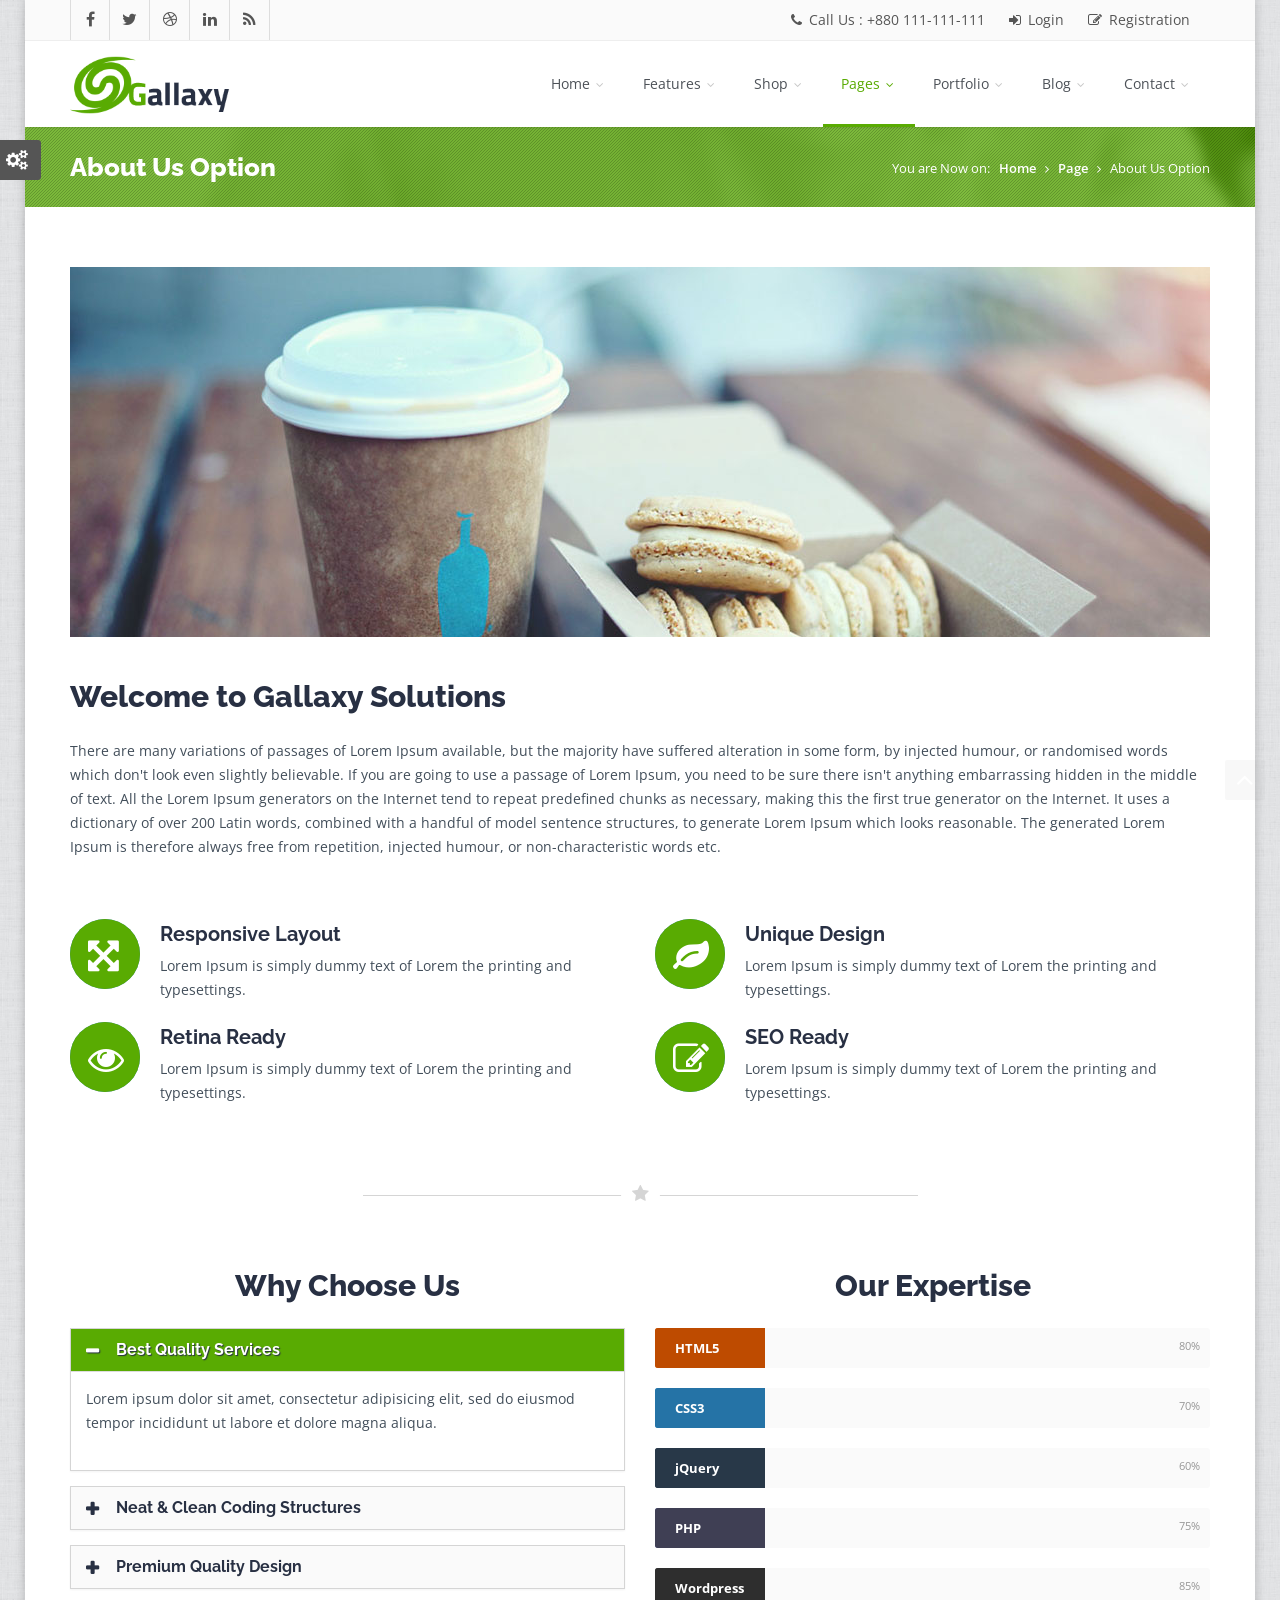
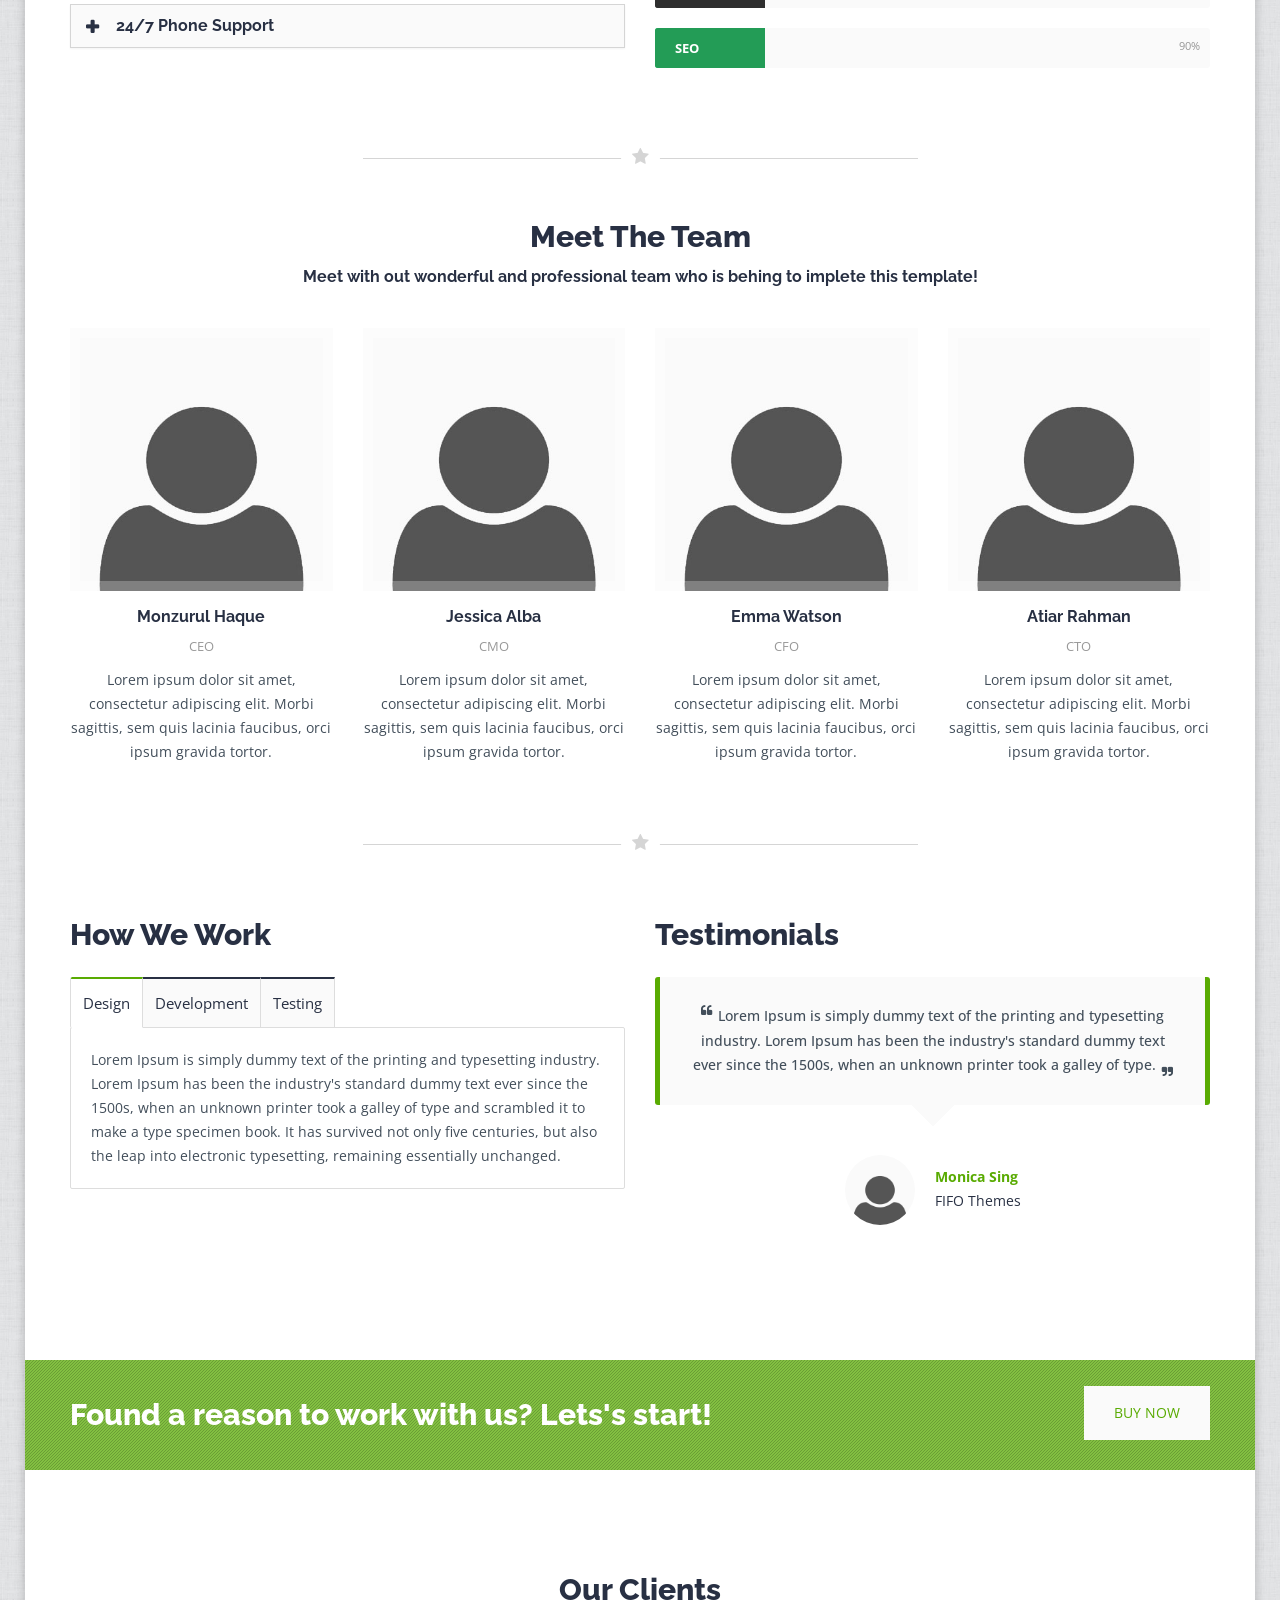
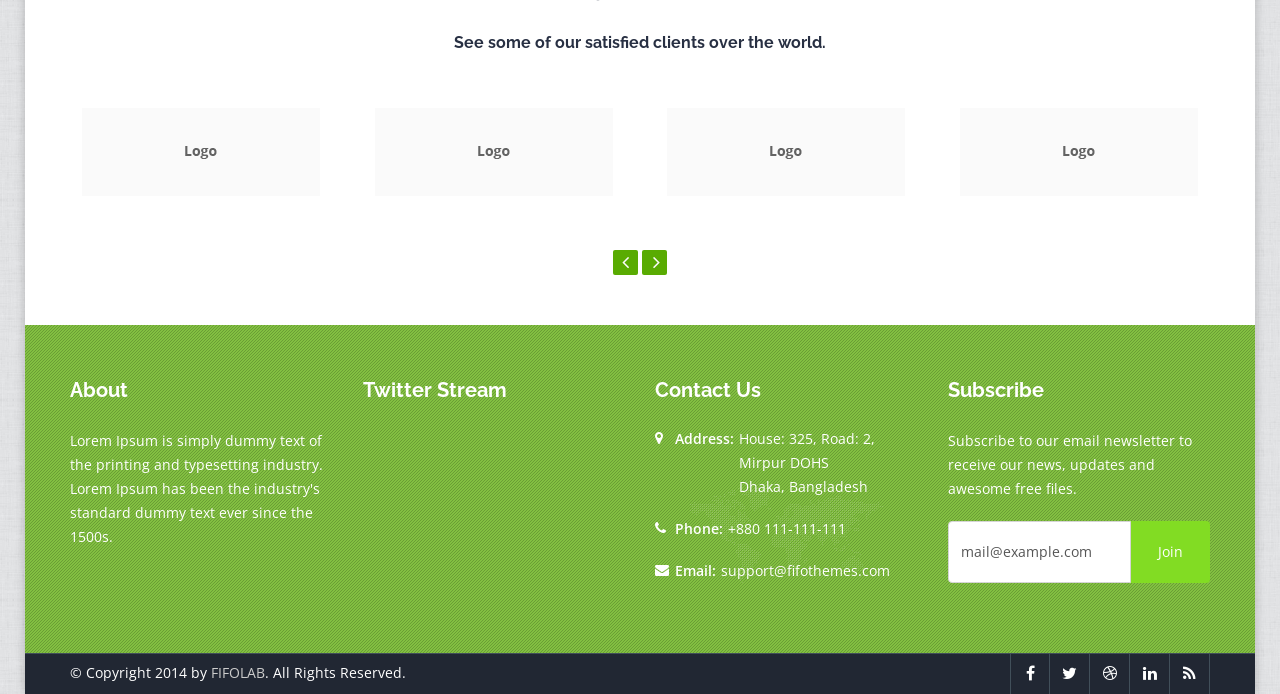
<file: about-2.html>
<!DOCTYPE html>
<!--[if IE 8]>          <html class="ie ie8"> <![endif]-->
<!--[if IE 9]>          <html class="ie ie9"> <![endif]-->
<!--[if gt IE 9]><!-->  
<html> 
	<!--<![endif]-->
    <head>
        <meta charset="utf-8">
        <title>About Us Option | Gallaxy Responsive HTML5/CSS3 Template | FIFO THEMES</title>
        <meta name="description" content="Gallaxy Responsive HTML5/CSS3 Template from FIFOTHEMES.COM">
        <meta name="author" content="FIFOTHEMES.COM">
        <!-- Mobile Metas -->
        <meta name="viewport" content="width=device-width, initial-scale=1.0">
        <!-- Google Fonts -->
        <link href='http://fonts.googleapis.com/css?family=Open+Sans:400,300,600,700,800' rel='stylesheet' type='text/css'>
        <link href='http://fonts.googleapis.com/css?family=Raleway:100,200,300,700,800,900' rel='stylesheet' type='text/css'>
        <!-- Library CSS -->
        <link rel="stylesheet" href="css/bootstrap.css">
        <link rel="stylesheet" href="css/bootstrap-theme.css">
        <link rel="stylesheet" href="css/fonts/font-awesome/css/font-awesome.css">
        <link rel="stylesheet" href="css/animations.css" media="screen">
        <link rel="stylesheet" href="css/superfish.css" media="screen">
        <link rel="stylesheet" href="css/team-member.css" media="screen">
        <link rel="stylesheet" href="css/prettyPhoto.css" media="screen">
        <!-- Theme CSS -->
        <link rel="stylesheet" href="css/style.css">
        <!-- Skin -->
        <link rel="stylesheet" href="css/colors/green.css" class="colors">
        <!-- Responsive CSS -->
        <link rel="stylesheet" href="css/theme-responsive.css">
        <!-- Switcher CSS -->
        <link href="css/switcher.css" rel="stylesheet">
        <link href="css/spectrum.css" rel="stylesheet">
        <!-- Favicons -->
        <link rel="shortcut icon" href="img/ico/favicon.ico">
        <link rel="apple-touch-icon" href="img/ico/apple-touch-icon.png">
        <link rel="apple-touch-icon" sizes="72x72" href="img/ico/apple-touch-icon-72.png">
        <link rel="apple-touch-icon" sizes="114x114" href="img/ico/apple-touch-icon-114.png">
        <link rel="apple-touch-icon" sizes="144x144" href="img/ico/apple-touch-icon-144.png">
        <!-- The HTML5 shim, for IE6-8 support of HTML5 elements -->
        <!--[if lt IE 9]>
        <script src="//html5shim.googlecode.com/svn/trunk/html5.js"></script>
        <script src="js/respond.min.js"></script>
        <![endif]-->
        <!--[if IE]>
        <link rel="stylesheet" href="css/ie.css">
        <![endif]-->
    </head>
    <body class="boxed home">
        <div class="page-mask">
            <div class="page-loader">
                <div class="spinner"></div>
                Loading...
            </div>
        </div>
        <div class="wrap">
            <!-- Header -->
            <header id="header">
                <!-- Header Top Bar -->
                <div class="top-bar">
                    <div class="slidedown collapse">
                        <div class="container">
                            <div class="pull-left">
                                <ul class="social pull-left">
                                    <li class="facebook"><a href="#"><i class="fa fa-facebook"></i></a></li>
                                    <li class="twitter"><a href="#"><i class="fa fa-twitter"></i></a></li>
                                    <li class="dribbble"><a href="#"><i class="fa fa-dribbble"></i></a></li>
                                    <li class="linkedin"><a href="#"><i class="fa fa-linkedin"></i></a></li>
                                    <li class="rss"><a href="#"><i class="fa fa-rss"></i></a></li>
                                </ul>
                            </div>
                            <div class="phone-login pull-right">
                                <a><i class="fa fa-phone"></i> Call Us : +880 111-111-111</a>
                                <a href="#" data-toggle="modal" data-target="#loginModal"><i class="fa fa-sign-in"></i> Login</a>
                                <a href="#" data-toggle="modal" data-target="#registrationModal"><i class="fa fa-edit"></i> Registration</a>
                            </div>
                        </div>
                    </div>
                </div>
                <!-- /Header Top Bar -->
                <!-- Main Header -->
                <div class="main-header">
                    <div class="container">
                        <!-- TopNav -->
                        <div class="topnav navbar-header">
                            <a class="navbar-toggle down-button" data-toggle="collapse" data-target=".slidedown">
                            <i class="fa fa-angle-down icon-current"></i>
                            </a> 
                        </div>
                        <!-- /TopNav-->
                        <!-- Logo -->
                        <div class="logo pull-left">
                            <h1>
                                <a href="index.html">
                                <img class="logo-color" src="img/logos/logo_green.png" alt="gallaxy" width="160" height="60">
                                </a>
                            </h1>
                        </div>
                        <!-- /Logo -->
                        <!-- Mobile Menu -->
                        <div class="mobile navbar-header">
                            <a class="navbar-toggle" data-toggle="collapse" href=".navbar-collapse">
                            <i class="fa fa-bars fa-2x"></i>
                            </a> 
                        </div>
                        <!-- /Mobile Menu -->
                        <!-- Menu Start -->
                        <nav class="collapse navbar-collapse menu">
                            <ul class="nav navbar-nav sf-menu">
                                <li>
                                    <a href="#">
                                    Home
                                    <span class="sf-sub-indicator">
                                    <i class="fa fa-angle-down "></i>
                                    </span>
                                    </a>
                                    <ul>
                                        <li><a href="index.html" class="sf-with-ul">Home </a></li>
                                        <li><a href="index-2.html" class="sf-with-ul">Home 2</a></li>
                                        <li><a href="index-shop.html" class="sf-with-ul">Home Shop</a></li>
                                    </ul>
                                </li>
                                <li>
                                    <a href="#" class="sf-with-ul">
                                    Features 
                                    <span class="sf-sub-indicator">
                                    <i class="fa fa-angle-down "></i>
                                    </span>
                                    </a>
                                    <ul>
                                        <li><a href="shortcodes.html" class="sf-with-ul">Shortcodes</a></li>
                                        <li><a href="components.html" class="sf-with-ul">Components</a></li>
                                        <li><a href="icons.html" class="sf-with-ul">Icons</a></li>
                                        <li><a href="columns.html" class="sf-with-ul">Columns</a></li>
                                        <li><a href="pricing-table.html" class="sf-with-ul">Pricing Tables</a></li>
                                        <li>
                                            <a href="#" class="sf-with-ul"> 
                                            Third Level Menu 
                                            <span class="sf-sub-indicator pull-right">
                                            <i class="fa fa-angle-right "></i>
                                            </span>
                                            </a>
                                            <ul>
                                                <li><a href="#" class="sf-with-ul">Menu Item</a></li>
                                                <li><a href="#" class="sf-with-ul">Menu Item</a></li>
                                                <li><a href="#" class="sf-with-ul">Menu Item</a></li>
                                            </ul>
                                        </li>
                                    </ul>
                                </li>
                                <li>
                                    <a href="#" class="sf-with-ul">
                                    Shop 
                                    <span class="sf-sub-indicator">
                                    <i class="fa fa-angle-down "></i>
                                    </span>
                                    </a>
                                    <ul>
                                        <li>
                                            <a href="#" class="sf-with-ul"> 
                                            Products
                                            <span class="sf-sub-indicator pull-right">
                                            <i class="fa fa-angle-right "></i>
                                            </span>
                                            </a>
                                            <ul>
                                                <li><a href="shop.html" class="sf-with-ul">Products</a></li>
                                                <li><a href="shop-left-sidebar.html" class="sf-with-ul">Left Sidebar Products</a></li>
                                                <li><a href="shop-right-sidebar.html" class="sf-with-ul">Right Sidebar Products</a></li>
                                            </ul>
                                        </li>
                                        <li><a href="product-view.html" class="sf-with-ul">Product View</a></li>
                                        <li><a href="shoping-cart.html" class="sf-with-ul">Shoping Cart</a></li>
                                        <li><a href="checkout.html" class="sf-with-ul">Proceed to Checkout</a></li>
                                        <li>
                                            <a href="#" class="sf-with-ul"> 
                                            My Account
                                            <span class="sf-sub-indicator pull-right">
                                            <i class="fa fa-angle-right "></i>
                                            </span>
                                            </a>
                                            <ul>
                                                <li><a href="my-account.html" class="sf-with-ul">My Account</a></li>
                                                <li><a href="my-account-information.html" class="sf-with-ul">My Account Information</a></li>
                                                <li><a href="my-address.html" class="sf-with-ul">My Address</a></li>
                                                <li><a href="my-orders.html" class="sf-with-ul">My Orders</a></li>
                                            </ul>
                                        </li>
                                        <li><a href="confirmation.html" class="sf-with-ul">Confirmation Page</a></li>
                                        <li><a href="password-recovery.html" class="sf-with-ul">Password Recovery</a></li>
                                    </ul>
                                </li>
                                <li>
                                    <a id="current" href="#" class="sf-with-ul">
                                    Pages
                                    <span class="sf-sub-indicator">
                                    <i class="fa fa-angle-down "></i>
                                    </span>
                                    </a>
                                    <ul>
                                        <li>
                                            <a href="#" class="sf-with-ul">
                                            About
                                            <span class="sf-sub-indicator pull-right">
                                            <i class="fa fa-angle-right"></i>
                                            </span>
                                            </a>
                                            <ul>
                                                <li><a href="about-me.html" class="sf-with-ul">About Me</a></li>
                                                <li><a href="about.html" class="sf-with-ul">About Us</a></li>
                                                <li><a href="about-2.html" class="sf-with-ul">About Us Option</a></li>
                                            </ul>
                                        </li>
                                        <li>
                                            <a href="#" class="sf-with-ul">
                                            Services
                                            <span class="sf-sub-indicator pull-right">
                                            <i class="fa fa-angle-right"></i>
                                            </span>
                                            </a>
                                            <ul>
                                                <li><a href="services.html" class="sf-with-ul">Services</a></li>
                                                <li><a href="services-2.html" class="sf-with-ul">Services Option</a></li>
                                            </ul>
                                        </li>
                                        <li><a href="testimonials.html" class="sf-with-ul">Testimonials</a></li>
                                        <li><a href="full-width.html" class="sf-with-ul">Full Width Page</a></li>
                                        <li><a href="page-left-sidebar.html" class="sf-with-ul">Left Sidebar</a></li>
                                        <li><a href="page-right-sidebar.html" class="sf-with-ul">Right Sidebar</a></li>
                                        <li><a href="page-left-navigation.html" class="sf-with-ul">Left Navigation</a></li>
                                        <li><a href="page-right-navigation.html" class="sf-with-ul">Right Navigation</a></li>
                                        <li><a href="page-login.html" class="sf-with-ul">Login / Register</a></li>
                                        <li><a href="page-coming-soon.html" class="sf-with-ul">Coming Soon</a></li>
                                        <li>
                                            <a href="#" class="sf-with-ul">
                                            FAQ
                                            <span class="sf-sub-indicator pull-right">
                                            <i class="fa fa-angle-right "></i>
                                            </span>
                                            </a>
                                            <ul>
                                                <li><a href="faq.html" class="sf-with-ul">FAQ</a></li>
                                                <li><a href="faq-2.html" class="sf-with-ul">FAQ Option</a></li>
                                            </ul>
                                        </li>
                                        <li><a href="page-404.html" class="sf-with-ul">404 Page</a></li>
                                        <li><a href="sitemap.html" class="sf-with-ul">Sitemap</a></li>
                                    </ul>
                                </li>
                                <li>
                                    <a href="#" class="sf-with-ul">
                                    Portfolio
                                    <span class="sf-sub-indicator">
                                    <i class="fa fa-angle-down "></i>
                                    </span>
                                    </a>
                                    <ul>
                                        <li><a href="portfolio-two.html" class="sf-with-ul">2 Column</a></li>
                                        <li><a href="portfolio-three.html" class="sf-with-ul">3 Column</a></li>
                                        <li><a href="portfolio-four.html" class="sf-with-ul">4 Column</a></li>
                                        <li><a href="portfolio-full-width.html" class="sf-with-ul">Full Width</a></li>
                                        <li><a href="portfolio-single.html" class="sf-with-ul">Single Item Page</a></li>
                                        <li><a href="portfolio-single-big.html" class="sf-with-ul">Single Large Item Page</a></li>
                                    </ul>
                                </li>
                                <li>
                                    <a href="#" class="sf-with-ul">
                                    Blog
                                    <span class="sf-sub-indicator">
                                    <i class="fa fa-angle-down "></i>
                                    </span>
                                    </a>
                                    <ul>
                                        <li><a href="blog-left-sidebar.html" class="sf-with-ul">Left Sidebar Blog</a></li>
                                        <li><a href="blog-right-sidebar.html" class="sf-with-ul">Right Sidebar Blog</a></li>
                                        <li><a href="blog-full-width.html" class="sf-with-ul">Blog Full Width</a></li>
                                        <li><a href="single-post.html" class="sf-with-ul">Single Post</a></li>
                                    </ul>
                                </li>
                                <li>
                                    <a href="#">
                                    Contact
                                    <span class="sf-sub-indicator">
                                    <i class="fa fa-angle-down"></i>
                                    </span>
                                    </a>
                                    <ul>
                                        <li><a href="contact.html" class="sf-with-ul">Contact</a></li>
                                        <li><a href="contact-2.html" class="sf-with-ul">Contact Option</a></li>
                                        <li><a href="contact-3.html" class="sf-with-ul">Contact Option 2</a></li>
                                    </ul>
                                </li>
                            </ul>
                        </nav>
                        <!-- /Menu --> 
                    </div>
                </div>
                <!-- /Main Header -->
            </header>
            <!-- /Header --> 
            <!-- Main Section -->
            <section id="main">
                <div class="breadcrumb-wrapper">
                    <div class="pattern-overlay">
                        <div class="container">
                            <div class="row">
                                <div class="col-lg-6 col-md-6 col-xs-12 col-sm-6">
                                    <h2 class="title">About Us Option</h2>
                                </div>
                                <div class="col-lg-6 col-md-6 col-xs-12 col-sm-6">
                                    <div class="breadcrumbs pull-right">
                                        <ul>
                                            <li>You are Now on:</li>
                                            <li><a href="index.html">Home</a></li>
                                            <li><a href="#">Page</a></li>
                                            <li>About Us Option</li>
                                        </ul>
                                    </div>
                                </div>
                            </div>
                        </div>
                    </div>
                </div>
                <!-- Main Content -->
                <div class="content-about margin-top60">
                    <div class="container">
                        <div class="row">
                            <div class="posts-block col-lg-12 col-md-12 col-sm-12 col-xs-12">
                                <img src="img/about-2.jpg" alt="about">
                            </div>
                        </div>
                        <div class="row padding-top40">
                            <div class="col-lg-12 col-md-12 col-sm-12 col-xs-12 welcome-three">
                                <h2>Welcome to Gallaxy Solutions</h2>
                                <p>
                                    There are many variations of passages of Lorem Ipsum available, but the majority have suffered alteration in some form, by injected humour, or randomised words which 
                                    don't look even slightly believable. If you are going to use a passage of Lorem Ipsum, you need to be sure there isn't anything embarrassing hidden in the middle of text. All 
                                    the Lorem Ipsum generators on the Internet tend to repeat predefined chunks as necessary, making this the first true generator on the Internet. It uses a dictionary of over 
                                    200 Latin words, combined with a handful of model sentence structures, to generate Lorem Ipsum which looks reasonable. The generated Lorem Ipsum is therefore always 
                                    free from repetition, injected humour, or non-characteristic words etc. 
                                </p>
                            </div>
                        </div>
                        <div class="row padding-top40">
                            <div class="col-lg-6 col-md-6 col-sm-6 col-xs-12">
                                <div class="content-box-about ch-item">
                                    <div class="content-box-about-icon">
                                        <div class="ch-info">
                                            <div class="ch-info-front ch-img-1"><i class="fa fa-arrows-alt"></i></div>
                                            <div class="ch-info-back">
                                                <i class="fa fa-arrows-alt"></i>
                                            </div>
                                        </div>
                                    </div>
                                    <div class="content-box-about-info">
                                        <h3>Responsive Layout</h3>
                                        <p>
                                            Lorem Ipsum is simply dummy text of Lorem the printing and typesettings.
                                        </p>
                                    </div>
                                </div>
                                <div class="content-box-about ch-item">
                                    <div class="content-box-about-icon">
                                        <div class="ch-info">
                                            <div class="ch-info-front ch-img-1"><i class="fa fa-eye"></i></div>
                                            <div class="ch-info-back">
                                                <i class="fa fa-eye"></i>
                                            </div>
                                        </div>
                                    </div>
                                    <div class="content-box-about-info">
                                        <h3>Retina Ready</h3>
                                        <p>
                                            Lorem Ipsum is simply dummy text of Lorem the printing and typesettings.
                                        </p>
                                    </div>
                                </div>
                            </div>
                            <div class="col-lg-6 col-md-6 col-sm-6 col-xs-12">
                                <div class="content-box-about ch-item">
                                    <div class="content-box-about-icon">
                                        <div class="ch-info">
                                            <div class="ch-info-front ch-img-1"><i class="fa fa-leaf"></i></div>
                                            <div class="ch-info-back">
                                                <i class="fa fa-leaf"></i>
                                            </div>
                                        </div>
                                    </div>
                                    <div class="content-box-about-info">
                                        <h3>Unique Design</h3>
                                        <p>
                                            Lorem Ipsum is simply dummy text of Lorem the printing and typesettings.
                                        </p>
                                    </div>
                                </div>
                                <div class="content-box-about ch-item">
                                    <div class="content-box-about-icon">
                                        <div class="ch-info">
                                            <div class="ch-info-front ch-img-1"><i class="fa fa-edit"></i></div>
                                            <div class="ch-info-back">
                                                <i class="fa fa-edit"></i>
                                            </div>
                                        </div>
                                    </div>
                                    <div class="content-box-about-info">
                                        <h3>SEO Ready</h3>
                                        <p>
                                            Lorem Ipsum is simply dummy text of Lorem the printing and typesettings.
                                        </p>
                                    </div>
                                </div>
                            </div>
                        </div>
                    </div>
                </div>
                <!-- /Main Content -->
                <!-- star Start-->
                <div class="Star">
                    <div class="container">
                        <div class="row text-center">
                            <div class="col-md-6 col-md-offset-3">
                                <div class="star-divider">
                                    <div class="star-divider-icon">
                                        <i class=" fa fa-star"></i>
                                    </div>
                                </div>
                            </div>
                        </div>
                    </div>
                </div>
                <!-- /Star --> 
                <!-- Choose-us -->                      
                <div class="choose-us container">
                    <div class="row">
                        <div class="col-lg-6 col-md-6 col-sm-6 col-xs-12">
                            <h2 class="text-center">Why Choose Us</h2>
                            <!-- Accordin -->
                            <div class="accordionMod panel-group">
                                <div class="accordion-item">
                                    <h4 class="accordion-toggle">Best Quality Services</h4>
                                    <section class="accordion-inner panel-body">
                                        <p>
                                            Lorem ipsum dolor sit amet, consectetur adipisicing elit, sed do eiusmod tempor incididunt ut labore et dolore magna aliqua.
                                        </p>
                                    </section>
                                </div>
                                <div class="accordion-item">
                                    <h4 class="accordion-toggle">Neat & Clean Coding Structures</h4>
                                    <section class="accordion-inner panel-body">
                                        <p>
                                            Lorem ipsum dolor sit amet, consectetur adipisicing elit, sed do eiusmod tempor incididunt ut labore et dolore magna aliqua.
                                        </p>
                                    </section>
                                </div>
                                <div class="accordion-item">
                                    <h4 class="accordion-toggle">Premium Quality Design</h4>
                                    <section class="accordion-inner panel-body">
                                        <p>
                                            Lorem ipsum dolor sit amet, consectetur adipisicing elit, sed do eiusmod tempor incididunt ut labore et dolore magna aliqua.
                                        </p>
                                    </section>
                                </div>
                                <div class="accordion-item">
                                    <h4 class="accordion-toggle">24/7 Phone Support</h4>
                                    <section class="accordion-inner panel-body">
                                        <p>
                                            Lorem ipsum dolor sit amet, consectetur adipisicing elit, sed do eiusmod tempor incididunt ut labore et dolore magna aliqua.
                                        </p>
                                    </section>
                                </div>
                            </div>
                            <!-- /Accordin -->
                        </div>
                        <div class="col-lg-6 col-md-6 col-sm-6 col-xs-12">
                            <div class="skills">
                                <h2 class="text-center">Our Expertise</h2>
                                <!-- Progress Bars -->
                                <div class="skills-wrap">
                                    <div class="skillbar clearfix " data-percent="80%">
                                        <div class="skillbar-title" style="background: #d35400;"><span>HTML5</span></div>
                                        <div class="skillbar-bar" style="background: #e67e22;"></div>
                                        <div class="skill-bar-percent">80%</div>
                                    </div>
                                    <!-- /Skill Bar -->
                                    <div class="skillbar clearfix " data-percent="70%">
                                        <div class="skillbar-title" style="background: #2980b9;"><span>CSS3</span></div>
                                        <div class="skillbar-bar" style="background: #3498db;"></div>
                                        <div class="skill-bar-percent">70%</div>
                                    </div>
                                    <!-- /Skill Bar -->
                                    <div class="skillbar clearfix " data-percent="60%">
                                        <div class="skillbar-title" style="background: #2c3e50;"><span>jQuery</span></div>
                                        <div class="skillbar-bar" style="background: #2c3e50;"></div>
                                        <div class="skill-bar-percent">60%</div>
                                    </div>
                                    <!-- /Skill Bar -->
                                    <div class="skillbar clearfix " data-percent="75%">
                                        <div class="skillbar-title" style="background: #46465e;"><span>PHP</span></div>
                                        <div class="skillbar-bar" style="background: #5a68a5;"></div>
                                        <div class="skill-bar-percent">75%</div>
                                    </div>
                                    <!-- /Skill Bar -->
                                    <div class="skillbar clearfix " data-percent="85%">
                                        <div class="skillbar-title" style="background: #333333;"><span>Wordpress</span></div>
                                        <div class="skillbar-bar" style="background: #525252;"></div>
                                        <div class="skill-bar-percent">85%</div>
                                    </div>
                                    <!-- /Skill Bar -->
                                    <div class="skillbar clearfix " data-percent="90%">
                                        <div class="skillbar-title" style="background: #27ae60;"><span>SEO</span></div>
                                        <div class="skillbar-bar" style="background: #2ecc71;"></div>
                                        <div class="skill-bar-percent">90%</div>
                                    </div>
                                    <!-- /Skill Bar -->
                                </div>
                                <!-- /Progress Bars -->
                            </div>
                        </div>
                    </div>
                </div>
                <!-- /Choose-us -->   
                <!-- Star-->
                <div class="star">
                    <div class="container">
                        <div class="row text-center">
                            <div class="col-md-6 col-md-offset-3">
                                <div class="star-divider">
                                    <div class="star-divider-icon">
                                        <i class=" fa fa-star"></i>
                                    </div>
                                </div>
                            </div>
                        </div>
                    </div>
                </div>
                <!-- /Star--> 
                <!-- Meet The Team-->
                <div class="meet-team container">
                    <div class="row">
                        <div class="col-lg-12 col-md-12 col-sm-12 col-xs-12 meet">
                            <h2 class="title-team">Meet The Team</h2>
                            <h4 class="text-center">Meet with out wonderful and professional team who is behing to implete this template!</h4>
                            <div class="row team margin-top40">
                                <!-- item 1 -->
                                <div class="col-lg-3 col-md-3 col-sm-6 col-xs-12 item animate_afc d1">
                                    <div class="team-member">
                                        <div class="team-member-holder">
                                            <div class="team-member-image">
                                                <img alt="" src="img/team/team-member-1.jpg">
                                                <div class="team-member-links">
                                                    <div class="team-member-links-list">
                                                        <a target="_blank" class="facebook team-member-links-item" href="#"><i class="fa fa-facebook"></i></a>
                                                        <a target="_blank" class="twitter team-member-links-item" href="#"><i class="fa fa-twitter"></i></a>
                                                        <a target="_blank" class="linkedin team-member-links-item" href="#"><i class="fa fa-linkedin"></i></a>
                                                    </div>
                                                </div>
                                            </div>
                                            <div class="team-member-meta">
                                                <h4 class="team-member-name">Monzurul Haque</h4>
                                                <div class="team-member-role">CEO</div>
                                                <div class="team-member-description">
                                                    <p>Lorem ipsum dolor sit amet, consectetur adipiscing elit. Morbi sagittis, sem quis lacinia faucibus, orci ipsum gravida tortor.</p>
                                                </div>
                                            </div>
                                        </div>
                                    </div>
                                </div>
                                <!-- /item 1 -->
                                <!-- item 2 -->
                                <div class="col-lg-3 col-md-3 col-sm-6 col-xs-12 item animate_afc d2">
                                    <div class="team-member">
                                        <div class="team-member-holder">
                                            <div class="team-member-image">
                                                <img alt="" src="img/team/team-member-2.jpg">
                                                <div class="team-member-links">
                                                    <div class="team-member-links-list">
                                                        <a target="_blank" class="facebook team-member-links-item" href="#"><i class="fa fa-facebook"></i></a>
                                                        <a target="_blank" class="twitter team-member-links-item" href="#"><i class="fa fa-twitter"></i></a>
                                                        <a target="_blank" class="linkedin team-member-links-item" href="#"><i class="fa fa-linkedin"></i></a>
                                                    </div>
                                                </div>
                                            </div>
                                            <div class="team-member-meta">
                                                <h4 class="team-member-name">Jessica Alba</h4>
                                                <div class="team-member-role">CMO</div>
                                                <div class="team-member-description">
                                                    <p>Lorem ipsum dolor sit amet, consectetur adipiscing elit. Morbi sagittis, sem quis lacinia faucibus, orci ipsum gravida tortor.</p>
                                                </div>
                                            </div>
                                        </div>
                                    </div>
                                </div>
                                <!-- /item 2 -->
                                <!-- item 3 -->
                                <div class="col-lg-3 col-md-3 col-sm-6 col-xs-12 item animate_afc d3">
                                    <div class="team-member">
                                        <div class="team-member-holder">
                                            <div class="team-member-image">
                                                <img alt="" src="img/team/team-member-3.jpg">
                                                <div class="team-member-links">
                                                    <div class="team-member-links-list">
                                                        <a target="_blank" class="facebook team-member-links-item" href="#"><i class="fa fa-facebook"></i></a>
                                                        <a target="_blank" class="twitter team-member-links-item" href="#"><i class="fa fa-twitter"></i></a>
                                                        <a target="_blank" class="linkedin team-member-links-item" href="#"><i class="fa fa-linkedin"></i></a>
                                                    </div>
                                                </div>
                                            </div>
                                            <div class="team-member-meta">
                                                <h4 class="team-member-name">Emma Watson</h4>
                                                <div class="team-member-role">CFO</div>
                                                <div class="team-member-description">
                                                    <p>Lorem ipsum dolor sit amet, consectetur adipiscing elit. Morbi sagittis, sem quis lacinia faucibus, orci ipsum gravida tortor.</p>
                                                </div>
                                            </div>
                                        </div>
                                    </div>
                                </div>
                                <!-- /item 3 -->
                                <!-- item 4 -->
                                <div class="col-lg-3 col-md-3 col-sm-6 col-xs-12 item animate_afc d4">
                                    <div class="team-member">
                                        <div class="team-member-holder">
                                            <div class="team-member-image">
                                                <img alt="" src="img/team/team-member-4.jpg">
                                                <div class="team-member-links">
                                                    <div class="team-member-links-list">
                                                        <a target="_blank" class="facebook team-member-links-item" href="#"><i class="fa fa-facebook"></i></a>
                                                        <a target="_blank" class="twitter team-member-links-item" href="#"><i class="fa fa-twitter"></i></a>
                                                        <a target="_blank" class="linkedin team-member-links-item" href="#"><i class="fa fa-linkedin"></i></a>
                                                    </div>
                                                </div>
                                            </div>
                                            <div class="team-member-meta">
                                                <h4 class="team-member-name">Atiar Rahman</h4>
                                                <div class="team-member-role">CTO</div>
                                                <div class="team-member-description">
                                                    <p>Lorem ipsum dolor sit amet, consectetur adipiscing elit. Morbi sagittis, sem quis lacinia faucibus, orci ipsum gravida tortor.</p>
                                                </div>
                                            </div>
                                        </div>
                                    </div>
                                </div>
                                <!-- /item 4 -->
                            </div>
                        </div>
                    </div>
                </div>
                <!-- /Meet The Team -->
                <!-- Star -->
                <div class="star">
                    <div class="container">
                        <div class="row text-center">
                            <div class="col-md-6 col-md-offset-3">
                                <div class="star-divider  margin-topminus30">
                                    <div class="star-divider-icon">
                                        <i class=" fa fa-star"></i>
                                    </div>
                                </div>
                            </div>
                        </div>
                    </div>
                </div>
                <!-- /Star -->
                <!-- Tab & Testimonials Widget -->
                <div class="container">
                    <div class="row">
                        <div class="col-lg-6 col-md-6 col-sm-6 col-xs-12">
                            <!-- Tab -->
                            <h2 class="title-tab">How We Work</h2>
                            <div class="widget tabs animate_afc">
                                <div id="horizontal-tabs">
                                    <ul class="tabs">
                                        <li id="tab1" class="current">Design</li>
                                        <li id="tab2">Development</li>
                                        <li id="tab3">Testing</li>
                                    </ul>
                                    <div class="contents">
                                        <div class="tabscontent" id="content1" style="display: block;">
                                            <p>
                                                Lorem Ipsum is simply dummy text of the printing and typesetting industry. Lorem Ipsum has been the industry's standard dummy text ever since the 1500s, when an unknown printer took a galley of type and scrambled it to make a type specimen book. It has survived not only five centuries, but also the leap into electronic typesetting, remaining essentially unchanged. 
                                            </p>
                                        </div>
                                        <div class="tabscontent" id="content2">
                                            <p>
                                                Lorem Ipsum is simply dummy text of the printing and typesetting industry. Lorem Ipsum has been the industry's standard dummy text ever since the 1500s, when an unknown printer took a galley of type and scrambled it to make a type specimen book. It has survived not only five centuries, but also the leap into electronic typesetting, remaining essentially unchanged. 
                                            </p>
                                        </div>
                                        <div class="tabscontent" id="content3">
                                            <p>
                                                Lorem Ipsum is simply dummy text of the printing and typesetting industry. Lorem Ipsum has been the industry's standard dummy text ever since the 1500s, when an unknown printer took a galley of type and scrambled it to make a type specimen book. It has survived not only five centuries, but also the leap into electronic typesetting, remaining essentially unchanged. 
                                            </p>
                                        </div>
                                    </div>
                                </div>
                            </div>
                            <!-- /Tab -->
                        </div>
                        <div class="col-lg-6 col-md-6 col-sm-6 col-xs-12">
                            <!-- Testimonials Widget -->
                            <div class="row">
                                <div class="testimonials widget">
                                    <div class="col-lg-12 col-md-12 col-sm-12 col-xs-12">
                                        <div class="title-testimonial">
                                            <h2 class="title-testimonials">Testimonials</h2>
                                        </div>
                                    </div>
                                    <div class="clearfix"></div>
                                    <div id="testimonials-carousel" class="testimonials-carousel carousel slide animate_afc">
                                        <div class="carousel-inner">
                                            <div class="item active">
                                                <div class="col-lg-12 col-md-12 col-sm-12 col-xs-12">
                                                    <div class="testimonial item">
                                                        <p>
                                                            Lorem Ipsum is simply dummy text of the printing and typesetting industry. Lorem Ipsum has been the industry's standard dummy text ever since the 1500s, when an unknown printer took a galley of type.
                                                        </p>
                                                        <div class="testimonials-arrow">
                                                        </div>
                                                        <div class="author">
                                                            <div class="testimonial-image "><img alt="" src="img/testimonial/team-member-1.jpg"></div>
                                                            <div class="testimonial-author-info">
                                                                <a href="#"><span class="color">Monica Sing</span></a> FIFO Themes
                                                            </div>
                                                        </div>
                                                    </div>
                                                </div>
                                            </div>
                                            <div class="item">
                                                <div class="col-lg-12 col-md-12 col-sm-12 col-xs-12">
                                                    <div class="testimonial item">
                                                        <p>
                                                            Lorem Ipsum is simply dummy text of the printing and typesetting industry. Lorem Ipsum has been the industry's standard dummy text ever since the 1500s, when an unknown printer took a galley of type.
                                                        </p>
                                                        <div class="testimonials-arrow">
                                                        </div>
                                                        <div class="author">
                                                            <div class="testimonial-image "><img alt="" src="img/testimonial/team-member-2.jpg"></div>
                                                            <div class="testimonial-author-info">
                                                                <a href="#"><span class="color">Monzurul Haque</span></a> FIFO Themes
                                                            </div>
                                                        </div>
                                                    </div>
                                                </div>
                                            </div>
                                            <div class="item">
                                                <div class="col-lg-12 col-md-12 col-sm-12 col-xs-12">
                                                    <div class="testimonial item">
                                                        <p>
                                                            Lorem Ipsum is simply dummy text of the printing and typesetting industry. Lorem Ipsum has been the industry's standard dummy text ever since the 1500s, when an unknown printer took a galley of type.
                                                        </p>
                                                        <div class="testimonials-arrow">
                                                        </div>
                                                        <div class="author">
                                                            <div class="testimonial-image "><img alt="" src="img/testimonial/team-member-3.jpg"></div>
                                                            <div class="testimonial-author-info">
                                                                <a href="#"><span class="color">Carol Johansen</span></a> FIFO Themes
                                                            </div>
                                                        </div>
                                                    </div>
                                                </div>
                                            </div>
                                        </div>
                                    </div>
                                </div>
                            </div>
                            <!-- /Testimonials Widget -->
                        </div>
                    </div>
                    <div class="clearfix"></div>
                </div>
                <!-- /Tab & Testimonials Widget -->
                <!-- Slogan -->
                <div class="slogan margin-top100 bottom-pad-small">
                    <div class="pattern-overlay">
                        <div class="container">
                            <div class="row">
                                <div class="slogan-content">
                                    <div class="col-lg-10 col-md-10">
                                        <h2 class="slogan-title">Found a reason to work with us? Lets's start!</h2>
                                    </div>
                                    <div class="col-lg-2 col-md-2">
                                        <div class="get-started">
                                            <a class="btn-special btn-grey pull-right" href="#">BUY NOW</a>
                                        </div>
                                    </div>
                                    <div class="clearfix"></div>
                                </div>
                            </div>
                        </div>
                    </div>
                </div>
                <!-- /Slogan -->                                                             
                <!-- Our Clients -->
                <div class="our-clients">
                    <div class="container">
                        <div class="row">
                            <div class="client">
                                <div class="client-logo">
                                    <div class="col-lg-12 col-md-12 col-sm-12 col-xs-12">
                                        <div class="text-center">
                                            <h2>Our Clients</h2>
                                            <h4>
                                                See some of our satisfied clients over the world.
                                            </h4>
                                        </div>
                                    </div>
                                    <div class="col-lg-12 col-md-12 col-sm-12 col-xs-12">
                                        <div class="clearfix"></div>
                                        <div class="row text-center padding-top40">
                                            <div id="client-carousel" class="client-carousel carousel slide">
                                                <div class="carousel-inner">
                                                    <div class="item active">
                                                        <div class="col-lg-3 col-md-3 col-sm-3 col-xs-6 item animate_afc d1">
                                                            <div class="item-inner"><a href="#"><img alt="Upportdash" src="img/clientslogo/01.png"></a></div>
                                                        </div>
                                                        <div class="col-lg-3 col-md-3 col-sm-3 col-xs-6 item animate_afc d2">
                                                            <div class="item-inner"><a href="#"><img alt="Upportdash" src="img/clientslogo/02.png"></a></div>
                                                        </div>
                                                        <div class="col-lg-3 col-md-3 col-sm-3 col-xs-6 item animate_afc d3">
                                                            <div class="item-inner"><a href="#"><img alt="Upportdash" src="img/clientslogo/03.png"></a></div>
                                                        </div>
                                                        <div class="col-lg-3 col-md-3 col-sm-3 col-xs-6 item animate_afc d4">
                                                            <div class="item-inner"><a href="#"><img alt="Upportdash" src="img/clientslogo/04.png"></a></div>
                                                        </div>
                                                    </div>
                                                    <div class="item">
                                                        <div class="col-lg-3 col-md-3 col-sm-3 col-xs-6 item">
                                                            <div class="item-inner"><a href="#"><img alt="Upportdash" src="img/clientslogo/04.png"></a></div>
                                                        </div>
                                                        <div class="col-lg-3 col-md-3 col-sm-3 col-xs-6 item">
                                                            <div class="item-inner"><a href="#"><img alt="Upportdash" src="img/clientslogo/03.png"></a></div>
                                                        </div>
                                                        <div class="col-lg-3 col-md-3 col-sm-3 col-xs-6 item">
                                                            <div class="item-inner"><a href="#"><img alt="Upportdash" src="img/clientslogo/02.png"></a></div>
                                                        </div>
                                                        <div class="col-lg-3 col-md-3 col-sm-3 col-xs-6 item">
                                                            <div class="item-inner"><a href="#"><img alt="Upportdash" src="img/clientslogo/01.png"></a></div>
                                                        </div>
                                                    </div>
                                                </div>
                                            </div>
                                        </div>
                                    </div>
                                    <div class="col-lg-12 col-md-12 col-sm-12 col-xs-12">
                                        <div class="clients-title">
                                            <h3 class="title">&nbsp;</h3>
                                            <div class="carousel-controls pull-right">
                                                <a class="prev" href="#client-carousel" data-slide="prev"><i class="fa fa-angle-left"></i></a>
                                                <a class="next" href="#client-carousel" data-slide="next"><i class="fa fa-angle-right"></i></a>
                                                <div class="clearfix"></div>
                                            </div>
                                        </div>
                                    </div>
                                </div>
                            </div>
                        </div>
                    </div>
                </div>
                <!-- /Our Clients -->  
            </section>
            <!-- /Main Section -->
            <!-- Footer Start -->
            <footer id="footer">
                <div class="pattern-overlay">
                    <!-- Footer Top Start -->
                    <div class="footer-top">
                        <div class="container">
                            <div class="row">
                                <section class="col-lg-3 col-md-3 col-xs-12 col-sm-3 footer-one">
                                    <h3 class="light">About</h3>
                                    <p> 
                                        Lorem Ipsum is simply dummy text of the printing and typesetting industry. Lorem Ipsum has been the industry's standard dummy text ever since the 1500s. 
                                    </p>
                                </section>
                                <section class="col-lg-3 col-md-3 col-xs-12 col-sm-3 footer-two">
                                    <h3 class="light">Twitter Stream</h3>
                                    <ul id="tweets">
                                    </ul>
                                </section>
                                <section class="col-lg-3 col-md-3 col-xs-12 col-sm-3 footer-three">
                                    <h3 class="light">Contact Us</h3>
                                    <ul class="contact-us">
                                        <li>
                                            <i class="fa fa-map-marker"></i>
                                            <p> 
                                                <strong class="contact-pad">Address:</strong> House: 325, Road: 2,<br> Mirpur DOHS <br>
                                                Dhaka, Bangladesh 
                                            </p>
                                        </li>
                                        <li>
                                            <i class="fa fa-phone"></i>
                                            <p><strong>Phone:</strong> +880 111-111-111</p>
                                        </li>
                                        <li>
                                            <i class="fa fa-envelope"></i>
                                            <p><strong>Email:</strong><a href="mailto:support@fifothemes.com">support@fifothemes.com</a></p>
                                        </li>
                                    </ul>
                                </section>
                                <section class="col-lg-3 col-md-3 col-xs-12 col-sm-3 footer-four">
                                    <h3 class="light">Subscribe</h3>
                                    <p>
                                        Subscribe to our email newsletter to receive our news, updates and awesome free files.
                                    </p>
                                    <form method="get" action="#">
                                        <div class="input-group">
                                            <input type="text" value="mail@example.com" onfocus="if(this.value=='mail@example.com')this.value='';" onblur="if(this.value=='')this.value='mail@example.com';" class="subscribe form-control">
                                            <span class="input-group-btn">
                                            <button class="btn subscribe-btn" type="button">Join</button>
                                            </span>
                                        </div>
                                        <!-- /input-group -->
                                    </form>
                                </section>
                            </div>
                        </div>
                    </div>
                    <!-- Footer Top End --> 
                    <!-- Footer Bottom Start -->
                    <div class="footer-bottom">
                        <div class="container">
                            <div class="row">
                                <div class="col-lg-6 col-md-6 col-xs-12 col-sm-6 ">
                                    <p class="credits">&copy; Copyright 2014 by <a href="#">FIFOLAB</a>. All Rights Reserved. </p>
                                </div>
                                <div class="col-lg-6 col-md-6 col-xs-12 col-sm-6 ">
                                    <ul class="social social-icons-footer-bottom">
                                        <li class="facebook"><a href="#" data-toggle="tooltip" title="Facebook"><i class="fa fa-facebook"></i></a></li>
                                        <li class="twitter"><a href="#" data-toggle="tooltip" title="Twitter"><i class="fa fa-twitter"></i></a></li>
                                        <li class="dribbble"><a href="#" data-toggle="tooltip" title="Dribble"><i class="fa fa-dribbble"></i></a></li>
                                        <li class="linkedin"><a href="#" data-toggle="tooltip" title="LinkedIn"><i class="fa fa-linkedin"></i></a></li>
                                        <li class="rss"><a href="#" data-toggle="tooltip" title="Rss"><i class="fa fa-rss"></i></a></li>
                                    </ul>
                                </div>
                            </div>
                        </div>
                    </div>
                    <!-- Footer Bottom End --> 
                    <!-- /Footer Bottom --> 
                </div>
            </footer>
            <!-- Modal -->
            <section id="modals">
                <!-- Login Modal -->
                <div class="modal login fade" id="loginModal" tabindex="-1" role="dialog" aria-labelledby="loginModal" aria-hidden="true">
                    <div class="modal-dialog">
                        <div class="modal-content">
                            <div class="modal-header">
                                <h2 class="form-signin-heading modal-title" id="myModalLabel">Login</h2>
                            </div>
                            <form method="post" id="login">
                                <div class="modal-body">
                                    <fieldset>
                                        <div class="row">
                                            <div class="col-lg-12 col-md-12 col-sm-12 col-xs-12">
                                                <input class="form-control" id="username" name="username" type="text" placeholder="Username" value="" required>
                                            </div>
                                        </div>
                                        <div class="row">
                                            <div class="col-lg-12 col-md-12 col-sm-12 col-xs-12">
                                                <input class="form-control" type="email" id="email" name="email" placeholder="Email" value="" required>
                                            </div>
                                        </div>
                                    </fieldset>
                                </div>
                                <div class="modal-footer">
                                    <a href="password-recovery.html" class="pull-left">(Lost Password?)</a>
                                    <button type="button" class="btn btn-default" data-dismiss="modal">Close</button>
                                    <button type="button" class="btn btn-color">Login</button>
                                </div>
                            </form>
                        </div>
                    </div>
                </div>
                <!-- /Logan Modal -->
                <!-- Registration Modal -->
                <div class="modal register fade" id="registrationModal" tabindex="-1" role="dialog" aria-labelledby="registrationModal" aria-hidden="true">
                    <div class="modal-dialog">
                        <div class="modal-content">
                            <div class="modal-header">
                            <h2 class="form-signin-heading modal-title" id="registrationModalLabel">Create a new account</h2>
                        </div>
                        <form method="post" id="registration">
                                <div class="modal-body">
                                    <div class="row">
                                        <div class="form-group">
                                            <div class="col-md-6">
                                                <input type="text" value="" class="form-control" placeholder="First Name">
                                            </div>
                                            <div class="col-md-6">
                                                <input type="text" value="" class="form-control" placeholder="Last Name">
                                            </div>
                                        </div>
                                    </div>
                                    <div class="row">
                                        <div class="form-group">
                                            <div class="col-md-12">
                                                <input type="text" value="" class="form-control" placeholder="E-mail Address">
                                            </div>
                                        </div>
                                    </div>
                                    <div class="row">
                                        <div class="form-group">
                                            <div class="col-md-6">
                                                <input type="password" value="" class="form-control" placeholder="Password">
                                            </div>
                                            <div class="col-md-6">
                                                <input type="password" value="" class="form-control" placeholder="Re-enter Password">
                                            </div>
                                        </div>
                                    </div>
                                </div>
                                <div class="modal-footer">
                                    <button type="button" class="btn btn-default" data-dismiss="modal">Close</button>
                                    <button type="button" class="btn btn-color">Register</button>
                                </div>
                            </form>
                        </div>
                    </div>
                </div>
                <!-- /Registration Modal -->
            </section>
            <!-- Scroll To Top --> 
            <a href="#" class="scrollup"><i class="fa fa-angle-up"></i></a>
        </div>
        <!-- Wrap End -->
        <section id="style-switcher">
            <h2>Style Switcher <a href="#"><i class="fa fa-cogs"></i></a></h2>
            <div>
                <h3>Predefined Colors</h3>
                <ul class="colors">
                    <li><a title="Green" class="green" href="#"></a></li>
                    <li><a title="Blue" class="blue" href="#"></a></li>
                    <li><a title="Orange" class="orange" href="#"></a></li>
                    <li><a title="Purple" class="purple" href="#"></a></li>
                    <li><a title="Red" class="red" href="#"></a></li>
                    <li><a title="Magenta" class="magenta" href="#"></a></li>
                    <li><a title="Brown" class="brown" href="#"></a></li>
                    <li><a title="Gray" class="gray" href="#"></a></li>
                    <li><a title="Golden" class="golden" href="#"></a></li>
                    <li><a title="Teal" class="teal" href="#"></a></li>
                </ul>
                <h3>Layout Style</h3>
                <div class="layout-style">
                    <select id="layout-style">
                        <option value="1">Wide</option>
                        <option value="2">Boxed</option>
                    </select>
                </div>
                <h3>Header Color</h3>
                <div class="header-color">
                    <input type='text' class="header-bg" />
                </div>
                <h3>Footer Top Color</h3>
                <div class="header-color">
                    <input type='text' class="footer-bg" />
                </div>
                <h3>Footer Bottom Color</h3>
                <div class="header-color">
                    <input type='text' class="footer-bottom" />
                </div>
                <h3>Background Image</h3>
                <ul id="bg" class="colors bg">
                    <li><a class="bg1" href="#"></a></li>
                    <li><a class="bg2" href="#"></a></li>
                    <li><a class="bg3" href="#"></a></li>
                    <li><a class="bg4" href="#"></a></li>
                    <li><a class="bg5" href="#"></a></li>
                    <li><a class="bg6" href="#"></a></li>
                    <li><a class="bg7" href="#"></a></li>
                    <li><a class="bg8" href="#"></a></li>
                    <li><a class="bg9" href="#"></a></li>
                    <li><a class="bg10" href="#"></a></li>
                </ul>
            </div>
        </section>
        <!-- The Scripts -->
        <script src="js/jquery.min.js"></script>
        <script src="js/jquery-migrate-1.0.0.js"></script>
        <script src="js/jquery-ui.js"></script>
        <script src="js/bootstrap.js"></script>
        <script src="js/revolution-slider/js/jquery.themepunch.plugins.min.js"></script> 
        <script src="js/revolution-slider/js/jquery.themepunch.revolution.min.js"></script>
        <script src="js/jquery.parallax.js"></script>
        <script src="js/jquery.wait.js"></script>
        <script src="js/fappear.js"></script> 
        <script src="js/modernizr-2.6.2.min.js"></script>
        <script src="js/jquery.bxslider.min.js"></script>
        <script src="js/jquery.prettyPhoto.js"></script>
        <script src="js/superfish.js"></script>
        <script src="js/tweetMachine.js"></script>
        <script src="js/tytabs.js"></script>
        <script src="js/jquery.gmap.min.js"></script>
        <script src="js/jquery.sticky.js"></script>
        <script src="js/jquery.countTo.js"></script>
        <script src="js/jflickrfeed.js"></script>
        <script src="js/imagesloaded.pkgd.min.js"></script>
        <script src="js/waypoints.min.js"></script>
        <script src="js/wow.js"></script>
        <script src="js/jquery.fitvids.js"></script>
        <script src="js/spectrum.js"></script>
        <script src="js/switcher.js"></script>
        <script src="js/custom.js"></script>
    </body>
</html>
</file>
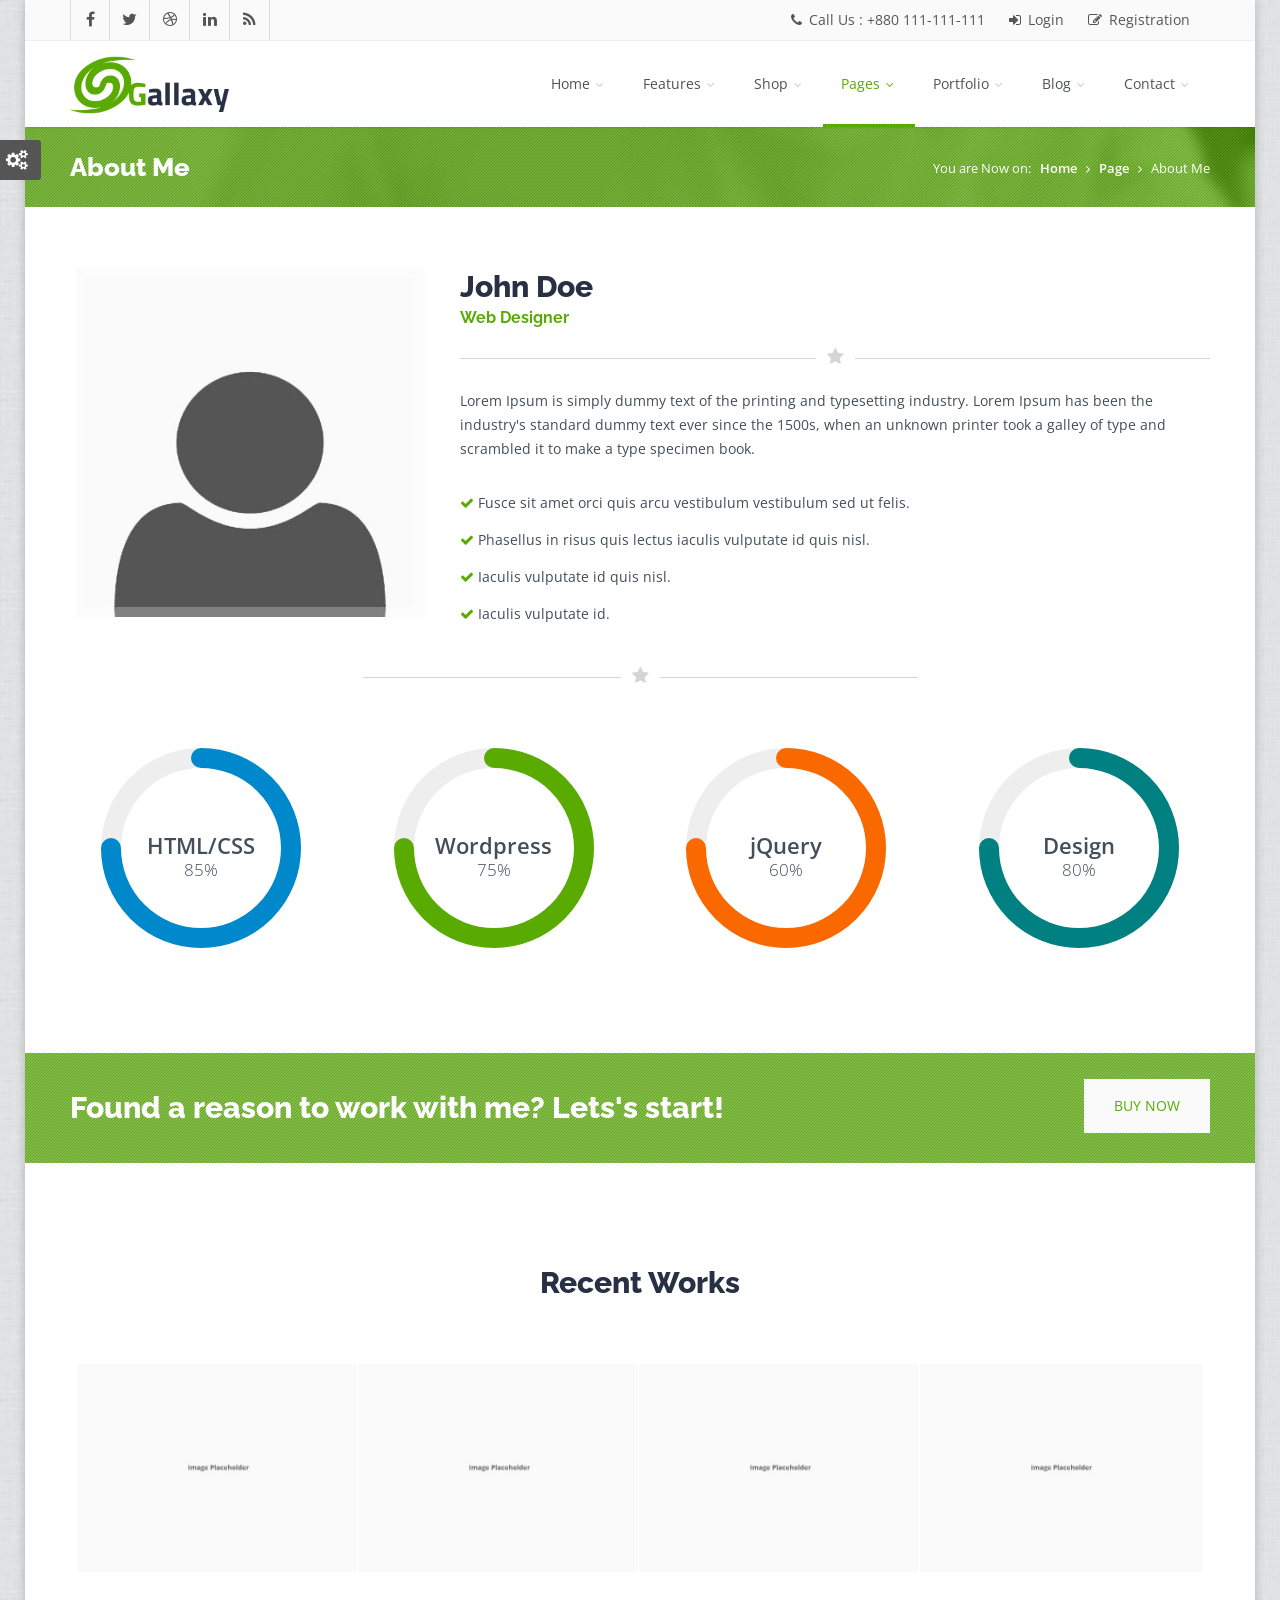
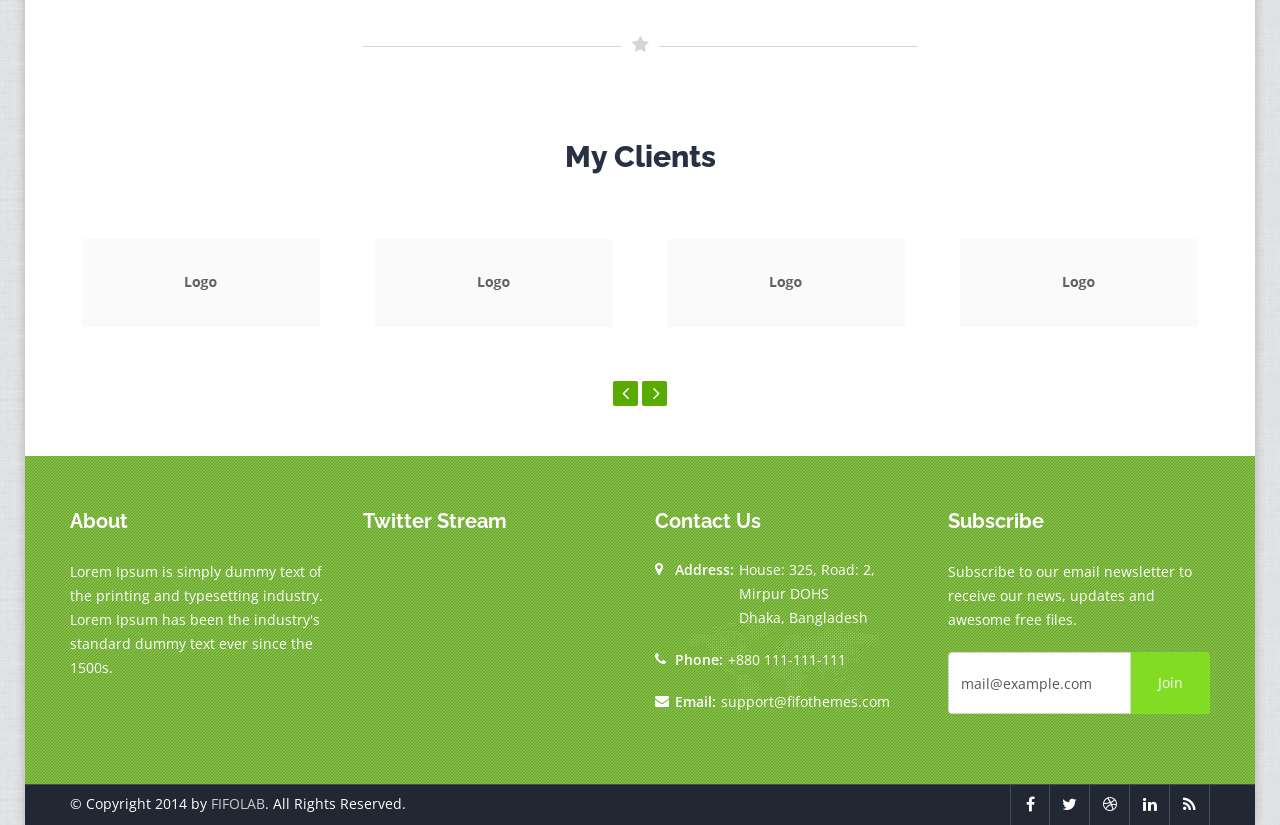
<file: about-me.html>
<!DOCTYPE html>
<!--[if IE 8]>          <html class="ie ie8"> <![endif]-->
<!--[if IE 9]>          <html class="ie ie9"> <![endif]-->
<!--[if gt IE 9]><!-->  
<html> 
	<!--<![endif]-->
    <head>
        <meta charset="utf-8">
        <title>About Me | Gallaxy Responsive HTML5/CSS3 Template | FIFO THEMES</title>
        <meta name="description" content="Gallaxy Responsive HTML5/CSS3 Template from FIFOTHEMES.COM">
        <meta name="author" content="FIFOTHEMES.COM">
        <!-- Mobile Metas -->
        <meta name="viewport" content="width=device-width, initial-scale=1.0">
        <!-- Google Fonts -->
        <link href='http://fonts.googleapis.com/css?family=Open+Sans:400,300,600,700,800' rel='stylesheet' type='text/css'>
        <link href='http://fonts.googleapis.com/css?family=Raleway:100,200,300,700,800,900' rel='stylesheet' type='text/css'>
        <!-- Library CSS -->
        <link rel="stylesheet" href="css/bootstrap.css">
        <link rel="stylesheet" href="css/bootstrap-theme.css">
        <link rel="stylesheet" href="css/fonts/font-awesome/css/font-awesome.css">
        <link rel="stylesheet" href="css/animations.css" media="screen">
        <link rel="stylesheet" href="css/superfish.css" media="screen">
        <link rel="stylesheet" href="css/team-member.css" media="screen">
        <link rel="stylesheet" href="css/prettyPhoto.css" media="screen">
        <!-- Theme CSS -->
        <link rel="stylesheet" href="css/style.css">
        <!-- Skin -->
        <link rel="stylesheet" href="css/colors/green.css" class="colors">
        <!-- Responsive CSS -->
        <link rel="stylesheet" href="css/theme-responsive.css">
        <!-- Switcher CSS -->
        <link href="css/switcher.css" rel="stylesheet">
        <link href="css/spectrum.css" rel="stylesheet">
        <!-- Favicons -->
        <link rel="shortcut icon" href="img/ico/favicon.ico">
        <link rel="apple-touch-icon" href="img/ico/apple-touch-icon.png">
        <link rel="apple-touch-icon" sizes="72x72" href="img/ico/apple-touch-icon-72.png">
        <link rel="apple-touch-icon" sizes="114x114" href="img/ico/apple-touch-icon-114.png">
        <link rel="apple-touch-icon" sizes="144x144" href="img/ico/apple-touch-icon-144.png">
        <!-- The HTML5 shim, for IE6-8 support of HTML5 elements -->
        <!--[if lt IE 9]>
        <script src="//html5shim.googlecode.com/svn/trunk/html5.js"></script>
        <script src="js/respond.min.js"></script>
        <![endif]-->
        <!--[if IE]>
        <link rel="stylesheet" href="css/ie.css">
        <![endif]-->
    </head>
    <body class="boxed page">
        <div class="page-mask">
            <div class="page-loader">
                <div class="spinner"></div>
                Loading...
            </div>
        </div>
        <div class="wrap">
            <!-- Header -->
            <header id="header">
                <!-- Header Top Bar -->
                <div class="top-bar">
                    <div class="slidedown collapse">
                        <div class="container">
                            <div class="pull-left">
                                <ul class="social pull-left">
                                    <li class="facebook"><a href="#"><i class="fa fa-facebook"></i></a></li>
                                    <li class="twitter"><a href="#"><i class="fa fa-twitter"></i></a></li>
                                    <li class="dribbble"><a href="#"><i class="fa fa-dribbble"></i></a></li>
                                    <li class="linkedin"><a href="#"><i class="fa fa-linkedin"></i></a></li>
                                    <li class="rss"><a href="#"><i class="fa fa-rss"></i></a></li>
                                </ul>
                            </div>
                            <div class="phone-login pull-right">
                                <a><i class="fa fa-phone"></i> Call Us : +880 111-111-111</a>
                                <a href="#" data-toggle="modal" data-target="#loginModal"><i class="fa fa-sign-in"></i> Login</a>
                                <a href="#" data-toggle="modal" data-target="#registrationModal"><i class="fa fa-edit"></i> Registration</a>
                            </div>
                        </div>
                    </div>
                </div>
                <!-- /Header Top Bar -->
                <!-- Main Header -->
                <div class="main-header">
                    <div class="container">
                        <!-- TopNav -->
                        <div class="topnav navbar-header">
                            <a class="navbar-toggle down-button" data-toggle="collapse" data-target=".slidedown">
                            <i class="fa fa-angle-down icon-current"></i>
                            </a> 
                        </div>
                        <!-- /TopNav-->
                        <!-- Logo -->
                        <div class="logo pull-left">
                            <h1>
                                <a href="index.html">
                                <img class="logo-color" src="img/logos/logo_green.png" alt="gallaxy" width="160" height="60">
                                </a>
                            </h1>
                        </div>
                        <!-- /Logo -->
                        <!-- Mobile Menu -->
                        <div class="mobile navbar-header">
                            <a class="navbar-toggle" data-toggle="collapse" href=".navbar-collapse">
                            <i class="fa fa-bars fa-2x"></i>
                            </a> 
                        </div>
                        <!-- /Mobile Menu -->
                        <!-- Menu Start -->
                        <nav class="collapse navbar-collapse menu">
                            <ul class="nav navbar-nav sf-menu">
                                <li>
                                    <a href="#">
                                    Home
                                    <span class="sf-sub-indicator">
                                    <i class="fa fa-angle-down "></i>
                                    </span>
                                    </a>
                                    <ul>
                                        <li><a href="index.html" class="sf-with-ul">Home </a></li>
                                        <li><a href="index-2.html" class="sf-with-ul">Home 2</a></li>
                                        <li><a href="index-shop.html" class="sf-with-ul">Home Shop</a></li>
                                    </ul>
                                </li>
                                <li>
                                    <a href="#" class="sf-with-ul">
                                    Features 
                                    <span class="sf-sub-indicator">
                                    <i class="fa fa-angle-down "></i>
                                    </span>
                                    </a>
                                    <ul>
                                        <li><a href="shortcodes.html" class="sf-with-ul">Shortcodes</a></li>
                                        <li><a href="components.html" class="sf-with-ul">Components</a></li>
                                        <li><a href="icons.html" class="sf-with-ul">Icons</a></li>
                                        <li><a href="columns.html" class="sf-with-ul">Columns</a></li>
                                        <li><a href="pricing-table.html" class="sf-with-ul">Pricing Tables</a></li>
                                        <li>
                                            <a href="#" class="sf-with-ul"> 
                                            Third Level Menu 
                                            <span class="sf-sub-indicator pull-right">
                                            <i class="fa fa-angle-right "></i>
                                            </span>
                                            </a>
                                            <ul>
                                                <li><a href="#" class="sf-with-ul">Menu Item</a></li>
                                                <li><a href="#" class="sf-with-ul">Menu Item</a></li>
                                                <li><a href="#" class="sf-with-ul">Menu Item</a></li>
                                            </ul>
                                        </li>
                                    </ul>
                                </li>
                                <li>
                                    <a href="#" class="sf-with-ul">
                                    Shop 
                                    <span class="sf-sub-indicator">
                                    <i class="fa fa-angle-down "></i>
                                    </span>
                                    </a>
                                    <ul>
                                        <li>
                                            <a href="#" class="sf-with-ul"> 
                                            Products
                                            <span class="sf-sub-indicator pull-right">
                                            <i class="fa fa-angle-right "></i>
                                            </span>
                                            </a>
                                            <ul>
                                                <li><a href="shop.html" class="sf-with-ul">Products</a></li>
                                                <li><a href="shop-left-sidebar.html" class="sf-with-ul">Left Sidebar Products</a></li>
                                                <li><a href="shop-right-sidebar.html" class="sf-with-ul">Right Sidebar Products</a></li>
                                            </ul>
                                        </li>
                                        <li><a href="product-view.html" class="sf-with-ul">Product View</a></li>
                                        <li><a href="shoping-cart.html" class="sf-with-ul">Shoping Cart</a></li>
                                        <li><a href="checkout.html" class="sf-with-ul">Proceed to Checkout</a></li>
                                        <li>
                                            <a href="#" class="sf-with-ul"> 
                                            My Account
                                            <span class="sf-sub-indicator pull-right">
                                            <i class="fa fa-angle-right "></i>
                                            </span>
                                            </a>
                                            <ul>
                                                <li><a href="my-account.html" class="sf-with-ul">My Account</a></li>
                                                <li><a href="my-account-information.html" class="sf-with-ul">My Account Information</a></li>
                                                <li><a href="my-address.html" class="sf-with-ul">My Address</a></li>
                                                <li><a href="my-orders.html" class="sf-with-ul">My Orders</a></li>
                                            </ul>
                                        </li>
                                        <li><a href="confirmation.html" class="sf-with-ul">Confirmation Page</a></li>
                                        <li><a href="password-recovery.html" class="sf-with-ul">Password Recovery</a></li>
                                    </ul>
                                </li>
                                <li>
                                    <a id="current" href="#" class="sf-with-ul">
                                    Pages
                                    <span class="sf-sub-indicator">
                                    <i class="fa fa-angle-down "></i>
                                    </span>
                                    </a>
                                    <ul>
                                        <li>
                                            <a href="#" class="sf-with-ul">
                                            About
                                            <span class="sf-sub-indicator pull-right">
                                            <i class="fa fa-angle-right"></i>
                                            </span>
                                            </a>
                                            <ul>
                                                <li><a href="about-me.html" class="sf-with-ul">About Me</a></li>
                                                <li><a href="about.html" class="sf-with-ul">About Us</a></li>
                                                <li><a href="about-2.html" class="sf-with-ul">About Us Option</a></li>
                                            </ul>
                                        </li>
                                        <li>
                                            <a href="#" class="sf-with-ul">
                                            Services
                                            <span class="sf-sub-indicator pull-right">
                                            <i class="fa fa-angle-right"></i>
                                            </span>
                                            </a>
                                            <ul>
                                                <li><a href="services.html" class="sf-with-ul">Services</a></li>
                                                <li><a href="services-2.html" class="sf-with-ul">Services Option</a></li>
                                            </ul>
                                        </li>
                                        <li><a href="testimonials.html" class="sf-with-ul">Testimonials</a></li>
                                        <li><a href="full-width.html" class="sf-with-ul">Full Width Page</a></li>
                                        <li><a href="page-left-sidebar.html" class="sf-with-ul">Left Sidebar</a></li>
                                        <li><a href="page-right-sidebar.html" class="sf-with-ul">Right Sidebar</a></li>
                                        <li><a href="page-left-navigation.html" class="sf-with-ul">Left Navigation</a></li>
                                        <li><a href="page-right-navigation.html" class="sf-with-ul">Right Navigation</a></li>
                                        <li><a href="page-login.html" class="sf-with-ul">Login / Register</a></li>
                                        <li><a href="page-coming-soon.html" class="sf-with-ul">Coming Soon</a></li>
                                        <li>
                                            <a href="#" class="sf-with-ul">
                                            FAQ
                                            <span class="sf-sub-indicator pull-right">
                                            <i class="fa fa-angle-right "></i>
                                            </span>
                                            </a>
                                            <ul>
                                                <li><a href="faq.html" class="sf-with-ul">FAQ</a></li>
                                                <li><a href="faq-2.html" class="sf-with-ul">FAQ Option</a></li>
                                            </ul>
                                        </li>
                                        <li><a href="page-404.html" class="sf-with-ul">404 Page</a></li>
                                        <li><a href="sitemap.html" class="sf-with-ul">Sitemap</a></li>
                                    </ul>
                                </li>
                                <li>
                                    <a href="#" class="sf-with-ul">
                                    Portfolio
                                    <span class="sf-sub-indicator">
                                    <i class="fa fa-angle-down "></i>
                                    </span>
                                    </a>
                                    <ul>
                                        <li><a href="portfolio-two.html" class="sf-with-ul">2 Column</a></li>
                                        <li><a href="portfolio-three.html" class="sf-with-ul">3 Column</a></li>
                                        <li><a href="portfolio-four.html" class="sf-with-ul">4 Column</a></li>
                                        <li><a href="portfolio-full-width.html" class="sf-with-ul">Full Width</a></li>
                                        <li><a href="portfolio-single.html" class="sf-with-ul">Single Item Page</a></li>
                                        <li><a href="portfolio-single-big.html" class="sf-with-ul">Single Large Item Page</a></li>
                                    </ul>
                                </li>
                                <li>
                                    <a href="#" class="sf-with-ul">
                                    Blog
                                    <span class="sf-sub-indicator">
                                    <i class="fa fa-angle-down "></i>
                                    </span>
                                    </a>
                                    <ul>
                                        <li><a href="blog-left-sidebar.html" class="sf-with-ul">Left Sidebar Blog</a></li>
                                        <li><a href="blog-right-sidebar.html" class="sf-with-ul">Right Sidebar Blog</a></li>
                                        <li><a href="blog-full-width.html" class="sf-with-ul">Blog Full Width</a></li>
                                        <li><a href="single-post.html" class="sf-with-ul">Single Post</a></li>
                                    </ul>
                                </li>
                                <li>
                                    <a href="#">
                                    Contact
                                    <span class="sf-sub-indicator">
                                    <i class="fa fa-angle-down"></i>
                                    </span>
                                    </a>
                                    <ul>
                                        <li><a href="contact.html" class="sf-with-ul">Contact</a></li>
                                        <li><a href="contact-2.html" class="sf-with-ul">Contact Option</a></li>
                                        <li><a href="contact-3.html" class="sf-with-ul">Contact Option 2</a></li>
                                    </ul>
                                </li>
                            </ul>
                        </nav>
                        <!-- /Menu --> 
                    </div>
                </div>
                <!-- /Main Header -->
            </header>
            <!-- /Header --> 
            <!-- Main Section -->
            <section id="main">
                <div class="breadcrumb-wrapper">
                    <div class="pattern-overlay">
                        <div class="container">
                            <div class="row">
                                <div class="col-lg-6 col-md-6 col-xs-12 col-sm-6">
                                    <h2 class="title">About Me</h2>
                                </div>
                                <div class="col-lg-6 col-md-6 col-xs-12 col-sm-6">
                                    <div class="breadcrumbs pull-right">
                                        <ul>
                                            <li>You are Now on:</li>
                                            <li><a href="index.html">Home</a></li>
                                            <li><a href="#">Page</a></li>
                                            <li>About Me</li>
                                        </ul>
                                    </div>
                                </div>
                            </div>
                        </div>
                    </div>
                </div>
                <!-- Main Content -->
                <div class="content-about margin-top60">
                    <div class="container">
                        <div class="row">
                            <div class="posts-block col-lg-4 col-md-4 col-sm-4 col-xs-12">
                                <div class="team-member">
                                    <div class="team-member-holder">
                                        <div class="team-member-image">
                                            <img alt="" src="img/team/team-member-1.jpg">
                                            <div class="team-member-links">
                                                <div class="team-member-links-list">
                                                    <a target="_blank" class="facebook team-member-links-item" href="#"><i class="fa fa-facebook"></i></a>
                                                    <a target="_blank" class="twitter team-member-links-item" href="#"><i class="fa fa-twitter"></i></a>
                                                    <a target="_blank" class="linkedin team-member-links-item" href="#"><i class="fa fa-linkedin"></i></a>
                                                </div>
                                            </div>
                                        </div>
                                    </div>
                                </div>
                            </div>
                            <!-- Left Section End -->
                            <!-- welcome Section Start -->
                            <div class="welcome col-lg-8 col-md-8 col-sm-8 col-xs-12">
                                <h2 class="shorter">John <span>Doe</span></h2>
                                <h4 class="color">Web Designer</h4>
                                <div class="star-divider star-divider-small">
                                    <div class="star-divider-icon">
                                        <i class=" fa fa-star"></i>
                                    </div>
                                </div>
                                <p>Lorem Ipsum is simply dummy text of the printing and typesetting industry. 
                                    Lorem Ipsum has been the industry's standard dummy text ever since the 1500s, 
                                    when an unknown printer took a galley of type and scrambled it to make a type 
                                    specimen book. 
                                </p>
                                <ul class="list icons list-unstyled">
                                    <li><i class="fa fa-check"></i> Fusce sit amet orci quis arcu vestibulum vestibulum sed ut felis.</li>
                                    <li><i class="fa fa-check"></i> Phasellus in risus quis lectus iaculis vulputate id quis nisl.</li>
                                    <li><i class="fa fa-check"></i> Iaculis vulputate id quis nisl.</li>
                                    <li><i class="fa fa-check"></i> Iaculis vulputate id.</li>
                                </ul>
                            </div>
                        </div>
                    </div>
                </div>
                <!-- /Main Content -->
                <!-- Star -->
                <div class="star">
                    <div class="container">
                        <div class="row text-center">
                            <div class="col-md-6 col-md-offset-3">
                                <div class="star-divider margin-topminus30">
                                    <div class="star-divider-icon">
                                        <i class=" fa fa-star"></i>
                                    </div>
                                </div>
                            </div>
                        </div>
                    </div>
                </div>
                <!-- /Star -->
                <!-- Expertise -->
                <div class="expertise">
                    <div class="container">
                        <div class="row text-center">
                            <div class="col-lg-3 col-md-3 col-sm-6 col-xs-12">
                                <div class="circular-knob">
                                    <input class="knob" data-linecap="round" data-fgColor="#0088CC" data-thickness=".2" value="85" data-readOnly="true" data-displayInput="false">
                                    <div class="circular-knob-content">
                                        <strong>HTML/CSS</strong>
                                        <label>85%</label>
                                    </div>
                                </div>
                            </div>
                            <div class="col-lg-3 col-md-3 col-sm-6 col-xs-12">
                                <div class="circular-knob">
                                    <input class="knob" data-linecap="round" data-fgColor="#59AB02" data-thickness=".2" value="75" data-readOnly="true" data-displayInput="false">
                                    <div class="circular-knob-content">
                                        <strong>Wordpress</strong>
                                        <label>75%</label>
                                    </div>
                                </div>
                            </div>
                            <div class="col-lg-3 col-md-3 col-sm-6 col-xs-12">
                                <div class="circular-knob">
                                    <input class="knob" data-linecap="round" data-fgColor="#FA6900" data-thickness=".2" value="60" data-readOnly="true" data-displayInput="false">
                                    <div class="circular-knob-content">
                                        <strong>jQuery</strong>
                                        <label>60%</label>
                                    </div>
                                </div>
                            </div>
                            <div class="col-lg-3 col-md-3 col-sm-6 col-xs-12">
                                <div class="circular-knob">
                                    <input class="knob" data-linecap="round" data-fgColor="#008080" data-thickness=".2" value="80" data-readOnly="true" data-displayInput="false">
                                    <div class="circular-knob-content">
                                        <strong>Design</strong>
                                        <label>80%</label>
                                    </div>
                                </div>
                            </div>
                        </div>
                    </div>
                </div>
                <!-- /Expertise -->
                <!-- Slogan Start-->
                <div class="slogan margin-top70 margin-bottom100">
                    <div class="pattern-overlay">
                        <div class="container">
                            <div class="row">
                                <div class="slogan-content">
                                    <div class="col-lg-9 col-md-9">
                                        <h2 class="slogan-title">Found a reason to work with me? Lets's start!</h2>
                                    </div>
                                    <div class="col-lg-3 col-md-3">
                                        <div class="get-started">
                                            <a class="btn-special btn-grey pull-right" href="#">BUY NOW</a>
                                        </div>
                                    </div>
                                    <div class="clearfix"></div>
                                </div>
                            </div>
                        </div>
                    </div>
                </div>
                <!-- /Slogan End-->     
                <!-- Portfolio Work -->
                <div class="portfolio">
                    <div class="container">
                        <div class="row">
                            <div class="portfolio-content">
                                <div class="col-lg-12 col-md-12 col-sm-12 col-xs-12">
                                    <div class="portfolio-title text-center">
                                        <h2>Recent Works</h2>
                                    </div>
                                </div>
                                <div class="col-lg-12 col-md-12 col-sm-12 col-xs-12 no-isotope portfolio-four-column">
                                    <div class="grid">
                                        <!-- item 1 -->
                                        <figure class="effect-zoe portfolio-border web jquery item">
                                            <a href="img/portfolio/01.jpg" class="portfolio-item-link" data-rel="prettyPhoto" ><img src="img/portfolio/01.jpg" alt="img1"/></a>
                                            <figcaption>
                                                <h2>Creative <span>Zoe</span></h2>
                                                <span><a href="portfolio-single.html"><i class="fa fa-share"></i></a></span>                  
                                                <span><a href="img/portfolio/01.jpg" class="portfolio-item-link" data-rel="prettyPhoto"><i class="fa fa-paperclip"></i></a></span>
                                                <span><a href="#"><i class="fa fa-heart"></i></a></span>
                                                <p>Lorem Ipsum is simply dummy text of the printing and typesetting industry.</p>
                                            </figcaption>
                                        </figure>
                                        <!-- /item 1 -->
                                        <!-- item 2 -->
                                        <figure class="effect-zoe portfolio-border wp css item">
                                            <a href="img/portfolio/02.jpg" class="portfolio-item-link" data-rel="prettyPhoto" ><img src="img/portfolio/02.jpg" alt="img2"/></a>
                                            <figcaption>
                                                <h2>Marchant <span>Mogul</span></h2>
                                                <span><a href="portfolio-single.html"><i class="fa fa-share"></i></a></span>                  
                                                <span><a href="img/portfolio/02.jpg" class="portfolio-item-link" data-rel="prettyPhoto"><i class="fa fa-paperclip"></i></a></span>
                                                <span><a href="#"><i class="fa fa-heart"></i></a></span>
                                                <p>Lorem Ipsum is simply dummy text of the printing and typesetting industry.</p>
                                            </figcaption>
                                        </figure>
                                        <!-- /item 2 -->
                                        <!-- item 3 -->
                                        <figure class="effect-zoe portfolio-border php jquery wp item">
                                            <a href="img/portfolio/03.jpg" class="portfolio-item-link" data-rel="prettyPhoto" ><img src="img/portfolio/03.jpg" alt="img3"/></a>
                                            <figcaption>
                                                <h2>Pedaling <span>Tavern</span></h2>
                                                <span><a href="portfolio-single.html"><i class="fa fa-share"></i></a></span>                  
                                                <span><a href="img/portfolio/03.jpg" class="portfolio-item-link" data-rel="prettyPhoto"><i class="fa fa-paperclip"></i></a></span>
                                                <span><a href="#"><i class="fa fa-heart"></i></a></span>
                                                <p>Lorem Ipsum is simply dummy text of the printing and typesetting industry.</p>
                                            </figcaption>
                                        </figure>
                                        <!-- /item 3 -->
                                        <!-- item 4 -->
                                        <figure class="effect-zoe portfolio-border wp jquery css item">
                                            <a href="img/portfolio/04.jpg" class="portfolio-item-link" data-rel="prettyPhoto" ><img src="img/portfolio/04.jpg" alt="img4"/></a>
                                            <figcaption>
                                                <h2>Create <span>Smart</span></h2>
                                                <span><a href="portfolio-single.html"><i class="fa fa-share"></i></a></span>                  
                                                <span><a href="img/portfolio/04.jpg" class="portfolio-item-link" data-rel="prettyPhoto"><i class="fa fa-paperclip"></i></a></span>
                                                <span><a href="#"><i class="fa fa-heart"></i></a></span>
                                                <p>Lorem Ipsum is simply dummy text of the printing and typesetting industry.</p>
                                            </figcaption>
                                        </figure>
                                        <!-- /item 4 -->
                                    </div>
                                    <!--end .grid-->                               
                                </div>
                                <div class="clearfix">
                                </div>
                            </div>
                        </div>
                    </div>
                </div>
                <!-- /Portfolio Work -->
                <!-- Star -->
                <div class="star">
                    <div class="container">
                        <div class="row text-center">
                            <div class="col-md-6 col-md-offset-3">
                                <div class="star-divider">
                                    <div class="star-divider-icon">
                                        <i class=" fa fa-star"></i>
                                    </div>
                                </div>
                            </div>
                        </div>
                    </div>
                </div>
                <!-- /Star -->  
                <!-- Our Clients -->
                <div class="our-clients margin-topminus30">
                    <div class="container">
                        <div class="row">
                            <div class="client">
                                <div class="client-logo">
                                    <div class="col-lg-12 col-md-12 col-sm-12 col-xs-12">
                                        <div class="text-center">
                                            <h2>My <span>Clients</span></h2>
                                        </div>
                                    </div>
                                    <div class="col-lg-12 col-md-12 col-sm-12 col-xs-12">
                                        <div class="clearfix"></div>
                                        <div class="row text-center padding-top40">
                                            <div id="client-carousel" class="client-carousel carousel slide">
                                                <div class="carousel-inner">
                                                    <div class="item active">
                                                        <div class="col-lg-3 col-md-3 col-sm-3 col-xs-6 item animate_afc d1">
                                                            <div class="item-inner"><a href="#"><img alt="Upportdash" src="img/clientslogo/01.png"></a></div>
                                                        </div>
                                                        <div class="col-lg-3 col-md-3 col-sm-3 col-xs-6 item animate_afc d2">
                                                            <div class="item-inner"><a href="#"><img alt="Upportdash" src="img/clientslogo/02.png"></a></div>
                                                        </div>
                                                        <div class="col-lg-3 col-md-3 col-sm-3 col-xs-6 item animate_afc d3">
                                                            <div class="item-inner"><a href="#"><img alt="Upportdash" src="img/clientslogo/03.png"></a></div>
                                                        </div>
                                                        <div class="col-lg-3 col-md-3 col-sm-3 col-xs-6 item animate_afc d4">
                                                            <div class="item-inner"><a href="#"><img alt="Upportdash" src="img/clientslogo/04.png"></a></div>
                                                        </div>
                                                    </div>
                                                    <div class="item">
                                                        <div class="col-lg-3 col-md-3 col-sm-3 col-xs-6 item">
                                                            <div class="item-inner"><a href="#"><img alt="Upportdash" src="img/clientslogo/04.png"></a></div>
                                                        </div>
                                                        <div class="col-lg-3 col-md-3 col-sm-3 col-xs-6 item">
                                                            <div class="item-inner"><a href="#"><img alt="Upportdash" src="img/clientslogo/03.png"></a></div>
                                                        </div>
                                                        <div class="col-lg-3 col-md-3 col-sm-3 col-xs-6 item">
                                                            <div class="item-inner"><a href="#"><img alt="Upportdash" src="img/clientslogo/02.png"></a></div>
                                                        </div>
                                                        <div class="col-lg-3 col-md-3 col-sm-3 col-xs-6 item">
                                                            <div class="item-inner"><a href="#"><img alt="Upportdash" src="img/clientslogo/01.png"></a></div>
                                                        </div>
                                                    </div>
                                                </div>
                                            </div>
                                        </div>
                                    </div>
                                    <div class="col-lg-12 col-md-12 col-sm-12 col-xs-12">
                                        <div class="clients-title">
                                            <h3 class="title">&nbsp;</h3>
                                            <div class="carousel-controls pull-right">
                                                <a class="prev" href="#client-carousel" data-slide="prev"><i class="fa fa-angle-left"></i></a>
                                                <a class="next" href="#client-carousel" data-slide="next"><i class="fa fa-angle-right"></i></a>
                                                <div class="clearfix"></div>
                                            </div>
                                        </div>
                                    </div>
                                </div>
                            </div>
                        </div>
                    </div>
                </div>
                <!-- /Our Clients -->  
            </section>
            <!-- /Main Section -->
            <!-- Footer Start -->
            <footer id="footer">
                <div class="pattern-overlay">
                    <!-- Footer Top Start -->
                    <div class="footer-top">
                        <div class="container">
                            <div class="row">
                                <section class="col-lg-3 col-md-3 col-xs-12 col-sm-3 footer-one">
                                    <h3 class="light">About</h3>
                                    <p> 
                                        Lorem Ipsum is simply dummy text of the printing and typesetting industry. Lorem Ipsum has been the industry's standard dummy text ever since the 1500s. 
                                    </p>
                                </section>
                                <section class="col-lg-3 col-md-3 col-xs-12 col-sm-3 footer-two">
                                    <h3 class="light">Twitter Stream</h3>
                                    <ul id="tweets">
                                    </ul>
                                </section>
                                <section class="col-lg-3 col-md-3 col-xs-12 col-sm-3 footer-three">
                                    <h3 class="light">Contact Us</h3>
                                    <ul class="contact-us">
                                        <li>
                                            <i class="fa fa-map-marker"></i>
                                            <p> 
                                                <strong class="contact-pad">Address:</strong> House: 325, Road: 2,<br> Mirpur DOHS <br>
                                                Dhaka, Bangladesh 
                                            </p>
                                        </li>
                                        <li>
                                            <i class="fa fa-phone"></i>
                                            <p><strong>Phone:</strong> +880 111-111-111</p>
                                        </li>
                                        <li>
                                            <i class="fa fa-envelope"></i>
                                            <p><strong>Email:</strong><a href="mailto:support@fifothemes.com">support@fifothemes.com</a></p>
                                        </li>
                                    </ul>
                                </section>
                                <section class="col-lg-3 col-md-3 col-xs-12 col-sm-3 footer-four">
                                    <h3 class="light">Subscribe</h3>
                                    <p>
                                        Subscribe to our email newsletter to receive our news, updates and awesome free files.
                                    </p>
                                    <form method="get" action="#">
                                        <div class="input-group">
                                            <input type="text" value="mail@example.com" onfocus="if(this.value=='mail@example.com')this.value='';" onblur="if(this.value=='')this.value='mail@example.com';" class="subscribe form-control">
                                            <span class="input-group-btn">
                                            <button class="btn subscribe-btn" type="button">Join</button>
                                            </span>
                                        </div>
                                        <!-- /input-group -->
                                    </form>
                                </section>
                            </div>
                        </div>
                    </div>
                    <!-- Footer Top End --> 
                    <!-- Footer Bottom Start -->
                    <div class="footer-bottom">
                        <div class="container">
                            <div class="row">
                                <div class="col-lg-6 col-md-6 col-xs-12 col-sm-6 ">
                                    <p class="credits">&copy; Copyright 2014 by <a href="#">FIFOLAB</a>. All Rights Reserved. </p>
                                </div>
                                <div class="col-lg-6 col-md-6 col-xs-12 col-sm-6 ">
                                    <ul class="social social-icons-footer-bottom">
                                        <li class="facebook"><a href="#" data-toggle="tooltip" title="Facebook"><i class="fa fa-facebook"></i></a></li>
                                        <li class="twitter"><a href="#" data-toggle="tooltip" title="Twitter"><i class="fa fa-twitter"></i></a></li>
                                        <li class="dribbble"><a href="#" data-toggle="tooltip" title="Dribble"><i class="fa fa-dribbble"></i></a></li>
                                        <li class="linkedin"><a href="#" data-toggle="tooltip" title="LinkedIn"><i class="fa fa-linkedin"></i></a></li>
                                        <li class="rss"><a href="#" data-toggle="tooltip" title="Rss"><i class="fa fa-rss"></i></a></li>
                                    </ul>
                                </div>
                            </div>
                        </div>
                    </div>
                    <!-- Footer Bottom End --> 
                    <!-- /Footer Bottom --> 
                </div>
            </footer>
            <!-- Modal -->
            <section id="modals">
                <!-- Login Modal -->
                <div class="modal login fade" id="loginModal" tabindex="-1" role="dialog" aria-labelledby="loginModal" aria-hidden="true">
                    <div class="modal-dialog">
                        <div class="modal-content">
                            <div class="modal-header">
                                <h2 class="form-signin-heading modal-title" id="myModalLabel">Login</h2>
                            </div>
                            <form method="post" id="login">
                                <div class="modal-body">
                                    <fieldset>
                                        <div class="row">
                                            <div class="col-lg-12 col-md-12 col-sm-12 col-xs-12">
                                                <input class="form-control" id="username" name="username" type="text" placeholder="Username" value="" required>
                                            </div>
                                        </div>
                                        <div class="row">
                                            <div class="col-lg-12 col-md-12 col-sm-12 col-xs-12">
                                                <input class="form-control" type="email" id="email" name="email" placeholder="Email" value="" required>
                                            </div>
                                        </div>
                                    </fieldset>
                                </div>
                                <div class="modal-footer">
                                    <a href="password-recovery.html" class="pull-left">(Lost Password?)</a>
                                    <button type="button" class="btn btn-default" data-dismiss="modal">Close</button>
                                    <button type="button" class="btn btn-color">Login</button>
                                </div>
                            </form>
                        </div>
                    </div>
                </div>
                <!-- /Logan Modal -->
                <!-- Registration Modal -->
                <div class="modal register fade" id="registrationModal" tabindex="-1" role="dialog" aria-labelledby="registrationModal" aria-hidden="true">
                    <div class="modal-dialog">
                        <div class="modal-content">
                            <div class="modal-header">
                            <h2 class="form-signin-heading modal-title" id="registrationModalLabel">Create a new account</h2>
                        </div>
                        <form method="post" id="registration">
                                <div class="modal-body">
                                    <div class="row">
                                        <div class="form-group">
                                            <div class="col-md-6">
                                                <input type="text" value="" class="form-control" placeholder="First Name">
                                            </div>
                                            <div class="col-md-6">
                                                <input type="text" value="" class="form-control" placeholder="Last Name">
                                            </div>
                                        </div>
                                    </div>
                                    <div class="row">
                                        <div class="form-group">
                                            <div class="col-md-12">
                                                <input type="text" value="" class="form-control" placeholder="E-mail Address">
                                            </div>
                                        </div>
                                    </div>
                                    <div class="row">
                                        <div class="form-group">
                                            <div class="col-md-6">
                                                <input type="password" value="" class="form-control" placeholder="Password">
                                            </div>
                                            <div class="col-md-6">
                                                <input type="password" value="" class="form-control" placeholder="Re-enter Password">
                                            </div>
                                        </div>
                                    </div>
                                </div>
                                <div class="modal-footer">
                                    <button type="button" class="btn btn-default" data-dismiss="modal">Close</button>
                                    <button type="button" class="btn btn-color">Register</button>
                                </div>
                            </form>
                        </div>
                    </div>
                </div>
                <!-- /Registration Modal -->
            </section>
            <!-- Scroll To Top --> 
            <a href="#" class="scrollup"><i class="fa fa-angle-up"></i></a>
        </div>
        <!-- Wrap End -->
        <section id="style-switcher">
            <h2>Style Switcher <a href="#"><i class="fa fa-cogs"></i></a></h2>
            <div>
                <h3>Predefined Colors</h3>
                <ul class="colors">
                    <li><a title="Green" class="green" href="#"></a></li>
                    <li><a title="Blue" class="blue" href="#"></a></li>
                    <li><a title="Orange" class="orange" href="#"></a></li>
                    <li><a title="Purple" class="purple" href="#"></a></li>
                    <li><a title="Red" class="red" href="#"></a></li>
                    <li><a title="Magenta" class="magenta" href="#"></a></li>
                    <li><a title="Brown" class="brown" href="#"></a></li>
                    <li><a title="Gray" class="gray" href="#"></a></li>
                    <li><a title="Golden" class="golden" href="#"></a></li>
                    <li><a title="Teal" class="teal" href="#"></a></li>
                </ul>
                <h3>Layout Style</h3>
                <div class="layout-style">
                    <select id="layout-style">
                        <option value="1">Wide</option>
                        <option value="2">Boxed</option>
                    </select>
                </div>
                <h3>Header Color</h3>
                <div class="header-color">
                    <input type='text' class="header-bg" />
                </div>
                <h3>Footer Top Color</h3>
                <div class="header-color">
                    <input type='text' class="footer-bg" />
                </div>
                <h3>Footer Bottom Color</h3>
                <div class="header-color">
                    <input type='text' class="footer-bottom" />
                </div>
                <h3>Background Image</h3>
                <ul id="bg" class="colors bg">
                    <li><a class="bg1" href="#"></a></li>
                    <li><a class="bg2" href="#"></a></li>
                    <li><a class="bg3" href="#"></a></li>
                    <li><a class="bg4" href="#"></a></li>
                    <li><a class="bg5" href="#"></a></li>
                    <li><a class="bg6" href="#"></a></li>
                    <li><a class="bg7" href="#"></a></li>
                    <li><a class="bg8" href="#"></a></li>
                    <li><a class="bg9" href="#"></a></li>
                    <li><a class="bg10" href="#"></a></li>
                </ul>
            </div>
        </section>
        <!-- The Scripts -->
        <script src="js/jquery.min.js"></script>
        <script src="js/jquery-migrate-1.0.0.js"></script>
        <script src="js/jquery-ui.js"></script>
        <script src="js/bootstrap.js"></script>
        <script src="js/revolution-slider/js/jquery.themepunch.plugins.min.js"></script> 
        <script src="js/revolution-slider/js/jquery.themepunch.revolution.min.js"></script>
        <script src="js/jquery.parallax.js"></script>
        <script src="js/jquery.wait.js"></script>
        <script src="js/fappear.js"></script> 
        <script src="js/modernizr-2.6.2.min.js"></script>
        <script src="js/jquery.bxslider.min.js"></script>
        <script src="js/jquery.prettyPhoto.js"></script>
        <script src="js/superfish.js"></script>
        <script src="js/tweetMachine.js"></script>
        <script src="js/tytabs.js"></script>
        <script src="js/jquery.gmap.min.js"></script>
        <script src="js/jquery.sticky.js"></script>
        <script src="js/jquery.countTo.js"></script>
        <script src="js/jflickrfeed.js"></script>
        <script src="js/jquery.knob.js"></script>
        <script src="js/imagesloaded.pkgd.min.js"></script>
        <script src="js/waypoints.min.js"></script>
        <script src="js/wow.js"></script>
        <script src="js/jquery.fitvids.js"></script>
        <script src="js/spectrum.js"></script>
        <script src="js/switcher.js"></script>
        <script src="js/custom.js"></script>
    </body>
</html>
</file>
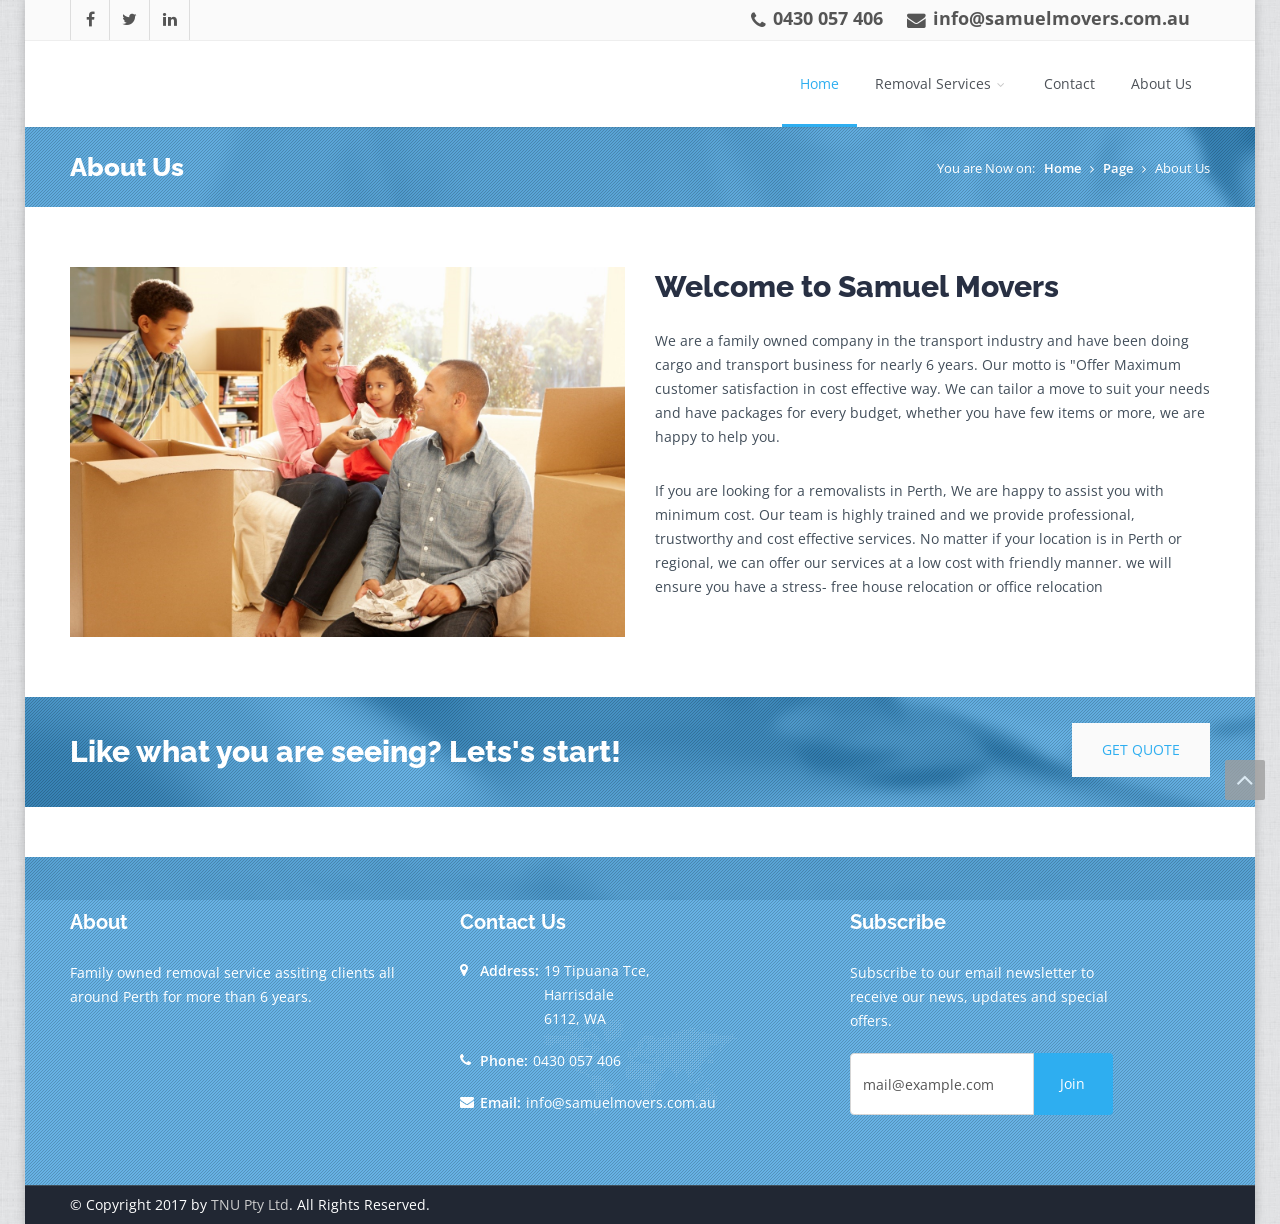
<file: about.html>
<!DOCTYPE html>
<!--[if IE 8]>          <html class="ie ie8"> <![endif]-->
<!--[if IE 9]>          <html class="ie ie9"> <![endif]-->
<!--[if gt IE 9]><!-->  
<html> 
	<!--<![endif]-->
    <head>
        <meta charset="utf-8">
       <title>Home | Samuel Movers</title>
        <meta name="description" content="Samuel Movers">
        <meta name="author" content="samuelmovers.com.au">
        <!-- Mobile Metas -->
        <meta name="viewport" content="width=device-width, initial-scale=1.0">
        <!-- Google Fonts -->
        <link href='http://fonts.googleapis.com/css?family=Open+Sans:400,300,600,700,800' rel='stylesheet' type='text/css'>
        <link href='http://fonts.googleapis.com/css?family=Raleway:100,200,300,700,800,900' rel='stylesheet' type='text/css'>
        <!-- Library CSS -->
        <link rel="stylesheet" href="css/bootstrap.css">
        <link rel="stylesheet" href="css/bootstrap-theme.css">
        <link rel="stylesheet" href="css/fonts/font-awesome/css/font-awesome.css">
        <link rel="stylesheet" href="css/animations.css" media="screen">
        <link rel="stylesheet" href="css/superfish.css" media="screen">
        <link rel="stylesheet" href="css/team-member.css" media="screen">
        <link rel="stylesheet" href="css/prettyPhoto.css" media="screen">
        <!-- Theme CSS -->
        <link rel="stylesheet" href="css/style.css">
        <!-- Skin -->
        <link rel="stylesheet" href="css/colors/blue.css" class="colors">
        <!-- Responsive CSS -->
        <link rel="stylesheet" href="css/theme-responsive.css">
        <!-- Switcher CSS -->
        <link href="css/switcher.css" rel="stylesheet">
        <link href="css/spectrum.css" rel="stylesheet">
        <!-- Favicons -->
        <link rel="shortcut icon" href="img/ico/favicon.ico">
        <link rel="apple-touch-icon" href="img/ico/apple-touch-icon.png">
        <link rel="apple-touch-icon" sizes="72x72" href="img/ico/apple-touch-icon-72.png">
        <link rel="apple-touch-icon" sizes="114x114" href="img/ico/apple-touch-icon-114.png">
        <link rel="apple-touch-icon" sizes="144x144" href="img/ico/apple-touch-icon-144.png">
        <!-- The HTML5 shim, for IE6-8 support of HTML5 elements -->
        <!--[if lt IE 9]>
        <script src="//html5shim.googlecode.com/svn/trunk/html5.js"></script>
        <script src="js/respond.min.js"></script>
        <![endif]-->
        <!--[if IE]>
        <link rel="stylesheet" href="css/ie.css">
        <![endif]-->
    </head>
    <body class="boxed home">
        <div class="page-mask">
            <div class="page-loader">
                <div class="spinner"></div>
                Loading...
            </div>
        </div>
        <div class="wrap">
            <!-- Header -->
             <header id="header">
                <!-- Header Top Bar -->
                <div class="top-bar">
                    <div class="slidedown collapse">
                        <div class="container">
                            <div class="pull-left">
                                <ul class="social pull-left">
                                    <li class="facebook"><a href="#"><i class="fa fa-facebook"></i></a></li>
                                    <li class="twitter"><a href="#"><i class="fa fa-twitter"></i></a></li>
                                    <!--<li class="dribbble"><a href="#"><i class="fa fa-dribbble"></i></a></li>-->
                                    <li class="linkedin"><a href="#"><i class="fa fa-linkedin"></i></a></li>
                                    <!--<li class="rss"><a href="#"><i class="fa fa-rss"></i></a></li>-->
                                </ul>
                            </div>
                            <div class="phone-login pull-right">
                                <a><i class="fa fa-phone fa-lg"></i> <span class="tp-caption h4"><b>0430 057 406</b></span></a>
                                 <a><i class="fa fa-envelope fa-lg"></i> <span class="tp-caption h4"><b>info@samuelmovers.com.au</b></span></a>
                                <!--<a href="#" data-toggle="modal" data-target="#loginModal"><i class="fa fa-sign-in"></i> Login</a>
                                <a href="#" data-toggle="modal" data-target="#registrationModal"><i class="fa fa-edit"></i> Registration</a>-->
                            </div>
                        </div>
                    </div>
                </div>
                <!-- /Header Top Bar -->
                <!-- Main Header -->
                <div class="main-header">
                    <div class="container">
                        <!-- TopNav -->
                        <div class="topnav navbar-header">
                            <a class="navbar-toggle down-button" data-toggle="collapse" data-target=".slidedown">
                            <i class="fa fa-angle-down icon-current"></i>
                            </a> 
                        </div>
                        <!-- /TopNav-->
                        <!-- Logo -->
                        <div class="logo pull-left">
                            <h1>
                                <a href="index.html">
                                <!--<img class="logo-color" src="img/logos/logo_green.png" alt="gallaxy" width="160" height="60">-->
                                </a>
                            </h1>
                        </div>
                        <!-- /Logo -->
                        <!-- Mobile Menu -->
                        <div class="mobile navbar-header">
                            <a class="navbar-toggle" data-toggle="collapse" href=".navbar-collapse">
                            <i class="fa fa-bars fa-2x"></i>
                            </a> 
                        </div>
                        <!-- /Mobile Menu -->
                        <!-- Menu Start -->
                        <nav class="collapse navbar-collapse menu">
                            <ul class="nav navbar-nav sf-menu">
                                <li>
                                    <a id="current" href="index.html">
                                    Home
                                    </a>
                                </li>
                                <li>
                                    <a href="#" class="sf-with-ul">
                                      Removal Services 
                                    <span class="sf-sub-indicator">
                                    <i class="fa fa-angle-down "></i>
                                    </span>
                                    </a>
                                    <ul>
                                        <li><a href="residential.html" class="sf-with-ul">Residential &amp; Office Moving</a></li>
                                        <li><a href="interstate.html" class="sf-with-ul">Interstate Reolcation</a></li>
                                         <li><a href="#" class="sf-with-ul">Junk Removal</a></li>
                                        <li><a href="prepack.html" class="sf-with-ul">Prepack Services &amp; Boxes</a></li>
                                    </ul>
                                </li>
                                <!-- <li>
                                    <a href="pricing.html">
                                    Pricing
                                    </a>
                                </li> -->
                                 <li>
                                    <a href="contact.html">
                                    Contact
                                    </a>
                                </li>
                                <li>
                                    <a href="about.html" class="sf-with-ul">
                                    About Us 
                                    </a>
                                </li>
                            </ul>
                        </nav>
                        <!-- /Menu --> 
                    </div>
                </div>
                <!-- /Main Header -->
            </header>
            <!-- /Header --> 
            <!-- Main Section -->
            <section id="main">
                <div class="breadcrumb-wrapper">
                    <div class="pattern-overlay">
                        <div class="container">
                            <div class="row">
                                <div class="col-lg-6 col-md-6 col-xs-12 col-sm-6">
                                    <h2 class="title">About Us</h2>
                                </div>
                                <div class="col-lg-6 col-md-6 col-xs-12 col-sm-6">
                                    <div class="breadcrumbs pull-right">
                                        <ul>
                                            <li>You are Now on:</li>
                                            <li><a href="index.html">Home</a></li>
                                            <li><a href="#">Page</a></li>
                                            <li>About Us</li>
                                        </ul>
                                    </div>
                                </div>
                            </div>
                        </div>
                    </div>
                </div>
                <!-- Main Content-->
                <div class="content-about margin-top60">
                    <div class="container">
                        <div class="row">
                            <!-- Left Section -->
                            <div class="posts-block col-lg-6 col-md-6 col-sm-6 col-xs-12">
                                <img src="img/custom/about.jpg" alt="about">
                            </div>
                            <!-- /Left Section -->
                            <!-- welcome Section -->
                            <div class="welcome col-lg-6 col-md-6 col-sm-6 col-xs-12">
                                <h2>Welcome to Samuel Movers</h2>
                                <p>We are a family owned company in the transport industry and have been doing cargo and transport business for nearly 6 years.
                                    Our motto is "Offer Maximum customer satisfaction in cost effective way. 
                                    We can tailor a move to suit your needs and have packages for every budget, whether you have few items or more, we are happy to help you.
                                </p>
                                <p>
                                    If you are looking for  a removalists in Perth, We are happy to assist you with minimum cost. 
                                    Our team is highly trained and we provide professional, trustworthy and cost effective services. 
                                    No matter if your location is in Perth or regional,
                                    we can offer our services at a low cost with friendly manner. we will ensure you have a stress- free house relocation or office relocation
                                    </p>
                                <!--<div class="content-box-about ch-item">
                                    <div class="content-box-about-icon">
                                        <div class="ch-info">
                                            <div class="ch-info-front ch-img-1"><i class="fa fa-cloud"></i></div>
                                            <div class="ch-info-back">
                                                <i class="fa fa-cloud"></i>
                                            </div>
                                        </div>
                                    </div>
                                    <div class="content-box-about-info">
                                        <h3>Responsive Layout</h3>
                                        <p>
                                            Lorem Ipsum is simply dummy text of Lorem the printing and typesettings.
                                        </p>
                                    </div>
                                </div>
                                <div class="content-box-about ch-item">
                                    <div class="content-box-about-icon">
                                        <div class="ch-info">
                                            <div class="ch-info-front ch-img-1"><i class="fa fa-flask"></i></div>
                                            <div class="ch-info-back">
                                                <i class="fa fa-flask"></i>
                                            </div>
                                        </div>
                                    </div>
                                    <div class="content-box-about-info">
                                        <h3>Responsive Layout</h3>
                                        <p>
                                            Lorem Ipsum is simply dummy text of Lorem the printing and typesettings.
                                        </p>
                                    </div>
                                </div>-->
                            </div>
                            <!-- /welcome Section -->
                        </div>
                    </div>
                </div>
                <!-- /Main Content-->
                <!-- Slogan -->
                <div class="slogan margin-top60 bottom-pad-small">
                    <div class="pattern-overlay">
                        <div class="container">
                            <div class="row">
                                <div class="slogan-content">
                                    <div class="col-lg-10 col-md-10">
                                        <h2 class="slogan-title">Like what you are seeing? Lets's start!</h2>
                                    </div>
                                    <div class="col-lg-2 col-md-2">
                                        <div class="get-started">
                                            <a class="btn-special btn-grey pull-right" href="#">GET QUOTE</a>
                                        </div>
                                    </div>
                                    <div class="clearfix"></div>
                                </div>
                            </div>
                        </div>
                    </div>
                </div>
                <!-- /Slogan -->                                                             
            </section>
            <!-- /Main Section -->
            <!-- Footer Start -->
          <footer id="footer">
                <div class="pattern-overlay">
                    <!-- Footer Top -->
                    <div class="footer-top">
                        <div class="container">
                            <div class="row">
                                <section class="col-lg-4 col-md-4 col-xs-12 col-sm-3 footer-one wow fadeIn">
                                    <h3 class="light">About</h3>
                                    <p> 
                                    Family owned removal service assiting clients all around Perth for more than 6 years.
                                    </p>
                                </section>
                                <section class="col-lg-4 col-md-4 col-xs-12 col-sm-3 footer-three wow fadeIn">
                                    <h3 class="light">Contact Us</h3>
                                    <ul class="contact-us">
                                        <li>
                                            <i class="fa fa-map-marker"></i>
                                            <p> 
                                                <strong class="contact-pad">Address:</strong> 19 Tipuana Tce,<br> Harrisdale <br>
                                                6112, WA 
                                            </p>
                                        </li>
                                        <li>
                                            <i class="fa fa-phone"></i>
                                            <p><strong>Phone:</strong>  0430 057 406</p>
                                        </li>
                                        <li>
                                            <i class="fa fa-envelope"></i>
                                            <p><strong>Email:</strong><a href="mailto:info@samuelmovers.com.au">info@samuelmovers.com.au</a></p>
                                        </li>
                                    </ul>
                                </section>
                                <section class="col-lg-3 col-md-3 col-xs-12 col-sm-3 footer-four wow fadeIn">
                                    <h3 class="light">Subscribe</h3>
                                    <p>
                                        Subscribe to our email newsletter to receive our news, updates and special offers.
                                    </p>
                                    <form method="get" action="#">
                                        <div class="input-group">
                                            <input type="text" value="mail@example.com" onfocus="if(this.value=='mail@example.com')this.value='';" onblur="if(this.value=='')this.value='mail@example.com';" class="subscribe form-control">
                                            <span class="input-group-btn">
                                            <button class="btn subscribe-btn" type="button">Join</button>
                                            </span>
                                        </div>
                                        <!-- /input-group -->
                                    </form>
                                </section>
                            </div>
                        </div>
                    </div>
                    <!-- /Footer Top --> 
                    <!-- Footer Bottom -->
                    <div class="footer-bottom">
                        <div class="container">
                            <div class="row">
                                <div class="col-lg-6 col-md-6 col-xs-12 col-sm-6 ">
                                    <p class="credits">&copy; Copyright 2017 by <a href="http://www.tnuit.com.au">TNU Pty Ltd</a>. All Rights Reserved. </p>
                                </div>
                                <!--<div class="col-lg-6 col-md-6 col-xs-12 col-sm-6 ">
                                    <ul class="social social-icons-footer-bottom">
                                        <li class="facebook"><a href="#" data-toggle="tooltip" title="Facebook"><i class="fa fa-facebook"></i></a></li>
                                        <li class="twitter"><a href="#" data-toggle="tooltip" title="Twitter"><i class="fa fa-twitter"></i></a></li>
                                        <li class="dribbble"><a href="#" data-toggle="tooltip" title="Dribble"><i class="fa fa-dribbble"></i></a></li>
                                        <li class="linkedin"><a href="#" data-toggle="tooltip" title="LinkedIn"><i class="fa fa-linkedin"></i></a></li>
                                        <li class="rss"><a href="#" data-toggle="tooltip" title="Rss"><i class="fa fa-rss"></i></a></li>
                                    </ul>
                                </div>-->
                            </div>
                        </div>
                    </div>
                    <!-- /Footer Bottom --> 
                    <!-- /Footer Bottom --> 
                </div>
            </footer>
            <!-- Modal -->
            <section id="modals">
                <!-- Login Modal -->
                <div class="modal login fade" id="loginModal" tabindex="-1" role="dialog" aria-labelledby="loginModal" aria-hidden="true">
                    <div class="modal-dialog">
                        <div class="modal-content">
                            <div class="modal-header">
                                <h2 class="form-signin-heading modal-title" id="myModalLabel">Login</h2>
                            </div>
                            <form method="post" id="login">
                                <div class="modal-body">
                                    <fieldset>
                                        <div class="row">
                                            <div class="col-lg-12 col-md-12 col-sm-12 col-xs-12">
                                                <input class="form-control" id="username" name="username" type="text" placeholder="Username" value="" required>
                                            </div>
                                        </div>
                                        <div class="row">
                                            <div class="col-lg-12 col-md-12 col-sm-12 col-xs-12">
                                                <input class="form-control" type="email" id="email" name="email" placeholder="Email" value="" required>
                                            </div>
                                        </div>
                                    </fieldset>
                                </div>
                                <div class="modal-footer">
                                    <a href="password-recovery.html" class="pull-left">(Lost Password?)</a>
                                    <button type="button" class="btn btn-default" data-dismiss="modal">Close</button>
                                    <button type="button" class="btn btn-color">Login</button>
                                </div>
                            </form>
                        </div>
                    </div>
                </div>
                <!-- /Login Modal -->
                <!-- Registration Modal -->
                <div class="modal register fade" id="registrationModal" tabindex="-1" role="dialog" aria-labelledby="registrationModal" aria-hidden="true">
                    <div class="modal-dialog">
                        <div class="modal-content">
                            <div class="modal-header">
                            <h2 class="form-signin-heading modal-title" id="registrationModalLabel">Create a new account</h2>
                        </div>
                        <form method="post" id="registration">
                                <div class="modal-body">
                                    <div class="row">
                                        <div class="form-group">
                                            <div class="col-md-6">
                                                <input type="text" value="" class="form-control" placeholder="First Name">
                                            </div>
                                            <div class="col-md-6">
                                                <input type="text" value="" class="form-control" placeholder="Last Name">
                                            </div>
                                        </div>
                                    </div>
                                    <div class="row">
                                        <div class="form-group">
                                            <div class="col-md-12">
                                                <input type="text" value="" class="form-control" placeholder="E-mail Address">
                                            </div>
                                        </div>
                                    </div>
                                    <div class="row">
                                        <div class="form-group">
                                            <div class="col-md-6">
                                                <input type="password" value="" class="form-control" placeholder="Password">
                                            </div>
                                            <div class="col-md-6">
                                                <input type="password" value="" class="form-control" placeholder="Re-enter Password">
                                            </div>
                                        </div>
                                    </div>
                                </div>
                                <div class="modal-footer">
                                    <button type="button" class="btn btn-default" data-dismiss="modal">Close</button>
                                    <button type="button" class="btn btn-color">Register</button>
                                </div>
                            </form>
                        </div>
                    </div>
                </div>
                <!-- /Registration Modal -->
            </section>
            <!-- Scroll To Top --> 
            <a href="#" class="scrollup"><i class="fa fa-angle-up"></i></a>
        </div>
        <!-- Wrap End -->
        <!--<section id="style-switcher">
            <h2>Style Switcher <a href="#"><i class="fa fa-cogs"></i></a></h2>
            <div>
                <h3>Predefined Colors</h3>
                <ul class="colors">
                    <li><a title="Green" class="green" href="#"></a></li>
                    <li><a title="Blue" class="blue" href="#"></a></li>
                    <li><a title="Orange" class="orange" href="#"></a></li>
                    <li><a title="Purple" class="purple" href="#"></a></li>
                    <li><a title="Red" class="red" href="#"></a></li>
                    <li><a title="Magenta" class="magenta" href="#"></a></li>
                    <li><a title="Brown" class="brown" href="#"></a></li>
                    <li><a title="Gray" class="gray" href="#"></a></li>
                    <li><a title="Golden" class="golden" href="#"></a></li>
                    <li><a title="Teal" class="teal" href="#"></a></li>
                </ul>
                <h3>Layout Style</h3>
                <div class="layout-style">
                    <select id="layout-style">
                        <option value="1">Wide</option>
                        <option value="2">Boxed</option>
                    </select>
                </div>
                <h3>Header Color</h3>
                <div class="header-color">
                    <input type='text' class="header-bg" />
                </div>
                <h3>Footer Top Color</h3>
                <div class="header-color">
                    <input type='text' class="footer-bg" />
                </div>
                <h3>Footer Bottom Color</h3>
                <div class="header-color">
                    <input type='text' class="footer-bottom" />
                </div>
                <h3>Background Image</h3>
                <ul id="bg" class="colors bg">
                    <li><a class="bg1" href="#"></a></li>
                    <li><a class="bg2" href="#"></a></li>
                    <li><a class="bg3" href="#"></a></li>
                    <li><a class="bg4" href="#"></a></li>
                    <li><a class="bg5" href="#"></a></li>
                    <li><a class="bg6" href="#"></a></li>
                    <li><a class="bg7" href="#"></a></li>
                    <li><a class="bg8" href="#"></a></li>
                    <li><a class="bg9" href="#"></a></li>
                    <li><a class="bg10" href="#"></a></li>
                </ul>
            </div>
        </section>-->
        <!-- The Scripts -->
        <script src="js/jquery.min.js"></script>
        <script src="js/jquery-migrate-1.0.0.js"></script>
        <script src="js/jquery-ui.js"></script>
        <script src="js/bootstrap.js"></script>
        <script src="js/revolution-slider/js/jquery.themepunch.plugins.min.js"></script> 
        <script src="js/revolution-slider/js/jquery.themepunch.revolution.min.js"></script>
        <script src="js/jquery.parallax.js"></script>
        <script src="js/jquery.wait.js"></script>
        <script src="js/fappear.js"></script> 
        <script src="js/modernizr-2.6.2.min.js"></script>
        <script src="js/jquery.bxslider.min.js"></script>
        <script src="js/jquery.prettyPhoto.js"></script>
        <script src="js/superfish.js"></script>
        <script src="js/tweetMachine.js"></script>
        <script src="js/tytabs.js"></script>
        <script src="js/jquery.gmap.min.js"></script>
        <script src="js/jquery.sticky.js"></script>
        <script src="js/jquery.countTo.js"></script>
        <script src="js/jflickrfeed.js"></script>
        <script src="js/imagesloaded.pkgd.min.js"></script>
        <script src="js/waypoints.min.js"></script>
        <script src="js/wow.js"></script>
        <script src="js/jquery.fitvids.js"></script>
        <script src="js/spectrum.js"></script>
        <script src="js/switcher.js"></script>
        <script src="js/custom.js"></script>
    </body>
</html>
</file>
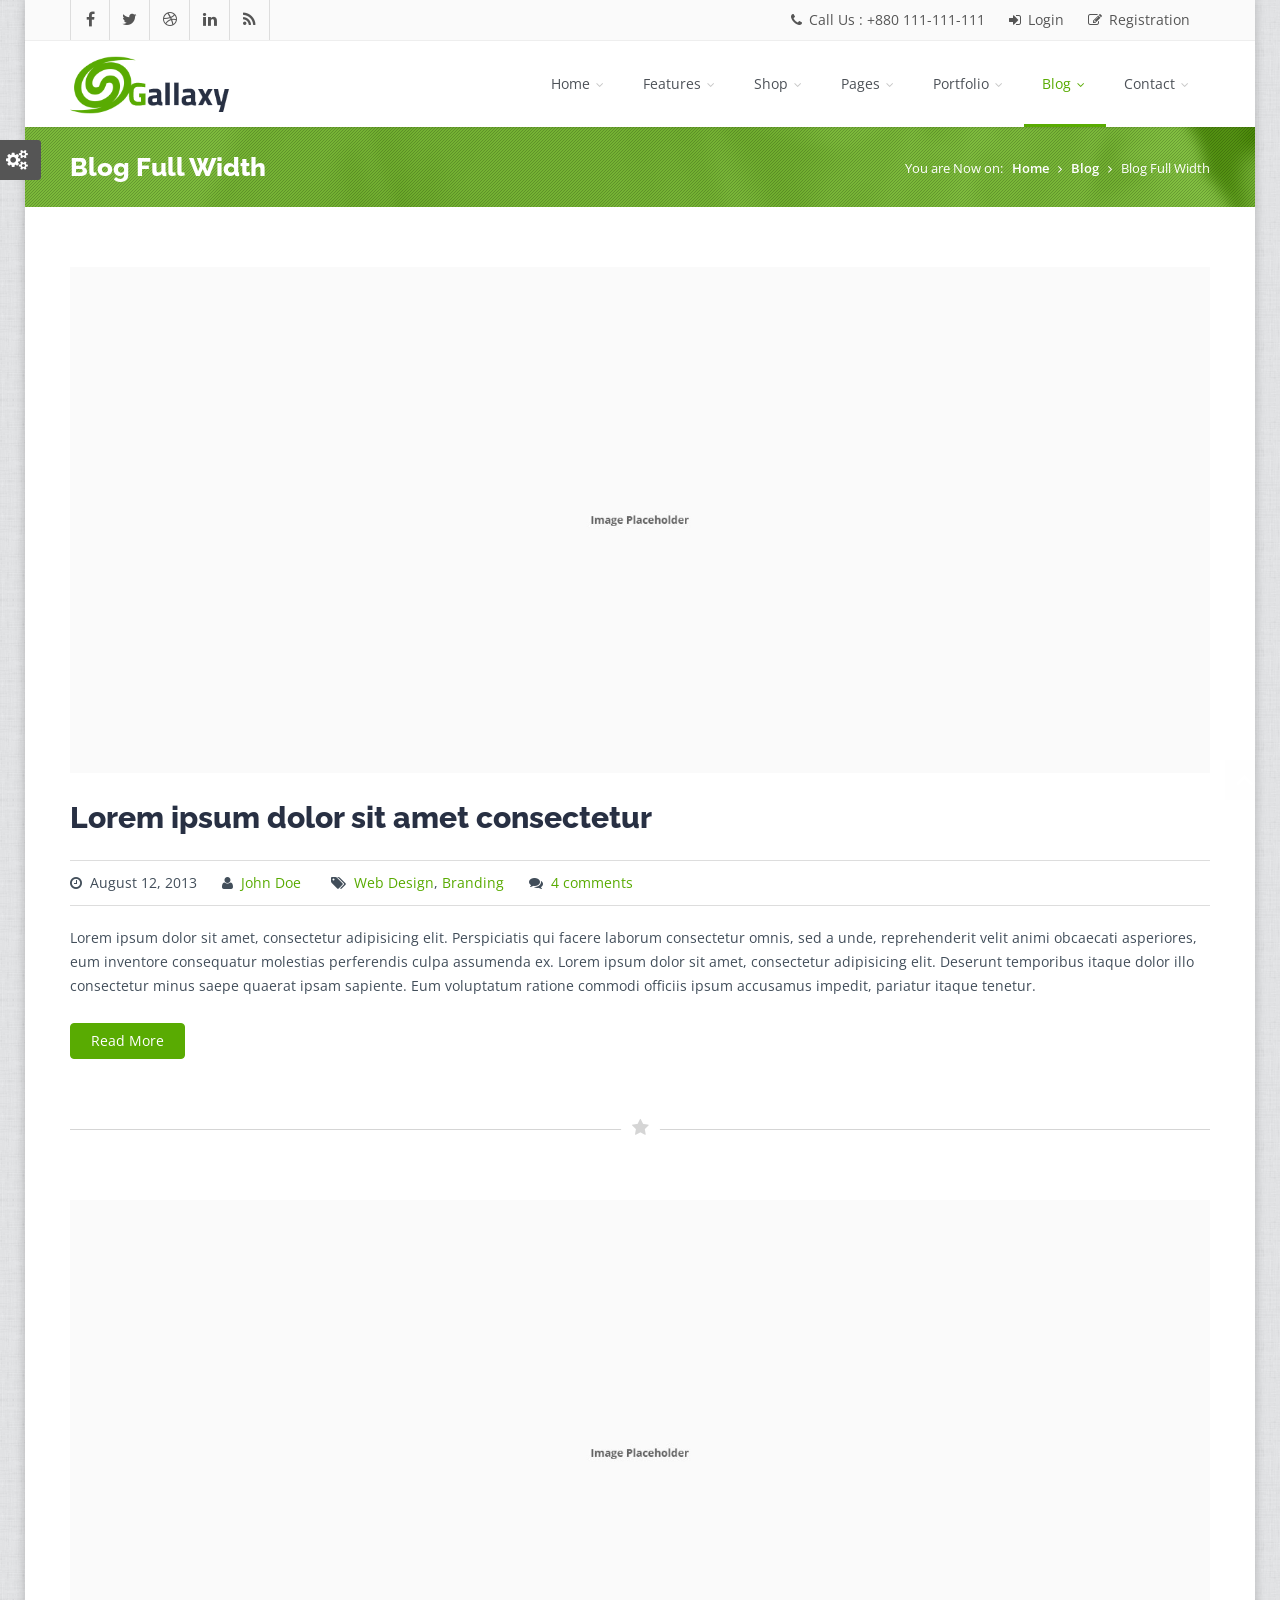
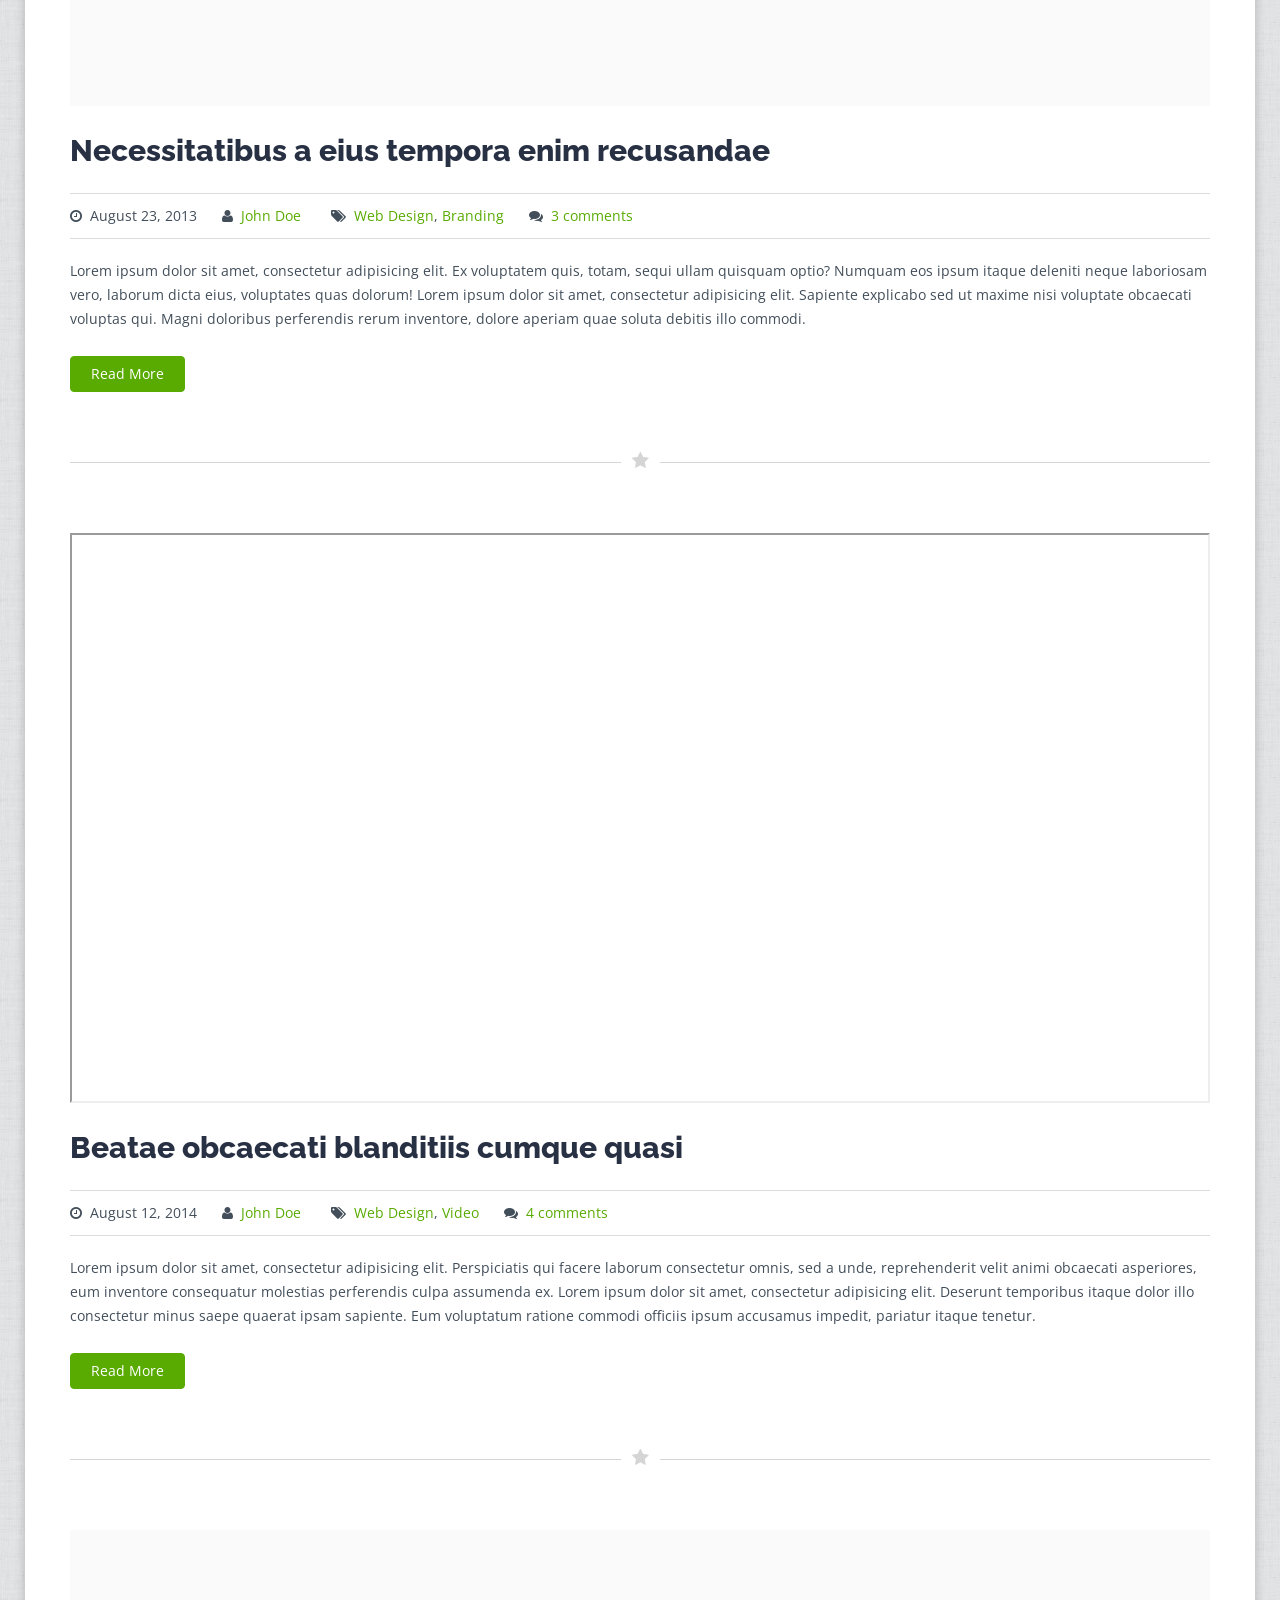
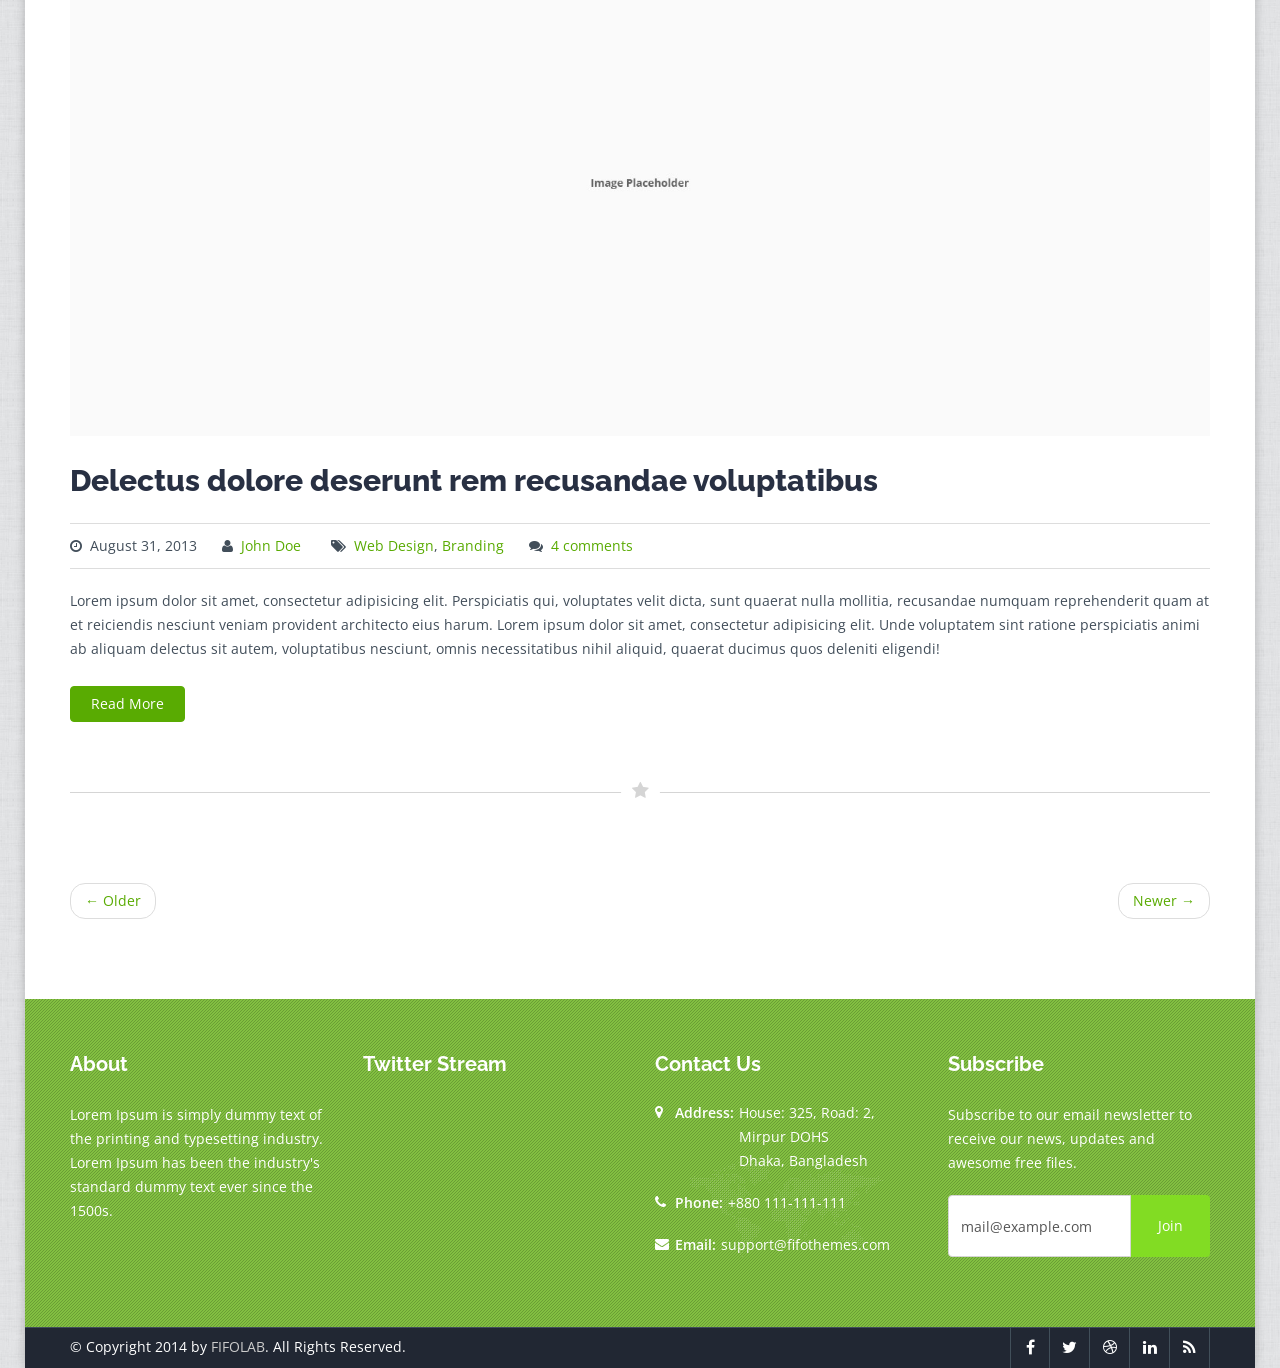
<file: blog-full-width.html>
<!DOCTYPE html>
<!--[if IE 8]>          <html class="ie ie8"> <![endif]-->
<!--[if IE 9]>          <html class="ie ie9"> <![endif]-->
<!--[if gt IE 9]><!-->  
<html> 
	<!--<![endif]-->
    <head>
        <meta charset="utf-8">
        <title>Blog Full Width | Gallaxy Responsive HTML5/CSS3 Template | FIFO THEMES</title>
        <meta name="description" content="Gallaxy Responsive HTML5/CSS3 Template from FIFOTHEMES.COM">
        <meta name="author" content="FIFOTHEMES.COM">
        <!-- Mobile Metas -->
        <meta name="viewport" content="width=device-width, initial-scale=1.0">
        <!-- Google Fonts -->
        <link href='http://fonts.googleapis.com/css?family=Open+Sans:400,300,600,700,800' rel='stylesheet' type='text/css'>
        <link href='http://fonts.googleapis.com/css?family=Raleway:100,200,300,700,800,900' rel='stylesheet' type='text/css'>
        <!-- Library CSS -->
        <link rel="stylesheet" href="css/bootstrap.css">
        <link rel="stylesheet" href="css/bootstrap-theme.css">
        <link rel="stylesheet" href="css/fonts/font-awesome/css/font-awesome.css">
        <link rel="stylesheet" href="css/animations.css" media="screen">
        <link rel="stylesheet" href="css/superfish.css" media="screen">
        <link rel="stylesheet" href="css/team-member.css" media="screen">
        <link rel="stylesheet" href="css/prettyPhoto.css" media="screen">
        <!-- Theme CSS -->
        <link rel="stylesheet" href="css/style.css">
        <!-- Skin -->
        <link rel="stylesheet" href="css/colors/green.css" class="colors">
        <!-- Responsive CSS -->
        <link rel="stylesheet" href="css/theme-responsive.css">
        <!-- Switcher CSS -->
        <link href="css/switcher.css" rel="stylesheet">
        <link href="css/spectrum.css" rel="stylesheet">
        <!-- Favicons -->
        <link rel="shortcut icon" href="img/ico/favicon.ico">
        <link rel="apple-touch-icon" href="img/ico/apple-touch-icon.png">
        <link rel="apple-touch-icon" sizes="72x72" href="img/ico/apple-touch-icon-72.png">
        <link rel="apple-touch-icon" sizes="114x114" href="img/ico/apple-touch-icon-114.png">
        <link rel="apple-touch-icon" sizes="144x144" href="img/ico/apple-touch-icon-144.png">
        <!-- The HTML5 shim, for IE6-8 support of HTML5 elements -->
        <!--[if lt IE 9]>
        <script src="//html5shim.googlecode.com/svn/trunk/html5.js"></script>
        <script src="js/respond.min.js"></script>
        <![endif]-->
        <!--[if IE]>
        <link rel="stylesheet" href="css/ie.css">
        <![endif]-->
    </head>
    <body class="boxed blog">
        <div class="page-mask">
            <div class="page-loader">
                <div class="spinner"></div>
                Loading...
            </div>
        </div>
        <div class="wrap">
            <!-- Header -->
            <header id="header">
                <!-- Header Top Bar -->
                <div class="top-bar">
                    <div class="slidedown collapse">
                        <div class="container">
                            <div class="pull-left">
                                <ul class="social pull-left">
                                    <li class="facebook"><a href="#"><i class="fa fa-facebook"></i></a></li>
                                    <li class="twitter"><a href="#"><i class="fa fa-twitter"></i></a></li>
                                    <li class="dribbble"><a href="#"><i class="fa fa-dribbble"></i></a></li>
                                    <li class="linkedin"><a href="#"><i class="fa fa-linkedin"></i></a></li>
                                    <li class="rss"><a href="#"><i class="fa fa-rss"></i></a></li>
                                </ul>
                            </div>
                            <div class="phone-login pull-right">
                                <a><i class="fa fa-phone"></i> Call Us : +880 111-111-111</a>
                                <a href="#" data-toggle="modal" data-target="#loginModal"><i class="fa fa-sign-in"></i> Login</a>
                                <a href="#" data-toggle="modal" data-target="#registrationModal"><i class="fa fa-edit"></i> Registration</a>
                            </div>
                        </div>
                    </div>
                </div>
                <!-- /Header Top Bar -->
                <!-- Main Header -->
                <div class="main-header">
                    <div class="container">
                        <!-- TopNav -->
                        <div class="topnav navbar-header">
                            <a class="navbar-toggle down-button" data-toggle="collapse" data-target=".slidedown">
                            <i class="fa fa-angle-down icon-current"></i>
                            </a> 
                        </div>
                        <!-- /TopNav-->
                        <!-- Logo -->
                        <div class="logo pull-left">
                            <h1>
                                <a href="index.html">
                                <img class="logo-color" src="img/logos/logo_green.png" alt="gallaxy" width="160" height="60">
                                </a>
                            </h1>
                        </div>
                        <!-- /Logo -->
                        <!-- Mobile Menu -->
                        <div class="mobile navbar-header">
                            <a class="navbar-toggle" data-toggle="collapse" href=".navbar-collapse">
                            <i class="fa fa-bars fa-2x"></i>
                            </a> 
                        </div>
                        <!-- /Mobile Menu -->
                        <!-- Menu Start -->
                        <nav class="collapse navbar-collapse menu">
                            <ul class="nav navbar-nav sf-menu">
                                <li>
                                    <a href="#">
                                    Home
                                    <span class="sf-sub-indicator">
                                    <i class="fa fa-angle-down "></i>
                                    </span>
                                    </a>
                                    <ul>
                                        <li><a href="index.html" class="sf-with-ul">Home </a></li>
                                        <li><a href="index-2.html" class="sf-with-ul">Home 2</a></li>
                                        <li><a href="index-shop.html" class="sf-with-ul">Home Shop</a></li>
                                    </ul>
                                </li>
                                <li>
                                    <a href="#" class="sf-with-ul">
                                    Features 
                                    <span class="sf-sub-indicator">
                                    <i class="fa fa-angle-down "></i>
                                    </span>
                                    </a>
                                    <ul>
                                        <li><a href="shortcodes.html" class="sf-with-ul">Shortcodes</a></li>
                                        <li><a href="components.html" class="sf-with-ul">Components</a></li>
                                        <li><a href="icons.html" class="sf-with-ul">Icons</a></li>
                                        <li><a href="columns.html" class="sf-with-ul">Columns</a></li>
                                        <li><a href="pricing-table.html" class="sf-with-ul">Pricing Tables</a></li>
                                        <li>
                                            <a href="#" class="sf-with-ul"> 
                                            Third Level Menu 
                                            <span class="sf-sub-indicator pull-right">
                                            <i class="fa fa-angle-right "></i>
                                            </span>
                                            </a>
                                            <ul>
                                                <li><a href="#" class="sf-with-ul">Menu Item</a></li>
                                                <li><a href="#" class="sf-with-ul">Menu Item</a></li>
                                                <li><a href="#" class="sf-with-ul">Menu Item</a></li>
                                            </ul>
                                        </li>
                                    </ul>
                                </li>
                                <li>
                                    <a href="#" class="sf-with-ul">
                                    Shop 
                                    <span class="sf-sub-indicator">
                                    <i class="fa fa-angle-down "></i>
                                    </span>
                                    </a>
                                    <ul>
                                        <li>
                                            <a href="#" class="sf-with-ul"> 
                                            Products
                                            <span class="sf-sub-indicator pull-right">
                                            <i class="fa fa-angle-right "></i>
                                            </span>
                                            </a>
                                            <ul>
                                                <li><a href="shop.html" class="sf-with-ul">Products</a></li>
                                                <li><a href="shop-left-sidebar.html" class="sf-with-ul">Left Sidebar Products</a></li>
                                                <li><a href="shop-right-sidebar.html" class="sf-with-ul">Right Sidebar Products</a></li>
                                            </ul>
                                        </li>
                                        <li><a href="product-view.html" class="sf-with-ul">Product View</a></li>
                                        <li><a href="shoping-cart.html" class="sf-with-ul">Shoping Cart</a></li>
                                        <li><a href="checkout.html" class="sf-with-ul">Proceed to Checkout</a></li>
                                        <li>
                                            <a href="#" class="sf-with-ul"> 
                                            My Account
                                            <span class="sf-sub-indicator pull-right">
                                            <i class="fa fa-angle-right "></i>
                                            </span>
                                            </a>
                                            <ul>
                                                <li><a href="my-account.html" class="sf-with-ul">My Account</a></li>
                                                <li><a href="my-account-information.html" class="sf-with-ul">My Account Information</a></li>
                                                <li><a href="my-address.html" class="sf-with-ul">My Address</a></li>
                                                <li><a href="my-orders.html" class="sf-with-ul">My Orders</a></li>
                                            </ul>
                                        </li>
                                        <li><a href="confirmation.html" class="sf-with-ul">Confirmation Page</a></li>
                                        <li><a href="password-recovery.html" class="sf-with-ul">Password Recovery</a></li>
                                    </ul>
                                </li>
                                <li>
                                    <a href="#" class="sf-with-ul">
                                    Pages
                                    <span class="sf-sub-indicator">
                                    <i class="fa fa-angle-down "></i>
                                    </span>
                                    </a>
                                    <ul>
                                        <li>
                                            <a href="#" class="sf-with-ul">
                                            About
                                            <span class="sf-sub-indicator pull-right">
                                            <i class="fa fa-angle-right"></i>
                                            </span>
                                            </a>
                                            <ul>
                                                <li><a href="about-me.html" class="sf-with-ul">About Me</a></li>
                                                <li><a href="about.html" class="sf-with-ul">About Us</a></li>
                                                <li><a href="about-2.html" class="sf-with-ul">About Us Option</a></li>
                                            </ul>
                                        </li>
                                        <li>
                                            <a href="#" class="sf-with-ul">
                                            Services
                                            <span class="sf-sub-indicator pull-right">
                                            <i class="fa fa-angle-right"></i>
                                            </span>
                                            </a>
                                            <ul>
                                                <li><a href="services.html" class="sf-with-ul">Services</a></li>
                                                <li><a href="services-2.html" class="sf-with-ul">Services Option</a></li>
                                            </ul>
                                        </li>
                                        <li><a href="testimonials.html" class="sf-with-ul">Testimonials</a></li>
                                        <li><a href="full-width.html" class="sf-with-ul">Full Width Page</a></li>
                                        <li><a href="page-left-sidebar.html" class="sf-with-ul">Left Sidebar</a></li>
                                        <li><a href="page-right-sidebar.html" class="sf-with-ul">Right Sidebar</a></li>
                                        <li><a href="page-left-navigation.html" class="sf-with-ul">Left Navigation</a></li>
                                        <li><a href="page-right-navigation.html" class="sf-with-ul">Right Navigation</a></li>
                                        <li><a href="page-login.html" class="sf-with-ul">Login / Register</a></li>
                                        <li><a href="page-coming-soon.html" class="sf-with-ul">Coming Soon</a></li>
                                        <li>
                                            <a href="#" class="sf-with-ul">
                                            FAQ
                                            <span class="sf-sub-indicator pull-right">
                                            <i class="fa fa-angle-right "></i>
                                            </span>
                                            </a>
                                            <ul>
                                                <li><a href="faq.html" class="sf-with-ul">FAQ</a></li>
                                                <li><a href="faq-2.html" class="sf-with-ul">FAQ Option</a></li>
                                            </ul>
                                        </li>
                                        <li><a href="page-404.html" class="sf-with-ul">404 Page</a></li>
                                        <li><a href="sitemap.html" class="sf-with-ul">Sitemap</a></li>
                                    </ul>
                                </li>
                                <li>
                                    <a href="#" class="sf-with-ul">
                                    Portfolio
                                    <span class="sf-sub-indicator">
                                    <i class="fa fa-angle-down "></i>
                                    </span>
                                    </a>
                                    <ul>
                                        <li><a href="portfolio-two.html" class="sf-with-ul">2 Column</a></li>
                                        <li><a href="portfolio-three.html" class="sf-with-ul">3 Column</a></li>
                                        <li><a href="portfolio-four.html" class="sf-with-ul">4 Column</a></li>
                                        <li><a href="portfolio-full-width.html" class="sf-with-ul">Full Width</a></li>
                                        <li><a href="portfolio-single.html" class="sf-with-ul">Single Item Page</a></li>
                                        <li><a href="portfolio-single-big.html" class="sf-with-ul">Single Large Item Page</a></li>
                                    </ul>
                                </li>
                                <li>
                                    <a id="current" href="#" class="sf-with-ul">
                                    Blog
                                    <span class="sf-sub-indicator">
                                    <i class="fa fa-angle-down "></i>
                                    </span>
                                    </a>
                                    <ul>
                                        <li><a href="blog-left-sidebar.html" class="sf-with-ul">Left Sidebar Blog</a></li>
                                        <li><a href="blog-right-sidebar.html" class="sf-with-ul">Right Sidebar Blog</a></li>
                                        <li><a href="blog-full-width.html" class="sf-with-ul">Blog Full Width</a></li>
                                        <li><a href="single-post.html" class="sf-with-ul">Single Post</a></li>
                                    </ul>
                                </li>
                                <li>
                                    <a href="#">
                                    Contact
                                    <span class="sf-sub-indicator">
                                    <i class="fa fa-angle-down"></i>
                                    </span>
                                    </a>
                                    <ul>
                                        <li><a href="contact.html" class="sf-with-ul">Contact</a></li>
                                        <li><a href="contact-2.html" class="sf-with-ul">Contact Option</a></li>
                                        <li><a href="contact-3.html" class="sf-with-ul">Contact Option 2</a></li>
                                    </ul>
                                </li>
                            </ul>
                        </nav>
                        <!-- /Menu --> 
                    </div>
                </div>
                <!-- /Main Header -->
            </header>
            <!-- /Header --> 
            <!-- Main Section -->
            <section id="main">
                <div class="breadcrumb-wrapper">
                    <div class="pattern-overlay">
                        <div class="container">
                            <div class="row">
                                <div class="col-lg-6 col-md-6 col-xs-12 col-sm-6">
                                    <h2 class="title">Blog Full Width</h2>
                                </div>
                                <div class="col-lg-6 col-md-6 col-xs-12 col-sm-6">
                                    <div class="breadcrumbs pull-right">
                                        <ul>
                                            <li>You are Now on:</li>
                                            <li><a href="index.html">Home</a></li>
                                            <li><a href="#">Blog</a></li>
                                            <li>Blog Full Width</li>
                                        </ul>
                                    </div>
                                </div>
                            </div>
                        </div>
                    </div>
                </div>
                <!-- Main Content -->
                <div class="content margin-top60 margin-bottom60">
                    <div class="container">
                        <div class="row">
                            <div class="posts-block col-lg-12 col-md-12 col-sm-12 col-xs-12">
                                <!-- Blog Post 1 -->
                                <article class="post hentry">
                                    <div class="post-image">
                                        <a href="img/blog/blog-post1.jpg" data-rel="prettyPhoto">
                                        <span class="img-hover"></span>
                                        <span class="fullscreen"><i class="fa fa-plus"></i></span>
                                        <img src="img/blog/blog-post1.jpg" alt="">
                                        </a>
                                    </div>
                                    <header class="post-header">
                                        <h2>Lorem ipsum dolor sit amet consectetur</h2>
                                        <div class="blog-entry-meta">
                                            <div class="blog-entry-meta-date">
                                                <i class="fa fa-clock-o"></i>
                                                <span class="blog-entry-meta-date-month">August</span>
                                                <span class="blog-entry-meta-date-day">12,</span>
                                                <span class="blog-entry-meta-date-year">2013</span>
                                            </div>
                                            <div class="blog-entry-meta-author">
                                                <i class="fa fa-user"></i>
                                                <a href="#" class="blog-entry-meta-author">John Doe</a>
                                            </div>
                                            <div class="blog-entry-meta-tags">
                                                <i class="fa fa-tags"></i>
                                                <a href="#">Web Design</a>,
                                                <a href="#">Branding</a>
                                            </div>
                                            <div class="blog-entry-meta-comments">
                                                <i class="fa fa-comments"></i>
                                                <a href="#" class="blog-entry-meta-comments">4 comments</a>
                                            </div>
                                        </div>
                                    </header>
                                    <div class="post-content">
                                        <p>
                                            Lorem ipsum dolor sit amet, consectetur adipisicing elit. Perspiciatis qui facere laborum consectetur omnis, sed a unde, reprehenderit velit animi obcaecati asperiores, eum inventore consequatur molestias perferendis culpa assumenda ex. Lorem ipsum dolor sit amet, consectetur adipisicing elit. Deserunt temporibus itaque dolor illo consectetur minus saepe quaerat ipsam sapiente. Eum voluptatum ratione commodi officiis ipsum accusamus impedit, pariatur itaque tenetur.
                                        </p>
                                    </div>
                                    <footer class="post-footer">
                                        <a class="btn btn-color">Read More</a>
                                    </footer>
                                </article>
                                <!-- /Blog Post 1 -->
                                <!-- Star -->
                                <div class="star">
                                    <div class="row">
                                        <div class="col-md-12">
                                            <div class="star-divider">
                                                <div class="star-divider-icon">
                                                    <i class=" fa fa-star"></i>
                                                </div>
                                            </div>
                                        </div>
                                    </div>
                                </div>
                                <!-- Star -->
                                <!-- Blog Post 2 -->
                                <article class="post hentry">
                                    <div class="post-image">
                                        <a href="img/blog/blog-post2.jpg" data-rel="prettyPhoto">
                                        <span class="img-hover"></span>
                                        <span class="fullscreen"><i class="fa fa-plus"></i></span>
                                        <img src="img/blog/blog-post2.jpg" alt="">
                                        </a>
                                    </div>
                                    <header class="post-header">
                                        <h2>Necessitatibus a eius tempora enim recusandae</h2>
                                        <div class="blog-entry-meta">
                                            <div class="blog-entry-meta-date">
                                                <i class="fa fa-clock-o"></i>
                                                <span class="blog-entry-meta-date-month">August</span>
                                                <span class="blog-entry-meta-date-day">23,</span>
                                                <span class="blog-entry-meta-date-year">2013</span>
                                            </div>
                                            <div class="blog-entry-meta-author">
                                                <i class="fa fa-user"></i>
                                                <a href="#" class="blog-entry-meta-author">John Doe</a>
                                            </div>
                                            <div class="blog-entry-meta-tags">
                                                <i class="fa fa-tags"></i>
                                                <a href="#">Web Design</a>,
                                                <a href="#">Branding</a>
                                            </div>
                                            <div class="blog-entry-meta-comments">
                                                <i class="fa fa-comments"></i>
                                                <a href="#" class="blog-entry-meta-comments">3 comments</a>
                                            </div>
                                        </div>
                                    </header>
                                    <div class="post-content">
                                        <p>
                                            Lorem ipsum dolor sit amet, consectetur adipisicing elit. Ex voluptatem quis, totam, sequi ullam quisquam optio? Numquam eos ipsum itaque deleniti neque laboriosam vero, laborum dicta eius, voluptates quas dolorum! Lorem ipsum dolor sit amet, consectetur adipisicing elit. Sapiente explicabo sed ut maxime nisi voluptate obcaecati voluptas qui. Magni doloribus perferendis rerum inventore, dolore aperiam quae soluta debitis illo commodi.
                                        </p>
                                    </div>
                                    <footer class="post-footer">
                                        <a class="btn btn-color">Read More</a>
                                    </footer>
                                </article>
                                <!-- /Blog Post 2 -->
                                <!-- Star -->
                                <div class="star">
                                    <div class="row">
                                        <div class="col-md-12">
                                            <div class="star-divider">
                                                <div class="star-divider-icon">
                                                    <i class=" fa fa-star"></i>
                                                </div>
                                            </div>
                                        </div>
                                    </div>
                                </div>
                                <!-- /Star -->
                                <!-- Blog Post 3 -->
                                <article class="post hentry">
                                    <div class="post-image fit-vids">
                                        <iframe src="//www.youtube.com/embed/NsXEULYFJNk" allowfullscreen></iframe>
                                    </div>
                                    <header class="post-header">
                                        <h2>Beatae obcaecati blanditiis cumque quasi</h2>
                                        <div class="blog-entry-meta">
                                            <div class="blog-entry-meta-date">
                                                <i class="fa fa-clock-o"></i>
                                                <span class="blog-entry-meta-date-month">August</span>
                                                <span class="blog-entry-meta-date-day">12,</span>
                                                <span class="blog-entry-meta-date-year">2014</span>
                                            </div>
                                            <div class="blog-entry-meta-author">
                                                <i class="fa fa-user"></i>
                                                <a href="#" class="blog-entry-meta-author">John Doe</a>
                                            </div>
                                            <div class="blog-entry-meta-tags">
                                                <i class="fa fa-tags"></i>
                                                <a href="#">Web Design</a>,
                                                <a href="#">Video</a>
                                            </div>
                                            <div class="blog-entry-meta-comments">
                                                <i class="fa fa-comments"></i>
                                                <a href="#" class="blog-entry-meta-comments">4 comments</a>
                                            </div>
                                        </div>
                                    </header>
                                    <div class="post-content">
                                        <p>
                                            Lorem ipsum dolor sit amet, consectetur adipisicing elit. Perspiciatis qui facere laborum consectetur omnis, sed a unde, reprehenderit velit animi obcaecati asperiores, eum inventore consequatur molestias perferendis culpa assumenda ex. Lorem ipsum dolor sit amet, consectetur adipisicing elit. Deserunt temporibus itaque dolor illo consectetur minus saepe quaerat ipsam sapiente. Eum voluptatum ratione commodi officiis ipsum accusamus impedit, pariatur itaque tenetur.
                                        </p>
                                    </div>
                                    <footer class="post-footer">
                                        <a class="btn btn-color">Read More</a>
                                    </footer>
                                </article>
                                <!-- /Blog Post 3 -->
                                <!-- Star -->
                                <div class="star">
                                    <div class="row">
                                        <div class="col-md-12">
                                            <div class="star-divider">
                                                <div class="star-divider-icon">
                                                    <i class=" fa fa-star"></i>
                                                </div>
                                            </div>
                                        </div>
                                    </div>
                                </div>
                                <!-- Star -->
                                <!-- Blog Post 4 -->
                                <article class="post hentry">
                                    <div class="post-image">
                                        <a href="img/blog/blog-post3.jpg" data-rel="prettyPhoto">
                                        <span class="img-hover"></span>
                                        <span class="fullscreen"><i class="fa fa-plus"></i></span>
                                        <img src="img/blog/blog-post3.jpg" alt="">
                                        </a>
                                    </div>
                                    <header class="post-header">
                                        <h2>Delectus dolore deserunt rem recusandae voluptatibus</h2>
                                        <div class="blog-entry-meta">
                                            <div class="blog-entry-meta-date">
                                                <i class="fa fa-clock-o"></i>
                                                <span class="blog-entry-meta-date-month">August</span>
                                                <span class="blog-entry-meta-date-day">31,</span>
                                                <span class="blog-entry-meta-date-year">2013</span>
                                            </div>
                                            <div class="blog-entry-meta-author">
                                                <i class="fa fa-user"></i>
                                                <a href="#" class="blog-entry-meta-author">John Doe</a>
                                            </div>
                                            <div class="blog-entry-meta-tags">
                                                <i class="fa fa-tags"></i>
                                                <a href="#">Web Design</a>,
                                                <a href="#">Branding</a>
                                            </div>
                                            <div class="blog-entry-meta-comments">
                                                <i class="fa fa-comments"></i>
                                                <a href="#" class="blog-entry-meta-comments">4 comments</a>
                                            </div>
                                        </div>
                                    </header>
                                    <div class="post-content">
                                        <p>
                                            Lorem ipsum dolor sit amet, consectetur adipisicing elit. Perspiciatis qui, voluptates velit dicta, sunt quaerat nulla mollitia, recusandae numquam reprehenderit quam at et reiciendis nesciunt veniam provident architecto eius harum. Lorem ipsum dolor sit amet, consectetur adipisicing elit. Unde voluptatem sint ratione perspiciatis animi ab aliquam delectus sit autem, voluptatibus nesciunt, omnis necessitatibus nihil aliquid, quaerat ducimus quos deleniti eligendi!
                                        </p>
                                    </div>
                                    <footer class="post-footer">
                                        <a class="btn btn-color">Read More</a>
                                    </footer>
                                </article>
                                <!-- /Blog Post 4 -->
                                <!-- star -->
                                <div class="star">
                                    <div class="row">
                                        <div class="col-md-12">
                                            <div class="star-divider">
                                                <div class="star-divider-icon">
                                                    <i class=" fa fa-star"></i>
                                                </div>
                                            </div>
                                        </div>
                                    </div>
                                </div>
                                <!-- /Star -->  
                                <ul class="pager">
                                    <li class="previous"><a href="#">← Older</a></li>
                                    <li class="next"><a href="#">Newer →</a></li>
                                </ul>
                            </div>
                        </div>
                    </div>
                </div>
                <!-- /Main Content -->
            </section>
            <!-- Main Section -->
            <!-- Footer Start -->
            <footer id="footer">
                <div class="pattern-overlay">
                    <!-- Footer Top Start -->
                    <div class="footer-top">
                        <div class="container">
                            <div class="row">
                                <section class="col-lg-3 col-md-3 col-xs-12 col-sm-3 footer-one">
                                    <h3 class="light">About</h3>
                                    <p> 
                                        Lorem Ipsum is simply dummy text of the printing and typesetting industry. Lorem Ipsum has been the industry's standard dummy text ever since the 1500s. 
                                    </p>
                                </section>
                                <section class="col-lg-3 col-md-3 col-xs-12 col-sm-3 footer-two">
                                    <h3 class="light">Twitter Stream</h3>
                                    <ul id="tweets">
                                    </ul>
                                </section>
                                <section class="col-lg-3 col-md-3 col-xs-12 col-sm-3 footer-three">
                                    <h3 class="light">Contact Us</h3>
                                    <ul class="contact-us">
                                        <li>
                                            <i class="fa fa-map-marker"></i>
                                            <p> 
                                                <strong class="contact-pad">Address:</strong> House: 325, Road: 2,<br> Mirpur DOHS <br>
                                                Dhaka, Bangladesh 
                                            </p>
                                        </li>
                                        <li>
                                            <i class="fa fa-phone"></i>
                                            <p><strong>Phone:</strong> +880 111-111-111</p>
                                        </li>
                                        <li>
                                            <i class="fa fa-envelope"></i>
                                            <p><strong>Email:</strong><a href="mailto:support@fifothemes.com">support@fifothemes.com</a></p>
                                        </li>
                                    </ul>
                                </section>
                                <section class="col-lg-3 col-md-3 col-xs-12 col-sm-3 footer-four">
                                    <h3 class="light">Subscribe</h3>
                                    <p>
                                        Subscribe to our email newsletter to receive our news, updates and awesome free files.
                                    </p>
                                    <form method="get" action="#">
                                        <div class="input-group">
                                            <input type="text" value="mail@example.com" onfocus="if(this.value=='mail@example.com')this.value='';" onblur="if(this.value=='')this.value='mail@example.com';" class="subscribe form-control">
                                            <span class="input-group-btn">
                                            <button class="btn subscribe-btn" type="button">Join</button>
                                            </span>
                                        </div>
                                        <!-- /input-group -->
                                    </form>
                                </section>
                            </div>
                        </div>
                    </div>
                    <!-- Footer Top End --> 
                    <!-- Footer Bottom Start -->
                    <div class="footer-bottom">
                        <div class="container">
                            <div class="row">
                                <div class="col-lg-6 col-md-6 col-xs-12 col-sm-6 ">
                                    <p class="credits">&copy; Copyright 2014 by <a href="#">FIFOLAB</a>. All Rights Reserved. </p>
                                </div>
                                <div class="col-lg-6 col-md-6 col-xs-12 col-sm-6 ">
                                    <ul class="social social-icons-footer-bottom">
                                        <li class="facebook"><a href="#" data-toggle="tooltip" title="Facebook"><i class="fa fa-facebook"></i></a></li>
                                        <li class="twitter"><a href="#" data-toggle="tooltip" title="Twitter"><i class="fa fa-twitter"></i></a></li>
                                        <li class="dribbble"><a href="#" data-toggle="tooltip" title="Dribble"><i class="fa fa-dribbble"></i></a></li>
                                        <li class="linkedin"><a href="#" data-toggle="tooltip" title="LinkedIn"><i class="fa fa-linkedin"></i></a></li>
                                        <li class="rss"><a href="#" data-toggle="tooltip" title="Rss"><i class="fa fa-rss"></i></a></li>
                                    </ul>
                                </div>
                            </div>
                        </div>
                    </div>
                    <!-- Footer Bottom End --> 
                    <!-- /Footer Bottom --> 
                </div>
            </footer>
            <!-- Modal -->
            <section id="modals">
                <!-- Login Modal -->
                <div class="modal login fade" id="loginModal" tabindex="-1" role="dialog" aria-labelledby="loginModal" aria-hidden="true">
                    <div class="modal-dialog">
                        <div class="modal-content">
                            <div class="modal-header">
                                <h2 class="form-signin-heading modal-title" id="myModalLabel">Login</h2>
                            </div>
                            <form method="post" id="login">
                                <div class="modal-body">
                                    <fieldset>
                                        <div class="row">
                                            <div class="col-lg-12 col-md-12 col-sm-12 col-xs-12">
                                                <input class="form-control" id="username" name="username" type="text" placeholder="Username" value="" required>
                                            </div>
                                        </div>
                                        <div class="row">
                                            <div class="col-lg-12 col-md-12 col-sm-12 col-xs-12">
                                                <input class="form-control" type="email" id="email" name="email" placeholder="Email" value="" required>
                                            </div>
                                        </div>
                                    </fieldset>
                                </div>
                                <div class="modal-footer">
                                    <a href="password-recovery.html" class="pull-left">(Lost Password?)</a>
                                    <button type="button" class="btn btn-default" data-dismiss="modal">Close</button>
                                    <button type="button" class="btn btn-color">Login</button>
                                </div>
                            </form>
                        </div>
                    </div>
                </div>
                <!-- /Logan Modal -->
                <!-- Registration Modal -->
                <div class="modal register fade" id="registrationModal" tabindex="-1" role="dialog" aria-labelledby="registrationModal" aria-hidden="true">
                    <div class="modal-dialog">
                        <div class="modal-content">
                            <div class="modal-header">
                            <h2 class="form-signin-heading modal-title" id="registrationModalLabel">Create a new account</h2>
                        </div>
                        <form method="post" id="registration">
                                <div class="modal-body">
                                    <div class="row">
                                        <div class="form-group">
                                            <div class="col-md-6">
                                                <input type="text" value="" class="form-control" placeholder="First Name">
                                            </div>
                                            <div class="col-md-6">
                                                <input type="text" value="" class="form-control" placeholder="Last Name">
                                            </div>
                                        </div>
                                    </div>
                                    <div class="row">
                                        <div class="form-group">
                                            <div class="col-md-12">
                                                <input type="text" value="" class="form-control" placeholder="E-mail Address">
                                            </div>
                                        </div>
                                    </div>
                                    <div class="row">
                                        <div class="form-group">
                                            <div class="col-md-6">
                                                <input type="password" value="" class="form-control" placeholder="Password">
                                            </div>
                                            <div class="col-md-6">
                                                <input type="password" value="" class="form-control" placeholder="Re-enter Password">
                                            </div>
                                        </div>
                                    </div>
                                </div>
                                <div class="modal-footer">
                                    <button type="button" class="btn btn-default" data-dismiss="modal">Close</button>
                                    <button type="button" class="btn btn-color">Register</button>
                                </div>
                            </form>
                        </div>
                    </div>
                </div>
                <!-- /Registration Modal -->
            </section>
            <!-- Scroll To Top --> 
            <a href="#" class="scrollup"><i class="fa fa-angle-up"></i></a>
        </div>
        <!-- Wrap End -->
        <section id="style-switcher">
            <h2>Style Switcher <a href="#"><i class="fa fa-cogs"></i></a></h2>
            <div>
                <h3>Predefined Colors</h3>
                <ul class="colors">
                    <li><a title="Green" class="green" href="#"></a></li>
                    <li><a title="Blue" class="blue" href="#"></a></li>
                    <li><a title="Orange" class="orange" href="#"></a></li>
                    <li><a title="Purple" class="purple" href="#"></a></li>
                    <li><a title="Red" class="red" href="#"></a></li>
                    <li><a title="Magenta" class="magenta" href="#"></a></li>
                    <li><a title="Brown" class="brown" href="#"></a></li>
                    <li><a title="Gray" class="gray" href="#"></a></li>
                    <li><a title="Golden" class="golden" href="#"></a></li>
                    <li><a title="Teal" class="teal" href="#"></a></li>
                </ul>
                <h3>Layout Style</h3>
                <div class="layout-style">
                    <select id="layout-style">
                        <option value="1">Wide</option>
                        <option value="2">Boxed</option>
                    </select>
                </div>
                <h3>Header Color</h3>
                <div class="header-color">
                    <input type='text' class="header-bg" />
                </div>
                <h3>Footer Top Color</h3>
                <div class="header-color">
                    <input type='text' class="footer-bg" />
                </div>
                <h3>Footer Bottom Color</h3>
                <div class="header-color">
                    <input type='text' class="footer-bottom" />
                </div>
                <h3>Background Image</h3>
                <ul id="bg" class="colors bg">
                    <li><a class="bg1" href="#"></a></li>
                    <li><a class="bg2" href="#"></a></li>
                    <li><a class="bg3" href="#"></a></li>
                    <li><a class="bg4" href="#"></a></li>
                    <li><a class="bg5" href="#"></a></li>
                    <li><a class="bg6" href="#"></a></li>
                    <li><a class="bg7" href="#"></a></li>
                    <li><a class="bg8" href="#"></a></li>
                    <li><a class="bg9" href="#"></a></li>
                    <li><a class="bg10" href="#"></a></li>
                </ul>
            </div>
        </section>
        <!-- The Scripts -->
        <script src="js/jquery.min.js"></script>
        <script src="js/jquery-migrate-1.0.0.js"></script>
        <script src="js/jquery-ui.js"></script>
        <script src="js/bootstrap.js"></script>
        <script src="js/revolution-slider/js/jquery.themepunch.plugins.min.js"></script> 
        <script src="js/revolution-slider/js/jquery.themepunch.revolution.min.js"></script>
        <script src="js/jquery.parallax.js"></script>
        <script src="js/jquery.wait.js"></script>
        <script src="js/fappear.js"></script> 
        <script src="js/modernizr-2.6.2.min.js"></script>
        <script src="js/jquery.bxslider.min.js"></script>
        <script src="js/jquery.prettyPhoto.js"></script>
        <script src="js/superfish.js"></script>
        <script src="js/tweetMachine.js"></script>
        <script src="js/tytabs.js"></script>
        <script src="js/jquery.gmap.min.js"></script>
        <script src="js/jquery.sticky.js"></script>
        <script src="js/jquery.countTo.js"></script>
        <script src="js/jflickrfeed.js"></script>
        <script src="js/jquery.knob.js"></script>
        <script src="js/imagesloaded.pkgd.min.js"></script>
        <script src="js/waypoints.min.js"></script>
        <script src="js/wow.js"></script>
        <script src="js/jquery.fitvids.js"></script>
        <script src="js/spectrum.js"></script>
        <script src="js/switcher.js"></script>
        <script src="js/custom.js"></script>
    </body>
</html>
</file>
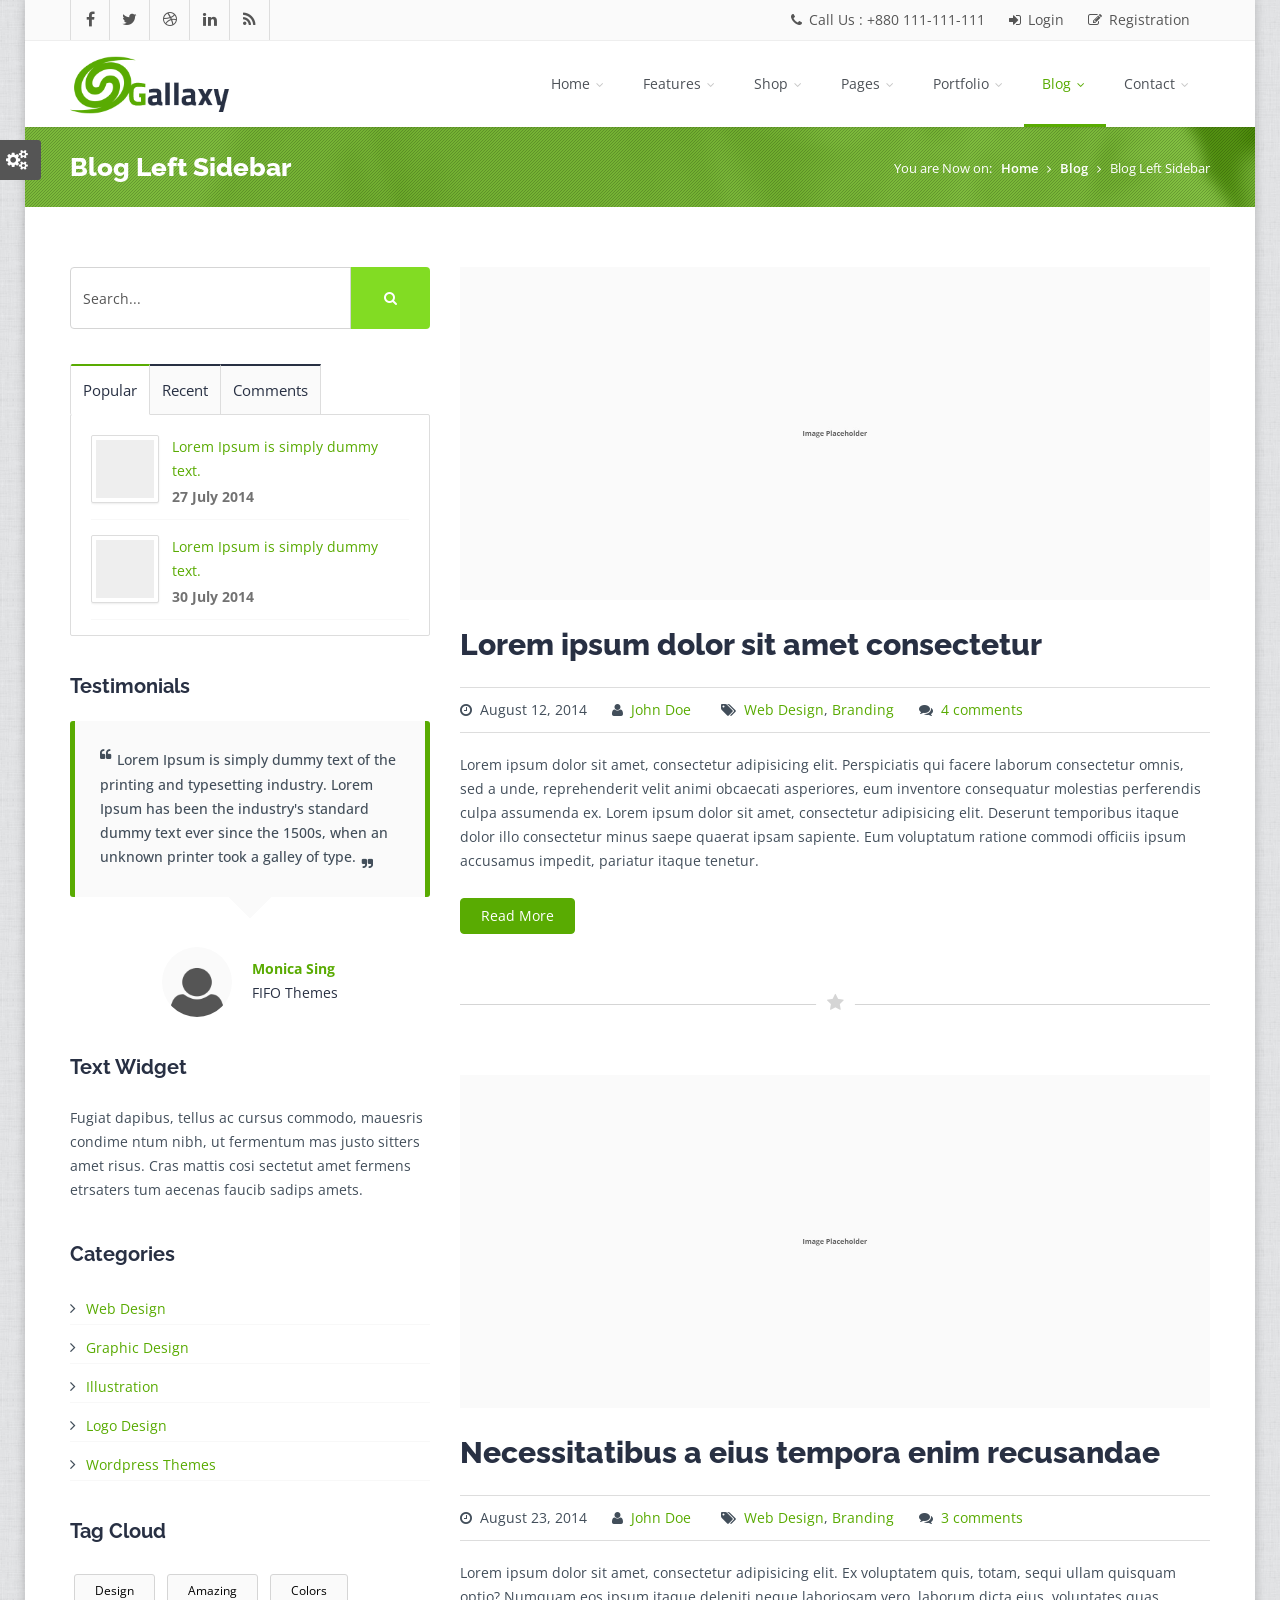
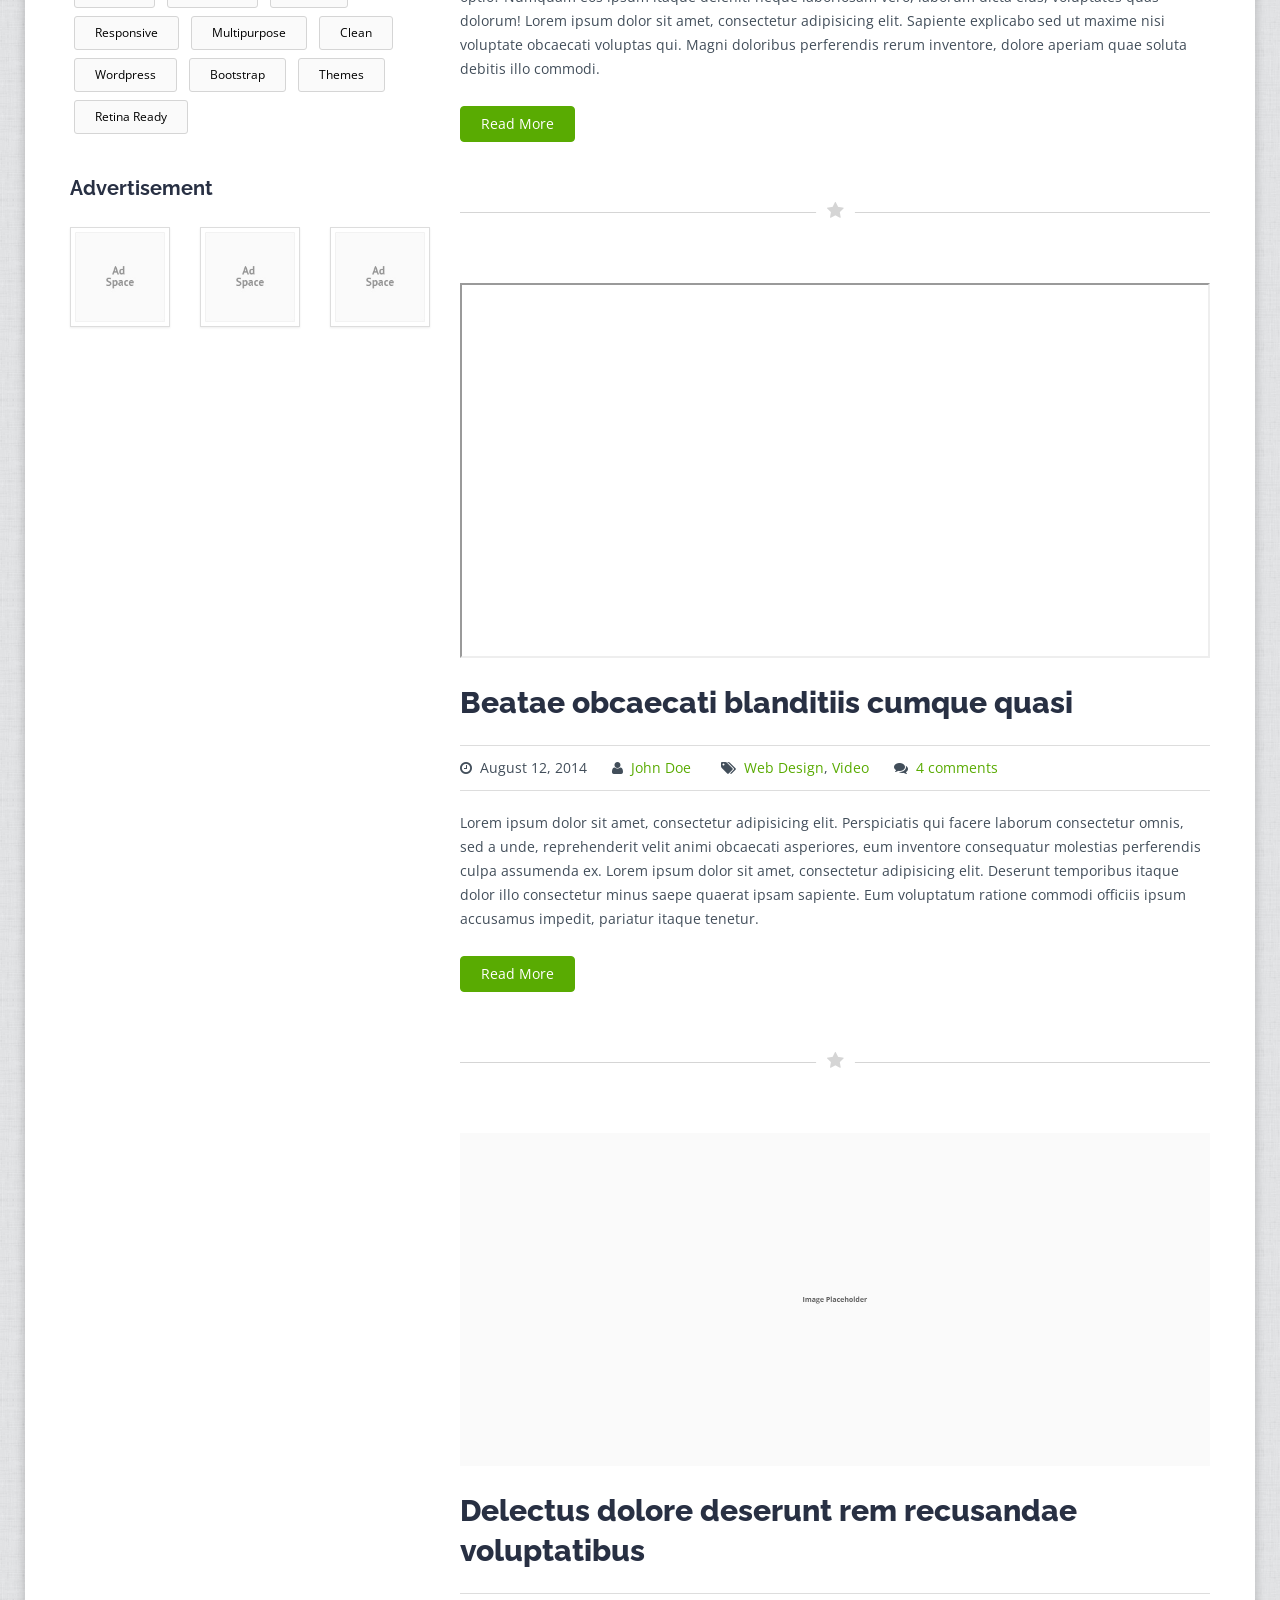
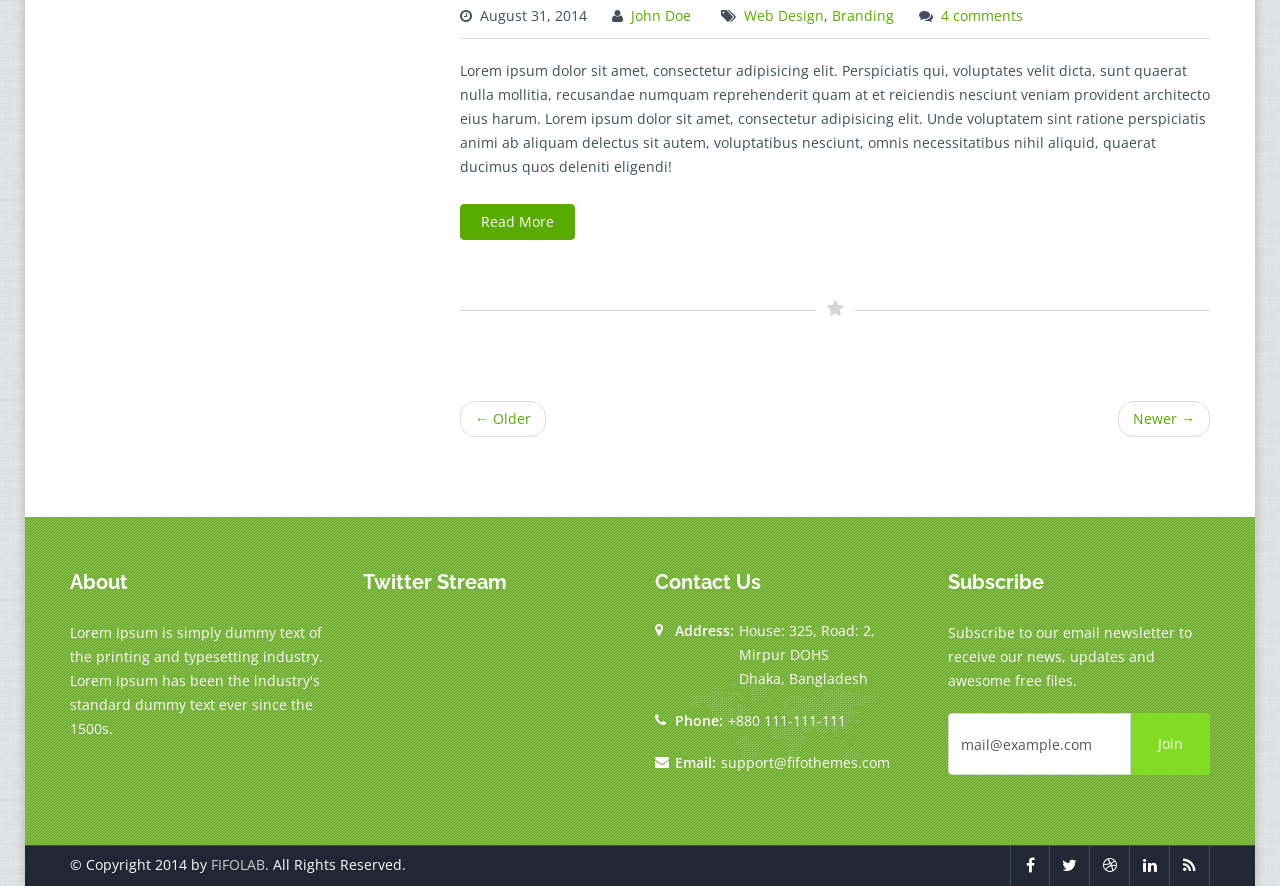
<file: blog-left-sidebar.html>
<!DOCTYPE html>
<!--[if IE 8]>          <html class="ie ie8"> <![endif]-->
<!--[if IE 9]>          <html class="ie ie9"> <![endif]-->
<!--[if gt IE 9]><!-->  
<html> 
	<!--<![endif]-->
    <head>
        <meta charset="utf-8">
        <title>Blog Left Sidebar | Gallaxy Responsive HTML5/CSS3 Template | FIFO THEMES</title>
        <meta name="description" content="Gallaxy Responsive HTML5/CSS3 Template from FIFOTHEMES.COM">
        <meta name="author" content="FIFOTHEMES.COM">
        <!-- Mobile Metas -->
        <meta name="viewport" content="width=device-width, initial-scale=1.0">
        <!-- Google Fonts -->
        <link href='http://fonts.googleapis.com/css?family=Open+Sans:400,300,600,700,800' rel='stylesheet' type='text/css'>
        <link href='http://fonts.googleapis.com/css?family=Raleway:100,200,300,700,800,900' rel='stylesheet' type='text/css'>
        <!-- Library CSS -->
        <link rel="stylesheet" href="css/bootstrap.css">
        <link rel="stylesheet" href="css/bootstrap-theme.css">
        <link rel="stylesheet" href="css/fonts/font-awesome/css/font-awesome.css">
        <link rel="stylesheet" href="css/animations.css" media="screen">
        <link rel="stylesheet" href="css/superfish.css" media="screen">
        <link rel="stylesheet" href="css/team-member.css" media="screen">
        <link rel="stylesheet" href="css/prettyPhoto.css" media="screen">
        <!-- Theme CSS -->
        <link rel="stylesheet" href="css/style.css">
        <!-- Skin -->
        <link rel="stylesheet" href="css/colors/green.css" class="colors">
        <!-- Responsive CSS -->
        <link rel="stylesheet" href="css/theme-responsive.css">
        <!-- Switcher CSS -->
        <link href="css/switcher.css" rel="stylesheet">
        <link href="css/spectrum.css" rel="stylesheet">
        <!-- Favicons -->
        <link rel="shortcut icon" href="img/ico/favicon.ico">
        <link rel="apple-touch-icon" href="img/ico/apple-touch-icon.png">
        <link rel="apple-touch-icon" sizes="72x72" href="img/ico/apple-touch-icon-72.png">
        <link rel="apple-touch-icon" sizes="114x114" href="img/ico/apple-touch-icon-114.png">
        <link rel="apple-touch-icon" sizes="144x144" href="img/ico/apple-touch-icon-144.png">
        <!-- The HTML5 shim, for IE6-8 support of HTML5 elements -->
        <!--[if lt IE 9]>
        <script src="//html5shim.googlecode.com/svn/trunk/html5.js"></script>
        <script src="js/respond.min.js"></script>
        <![endif]-->
        <!--[if IE]>
        <link rel="stylesheet" href="css/ie.css">
        <![endif]-->
    </head>
    <body class="boxed blog">
        <div class="page-mask">
            <div class="page-loader">
                <div class="spinner"></div>
                Loading...
            </div>
        </div>
        <div class="wrap">
            <!-- Header -->
            <header id="header">
                <!-- Header Top Bar -->
                <div class="top-bar">
                    <div class="slidedown collapse">
                        <div class="container">
                            <div class="pull-left">
                                <ul class="social pull-left">
                                    <li class="facebook"><a href="#"><i class="fa fa-facebook"></i></a></li>
                                    <li class="twitter"><a href="#"><i class="fa fa-twitter"></i></a></li>
                                    <li class="dribbble"><a href="#"><i class="fa fa-dribbble"></i></a></li>
                                    <li class="linkedin"><a href="#"><i class="fa fa-linkedin"></i></a></li>
                                    <li class="rss"><a href="#"><i class="fa fa-rss"></i></a></li>
                                </ul>
                            </div>
                            <div class="phone-login pull-right">
                                <a><i class="fa fa-phone"></i> Call Us : +880 111-111-111</a>
                                <a href="#" data-toggle="modal" data-target="#loginModal"><i class="fa fa-sign-in"></i> Login</a>
                                <a href="#" data-toggle="modal" data-target="#registrationModal"><i class="fa fa-edit"></i> Registration</a>
                            </div>
                        </div>
                    </div>
                </div>
                <!-- /Header Top Bar -->
                <!-- Main Header -->
                <div class="main-header">
                    <div class="container">
                        <!-- TopNav -->
                        <div class="topnav navbar-header">
                            <a class="navbar-toggle down-button" data-toggle="collapse" data-target=".slidedown">
                            <i class="fa fa-angle-down icon-current"></i>
                            </a> 
                        </div>
                        <!-- /TopNav-->
                        <!-- Logo -->
                        <div class="logo pull-left">
                            <h1>
                                <a href="index.html">
                                <img class="logo-color" src="img/logos/logo_green.png" alt="gallaxy" width="160" height="60">
                                </a>
                            </h1>
                        </div>
                        <!-- /Logo -->
                        <!-- Mobile Menu -->
                        <div class="mobile navbar-header">
                            <a class="navbar-toggle" data-toggle="collapse" href=".navbar-collapse">
                            <i class="fa fa-bars fa-2x"></i>
                            </a> 
                        </div>
                        <!-- /Mobile Menu -->
                        <!-- Menu Start -->
                        <nav class="collapse navbar-collapse menu">
                            <ul class="nav navbar-nav sf-menu">
                                <li>
                                    <a href="#">
                                    Home
                                    <span class="sf-sub-indicator">
                                    <i class="fa fa-angle-down "></i>
                                    </span>
                                    </a>
                                    <ul>
                                        <li><a href="index.html" class="sf-with-ul">Home </a></li>
                                        <li><a href="index-2.html" class="sf-with-ul">Home 2</a></li>
                                        <li><a href="index-shop.html" class="sf-with-ul">Home Shop</a></li>
                                    </ul>
                                </li>
                                <li>
                                    <a href="#" class="sf-with-ul">
                                    Features 
                                    <span class="sf-sub-indicator">
                                    <i class="fa fa-angle-down "></i>
                                    </span>
                                    </a>
                                    <ul>
                                        <li><a href="shortcodes.html" class="sf-with-ul">Shortcodes</a></li>
                                        <li><a href="components.html" class="sf-with-ul">Components</a></li>
                                        <li><a href="icons.html" class="sf-with-ul">Icons</a></li>
                                        <li><a href="columns.html" class="sf-with-ul">Columns</a></li>
                                        <li><a href="pricing-table.html" class="sf-with-ul">Pricing Tables</a></li>
                                        <li>
                                            <a href="#" class="sf-with-ul"> 
                                            Third Level Menu 
                                            <span class="sf-sub-indicator pull-right">
                                            <i class="fa fa-angle-right "></i>
                                            </span>
                                            </a>
                                            <ul>
                                                <li><a href="#" class="sf-with-ul">Menu Item</a></li>
                                                <li><a href="#" class="sf-with-ul">Menu Item</a></li>
                                                <li><a href="#" class="sf-with-ul">Menu Item</a></li>
                                            </ul>
                                        </li>
                                    </ul>
                                </li>
                                <li>
                                    <a href="#" class="sf-with-ul">
                                    Shop 
                                    <span class="sf-sub-indicator">
                                    <i class="fa fa-angle-down "></i>
                                    </span>
                                    </a>
                                    <ul>
                                        <li>
                                            <a href="#" class="sf-with-ul"> 
                                            Products
                                            <span class="sf-sub-indicator pull-right">
                                            <i class="fa fa-angle-right "></i>
                                            </span>
                                            </a>
                                            <ul>
                                                <li><a href="shop.html" class="sf-with-ul">Products</a></li>
                                                <li><a href="shop-left-sidebar.html" class="sf-with-ul">Left Sidebar Products</a></li>
                                                <li><a href="shop-right-sidebar.html" class="sf-with-ul">Right Sidebar Products</a></li>
                                            </ul>
                                        </li>
                                        <li><a href="product-view.html" class="sf-with-ul">Product View</a></li>
                                        <li><a href="shoping-cart.html" class="sf-with-ul">Shoping Cart</a></li>
                                        <li><a href="checkout.html" class="sf-with-ul">Proceed to Checkout</a></li>
                                        <li>
                                            <a href="#" class="sf-with-ul"> 
                                            My Account
                                            <span class="sf-sub-indicator pull-right">
                                            <i class="fa fa-angle-right "></i>
                                            </span>
                                            </a>
                                            <ul>
                                                <li><a href="my-account.html" class="sf-with-ul">My Account</a></li>
                                                <li><a href="my-account-information.html" class="sf-with-ul">My Account Information</a></li>
                                                <li><a href="my-address.html" class="sf-with-ul">My Address</a></li>
                                                <li><a href="my-orders.html" class="sf-with-ul">My Orders</a></li>
                                            </ul>
                                        </li>
                                        <li><a href="confirmation.html" class="sf-with-ul">Confirmation Page</a></li>
                                        <li><a href="password-recovery.html" class="sf-with-ul">Password Recovery</a></li>
                                    </ul>
                                </li>
                                <li>
                                    <a href="#" class="sf-with-ul">
                                    Pages
                                    <span class="sf-sub-indicator">
                                    <i class="fa fa-angle-down "></i>
                                    </span>
                                    </a>
                                    <ul>
                                        <li>
                                            <a href="#" class="sf-with-ul">
                                            About
                                            <span class="sf-sub-indicator pull-right">
                                            <i class="fa fa-angle-right"></i>
                                            </span>
                                            </a>
                                            <ul>
                                                <li><a href="about-me.html" class="sf-with-ul">About Me</a></li>
                                                <li><a href="about.html" class="sf-with-ul">About Us</a></li>
                                                <li><a href="about-2.html" class="sf-with-ul">About Us Option</a></li>
                                            </ul>
                                        </li>
                                        <li>
                                            <a href="#" class="sf-with-ul">
                                            Services
                                            <span class="sf-sub-indicator pull-right">
                                            <i class="fa fa-angle-right"></i>
                                            </span>
                                            </a>
                                            <ul>
                                                <li><a href="services.html" class="sf-with-ul">Services</a></li>
                                                <li><a href="services-2.html" class="sf-with-ul">Services Option</a></li>
                                            </ul>
                                        </li>
                                        <li><a href="testimonials.html" class="sf-with-ul">Testimonials</a></li>
                                        <li><a href="full-width.html" class="sf-with-ul">Full Width Page</a></li>
                                        <li><a href="page-left-sidebar.html" class="sf-with-ul">Left Sidebar</a></li>
                                        <li><a href="page-right-sidebar.html" class="sf-with-ul">Right Sidebar</a></li>
                                        <li><a href="page-left-navigation.html" class="sf-with-ul">Left Navigation</a></li>
                                        <li><a href="page-right-navigation.html" class="sf-with-ul">Right Navigation</a></li>
                                        <li><a href="page-login.html" class="sf-with-ul">Login / Register</a></li>
                                        <li><a href="page-coming-soon.html" class="sf-with-ul">Coming Soon</a></li>
                                        <li>
                                            <a href="#" class="sf-with-ul">
                                            FAQ
                                            <span class="sf-sub-indicator pull-right">
                                            <i class="fa fa-angle-right "></i>
                                            </span>
                                            </a>
                                            <ul>
                                                <li><a href="faq.html" class="sf-with-ul">FAQ</a></li>
                                                <li><a href="faq-2.html" class="sf-with-ul">FAQ Option</a></li>
                                            </ul>
                                        </li>
                                        <li><a href="page-404.html" class="sf-with-ul">404 Page</a></li>
                                        <li><a href="sitemap.html" class="sf-with-ul">Sitemap</a></li>
                                    </ul>
                                </li>
                                <li>
                                    <a href="#" class="sf-with-ul">
                                    Portfolio
                                    <span class="sf-sub-indicator">
                                    <i class="fa fa-angle-down "></i>
                                    </span>
                                    </a>
                                    <ul>
                                        <li><a href="portfolio-two.html" class="sf-with-ul">2 Column</a></li>
                                        <li><a href="portfolio-three.html" class="sf-with-ul">3 Column</a></li>
                                        <li><a href="portfolio-four.html" class="sf-with-ul">4 Column</a></li>
                                        <li><a href="portfolio-full-width.html" class="sf-with-ul">Full Width</a></li>
                                        <li><a href="portfolio-single.html" class="sf-with-ul">Single Item Page</a></li>
                                        <li><a href="portfolio-single-big.html" class="sf-with-ul">Single Large Item Page</a></li>
                                    </ul>
                                </li>
                                <li>
                                    <a id="current" href="#" class="sf-with-ul">
                                    Blog
                                    <span class="sf-sub-indicator">
                                    <i class="fa fa-angle-down "></i>
                                    </span>
                                    </a>
                                    <ul>
                                        <li><a href="blog-left-sidebar.html" class="sf-with-ul">Left Sidebar Blog</a></li>
                                        <li><a href="blog-right-sidebar.html" class="sf-with-ul">Right Sidebar Blog</a></li>
                                        <li><a href="blog-full-width.html" class="sf-with-ul">Blog Full Width</a></li>
                                        <li><a href="single-post.html" class="sf-with-ul">Single Post</a></li>
                                    </ul>
                                </li>
                                <li>
                                    <a href="#">
                                    Contact
                                    <span class="sf-sub-indicator">
                                    <i class="fa fa-angle-down"></i>
                                    </span>
                                    </a>
                                    <ul>
                                        <li><a href="contact.html" class="sf-with-ul">Contact</a></li>
                                        <li><a href="contact-2.html" class="sf-with-ul">Contact Option</a></li>
                                        <li><a href="contact-3.html" class="sf-with-ul">Contact Option 2</a></li>
                                    </ul>
                                </li>
                            </ul>
                        </nav>
                        <!-- /Menu --> 
                    </div>
                </div>
                <!-- /Main Header -->
            </header>
            <!-- /Header --> 
            <!-- Main Section -->
            <section id="main">
                <div class="breadcrumb-wrapper">
                    <div class="pattern-overlay">
                        <div class="container">
                            <div class="row">
                                <div class="col-lg-6 col-md-6 col-xs-12 col-sm-6">
                                    <h2 class="title">Blog Left Sidebar</h2>
                                </div>
                                <div class="col-lg-6 col-md-6 col-xs-12 col-sm-6">
                                    <div class="breadcrumbs pull-right">
                                        <ul>
                                            <li>You are Now on:</li>
                                            <li><a href="index.html">Home</a></li>
                                            <li><a href="#">Blog</a></li>
                                            <li>Blog Left Sidebar</li>
                                        </ul>
                                    </div>
                                </div>
                            </div>
                        </div>
                    </div>
                </div>
                <!-- Main Content -->
                <div class="content margin-top60 margin-bottom60">
                    <div class="container">
                        <div class="row">
                            <!-- Sidebar Start --> 
                            <div class="sidebar col-lg-4 col-md-4 col-sm-4 col-xs-12">
                                <!-- Search Widget Start -->
                                <div class="widget search-form">
                                    <div class="input-group">
                                        <input type="text" value="Search..." onfocus="if(this.value=='Search...')this.value='';" onblur="if(this.value=='')this.value='Search...';" class="search-input form-control">
                                        <span class="input-group-btn">
                                        <button type="submit" class="subscribe-btn btn"><i class="fa fa-search"></i></button>
                                        </span>
                                    </div>
                                    <!-- /input-group -->
                                </div>
                                <!-- Search Widget End -->
                                <!-- Tab Start -->
                                <div class="widget tabs">
                                    <div id="horizontal-tabs">
                                        <ul class="tabs">
                                            <li id="tab1" class="current">Popular</li>
                                            <li id="tab2">Recent</li>
                                            <li id="tab3">Comments</li>
                                        </ul>
                                        <div class="contents">
                                            <div class="tabscontent" id="content1" style="display: block;">
                                                <ul class="posts">
                                                    <li>
                                                        <a href="#"><img class="img-thumbnail recent-post-img" alt="" src="img/recent-post-img.jpg"></a>
                                                        <p><a href="#">Lorem Ipsum is simply dummy text.</a></p>
                                                        <span class="color">27 July 2014</span>
                                                    </li>
                                                    <li>
                                                        <a href="#"><img class="img-thumbnail recent-post-img" alt="" src="img/recent-post-img.jpg"></a>
                                                        <p><a href="#">Lorem Ipsum is simply dummy text.</a></p>
                                                        <span class="color">30 July 2014</span>
                                                    </li>
                                                </ul>
                                            </div>
                                            <div class="tabscontent" id="content2">
                                                <ul class="posts">
                                                    <li>
                                                        <a href="#"><img class="img-thumbnail recent-post-img" alt="" src="img/recent-post-img.jpg"></a>
                                                        <p><a href="#">Lorem Ipsum is simply dummy text.</a></p>
                                                        <span class="color">27 July 2014</span>
                                                    </li>
                                                    <li>
                                                        <a href="#"><img class="img-thumbnail recent-post-img" alt="" src="img/recent-post-img.jpg"></a>
                                                        <p><a href="#">Lorem Ipsum is simply dummy text.</a></p>
                                                        <span class="color">30 July 2014</span>
                                                    </li>
                                                </ul>
                                            </div>
                                            <div class="tabscontent" id="content3">
                                                <ul class="posts">
                                                    <li>
                                                        <a href="#"><img class="img-thumbnail recent-post-img" alt="" src="img/recent-post-img.jpg"></a>
                                                        <p><a href="#">Lorem Ipsum is simply dummy text.</a></p>
                                                        by <span class="color">wptuts+</span>
                                                    </li>
                                                    <li>
                                                        <a href="#"><img class="img-thumbnail recent-post-img" alt="" src="img/recent-post-img.jpg"></a>
                                                        <p><a href="#">Lorem Ipsum is simply dummy text.</a></p>
                                                        by <span class="color">wptuts+</span>
                                                    </li>
                                                </ul>
                                            </div>
                                        </div>
                                    </div>
                                </div>
                                <!-- /Tab End -->
                                <!-- Testimonials Widget  -->
                                <div class="row">
                                    <div class="testimonials widget">
                                        <div class="col-lg-12 col-md-12 col-sm-12 col-xs-12">
                                            <div class="testimonials-title">
                                                <h3 class="title">Testimonials</h3>
                                            </div>
                                        </div>
                                        <div class="clearfix"></div>
                                        <div id="testimonials-carousel" class="testimonials-carousel carousel slide">
                                            <div class="carousel-inner">
                                                <div class="item active">
                                                    <div class="col-lg-12 col-md-12 col-sm-12 col-xs-12">
                                                        <div class="testimonial item">
                                                            <p>
                                                                Lorem Ipsum is simply dummy text of the printing and typesetting industry. Lorem Ipsum has been the industry's standard dummy text ever since the 1500s, when an unknown printer took a galley of type.
                                                            </p>
                                                            <div class="testimonials-arrow">
                                                            </div>
                                                            <div class="author">
                                                                <div class="testimonial-image "><img alt="" src="img/testimonial/team-member-1.jpg"></div>
                                                                <div class="testimonial-author-info">
                                                                    <a href="#"><span class="color">Monica Sing</span></a> FIFO Themes
                                                                </div>
                                                            </div>
                                                        </div>
                                                    </div>
                                                </div>
                                                <div class="item">
                                                    <div class="col-lg-12 col-md-12 col-sm-12 col-xs-12">
                                                        <div class="testimonial item">
                                                            <p>
                                                                Lorem Ipsum is simply dummy text of the printing and typesetting industry. Lorem Ipsum has been the industry's standard dummy text ever since the 1500s, when an unknown printer took a galley of type.
                                                            </p>
                                                            <div class="testimonials-arrow">
                                                            </div>
                                                            <div class="author">
                                                                <div class="testimonial-image "><img alt="" src="img/testimonial/team-member-2.jpg"></div>
                                                                <div class="testimonial-author-info">
                                                                    <a href="#"><span class="color">Monzurul Haque</span></a> FIFO Themes
                                                                </div>
                                                            </div>
                                                        </div>
                                                    </div>
                                                </div>
                                                <div class="item">
                                                    <div class="col-lg-12 col-md-12 col-sm-12 col-xs-12">
                                                        <div class="testimonial item">
                                                            <p>
                                                                Lorem Ipsum is simply dummy text of the printing and typesetting industry. Lorem Ipsum has been the industry's standard dummy text ever since the 1500s, when an unknown printer took a galley of type.
                                                            </p>
                                                            <div class="testimonials-arrow">
                                                            </div>
                                                            <div class="author">
                                                                <div class="testimonial-image "><img alt="" src="img/testimonial/team-member-3.jpg"></div>
                                                                <div class="testimonial-author-info">
                                                                    <a href="#"><span class="color">Carol Johansen</span></a> FIFO Themes
                                                                </div>
                                                            </div>
                                                        </div>
                                                    </div>
                                                </div>
                                            </div>
                                        </div>
                                    </div>
                                </div>
                                <!-- /Testimonials Widget  -->
                                <!-- Text Widget -->
                                <div class="widget text">
                                    <h3 class="title">Text Widget</h3>
                                    <div class="row">
                                        <div class="col-lg-12 col-md-12 col-sm-12 col-xs-12">
                                            <p>Fugiat dapibus, tellus ac cursus commodo, mauesris condime ntum nibh, ut fermentum mas justo sitters amet risus. Cras mattis cosi sectetut amet fermens etrsaters tum aecenas faucib sadips amets.</p>
                                        </div>
                                    </div>
                                </div>
                                <!-- /Text Widget -->                  
                                <!-- Category Widget Start -->
                                <div class="widget category">
                                    <h3 class="title">Categories</h3>
                                    <ul class="category-list slide">
                                        <li><a href="#">Web Design</a></li>
                                        <li><a href="#">Graphic Design</a></li>
                                        <li><a href="#">Illustration</a></li>
                                        <li><a href="#">Logo Design</a></li>
                                        <li><a href="#">Wordpress Themes</a></li>
                                    </ul>
                                </div>
                                <!-- /Category Widget End -->
                                <!-- Tag Cloud Widget Start -->
                                <div class="widget tags">
                                    <h3>Tag Cloud</h3>
                                    <ul class="tag-cloud">
                                        <li><a class="btn btn-xs btn-primary" href="#">Design</a></li>
                                        <li><a class="btn btn-xs btn-primary" href="#">Amazing</a></li>
                                        <li><a class="btn btn-xs btn-primary" href="#">Colors</a></li>
                                        <li><a class="btn btn-xs btn-primary" href="#">Responsive</a></li>
                                        <li><a class="btn btn-xs btn-primary" href="#">Multipurpose</a></li>
                                        <li><a class="btn btn-xs btn-primary" href="#">Clean</a></li>
                                        <li><a class="btn btn-xs btn-primary" href="#">Wordpress</a></li>
                                        <li><a class="btn btn-xs btn-primary" href="#">Bootstrap</a></li>
                                        <li><a class="btn btn-xs btn-primary" href="#">Themes</a></li>
                                        <li><a class="btn btn-xs btn-primary" href="#">Retina Ready</a></li>
                                    </ul>
                                </div>
                                <!--/Tag Cloud Widget End -->
                                <!-- Ads Widget Start -->
                                <div class="widget ads">
                                    <h3 class="title">Advertisement</h3>
                                    <div class="ads-img row">
                                        <div class="col-lg-4 col-md-4 col-sm-4 col-xs-12">
                                            <img class="img-thumbnail" alt="" src="img/ads-small.jpg">
                                        </div>
                                        <div class="col-lg-4 col-md-4 col-sm-4 col-xs-12">
                                            <img class="img-thumbnail" alt="" src="img/ads-small.jpg">
                                        </div>
                                        <div class="col-lg-4 col-md-4 col-sm-4 col-xs-12">
                                            <img class="img-thumbnail" alt="" src="img/ads-small.jpg">
                                        </div>
                                    </div>
                                </div>
                                <!-- /Ads Widget End -->
                            </div>
                            <!-- /Sidebar End --> 
                            <!-- Blog Posts -->
                            <div class="posts-block col-lg-8 col-md-8 col-sm-8 col-xs-12">
                                <!-- Blog Post 1 -->
                                <article class="post hentry">
                                    <div class="post-image">
                                        <a href="img/blog/blog-post1.jpg" data-rel="prettyPhoto">
                                        <span class="img-hover"></span>
                                        <span class="fullscreen"><i class="fa fa-plus"></i></span>
                                        <img src="img/blog/blog-post1.jpg" alt="">
                                        </a>
                                    </div>
                                    <header class="post-header">
                                        <h2>Lorem ipsum dolor sit amet consectetur</h2>
                                        <div class="blog-entry-meta">
                                            <div class="blog-entry-meta-date">
                                                <i class="fa fa-clock-o"></i>
                                                <span class="blog-entry-meta-date-month">August</span>
                                                <span class="blog-entry-meta-date-day">12,</span>
                                                <span class="blog-entry-meta-date-year">2014</span>
                                            </div>
                                            <div class="blog-entry-meta-author">
                                                <i class="fa fa-user"></i>
                                                <a href="#" class="blog-entry-meta-author">John Doe</a>
                                            </div>
                                            <div class="blog-entry-meta-tags">
                                                <i class="fa fa-tags"></i>
                                                <a href="#">Web Design</a>,
                                                <a href="#">Branding</a>
                                            </div>
                                            <div class="blog-entry-meta-comments">
                                                <i class="fa fa-comments"></i>
                                                <a href="#" class="blog-entry-meta-comments">4 comments</a>
                                            </div>
                                        </div>
                                    </header>
                                    <div class="post-content">
                                        <p>
                                            Lorem ipsum dolor sit amet, consectetur adipisicing elit. Perspiciatis qui facere laborum consectetur omnis, sed a unde, reprehenderit velit animi obcaecati asperiores, eum inventore consequatur molestias perferendis culpa assumenda ex. Lorem ipsum dolor sit amet, consectetur adipisicing elit. Deserunt temporibus itaque dolor illo consectetur minus saepe quaerat ipsam sapiente. Eum voluptatum ratione commodi officiis ipsum accusamus impedit, pariatur itaque tenetur.
                                        </p>
                                    </div>
                                    <footer class="post-footer">
                                        <a class="btn btn-color">Read More</a>
                                    </footer>
                                </article>
                                <!-- /Blog Post 1 -->
                                <!-- Star-->
                                <div class="star">
                                    <div class="row">
                                        <div class="col-md-12">
                                            <div class="star-divider">
                                                <div class="star-divider-icon">
                                                    <i class=" fa fa-star"></i>
                                                </div>
                                            </div>
                                        </div>
                                    </div>
                                </div>
                                <!-- /Star -->  
                                <!-- Blog Post 2 -->
                                <article class="post hentry">
                                    <div class="post-image">
                                        <a href="img/blog/blog-post2.jpg" data-rel="prettyPhoto">
                                        <span class="img-hover"></span>
                                        <span class="fullscreen"><i class="fa fa-plus"></i></span>
                                        <img src="img/blog/blog-post2.jpg" alt="">
                                        </a>
                                    </div>
                                    <header class="post-header">
                                        <h2>Necessitatibus a eius tempora enim recusandae</h2>
                                        <div class="blog-entry-meta">
                                            <div class="blog-entry-meta-date">
                                                <i class="fa fa-clock-o"></i>
                                                <span class="blog-entry-meta-date-month">August</span>
                                                <span class="blog-entry-meta-date-day">23,</span>
                                                <span class="blog-entry-meta-date-year">2014</span>
                                            </div>
                                            <div class="blog-entry-meta-author">
                                                <i class="fa fa-user"></i>
                                                <a href="#" class="blog-entry-meta-author">John Doe</a>
                                            </div>
                                            <div class="blog-entry-meta-tags">
                                                <i class="fa fa-tags"></i>
                                                <a href="#">Web Design</a>,
                                                <a href="#">Branding</a>
                                            </div>
                                            <div class="blog-entry-meta-comments">
                                                <i class="fa fa-comments"></i>
                                                <a href="#" class="blog-entry-meta-comments">3 comments</a>
                                            </div>
                                        </div>
                                    </header>
                                    <div class="post-content">
                                        <p>
                                            Lorem ipsum dolor sit amet, consectetur adipisicing elit. Ex voluptatem quis, totam, sequi ullam quisquam optio? Numquam eos ipsum itaque deleniti neque laboriosam vero, laborum dicta eius, voluptates quas dolorum! Lorem ipsum dolor sit amet, consectetur adipisicing elit. Sapiente explicabo sed ut maxime nisi voluptate obcaecati voluptas qui. Magni doloribus perferendis rerum inventore, dolore aperiam quae soluta debitis illo commodi.
                                        </p>
                                    </div>
                                    <footer class="post-footer">
                                        <a class="btn btn-color">Read More</a>
                                    </footer>
                                </article>
                                <!-- /Blog Post 2 -->
                                <!-- Star -->
                                <div class="star">
                                    <div class="row">
                                        <div class="col-md-12">
                                            <div class="star-divider">
                                                <div class="star-divider-icon">
                                                    <i class=" fa fa-star"></i>
                                                </div>
                                            </div>
                                        </div>
                                    </div>
                                </div>
                                <!-- /Star -->
                                <!-- Blog Post 3 -->
                                <article class="post hentry">
                                    <div class="post-image fit-vids">
                                        <iframe src="//www.youtube.com/embed/NsXEULYFJNk" allowfullscreen></iframe>
                                    </div>
                                    <header class="post-header">
                                        <h2>Beatae obcaecati blanditiis cumque quasi</h2>
                                        <div class="blog-entry-meta">
                                            <div class="blog-entry-meta-date">
                                                <i class="fa fa-clock-o"></i>
                                                <span class="blog-entry-meta-date-month">August</span>
                                                <span class="blog-entry-meta-date-day">12,</span>
                                                <span class="blog-entry-meta-date-year">2014</span>
                                            </div>
                                            <div class="blog-entry-meta-author">
                                                <i class="fa fa-user"></i>
                                                <a href="#" class="blog-entry-meta-author">John Doe</a>
                                            </div>
                                            <div class="blog-entry-meta-tags">
                                                <i class="fa fa-tags"></i>
                                                <a href="#">Web Design</a>,
                                                <a href="#">Video</a>
                                            </div>
                                            <div class="blog-entry-meta-comments">
                                                <i class="fa fa-comments"></i>
                                                <a href="#" class="blog-entry-meta-comments">4 comments</a>
                                            </div>
                                        </div>
                                    </header>
                                    <div class="post-content">
                                        <p>
                                            Lorem ipsum dolor sit amet, consectetur adipisicing elit. Perspiciatis qui facere laborum consectetur omnis, sed a unde, reprehenderit velit animi obcaecati asperiores, eum inventore consequatur molestias perferendis culpa assumenda ex. Lorem ipsum dolor sit amet, consectetur adipisicing elit. Deserunt temporibus itaque dolor illo consectetur minus saepe quaerat ipsam sapiente. Eum voluptatum ratione commodi officiis ipsum accusamus impedit, pariatur itaque tenetur.
                                        </p>
                                    </div>
                                    <footer class="post-footer">
                                        <a class="btn btn-color">Read More</a>
                                    </footer>
                                </article>
                                <!-- /Blog Post 3 -->
                                <!-- Star -->
                                <div class="star">
                                    <div class="row">
                                        <div class="col-md-12">
                                            <div class="star-divider">
                                                <div class="star-divider-icon">
                                                    <i class=" fa fa-star"></i>
                                                </div>
                                            </div>
                                        </div>
                                    </div>
                                </div>
                                <!-- /Star --> 
                                <!-- Blog Post 4 -->
                                <article class="post hentry">
                                    <div class="post-image">
                                        <a href="img/blog/blog-post3.jpg" data-rel="prettyPhoto">
                                        <span class="img-hover"></span>
                                        <span class="fullscreen"><i class="fa fa-plus"></i></span>
                                        <img src="img/blog/blog-post3.jpg" alt="">
                                        </a>
                                    </div>
                                    <header class="post-header">
                                        <h2>Delectus dolore deserunt rem recusandae voluptatibus</h2>
                                        <div class="blog-entry-meta">
                                            <div class="blog-entry-meta-date">
                                                <i class="fa fa-clock-o"></i>
                                                <span class="blog-entry-meta-date-month">August</span>
                                                <span class="blog-entry-meta-date-day">31,</span>
                                                <span class="blog-entry-meta-date-year">2014</span>
                                            </div>
                                            <div class="blog-entry-meta-author">
                                                <i class="fa fa-user"></i>
                                                <a href="#" class="blog-entry-meta-author">John Doe</a>
                                            </div>
                                            <div class="blog-entry-meta-tags">
                                                <i class="fa fa-tags"></i>
                                                <a href="#">Web Design</a>,
                                                <a href="#">Branding</a>
                                            </div>
                                            <div class="blog-entry-meta-comments">
                                                <i class="fa fa-comments"></i>
                                                <a href="#" class="blog-entry-meta-comments">4 comments</a>
                                            </div>
                                        </div>
                                    </header>
                                    <div class="post-content">
                                        <p>
                                            Lorem ipsum dolor sit amet, consectetur adipisicing elit. Perspiciatis qui, voluptates velit dicta, sunt quaerat nulla mollitia, recusandae numquam reprehenderit quam at et reiciendis nesciunt veniam provident architecto eius harum. Lorem ipsum dolor sit amet, consectetur adipisicing elit. Unde voluptatem sint ratione perspiciatis animi ab aliquam delectus sit autem, voluptatibus nesciunt, omnis necessitatibus nihil aliquid, quaerat ducimus quos deleniti eligendi!
                                        </p>
                                    </div>
                                    <footer class="post-footer">
                                        <a class="btn btn-color">Read More</a>
                                    </footer>
                                </article>
                                <!-- /Blog Post 4 -->
                                <!-- Star -->
                                <div class="star">
                                    <div class="row">
                                        <div class="col-md-12">
                                            <div class="star-divider">
                                                <div class="star-divider-icon">
                                                    <i class=" fa fa-star"></i>
                                                </div>
                                            </div>
                                        </div>
                                    </div>
                                </div>
                                <!-- /Star -->  
                                <ul class="pager">
                                    <li class="previous"><a href="#">← Older</a></li>
                                    <li class="next"><a href="#">Newer →</a></li>
                                </ul>
                            </div>
                            <!-- /Blog Posts -->
                        </div>
                    </div>
                </div>
                <!-- /Main Content -->
            </section>
            <!-- /Main Section -->
            <!-- Footer Start -->
            <footer id="footer">
                <div class="pattern-overlay">
                    <!-- Footer Top Start -->
                    <div class="footer-top">
                        <div class="container">
                            <div class="row">
                                <section class="col-lg-3 col-md-3 col-xs-12 col-sm-3 footer-one">
                                    <h3 class="light">About</h3>
                                    <p> 
                                        Lorem Ipsum is simply dummy text of the printing and typesetting industry. Lorem Ipsum has been the industry's standard dummy text ever since the 1500s. 
                                    </p>
                                </section>
                                <section class="col-lg-3 col-md-3 col-xs-12 col-sm-3 footer-two">
                                    <h3 class="light">Twitter Stream</h3>
                                    <ul id="tweets">
                                    </ul>
                                </section>
                                <section class="col-lg-3 col-md-3 col-xs-12 col-sm-3 footer-three">
                                    <h3 class="light">Contact Us</h3>
                                    <ul class="contact-us">
                                        <li>
                                            <i class="fa fa-map-marker"></i>
                                            <p> 
                                                <strong class="contact-pad">Address:</strong> House: 325, Road: 2,<br> Mirpur DOHS <br>
                                                Dhaka, Bangladesh 
                                            </p>
                                        </li>
                                        <li>
                                            <i class="fa fa-phone"></i>
                                            <p><strong>Phone:</strong> +880 111-111-111</p>
                                        </li>
                                        <li>
                                            <i class="fa fa-envelope"></i>
                                            <p><strong>Email:</strong><a href="mailto:support@fifothemes.com">support@fifothemes.com</a></p>
                                        </li>
                                    </ul>
                                </section>
                                <section class="col-lg-3 col-md-3 col-xs-12 col-sm-3 footer-four">
                                    <h3 class="light">Subscribe</h3>
                                    <p>
                                        Subscribe to our email newsletter to receive our news, updates and awesome free files.
                                    </p>
                                    <form method="get" action="#">
                                        <div class="input-group">
                                            <input type="text" value="mail@example.com" onfocus="if(this.value=='mail@example.com')this.value='';" onblur="if(this.value=='')this.value='mail@example.com';" class="subscribe form-control">
                                            <span class="input-group-btn">
                                            <button class="btn subscribe-btn" type="button">Join</button>
                                            </span>
                                        </div>
                                        <!-- /input-group -->
                                    </form>
                                </section>
                            </div>
                        </div>
                    </div>
                    <!-- Footer Top End --> 
                    <!-- Footer Bottom Start -->
                    <div class="footer-bottom">
                        <div class="container">
                            <div class="row">
                                <div class="col-lg-6 col-md-6 col-xs-12 col-sm-6 ">
                                    <p class="credits">&copy; Copyright 2014 by <a href="#">FIFOLAB</a>. All Rights Reserved. </p>
                                </div>
                                <div class="col-lg-6 col-md-6 col-xs-12 col-sm-6 ">
                                    <ul class="social social-icons-footer-bottom">
                                        <li class="facebook"><a href="#" data-toggle="tooltip" title="Facebook"><i class="fa fa-facebook"></i></a></li>
                                        <li class="twitter"><a href="#" data-toggle="tooltip" title="Twitter"><i class="fa fa-twitter"></i></a></li>
                                        <li class="dribbble"><a href="#" data-toggle="tooltip" title="Dribble"><i class="fa fa-dribbble"></i></a></li>
                                        <li class="linkedin"><a href="#" data-toggle="tooltip" title="LinkedIn"><i class="fa fa-linkedin"></i></a></li>
                                        <li class="rss"><a href="#" data-toggle="tooltip" title="Rss"><i class="fa fa-rss"></i></a></li>
                                    </ul>
                                </div>
                            </div>
                        </div>
                    </div>
                    <!-- Footer Bottom End --> 
                    <!-- /Footer Bottom --> 
                </div>
            </footer>
            <!-- Modal -->
            <section id="modals">
                <!-- Login Modal -->
                <div class="modal login fade" id="loginModal" tabindex="-1" role="dialog" aria-labelledby="loginModal" aria-hidden="true">
                    <div class="modal-dialog">
                        <div class="modal-content">
                            <div class="modal-header">
                                <h2 class="form-signin-heading modal-title" id="myModalLabel">Login</h2>
                            </div>
                            <form method="post" id="login">
                                <div class="modal-body">
                                    <fieldset>
                                        <div class="row">
                                            <div class="col-lg-12 col-md-12 col-sm-12 col-xs-12">
                                                <input class="form-control" id="username" name="username" type="text" placeholder="Username" value="" required>
                                            </div>
                                        </div>
                                        <div class="row">
                                            <div class="col-lg-12 col-md-12 col-sm-12 col-xs-12">
                                                <input class="form-control" type="email" id="email" name="email" placeholder="Email" value="" required>
                                            </div>
                                        </div>
                                    </fieldset>
                                </div>
                                <div class="modal-footer">
                                    <a href="password-recovery.html" class="pull-left">(Lost Password?)</a>
                                    <button type="button" class="btn btn-default" data-dismiss="modal">Close</button>
                                    <button type="button" class="btn btn-color">Login</button>
                                </div>
                            </form>
                        </div>
                    </div>
                </div>
                <!-- /Logan Modal -->
                <!-- Registration Modal -->
                <div class="modal register fade" id="registrationModal" tabindex="-1" role="dialog" aria-labelledby="registrationModal" aria-hidden="true">
                    <div class="modal-dialog">
                        <div class="modal-content">
                            <div class="modal-header">
                            <h2 class="form-signin-heading modal-title" id="registrationModalLabel">Create a new account</h2>
                        </div>
                        <form method="post" id="registration">
                                <div class="modal-body">
                                    <div class="row">
                                        <div class="form-group">
                                            <div class="col-md-6">
                                                <input type="text" value="" class="form-control" placeholder="First Name">
                                            </div>
                                            <div class="col-md-6">
                                                <input type="text" value="" class="form-control" placeholder="Last Name">
                                            </div>
                                        </div>
                                    </div>
                                    <div class="row">
                                        <div class="form-group">
                                            <div class="col-md-12">
                                                <input type="text" value="" class="form-control" placeholder="E-mail Address">
                                            </div>
                                        </div>
                                    </div>
                                    <div class="row">
                                        <div class="form-group">
                                            <div class="col-md-6">
                                                <input type="password" value="" class="form-control" placeholder="Password">
                                            </div>
                                            <div class="col-md-6">
                                                <input type="password" value="" class="form-control" placeholder="Re-enter Password">
                                            </div>
                                        </div>
                                    </div>
                                </div>
                                <div class="modal-footer">
                                    <button type="button" class="btn btn-default" data-dismiss="modal">Close</button>
                                    <button type="button" class="btn btn-color">Register</button>
                                </div>
                            </form>
                        </div>
                    </div>
                </div>
                <!-- /Registration Modal -->
            </section>
            <!-- Scroll To Top --> 
            <a href="#" class="scrollup"><i class="fa fa-angle-up"></i></a>
        </div>
        <!-- Wrap End -->
        <section id="style-switcher">
            <h2>Style Switcher <a href="#"><i class="fa fa-cogs"></i></a></h2>
            <div>
                <h3>Predefined Colors</h3>
                <ul class="colors">
                    <li><a title="Green" class="green" href="#"></a></li>
                    <li><a title="Blue" class="blue" href="#"></a></li>
                    <li><a title="Orange" class="orange" href="#"></a></li>
                    <li><a title="Purple" class="purple" href="#"></a></li>
                    <li><a title="Red" class="red" href="#"></a></li>
                    <li><a title="Magenta" class="magenta" href="#"></a></li>
                    <li><a title="Brown" class="brown" href="#"></a></li>
                    <li><a title="Gray" class="gray" href="#"></a></li>
                    <li><a title="Golden" class="golden" href="#"></a></li>
                    <li><a title="Teal" class="teal" href="#"></a></li>
                </ul>
                <h3>Layout Style</h3>
                <div class="layout-style">
                    <select id="layout-style">
                        <option value="1">Wide</option>
                        <option value="2">Boxed</option>
                    </select>
                </div>
                <h3>Header Color</h3>
                <div class="header-color">
                    <input type='text' class="header-bg" />
                </div>
                <h3>Footer Top Color</h3>
                <div class="header-color">
                    <input type='text' class="footer-bg" />
                </div>
                <h3>Footer Bottom Color</h3>
                <div class="header-color">
                    <input type='text' class="footer-bottom" />
                </div>
                <h3>Background Image</h3>
                <ul id="bg" class="colors bg">
                    <li><a class="bg1" href="#"></a></li>
                    <li><a class="bg2" href="#"></a></li>
                    <li><a class="bg3" href="#"></a></li>
                    <li><a class="bg4" href="#"></a></li>
                    <li><a class="bg5" href="#"></a></li>
                    <li><a class="bg6" href="#"></a></li>
                    <li><a class="bg7" href="#"></a></li>
                    <li><a class="bg8" href="#"></a></li>
                    <li><a class="bg9" href="#"></a></li>
                    <li><a class="bg10" href="#"></a></li>
                </ul>
            </div>
        </section>
        <!-- The Scripts -->
        <script src="js/jquery.min.js"></script>
        <script src="js/jquery-migrate-1.0.0.js"></script>
        <script src="js/jquery-ui.js"></script>
        <script src="js/bootstrap.js"></script>
        <script src="js/revolution-slider/js/jquery.themepunch.plugins.min.js"></script> 
        <script src="js/revolution-slider/js/jquery.themepunch.revolution.min.js"></script>
        <script src="js/jquery.parallax.js"></script>
        <script src="js/jquery.wait.js"></script>
        <script src="js/fappear.js"></script> 
        <script src="js/modernizr-2.6.2.min.js"></script>
        <script src="js/jquery.bxslider.min.js"></script>
        <script src="js/jquery.prettyPhoto.js"></script>
        <script src="js/superfish.js"></script>
        <script src="js/tweetMachine.js"></script>
        <script src="js/tytabs.js"></script>
        <script src="js/jquery.gmap.min.js"></script>
        <script src="js/jquery.sticky.js"></script>
        <script src="js/jquery.countTo.js"></script>
        <script src="js/jflickrfeed.js"></script>
        <script src="js/jquery.knob.js"></script>
        <script src="js/imagesloaded.pkgd.min.js"></script>
        <script src="js/waypoints.min.js"></script>
        <script src="js/wow.js"></script>
        <script src="js/jquery.fitvids.js"></script>
        <script src="js/spectrum.js"></script>
        <script src="js/switcher.js"></script>
        <script src="js/custom.js"></script>
    </body>
</html>
</file>
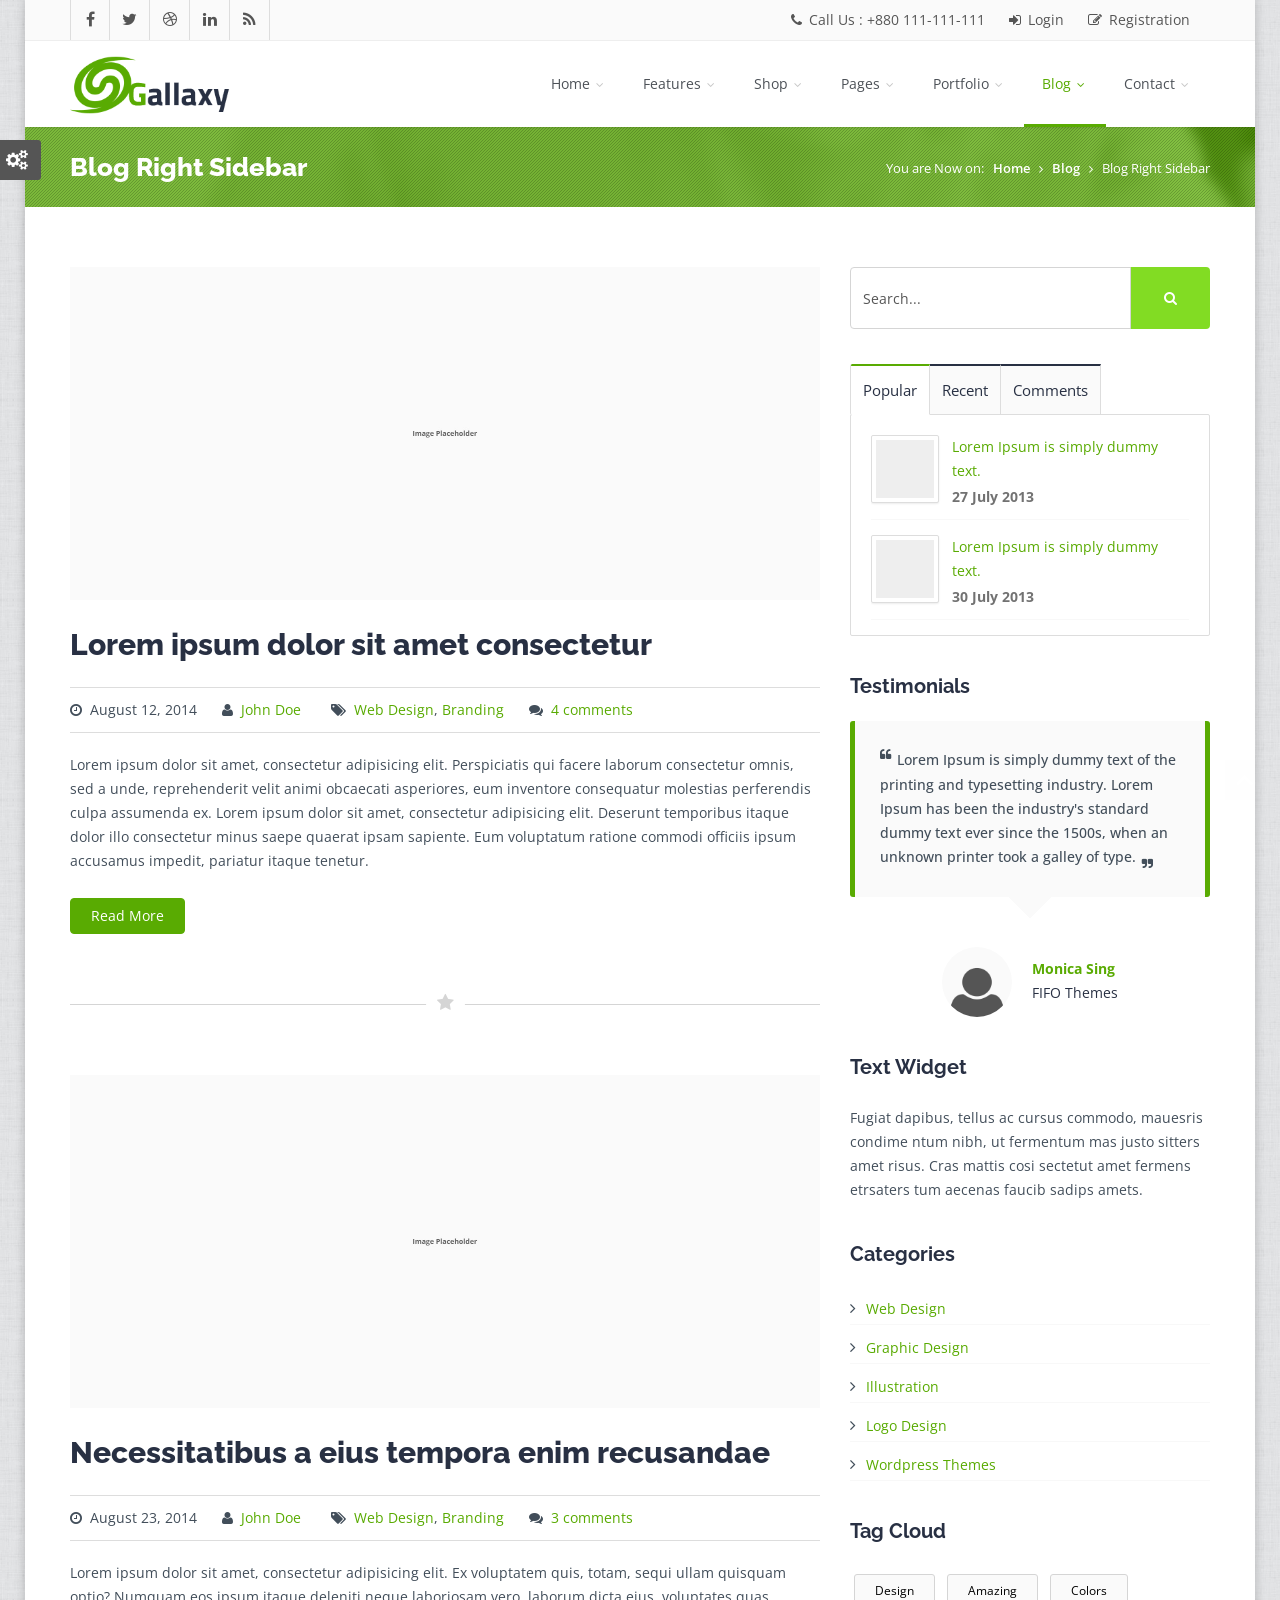
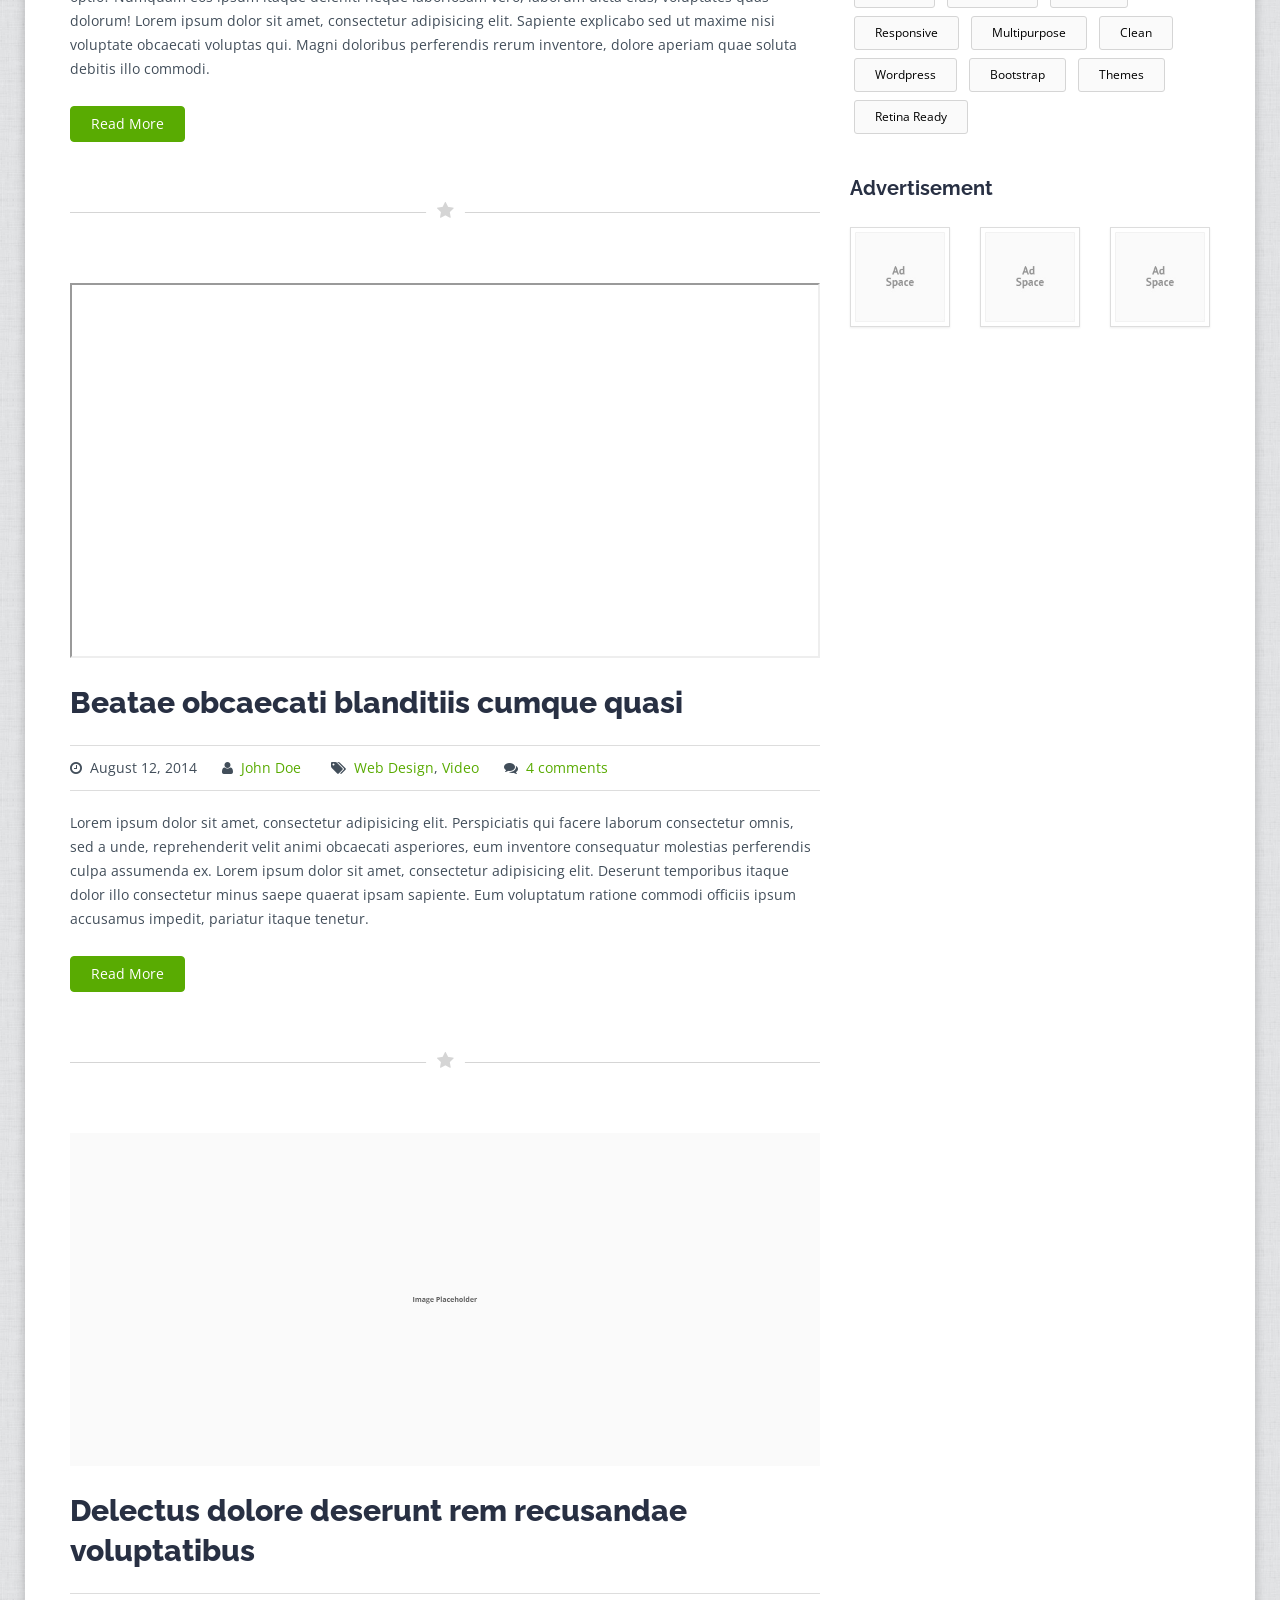
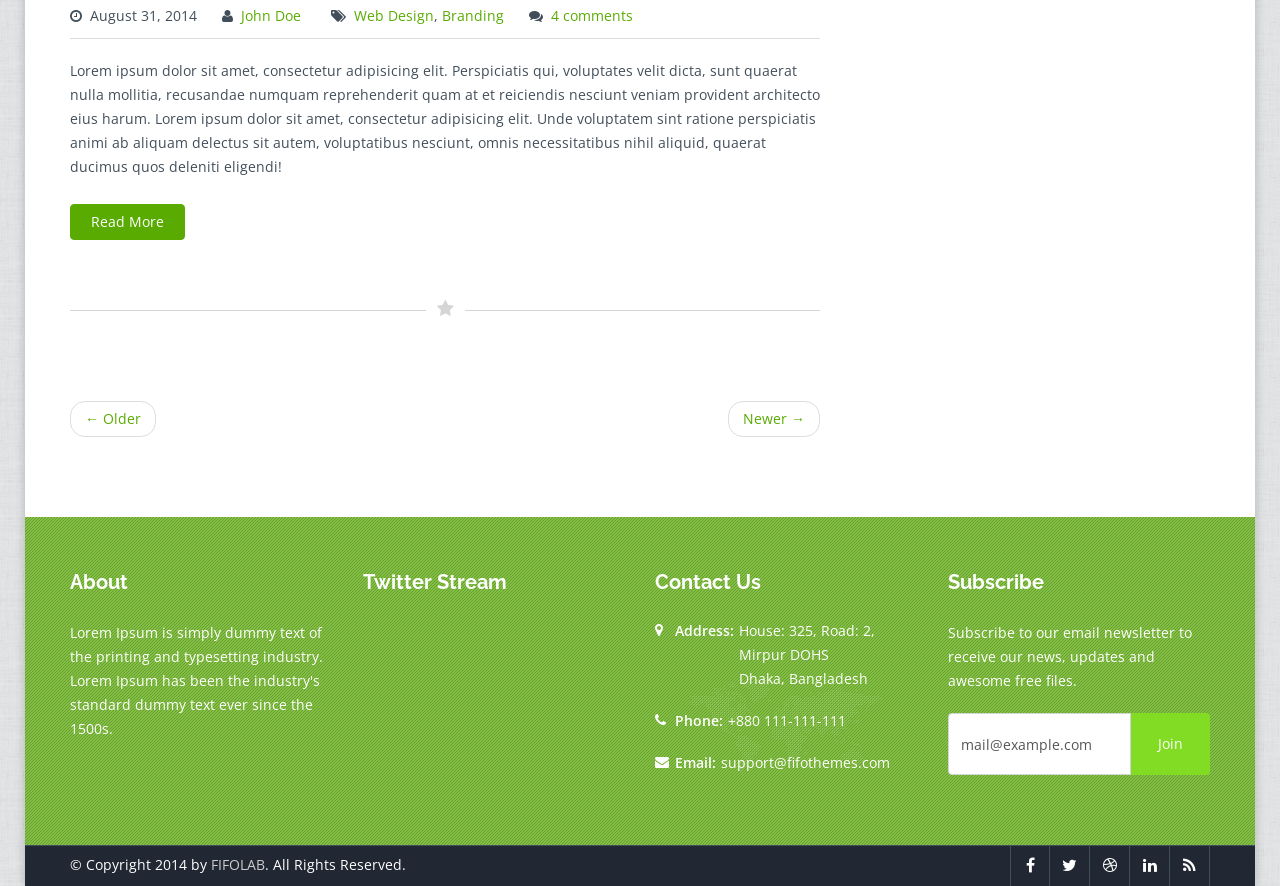
<file: blog-right-sidebar.html>
<!DOCTYPE html>
<!--[if IE 8]>          <html class="ie ie8"> <![endif]-->
<!--[if IE 9]>          <html class="ie ie9"> <![endif]-->
<!--[if gt IE 9]><!-->  
<html> 
	<!--<![endif]-->
    <head>
        <meta charset="utf-8">
        <title>Blog Right Sidebar | Gallaxy Responsive HTML5/CSS3 Template | FIFO THEMES</title>
        <meta name="description" content="Gallaxy Responsive HTML5/CSS3 Template from FIFOTHEMES.COM">
        <meta name="author" content="FIFOTHEMES.COM">
        <!-- Mobile Metas -->
        <meta name="viewport" content="width=device-width, initial-scale=1.0">
        <!-- Google Fonts -->
        <link href='http://fonts.googleapis.com/css?family=Open+Sans:400,300,600,700,800' rel='stylesheet' type='text/css'>
        <link href='http://fonts.googleapis.com/css?family=Raleway:100,200,300,700,800,900' rel='stylesheet' type='text/css'>
        <!-- Library CSS -->
        <link rel="stylesheet" href="css/bootstrap.css">
        <link rel="stylesheet" href="css/bootstrap-theme.css">
        <link rel="stylesheet" href="css/fonts/font-awesome/css/font-awesome.css">
        <link rel="stylesheet" href="css/animations.css" media="screen">
        <link rel="stylesheet" href="css/superfish.css" media="screen">
        <link rel="stylesheet" href="css/team-member.css" media="screen">
        <link rel="stylesheet" href="css/prettyPhoto.css" media="screen">
        <!-- Theme CSS -->
        <link rel="stylesheet" href="css/style.css">
        <!-- Skin -->
        <link rel="stylesheet" href="css/colors/green.css" class="colors">
        <!-- Responsive CSS -->
        <link rel="stylesheet" href="css/theme-responsive.css">
        <!-- Switcher CSS -->
        <link href="css/switcher.css" rel="stylesheet">
        <link href="css/spectrum.css" rel="stylesheet">
        <!-- Favicons -->
        <link rel="shortcut icon" href="img/ico/favicon.ico">
        <link rel="apple-touch-icon" href="img/ico/apple-touch-icon.png">
        <link rel="apple-touch-icon" sizes="72x72" href="img/ico/apple-touch-icon-72.png">
        <link rel="apple-touch-icon" sizes="114x114" href="img/ico/apple-touch-icon-114.png">
        <link rel="apple-touch-icon" sizes="144x144" href="img/ico/apple-touch-icon-144.png">
        <!-- The HTML5 shim, for IE6-8 support of HTML5 elements -->
        <!--[if lt IE 9]>
        <script src="//html5shim.googlecode.com/svn/trunk/html5.js"></script>
        <script src="js/respond.min.js"></script>
        <![endif]-->
        <!--[if IE]>
        <link rel="stylesheet" href="css/ie.css">
        <![endif]-->
    </head>
    <body class="boxed blog">
        <div class="page-mask">
            <div class="page-loader">
                <div class="spinner"></div>
                Loading...
            </div>
        </div>
        <div class="wrap">
            <!-- Header -->
            <header id="header">
                <!-- Header Top Bar -->
                <div class="top-bar">
                    <div class="slidedown collapse">
                        <div class="container">
                            <div class="pull-left">
                                <ul class="social pull-left">
                                    <li class="facebook"><a href="#"><i class="fa fa-facebook"></i></a></li>
                                    <li class="twitter"><a href="#"><i class="fa fa-twitter"></i></a></li>
                                    <li class="dribbble"><a href="#"><i class="fa fa-dribbble"></i></a></li>
                                    <li class="linkedin"><a href="#"><i class="fa fa-linkedin"></i></a></li>
                                    <li class="rss"><a href="#"><i class="fa fa-rss"></i></a></li>
                                </ul>
                            </div>
                            <div class="phone-login pull-right">
                                <a><i class="fa fa-phone"></i> Call Us : +880 111-111-111</a>
                                <a href="#" data-toggle="modal" data-target="#loginModal"><i class="fa fa-sign-in"></i> Login</a>
                                <a href="#" data-toggle="modal" data-target="#registrationModal"><i class="fa fa-edit"></i> Registration</a>
                            </div>
                        </div>
                    </div>
                </div>
                <!-- /Header Top Bar -->
                <!-- Main Header -->
                <div class="main-header">
                    <div class="container">
                        <!-- TopNav -->
                        <div class="topnav navbar-header">
                            <a class="navbar-toggle down-button" data-toggle="collapse" data-target=".slidedown">
                            <i class="fa fa-angle-down icon-current"></i>
                            </a> 
                        </div>
                        <!-- /TopNav-->
                        <!-- Logo -->
                        <div class="logo pull-left">
                            <h1>
                                <a href="index.html">
                                <img class="logo-color" src="img/logos/logo_green.png" alt="gallaxy" width="160" height="60">
                                </a>
                            </h1>
                        </div>
                        <!-- /Logo -->
                        <!-- Mobile Menu -->
                        <div class="mobile navbar-header">
                            <a class="navbar-toggle" data-toggle="collapse" href=".navbar-collapse">
                            <i class="fa fa-bars fa-2x"></i>
                            </a> 
                        </div>
                        <!-- /Mobile Menu -->
                        <!-- Menu Start -->
                        <nav class="collapse navbar-collapse menu">
                            <ul class="nav navbar-nav sf-menu">
                                <li>
                                    <a href="#">
                                    Home
                                    <span class="sf-sub-indicator">
                                    <i class="fa fa-angle-down "></i>
                                    </span>
                                    </a>
                                    <ul>
                                        <li><a href="index.html" class="sf-with-ul">Home </a></li>
                                        <li><a href="index-2.html" class="sf-with-ul">Home 2</a></li>
                                        <li><a href="index-shop.html" class="sf-with-ul">Home Shop</a></li>
                                    </ul>
                                </li>
                                <li>
                                    <a href="#" class="sf-with-ul">
                                    Features 
                                    <span class="sf-sub-indicator">
                                    <i class="fa fa-angle-down "></i>
                                    </span>
                                    </a>
                                    <ul>
                                        <li><a href="shortcodes.html" class="sf-with-ul">Shortcodes</a></li>
                                        <li><a href="components.html" class="sf-with-ul">Components</a></li>
                                        <li><a href="icons.html" class="sf-with-ul">Icons</a></li>
                                        <li><a href="columns.html" class="sf-with-ul">Columns</a></li>
                                        <li><a href="pricing-table.html" class="sf-with-ul">Pricing Tables</a></li>
                                        <li>
                                            <a href="#" class="sf-with-ul"> 
                                            Third Level Menu 
                                            <span class="sf-sub-indicator pull-right">
                                            <i class="fa fa-angle-right "></i>
                                            </span>
                                            </a>
                                            <ul>
                                                <li><a href="#" class="sf-with-ul">Menu Item</a></li>
                                                <li><a href="#" class="sf-with-ul">Menu Item</a></li>
                                                <li><a href="#" class="sf-with-ul">Menu Item</a></li>
                                            </ul>
                                        </li>
                                    </ul>
                                </li>
                                <li>
                                    <a href="#" class="sf-with-ul">
                                    Shop 
                                    <span class="sf-sub-indicator">
                                    <i class="fa fa-angle-down "></i>
                                    </span>
                                    </a>
                                    <ul>
                                        <li>
                                            <a href="#" class="sf-with-ul"> 
                                            Products
                                            <span class="sf-sub-indicator pull-right">
                                            <i class="fa fa-angle-right "></i>
                                            </span>
                                            </a>
                                            <ul>
                                                <li><a href="shop.html" class="sf-with-ul">Products</a></li>
                                                <li><a href="shop-left-sidebar.html" class="sf-with-ul">Left Sidebar Products</a></li>
                                                <li><a href="shop-right-sidebar.html" class="sf-with-ul">Right Sidebar Products</a></li>
                                            </ul>
                                        </li>
                                        <li><a href="product-view.html" class="sf-with-ul">Product View</a></li>
                                        <li><a href="shoping-cart.html" class="sf-with-ul">Shoping Cart</a></li>
                                        <li><a href="checkout.html" class="sf-with-ul">Proceed to Checkout</a></li>
                                        <li>
                                            <a href="#" class="sf-with-ul"> 
                                            My Account
                                            <span class="sf-sub-indicator pull-right">
                                            <i class="fa fa-angle-right "></i>
                                            </span>
                                            </a>
                                            <ul>
                                                <li><a href="my-account.html" class="sf-with-ul">My Account</a></li>
                                                <li><a href="my-account-information.html" class="sf-with-ul">My Account Information</a></li>
                                                <li><a href="my-address.html" class="sf-with-ul">My Address</a></li>
                                                <li><a href="my-orders.html" class="sf-with-ul">My Orders</a></li>
                                            </ul>
                                        </li>
                                        <li><a href="confirmation.html" class="sf-with-ul">Confirmation Page</a></li>
                                        <li><a href="password-recovery.html" class="sf-with-ul">Password Recovery</a></li>
                                    </ul>
                                </li>
                                <li>
                                    <a href="#" class="sf-with-ul">
                                    Pages
                                    <span class="sf-sub-indicator">
                                    <i class="fa fa-angle-down "></i>
                                    </span>
                                    </a>
                                    <ul>
                                        <li>
                                            <a href="#" class="sf-with-ul">
                                            About
                                            <span class="sf-sub-indicator pull-right">
                                            <i class="fa fa-angle-right"></i>
                                            </span>
                                            </a>
                                            <ul>
                                                <li><a href="about-me.html" class="sf-with-ul">About Me</a></li>
                                                <li><a href="about.html" class="sf-with-ul">About Us</a></li>
                                                <li><a href="about-2.html" class="sf-with-ul">About Us Option</a></li>
                                            </ul>
                                        </li>
                                        <li>
                                            <a href="#" class="sf-with-ul">
                                            Services
                                            <span class="sf-sub-indicator pull-right">
                                            <i class="fa fa-angle-right"></i>
                                            </span>
                                            </a>
                                            <ul>
                                                <li><a href="services.html" class="sf-with-ul">Services</a></li>
                                                <li><a href="services-2.html" class="sf-with-ul">Services Option</a></li>
                                            </ul>
                                        </li>
                                        <li><a href="testimonials.html" class="sf-with-ul">Testimonials</a></li>
                                        <li><a href="full-width.html" class="sf-with-ul">Full Width Page</a></li>
                                        <li><a href="page-left-sidebar.html" class="sf-with-ul">Left Sidebar</a></li>
                                        <li><a href="page-right-sidebar.html" class="sf-with-ul">Right Sidebar</a></li>
                                        <li><a href="page-left-navigation.html" class="sf-with-ul">Left Navigation</a></li>
                                        <li><a href="page-right-navigation.html" class="sf-with-ul">Right Navigation</a></li>
                                        <li><a href="page-login.html" class="sf-with-ul">Login / Register</a></li>
                                        <li><a href="page-coming-soon.html" class="sf-with-ul">Coming Soon</a></li>
                                        <li>
                                            <a href="#" class="sf-with-ul">
                                            FAQ
                                            <span class="sf-sub-indicator pull-right">
                                            <i class="fa fa-angle-right "></i>
                                            </span>
                                            </a>
                                            <ul>
                                                <li><a href="faq.html" class="sf-with-ul">FAQ</a></li>
                                                <li><a href="faq-2.html" class="sf-with-ul">FAQ Option</a></li>
                                            </ul>
                                        </li>
                                        <li><a href="page-404.html" class="sf-with-ul">404 Page</a></li>
                                        <li><a href="sitemap.html" class="sf-with-ul">Sitemap</a></li>
                                    </ul>
                                </li>
                                <li>
                                    <a href="#" class="sf-with-ul">
                                    Portfolio
                                    <span class="sf-sub-indicator">
                                    <i class="fa fa-angle-down "></i>
                                    </span>
                                    </a>
                                    <ul>
                                        <li><a href="portfolio-two.html" class="sf-with-ul">2 Column</a></li>
                                        <li><a href="portfolio-three.html" class="sf-with-ul">3 Column</a></li>
                                        <li><a href="portfolio-four.html" class="sf-with-ul">4 Column</a></li>
                                        <li><a href="portfolio-full-width.html" class="sf-with-ul">Full Width</a></li>
                                        <li><a href="portfolio-single.html" class="sf-with-ul">Single Item Page</a></li>
                                        <li><a href="portfolio-single-big.html" class="sf-with-ul">Single Large Item Page</a></li>
                                    </ul>
                                </li>
                                <li>
                                    <a id="current" href="#" class="sf-with-ul">
                                    Blog
                                    <span class="sf-sub-indicator">
                                    <i class="fa fa-angle-down "></i>
                                    </span>
                                    </a>
                                    <ul>
                                        <li><a href="blog-left-sidebar.html" class="sf-with-ul">Left Sidebar Blog</a></li>
                                        <li><a href="blog-right-sidebar.html" class="sf-with-ul">Right Sidebar Blog</a></li>
                                        <li><a href="blog-full-width.html" class="sf-with-ul">Blog Full Width</a></li>
                                        <li><a href="single-post.html" class="sf-with-ul">Single Post</a></li>
                                    </ul>
                                </li>
                                <li>
                                    <a href="#">
                                    Contact
                                    <span class="sf-sub-indicator">
                                    <i class="fa fa-angle-down"></i>
                                    </span>
                                    </a>
                                    <ul>
                                        <li><a href="contact.html" class="sf-with-ul">Contact</a></li>
                                        <li><a href="contact-2.html" class="sf-with-ul">Contact Option</a></li>
                                        <li><a href="contact-3.html" class="sf-with-ul">Contact Option 2</a></li>
                                    </ul>
                                </li>
                            </ul>
                        </nav>
                        <!-- /Menu --> 
                    </div>
                </div>
                <!-- /Main Header -->
            </header>
            <!-- /Header --> 
            <!-- Content Start -->
            <div id="main">
                <div class="breadcrumb-wrapper">
                    <div class="pattern-overlay">
                        <div class="container">
                            <div class="row">
                                <div class="col-lg-6 col-md-6 col-xs-12 col-sm-6">
                                    <h2 class="title">Blog Right Sidebar</h2>
                                </div>
                                <div class="col-lg-6 col-md-6 col-xs-12 col-sm-6">
                                    <div class="breadcrumbs pull-right">
                                        <ul>
                                            <li>You are Now on:</li>
                                            <li><a href="index.html">Home</a></li>
                                            <li><a href="#">Blog</a></li>
                                            <li>Blog Right Sidebar</li>
                                        </ul>
                                    </div>
                                </div>
                            </div>
                        </div>
                    </div>
                </div>
                <!-- Main Content start-->
                <div class="content margin-top60 margin-bottom60">
                    <div class="container">
                        <div class="row">
                            <!-- Blog Posts -->
                            <div class="posts-block col-lg-8 col-md-8 col-sm-8 col-xs-12">
                                <!-- Blog Post 1 -->
                                <article class="post hentry">
                                    <div class="post-image">
                                        <a href="img/blog/blog-post1.jpg" data-rel="prettyPhoto">
                                        <span class="img-hover"></span>
                                        <span class="fullscreen"><i class="fa fa-plus"></i></span>
                                        <img src="img/blog/blog-post1.jpg" alt="">
                                        </a>
                                    </div>
                                    <header class="post-header">
                                        <h2>Lorem ipsum dolor sit amet consectetur</h2>
                                        <div class="blog-entry-meta">
                                            <div class="blog-entry-meta-date">
                                                <i class="fa fa-clock-o"></i>
                                                <span class="blog-entry-meta-date-month">August</span>
                                                <span class="blog-entry-meta-date-day">12,</span>
                                                <span class="blog-entry-meta-date-year">2014</span>
                                            </div>
                                            <div class="blog-entry-meta-author">
                                                <i class="fa fa-user"></i>
                                                <a href="#" class="blog-entry-meta-author">John Doe</a>
                                            </div>
                                            <div class="blog-entry-meta-tags">
                                                <i class="fa fa-tags"></i>
                                                <a href="#">Web Design</a>,
                                                <a href="#">Branding</a>
                                            </div>
                                            <div class="blog-entry-meta-comments">
                                                <i class="fa fa-comments"></i>
                                                <a href="#" class="blog-entry-meta-comments">4 comments</a>
                                            </div>
                                        </div>
                                    </header>
                                    <div class="post-content">
                                        <p>
                                            Lorem ipsum dolor sit amet, consectetur adipisicing elit. Perspiciatis qui facere laborum consectetur omnis, sed a unde, reprehenderit velit animi obcaecati asperiores, eum inventore consequatur molestias perferendis culpa assumenda ex. Lorem ipsum dolor sit amet, consectetur adipisicing elit. Deserunt temporibus itaque dolor illo consectetur minus saepe quaerat ipsam sapiente. Eum voluptatum ratione commodi officiis ipsum accusamus impedit, pariatur itaque tenetur.
                                        </p>
                                    </div>
                                    <footer class="post-footer">
                                        <a class="btn btn-color">Read More</a>
                                    </footer>
                                </article>
                                <!-- /Blog Post 1 -->
                                <!-- Star-->
                                <div class="star">
                                    <div class="row">
                                        <div class="col-md-12">
                                            <div class="star-divider">
                                                <div class="star-divider-icon">
                                                    <i class=" fa fa-star"></i>
                                                </div>
                                            </div>
                                        </div>
                                    </div>
                                </div>
                                <!-- /Star -->
                                <!-- Blog Post 2 -->                                        
                                <article class="post hentry">
                                    <div class="post-image">
                                        <a href="img/blog/blog-post2.jpg" data-rel="prettyPhoto">
                                        <span class="img-hover"></span>
                                        <span class="fullscreen"><i class="fa fa-plus"></i></span>
                                        <img src="img/blog/blog-post2.jpg" alt="">
                                        </a>
                                    </div>
                                    <header class="post-header">
                                        <h2>Necessitatibus a eius tempora enim recusandae</h2>
                                        <div class="blog-entry-meta">
                                            <div class="blog-entry-meta-date">
                                                <i class="fa fa-clock-o"></i>
                                                <span class="blog-entry-meta-date-month">August</span>
                                                <span class="blog-entry-meta-date-day">23,</span>
                                                <span class="blog-entry-meta-date-year">2014</span>
                                            </div>
                                            <div class="blog-entry-meta-author">
                                                <i class="fa fa-user"></i>
                                                <a href="#" class="blog-entry-meta-author">John Doe</a>
                                            </div>
                                            <div class="blog-entry-meta-tags">
                                                <i class="fa fa-tags"></i>
                                                <a href="#">Web Design</a>,
                                                <a href="#">Branding</a>
                                            </div>
                                            <div class="blog-entry-meta-comments">
                                                <i class="fa fa-comments"></i>
                                                <a href="#" class="blog-entry-meta-comments">3 comments</a>
                                            </div>
                                        </div>
                                    </header>
                                    <div class="post-content">
                                        <p>
                                            Lorem ipsum dolor sit amet, consectetur adipisicing elit. Ex voluptatem quis, totam, sequi ullam quisquam optio? Numquam eos ipsum itaque deleniti neque laboriosam vero, laborum dicta eius, voluptates quas dolorum! Lorem ipsum dolor sit amet, consectetur adipisicing elit. Sapiente explicabo sed ut maxime nisi voluptate obcaecati voluptas qui. Magni doloribus perferendis rerum inventore, dolore aperiam quae soluta debitis illo commodi.
                                        </p>
                                    </div>
                                    <footer class="post-footer">
                                        <a class="btn btn-color">Read More</a>
                                    </footer>
                                </article>
                                <!-- /Blog Post 2 -->
                                <!-- Star -->
                                <div class="star">
                                    <div class="row">
                                        <div class="col-md-12">
                                            <div class="star-divider">
                                                <div class="star-divider-icon">
                                                    <i class=" fa fa-star"></i>
                                                </div>
                                            </div>
                                        </div>
                                    </div>
                                </div>
                                <!-- /Star -->
                                <!-- Blog Post 3 -->
                                <article class="post hentry">
                                    <div class="post-image fit-vids">
                                        <iframe src="//www.youtube.com/embed/NsXEULYFJNk" allowfullscreen></iframe>
                                    </div>
                                    <header class="post-header">
                                        <h2>Beatae obcaecati blanditiis cumque quasi</h2>
                                        <div class="blog-entry-meta">
                                            <div class="blog-entry-meta-date">
                                                <i class="fa fa-clock-o"></i>
                                                <span class="blog-entry-meta-date-month">August</span>
                                                <span class="blog-entry-meta-date-day">12,</span>
                                                <span class="blog-entry-meta-date-year">2014</span>
                                            </div>
                                            <div class="blog-entry-meta-author">
                                                <i class="fa fa-user"></i>
                                                <a href="#" class="blog-entry-meta-author">John Doe</a>
                                            </div>
                                            <div class="blog-entry-meta-tags">
                                                <i class="fa fa-tags"></i>
                                                <a href="#">Web Design</a>,
                                                <a href="#">Video</a>
                                            </div>
                                            <div class="blog-entry-meta-comments">
                                                <i class="fa fa-comments"></i>
                                                <a href="#" class="blog-entry-meta-comments">4 comments</a>
                                            </div>
                                        </div>
                                    </header>
                                    <div class="post-content">
                                        <p>
                                            Lorem ipsum dolor sit amet, consectetur adipisicing elit. Perspiciatis qui facere laborum consectetur omnis, sed a unde, reprehenderit velit animi obcaecati asperiores, eum inventore consequatur molestias perferendis culpa assumenda ex. Lorem ipsum dolor sit amet, consectetur adipisicing elit. Deserunt temporibus itaque dolor illo consectetur minus saepe quaerat ipsam sapiente. Eum voluptatum ratione commodi officiis ipsum accusamus impedit, pariatur itaque tenetur.
                                        </p>
                                    </div>
                                    <footer class="post-footer">
                                        <a class="btn btn-color">Read More</a>
                                    </footer>
                                </article>
                                <!-- /Blog Post 3 -->
                                <!-- Star -->
                                <div class="star">
                                    <div class="row">
                                        <div class="col-md-12">
                                            <div class="star-divider">
                                                <div class="star-divider-icon">
                                                    <i class=" fa fa-star"></i>
                                                </div>
                                            </div>
                                        </div>
                                    </div>
                                </div>
                                <!-- /Star --> 
                                <!-- Blog Post 4 -->                                        
                                <article class="post hentry">
                                    <div class="post-image">
                                        <a href="img/blog/blog-post3.jpg" data-rel="prettyPhoto">
                                        <span class="img-hover"></span>
                                        <span class="fullscreen"><i class="fa fa-plus"></i></span>
                                        <img src="img/blog/blog-post3.jpg" alt="">
                                        </a>
                                    </div>
                                    <header class="post-header">
                                        <h2>Delectus dolore deserunt rem recusandae voluptatibus</h2>
                                        <div class="blog-entry-meta">
                                            <div class="blog-entry-meta-date">
                                                <i class="fa fa-clock-o"></i>
                                                <span class="blog-entry-meta-date-month">August</span>
                                                <span class="blog-entry-meta-date-day">31,</span>
                                                <span class="blog-entry-meta-date-year">2014</span>
                                            </div>
                                            <div class="blog-entry-meta-author">
                                                <i class="fa fa-user"></i>
                                                <a href="#" class="blog-entry-meta-author">John Doe</a>
                                            </div>
                                            <div class="blog-entry-meta-tags">
                                                <i class="fa fa-tags"></i>
                                                <a href="#">Web Design</a>,
                                                <a href="#">Branding</a>
                                            </div>
                                            <div class="blog-entry-meta-comments">
                                                <i class="fa fa-comments"></i>
                                                <a href="#" class="blog-entry-meta-comments">4 comments</a>
                                            </div>
                                        </div>
                                    </header>
                                    <div class="post-content">
                                        <p>
                                            Lorem ipsum dolor sit amet, consectetur adipisicing elit. Perspiciatis qui, voluptates velit dicta, sunt quaerat nulla mollitia, recusandae numquam reprehenderit quam at et reiciendis nesciunt veniam provident architecto eius harum. Lorem ipsum dolor sit amet, consectetur adipisicing elit. Unde voluptatem sint ratione perspiciatis animi ab aliquam delectus sit autem, voluptatibus nesciunt, omnis necessitatibus nihil aliquid, quaerat ducimus quos deleniti eligendi!
                                        </p>
                                    </div>
                                    <footer class="post-footer">
                                        <a class="btn btn-color">Read More</a>
                                    </footer>
                                </article>
                                <!-- /Blog Post 4 -->
                                <!--  Star -->
                                <div class="star">
                                    <div class="row">
                                        <div class="col-md-12">
                                            <div class="star-divider">
                                                <div class="star-divider-icon">
                                                    <i class=" fa fa-star"></i>
                                                </div>
                                            </div>
                                        </div>
                                    </div>
                                </div>
                                <!-- /Star -->  
                                <ul class="pager">
                                    <li class="previous"><a href="#">← Older</a></li>
                                    <li class="next"><a href="#">Newer →</a></li>
                                </ul>
                            </div>
                            <!-- /Blog Posts -->
                            <!-- Sidebar Start --> 
                            <div class="sidebar col-lg-4 col-md-4 col-sm-4 col-xs-12">
                                <!-- Search Widget -->
                                <div class="widget search-form">
                                    <div class="input-group">
                                        <input type="text" value="Search..." onfocus="if(this.value=='Search...')this.value='';" onblur="if(this.value=='')this.value='Search...';" class="search-input form-control">
                                        <span class="input-group-btn">
                                        <button type="submit" class="subscribe-btn btn"><i class="fa fa-search"></i></button>
                                        </span>
                                    </div>
                                    <!-- /input-group -->
                                </div>
                                <!-- /Search Widget -->
                                <!-- Tab -->
                                <div class="widget tabs">
                                    <div id="horizontal-tabs">
                                        <ul class="tabs">
                                            <li id="tab1" class="current">Popular</li>
                                            <li id="tab2">Recent</li>
                                            <li id="tab3">Comments</li>
                                        </ul>
                                        <div class="contents">
                                            <div class="tabscontent" id="content1" style="display: block;">
                                                <ul class="posts">
                                                    <li>
                                                        <a href="#"><img class="img-thumbnail recent-post-img" alt="" src="img/recent-post-img.jpg"></a>
                                                        <p><a href="#">Lorem Ipsum is simply dummy text.</a></p>
                                                        <span class="color">27 July 2013</span>
                                                    </li>
                                                    <li>
                                                        <a href="#"><img class="img-thumbnail recent-post-img" alt="" src="img/recent-post-img.jpg"></a>
                                                        <p><a href="#">Lorem Ipsum is simply dummy text.</a></p>
                                                        <span class="color">30 July 2013</span>
                                                    </li>
                                                </ul>
                                            </div>
                                            <div class="tabscontent" id="content2">
                                                <ul class="posts">
                                                    <li>
                                                        <a href="#"><img class="img-thumbnail recent-post-img" alt="" src="img/recent-post-img.jpg"></a>
                                                        <p><a href="#">Lorem Ipsum is simply dummy text.</a></p>
                                                        <span class="color">27 July 2013</span>
                                                    </li>
                                                    <li>
                                                        <a href="#"><img class="img-thumbnail recent-post-img" alt="" src="img/recent-post-img.jpg"></a>
                                                        <p><a href="#">Lorem Ipsum is simply dummy text.</a></p>
                                                        <span class="color">30 July 2013</span>
                                                    </li>
                                                </ul>
                                            </div>
                                            <div class="tabscontent" id="content3">
                                                <ul class="posts">
                                                    <li>
                                                        <a href="#"><img class="img-thumbnail recent-post-img" alt="" src="img/recent-post-img.jpg"></a>
                                                        <p><a href="#">Lorem Ipsum is simply dummy text.</a></p>
                                                        by <span class="color">wptuts+</span>
                                                    </li>
                                                    <li>
                                                        <a href="#"><img class="img-thumbnail recent-post-img" alt="" src="img/recent-post-img.jpg"></a>
                                                        <p><a href="#">Lorem Ipsum is simply dummy text.</a></p>
                                                        by <span class="color">wptuts+</span>
                                                    </li>
                                                </ul>
                                            </div>
                                        </div>
                                    </div>
                                </div>
                                <!-- /Tab -->
                                <!-- Testimonials Widget -->
                                <div class="row">
                                    <div class="testimonials widget">
                                        <div class="col-lg-12 col-md-12 col-sm-12 col-xs-12">
                                            <div class="testimonials-title">
                                                <h3 class="title">Testimonials</h3>
                                            </div>
                                        </div>
                                        <div class="clearfix"></div>
                                        <div id="testimonials-carousel" class="testimonials-carousel carousel slide">
                                            <div class="carousel-inner">
                                                <div class="item active">
                                                    <div class="col-lg-12 col-md-12 col-sm-12 col-xs-12">
                                                        <div class="testimonial item">
                                                            <p>
                                                                Lorem Ipsum is simply dummy text of the printing and typesetting industry. Lorem Ipsum has been the industry's standard dummy text ever since the 1500s, when an unknown printer took a galley of type.
                                                            </p>
                                                            <div class="testimonials-arrow">
                                                            </div>
                                                            <div class="author">
                                                                <div class="testimonial-image "><img alt="" src="img/testimonial/team-member-1.jpg"></div>
                                                                <div class="testimonial-author-info">
                                                                    <a href="#"><span class="color">Monica Sing</span></a> FIFO Themes
                                                                </div>
                                                            </div>
                                                        </div>
                                                    </div>
                                                </div>
                                                <div class="item">
                                                    <div class="col-lg-12 col-md-12 col-sm-12 col-xs-12">
                                                        <div class="testimonial item">
                                                            <p>
                                                                Lorem Ipsum is simply dummy text of the printing and typesetting industry. Lorem Ipsum has been the industry's standard dummy text ever since the 1500s, when an unknown printer took a galley of type.
                                                            </p>
                                                            <div class="testimonials-arrow">
                                                            </div>
                                                            <div class="author">
                                                                <div class="testimonial-image "><img alt="" src="img/testimonial/team-member-2.jpg"></div>
                                                                <div class="testimonial-author-info">
                                                                    <a href="#"><span class="color">Monzurul Haque</span></a> FIFO Themes
                                                                </div>
                                                            </div>
                                                        </div>
                                                    </div>
                                                </div>
                                                <div class="item">
                                                    <div class="col-lg-12 col-md-12 col-sm-12 col-xs-12">
                                                        <div class="testimonial item">
                                                            <p>
                                                                Lorem Ipsum is simply dummy text of the printing and typesetting industry. Lorem Ipsum has been the industry's standard dummy text ever since the 1500s, when an unknown printer took a galley of type.
                                                            </p>
                                                            <div class="testimonials-arrow">
                                                            </div>
                                                            <div class="author">
                                                                <div class="testimonial-image "><img alt="" src="img/testimonial/team-member-3.jpg"></div>
                                                                <div class="testimonial-author-info">
                                                                    <a href="#"><span class="color">Carol Johansen</span></a> FIFO Themes
                                                                </div>
                                                            </div>
                                                        </div>
                                                    </div>
                                                </div>
                                            </div>
                                        </div>
                                    </div>
                                </div>
                                <!-- /Testimonials Widget -->
                                <!-- Text Widget -->
                                <div class="widget text">
                                    <h3 class="title">Text Widget</h3>
                                    <div class="row">
                                        <div class="col-lg-12 col-md-12 col-sm-12 col-xs-12">
                                            <p>Fugiat dapibus, tellus ac cursus commodo, mauesris condime ntum nibh, ut fermentum mas justo sitters amet risus. Cras mattis cosi sectetut amet fermens etrsaters tum aecenas faucib sadips amets.</p>
                                        </div>
                                    </div>
                                </div>
                                <!-- /Text Widget -->                        
                                <!-- Category Widget -->
                                <div class="widget category">
                                    <h3 class="title">Categories</h3>
                                    <ul class="category-list slide">
                                        <li><a href="#">Web Design</a></li>
                                        <li><a href="#">Graphic Design</a></li>
                                        <li><a href="#">Illustration</a></li>
                                        <li><a href="#">Logo Design</a></li>
                                        <li><a href="#">Wordpress Themes</a></li>
                                    </ul>
                                </div>
                                <!-- /Category Widget -->
                                <!-- Tag Cloud Widget -->
                                <div class="widget tags">
                                    <h3>Tag Cloud</h3>
                                    <ul class="tag-cloud">
                                        <li><a class="btn btn-xs btn-primary" href="#">Design</a></li>
                                        <li><a class="btn btn-xs btn-primary" href="#">Amazing</a></li>
                                        <li><a class="btn btn-xs btn-primary" href="#">Colors</a></li>
                                        <li><a class="btn btn-xs btn-primary" href="#">Responsive</a></li>
                                        <li><a class="btn btn-xs btn-primary" href="#">Multipurpose</a></li>
                                        <li><a class="btn btn-xs btn-primary" href="#">Clean</a></li>
                                        <li><a class="btn btn-xs btn-primary" href="#">Wordpress</a></li>
                                        <li><a class="btn btn-xs btn-primary" href="#">Bootstrap</a></li>
                                        <li><a class="btn btn-xs btn-primary" href="#">Themes</a></li>
                                        <li><a class="btn btn-xs btn-primary" href="#">Retina Ready</a></li>
                                    </ul>
                                </div>
                                <!--/Tag Cloud Widget -->
                                <!-- Ads Widget -->
                                <div class="widget ads">
                                    <h3 class="title">Advertisement</h3>
                                    <div class="ads-img row">
                                        <div class="col-lg-4 col-md-4 col-sm-4 col-xs-12">
                                            <img class="img-thumbnail" alt="" src="img/ads-small.jpg">
                                        </div>
                                        <div class="col-lg-4 col-md-4 col-sm-4 col-xs-12">
                                            <img class="img-thumbnail" alt="" src="img/ads-small.jpg">
                                        </div>
                                        <div class="col-lg-4 col-md-4 col-sm-4 col-xs-12">
                                            <img class="img-thumbnail" alt="" src="img/ads-small.jpg">
                                        </div>
                                    </div>
                                </div>
                                <!-- /Ads Widget -->
                            </div>
                            <!-- Sidebar End -->     
                        </div>
                    </div>
                </div>
                <!-- /Main Content end-->
            </div>
            <!-- /Content End -->
            <!-- Footer Start -->
            <footer id="footer">
                <div class="pattern-overlay">
                    <!-- Footer Top Start -->
                    <div class="footer-top">
                        <div class="container">
                            <div class="row">
                                <section class="col-lg-3 col-md-3 col-xs-12 col-sm-3 footer-one">
                                    <h3 class="light">About</h3>
                                    <p> 
                                        Lorem Ipsum is simply dummy text of the printing and typesetting industry. Lorem Ipsum has been the industry's standard dummy text ever since the 1500s. 
                                    </p>
                                </section>
                                <section class="col-lg-3 col-md-3 col-xs-12 col-sm-3 footer-two">
                                    <h3 class="light">Twitter Stream</h3>
                                    <ul id="tweets">
                                    </ul>
                                </section>
                                <section class="col-lg-3 col-md-3 col-xs-12 col-sm-3 footer-three">
                                    <h3 class="light">Contact Us</h3>
                                    <ul class="contact-us">
                                        <li>
                                            <i class="fa fa-map-marker"></i>
                                            <p> 
                                                <strong class="contact-pad">Address:</strong> House: 325, Road: 2,<br> Mirpur DOHS <br>
                                                Dhaka, Bangladesh 
                                            </p>
                                        </li>
                                        <li>
                                            <i class="fa fa-phone"></i>
                                            <p><strong>Phone:</strong> +880 111-111-111</p>
                                        </li>
                                        <li>
                                            <i class="fa fa-envelope"></i>
                                            <p><strong>Email:</strong><a href="mailto:support@fifothemes.com">support@fifothemes.com</a></p>
                                        </li>
                                    </ul>
                                </section>
                                <section class="col-lg-3 col-md-3 col-xs-12 col-sm-3 footer-four">
                                    <h3 class="light">Subscribe</h3>
                                    <p>
                                        Subscribe to our email newsletter to receive our news, updates and awesome free files.
                                    </p>
                                    <form method="get" action="#">
                                        <div class="input-group">
                                            <input type="text" value="mail@example.com" onfocus="if(this.value=='mail@example.com')this.value='';" onblur="if(this.value=='')this.value='mail@example.com';" class="subscribe form-control">
                                            <span class="input-group-btn">
                                            <button class="btn subscribe-btn" type="button">Join</button>
                                            </span>
                                        </div>
                                        <!-- /input-group -->
                                    </form>
                                </section>
                            </div>
                        </div>
                    </div>
                    <!-- Footer Top End --> 
                    <!-- Footer Bottom Start -->
                    <div class="footer-bottom">
                        <div class="container">
                            <div class="row">
                                <div class="col-lg-6 col-md-6 col-xs-12 col-sm-6 ">
                                    <p class="credits">&copy; Copyright 2014 by <a href="#">FIFOLAB</a>. All Rights Reserved. </p>
                                </div>
                                <div class="col-lg-6 col-md-6 col-xs-12 col-sm-6 ">
                                    <ul class="social social-icons-footer-bottom">
                                        <li class="facebook"><a href="#" data-toggle="tooltip" title="Facebook"><i class="fa fa-facebook"></i></a></li>
                                        <li class="twitter"><a href="#" data-toggle="tooltip" title="Twitter"><i class="fa fa-twitter"></i></a></li>
                                        <li class="dribbble"><a href="#" data-toggle="tooltip" title="Dribble"><i class="fa fa-dribbble"></i></a></li>
                                        <li class="linkedin"><a href="#" data-toggle="tooltip" title="LinkedIn"><i class="fa fa-linkedin"></i></a></li>
                                        <li class="rss"><a href="#" data-toggle="tooltip" title="Rss"><i class="fa fa-rss"></i></a></li>
                                    </ul>
                                </div>
                            </div>
                        </div>
                    </div>
                    <!-- Footer Bottom End --> 
                    <!-- /Footer Bottom --> 
                </div>
            </footer>
            <!-- Modal -->
            <section id="modals">
                <!-- Login Modal -->
                <div class="modal login fade" id="loginModal" tabindex="-1" role="dialog" aria-labelledby="loginModal" aria-hidden="true">
                    <div class="modal-dialog">
                        <div class="modal-content">
                            <div class="modal-header">
                                <h2 class="form-signin-heading modal-title" id="myModalLabel">Login</h2>
                            </div>
                            <form method="post" id="login">
                                <div class="modal-body">
                                    <fieldset>
                                        <div class="row">
                                            <div class="col-lg-12 col-md-12 col-sm-12 col-xs-12">
                                                <input class="form-control" id="username" name="username" type="text" placeholder="Username" value="" required>
                                            </div>
                                        </div>
                                        <div class="row">
                                            <div class="col-lg-12 col-md-12 col-sm-12 col-xs-12">
                                                <input class="form-control" type="email" id="email" name="email" placeholder="Email" value="" required>
                                            </div>
                                        </div>
                                    </fieldset>
                                </div>
                                <div class="modal-footer">
                                    <a href="password-recovery.html" class="pull-left">(Lost Password?)</a>
                                    <button type="button" class="btn btn-default" data-dismiss="modal">Close</button>
                                    <button type="button" class="btn btn-color">Login</button>
                                </div>
                            </form>
                        </div>
                    </div>
                </div>
                <!-- /Logan Modal -->
                <!-- Registration Modal -->
                <div class="modal register fade" id="registrationModal" tabindex="-1" role="dialog" aria-labelledby="registrationModal" aria-hidden="true">
                    <div class="modal-dialog">
                        <div class="modal-content">
                            <div class="modal-header">
                            <h2 class="form-signin-heading modal-title" id="registrationModalLabel">Create a new account</h2>
                        </div>
                        <form method="post" id="registration">
                                <div class="modal-body">
                                    <div class="row">
                                        <div class="form-group">
                                            <div class="col-md-6">
                                                <input type="text" value="" class="form-control" placeholder="First Name">
                                            </div>
                                            <div class="col-md-6">
                                                <input type="text" value="" class="form-control" placeholder="Last Name">
                                            </div>
                                        </div>
                                    </div>
                                    <div class="row">
                                        <div class="form-group">
                                            <div class="col-md-12">
                                                <input type="text" value="" class="form-control" placeholder="E-mail Address">
                                            </div>
                                        </div>
                                    </div>
                                    <div class="row">
                                        <div class="form-group">
                                            <div class="col-md-6">
                                                <input type="password" value="" class="form-control" placeholder="Password">
                                            </div>
                                            <div class="col-md-6">
                                                <input type="password" value="" class="form-control" placeholder="Re-enter Password">
                                            </div>
                                        </div>
                                    </div>
                                </div>
                                <div class="modal-footer">
                                    <button type="button" class="btn btn-default" data-dismiss="modal">Close</button>
                                    <button type="button" class="btn btn-color">Register</button>
                                </div>
                            </form>
                        </div>
                    </div>
                </div>
                <!-- /Registration Modal -->
            </section>
            <!-- Scroll To Top --> 
            <a href="#" class="scrollup"><i class="fa fa-angle-up"></i></a>
        </div>
        <!-- Wrap End -->
        <section id="style-switcher">
            <h2>Style Switcher <a href="#"><i class="fa fa-cogs"></i></a></h2>
            <div>
                <h3>Predefined Colors</h3>
                <ul class="colors">
                    <li><a title="Green" class="green" href="#"></a></li>
                    <li><a title="Blue" class="blue" href="#"></a></li>
                    <li><a title="Orange" class="orange" href="#"></a></li>
                    <li><a title="Purple" class="purple" href="#"></a></li>
                    <li><a title="Red" class="red" href="#"></a></li>
                    <li><a title="Magenta" class="magenta" href="#"></a></li>
                    <li><a title="Brown" class="brown" href="#"></a></li>
                    <li><a title="Gray" class="gray" href="#"></a></li>
                    <li><a title="Golden" class="golden" href="#"></a></li>
                    <li><a title="Teal" class="teal" href="#"></a></li>
                </ul>
                <h3>Layout Style</h3>
                <div class="layout-style">
                    <select id="layout-style">
                        <option value="1">Wide</option>
                        <option value="2">Boxed</option>
                    </select>
                </div>
                <h3>Header Color</h3>
                <div class="header-color">
                    <input type='text' class="header-bg" />
                </div>
                <h3>Footer Top Color</h3>
                <div class="header-color">
                    <input type='text' class="footer-bg" />
                </div>
                <h3>Footer Bottom Color</h3>
                <div class="header-color">
                    <input type='text' class="footer-bottom" />
                </div>
                <h3>Background Image</h3>
                <ul id="bg" class="colors bg">
                    <li><a class="bg1" href="#"></a></li>
                    <li><a class="bg2" href="#"></a></li>
                    <li><a class="bg3" href="#"></a></li>
                    <li><a class="bg4" href="#"></a></li>
                    <li><a class="bg5" href="#"></a></li>
                    <li><a class="bg6" href="#"></a></li>
                    <li><a class="bg7" href="#"></a></li>
                    <li><a class="bg8" href="#"></a></li>
                    <li><a class="bg9" href="#"></a></li>
                    <li><a class="bg10" href="#"></a></li>
                </ul>
            </div>
        </section>
        <!-- The Scripts -->
        <script src="js/jquery.min.js"></script>
        <script src="js/jquery-migrate-1.0.0.js"></script>
        <script src="js/jquery-ui.js"></script>
        <script src="js/bootstrap.js"></script>
        <script src="js/revolution-slider/js/jquery.themepunch.plugins.min.js"></script> 
        <script src="js/revolution-slider/js/jquery.themepunch.revolution.min.js"></script>
        <script src="js/jquery.parallax.js"></script>
        <script src="js/jquery.wait.js"></script>
        <script src="js/fappear.js"></script> 
        <script src="js/modernizr-2.6.2.min.js"></script>
        <script src="js/jquery.bxslider.min.js"></script>
        <script src="js/jquery.prettyPhoto.js"></script>
        <script src="js/superfish.js"></script>
        <script src="js/tweetMachine.js"></script>
        <script src="js/tytabs.js"></script>
        <script src="js/jquery.gmap.min.js"></script>
        <script src="js/jquery.sticky.js"></script>
        <script src="js/jquery.countTo.js"></script>
        <script src="js/jflickrfeed.js"></script>
        <script src="js/jquery.knob.js"></script>
        <script src="js/imagesloaded.pkgd.min.js"></script>
        <script src="js/waypoints.min.js"></script>
        <script src="js/wow.js"></script>
        <script src="js/jquery.fitvids.js"></script>
        <script src="js/spectrum.js"></script>
        <script src="js/switcher.js"></script>
        <script src="js/custom.js"></script>
    </body>
</html>
</file>
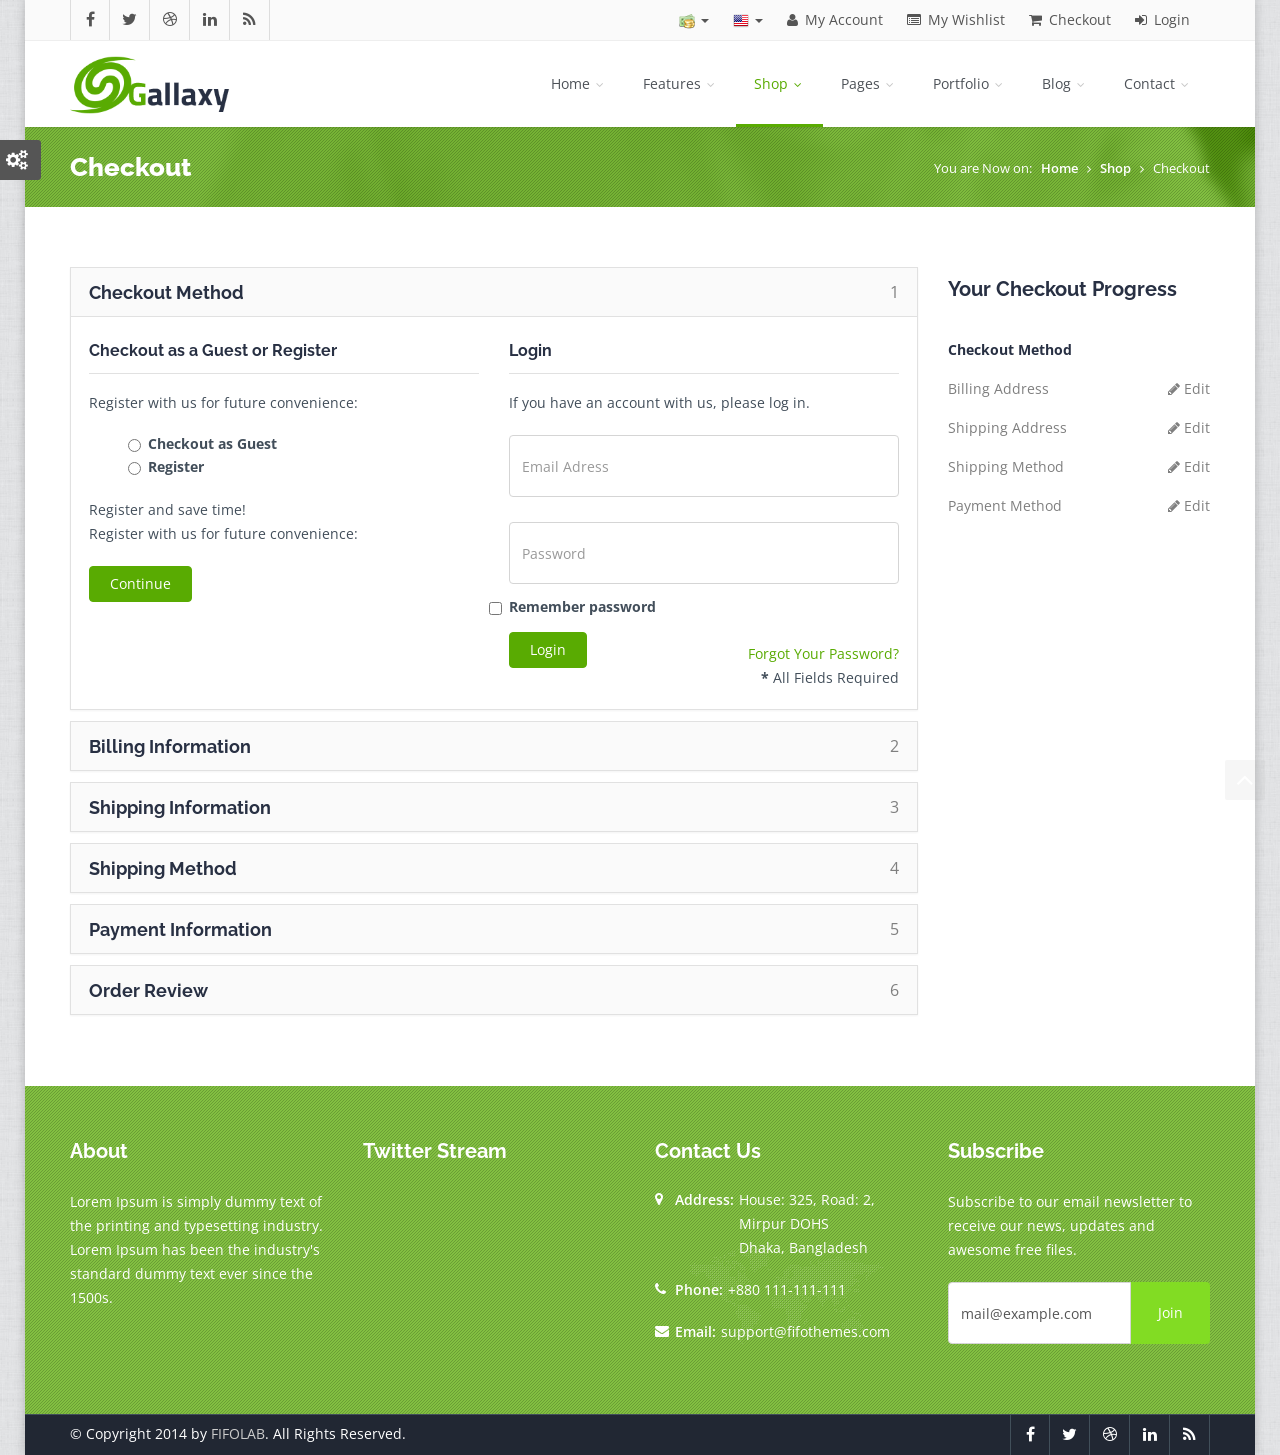
<file: checkout.html>
<!DOCTYPE html>
<!--[if IE 8]>          <html class="ie ie8"> <![endif]-->
<!--[if IE 9]>          <html class="ie ie9"> <![endif]-->
<!--[if gt IE 9]><!-->  
<html> 
	<!--<![endif]-->
    <head>
        <meta charset="utf-8">
        <title>Checkout | Gallaxy Responsive HTML5/CSS3 Template | FIFO THEMES</title>
        <meta name="description" content="Gallaxy Responsive HTML5/CSS3 Template from FIFOTHEMES.COM">
        <meta name="author" content="FIFOTHEMES.COM">
        <!-- Mobile Metas -->
        <meta name="viewport" content="width=device-width, initial-scale=1.0">
        <!-- Google Fonts -->
        <link href='http://fonts.googleapis.com/css?family=Open+Sans:400,300,600,700,800' rel='stylesheet' type='text/css'>
        <link href='http://fonts.googleapis.com/css?family=Raleway:100,200,300,700,800,900' rel='stylesheet' type='text/css'>
        <!-- Library CSS -->
        <link rel="stylesheet" href="css/bootstrap.css">
        <link rel="stylesheet" href="css/bootstrap-theme.css">
        <link rel="stylesheet" href="css/fonts/font-awesome/css/font-awesome.css">
        <link rel="stylesheet" href="css/animations.css" media="screen">
        <link rel="stylesheet" href="css/superfish.css" media="screen">
        <link rel="stylesheet" href="css/team-member.css" media="screen">
        <link rel="stylesheet" href="css/prettyPhoto.css" media="screen">
        <!-- Theme CSS -->
        <link rel="stylesheet" href="css/style.css">
        <!-- Skin -->
        <link rel="stylesheet" href="css/colors/green.css" class="colors">
        <!-- Responsive CSS -->
        <link rel="stylesheet" href="css/theme-responsive.css">
        <!-- Switcher CSS -->
        <link href="css/switcher.css" rel="stylesheet">
        <link href="css/spectrum.css" rel="stylesheet">
        <!-- Favicons -->
        <link rel="shortcut icon" href="img/ico/favicon.ico">
        <link rel="apple-touch-icon" href="img/ico/apple-touch-icon.png">
        <link rel="apple-touch-icon" sizes="72x72" href="img/ico/apple-touch-icon-72.png">
        <link rel="apple-touch-icon" sizes="114x114" href="img/ico/apple-touch-icon-114.png">
        <link rel="apple-touch-icon" sizes="144x144" href="img/ico/apple-touch-icon-144.png">
        <!-- The HTML5 shim, for IE6-8 support of HTML5 elements -->
        <!--[if lt IE 9]>
        <script src="//html5shim.googlecode.com/svn/trunk/html5.js"></script>
        <script src="js/respond.min.js"></script>
        <![endif]-->
        <!--[if IE]>
        <link rel="stylesheet" href="css/ie.css">
        <![endif]-->
    </head>
    <body class="boxed page">
        <div class="page-mask">
            <div class="page-loader">
                <div class="spinner"></div>
                Loading...
            </div>
        </div>
        <div class="wrap">
            <!-- Header -->
            <header id="header">
                <!-- Header Top Bar -->
                <div class="top-bar">
                    <div class="slidedown collapse">
                        <div class="container">
                            <div class="pull-left">
                                <ul class="social pull-left">
                                    <li class="facebook"><a href="#"><i class="fa fa-facebook"></i></a></li>
                                    <li class="twitter"><a href="#"><i class="fa fa-twitter"></i></a></li>
                                    <li class="dribbble"><a href="#"><i class="fa fa-dribbble"></i></a></li>
                                    <li class="linkedin"><a href="#"><i class="fa fa-linkedin"></i></a></li>
                                    <li class="rss"><a href="#"><i class="fa fa-rss"></i></a></li>
                                </ul>
                            </div>
                            <div class="phone-login pull-right">
                                <!-- Currency Selector -->
                                <div class="btn-group currency btn-select">
                                    <a href="#" data-toggle="dropdown" role="button" class="dropdown-toggle">
                                    <span class="hidden-xs"><img src="img/shop/currency.png" alt=""></span><span class="visible-xs"><img src="img/shop/currency.png" alt=""></span>
                                    <span class="caret"></span>
                                    </a>
                                    <ul class="dropdown-menu">
                                        <li><a href="#"><img alt="" src="img/shop/flags/USA.png"> USD</a></li>
                                        <li><a href="#"><img alt="" src="img/shop/flags/France.png"> EURO</a></li>
                                        <li><a href="#"><img alt="" src="img/shop/flags/Bangladesh.png"> BDT</a></li>
                                    </ul>
                                </div>
                                <!-- /Currency Selector -->
                                <!-- Language Selector -->
                                <div class="btn-group language btn-select">
                                    <a href="#" data-toggle="dropdown" role="button" class="dropdown-toggle">
                                    <span class="hidden-xs"><img src="img/shop/flags/USA.png" alt=""></span><span class="visible-xs"><img src="img/shop/flags/USA.png" alt=""></span>
                                    <span class="caret"></span>
                                    </a>
                                    <ul class="dropdown-menu">
                                        <li><a href="#"><img alt="" src="img/shop/flags/USA.png"> English</a></li>
                                        <li><a href="#"><img alt="" src="img/shop/flags/France.png"> France</a></li>
                                        <li><a href="#"><img alt="" src="img/shop/flags/Germany.png"> Germany</a></li>
                                    </ul>
                                </div>
                                <!-- /Language Selector -->
                                <a href="my-account.html"><i class="fa fa-user"></i> My Account</a>
                                <a href="#"><i class="fa fa-list-alt"></i> My Wishlist</a>
                                <a href="checkout.html"><i class="fa fa-shopping-cart"></i> Checkout</a>
                                <a href="#" data-toggle="modal" data-target="#loginModal"><i class="fa fa-sign-in"></i> Login</a>
                            </div>
                        </div>
                    </div>
                </div>
                <!-- /Header Top Bar -->
                <!-- Main Header -->
                <div class="main-header">
                    <div class="container">
                        <!-- TopNav -->
                        <div class="topnav navbar-header">
                            <a class="navbar-toggle down-button" data-toggle="collapse" data-target=".slidedown">
                            <i class="fa fa-angle-down icon-current"></i>
                            </a> 
                        </div>
                        <!-- /TopNav-->
                        <!-- Logo -->
                        <div class="logo pull-left">
                            <h1>
                                <a href="index.html">
                                <img class="logo-color" src="img/logos/logo_green.png" alt="gallaxy" width="160" height="60">
                                </a>
                            </h1>
                        </div>
                        <!-- /Logo -->
                        <!-- Mobile Menu -->
                        <div class="mobile navbar-header">
                            <a class="navbar-toggle" data-toggle="collapse" href=".navbar-collapse">
                            <i class="fa fa-bars fa-2x"></i>
                            </a> 
                        </div>
                        <!-- /Mobile Menu -->
                        <!-- Menu Start -->
                        <nav class="collapse navbar-collapse menu">
                            <ul class="nav navbar-nav sf-menu">
                                <li>
                                    <a href="#">
                                    Home
                                    <span class="sf-sub-indicator">
                                    <i class="fa fa-angle-down "></i>
                                    </span>
                                    </a>
                                    <ul>
                                        <li><a href="index.html" class="sf-with-ul">Home </a></li>
                                        <li><a href="index-2.html" class="sf-with-ul">Home 2</a></li>
                                        <li><a href="index-shop.html" class="sf-with-ul">Home Shop</a></li>
                                    </ul>
                                </li>
                                <li>
                                    <a href="#" class="sf-with-ul">
                                    Features 
                                    <span class="sf-sub-indicator">
                                    <i class="fa fa-angle-down "></i>
                                    </span>
                                    </a>
                                    <ul>
                                        <li><a href="shortcodes.html" class="sf-with-ul">Shortcodes</a></li>
                                        <li><a href="components.html" class="sf-with-ul">Components</a></li>
                                        <li><a href="icons.html" class="sf-with-ul">Icons</a></li>
                                        <li><a href="columns.html" class="sf-with-ul">Columns</a></li>
                                        <li><a href="pricing-table.html" class="sf-with-ul">Pricing Tables</a></li>
                                        <li>
                                            <a href="#" class="sf-with-ul"> 
                                            Third Level Menu 
                                            <span class="sf-sub-indicator pull-right">
                                            <i class="fa fa-angle-right "></i>
                                            </span>
                                            </a>
                                            <ul>
                                                <li><a href="#" class="sf-with-ul">Menu Item</a></li>
                                                <li><a href="#" class="sf-with-ul">Menu Item</a></li>
                                                <li><a href="#" class="sf-with-ul">Menu Item</a></li>
                                            </ul>
                                        </li>
                                    </ul>
                                </li>
                                <li>
                                    <a id="current" href="#" class="sf-with-ul">
                                    Shop 
                                    <span class="sf-sub-indicator">
                                    <i class="fa fa-angle-down "></i>
                                    </span>
                                    </a>
                                    <ul>
                                        <li>
                                            <a href="#" class="sf-with-ul"> 
                                            Products
                                            <span class="sf-sub-indicator pull-right">
                                            <i class="fa fa-angle-right "></i>
                                            </span>
                                            </a>
                                            <ul>
                                                <li><a href="shop.html" class="sf-with-ul">Products</a></li>
                                                <li><a href="shop-left-sidebar.html" class="sf-with-ul">Left Sidebar Products</a></li>
                                                <li><a href="shop-right-sidebar.html" class="sf-with-ul">Right Sidebar Products</a></li>
                                            </ul>
                                        </li>
                                        <li><a href="product-view.html" class="sf-with-ul">Product View</a></li>
                                        <li><a href="shoping-cart.html" class="sf-with-ul">Shoping Cart</a></li>
                                        <li><a href="checkout.html" class="sf-with-ul">Proceed to Checkout</a></li>
                                        <li>
                                            <a href="#" class="sf-with-ul"> 
                                            My Account
                                            <span class="sf-sub-indicator pull-right">
                                            <i class="fa fa-angle-right "></i>
                                            </span>
                                            </a>
                                            <ul>
                                                <li><a href="my-account.html" class="sf-with-ul">My Account</a></li>
                                                <li><a href="my-account-information.html" class="sf-with-ul">My Account Information</a></li>
                                                <li><a href="my-address.html" class="sf-with-ul">My Address</a></li>
                                                <li><a href="my-orders.html" class="sf-with-ul">My Orders</a></li>
                                            </ul>
                                        </li>
                                        <li><a href="confirmation.html" class="sf-with-ul">Confirmation Page</a></li>
                                        <li><a href="password-recovery.html" class="sf-with-ul">Password Recovery</a></li>
                                    </ul>
                                </li>
                                <li>
                                    <a href="#" class="sf-with-ul">
                                    Pages
                                    <span class="sf-sub-indicator">
                                    <i class="fa fa-angle-down "></i>
                                    </span>
                                    </a>
                                    <ul>
                                        <li>
                                            <a href="#" class="sf-with-ul">
                                            About
                                            <span class="sf-sub-indicator pull-right">
                                            <i class="fa fa-angle-right"></i>
                                            </span>
                                            </a>
                                            <ul>
                                                <li><a href="about-me.html" class="sf-with-ul">About Me</a></li>
                                                <li><a href="about.html" class="sf-with-ul">About Us</a></li>
                                                <li><a href="about-2.html" class="sf-with-ul">About Us Option</a></li>
                                            </ul>
                                        </li>
                                        <li>
                                            <a href="#" class="sf-with-ul">
                                            Services
                                            <span class="sf-sub-indicator pull-right">
                                            <i class="fa fa-angle-right"></i>
                                            </span>
                                            </a>
                                            <ul>
                                                <li><a href="services.html" class="sf-with-ul">Services</a></li>
                                                <li><a href="services-2.html" class="sf-with-ul">Services Option</a></li>
                                            </ul>
                                        </li>
                                        <li><a href="testimonials.html" class="sf-with-ul">Testimonials</a></li>
                                        <li><a href="full-width.html" class="sf-with-ul">Full Width Page</a></li>
                                        <li><a href="page-left-sidebar.html" class="sf-with-ul">Left Sidebar</a></li>
                                        <li><a href="page-right-sidebar.html" class="sf-with-ul">Right Sidebar</a></li>
                                        <li><a href="page-left-navigation.html" class="sf-with-ul">Left Navigation</a></li>
                                        <li><a href="page-right-navigation.html" class="sf-with-ul">Right Navigation</a></li>
                                        <li><a href="page-login.html" class="sf-with-ul">Login / Register</a></li>
                                        <li><a href="page-coming-soon.html" class="sf-with-ul">Coming Soon</a></li>
                                        <li>
                                            <a href="#" class="sf-with-ul">
                                            FAQ
                                            <span class="sf-sub-indicator pull-right">
                                            <i class="fa fa-angle-right "></i>
                                            </span>
                                            </a>
                                            <ul>
                                                <li><a href="faq.html" class="sf-with-ul">FAQ</a></li>
                                                <li><a href="faq-2.html" class="sf-with-ul">FAQ Option</a></li>
                                            </ul>
                                        </li>
                                        <li><a href="page-404.html" class="sf-with-ul">404 Page</a></li>
                                        <li><a href="sitemap.html" class="sf-with-ul">Sitemap</a></li>
                                    </ul>
                                </li>
                                <li>
                                    <a href="#" class="sf-with-ul">
                                    Portfolio
                                    <span class="sf-sub-indicator">
                                    <i class="fa fa-angle-down "></i>
                                    </span>
                                    </a>
                                    <ul>
                                        <li><a href="portfolio-two.html" class="sf-with-ul">2 Column</a></li>
                                        <li><a href="portfolio-three.html" class="sf-with-ul">3 Column</a></li>
                                        <li><a href="portfolio-four.html" class="sf-with-ul">4 Column</a></li>
                                        <li><a href="portfolio-full-width.html" class="sf-with-ul">Full Width</a></li>
                                        <li><a href="portfolio-single.html" class="sf-with-ul">Single Item Page</a></li>
                                        <li><a href="portfolio-single-big.html" class="sf-with-ul">Single Large Item Page</a></li>
                                    </ul>
                                </li>
                                <li>
                                    <a href="#" class="sf-with-ul">
                                    Blog
                                    <span class="sf-sub-indicator">
                                    <i class="fa fa-angle-down "></i>
                                    </span>
                                    </a>
                                    <ul>
                                        <li><a href="blog-left-sidebar.html" class="sf-with-ul">Left Sidebar Blog</a></li>
                                        <li><a href="blog-right-sidebar.html" class="sf-with-ul">Right Sidebar Blog</a></li>
                                        <li><a href="blog-full-width.html" class="sf-with-ul">Blog Full Width</a></li>
                                        <li><a href="single-post.html" class="sf-with-ul">Single Post</a></li>
                                    </ul>
                                </li>
                                <li>
                                    <a href="#">
                                    Contact
                                    <span class="sf-sub-indicator">
                                    <i class="fa fa-angle-down"></i>
                                    </span>
                                    </a>
                                    <ul>
                                        <li><a href="contact.html" class="sf-with-ul">Contact</a></li>
                                        <li><a href="contact-2.html" class="sf-with-ul">Contact Option</a></li>
                                        <li><a href="contact-3.html" class="sf-with-ul">Contact Option 2</a></li>
                                    </ul>
                                </li>
                            </ul>
                        </nav>
                        <!-- /Menu --> 
                    </div>
                </div>
                <!-- /Main Header -->
            </header>
            <!-- /Header --> 
            <!-- Main Section -->
            <section id="main">
                <div class="breadcrumb-wrapper">
                    <div class="pattern-overlay">
                        <div class="container">
                            <div class="row">
                                <div class="col-lg-6 col-md-6 col-xs-12 col-sm-6">
                                    <h2 class="title">Checkout</h2>
                                </div>
                                <div class="col-lg-6 col-md-6 col-xs-12 col-sm-6">
                                    <div class="breadcrumbs pull-right">
                                        <ul>
                                            <li>You are Now on:</li>
                                            <li><a href="index.html">Home</a></li>
                                            <li><a href="shop.html">Shop</a></li>
                                            <li>Checkout</li>
                                        </ul>
                                    </div>
                                </div>
                            </div>
                        </div>
                    </div>
                </div>
                <!-- Main Content -->
                <div class="content margin-top60 margin-bottom60">
                    <div class="container">
                        <div class="row">
                            <!-- Content -->
                            <div class="content col-sm-9 col-md-9">
                                <!-- check out steps -->
                                <ul id="checkoutsteps" class="clearfix panel-group">
                                    <!-- Panel 1 -->
                                    <li class="panel">
                                        <a href="#step-1" class="step-title" data-parent="#checkoutsteps" data-toggle="collapse">
                                            <div class="number">1</div>
                                            <h6>Checkout Method</h6>
                                        </a>
                                        <div id="step-1" class="collapse in">
                                            <div class="step-content">
                                                <div class="row">
                                                    <div class="col-sm-6 col-md-6 bottom-padding-mobile">
                                                        <h3 class="title">Checkout as a Guest or Register</h3>
                                                        <p>Register with us for future convenience:</p>
                                                        <div class="register-radio">
                                                            <label class="radio"><input type="radio" name="register"> Checkout as Guest</label>
                                                            <label class="radio"><input type="radio" name="register"> Register</label>
                                                        </div>
                                                        <p>Register and save time!<br> Register with us for future convenience:</p>
                                                        <div class="buttons-box clearfix">
                                                            <button type="button" class="btn btn-color ">Continue</button>
                                                        </div>
                                                    </div>
                                                    <div class="col-sm-6 col-md-6">
                                                        <h3 class="title">Login</h3>
                                                        <p>If you have an account with us, please log in.</p>
                                                        <form class="checkout-login">
                                                            <input class="form-control" placeholder="Email Adress" type="email">    
                                                            <input class="last form-control" placeholder="Password" type="password">
                                                            <label class="checkbox">
                                                            <input type="checkbox"> Remember password
                                                            </label>
                                                        </form>
                                                        <!-- /checkout-login -->
                                                        <div class="clearfix"></div>
                                                        <div class="buttons-box clearfix">
                                                            <button type="button" class="btn btn-color">Login</button>
                                                            <a href="#" class="forgot">Forgot Your Password?</a>
                                                            <span class="required"><b>*</b> All Fields Required</span>
                                                        </div>
                                                        <!-- /buttons-box -->
                                                    </div>
                                                </div>
                                            </div>
                                        </div>
                                    </li>
                                    <!-- /Panel 1 -->
                                    <!-- Panel 2 -->
                                    <li class="panel">
                                        <a href="#step-2" class="collapsed step-title" data-parent="#checkoutsteps" data-toggle="collapse">
                                            <div class="number">2</div>
                                            <h6>Billing Information</h6>
                                        </a>
                                        <div id="step-2" class="collapse">
                                            <div class="step-content">
                                                <form class="row no-margin">
                                                    <div class="col-sm-6 col-md-6">
                                                        <input class="form-control" placeholder="First Name" type="text">
                                                    </div>
                                                    <div class="col-sm-6 col-md-6">
                                                        <input class="form-control" placeholder="Last Name" type="text">
                                                    </div>
                                                    <div class="clearfix"></div>
                                                    <div class="col-sm-6 col-md-6">
                                                        <input class="form-control" placeholder="Company" type="text">
                                                    </div>
                                                    <div class="col-sm-6 col-md-6">
                                                        <input class="form-control" placeholder="Email Address" type="text">
                                                    </div>
                                                    <div class="clearfix"></div>
                                                    <div class="col-sm-6 col-md-6">
                                                        <input class="form-control" placeholder="Address" type="text">
                                                    </div>
                                                    <div class="col-sm-6 col-md-6">
                                                        <input class="form-control" placeholder="City" type="text">
                                                    </div>
                                                    <div class="clearfix"></div>
                                                    <div class="col-sm-6 col-md-6">
                                                        <input class="form-control" placeholder="Telephone" type="text">
                                                    </div>
                                                    <div class="col-sm-6 col-md-6">
                                                        <input class="form-control" placeholder="Fax" type="text">
                                                    </div>
                                                    <div class="clearfix"></div>
                                                    <div class="col-sm-6 col-md-6">
                                                        <input class="form-control" placeholder="Password" type="text">
                                                    </div>
                                                    <div class="col-sm-6 col-md-6">
                                                        <input class="form-control" placeholder="Confirm Password" type="text">
                                                    </div>
                                                    <div class="clearfix"></div>
                                                    <div class="col-sm-12 buttons-box text-right">
                                                        <button type="button" class="btn btn-color">Continue</button>
                                                        <span class="required"><b>*</b> All Fields Required</span>
                                                    </div>
                                                </form>
                                            </div>
                                        </div>
                                    </li>
                                    <!-- /Panel 2 -->
                                    <!-- Panel 3 -->
                                    <li class="panel">
                                        <a href="#step-3" class="collapsed step-title" data-parent="#checkoutsteps" data-toggle="collapse">
                                            <div class="number">3</div>
                                            <h6>Shipping Information</h6>
                                        </a>
                                        <div id="step-3" class="collapse">
                                            <div class="step-content">
                                                <form class="row no-margin">
                                                    <div class="col-sm-6 col-md-6">
                                                        <input class="form-control" placeholder="First Name" type="text">
                                                    </div>
                                                    <div class="col-sm-6 col-md-6">
                                                        <input class="form-control" placeholder="Last Name" type="text">
                                                    </div>
                                                    <div class="clearfix"></div>
                                                    <div class="col-sm-6 col-md-6">
                                                        <input class="form-control" placeholder="Company" type="text">
                                                    </div>
                                                    <div class="col-sm-6 col-md-6">
                                                        <input class="form-control" placeholder="Telephone" type="text">
                                                    </div>
                                                    <div class="clearfix"></div>
                                                    <div class="col-sm-6 col-md-6">
                                                        <input class="form-control" placeholder="Address" type="text">
                                                    </div>
                                                    <div class="col-sm-6 col-md-6">
                                                        <input class="form-control" placeholder="City" type="text">
                                                    </div>
                                                    <div class="clearfix"></div>
                                                    <div class="col-sm-6 col-md-6">
                                                        <input class="form-control" placeholder="Zip/Postal code" type="text">
                                                    </div>
                                                    <div class="col-sm-6 col-md-6">
                                                        <select class="form-control">
                                                            <option>USA</option>
                                                            <option>Bangladesh</option>
                                                            <option>UK</option>
                                                            <option>Canada</option>
                                                            <option>China</option>
                                                            <option>Japan</option>
                                                            <option>France</option>
                                                        </select>
                                                    </div>
                                                    <div class="clearfix"></div>
                                                    <div class="col-sm-12 buttons-box text-right">
                                                        <button type="button" class="btn btn-color">Continue</button>
                                                        <span class="required"><b>*</b> Required Field</span>
                                                    </div>
                                                </form>
                                            </div>
                                        </div>
                                    </li>
                                    <!-- /Panel 3 -->
                                    <!-- Panel 4 -->
                                    <li class="panel">
                                        <a href="#step-4" class="collapsed step-title" data-parent="#checkoutsteps" data-toggle="collapse">
                                            <div class="number">4</div>
                                            <h6>Shipping Method</h6>
                                        </a>
                                        <div id="step-4" class="collapse">
                                            <div class="step-content">
                                                <form class="no-margin">
                                                    <h5>Flat Rate</h5>
                                                    <div class="radio">
                                                        <label>
                                                        <input type="radio" name="optionsRadios" id="optionsRadios1" value="option1" checked>
                                                        Fixed <strong>$5.00</strong>
                                                        </label>
                                                    </div>
                                                    <button type="button" class="btn btn-color">Continue</button>
                                                </form>
                                            </div>
                                        </div>
                                    </li>
                                    <!-- /Panel 4 -->
                                    <!-- Panel 5 -->
                                    <li class="panel">
                                        <a href="#step-5" class="collapsed step-title" data-parent="#checkoutsteps" data-toggle="collapse">
                                            <div class="number">5</div>
                                            <h6>Payment Information</h6>
                                        </a>
                                        <div id="step-5" class="collapse">
                                            <div class="step-content">
                                                <form>
                                                    <div>
                                                        <label class="radio"><input type="radio" name="register"> Checkout as Guest</label>
                                                        <label class="radio"><input type="radio" name="register"> Register</label>
                                                    </div>
                                                </form>
                                                <div class="buttons-box text-right">
                                                    <button type="button" class="btn btn-color">Continue</button>
                                                    <span class="required"><b>*</b> Required Field</span>
                                                </div>
                                            </div>
                                        </div>
                                    </li>
                                    <!-- /Panel 5 -->
                                    <!-- Panel 6 -->
                                    <li class="panel">
                                        <a href="#step-6" class="collapsed step-title" data-parent="#checkoutsteps" data-toggle="collapse">
                                            <div class="number">6</div>
                                            <h6>Order Review</h6>
                                        </a>
                                        <div id="step-6" class="collapse">
                                            <div class="step-content">
                                                <div class="table-responsive">
                                                    <table class="table table-bordered table-striped">
                                                        <thead>
                                                            <tr>
                                                                <th>Product Name</th>
                                                                <th>Price</th>
                                                                <th>Qty</th>
                                                                <th>Subtotal</th>
                                                            </tr>
                                                        </thead>
                                                        <tbody>
                                                            <tr>
                                                                <td>Asus Laptop</td>
                                                                <td>$500</td>
                                                                <td>1</td>
                                                                <td>$500.00</td>
                                                            </tr>
                                                            <tr>
                                                                <td>Walton Tv</td>
                                                                <td>$500.00</td>
                                                                <td>1</td>
                                                                <td>$500.00</td>
                                                            </tr>
                                                            <tr>
                                                                <td colspan="3">Subtotal</td>
                                                                <td>$1000.00</td>
                                                            </tr>
                                                            <tr>
                                                                <td colspan="3">Shipping & Handling (Flat Rate - Fixed)</td>
                                                                <td>$5.00</td>
                                                            </tr>
                                                            <tr>
                                                                <td colspan="3">Grand Total</td>
                                                                <td>$1005.00</td>
                                                            </tr>
                                                        </tbody>
                                                    </table>
                                                </div>
                                                <button type="button" class="btn btn-color">Place Order</button>
                                            </div>
                                        </div>
                                    </li>
                                    <!-- /Panel 6 -->
                                </ul>
                                <!-- /check out steps -->
                            </div>
                            <!-- /content -->
                            <!-- sidebar -->
                            <div id="sidebar" class="col-sm-3 col-md-3 sidebar checkout-progress">
                                <aside class="widget">
                                    <header>
                                        <h3 class="title">Your Checkout Progress</h3>
                                    </header>
                                    <ul class="progress-list">
                                        <li class="active"><a href="#" class="edit"><i class="fa fa-pencil"></i> Edit</a>Checkout Method</li>
                                        <li><a href="#" class="edit"><i class="fa fa-pencil"></i> Edit</a>Billing Address</li>
                                        <li><a href="#" class="edit"><i class="fa fa-pencil"></i> Edit</a>Shipping Address</li>
                                        <li><a href="#" class="edit"><i class="fa fa-pencil"></i> Edit</a>Shipping Method</li>
                                        <li><a href="#" class="edit"><i class="fa fa-pencil"></i> Edit</a>Payment Method</li>
                                    </ul>
                                </aside>
                            </div>
                            <!-- /sidebar -->
                        </div>
                    </div>
                </div>
                <!-- /Main Content -->
            </section>
            <!-- /Main Section -->
            <!-- Footer Start -->
            <footer id="footer">
                <div class="pattern-overlay">
                    <!-- Footer Top Start -->
                    <div class="footer-top">
                        <div class="container">
                            <div class="row">
                                <section class="col-lg-3 col-md-3 col-xs-12 col-sm-3 footer-one">
                                    <h3 class="light">About</h3>
                                    <p> 
                                        Lorem Ipsum is simply dummy text of the printing and typesetting industry. Lorem Ipsum has been the industry's standard dummy text ever since the 1500s. 
                                    </p>
                                </section>
                                <section class="col-lg-3 col-md-3 col-xs-12 col-sm-3 footer-two">
                                    <h3 class="light">Twitter Stream</h3>
                                    <ul id="tweets">
                                    </ul>
                                </section>
                                <section class="col-lg-3 col-md-3 col-xs-12 col-sm-3 footer-three">
                                    <h3 class="light">Contact Us</h3>
                                    <ul class="contact-us">
                                        <li>
                                            <i class="fa fa-map-marker"></i>
                                            <p> 
                                                <strong class="contact-pad">Address:</strong> House: 325, Road: 2,<br> Mirpur DOHS <br>
                                                Dhaka, Bangladesh 
                                            </p>
                                        </li>
                                        <li>
                                            <i class="fa fa-phone"></i>
                                            <p><strong>Phone:</strong> +880 111-111-111</p>
                                        </li>
                                        <li>
                                            <i class="fa fa-envelope"></i>
                                            <p><strong>Email:</strong><a href="mailto:support@fifothemes.com">support@fifothemes.com</a></p>
                                        </li>
                                    </ul>
                                </section>
                                <section class="col-lg-3 col-md-3 col-xs-12 col-sm-3 footer-four">
                                    <h3 class="light">Subscribe</h3>
                                    <p>
                                        Subscribe to our email newsletter to receive our news, updates and awesome free files.
                                    </p>
                                    <form method="get" action="#">
                                        <div class="input-group">
                                            <input type="text" value="mail@example.com" onfocus="if(this.value=='mail@example.com')this.value='';" onblur="if(this.value=='')this.value='mail@example.com';" class="subscribe form-control">
                                            <span class="input-group-btn">
                                            <button class="btn subscribe-btn" type="button">Join</button>
                                            </span>
                                        </div>
                                        <!-- /input-group -->
                                    </form>
                                </section>
                            </div>
                        </div>
                    </div>
                    <!-- Footer Top End --> 
                    <!-- Footer Bottom Start -->
                    <div class="footer-bottom">
                        <div class="container">
                            <div class="row">
                                <div class="col-lg-6 col-md-6 col-xs-12 col-sm-6 ">
                                    <p class="credits">&copy; Copyright 2014 by <a href="#">FIFOLAB</a>. All Rights Reserved. </p>
                                </div>
                                <div class="col-lg-6 col-md-6 col-xs-12 col-sm-6 ">
                                    <ul class="social social-icons-footer-bottom">
                                        <li class="facebook"><a href="#" data-toggle="tooltip" title="Facebook"><i class="fa fa-facebook"></i></a></li>
                                        <li class="twitter"><a href="#" data-toggle="tooltip" title="Twitter"><i class="fa fa-twitter"></i></a></li>
                                        <li class="dribbble"><a href="#" data-toggle="tooltip" title="Dribble"><i class="fa fa-dribbble"></i></a></li>
                                        <li class="linkedin"><a href="#" data-toggle="tooltip" title="LinkedIn"><i class="fa fa-linkedin"></i></a></li>
                                        <li class="rss"><a href="#" data-toggle="tooltip" title="Rss"><i class="fa fa-rss"></i></a></li>
                                    </ul>
                                </div>
                            </div>
                        </div>
                    </div>
                    <!-- Footer Bottom End --> 
                    <!-- /Footer Bottom --> 
                </div>
            </footer>
            <!-- Modal -->
            <section id="modals">
                <!-- Login Modal -->
                <div class="modal login fade" id="loginModal" tabindex="-1" role="dialog" aria-labelledby="loginModal" aria-hidden="true">
                    <div class="modal-dialog">
                        <div class="modal-content">
                            <div class="modal-header">
                                <h2 class="form-signin-heading modal-title" id="myModalLabel">Login</h2>
                            </div>
                            <form method="post" id="login">
                                <div class="modal-body">
                                    <fieldset>
                                        <div class="row">
                                            <div class="col-lg-12 col-md-12 col-sm-12 col-xs-12">
                                                <input class="form-control" id="username" name="username" type="text" placeholder="Username" value="" required>
                                            </div>
                                        </div>
                                        <div class="row">
                                            <div class="col-lg-12 col-md-12 col-sm-12 col-xs-12">
                                                <input class="form-control" type="email" id="email" name="email" placeholder="Email" value="" required>
                                            </div>
                                        </div>
                                    </fieldset>
                                </div>
                                <div class="modal-footer">
                                    <a href="password-recovery.html" class="pull-left">(Lost Password?)</a>
                                    <button type="button" class="btn btn-default" data-dismiss="modal">Close</button>
                                    <button type="button" class="btn btn-color">Login</button>
                                </div>
                            </form>
                        </div>
                    </div>
                </div>
                <!-- /Logan Modal -->
                <!-- Registration Modal -->
                <div class="modal register fade" id="registrationModal" tabindex="-1" role="dialog" aria-labelledby="registrationModal" aria-hidden="true">
                    <div class="modal-dialog">
                        <div class="modal-content">
                            <div class="modal-header">
                            <h2 class="form-signin-heading modal-title" id="registrationModalLabel">Create a new account</h2>
                        </div>
                        <form method="post" id="registration">
                                <div class="modal-body">
                                    <div class="row">
                                        <div class="form-group">
                                            <div class="col-md-6">
                                                <input type="text" value="" class="form-control" placeholder="First Name">
                                            </div>
                                            <div class="col-md-6">
                                                <input type="text" value="" class="form-control" placeholder="Last Name">
                                            </div>
                                        </div>
                                    </div>
                                    <div class="row">
                                        <div class="form-group">
                                            <div class="col-md-12">
                                                <input type="text" value="" class="form-control" placeholder="E-mail Address">
                                            </div>
                                        </div>
                                    </div>
                                    <div class="row">
                                        <div class="form-group">
                                            <div class="col-md-6">
                                                <input type="password" value="" class="form-control" placeholder="Password">
                                            </div>
                                            <div class="col-md-6">
                                                <input type="password" value="" class="form-control" placeholder="Re-enter Password">
                                            </div>
                                        </div>
                                    </div>
                                </div>
                                <div class="modal-footer">
                                    <button type="button" class="btn btn-default" data-dismiss="modal">Close</button>
                                    <button type="button" class="btn btn-color">Register</button>
                                </div>
                            </form>
                        </div>
                    </div>
                </div>
                <!-- /Registration Modal -->
            </section>
            <!-- Scroll To Top --> 
            <a href="#" class="scrollup"><i class="fa fa-angle-up"></i></a>
        </div>
        <!-- Wrap End -->
        <section id="style-switcher">
            <h2>Style Switcher <a href="#"><i class="fa fa-cogs"></i></a></h2>
            <div>
                <h3>Predefined Colors</h3>
                <ul class="colors">
                    <li><a title="Green" class="green" href="#"></a></li>
                    <li><a title="Blue" class="blue" href="#"></a></li>
                    <li><a title="Orange" class="orange" href="#"></a></li>
                    <li><a title="Purple" class="purple" href="#"></a></li>
                    <li><a title="Red" class="red" href="#"></a></li>
                    <li><a title="Magenta" class="magenta" href="#"></a></li>
                    <li><a title="Brown" class="brown" href="#"></a></li>
                    <li><a title="Gray" class="gray" href="#"></a></li>
                    <li><a title="Golden" class="golden" href="#"></a></li>
                    <li><a title="Teal" class="teal" href="#"></a></li>
                </ul>
                <h3>Layout Style</h3>
                <div class="layout-style">
                    <select id="layout-style">
                        <option value="1">Wide</option>
                        <option value="2">Boxed</option>
                    </select>
                </div>
                <h3>Header Color</h3>
                <div class="header-color">
                    <input type='text' class="header-bg" />
                </div>
                <h3>Footer Top Color</h3>
                <div class="header-color">
                    <input type='text' class="footer-bg" />
                </div>
                <h3>Footer Bottom Color</h3>
                <div class="header-color">
                    <input type='text' class="footer-bottom" />
                </div>
                <h3>Background Image</h3>
                <ul id="bg" class="colors bg">
                    <li><a class="bg1" href="#"></a></li>
                    <li><a class="bg2" href="#"></a></li>
                    <li><a class="bg3" href="#"></a></li>
                    <li><a class="bg4" href="#"></a></li>
                    <li><a class="bg5" href="#"></a></li>
                    <li><a class="bg6" href="#"></a></li>
                    <li><a class="bg7" href="#"></a></li>
                    <li><a class="bg8" href="#"></a></li>
                    <li><a class="bg9" href="#"></a></li>
                    <li><a class="bg10" href="#"></a></li>
                </ul>
            </div>
        </section>
        <!-- The Scripts -->
        <script src="js/jquery.min.js"></script>
        <script src="js/jquery-migrate-1.0.0.js"></script>
        <script src="js/jquery-ui.js"></script>
        <script src="js/bootstrap.js"></script>
        <script src="js/revolution-slider/js/jquery.themepunch.plugins.min.js"></script> 
        <script src="js/revolution-slider/js/jquery.themepunch.revolution.min.js"></script>
        <script src="js/jquery.parallax.js"></script>
        <script src="js/jquery.wait.js"></script>
        <script src="js/fappear.js"></script> 
        <script src="js/modernizr-2.6.2.min.js"></script>
        <script src="js/jquery.bxslider.min.js"></script>
        <script src="js/jquery.prettyPhoto.js"></script>
        <script src="js/superfish.js"></script>
        <script src="js/tweetMachine.js"></script>
        <script src="js/tytabs.js"></script>
        <script src="js/jquery.gmap.min.js"></script>
        <script src="js/jquery.sticky.js"></script>
        <script src="js/jquery.countTo.js"></script>
        <script src="js/jflickrfeed.js"></script>
        <script src="js/jquery.knob.js"></script>
        <script src="js/imagesloaded.pkgd.min.js"></script>
        <script src="http://maps.google.com/maps/api/js?sensor=false"></script>
        <script src="js/waypoints.min.js"></script>
        <script src="js/wow.js"></script>
        <script src="js/jquery.fitvids.js"></script>
        <script src="js/spectrum.js"></script>
        <script src="js/switcher.js"></script>
        <script src="js/custom.js"></script>
    </body>
</html>
</file>
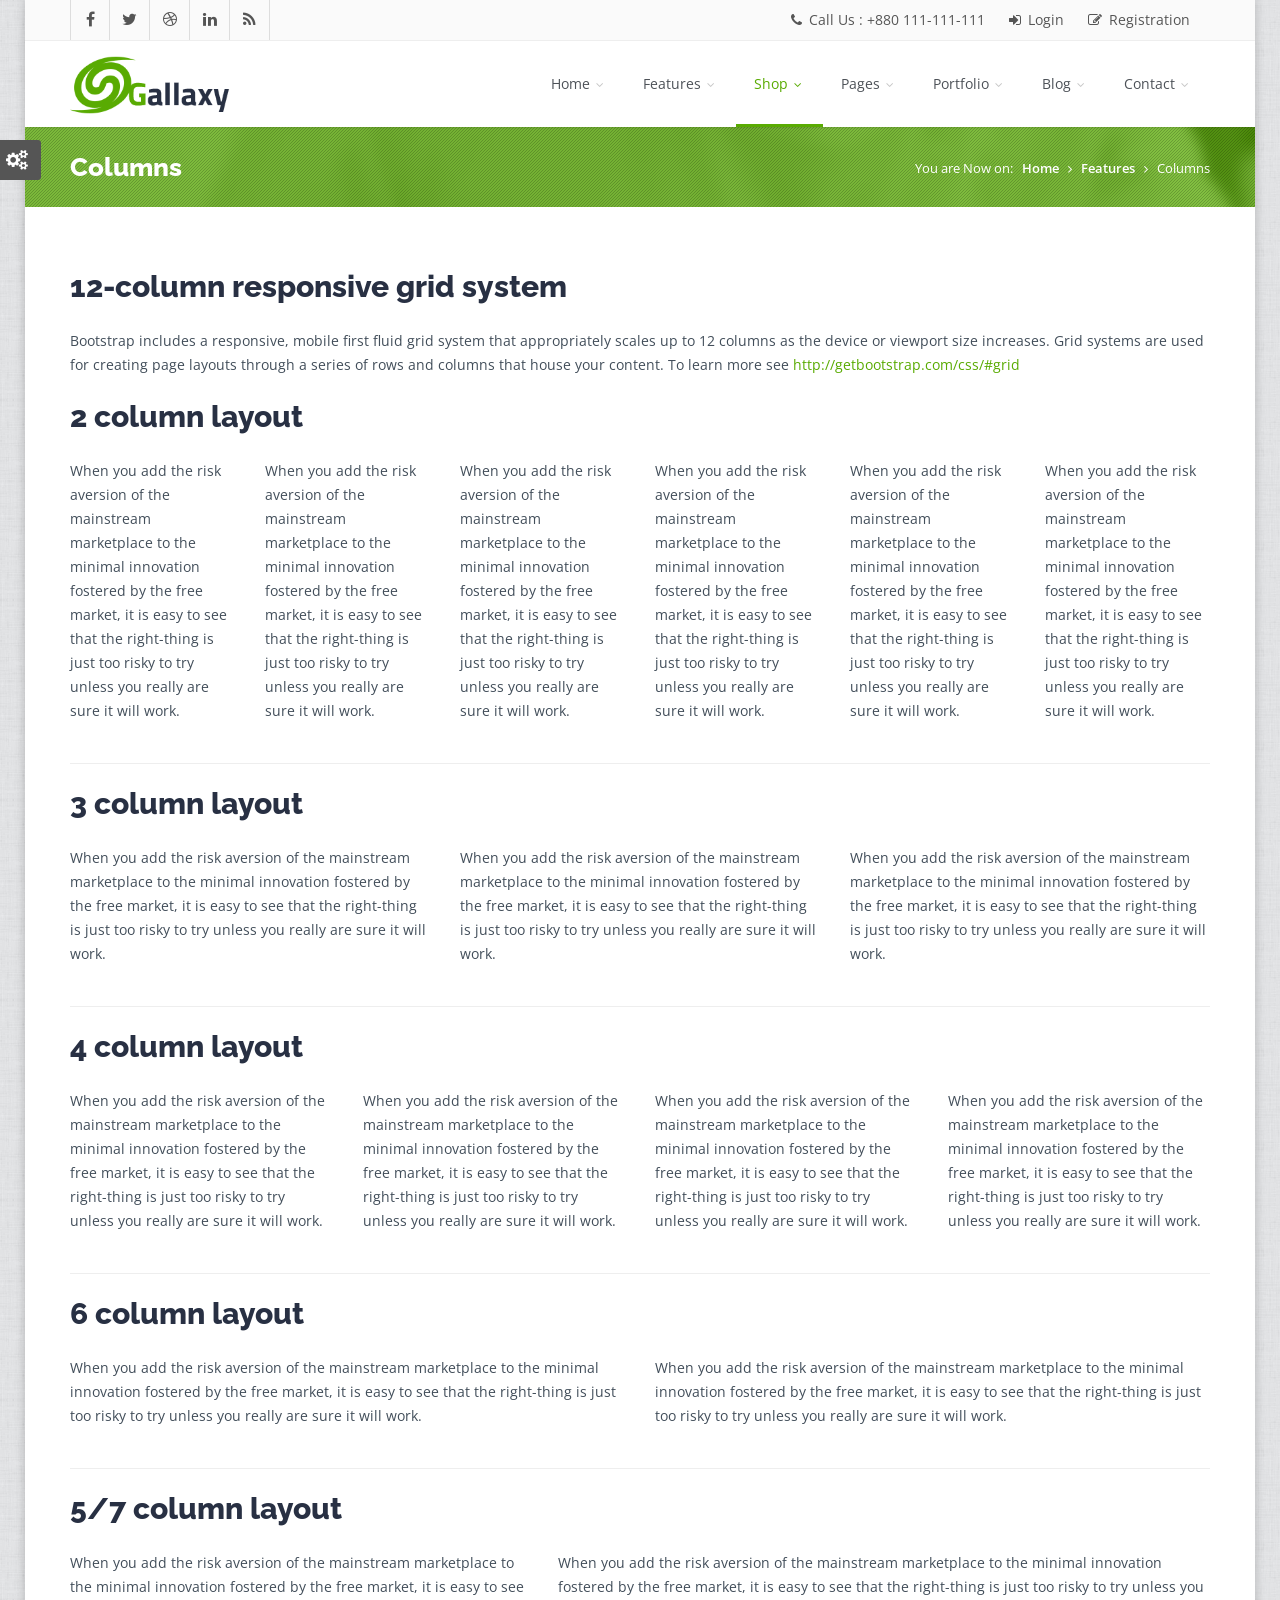
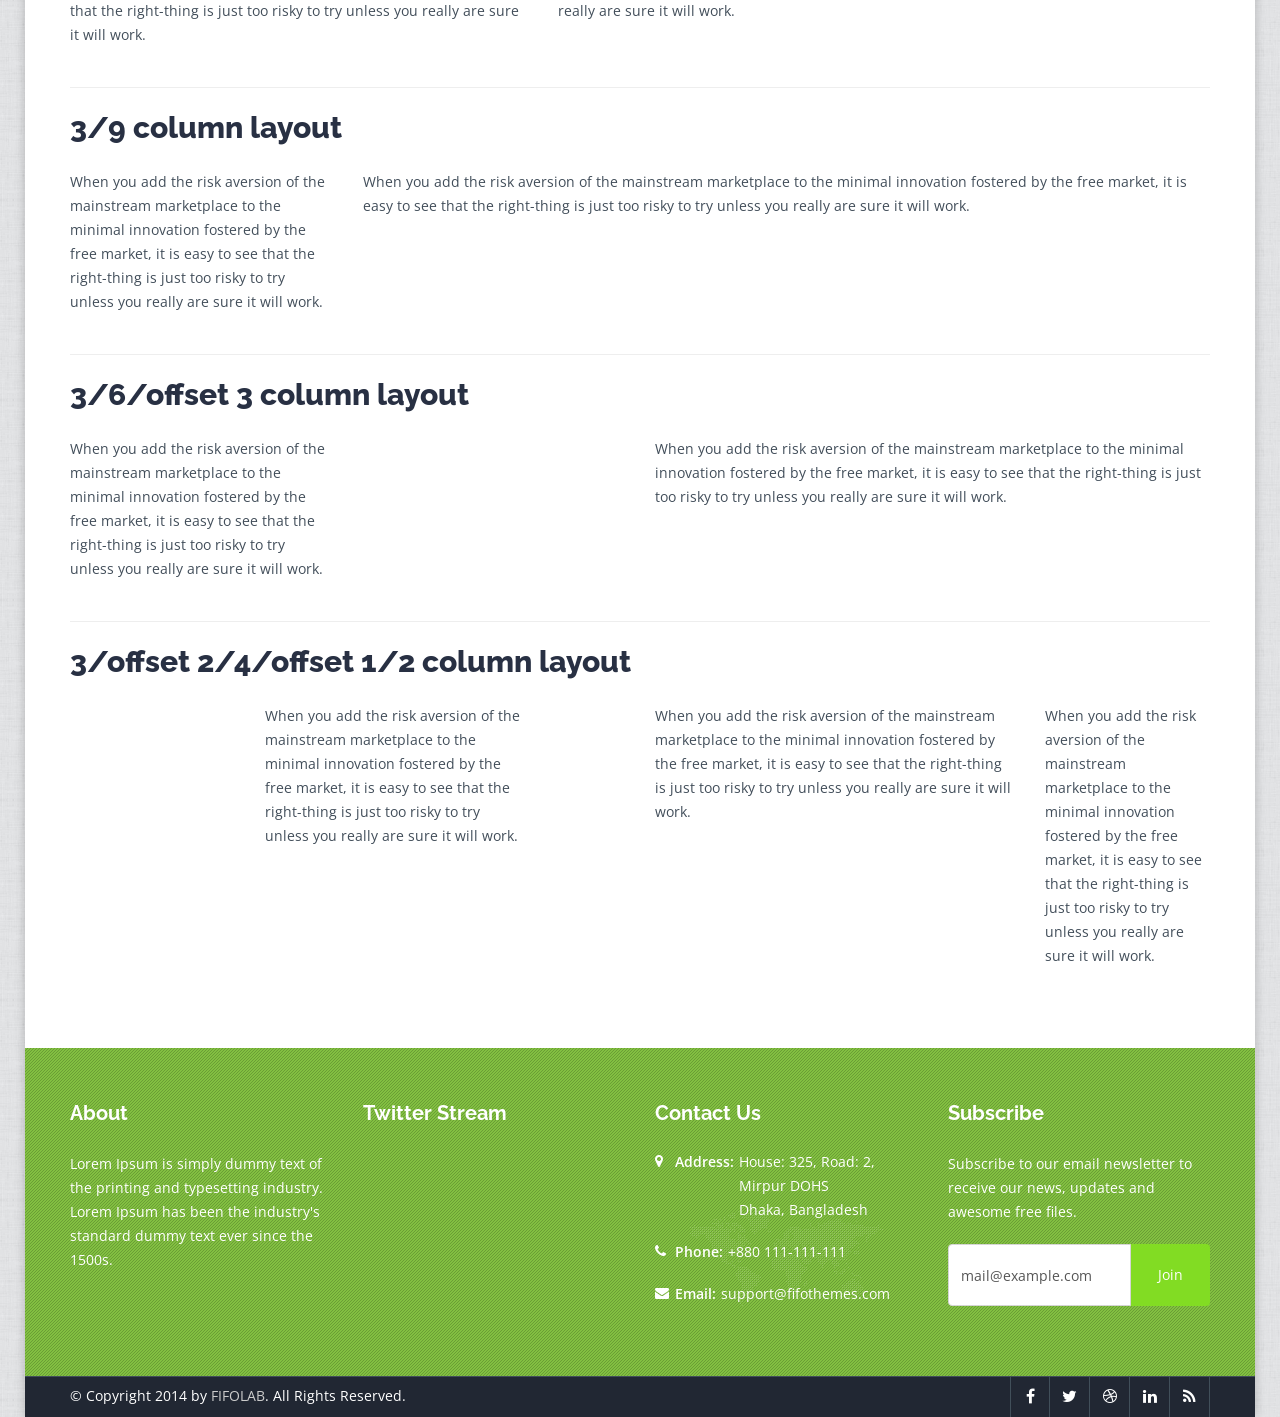
<file: columns.html>
<!DOCTYPE html>
<!--[if IE 8]>          <html class="ie ie8"> <![endif]-->
<!--[if IE 9]>          <html class="ie ie9"> <![endif]-->
<!--[if gt IE 9]><!-->  
<html> 
	<!--<![endif]-->
    <head>
        <meta charset="utf-8">
        <title>Columns | Gallaxy Responsive HTML5/CSS3 Template | FIFO THEMES</title>
        <meta name="description" content="Gallaxy Responsive HTML5/CSS3 Template from FIFOTHEMES.COM">
        <meta name="author" content="FIFOTHEMES.COM">
        <!-- Mobile Metas -->
        <meta name="viewport" content="width=device-width, initial-scale=1.0">
        <!-- Google Fonts -->
        <link href='http://fonts.googleapis.com/css?family=Open+Sans:400,300,600,700,800' rel='stylesheet' type='text/css'>
        <link href='http://fonts.googleapis.com/css?family=Raleway:100,200,300,700,800,900' rel='stylesheet' type='text/css'>
        <!-- Library CSS -->
        <link rel="stylesheet" href="css/bootstrap.css">
        <link rel="stylesheet" href="css/bootstrap-theme.css">
        <link rel="stylesheet" href="css/fonts/font-awesome/css/font-awesome.css">
        <link rel="stylesheet" href="css/animations.css" media="screen">
        <link rel="stylesheet" href="css/superfish.css" media="screen">
        <link rel="stylesheet" href="css/revolution-slider/css/settings.css" media="screen">
        <link rel="stylesheet" href="css/revolution-slider/css/extralayers.css" media="screen">
        <link rel="stylesheet" href="css/prettyPhoto.css" media="screen">
        <!-- Theme CSS -->
        <link rel="stylesheet" href="css/style.css">
        <!-- Skin -->
        <link rel="stylesheet" href="css/colors/green.css" class="colors">
        <!-- Responsive CSS -->
        <link rel="stylesheet" href="css/theme-responsive.css">
        <!-- Switcher CSS -->
        <link href="css/switcher.css" rel="stylesheet">
        <link href="css/spectrum.css" rel="stylesheet">
        <!-- Favicons -->
        <link rel="shortcut icon" href="img/ico/favicon.ico">
        <link rel="apple-touch-icon" href="img/ico/apple-touch-icon.png">
        <link rel="apple-touch-icon" sizes="72x72" href="img/ico/apple-touch-icon-72.png">
        <link rel="apple-touch-icon" sizes="114x114" href="img/ico/apple-touch-icon-114.png">
        <link rel="apple-touch-icon" sizes="144x144" href="img/ico/apple-touch-icon-144.png">
        <!-- The HTML5 shim, for IE6-8 support of HTML5 elements -->
        <!--[if lt IE 9]>
        <script src="//html5shim.googlecode.com/svn/trunk/html5.js"></script>
        <script src="js/respond.min.js"></script>
        <![endif]-->
        <!--[if IE]>
        <link rel="stylesheet" href="css/ie.css">
        <![endif]-->
    </head>
    <body class="boxed home">
        <div class="page-mask">
            <div class="page-loader">
                <div class="spinner"></div>
                Loading...
            </div>
        </div>
        <div class="wrap">
            <!-- Header Start -->
            <header id="header">
                <!-- Header Top Bar Start -->
                <div class="top-bar">
                    <div class="slidedown collapse">
                        <div class="container">
                            <div class="pull-left">
                                <ul class="social pull-left">
                                    <li class="facebook"><a href="#"><i class="fa fa-facebook"></i></a></li>
                                    <li class="twitter"><a href="#"><i class="fa fa-twitter"></i></a></li>
                                    <li class="dribbble"><a href="#"><i class="fa fa-dribbble"></i></a></li>
                                    <li class="linkedin"><a href="#"><i class="fa fa-linkedin"></i></a></li>
                                    <li class="rss"><a href="#"><i class="fa fa-rss"></i></a></li>
                                </ul>
                            </div>
                            <div class="phone-login pull-right">
                                <a><i class="fa fa-phone"></i> Call Us : +880 111-111-111</a>
                                <a href="#" data-toggle="modal" data-target="#loginModal"><i class="fa fa-sign-in"></i> Login</a>
                                <a href="#" data-toggle="modal" data-target="#registrationModal"><i class="fa fa-edit"></i> Registration</a>
                            </div>
                        </div>
                    </div>
                </div>
                <!-- Header Top Bar End -->
                <!-- Main Header Start -->
                <div class="main-header">
                    <div class="container">
                        <!-- TopNav Start -->
                        <div class="topnav navbar-header">
                            <a class="navbar-toggle down-button" data-toggle="collapse" data-target=".slidedown">
                            <i class="fa fa-angle-down icon-current"></i>
                            </a> 
                        </div>
                        <!-- TopNav End -->
                        <!-- Logo Start -->
                        <div class="logo pull-left">
                            <h1>
                                <a href="index.html">
                                <img class="logo-color" src="img/logos/logo_green.png" alt="gallaxy" width="160" height="60">
                                </a>
                            </h1>
                        </div>
                        <!-- Logo End -->
                        <!-- Mobile Menu Start -->
                        <div class="mobile navbar-header">
                            <a class="navbar-toggle" data-toggle="collapse" href=".navbar-collapse">
                            <i class="fa fa-bars fa-2x"></i>
                            </a> 
                        </div>
                        <!-- Mobile Menu End -->
                        <!-- Menu Start -->
                        <nav class="collapse navbar-collapse menu">
                            <ul class="nav navbar-nav sf-menu">
                                <li>
                                    <a href="#">
                                    Home
                                    <span class="sf-sub-indicator">
                                    <i class="fa fa-angle-down "></i>
                                    </span>
                                    </a>
                                    <ul>
                                        <li><a href="index.html" class="sf-with-ul">Home </a></li>
                                        <li><a href="index-2.html" class="sf-with-ul">Home 2</a></li>
                                        <li><a href="index-shop.html" class="sf-with-ul">Home Shop</a></li>
                                    </ul>
                                </li>
                                <li>
                                    <a href="#" class="sf-with-ul">
                                    Features 
                                    <span class="sf-sub-indicator">
                                    <i class="fa fa-angle-down "></i>
                                    </span>
                                    </a>
                                    <ul>
                                        <li><a href="shortcodes.html" class="sf-with-ul">Shortcodes</a></li>
                                        <li><a href="components.html" class="sf-with-ul">Components</a></li>
                                        <li><a href="icons.html" class="sf-with-ul">Icons</a></li>
                                        <li><a href="columns.html" class="sf-with-ul">Columns</a></li>
                                        <li><a href="pricing-table.html" class="sf-with-ul">Pricing Tables</a></li>
                                        <li>
                                            <a href="#" class="sf-with-ul"> 
                                            Third Level Menu 
                                            <span class="sf-sub-indicator pull-right">
                                            <i class="fa fa-angle-right "></i>
                                            </span>
                                            </a>
                                            <ul>
                                                <li><a href="#" class="sf-with-ul">Menu Item</a></li>
                                                <li><a href="#" class="sf-with-ul">Menu Item</a></li>
                                                <li><a href="#" class="sf-with-ul">Menu Item</a></li>
                                            </ul>
                                        </li>
                                    </ul>
                                </li>
                                <li>
                                    <a id="current" href="#" class="sf-with-ul">
                                    Shop 
                                    <span class="sf-sub-indicator">
                                    <i class="fa fa-angle-down "></i>
                                    </span>
                                    </a>
                                    <ul>
                                        <li>
                                            <a href="#" class="sf-with-ul"> 
                                            Products
                                            <span class="sf-sub-indicator pull-right">
                                            <i class="fa fa-angle-right "></i>
                                            </span>
                                            </a>
                                            <ul>
                                                <li><a href="shop.html" class="sf-with-ul">Products</a></li>
                                                <li><a href="shop-left-sidebar.html" class="sf-with-ul">Left Sidebar Products</a></li>
                                                <li><a href="shop-right-sidebar.html" class="sf-with-ul">Right Sidebar Products</a></li>
                                            </ul>
                                        </li>
                                        <li><a href="product-view.html" class="sf-with-ul">Product View</a></li>
                                        <li><a href="shoping-cart.html" class="sf-with-ul">Shoping Cart</a></li>
                                        <li><a href="checkout.html" class="sf-with-ul">Proceed to Checkout</a></li>
                                        <li>
                                            <a href="#" class="sf-with-ul"> 
                                            My Account
                                            <span class="sf-sub-indicator pull-right">
                                            <i class="fa fa-angle-right "></i>
                                            </span>
                                            </a>
                                            <ul>
                                                <li><a href="my-account.html" class="sf-with-ul">My Account</a></li>
                                                <li><a href="my-account-information.html" class="sf-with-ul">My Account Information</a></li>
                                                <li><a href="my-address.html" class="sf-with-ul">My Address</a></li>
                                                <li><a href="my-orders.html" class="sf-with-ul">My Orders</a></li>
                                            </ul>
                                        </li>
                                        <li><a href="confirmation.html" class="sf-with-ul">Confirmation Page</a></li>
                                        <li><a href="password-recovery.html" class="sf-with-ul">Password Recovery</a></li>
                                    </ul>
                                </li>
                                <li>
                                    <a href="#" class="sf-with-ul">
                                    Pages
                                    <span class="sf-sub-indicator">
                                    <i class="fa fa-angle-down "></i>
                                    </span>
                                    </a>
                                    <ul>
                                        <li>
                                            <a href="#" class="sf-with-ul">
                                            About
                                            <span class="sf-sub-indicator pull-right">
                                            <i class="fa fa-angle-right"></i>
                                            </span>
                                            </a>
                                            <ul>
                                                <li><a href="about-me.html" class="sf-with-ul">About Me</a></li>
                                                <li><a href="about.html" class="sf-with-ul">About Us</a></li>
                                                <li><a href="about-2.html" class="sf-with-ul">About Us Option</a></li>
                                            </ul>
                                        </li>
                                        <li>
                                            <a href="#" class="sf-with-ul">
                                            Services
                                            <span class="sf-sub-indicator pull-right">
                                            <i class="fa fa-angle-right"></i>
                                            </span>
                                            </a>
                                            <ul>
                                                <li><a href="services.html" class="sf-with-ul">Services</a></li>
                                                <li><a href="services-2.html" class="sf-with-ul">Services Option</a></li>
                                            </ul>
                                        </li>
                                        <li><a href="testimonials.html" class="sf-with-ul">Testimonials</a></li>
                                        <li><a href="full-width.html" class="sf-with-ul">Full Width Page</a></li>
                                        <li><a href="page-left-sidebar.html" class="sf-with-ul">Left Sidebar</a></li>
                                        <li><a href="page-right-sidebar.html" class="sf-with-ul">Right Sidebar</a></li>
                                        <li><a href="page-left-navigation.html" class="sf-with-ul">Left Navigation</a></li>
                                        <li><a href="page-right-navigation.html" class="sf-with-ul">Right Navigation</a></li>
                                        <li><a href="page-login.html" class="sf-with-ul">Login / Register</a></li>
                                        <li><a href="page-coming-soon.html" class="sf-with-ul">Coming Soon</a></li>
                                        <li>
                                            <a href="#" class="sf-with-ul">
                                            FAQ
                                            <span class="sf-sub-indicator pull-right">
                                            <i class="fa fa-angle-right "></i>
                                            </span>
                                            </a>
                                            <ul>
                                                <li><a href="faq.html" class="sf-with-ul">FAQ</a></li>
                                                <li><a href="faq-2.html" class="sf-with-ul">FAQ Option</a></li>
                                            </ul>
                                        </li>
                                        <li><a href="page-404.html" class="sf-with-ul">404 Page</a></li>
                                        <li><a href="sitemap.html" class="sf-with-ul">Sitemap</a></li>
                                    </ul>
                                </li>
                                <li>
                                    <a href="#" class="sf-with-ul">
                                    Portfolio
                                    <span class="sf-sub-indicator">
                                    <i class="fa fa-angle-down "></i>
                                    </span>
                                    </a>
                                    <ul>
                                        <li><a href="portfolio-two.html" class="sf-with-ul">2 Column</a></li>
                                        <li><a href="portfolio-three.html" class="sf-with-ul">3 Column</a></li>
                                        <li><a href="portfolio-four.html" class="sf-with-ul">4 Column</a></li>
                                        <li><a href="portfolio-full-width.html" class="sf-with-ul">Full Width</a></li>
                                        <li><a href="portfolio-single.html" class="sf-with-ul">Single Item Page</a></li>
                                        <li><a href="portfolio-single-big.html" class="sf-with-ul">Single Large Item Page</a></li>
                                    </ul>
                                </li>
                                <li>
                                    <a href="#" class="sf-with-ul">
                                    Blog
                                    <span class="sf-sub-indicator">
                                    <i class="fa fa-angle-down "></i>
                                    </span>
                                    </a>
                                    <ul>
                                        <li><a href="blog-left-sidebar.html" class="sf-with-ul">Left Sidebar Blog</a></li>
                                        <li><a href="blog-right-sidebar.html" class="sf-with-ul">Right Sidebar Blog</a></li>
                                        <li><a href="blog-full-width.html" class="sf-with-ul">Blog Full Width</a></li>
                                        <li><a href="single-post.html" class="sf-with-ul">Single Post</a></li>
                                    </ul>
                                </li>
                                <li>
                                    <a href="#">
                                    Contact
                                    <span class="sf-sub-indicator">
                                    <i class="fa fa-angle-down"></i>
                                    </span>
                                    </a>
                                    <ul>
                                        <li><a href="contact.html" class="sf-with-ul">Contact</a></li>
                                        <li><a href="contact-2.html" class="sf-with-ul">Contact Option</a></li>
                                        <li><a href="contact-3.html" class="sf-with-ul">Contact Option 2</a></li>
                                    </ul>
                                </li>
                            </ul>
                        </nav>
                        <!-- /Menu -->  
                    </div>
                </div>
                <!-- Main Header End -->
            </header>
            <!-- Header End --> 
            <!-- Content -->
            <section id="main">
                <div class="breadcrumb-wrapper">
                    <div class="pattern-overlay">
                        <div class="container">
                            <div class="row">
                                <div class="col-lg-6 col-md-6 col-xs-12 col-sm-6">
                                    <h2 class="title">Columns</h2>
                                </div>
                                <div class="col-lg-6 col-md-6 col-xs-12 col-sm-6">
                                    <div class="breadcrumbs pull-right">
                                        <ul>
                                            <li>You are Now on:</li>
                                            <li><a href="index.html">Home</a></li>
                                            <li><a href="index.html">Features</a></li>
                                            <li>Columns</li>
                                        </ul>
                                    </div>
                                </div>
                            </div>
                        </div>
                    </div>
                </div>
                <!-- Main Content -->
                <div class="content margin-top60 margin-bottom60">
                    <div class="container">
                        <h2 class="section-title">12-column responsive grid system</h2>
                        <p>Bootstrap includes a responsive, mobile first fluid grid system that appropriately scales up to 12 columns as the device or viewport size increases. Grid systems are used for creating page layouts through a series of rows and columns that house your content. To learn more see <a target="_blank" href="http://getbootstrap.com/css/#grid">http://getbootstrap.com/css/#grid</a></p>
                        <h2>2 column layout</h2>
                        <div class="row">
                            <div class="col-sm-2">
                                <p>When you add the risk aversion of the mainstream marketplace to the minimal innovation fostered by the free market, it is easy to see that the right-thing is just too risky to try unless you really are sure it will work.</p>
                            </div>
                            <div class="col-sm-2">
                                <p>When you add the risk aversion of the mainstream marketplace to the minimal innovation fostered by the free market, it is easy to see that the right-thing is just too risky to try unless you really are sure it will work.</p>
                            </div>
                            <div class="col-sm-2">
                                <p>When you add the risk aversion of the mainstream marketplace to the minimal innovation fostered by the free market, it is easy to see that the right-thing is just too risky to try unless you really are sure it will work.</p>
                            </div>
                            <div class="col-sm-2">
                                <p>When you add the risk aversion of the mainstream marketplace to the minimal innovation fostered by the free market, it is easy to see that the right-thing is just too risky to try unless you really are sure it will work.</p>
                            </div>
                            <div class="col-sm-2">
                                <p>When you add the risk aversion of the mainstream marketplace to the minimal innovation fostered by the free market, it is easy to see that the right-thing is just too risky to try unless you really are sure it will work.</p>
                            </div>
                            <div class="col-sm-2">
                                <p>When you add the risk aversion of the mainstream marketplace to the minimal innovation fostered by the free market, it is easy to see that the right-thing is just too risky to try unless you really are sure it will work.</p>
                            </div>
                        </div>
                        <hr>
                        <h2>3 column layout</h2>
                        <div class="row">
                            <div class="col-sm-4">
                                <p>When you add the risk aversion of the mainstream marketplace to the minimal innovation fostered by the free market, it is easy to see that the right-thing is just too risky to try unless you really are sure it will work.</p>
                            </div>
                            <div class="col-sm-4">
                                <p>When you add the risk aversion of the mainstream marketplace to the minimal innovation fostered by the free market, it is easy to see that the right-thing is just too risky to try unless you really are sure it will work.</p>
                            </div>
                            <div class="col-sm-4">
                                <p>When you add the risk aversion of the mainstream marketplace to the minimal innovation fostered by the free market, it is easy to see that the right-thing is just too risky to try unless you really are sure it will work.</p>
                            </div>
                        </div>
                        <hr>
                        <h2>4 column layout</h2>
                        <div class="row">
                            <div class="col-sm-3">
                                <p>When you add the risk aversion of the mainstream marketplace to the minimal innovation fostered by the free market, it is easy to see that the right-thing is just too risky to try unless you really are sure it will work.</p>
                            </div>
                            <div class="col-sm-3">
                                <p>When you add the risk aversion of the mainstream marketplace to the minimal innovation fostered by the free market, it is easy to see that the right-thing is just too risky to try unless you really are sure it will work.</p>
                            </div>
                            <div class="col-sm-3">
                                <p>When you add the risk aversion of the mainstream marketplace to the minimal innovation fostered by the free market, it is easy to see that the right-thing is just too risky to try unless you really are sure it will work.</p>
                            </div>
                            <div class="col-sm-3">
                                <p>When you add the risk aversion of the mainstream marketplace to the minimal innovation fostered by the free market, it is easy to see that the right-thing is just too risky to try unless you really are sure it will work.</p>
                            </div>
                        </div>
                        <hr>
                        <h2>6 column layout</h2>
                        <div class="row">
                            <div class="col-sm-6">
                                <p>When you add the risk aversion of the mainstream marketplace to the minimal innovation fostered by the free market, it is easy to see that the right-thing is just too risky to try unless you really are sure it will work.</p>
                            </div>
                            <div class="col-sm-6">
                                <p>When you add the risk aversion of the mainstream marketplace to the minimal innovation fostered by the free market, it is easy to see that the right-thing is just too risky to try unless you really are sure it will work.</p>
                            </div>
                        </div>
                        <hr>
                        <h2>5/7 column layout</h2>
                        <div class="row">
                            <div class="col-sm-5">
                                <p>When you add the risk aversion of the mainstream marketplace to the minimal innovation fostered by the free market, it is easy to see that the right-thing is just too risky to try unless you really are sure it will work.</p>
                            </div>
                            <div class="col-sm-7">
                                <p>When you add the risk aversion of the mainstream marketplace to the minimal innovation fostered by the free market, it is easy to see that the right-thing is just too risky to try unless you really are sure it will work.</p>
                            </div>
                        </div>
                        <hr>
                        <h2>3/9 column layout</h2>
                        <div class="row">
                            <div class="col-sm-3">
                                <p>When you add the risk aversion of the mainstream marketplace to the minimal innovation fostered by the free market, it is easy to see that the right-thing is just too risky to try unless you really are sure it will work.</p>
                            </div>
                            <div class="col-sm-9">
                                <p>When you add the risk aversion of the mainstream marketplace to the minimal innovation fostered by the free market, it is easy to see that the right-thing is just too risky to try unless you really are sure it will work.</p>
                            </div>
                        </div>
                        <hr>
                        <h2>3/6/offset 3 column layout</h2>
                        <div class="row">
                            <div class="col-sm-3">
                                <p>When you add the risk aversion of the mainstream marketplace to the minimal innovation fostered by the free market, it is easy to see that the right-thing is just too risky to try unless you really are sure it will work.</p>
                            </div>
                            <div class="col-sm-6 col-sm-offset-3">
                                <p>When you add the risk aversion of the mainstream marketplace to the minimal innovation fostered by the free market, it is easy to see that the right-thing is just too risky to try unless you really are sure it will work.</p>
                            </div>
                        </div>
                        <hr>
                        <h2>3/offset 2/4/offset 1/2 column layout</h2>
                        <div class="row">
                            <div class="col-sm-3 col-sm-offset-2">
                                <p>When you add the risk aversion of the mainstream marketplace to the minimal innovation fostered by the free market, it is easy to see that the right-thing is just too risky to try unless you really are sure it will work.</p>
                            </div>
                            <div class="col-sm-4 col-sm-offset-1">
                                <p>When you add the risk aversion of the mainstream marketplace to the minimal innovation fostered by the free market, it is easy to see that the right-thing is just too risky to try unless you really are sure it will work.</p>
                            </div>
                            <div class="col-sm-2">
                                <p>When you add the risk aversion of the mainstream marketplace to the minimal innovation fostered by the free market, it is easy to see that the right-thing is just too risky to try unless you really are sure it will work.</p>
                            </div>
                        </div>
                    </div>
                </div>
                <!-- /Main Content -->
            </section>
            <!-- /Content -->
            <!-- Footer Start -->
            <footer id="footer">
                <div class="pattern-overlay">
                    <!-- Footer Top Start -->
                    <div class="footer-top">
                        <div class="container">
                            <div class="row">
                                <section class="col-lg-3 col-md-3 col-xs-12 col-sm-3 footer-one">
                                    <h3 class="light">About</h3>
                                    <p> 
                                        Lorem Ipsum is simply dummy text of the printing and typesetting industry. Lorem Ipsum has been the industry's standard dummy text ever since the 1500s. 
                                    </p>
                                </section>
                                <section class="col-lg-3 col-md-3 col-xs-12 col-sm-3 footer-two">
                                    <h3 class="light">Twitter Stream</h3>
                                    <ul id="tweets">
                                    </ul>
                                </section>
                                <section class="col-lg-3 col-md-3 col-xs-12 col-sm-3 footer-three">
                                    <h3 class="light">Contact Us</h3>
                                    <ul class="contact-us">
                                        <li>
                                            <i class="fa fa-map-marker"></i>
                                            <p> 
                                                <strong class="contact-pad">Address:</strong> House: 325, Road: 2,<br> Mirpur DOHS <br>
                                                Dhaka, Bangladesh 
                                            </p>
                                        </li>
                                        <li>
                                            <i class="fa fa-phone"></i>
                                            <p><strong>Phone:</strong> +880 111-111-111</p>
                                        </li>
                                        <li>
                                            <i class="fa fa-envelope"></i>
                                            <p><strong>Email:</strong><a href="mailto:support@fifothemes.com">support@fifothemes.com</a></p>
                                        </li>
                                    </ul>
                                </section>
                                <section class="col-lg-3 col-md-3 col-xs-12 col-sm-3 footer-four">
                                    <h3 class="light">Subscribe</h3>
                                    <p>
                                        Subscribe to our email newsletter to receive our news, updates and awesome free files.
                                    </p>
                                    <form method="get" action="#">
                                        <div class="input-group">
                                            <input type="text" value="mail@example.com" onfocus="if(this.value=='mail@example.com')this.value='';" onblur="if(this.value=='')this.value='mail@example.com';" class="subscribe form-control">
                                            <span class="input-group-btn">
                                            <button class="btn subscribe-btn" type="button">Join</button>
                                            </span>
                                        </div>
                                        <!-- /input-group -->
                                    </form>
                                </section>
                            </div>
                        </div>
                    </div>
                    <!-- Footer Top End --> 
                    <!-- Footer Bottom Start -->
                    <div class="footer-bottom">
                        <div class="container">
                            <div class="row">
                                <div class="col-lg-6 col-md-6 col-xs-12 col-sm-6 ">
                                    <p class="credits">&copy; Copyright 2014 by <a href="#">FIFOLAB</a>. All Rights Reserved. </p>
                                </div>
                                <div class="col-lg-6 col-md-6 col-xs-12 col-sm-6 ">
                                    <ul class="social social-icons-footer-bottom">
                                        <li class="facebook"><a href="#" data-toggle="tooltip" title="Facebook"><i class="fa fa-facebook"></i></a></li>
                                        <li class="twitter"><a href="#" data-toggle="tooltip" title="Twitter"><i class="fa fa-twitter"></i></a></li>
                                        <li class="dribbble"><a href="#" data-toggle="tooltip" title="Dribble"><i class="fa fa-dribbble"></i></a></li>
                                        <li class="linkedin"><a href="#" data-toggle="tooltip" title="LinkedIn"><i class="fa fa-linkedin"></i></a></li>
                                        <li class="rss"><a href="#" data-toggle="tooltip" title="Rss"><i class="fa fa-rss"></i></a></li>
                                    </ul>
                                </div>
                            </div>
                        </div>
                    </div>
                    <!-- Footer Bottom End --> 
                    <!-- /Footer Bottom --> 
                </div>
            </footer>
            <!-- Modal -->
            <section id="modals">
                <!-- Login Modal -->
                <div class="modal login fade" id="loginModal" tabindex="-1" role="dialog" aria-labelledby="loginModal" aria-hidden="true">
                    <div class="modal-dialog">
                        <div class="modal-content">
                            <div class="modal-header">
                                <h2 class="form-signin-heading modal-title" id="myModalLabel">Login</h2>
                            </div>
                            <form method="post" id="login">
                                <div class="modal-body">
                                    <fieldset>
                                        <div class="row">
                                            <div class="col-lg-12 col-md-12 col-sm-12 col-xs-12">
                                                <input class="form-control" id="username" name="username" type="text" placeholder="Username" value="" required>
                                            </div>
                                        </div>
                                        <div class="row">
                                            <div class="col-lg-12 col-md-12 col-sm-12 col-xs-12">
                                                <input class="form-control" type="email" id="email" name="email" placeholder="Email" value="" required>
                                            </div>
                                        </div>
                                    </fieldset>
                                </div>
                                <div class="modal-footer">
                                    <a href="password-recovery.html" class="pull-left">(Lost Password?)</a>
                                    <button type="button" class="btn btn-default" data-dismiss="modal">Close</button>
                                    <button type="button" class="btn btn-color">Login</button>
                                </div>
                            </form>
                        </div>
                    </div>
                </div>
                <!-- /Logan Modal -->
                <!-- Registration Modal -->
                <div class="modal register fade" id="registrationModal" tabindex="-1" role="dialog" aria-labelledby="registrationModal" aria-hidden="true">
                    <div class="modal-dialog">
                        <div class="modal-content">
                            <div class="modal-header">
                            <h2 class="form-signin-heading modal-title" id="registrationModalLabel">Create a new account</h2>
                        </div>
                        <form method="post" id="registration">
                                <div class="modal-body">
                                    <div class="row">
                                        <div class="form-group">
                                            <div class="col-md-6">
                                                <input type="text" value="" class="form-control" placeholder="First Name">
                                            </div>
                                            <div class="col-md-6">
                                                <input type="text" value="" class="form-control" placeholder="Last Name">
                                            </div>
                                        </div>
                                    </div>
                                    <div class="row">
                                        <div class="form-group">
                                            <div class="col-md-12">
                                                <input type="text" value="" class="form-control" placeholder="E-mail Address">
                                            </div>
                                        </div>
                                    </div>
                                    <div class="row">
                                        <div class="form-group">
                                            <div class="col-md-6">
                                                <input type="password" value="" class="form-control" placeholder="Password">
                                            </div>
                                            <div class="col-md-6">
                                                <input type="password" value="" class="form-control" placeholder="Re-enter Password">
                                            </div>
                                        </div>
                                    </div>
                                </div>
                                <div class="modal-footer">
                                    <button type="button" class="btn btn-default" data-dismiss="modal">Close</button>
                                    <button type="button" class="btn btn-color">Register</button>
                                </div>
                            </form>
                        </div>
                    </div>
                </div>
                <!-- /Registration Modal -->
            </section>
            <!-- Scroll To Top --> 
            <a href="#" class="scrollup"><i class="fa fa-angle-up"></i></a>
        </div>
        <!-- Wrap End -->
        <section id="style-switcher">
            <h2>Style Switcher <a href="#"><i class="fa fa-cogs"></i></a></h2>
            <div>
                <h3>Predefined Colors</h3>
                <ul class="colors">
                    <li><a title="Green" class="green" href="#"></a></li>
                    <li><a title="Blue" class="blue" href="#"></a></li>
                    <li><a title="Orange" class="orange" href="#"></a></li>
                    <li><a title="Purple" class="purple" href="#"></a></li>
                    <li><a title="Red" class="red" href="#"></a></li>
                    <li><a title="Magenta" class="magenta" href="#"></a></li>
                    <li><a title="Brown" class="brown" href="#"></a></li>
                    <li><a title="Gray" class="gray" href="#"></a></li>
                    <li><a title="Golden" class="golden" href="#"></a></li>
                    <li><a title="Teal" class="teal" href="#"></a></li>
                </ul>
                <h3>Layout Style</h3>
                <div class="layout-style">
                    <select id="layout-style">
                        <option value="1">Wide</option>
                        <option value="2">Boxed</option>
                    </select>
                </div>
                <h3>Header Color</h3>
                <div class="header-color">
                    <input type='text' class="header-bg" />
                </div>
                <h3>Footer Top Color</h3>
                <div class="header-color">
                    <input type='text' class="footer-bg" />
                </div>
                <h3>Footer Bottom Color</h3>
                <div class="header-color">
                    <input type='text' class="footer-bottom" />
                </div>
                <h3>Background Image</h3>
                <ul id="bg" class="colors bg">
                    <li><a class="bg1" href="#"></a></li>
                    <li><a class="bg2" href="#"></a></li>
                    <li><a class="bg3" href="#"></a></li>
                    <li><a class="bg4" href="#"></a></li>
                    <li><a class="bg5" href="#"></a></li>
                    <li><a class="bg6" href="#"></a></li>
                    <li><a class="bg7" href="#"></a></li>
                    <li><a class="bg8" href="#"></a></li>
                    <li><a class="bg9" href="#"></a></li>
                    <li><a class="bg10" href="#"></a></li>
                </ul>
            </div>
        </section>
        <!-- The Scripts -->
        <script src="js/jquery.min.js"></script>
        <script src="js/jquery-migrate-1.0.0.js"></script>
        <script src="js/jquery-ui.js"></script>
        <script src="js/bootstrap.js"></script>
        <script src="js/revolution-slider/js/jquery.themepunch.plugins.min.js"></script> 
        <script src="js/revolution-slider/js/jquery.themepunch.revolution.min.js"></script>
        <script src="js/jquery.parallax.js"></script>
        <script src="js/jquery.wait.js"></script>
        <script src="js/fappear.js"></script> 
        <script src="js/modernizr-2.6.2.min.js"></script>
        <script src="js/jquery.bxslider.min.js"></script>
        <script src="js/jquery.prettyPhoto.js"></script>
        <script src="js/superfish.js"></script>
        <script src="js/tweetMachine.js"></script>
        <script src="js/tytabs.js"></script>
        <script src="js/jquery.gmap.min.js"></script>
        <script src="js/jquery.sticky.js"></script>
        <script src="js/jquery.countTo.js"></script>
        <script src="js/jflickrfeed.js"></script>
        <script src="js/jquery.knob.js"></script>
        <script src="js/imagesloaded.pkgd.min.js"></script>
        <script src="js/waypoints.min.js"></script>
        <script src="js/wow.js"></script>
        <script src="js/jquery.fitvids.js"></script>
        <script src="js/spectrum.js"></script>
        <script src="js/switcher.js"></script>
        <script src="js/custom.js"></script>
    </body>
</html>
</file>
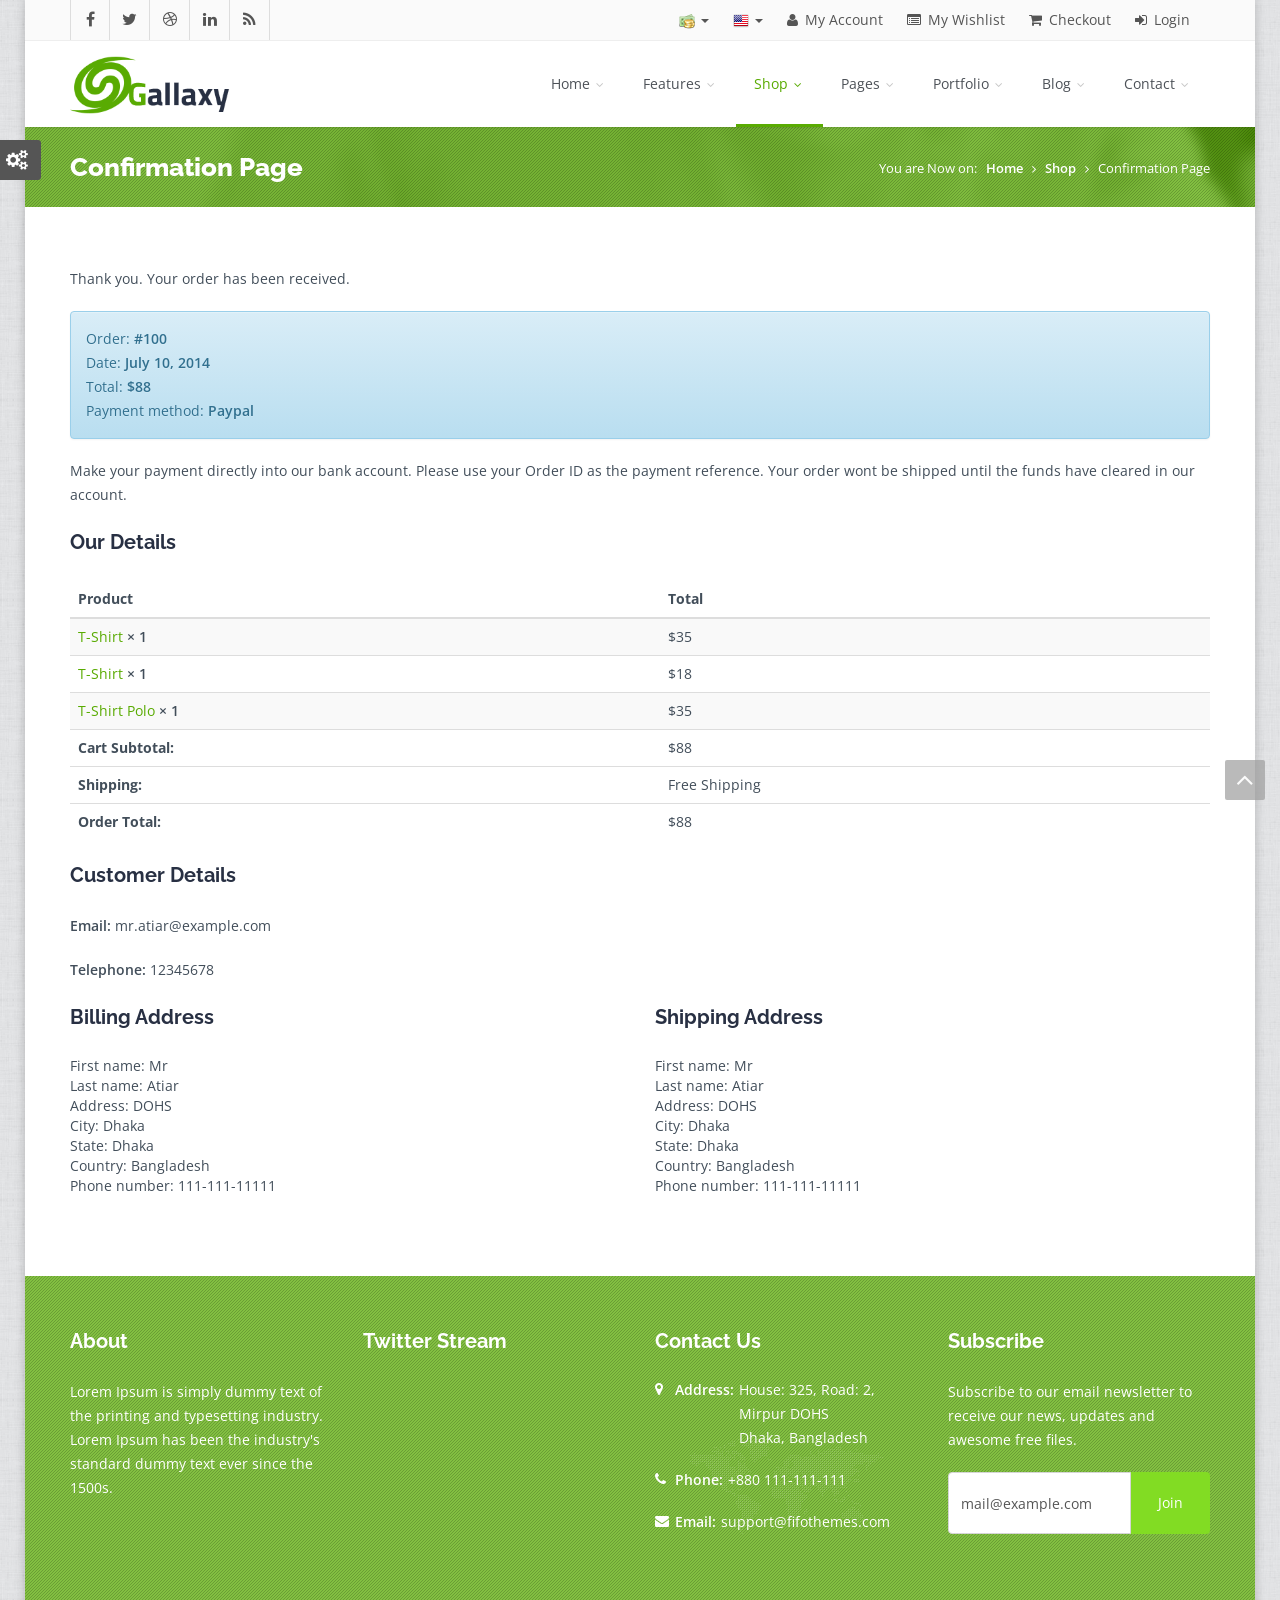
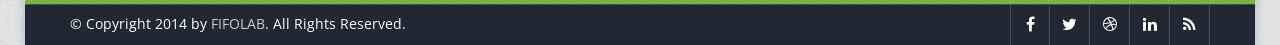
<file: confirmation.html>
<!DOCTYPE html>
<!--[if IE 8]>          <html class="ie ie8"> <![endif]-->
<!--[if IE 9]>          <html class="ie ie9"> <![endif]-->
<!--[if gt IE 9]><!-->  
<html> 
	<!--<![endif]-->
    <head>
        <meta charset="utf-8">
        <title>Confirmation Page | Gallaxy Responsive HTML5/CSS3 Template | FIFO THEMES</title>
        <meta name="description" content="Gallaxy Responsive HTML5/CSS3 Template from FIFOTHEMES.COM">
        <meta name="author" content="FIFOTHEMES.COM">
        <!-- Mobile Metas -->
        <meta name="viewport" content="width=device-width, initial-scale=1.0">
        <!-- Google Fonts -->
        <link href='http://fonts.googleapis.com/css?family=Open+Sans:400,300,600,700,800' rel='stylesheet' type='text/css'>
        <link href='http://fonts.googleapis.com/css?family=Raleway:100,200,300,700,800,900' rel='stylesheet' type='text/css'>
        <!-- Library CSS -->
        <link rel="stylesheet" href="css/bootstrap.css">
        <link rel="stylesheet" href="css/bootstrap-theme.css">
        <link rel="stylesheet" href="css/fonts/font-awesome/css/font-awesome.css">
        <link rel="stylesheet" href="css/animations.css" media="screen">
        <link rel="stylesheet" href="css/superfish.css" media="screen">
        <link rel="stylesheet" href="css/team-member.css" media="screen">
        <link rel="stylesheet" href="css/prettyPhoto.css" media="screen">
        <!-- Theme CSS -->
        <link rel="stylesheet" href="css/style.css">
        <!-- Skin -->
        <link rel="stylesheet" href="css/colors/green.css" class="colors">
        <!-- Responsive CSS -->
        <link rel="stylesheet" href="css/theme-responsive.css">
        <!-- Switcher CSS -->
        <link href="css/switcher.css" rel="stylesheet">
        <link href="css/spectrum.css" rel="stylesheet">
        <!-- Favicons -->
        <link rel="shortcut icon" href="img/ico/favicon.ico">
        <link rel="apple-touch-icon" href="img/ico/apple-touch-icon.png">
        <link rel="apple-touch-icon" sizes="72x72" href="img/ico/apple-touch-icon-72.png">
        <link rel="apple-touch-icon" sizes="114x114" href="img/ico/apple-touch-icon-114.png">
        <link rel="apple-touch-icon" sizes="144x144" href="img/ico/apple-touch-icon-144.png">
        <!-- The HTML5 shim, for IE6-8 support of HTML5 elements -->
        <!--[if lt IE 9]>
        <script src="//html5shim.googlecode.com/svn/trunk/html5.js"></script>
        <script src="js/respond.min.js"></script>
        <![endif]-->
        <!--[if IE]>
        <link rel="stylesheet" href="css/ie.css">
        <![endif]-->
    </head>
    <body class="boxed page">
        <div class="page-mask">
            <div class="page-loader">
                <div class="spinner"></div>
                Loading...
            </div>
        </div>
        <!-- wrap -->
        <div class="wrap">
            <!-- Header -->
            <header id="header">
                <!-- Header Top Bar -->
                <div class="top-bar">
                    <div class="slidedown collapse">
                        <div class="container">
                            <div class="pull-left">
                                <ul class="social pull-left">
                                    <li class="facebook"><a href="#"><i class="fa fa-facebook"></i></a></li>
                                    <li class="twitter"><a href="#"><i class="fa fa-twitter"></i></a></li>
                                    <li class="dribbble"><a href="#"><i class="fa fa-dribbble"></i></a></li>
                                    <li class="linkedin"><a href="#"><i class="fa fa-linkedin"></i></a></li>
                                    <li class="rss"><a href="#"><i class="fa fa-rss"></i></a></li>
                                </ul>
                            </div>
                            <div class="phone-login pull-right">
                                <!-- Currency Selector -->
                                <div class="btn-group currency btn-select">
                                    <a href="#" data-toggle="dropdown" role="button" class="dropdown-toggle">
                                    <span class="hidden-xs"><img src="img/shop/currency.png" alt=""></span><span class="visible-xs"><img src="img/shop/currency.png" alt=""></span>
                                    <span class="caret"></span>
                                    </a>
                                    <ul class="dropdown-menu">
                                        <li><a href="#"><img alt="" src="img/shop/flags/USA.png"> USD</a></li>
                                        <li><a href="#"><img alt="" src="img/shop/flags/France.png"> EURO</a></li>
                                        <li><a href="#"><img alt="" src="img/shop/flags/Bangladesh.png"> BDT</a></li>
                                    </ul>
                                </div>
                                <!-- /Currency Selector -->
                                <!-- Language Selector -->
                                <div class="btn-group language btn-select">
                                    <a href="#" data-toggle="dropdown" role="button" class="dropdown-toggle">
                                    <span class="hidden-xs"><img src="img/shop/flags/USA.png" alt=""></span><span class="visible-xs"><img src="img/shop/flags/USA.png" alt=""></span>
                                    <span class="caret"></span>
                                    </a>
                                    <ul class="dropdown-menu">
                                        <li><a href="#"><img alt="" src="img/shop/flags/USA.png"> English</a></li>
                                        <li><a href="#"><img alt="" src="img/shop/flags/France.png"> France</a></li>
                                        <li><a href="#"><img alt="" src="img/shop/flags/Germany.png"> Germany</a></li>
                                    </ul>
                                </div>
                                <!-- /Language Selector -->
                                <a href="my-account.html"><i class="fa fa-user"></i> My Account</a>
                                <a href="#"><i class="fa fa-list-alt"></i> My Wishlist</a>
                                <a href="checkout.html"><i class="fa fa-shopping-cart"></i> Checkout</a>
                                <a href="#" data-toggle="modal" data-target="#loginModal"><i class="fa fa-sign-in"></i> Login</a>
                            </div>
                        </div>
                    </div>
                </div>
                <!-- /Header Top Bar -->
                <!-- Main Header -->
                <div class="main-header">
                    <div class="container">
                        <!-- TopNav -->
                        <div class="topnav navbar-header">
                            <a class="navbar-toggle down-button" data-toggle="collapse" data-target=".slidedown">
                            <i class="fa fa-angle-down icon-current"></i>
                            </a> 
                        </div>
                        <!-- /TopNav-->
                        <!-- Logo -->
                        <div class="logo pull-left">
                            <h1>
                                <a href="index.html">
                                <img class="logo-color" src="img/logos/logo_green.png" alt="gallaxy" width="160" height="60">
                                </a>
                            </h1>
                        </div>
                        <!-- /Logo -->
                        <!-- Mobile Menu -->
                        <div class="mobile navbar-header">
                            <a class="navbar-toggle" data-toggle="collapse" href=".navbar-collapse">
                            <i class="fa fa-bars fa-2x"></i>
                            </a> 
                        </div>
                        <!-- /Mobile Menu -->
                        <!-- Menu Start -->
                        <nav class="collapse navbar-collapse menu">
                            <ul class="nav navbar-nav sf-menu">
                                <li>
                                    <a href="#">
                                    Home
                                    <span class="sf-sub-indicator">
                                    <i class="fa fa-angle-down "></i>
                                    </span>
                                    </a>
                                    <ul>
                                        <li><a href="index.html" class="sf-with-ul">Home </a></li>
                                        <li><a href="index-2.html" class="sf-with-ul">Home 2</a></li>
                                        <li><a href="index-shop.html" class="sf-with-ul">Home Shop</a></li>
                                    </ul>
                                </li>
                                <li>
                                    <a href="#" class="sf-with-ul">
                                    Features 
                                    <span class="sf-sub-indicator">
                                    <i class="fa fa-angle-down "></i>
                                    </span>
                                    </a>
                                    <ul>
                                        <li><a href="shortcodes.html" class="sf-with-ul">Shortcodes</a></li>
                                        <li><a href="components.html" class="sf-with-ul">Components</a></li>
                                        <li><a href="icons.html" class="sf-with-ul">Icons</a></li>
                                        <li><a href="columns.html" class="sf-with-ul">Columns</a></li>
                                        <li><a href="pricing-table.html" class="sf-with-ul">Pricing Tables</a></li>
                                        <li>
                                            <a href="#" class="sf-with-ul"> 
                                            Third Level Menu 
                                            <span class="sf-sub-indicator pull-right">
                                            <i class="fa fa-angle-right "></i>
                                            </span>
                                            </a>
                                            <ul>
                                                <li><a href="#" class="sf-with-ul">Menu Item</a></li>
                                                <li><a href="#" class="sf-with-ul">Menu Item</a></li>
                                                <li><a href="#" class="sf-with-ul">Menu Item</a></li>
                                            </ul>
                                        </li>
                                    </ul>
                                </li>
                                <li>
                                    <a id="current" href="#" class="sf-with-ul">
                                    Shop 
                                    <span class="sf-sub-indicator">
                                    <i class="fa fa-angle-down "></i>
                                    </span>
                                    </a>
                                    <ul>
                                        <li>
                                            <a href="#" class="sf-with-ul"> 
                                            Products
                                            <span class="sf-sub-indicator pull-right">
                                            <i class="fa fa-angle-right "></i>
                                            </span>
                                            </a>
                                            <ul>
                                                <li><a href="shop.html" class="sf-with-ul">Products</a></li>
                                                <li><a href="shop-left-sidebar.html" class="sf-with-ul">Left Sidebar Products</a></li>
                                                <li><a href="shop-right-sidebar.html" class="sf-with-ul">Right Sidebar Products</a></li>
                                            </ul>
                                        </li>
                                        <li><a href="product-view.html" class="sf-with-ul">Product View</a></li>
                                        <li><a href="shoping-cart.html" class="sf-with-ul">Shoping Cart</a></li>
                                        <li><a href="checkout.html" class="sf-with-ul">Proceed to Checkout</a></li>
                                        <li>
                                            <a href="#" class="sf-with-ul"> 
                                            My Account
                                            <span class="sf-sub-indicator pull-right">
                                            <i class="fa fa-angle-right "></i>
                                            </span>
                                            </a>
                                            <ul>
                                                <li><a href="my-account.html" class="sf-with-ul">My Account</a></li>
                                                <li><a href="my-account-information.html" class="sf-with-ul">My Account Information</a></li>
                                                <li><a href="my-address.html" class="sf-with-ul">My Address</a></li>
                                                <li><a href="my-orders.html" class="sf-with-ul">My Orders</a></li>
                                            </ul>
                                        </li>
                                        <li><a href="confirmation.html" class="sf-with-ul">Confirmation Page</a></li>
                                        <li><a href="password-recovery.html" class="sf-with-ul">Password Recovery</a></li>
                                    </ul>
                                </li>
                                <li>
                                    <a href="#" class="sf-with-ul">
                                    Pages
                                    <span class="sf-sub-indicator">
                                    <i class="fa fa-angle-down "></i>
                                    </span>
                                    </a>
                                    <ul>
                                        <li>
                                            <a href="#" class="sf-with-ul">
                                            About
                                            <span class="sf-sub-indicator pull-right">
                                            <i class="fa fa-angle-right"></i>
                                            </span>
                                            </a>
                                            <ul>
                                                <li><a href="about-me.html" class="sf-with-ul">About Me</a></li>
                                                <li><a href="about.html" class="sf-with-ul">About Us</a></li>
                                                <li><a href="about-2.html" class="sf-with-ul">About Us Option</a></li>
                                            </ul>
                                        </li>
                                        <li>
                                            <a href="#" class="sf-with-ul">
                                            Services
                                            <span class="sf-sub-indicator pull-right">
                                            <i class="fa fa-angle-right"></i>
                                            </span>
                                            </a>
                                            <ul>
                                                <li><a href="services.html" class="sf-with-ul">Services</a></li>
                                                <li><a href="services-2.html" class="sf-with-ul">Services Option</a></li>
                                            </ul>
                                        </li>
                                        <li><a href="testimonials.html" class="sf-with-ul">Testimonials</a></li>
                                        <li><a href="full-width.html" class="sf-with-ul">Full Width Page</a></li>
                                        <li><a href="page-left-sidebar.html" class="sf-with-ul">Left Sidebar</a></li>
                                        <li><a href="page-right-sidebar.html" class="sf-with-ul">Right Sidebar</a></li>
                                        <li><a href="page-left-navigation.html" class="sf-with-ul">Left Navigation</a></li>
                                        <li><a href="page-right-navigation.html" class="sf-with-ul">Right Navigation</a></li>
                                        <li><a href="page-login.html" class="sf-with-ul">Login / Register</a></li>
                                        <li><a href="page-coming-soon.html" class="sf-with-ul">Coming Soon</a></li>
                                        <li>
                                            <a href="#" class="sf-with-ul">
                                            FAQ
                                            <span class="sf-sub-indicator pull-right">
                                            <i class="fa fa-angle-right "></i>
                                            </span>
                                            </a>
                                            <ul>
                                                <li><a href="faq.html" class="sf-with-ul">FAQ</a></li>
                                                <li><a href="faq-2.html" class="sf-with-ul">FAQ Option</a></li>
                                            </ul>
                                        </li>
                                        <li><a href="page-404.html" class="sf-with-ul">404 Page</a></li>
                                        <li><a href="sitemap.html" class="sf-with-ul">Sitemap</a></li>
                                    </ul>
                                </li>
                                <li>
                                    <a href="#" class="sf-with-ul">
                                    Portfolio
                                    <span class="sf-sub-indicator">
                                    <i class="fa fa-angle-down "></i>
                                    </span>
                                    </a>
                                    <ul>
                                        <li><a href="portfolio-two.html" class="sf-with-ul">2 Column</a></li>
                                        <li><a href="portfolio-three.html" class="sf-with-ul">3 Column</a></li>
                                        <li><a href="portfolio-four.html" class="sf-with-ul">4 Column</a></li>
                                        <li><a href="portfolio-full-width.html" class="sf-with-ul">Full Width</a></li>
                                        <li><a href="portfolio-single.html" class="sf-with-ul">Single Item Page</a></li>
                                        <li><a href="portfolio-single-big.html" class="sf-with-ul">Single Large Item Page</a></li>
                                    </ul>
                                </li>
                                <li>
                                    <a href="#" class="sf-with-ul">
                                    Blog
                                    <span class="sf-sub-indicator">
                                    <i class="fa fa-angle-down "></i>
                                    </span>
                                    </a>
                                    <ul>
                                        <li><a href="blog-left-sidebar.html" class="sf-with-ul">Left Sidebar Blog</a></li>
                                        <li><a href="blog-right-sidebar.html" class="sf-with-ul">Right Sidebar Blog</a></li>
                                        <li><a href="blog-full-width.html" class="sf-with-ul">Blog Full Width</a></li>
                                        <li><a href="single-post.html" class="sf-with-ul">Single Post</a></li>
                                    </ul>
                                </li>
                                <li>
                                    <a href="#">
                                    Contact
                                    <span class="sf-sub-indicator">
                                    <i class="fa fa-angle-down"></i>
                                    </span>
                                    </a>
                                    <ul>
                                        <li><a href="contact.html" class="sf-with-ul">Contact</a></li>
                                        <li><a href="contact-2.html" class="sf-with-ul">Contact Option</a></li>
                                        <li><a href="contact-3.html" class="sf-with-ul">Contact Option 2</a></li>
                                    </ul>
                                </li>
                            </ul>
                        </nav>
                        <!-- /Menu --> 
                    </div>
                </div>
                <!-- /Main Header -->
            </header>
            <!-- /Header --> 
            <!-- Main Section -->
            <section id="main">
                <div class="breadcrumb-wrapper">
                    <div class="pattern-overlay">
                        <div class="container">
                            <div class="row">
                                <div class="col-lg-6 col-md-6 col-xs-12 col-sm-6">
                                    <h2 class="title">Confirmation Page</h2>
                                </div>
                                <div class="col-lg-6 col-md-6 col-xs-12 col-sm-6">
                                    <div class="breadcrumbs pull-right">
                                        <ul>
                                            <li>You are Now on:</li>
                                            <li><a href="index.html">Home</a></li>
                                            <li><a href="shop.html">Shop</a></li>
                                            <li>Confirmation Page</li>
                                        </ul>
                                    </div>
                                </div>
                            </div>
                        </div>
                    </div>
                </div>
                <!-- Main Content -->
                <div class="content margin-top60 margin-bottom60">
                    <div class="container">
                        <div class="row">
                            <article class="col-sm-12 col-md-12 content">
                                <div class="my-account">
                                    <div class="bottom-padding">
                                        <p>Thank you. Your order has been received.</p>
                                        <div class="alert alert-info">
                                            <ul class="list-unstyled">
                                                <li>Order: <strong>#100</strong></li>
                                                <li>Date: <strong>July 10, 2014</strong></li>
                                                <li>Total: <strong><span class="amount">$88</span></strong></li>
                                                <li>Payment method: <strong>Paypal</strong></li>
                                            </ul>
                                        </div>
                                        <p>Make your payment directly into our bank account. Please use your Order ID as the payment reference. Your order wont be shipped until the funds have cleared in our account.</p>
                                    </div>
                                    <div class="bottom-padding">
                                        <div class="title-box">
                                            <h3>Our Details</h3>
                                        </div>
                                        <div class="table-responsive">
                                            <table class="table table-striped text-left order-details">
                                                <thead>
                                                    <tr>
                                                        <th class="product-name">Product</th>
                                                        <th class="product-total">Total</th>
                                                    </tr>
                                                </thead>
                                                <tfoot>
                                                    <tr>
                                                        <th>Cart Subtotal:</th>
                                                        <td>$88</td>
                                                    </tr>
                                                    <tr>
                                                        <th>Shipping:</th>
                                                        <td>Free Shipping</td>
                                                    </tr>
                                                    <tr>
                                                        <th>Order Total:</th>
                                                        <td>$88</td>
                                                    </tr>
                                                </tfoot>
                                                <tbody>
                                                    <tr>
                                                        <td class="product-name">
                                                            <a href="#">T-Shirt</a> <strong class="product-quantity">× 1</strong>
                                                        </td>
                                                        <td class="product-total"><span class="amount">$35</span></td>
                                                    </tr>
                                                    <tr class="order_table_item">
                                                        <td class="product-name">
                                                            <a href="#">T-Shirt</a> <strong class="product-quantity">× 1</strong>
                                                        </td>
                                                        <td class="product-total"><span class="amount">$18</span></td>
                                                    </tr>
                                                    <tr class="order_table_item">
                                                        <td class="product-name">
                                                            <a href="#">T-Shirt Polo</a> <strong class="product-quantity">× 1</strong>
                                                        </td>
                                                        <td class="product-total"><span class="amount">$35</span></td>
                                                    </tr>
                                                </tbody>
                                            </table>
                                        </div>
                                    </div>
                                    <div class="title-box">
                                        <h3>Customer Details</h3>
                                    </div>
                                    <p><strong>Email:</strong> mr.atiar@example.com</p>
                                    <p><strong>Telephone:</strong> 12345678</p>
                                    <div class="row">
                                        <div class="col-sm-6 col-md-6">
                                            <h3 class="subtitle">Billing Address</h3>
                                            <address>
                                                First name: Mr<br>
                                                Last name: Atiar<br>
                                                Address: DOHS<br>
                                                City: Dhaka<br>
                                                State: Dhaka<br>
                                                Country: Bangladesh<br>
                                                Phone number: 111-111-11111
                                            </address>
                                        </div>
                                        <div class="col-sm-6 col-md-6">
                                            <h3>Shipping Address</h3>
                                            <address>
                                                First name: Mr<br>
                                                Last name: Atiar<br>
                                                Address: DOHS<br>
                                                City: Dhaka<br>
                                                State: Dhaka<br>
                                                Country: Bangladesh<br>
                                                Phone number: 111-111-11111
                                            </address>
                                        </div>
                                    </div>
                                </div>
                            </article>
                        </div>
                    </div>
                </div>
                <!-- /Main Content -->
            </section>
            <!-- /Main Section -->
            <!-- Footer -->
            <footer id="footer">
                <div class="pattern-overlay">
                    <!-- Footer Top -->
                    <div class="footer-top">
                        <div class="container">
                            <div class="row">
                                <section class="col-lg-3 col-md-3 col-xs-12 col-sm-3 footer-one">
                                    <h3 class="light">About</h3>
                                    <p> 
                                        Lorem Ipsum is simply dummy text of the printing and typesetting industry. Lorem Ipsum has been the industry's standard dummy text ever since the 1500s. 
                                    </p>
                                </section>
                                <section class="col-lg-3 col-md-3 col-xs-12 col-sm-3 footer-two">
                                    <h3 class="light">Twitter Stream</h3>
                                    <ul id="tweets">
                                    </ul>
                                </section>
                                <section class="col-lg-3 col-md-3 col-xs-12 col-sm-3 footer-three">
                                    <h3 class="light">Contact Us</h3>
                                    <ul class="contact-us">
                                        <li>
                                            <i class="fa fa-map-marker"></i>
                                            <p> 
                                                <strong class="contact-pad">Address:</strong> House: 325, Road: 2,<br> Mirpur DOHS <br>
                                                Dhaka, Bangladesh 
                                            </p>
                                        </li>
                                        <li>
                                            <i class="fa fa-phone"></i>
                                            <p><strong>Phone:</strong> +880 111-111-111</p>
                                        </li>
                                        <li>
                                            <i class="fa fa-envelope"></i>
                                            <p><strong>Email:</strong><a href="mailto:support@fifothemes.com">support@fifothemes.com</a></p>
                                        </li>
                                    </ul>
                                </section>
                                <section class="col-lg-3 col-md-3 col-xs-12 col-sm-3 footer-four">
                                    <h3 class="light">Subscribe</h3>
                                    <p>
                                        Subscribe to our email newsletter to receive our news, updates and awesome free files.
                                    </p>
                                    <form method="get" action="#">
                                        <div class="input-group">
                                            <input type="text" value="mail@example.com" onfocus="if(this.value=='mail@example.com')this.value='';" onblur="if(this.value=='')this.value='mail@example.com';" class="subscribe form-control">
                                            <span class="input-group-btn">
                                            <button class="btn subscribe-btn" type="button">Join</button>
                                            </span>
                                        </div>
                                        <!-- /input-group -->
                                    </form>
                                </section>
                            </div>
                        </div>
                    </div>
                    <!-- /Footer Top --> 
                    <!-- Footer Bottom -->
                    <div class="footer-bottom">
                        <div class="container">
                            <div class="row">
                                <div class="col-lg-6 col-md-6 col-xs-12 col-sm-6 ">
                                    <p class="credits">&copy; Copyright 2014 by <a href="#">FIFOLAB</a>. All Rights Reserved. </p>
                                </div>
                                <div class="col-lg-6 col-md-6 col-xs-12 col-sm-6 ">
                                    <ul class="social social-icons-footer-bottom">
                                        <li class="facebook"><a href="#" data-toggle="tooltip" title="Facebook"><i class="fa fa-facebook"></i></a></li>
                                        <li class="twitter"><a href="#" data-toggle="tooltip" title="Twitter"><i class="fa fa-twitter"></i></a></li>
                                        <li class="dribbble"><a href="#" data-toggle="tooltip" title="Dribble"><i class="fa fa-dribbble"></i></a></li>
                                        <li class="linkedin"><a href="#" data-toggle="tooltip" title="LinkedIn"><i class="fa fa-linkedin"></i></a></li>
                                        <li class="rss"><a href="#" data-toggle="tooltip" title="Rss"><i class="fa fa-rss"></i></a></li>
                                    </ul>
                                </div>
                            </div>
                        </div>
                    </div>
                    <!-- /Footer Bottom --> 
                </div>
            </footer>
            <!-- /Footer -->
            <!-- Modal -->
            <section id="modals">
                <!-- Login Modal -->
                <div class="modal login fade" id="loginModal" tabindex="-1" role="dialog" aria-labelledby="loginModal" aria-hidden="true">
                    <div class="modal-dialog">
                        <div class="modal-content">
                            <div class="modal-header">
                                <h2 class="form-signin-heading modal-title" id="myModalLabel">Login</h2>
                            </div>
                            <form method="post" id="login">
                                <div class="modal-body">
                                    <fieldset>
                                        <div class="row">
                                            <div class="col-lg-12 col-md-12 col-sm-12 col-xs-12">
                                                <input class="form-control" id="username" name="username" type="text" placeholder="Username" value="" required>
                                            </div>
                                        </div>
                                        <div class="row">
                                            <div class="col-lg-12 col-md-12 col-sm-12 col-xs-12">
                                                <input class="form-control" type="email" id="email" name="email" placeholder="Email" value="" required>
                                            </div>
                                        </div>
                                    </fieldset>
                                </div>
                                <div class="modal-footer">
                                    <a href="password-recovery.html" class="pull-left">(Lost Password?)</a>
                                    <button type="button" class="btn btn-default" data-dismiss="modal">Close</button>
                                    <button type="button" class="btn btn-color">Login</button>
                                </div>
                            </form>
                        </div>
                    </div>
                </div>
                <!-- /Login Modal -->
                <!-- Registration Modal -->
                <div class="modal register fade" id="registrationModal" tabindex="-1" role="dialog" aria-labelledby="registrationModal" aria-hidden="true">
                    <div class="modal-dialog">
                        <div class="modal-content">
                            <div class="modal-header">
                            <h2 class="form-signin-heading modal-title" id="registrationModalLabel">Create a new account</h2>
                        </div>
                        <form method="post" id="registration">
                                <div class="modal-body">
                                    <div class="row">
                                        <div class="form-group">
                                            <div class="col-md-6">
                                                <input type="text" value="" class="form-control" placeholder="First Name">
                                            </div>
                                            <div class="col-md-6">
                                                <input type="text" value="" class="form-control" placeholder="Last Name">
                                            </div>
                                        </div>
                                    </div>
                                    <div class="row">
                                        <div class="form-group">
                                            <div class="col-md-12">
                                                <input type="text" value="" class="form-control" placeholder="E-mail Address">
                                            </div>
                                        </div>
                                    </div>
                                    <div class="row">
                                        <div class="form-group">
                                            <div class="col-md-6">
                                                <input type="password" value="" class="form-control" placeholder="Password">
                                            </div>
                                            <div class="col-md-6">
                                                <input type="password" value="" class="form-control" placeholder="Re-enter Password">
                                            </div>
                                        </div>
                                    </div>
                                </div>
                                <div class="modal-footer">
                                    <button type="button" class="btn btn-default" data-dismiss="modal">Close</button>
                                    <button type="button" class="btn btn-color">Register</button>
                                </div>
                            </form>
                        </div>
                    </div>
                </div>
                <!-- /Registration Modal -->
            </section>
            <!-- Scroll To Top --> 
            <a href="#" class="scrollup"><i class="fa fa-angle-up"></i></a>
        </div>
        <!-- /Wrap -->
        <!-- Style Switcher -->
        <section id="style-switcher">
            <h2>Style Switcher <a href="#"><i class="fa fa-cogs"></i></a></h2>
            <div>
                <h3>Predefined Colors</h3>
                <ul class="colors">
                    <li><a title="Green" class="green" href="#"></a></li>
                    <li><a title="Blue" class="blue" href="#"></a></li>
                    <li><a title="Orange" class="orange" href="#"></a></li>
                    <li><a title="Purple" class="purple" href="#"></a></li>
                    <li><a title="Red" class="red" href="#"></a></li>
                    <li><a title="Magenta" class="magenta" href="#"></a></li>
                    <li><a title="Brown" class="brown" href="#"></a></li>
                    <li><a title="Gray" class="gray" href="#"></a></li>
                    <li><a title="Golden" class="golden" href="#"></a></li>
                    <li><a title="Teal" class="teal" href="#"></a></li>
                </ul>
                <h3>Layout Style</h3>
                <div class="layout-style">
                    <select id="layout-style">
                        <option value="1">Wide</option>
                        <option value="2">Boxed</option>
                    </select>
                </div>
                <h3>Header Color</h3>
                <div class="header-color">
                    <input type='text' class="header-bg" />
                </div>
                <h3>Footer Top Color</h3>
                <div class="header-color">
                    <input type='text' class="footer-bg" />
                </div>
                <h3>Footer Bottom Color</h3>
                <div class="header-color">
                    <input type='text' class="footer-bottom" />
                </div>
                <h3>Background Image</h3>
                <ul id="bg" class="colors bg">
                    <li><a class="bg1" href="#"></a></li>
                    <li><a class="bg2" href="#"></a></li>
                    <li><a class="bg3" href="#"></a></li>
                    <li><a class="bg4" href="#"></a></li>
                    <li><a class="bg5" href="#"></a></li>
                    <li><a class="bg6" href="#"></a></li>
                    <li><a class="bg7" href="#"></a></li>
                    <li><a class="bg8" href="#"></a></li>
                    <li><a class="bg9" href="#"></a></li>
                    <li><a class="bg10" href="#"></a></li>
                </ul>
            </div>
        </section>
        <!-- /Style Switcher -->
        <!-- The Scripts -->
        <script src="js/jquery.min.js"></script>
        <script src="js/jquery-migrate-1.0.0.js"></script>
        <script src="js/jquery-ui.js"></script>
        <script src="js/bootstrap.js"></script>
        <script src="js/revolution-slider/js/jquery.themepunch.plugins.min.js"></script> 
        <script src="js/revolution-slider/js/jquery.themepunch.revolution.min.js"></script>
        <script src="js/jquery.parallax.js"></script>
        <script src="js/jquery.wait.js"></script>
        <script src="js/fappear.js"></script> 
        <script src="js/modernizr-2.6.2.min.js"></script>
        <script src="js/jquery.bxslider.min.js"></script>
        <script src="js/jquery.prettyPhoto.js"></script>
        <script src="js/superfish.js"></script>
        <script src="js/tweetMachine.js"></script>
        <script src="js/tytabs.js"></script>
        <script src="js/jquery.gmap.min.js"></script>
        <script src="js/jquery.sticky.js"></script>
        <script src="js/jquery.countTo.js"></script>
        <script src="js/jflickrfeed.js"></script>
        <script src="js/jquery.knob.js"></script>
        <script src="js/imagesloaded.pkgd.min.js"></script>
        <script src="http://maps.google.com/maps/api/js?sensor=false"></script>
        <script src="js/waypoints.min.js"></script>
        <script src="js/wow.js"></script>
        <script src="js/jquery.fitvids.js"></script>
        <script src="js/spectrum.js"></script>
        <script src="js/switcher.js"></script>
        <script src="js/custom.js"></script>
    </body>
</html>
</file>
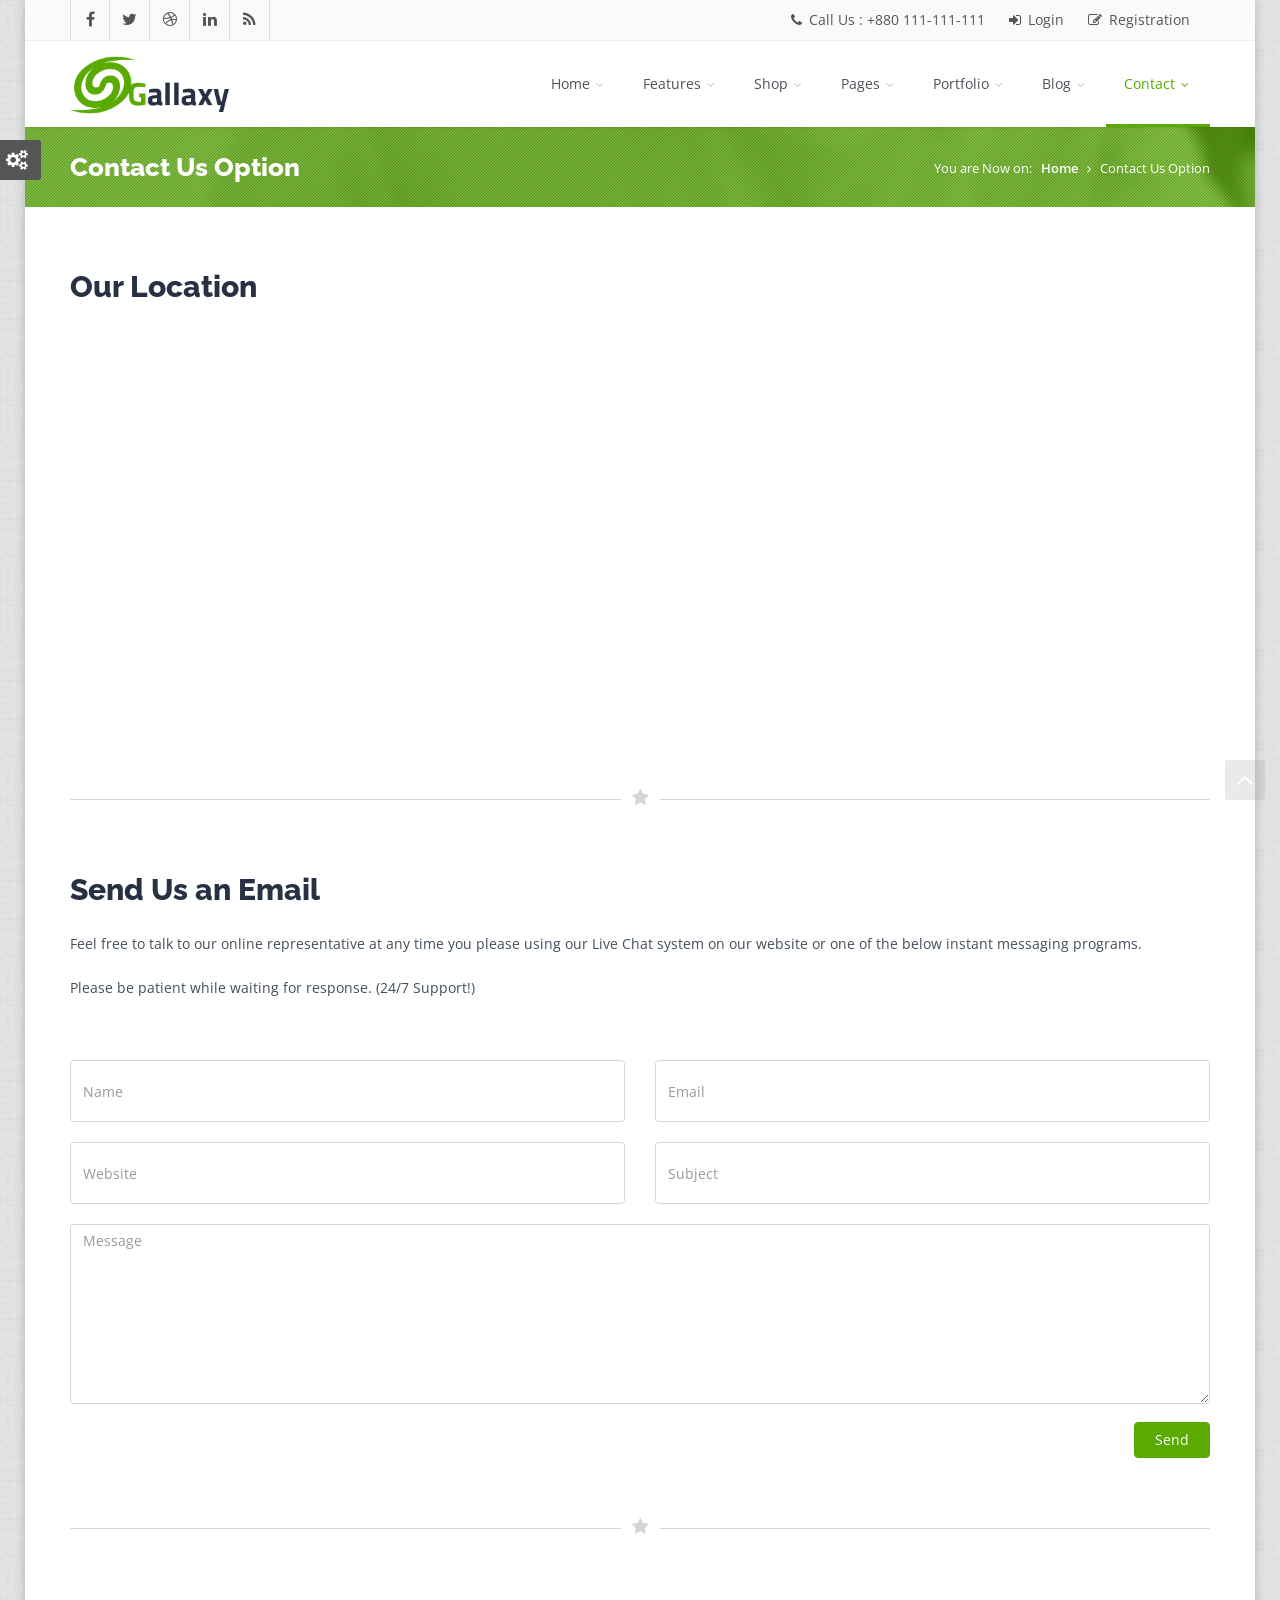
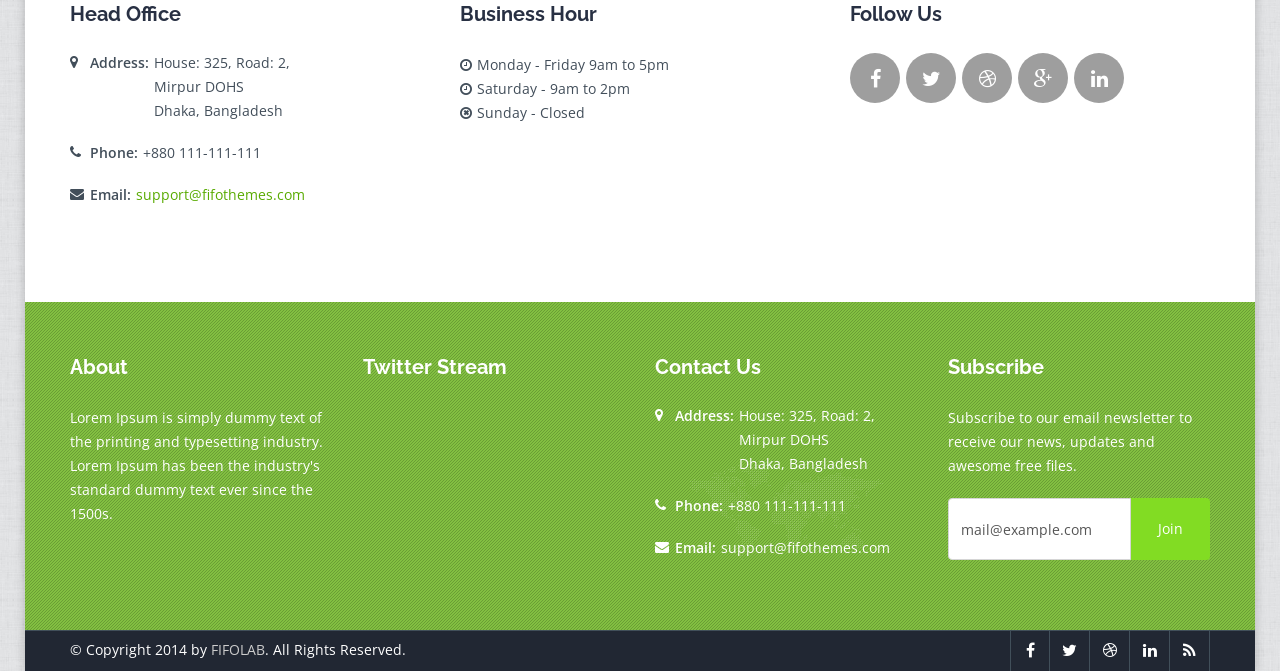
<file: contact-2.html>
<!DOCTYPE html>
<!--[if IE 8]>          <html class="ie ie8"> <![endif]-->
<!--[if IE 9]>          <html class="ie ie9"> <![endif]-->
<!--[if gt IE 9]><!-->  
<html> 
	<!--<![endif]-->
    <head>
        <meta charset="utf-8">
        <title>Contact Us Option | Gallaxy Responsive HTML5/CSS3 Template | FIFO THEMES</title>
        <meta name="description" content="Gallaxy Responsive HTML5/CSS3 Template from FIFOTHEMES.COM">
        <meta name="author" content="FIFOTHEMES.COM">
        <!-- Mobile Metas -->
        <meta name="viewport" content="width=device-width, initial-scale=1.0">
        <!-- Google Fonts -->
        <link href='http://fonts.googleapis.com/css?family=Open+Sans:400,300,600,700,800' rel='stylesheet' type='text/css'>
        <link href='http://fonts.googleapis.com/css?family=Raleway:100,200,300,700,800,900' rel='stylesheet' type='text/css'>
        <!-- Library CSS -->
        <link rel="stylesheet" href="css/bootstrap.css">
        <link rel="stylesheet" href="css/bootstrap-theme.css">
        <link rel="stylesheet" href="css/fonts/font-awesome/css/font-awesome.css">
        <link rel="stylesheet" href="css/animations.css" media="screen">
        <link rel="stylesheet" href="css/superfish.css" media="screen">
        <link rel="stylesheet" href="css/team-member.css" media="screen">
        <link rel="stylesheet" href="css/prettyPhoto.css" media="screen">
        <!-- Theme CSS -->
        <link rel="stylesheet" href="css/style.css">
        <!-- Skin -->
        <link rel="stylesheet" href="css/colors/green.css" class="colors">
        <!-- Responsive CSS -->
        <link rel="stylesheet" href="css/theme-responsive.css">
        <!-- Switcher CSS -->
        <link href="css/switcher.css" rel="stylesheet">
        <link href="css/spectrum.css" rel="stylesheet">
        <!-- Favicons -->
        <link rel="shortcut icon" href="img/ico/favicon.ico">
        <link rel="apple-touch-icon" href="img/ico/apple-touch-icon.png">
        <link rel="apple-touch-icon" sizes="72x72" href="img/ico/apple-touch-icon-72.png">
        <link rel="apple-touch-icon" sizes="114x114" href="img/ico/apple-touch-icon-114.png">
        <link rel="apple-touch-icon" sizes="144x144" href="img/ico/apple-touch-icon-144.png">
        <!-- The HTML5 shim, for IE6-8 support of HTML5 elements -->
        <!--[if lt IE 9]>
        <script src="//html5shim.googlecode.com/svn/trunk/html5.js"></script>
        <script src="js/respond.min.js"></script>
        <![endif]-->
        <!--[if IE]>
        <link rel="stylesheet" href="css/ie.css">
        <![endif]-->
    </head>
    <body class="boxed page">
        <div class="page-mask">
            <div class="page-loader">
                <div class="spinner"></div>
                Loading...
            </div>
        </div>
        <div class="wrap">
            <!-- Header -->
            <header id="header">
                <!-- Header Top Bar -->
                <div class="top-bar">
                    <div class="slidedown collapse">
                        <div class="container">
                            <div class="pull-left">
                                <ul class="social pull-left">
                                    <li class="facebook"><a href="#"><i class="fa fa-facebook"></i></a></li>
                                    <li class="twitter"><a href="#"><i class="fa fa-twitter"></i></a></li>
                                    <li class="dribbble"><a href="#"><i class="fa fa-dribbble"></i></a></li>
                                    <li class="linkedin"><a href="#"><i class="fa fa-linkedin"></i></a></li>
                                    <li class="rss"><a href="#"><i class="fa fa-rss"></i></a></li>
                                </ul>
                            </div>
                            <div class="phone-login pull-right">
                                <a><i class="fa fa-phone"></i> Call Us : +880 111-111-111</a>
                                <a href="#" data-toggle="modal" data-target="#loginModal"><i class="fa fa-sign-in"></i> Login</a>
                                <a href="#" data-toggle="modal" data-target="#registrationModal"><i class="fa fa-edit"></i> Registration</a>
                            </div>
                        </div>
                    </div>
                </div>
                <!-- /Header Top Bar -->
                <!-- Main Header -->
                <div class="main-header">
                    <div class="container">
                        <!-- TopNav -->
                        <div class="topnav navbar-header">
                            <a class="navbar-toggle down-button" data-toggle="collapse" data-target=".slidedown">
                            <i class="fa fa-angle-down icon-current"></i>
                            </a> 
                        </div>
                        <!-- /TopNav-->
                        <!-- Logo -->
                        <div class="logo pull-left">
                            <h1>
                                <a href="index.html">
                                <img class="logo-color" src="img/logos/logo_green.png" alt="gallaxy" width="160" height="60">
                                </a>
                            </h1>
                        </div>
                        <!-- /Logo -->
                        <!-- Mobile Menu -->
                        <div class="mobile navbar-header">
                            <a class="navbar-toggle" data-toggle="collapse" href=".navbar-collapse">
                            <i class="fa fa-bars fa-2x"></i>
                            </a> 
                        </div>
                        <!-- /Mobile Menu -->
                        <!-- Menu Start -->
                        <nav class="collapse navbar-collapse menu">
                            <ul class="nav navbar-nav sf-menu">
                                <li>
                                    <a href="#">
                                    Home
                                    <span class="sf-sub-indicator">
                                    <i class="fa fa-angle-down "></i>
                                    </span>
                                    </a>
                                    <ul>
                                        <li><a href="index.html" class="sf-with-ul">Home </a></li>
                                        <li><a href="index-2.html" class="sf-with-ul">Home 2</a></li>
                                        <li><a href="index-shop.html" class="sf-with-ul">Home Shop</a></li>
                                    </ul>
                                </li>
                                <li>
                                    <a href="#" class="sf-with-ul">
                                    Features 
                                    <span class="sf-sub-indicator">
                                    <i class="fa fa-angle-down "></i>
                                    </span>
                                    </a>
                                    <ul>
                                        <li><a href="shortcodes.html" class="sf-with-ul">Shortcodes</a></li>
                                        <li><a href="components.html" class="sf-with-ul">Components</a></li>
                                        <li><a href="icons.html" class="sf-with-ul">Icons</a></li>
                                        <li><a href="columns.html" class="sf-with-ul">Columns</a></li>
                                        <li><a href="pricing-table.html" class="sf-with-ul">Pricing Tables</a></li>
                                        <li>
                                            <a href="#" class="sf-with-ul"> 
                                            Third Level Menu 
                                            <span class="sf-sub-indicator pull-right">
                                            <i class="fa fa-angle-right "></i>
                                            </span>
                                            </a>
                                            <ul>
                                                <li><a href="#" class="sf-with-ul">Menu Item</a></li>
                                                <li><a href="#" class="sf-with-ul">Menu Item</a></li>
                                                <li><a href="#" class="sf-with-ul">Menu Item</a></li>
                                            </ul>
                                        </li>
                                    </ul>
                                </li>
                                <li>
                                    <a href="#" class="sf-with-ul">
                                    Shop 
                                    <span class="sf-sub-indicator">
                                    <i class="fa fa-angle-down "></i>
                                    </span>
                                    </a>
                                    <ul>
                                        <li>
                                            <a href="#" class="sf-with-ul"> 
                                            Products
                                            <span class="sf-sub-indicator pull-right">
                                            <i class="fa fa-angle-right "></i>
                                            </span>
                                            </a>
                                            <ul>
                                                <li><a href="shop.html" class="sf-with-ul">Products</a></li>
                                                <li><a href="shop-left-sidebar.html" class="sf-with-ul">Left Sidebar Products</a></li>
                                                <li><a href="shop-right-sidebar.html" class="sf-with-ul">Right Sidebar Products</a></li>
                                            </ul>
                                        </li>
                                        <li><a href="product-view.html" class="sf-with-ul">Product View</a></li>
                                        <li><a href="shoping-cart.html" class="sf-with-ul">Shoping Cart</a></li>
                                        <li><a href="checkout.html" class="sf-with-ul">Proceed to Checkout</a></li>
                                        <li>
                                            <a href="#" class="sf-with-ul"> 
                                            My Account
                                            <span class="sf-sub-indicator pull-right">
                                            <i class="fa fa-angle-right "></i>
                                            </span>
                                            </a>
                                            <ul>
                                                <li><a href="my-account.html" class="sf-with-ul">My Account</a></li>
                                                <li><a href="my-account-information.html" class="sf-with-ul">My Account Information</a></li>
                                                <li><a href="my-address.html" class="sf-with-ul">My Address</a></li>
                                                <li><a href="my-orders.html" class="sf-with-ul">My Orders</a></li>
                                            </ul>
                                        </li>
                                        <li><a href="confirmation.html" class="sf-with-ul">Confirmation Page</a></li>
                                        <li><a href="password-recovery.html" class="sf-with-ul">Password Recovery</a></li>
                                    </ul>
                                </li>
                                <li>
                                    <a href="#" class="sf-with-ul">
                                    Pages
                                    <span class="sf-sub-indicator">
                                    <i class="fa fa-angle-down "></i>
                                    </span>
                                    </a>
                                    <ul>
                                        <li>
                                            <a href="#" class="sf-with-ul">
                                            About
                                            <span class="sf-sub-indicator pull-right">
                                            <i class="fa fa-angle-right"></i>
                                            </span>
                                            </a>
                                            <ul>
                                                <li><a href="about-me.html" class="sf-with-ul">About Me</a></li>
                                                <li><a href="about.html" class="sf-with-ul">About Us</a></li>
                                                <li><a href="about-2.html" class="sf-with-ul">About Us Option</a></li>
                                            </ul>
                                        </li>
                                        <li>
                                            <a href="#" class="sf-with-ul">
                                            Services
                                            <span class="sf-sub-indicator pull-right">
                                            <i class="fa fa-angle-right"></i>
                                            </span>
                                            </a>
                                            <ul>
                                                <li><a href="services.html" class="sf-with-ul">Services</a></li>
                                                <li><a href="services-2.html" class="sf-with-ul">Services Option</a></li>
                                            </ul>
                                        </li>
                                        <li><a href="testimonials.html" class="sf-with-ul">Testimonials</a></li>
                                        <li><a href="full-width.html" class="sf-with-ul">Full Width Page</a></li>
                                        <li><a href="page-left-sidebar.html" class="sf-with-ul">Left Sidebar</a></li>
                                        <li><a href="page-right-sidebar.html" class="sf-with-ul">Right Sidebar</a></li>
                                        <li><a href="page-left-navigation.html" class="sf-with-ul">Left Navigation</a></li>
                                        <li><a href="page-right-navigation.html" class="sf-with-ul">Right Navigation</a></li>
                                        <li><a href="page-login.html" class="sf-with-ul">Login / Register</a></li>
                                        <li><a href="page-coming-soon.html" class="sf-with-ul">Coming Soon</a></li>
                                        <li>
                                            <a href="#" class="sf-with-ul">
                                            FAQ
                                            <span class="sf-sub-indicator pull-right">
                                            <i class="fa fa-angle-right "></i>
                                            </span>
                                            </a>
                                            <ul>
                                                <li><a href="faq.html" class="sf-with-ul">FAQ</a></li>
                                                <li><a href="faq-2.html" class="sf-with-ul">FAQ Option</a></li>
                                            </ul>
                                        </li>
                                        <li><a href="page-404.html" class="sf-with-ul">404 Page</a></li>
                                        <li><a href="sitemap.html" class="sf-with-ul">Sitemap</a></li>
                                    </ul>
                                </li>
                                <li>
                                    <a href="#" class="sf-with-ul">
                                    Portfolio
                                    <span class="sf-sub-indicator">
                                    <i class="fa fa-angle-down "></i>
                                    </span>
                                    </a>
                                    <ul>
                                        <li><a href="portfolio-two.html" class="sf-with-ul">2 Column</a></li>
                                        <li><a href="portfolio-three.html" class="sf-with-ul">3 Column</a></li>
                                        <li><a href="portfolio-four.html" class="sf-with-ul">4 Column</a></li>
                                        <li><a href="portfolio-full-width.html" class="sf-with-ul">Full Width</a></li>
                                        <li><a href="portfolio-single.html" class="sf-with-ul">Single Item Page</a></li>
                                        <li><a href="portfolio-single-big.html" class="sf-with-ul">Single Large Item Page</a></li>
                                    </ul>
                                </li>
                                <li>
                                    <a href="#" class="sf-with-ul">
                                    Blog
                                    <span class="sf-sub-indicator">
                                    <i class="fa fa-angle-down "></i>
                                    </span>
                                    </a>
                                    <ul>
                                        <li><a href="blog-left-sidebar.html" class="sf-with-ul">Left Sidebar Blog</a></li>
                                        <li><a href="blog-right-sidebar.html" class="sf-with-ul">Right Sidebar Blog</a></li>
                                        <li><a href="blog-full-width.html" class="sf-with-ul">Blog Full Width</a></li>
                                        <li><a href="single-post.html" class="sf-with-ul">Single Post</a></li>
                                    </ul>
                                </li>
                                <li>
                                    <a id="current" href="#">
                                    Contact
                                    <span class="sf-sub-indicator">
                                    <i class="fa fa-angle-down"></i>
                                    </span>
                                    </a>
                                    <ul>
                                        <li><a href="contact.html" class="sf-with-ul">Contact</a></li>
                                        <li><a href="contact-2.html" class="sf-with-ul">Contact Option</a></li>
                                        <li><a href="contact-3.html" class="sf-with-ul">Contact Option 2</a></li>
                                    </ul>
                                </li>
                            </ul>
                        </nav>
                        <!-- /Menu --> 
                    </div>
                </div>
                <!-- /Main Header -->
            </header>
            <!-- /Header --> 
            <!-- Main Section -->
            <section id="main">
                <div class="breadcrumb-wrapper">
                    <div class="pattern-overlay">
                        <div class="container">
                            <div class="row">
                                <div class="col-lg-6 col-md-6 col-xs-12 col-sm-6">
                                    <h2 class="title">Contact Us Option</h2>
                                </div>
                                <div class="col-lg-6 col-md-6 col-xs-12 col-sm-6">
                                    <div class="breadcrumbs pull-right">
                                        <ul>
                                            <li>You are Now on:</li>
                                            <li><a href="index-2.html">Home</a></li>
                                            <li>Contact Us Option</li>
                                        </ul>
                                    </div>
                                </div>
                            </div>
                        </div>
                    </div>
                </div>
                <!-- Main Content -->
                <div class="content margin-top60 margin-bottom60">
                    <div class="container">
                        <!-- Google Map -->
                        <div class="row">
                            <div class="col-lg-12 col-md-12 col-sm-12 col-xs-12">
                                <h2>Our Location</h2>
                                <div id="maps" class="google-maps">
                                </div>
                            </div>
                        </div>
                        <!-- /Google Map -->
                        <!-- Star -->
                        <div class="star">
                            <div class="row">
                                <div class="col-md-12">
                                    <div class="star-divider">
                                        <div class="star-divider-icon">
                                            <i class=" fa fa-star"></i>
                                        </div>
                                    </div>
                                </div>
                            </div>
                        </div>
                        <!-- /Star -->  
                        <!-- Contact Form -->
                        <div class="row">
                            <div class="col-lg-12 col-md-12 col-sm- col-xs-12" id="contact-form">
                                <h2>Send Us an Email</h2>
                                <p>
                                    Feel free to talk to our online representative at any time you please using our Live Chat system on our website or one of the below instant messaging programs.
                                </p>
                                <p>
                                    Please be patient while waiting for response. (24/7 Support!)
                                </p>
                                <div class="divider"></div>
                                <form method="post" class="reply" id="contact">
                                    <fieldset>
                                        <div class="row">
                                            <div class="col-lg-6 col-md-6 col-sm-6 col-xs-12">
                                                <input class="form-control" id="name" name="name" type="text" placeholder="Name" value="" required>
                                            </div>
                                            <div class="col-lg-6 col-md-6 col-sm-6 col-xs-12">
                                                <input class="form-control" type="email" id="emailId" name="email" placeholder="Email" value="" required>
                                            </div>
                                        </div>
                                        <div class="row">
                                            <div class="col-lg-6 col-md-6 col-sm-6 col-xs-12">
                                                <input class="form-control" id="Website" name="website" type="text"  placeholder="Website" value="" required>
                                            </div>
                                            <div class="col-lg-6 col-md-6 col-sm-6 col-xs-12">
                                                <input class="form-control" id="subject" name="subject" type="text"  placeholder="Subject" value="" required>
                                            </div>
                                        </div>
                                        <div class="row">
                                            <div class="col-lg-12 col-md-12 col-sm-12 col-xs-12">
                                                <textarea class="form-control" id="text" name="text" rows="3" cols="40" placeholder="Message" required></textarea>
                                            </div>
                                        </div>
                                    </fieldset>
                                    <button class="btn btn-color submit pull-right" type="submit">Send</button>
                                    <div class="success alert-success alert" style="display:none">Your message has been sent successfully.</div>
                                    <div class="error alert-error alert" style="display:none">E-mail must be valid and message must be longer than 100 characters.</div>
                                    <div class="clearfix">
                                    </div>
                                </form>
                            </div>
                        </div>
                        <!-- /Contact Form -->
                        <!-- Star -->
                        <div class="star">
                            <div class="row">
                                <div class="col-md-12">
                                    <div class="star-divider">
                                        <div class="star-divider-icon">
                                            <i class=" fa fa-star"></i>
                                        </div>
                                    </div>
                                </div>
                            </div>
                        </div>
                        <!-- /Star -->  
                        <div class="row">
                            <div class="col-lg-4 col-md-4 col-xs-12 col-sm-6">
                                <div class="address widget">
                                    <h3 class="title">Head Office</h3>
                                    <ul class="contact-us">
                                        <li>
                                            <i class="fa fa-map-marker"></i>
                                            <p>
                                                <strong class="contact-pad">Address:</strong> House: 325, Road: 2,<br> Mirpur DOHS <br>
                                                Dhaka, Bangladesh 
                                            </p>
                                        </li>
                                        <li>
                                            <i class="fa fa-phone"></i>
                                            <p>
                                                <strong>Phone:</strong> +880 111-111-111
                                            </p>
                                        </li>
                                        <li>
                                            <i class="fa fa-envelope"></i>
                                            <p>
                                                <strong>Email:</strong><a href="mailto:support@fifothemes.com">support@fifothemes.com</a>
                                            </p>
                                        </li>
                                    </ul>
                                </div>
                            </div>
                            <div class="col-lg-4 col-md-4 col-xs-12 col-sm-6">
                                <div class="contact-info widget">
                                    <h3 class="title">Business Hour</h3>
                                    <ul class="business-hour">
                                        <li><i class="fa fa-clock-o"> </i>Monday - Friday 9am to 5pm </li>
                                        <li><i class="fa fa-clock-o"> </i>Saturday - 9am to 2pm</li>
                                        <li><i class="fa fa-times-circle-o"> </i>Sunday - Closed</li>
                                    </ul>
                                </div>
                            </div>
                            <div class="col-lg-4 col-md-4 col-xs-12 col-sm-6">
                                <div class="follow widget">
                                    <h3 class="title">Follow Us</h3>
                                    <div class="member-social dark">
                                        <a class="facebook" href="#"><i class="fa fa-facebook"></i></a>
                                        <a class="twitter" href="#"><i class="fa fa-twitter"></i></a>
                                        <a class="dribbble" href="#"><i class="fa fa-dribbble"></i></a>
                                        <a class="gplus" href="#"><i class="fa fa-google-plus"></i></a>
                                        <a class="linkedin" href="#"><i class="fa fa-linkedin"></i></a>
                                    </div>
                                </div>
                            </div>
                        </div>
                    </div>
                </div>
                <!-- /Main Content -->
            </section>
            <!-- /Main Section -->
            <!-- Footer -->
            <footer id="footer">
                <div class="pattern-overlay">
                    <!-- Footer Top -->
                    <div class="footer-top">
                        <div class="container">
                            <div class="row">
                                <section class="col-lg-3 col-md-3 col-xs-12 col-sm-3 footer-one">
                                    <h3 class="light">About</h3>
                                    <p> 
                                        Lorem Ipsum is simply dummy text of the printing and typesetting industry. Lorem Ipsum has been the industry's standard dummy text ever since the 1500s. 
                                    </p>
                                </section>
                                <section class="col-lg-3 col-md-3 col-xs-12 col-sm-3 footer-two">
                                    <h3 class="light">Twitter Stream</h3>
                                    <ul id="tweets">
                                    </ul>
                                </section>
                                <section class="col-lg-3 col-md-3 col-xs-12 col-sm-3 footer-three">
                                    <h3 class="light">Contact Us</h3>
                                    <ul class="contact-us">
                                        <li>
                                            <i class="fa fa-map-marker"></i>
                                            <p> 
                                                <strong class="contact-pad">Address:</strong> House: 325, Road: 2,<br> Mirpur DOHS <br>
                                                Dhaka, Bangladesh 
                                            </p>
                                        </li>
                                        <li>
                                            <i class="fa fa-phone"></i>
                                            <p><strong>Phone:</strong> +880 111-111-111</p>
                                        </li>
                                        <li>
                                            <i class="fa fa-envelope"></i>
                                            <p><strong>Email:</strong><a href="mailto:support@fifothemes.com">support@fifothemes.com</a></p>
                                        </li>
                                    </ul>
                                </section>
                                <section class="col-lg-3 col-md-3 col-xs-12 col-sm-3 footer-four">
                                    <h3 class="light">Subscribe</h3>
                                    <p>
                                        Subscribe to our email newsletter to receive our news, updates and awesome free files.
                                    </p>
                                    <form method="get" action="#">
                                        <div class="input-group">
                                            <input type="text" value="mail@example.com" onfocus="if(this.value=='mail@example.com')this.value='';" onblur="if(this.value=='')this.value='mail@example.com';" class="subscribe form-control">
                                            <span class="input-group-btn">
                                            <button class="btn subscribe-btn" type="button">Join</button>
                                            </span>
                                        </div>
                                        <!-- /input-group -->
                                    </form>
                                </section>
                            </div>
                        </div>
                    </div>
                    <!-- /Footer Top --> 
                    <!-- Footer Bottom -->
                    <div class="footer-bottom">
                        <div class="container">
                            <div class="row">
                                <div class="col-lg-6 col-md-6 col-xs-12 col-sm-6 ">
                                    <p class="credits">&copy; Copyright 2014 by <a href="#">FIFOLAB</a>. All Rights Reserved. </p>
                                </div>
                                <div class="col-lg-6 col-md-6 col-xs-12 col-sm-6 ">
                                    <ul class="social social-icons-footer-bottom">
                                        <li class="facebook"><a href="#" data-toggle="tooltip" title="Facebook"><i class="fa fa-facebook"></i></a></li>
                                        <li class="twitter"><a href="#" data-toggle="tooltip" title="Twitter"><i class="fa fa-twitter"></i></a></li>
                                        <li class="dribbble"><a href="#" data-toggle="tooltip" title="Dribble"><i class="fa fa-dribbble"></i></a></li>
                                        <li class="linkedin"><a href="#" data-toggle="tooltip" title="LinkedIn"><i class="fa fa-linkedin"></i></a></li>
                                        <li class="rss"><a href="#" data-toggle="tooltip" title="Rss"><i class="fa fa-rss"></i></a></li>
                                    </ul>
                                </div>
                            </div>
                        </div>
                    </div>
                    <!-- /Footer Bottom --> 
                </div>
            </footer>
            <!-- /Footer --> 
            <!-- Modal -->
            <section id="modals">
                <!-- Login Modal -->
                <div class="modal login fade" id="loginModal" tabindex="-1" role="dialog" aria-labelledby="loginModal" aria-hidden="true">
                    <div class="modal-dialog">
                        <div class="modal-content">
                            <div class="modal-header">
                                <h2 class="form-signin-heading modal-title" id="myModalLabel">Login</h2>
                            </div>
                            <form method="post" id="login">
                                <div class="modal-body">
                                    <fieldset>
                                        <div class="row">
                                            <div class="col-lg-12 col-md-12 col-sm-12 col-xs-12">
                                                <input class="form-control" id="username" name="username" type="text" placeholder="Username" value="" required>
                                            </div>
                                        </div>
                                        <div class="row">
                                            <div class="col-lg-12 col-md-12 col-sm-12 col-xs-12">
                                                <input class="form-control" type="email" id="email" name="email" placeholder="Email" value="" required>
                                            </div>
                                        </div>
                                    </fieldset>
                                </div>
                                <div class="modal-footer">
                                    <a href="password-recovery.html" class="pull-left">(Lost Password?)</a>
                                    <button type="button" class="btn btn-default" data-dismiss="modal">Close</button>
                                    <button type="button" class="btn btn-color">Login</button>
                                </div>
                            </form>
                        </div>
                    </div>
                </div>
                <!-- /Login Modal -->
                <!-- Registration Modal -->
                <div class="modal register fade" id="registrationModal" tabindex="-1" role="dialog" aria-labelledby="registrationModal" aria-hidden="true">
                    <div class="modal-dialog">
                        <div class="modal-content">
                            <div class="modal-header">
                            <h2 class="form-signin-heading modal-title" id="registrationModalLabel">Create a new account</h2>
                        </div>
                        <form method="post" id="registration">
                                <div class="modal-body">
                                    <div class="row">
                                        <div class="form-group">
                                            <div class="col-md-6">
                                                <input type="text" value="" class="form-control" placeholder="First Name">
                                            </div>
                                            <div class="col-md-6">
                                                <input type="text" value="" class="form-control" placeholder="Last Name">
                                            </div>
                                        </div>
                                    </div>
                                    <div class="row">
                                        <div class="form-group">
                                            <div class="col-md-12">
                                                <input type="text" value="" class="form-control" placeholder="E-mail Address">
                                            </div>
                                        </div>
                                    </div>
                                    <div class="row">
                                        <div class="form-group">
                                            <div class="col-md-6">
                                                <input type="password" value="" class="form-control" placeholder="Password">
                                            </div>
                                            <div class="col-md-6">
                                                <input type="password" value="" class="form-control" placeholder="Re-enter Password">
                                            </div>
                                        </div>
                                    </div>
                                </div>
                                <div class="modal-footer">
                                    <button type="button" class="btn btn-default" data-dismiss="modal">Close</button>
                                    <button type="button" class="btn btn-color">Register</button>
                                </div>
                            </form>
                        </div>
                    </div>
                </div>
                <!-- /Registration Modal -->
            </section>
            <!-- /Modal -->
            <!-- Scroll To Top --> 
            <a href="#" class="scrollup"><i class="fa fa-angle-up"></i></a>
        </div>
        <!-- /Wrap -->
        <!-- Style Switcher -->
        <section id="style-switcher">
            <h2>Style Switcher <a href="#"><i class="fa fa-cogs"></i></a></h2>
            <div>
                <h3>Predefined Colors</h3>
                <ul class="colors">
                    <li><a title="Green" class="green" href="#"></a></li>
                    <li><a title="Blue" class="blue" href="#"></a></li>
                    <li><a title="Orange" class="orange" href="#"></a></li>
                    <li><a title="Purple" class="purple" href="#"></a></li>
                    <li><a title="Red" class="red" href="#"></a></li>
                    <li><a title="Magenta" class="magenta" href="#"></a></li>
                    <li><a title="Brown" class="brown" href="#"></a></li>
                    <li><a title="Gray" class="gray" href="#"></a></li>
                    <li><a title="Golden" class="golden" href="#"></a></li>
                    <li><a title="Teal" class="teal" href="#"></a></li>
                </ul>
                <h3>Layout Style</h3>
                <div class="layout-style">
                    <select id="layout-style">
                        <option value="1">Wide</option>
                        <option value="2">Boxed</option>
                    </select>
                </div>
                <h3>Header Color</h3>
                <div class="header-color">
                    <input type='text' class="header-bg" />
                </div>
                <h3>Footer Top Color</h3>
                <div class="header-color">
                    <input type='text' class="footer-bg" />
                </div>
                <h3>Footer Bottom Color</h3>
                <div class="header-color">
                    <input type='text' class="footer-bottom" />
                </div>
                <h3>Background Image</h3>
                <ul id="bg" class="colors bg">
                    <li><a class="bg1" href="#"></a></li>
                    <li><a class="bg2" href="#"></a></li>
                    <li><a class="bg3" href="#"></a></li>
                    <li><a class="bg4" href="#"></a></li>
                    <li><a class="bg5" href="#"></a></li>
                    <li><a class="bg6" href="#"></a></li>
                    <li><a class="bg7" href="#"></a></li>
                    <li><a class="bg8" href="#"></a></li>
                    <li><a class="bg9" href="#"></a></li>
                    <li><a class="bg10" href="#"></a></li>
                </ul>
            </div>
        </section>
        <!-- /Style Switcher -->
        <!-- The Scripts -->
        <script src="js/jquery.min.js"></script>
        <script src="js/jquery-migrate-1.0.0.js"></script>
        <script src="js/jquery-ui.js"></script>
        <script src="js/bootstrap.js"></script>
        <script src="js/revolution-slider/js/jquery.themepunch.plugins.min.js"></script> 
        <script src="js/revolution-slider/js/jquery.themepunch.revolution.min.js"></script>
        <script src="js/jquery.parallax.js"></script>
        <script src="js/jquery.wait.js"></script>
        <script src="js/fappear.js"></script> 
        <script src="js/modernizr-2.6.2.min.js"></script>
        <script src="js/jquery.bxslider.min.js"></script>
        <script src="js/jquery.prettyPhoto.js"></script>
        <script src="js/superfish.js"></script>
        <script src="js/tweetMachine.js"></script>
        <script src="js/tytabs.js"></script>
        <script src="js/jquery.gmap.min.js"></script>
        <script src="js/jquery.sticky.js"></script>
        <script src="js/jquery.countTo.js"></script>
        <script src="js/jflickrfeed.js"></script>
        <script src="js/jquery.knob.js"></script>
        <script src="js/imagesloaded.pkgd.min.js"></script>
        <script src="http://maps.google.com/maps/api/js?sensor=false"></script>
        <script src="js/waypoints.min.js"></script>
        <script src="js/wow.js"></script>
        <script src="js/jquery.fitvids.js"></script>
        <script src="js/spectrum.js"></script>
        <script src="js/switcher.js"></script>
        <script src="js/custom.js"></script>
    </body>
</html>
</file>
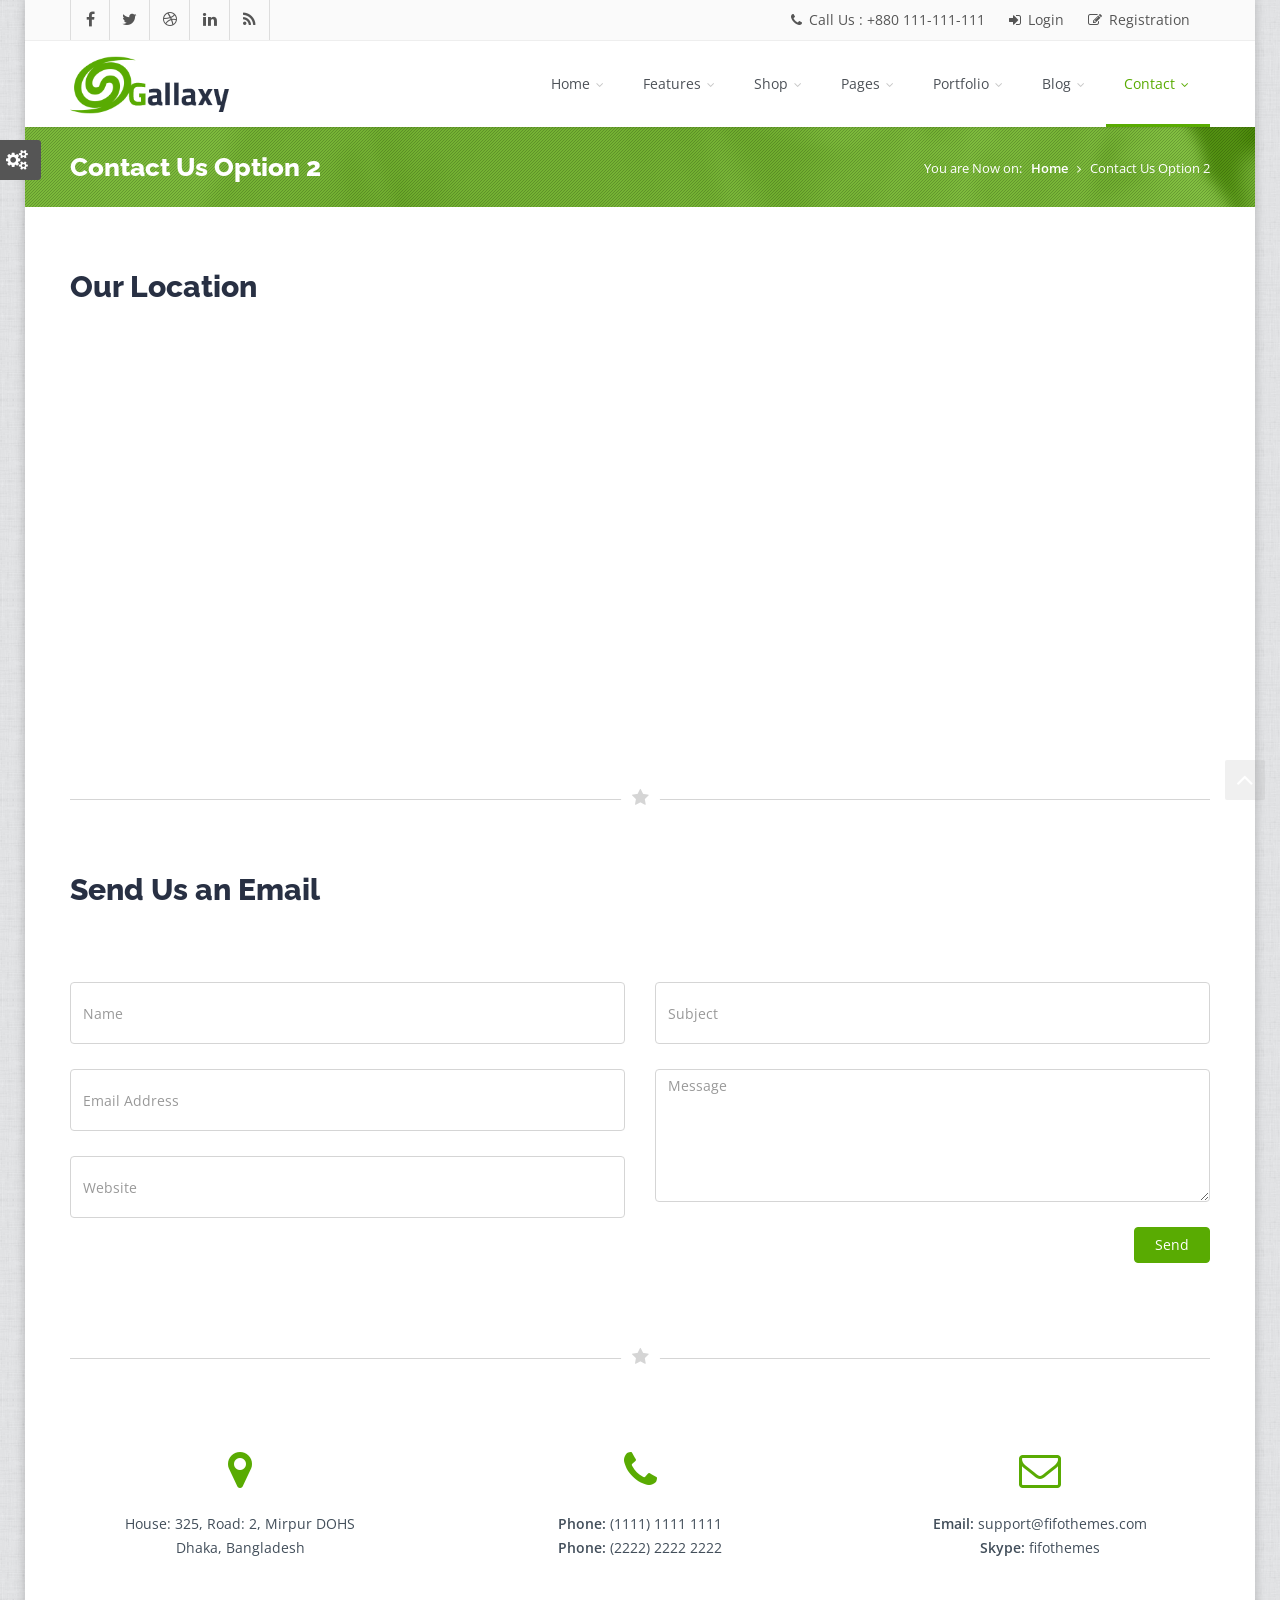
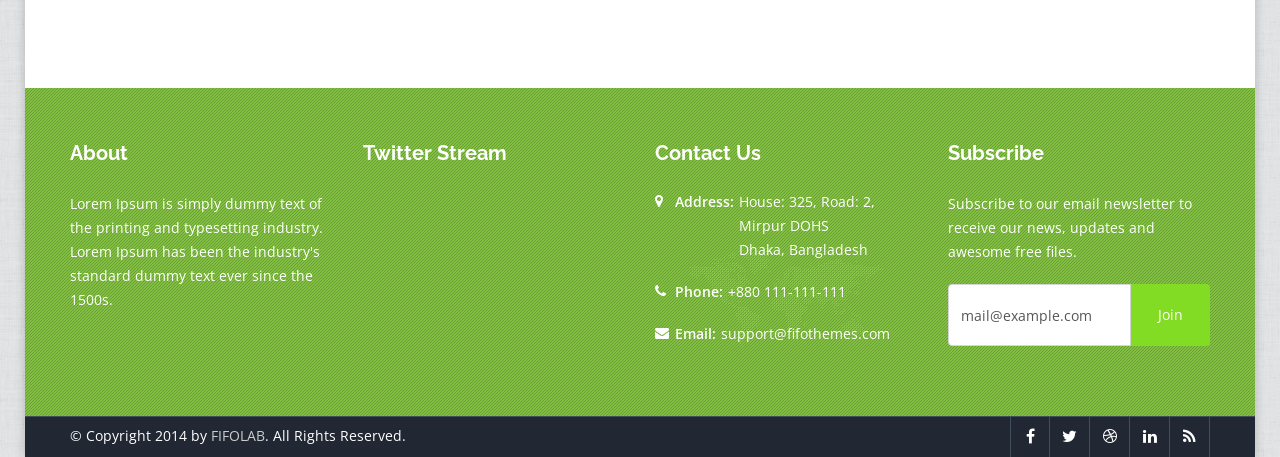
<file: contact-3.html>
<!DOCTYPE html>
<!--[if IE 8]>          <html class="ie ie8"> <![endif]-->
<!--[if IE 9]>          <html class="ie ie9"> <![endif]-->
<!--[if gt IE 9]><!-->  
<html> 
	<!--<![endif]-->
    <head>
        <meta charset="utf-8">
        <title>Contact Us Option 2 | Gallaxy Responsive HTML5/CSS3 Template | FIFO THEMES</title>
        <meta name="description" content="Gallaxy Responsive HTML5/CSS3 Template from FIFOTHEMES.COM">
        <meta name="author" content="FIFOTHEMES.COM">
        <!-- Mobile Metas -->
        <meta name="viewport" content="width=device-width, initial-scale=1.0">
        <!-- Google Fonts -->
        <link href='http://fonts.googleapis.com/css?family=Open+Sans:400,300,600,700,800' rel='stylesheet' type='text/css'>
        <link href='http://fonts.googleapis.com/css?family=Raleway:100,200,300,700,800,900' rel='stylesheet' type='text/css'>
        <!-- Library CSS -->
        <link rel="stylesheet" href="css/bootstrap.css">
        <link rel="stylesheet" href="css/bootstrap-theme.css">
        <link rel="stylesheet" href="css/fonts/font-awesome/css/font-awesome.css">
        <link rel="stylesheet" href="css/animations.css" media="screen">
        <link rel="stylesheet" href="css/superfish.css" media="screen">
        <link rel="stylesheet" href="css/team-member.css" media="screen">
        <link rel="stylesheet" href="css/prettyPhoto.css" media="screen">
        <!-- Theme CSS -->
        <link rel="stylesheet" href="css/style.css">
        <!-- Skin -->
        <link rel="stylesheet" href="css/colors/green.css" class="colors">
        <!-- Responsive CSS -->
        <link rel="stylesheet" href="css/theme-responsive.css">
        <!-- Switcher CSS -->
        <link href="css/switcher.css" rel="stylesheet">
        <link href="css/spectrum.css" rel="stylesheet">
        <!-- Favicons -->
        <link rel="shortcut icon" href="img/ico/favicon.ico">
        <link rel="apple-touch-icon" href="img/ico/apple-touch-icon.png">
        <link rel="apple-touch-icon" sizes="72x72" href="img/ico/apple-touch-icon-72.png">
        <link rel="apple-touch-icon" sizes="114x114" href="img/ico/apple-touch-icon-114.png">
        <link rel="apple-touch-icon" sizes="144x144" href="img/ico/apple-touch-icon-144.png">
        <!-- The HTML5 shim, for IE6-8 support of HTML5 elements -->
        <!--[if lt IE 9]>
        <script src="//html5shim.googlecode.com/svn/trunk/html5.js"></script>
        <script src="js/respond.min.js"></script>
        <![endif]-->
        <!--[if IE]>
        <link rel="stylesheet" href="css/ie.css">
        <![endif]-->
    </head>
    <body class="boxed home">
        <div class="page-mask">
            <div class="page-loader">
                <div class="spinner"></div>
                Loading...
            </div>
        </div>
        <div class="wrap">
            <!-- Header -->
            <header id="header">
                <!-- Header Top Bar -->
                <div class="top-bar">
                    <div class="slidedown collapse">
                        <div class="container">
                            <div class="pull-left">
                                <ul class="social pull-left">
                                    <li class="facebook"><a href="#"><i class="fa fa-facebook"></i></a></li>
                                    <li class="twitter"><a href="#"><i class="fa fa-twitter"></i></a></li>
                                    <li class="dribbble"><a href="#"><i class="fa fa-dribbble"></i></a></li>
                                    <li class="linkedin"><a href="#"><i class="fa fa-linkedin"></i></a></li>
                                    <li class="rss"><a href="#"><i class="fa fa-rss"></i></a></li>
                                </ul>
                            </div>
                            <div class="phone-login pull-right">
                                <a><i class="fa fa-phone"></i> Call Us : +880 111-111-111</a>
                                <a href="#" data-toggle="modal" data-target="#loginModal"><i class="fa fa-sign-in"></i> Login</a>
                                <a href="#" data-toggle="modal" data-target="#registrationModal"><i class="fa fa-edit"></i> Registration</a>
                            </div>
                        </div>
                    </div>
                </div>
                <!-- /Header Top Bar -->
                <!-- Main Header -->
                <div class="main-header">
                    <div class="container">
                        <!-- TopNav -->
                        <div class="topnav navbar-header">
                            <a class="navbar-toggle down-button" data-toggle="collapse" data-target=".slidedown">
                            <i class="fa fa-angle-down icon-current"></i>
                            </a> 
                        </div>
                        <!-- /TopNav-->
                        <!-- Logo -->
                        <div class="logo pull-left">
                            <h1>
                                <a href="index.html">
                                <img class="logo-color" src="img/logos/logo_green.png" alt="gallaxy" width="160" height="60">
                                </a>
                            </h1>
                        </div>
                        <!-- /Logo -->
                        <!-- Mobile Menu -->
                        <div class="mobile navbar-header">
                            <a class="navbar-toggle" data-toggle="collapse" href=".navbar-collapse">
                            <i class="fa fa-bars fa-2x"></i>
                            </a> 
                        </div>
                        <!-- /Mobile Menu -->
                        <!-- Menu Start -->
                        <nav class="collapse navbar-collapse menu">
                            <ul class="nav navbar-nav sf-menu">
                                <li>
                                    <a href="#">
                                    Home
                                    <span class="sf-sub-indicator">
                                    <i class="fa fa-angle-down "></i>
                                    </span>
                                    </a>
                                    <ul>
                                        <li><a href="index.html" class="sf-with-ul">Home </a></li>
                                        <li><a href="index-2.html" class="sf-with-ul">Home 2</a></li>
                                        <li><a href="index-shop.html" class="sf-with-ul">Home Shop</a></li>
                                    </ul>
                                </li>
                                <li>
                                    <a href="#" class="sf-with-ul">
                                    Features 
                                    <span class="sf-sub-indicator">
                                    <i class="fa fa-angle-down "></i>
                                    </span>
                                    </a>
                                    <ul>
                                        <li><a href="shortcodes.html" class="sf-with-ul">Shortcodes</a></li>
                                        <li><a href="components.html" class="sf-with-ul">Components</a></li>
                                        <li><a href="icons.html" class="sf-with-ul">Icons</a></li>
                                        <li><a href="columns.html" class="sf-with-ul">Columns</a></li>
                                        <li><a href="pricing-table.html" class="sf-with-ul">Pricing Tables</a></li>
                                        <li>
                                            <a href="#" class="sf-with-ul"> 
                                            Third Level Menu 
                                            <span class="sf-sub-indicator pull-right">
                                            <i class="fa fa-angle-right "></i>
                                            </span>
                                            </a>
                                            <ul>
                                                <li><a href="#" class="sf-with-ul">Menu Item</a></li>
                                                <li><a href="#" class="sf-with-ul">Menu Item</a></li>
                                                <li><a href="#" class="sf-with-ul">Menu Item</a></li>
                                            </ul>
                                        </li>
                                    </ul>
                                </li>
                                <li>
                                    <a href="#" class="sf-with-ul">
                                    Shop 
                                    <span class="sf-sub-indicator">
                                    <i class="fa fa-angle-down "></i>
                                    </span>
                                    </a>
                                    <ul>
                                        <li>
                                            <a href="#" class="sf-with-ul"> 
                                            Products
                                            <span class="sf-sub-indicator pull-right">
                                            <i class="fa fa-angle-right "></i>
                                            </span>
                                            </a>
                                            <ul>
                                                <li><a href="shop.html" class="sf-with-ul">Products</a></li>
                                                <li><a href="shop-left-sidebar.html" class="sf-with-ul">Left Sidebar Products</a></li>
                                                <li><a href="shop-right-sidebar.html" class="sf-with-ul">Right Sidebar Products</a></li>
                                            </ul>
                                        </li>
                                        <li><a href="product-view.html" class="sf-with-ul">Product View</a></li>
                                        <li><a href="shoping-cart.html" class="sf-with-ul">Shoping Cart</a></li>
                                        <li><a href="checkout.html" class="sf-with-ul">Proceed to Checkout</a></li>
                                        <li>
                                            <a href="#" class="sf-with-ul"> 
                                            My Account
                                            <span class="sf-sub-indicator pull-right">
                                            <i class="fa fa-angle-right "></i>
                                            </span>
                                            </a>
                                            <ul>
                                                <li><a href="my-account.html" class="sf-with-ul">My Account</a></li>
                                                <li><a href="my-account-information.html" class="sf-with-ul">My Account Information</a></li>
                                                <li><a href="my-address.html" class="sf-with-ul">My Address</a></li>
                                                <li><a href="my-orders.html" class="sf-with-ul">My Orders</a></li>
                                            </ul>
                                        </li>
                                        <li><a href="confirmation.html" class="sf-with-ul">Confirmation Page</a></li>
                                        <li><a href="password-recovery.html" class="sf-with-ul">Password Recovery</a></li>
                                    </ul>
                                </li>
                                <li>
                                    <a href="#" class="sf-with-ul">
                                    Pages
                                    <span class="sf-sub-indicator">
                                    <i class="fa fa-angle-down "></i>
                                    </span>
                                    </a>
                                    <ul>
                                        <li>
                                            <a href="#" class="sf-with-ul">
                                            About
                                            <span class="sf-sub-indicator pull-right">
                                            <i class="fa fa-angle-right"></i>
                                            </span>
                                            </a>
                                            <ul>
                                                <li><a href="about-me.html" class="sf-with-ul">About Me</a></li>
                                                <li><a href="about.html" class="sf-with-ul">About Us</a></li>
                                                <li><a href="about-2.html" class="sf-with-ul">About Us Option</a></li>
                                            </ul>
                                        </li>
                                        <li>
                                            <a href="#" class="sf-with-ul">
                                            Services
                                            <span class="sf-sub-indicator pull-right">
                                            <i class="fa fa-angle-right"></i>
                                            </span>
                                            </a>
                                            <ul>
                                                <li><a href="services.html" class="sf-with-ul">Services</a></li>
                                                <li><a href="services-2.html" class="sf-with-ul">Services Option</a></li>
                                            </ul>
                                        </li>
                                        <li><a href="testimonials.html" class="sf-with-ul">Testimonials</a></li>
                                        <li><a href="full-width.html" class="sf-with-ul">Full Width Page</a></li>
                                        <li><a href="page-left-sidebar.html" class="sf-with-ul">Left Sidebar</a></li>
                                        <li><a href="page-right-sidebar.html" class="sf-with-ul">Right Sidebar</a></li>
                                        <li><a href="page-left-navigation.html" class="sf-with-ul">Left Navigation</a></li>
                                        <li><a href="page-right-navigation.html" class="sf-with-ul">Right Navigation</a></li>
                                        <li><a href="page-login.html" class="sf-with-ul">Login / Register</a></li>
                                        <li><a href="page-coming-soon.html" class="sf-with-ul">Coming Soon</a></li>
                                        <li>
                                            <a href="#" class="sf-with-ul">
                                            FAQ
                                            <span class="sf-sub-indicator pull-right">
                                            <i class="fa fa-angle-right "></i>
                                            </span>
                                            </a>
                                            <ul>
                                                <li><a href="faq.html" class="sf-with-ul">FAQ</a></li>
                                                <li><a href="faq-2.html" class="sf-with-ul">FAQ Option</a></li>
                                            </ul>
                                        </li>
                                        <li><a href="page-404.html" class="sf-with-ul">404 Page</a></li>
                                        <li><a href="sitemap.html" class="sf-with-ul">Sitemap</a></li>
                                    </ul>
                                </li>
                                <li>
                                    <a href="#" class="sf-with-ul">
                                    Portfolio
                                    <span class="sf-sub-indicator">
                                    <i class="fa fa-angle-down "></i>
                                    </span>
                                    </a>
                                    <ul>
                                        <li><a href="portfolio-two.html" class="sf-with-ul">2 Column</a></li>
                                        <li><a href="portfolio-three.html" class="sf-with-ul">3 Column</a></li>
                                        <li><a href="portfolio-four.html" class="sf-with-ul">4 Column</a></li>
                                        <li><a href="portfolio-full-width.html" class="sf-with-ul">Full Width</a></li>
                                        <li><a href="portfolio-single.html" class="sf-with-ul">Single Item Page</a></li>
                                        <li><a href="portfolio-single-big.html" class="sf-with-ul">Single Large Item Page</a></li>
                                    </ul>
                                </li>
                                <li>
                                    <a href="#" class="sf-with-ul">
                                    Blog
                                    <span class="sf-sub-indicator">
                                    <i class="fa fa-angle-down "></i>
                                    </span>
                                    </a>
                                    <ul>
                                        <li><a href="blog-left-sidebar.html" class="sf-with-ul">Left Sidebar Blog</a></li>
                                        <li><a href="blog-right-sidebar.html" class="sf-with-ul">Right Sidebar Blog</a></li>
                                        <li><a href="blog-full-width.html" class="sf-with-ul">Blog Full Width</a></li>
                                        <li><a href="single-post.html" class="sf-with-ul">Single Post</a></li>
                                    </ul>
                                </li>
                                <li>
                                    <a id="current" href="#">
                                    Contact
                                    <span class="sf-sub-indicator">
                                    <i class="fa fa-angle-down"></i>
                                    </span>
                                    </a>
                                    <ul>
                                        <li><a href="contact.html" class="sf-with-ul">Contact</a></li>
                                        <li><a href="contact-2.html" class="sf-with-ul">Contact Option</a></li>
                                        <li><a href="contact-3.html" class="sf-with-ul">Contact Option 2</a></li>
                                    </ul>
                                </li>
                            </ul>
                        </nav>
                        <!-- /Menu --> 
                    </div>
                </div>
                <!-- /Main Header -->
            </header>
            <!-- /Header --> 
            <!-- Main Section -->
            <section id="main">
                <div class="breadcrumb-wrapper">
                    <div class="pattern-overlay">
                        <div class="container">
                            <div class="row">
                                <div class="col-lg-6 col-md-6 col-xs-12 col-sm-6">
                                    <h2 class="title">Contact Us Option 2</h2>
                                </div>
                                <div class="col-lg-6 col-md-6 col-xs-12 col-sm-6">
                                    <div class="breadcrumbs pull-right">
                                        <ul>
                                            <li>You are Now on:</li>
                                            <li><a href="index-2.html">Home</a></li>
                                            <li>Contact Us Option 2</li>
                                        </ul>
                                    </div>
                                </div>
                            </div>
                        </div>
                    </div>
                </div>
                <!-- Main Content -->
                <div class="content margin-top60 margin-bottom60">
                    <div class="container">
                        <!-- Google Map -->
                        <div class="row">
                            <div class="col-lg-12 col-md-12 col-sm-12 col-xs-12">
                                <h2>Our Location</h2>
                                <div id="maps" class="google-maps">
                                </div>
                            </div>
                        </div>
                        <!-- /Google Map -->
                        <!-- Star -->
                        <div class="star">
                            <div class="row">
                                <div class="col-md-12">
                                    <div class="star-divider">
                                        <div class="star-divider-icon">
                                            <i class=" fa fa-star"></i>
                                        </div>
                                    </div>
                                </div>
                            </div>
                        </div>
                        <!-- Star --> 
                        <div class="row">
                            <div class="white-wrapper nopadding">
                                <div class="col-md-12">
                                    <h2>Send Us an Email</h2>
                                </div>
                                <div class="clearfix"></div>
                                <!-- Contact Form -->
                                <div class="contact-form">
                                    <form id="contactform" name="contactform" method="post">
                                        <div class="col-lg-6 col-md-6 col-sm-6 col-xs-12">
                                            <input name="name" id="name" class="form-control" placeholder="Name" type="text"> 
                                            <input name="email" id="emailId" class="form-control" placeholder="Email Address" type="text">
                                            <input name="website" id="website" class="form-control" placeholder="Website" type="text"> 
                                        </div>
                                        <div class="col-lg-6 col-md-6 col-sm-6 col-xs-12">
                                            <input name="subject" id="subject" class="form-control" placeholder="Subject" type="text">  
                                            <textarea class="form-control" name="comments" id="comments" rows="6" placeholder="Message"></textarea>
                                            <button class="btn btn-color submit pull-right bottom-pad" type="submit">Send</button>
                                            <div class="success alert-success alert" style="display:none">Your message has been sent successfully.</div>
                                            <div class="error alert-error alert" style="display:none">E-mail must be valid and message must be longer than 100 characters.</div>
                                            <div class="clearfix">
                                            </div>
                                        </div>
                                    </form>
                                </div>
                                <!-- /Contact form -->
                                <!--  Star -->
                                <div class="star">
                                    <div class="col-md-12">
                                        <div class="star-divider">
                                            <div class="star-divider-icon">
                                                <i class=" fa fa-star"></i>
                                            </div>
                                        </div>
                                    </div>
                                </div>
                                <!-- Star --> 
                                <div class="clearfix"></div>
                                <div class="row padding-top margin-top">
                                    <!-- Contact Details -->
                                    <div class="contact-details">
                                        <div class="col-lg-4 col-sm-4 col-md-6 col-xs-12">
                                            <div class="text-center">
                                                <div class="wow swing">
                                                    <div class="contact-icon">
                                                        <a href="#" class=""> <i class="fa fa-map-marker fa-3x"></i> </a>
                                                    </div>
                                                    <!-- end dm-icon-effect-1 -->
                                                    <p>House: 325, Road: 2, Mirpur DOHS <br>
                                                        Dhaka, Bangladesh 
                                                    </p>
                                                </div>
                                                <!-- end service-icon -->
                                            </div>
                                            <!-- end miniboxes -->
                                        </div>
                                        <!-- /col-lg-4 -->
                                        <div class="col-lg-4 col-sm-4 col-md-6 col-xs-12">
                                            <div class="text-center">
                                                <div class="wow swing">
                                                    <div class="contact-icon">
                                                        <a href="#" class=""> <i class="fa fa-phone fa-3x"></i> </a>
                                                    </div>
                                                    <p><strong>Phone:</strong> (1111) 1111 1111<br>
                                                        <strong>Phone:</strong> (2222) 2222 2222
                                                    </p>
                                                </div>
                                                <!-- /service-icon -->
                                            </div>
                                            <!-- /miniboxes -->
                                        </div>
                                        <!--  /col-lg-4 -->  
                                        <div class="col-lg-4 col-sm-4 col-md-6 col-xs-12">
                                            <div class="text-center">
                                                <div class="wow swing">
                                                    <div class="contact-icon">
                                                        <a href="#" class=""> <i class="fa fa-envelope-o fa-3x"></i> </a>
                                                    </div>
                                                    <p><strong>Email:</strong> support@fifothemes.com<br>
                                                        <strong>Skype:</strong> fifothemes
                                                    </p>
                                                </div>
                                                <!--  /service-icon -->
                                            </div>
                                            <!-- /miniboxes -->
                                        </div>
                                        <!-- /col-lg-4 -->                  
                                    </div>
                                    <!-- Contact Details -->
                                </div>
                                <!-- /margin-top --><br><br>
                            </div>
                        </div>
                    </div>
                </div>
            </section>
            <!-- /Main Section-->
            <!-- /Content -->
            <!-- Footer -->
            <footer id="footer">
                <div class="pattern-overlay">
                    <!-- Footer Top -->
                    <div class="footer-top">
                        <div class="container">
                            <div class="row">
                                <section class="col-lg-3 col-md-3 col-xs-12 col-sm-3 footer-one">
                                    <h3 class="light">About</h3>
                                    <p> 
                                        Lorem Ipsum is simply dummy text of the printing and typesetting industry. Lorem Ipsum has been the industry's standard dummy text ever since the 1500s. 
                                    </p>
                                </section>
                                <section class="col-lg-3 col-md-3 col-xs-12 col-sm-3 footer-two">
                                    <h3 class="light">Twitter Stream</h3>
                                    <ul id="tweets">
                                    </ul>
                                </section>
                                <section class="col-lg-3 col-md-3 col-xs-12 col-sm-3 footer-three">
                                    <h3 class="light">Contact Us</h3>
                                    <ul class="contact-us">
                                        <li>
                                            <i class="fa fa-map-marker"></i>
                                            <p> 
                                                <strong class="contact-pad">Address:</strong> House: 325, Road: 2,<br> Mirpur DOHS <br>
                                                Dhaka, Bangladesh 
                                            </p>
                                        </li>
                                        <li>
                                            <i class="fa fa-phone"></i>
                                            <p><strong>Phone:</strong> +880 111-111-111</p>
                                        </li>
                                        <li>
                                            <i class="fa fa-envelope"></i>
                                            <p><strong>Email:</strong><a href="mailto:support@fifothemes.com">support@fifothemes.com</a></p>
                                        </li>
                                    </ul>
                                </section>
                                <section class="col-lg-3 col-md-3 col-xs-12 col-sm-3 footer-four">
                                    <h3 class="light">Subscribe</h3>
                                    <p>
                                        Subscribe to our email newsletter to receive our news, updates and awesome free files.
                                    </p>
                                    <form method="get" action="#">
                                        <div class="input-group">
                                            <input type="text" value="mail@example.com" onfocus="if(this.value=='mail@example.com')this.value='';" onblur="if(this.value=='')this.value='mail@example.com';" class="subscribe form-control">
                                            <span class="input-group-btn">
                                            <button class="btn subscribe-btn" type="button">Join</button>
                                            </span>
                                        </div>
                                        <!-- /input-group -->
                                    </form>
                                </section>
                            </div>
                        </div>
                    </div>
                    <!-- /Footer Top --> 
                    <!-- Footer Bottom -->
                    <div class="footer-bottom">
                        <div class="container">
                            <div class="row">
                                <div class="col-lg-6 col-md-6 col-xs-12 col-sm-6 ">
                                    <p class="credits">&copy; Copyright 2014 by <a href="#">FIFOLAB</a>. All Rights Reserved. </p>
                                </div>
                                <div class="col-lg-6 col-md-6 col-xs-12 col-sm-6 ">
                                    <ul class="social social-icons-footer-bottom">
                                        <li class="facebook"><a href="#" data-toggle="tooltip" title="Facebook"><i class="fa fa-facebook"></i></a></li>
                                        <li class="twitter"><a href="#" data-toggle="tooltip" title="Twitter"><i class="fa fa-twitter"></i></a></li>
                                        <li class="dribbble"><a href="#" data-toggle="tooltip" title="Dribble"><i class="fa fa-dribbble"></i></a></li>
                                        <li class="linkedin"><a href="#" data-toggle="tooltip" title="LinkedIn"><i class="fa fa-linkedin"></i></a></li>
                                        <li class="rss"><a href="#" data-toggle="tooltip" title="Rss"><i class="fa fa-rss"></i></a></li>
                                    </ul>
                                </div>
                            </div>
                        </div>
                    </div>
                    <!-- /Footer Bottom --> 
                    <!-- /Footer Bottom --> 
                </div>
            </footer>
            <!-- /Footer -->
            <!-- Modal -->
            <section id="modals">
                <!-- Login Modal -->
                <div class="modal login fade" id="loginModal" tabindex="-1" role="dialog" aria-labelledby="loginModal" aria-hidden="true">
                    <div class="modal-dialog">
                        <div class="modal-content">
                            <div class="modal-header">
                                <h2 class="form-signin-heading modal-title" id="myModalLabel">Login</h2>
                            </div>
                            <form method="post" id="login">
                                <div class="modal-body">
                                    <fieldset>
                                        <div class="row">
                                            <div class="col-lg-12 col-md-12 col-sm-12 col-xs-12">
                                                <input class="form-control" id="username" name="username" type="text" placeholder="Username" value="" required>
                                            </div>
                                        </div>
                                        <div class="row">
                                            <div class="col-lg-12 col-md-12 col-sm-12 col-xs-12">
                                                <input class="form-control" type="email" id="email" name="email" placeholder="Email" value="" required>
                                            </div>
                                        </div>
                                    </fieldset>
                                </div>
                                <div class="modal-footer">
                                    <a href="password-recovery.html" class="pull-left">(Lost Password?)</a>
                                    <button type="button" class="btn btn-default" data-dismiss="modal">Close</button>
                                    <button type="button" class="btn btn-color">Login</button>
                                </div>
                            </form>
                        </div>
                    </div>
                </div>
                <!-- /Login Modal -->
                <!-- Registration Modal -->
                <div class="modal register fade" id="registrationModal" tabindex="-1" role="dialog" aria-labelledby="registrationModal" aria-hidden="true">
                    <div class="modal-dialog">
                        <div class="modal-content">
                            <div class="modal-header">
                            <h2 class="form-signin-heading modal-title" id="registrationModalLabel">Create a new account</h2>
                        </div>
                        <form method="post" id="registration">
                                <div class="modal-body">
                                    <div class="row">
                                        <div class="form-group">
                                            <div class="col-md-6">
                                                <input type="text" value="" class="form-control" placeholder="First Name">
                                            </div>
                                            <div class="col-md-6">
                                                <input type="text" value="" class="form-control" placeholder="Last Name">
                                            </div>
                                        </div>
                                    </div>
                                    <div class="row">
                                        <div class="form-group">
                                            <div class="col-md-12">
                                                <input type="text" value="" class="form-control" placeholder="E-mail Address">
                                            </div>
                                        </div>
                                    </div>
                                    <div class="row">
                                        <div class="form-group">
                                            <div class="col-md-6">
                                                <input type="password" value="" class="form-control" placeholder="Password">
                                            </div>
                                            <div class="col-md-6">
                                                <input type="password" value="" class="form-control" placeholder="Re-enter Password">
                                            </div>
                                        </div>
                                    </div>
                                </div>
                                <div class="modal-footer">
                                    <button type="button" class="btn btn-default" data-dismiss="modal">Close</button>
                                    <button type="button" class="btn btn-color">Register</button>
                                </div>
                            </form>
                        </div>
                    </div>
                </div>
                <!-- /Registration Modal -->
            </section>
            <!-- /Modal -->
            <!-- Scroll To Top --> 
            <a href="#" class="scrollup"><i class="fa fa-angle-up"></i></a>
        </div>
        <!-- Wrap End -->
        <!-- Style Switcher -->
        <section id="style-switcher">
            <h2>Style Switcher <a href="#"><i class="fa fa-cogs"></i></a></h2>
            <div>
                <h3>Predefined Colors</h3>
                <ul class="colors">
                    <li><a title="Green" class="green" href="#"></a></li>
                    <li><a title="Blue" class="blue" href="#"></a></li>
                    <li><a title="Orange" class="orange" href="#"></a></li>
                    <li><a title="Purple" class="purple" href="#"></a></li>
                    <li><a title="Red" class="red" href="#"></a></li>
                    <li><a title="Magenta" class="magenta" href="#"></a></li>
                    <li><a title="Brown" class="brown" href="#"></a></li>
                    <li><a title="Gray" class="gray" href="#"></a></li>
                    <li><a title="Golden" class="golden" href="#"></a></li>
                    <li><a title="Teal" class="teal" href="#"></a></li>
                </ul>
                <h3>Layout Style</h3>
                <div class="layout-style">
                    <select id="layout-style">
                        <option value="1">Wide</option>
                        <option value="2">Boxed</option>
                    </select>
                </div>
                <h3>Header Color</h3>
                <div class="header-color">
                    <input type='text' class="header-bg" />
                </div>
                <h3>Footer Top Color</h3>
                <div class="header-color">
                    <input type='text' class="footer-bg" />
                </div>
                <h3>Footer Bottom Color</h3>
                <div class="header-color">
                    <input type='text' class="footer-bottom" />
                </div>
                <h3>Background Image</h3>
                <ul id="bg" class="colors bg">
                    <li><a class="bg1" href="#"></a></li>
                    <li><a class="bg2" href="#"></a></li>
                    <li><a class="bg3" href="#"></a></li>
                    <li><a class="bg4" href="#"></a></li>
                    <li><a class="bg5" href="#"></a></li>
                    <li><a class="bg6" href="#"></a></li>
                    <li><a class="bg7" href="#"></a></li>
                    <li><a class="bg8" href="#"></a></li>
                    <li><a class="bg9" href="#"></a></li>
                    <li><a class="bg10" href="#"></a></li>
                </ul>
            </div>
        </section>
        <!-- /Style Switcher -->
        <!-- The Scripts -->
        <script src="js/jquery.min.js"></script>
        <script src="js/jquery-migrate-1.0.0.js"></script>
        <script src="js/jquery-ui.js"></script>
        <script src="js/bootstrap.js"></script>
        <script src="js/revolution-slider/js/jquery.themepunch.plugins.min.js"></script> 
        <script src="js/revolution-slider/js/jquery.themepunch.revolution.min.js"></script>
        <script src="js/jquery.parallax.js"></script>
        <script src="js/jquery.wait.js"></script>
        <script src="js/fappear.js"></script> 
        <script src="js/modernizr-2.6.2.min.js"></script>
        <script src="js/jquery.bxslider.min.js"></script>
        <script src="js/jquery.prettyPhoto.js"></script>
        <script src="js/superfish.js"></script>
        <script src="js/tweetMachine.js"></script>
        <script src="js/tytabs.js"></script>
        <script src="js/jquery.gmap.min.js"></script>
        <script src="js/jquery.sticky.js"></script>
        <script src="js/jquery.countTo.js"></script>
        <script src="js/jflickrfeed.js"></script>
        <script src="js/jquery.knob.js"></script>
        <script src="js/imagesloaded.pkgd.min.js"></script>
        <script src="http://maps.google.com/maps/api/js?sensor=false"></script>
        <script src="js/waypoints.min.js"></script>
        <script src="js/wow.js"></script>
        <script src="js/jquery.fitvids.js"></script>
        <script src="js/spectrum.js"></script>
        <script src="js/switcher.js"></script>
        <script src="js/custom.js"></script>
    </body>
</html>
</file>
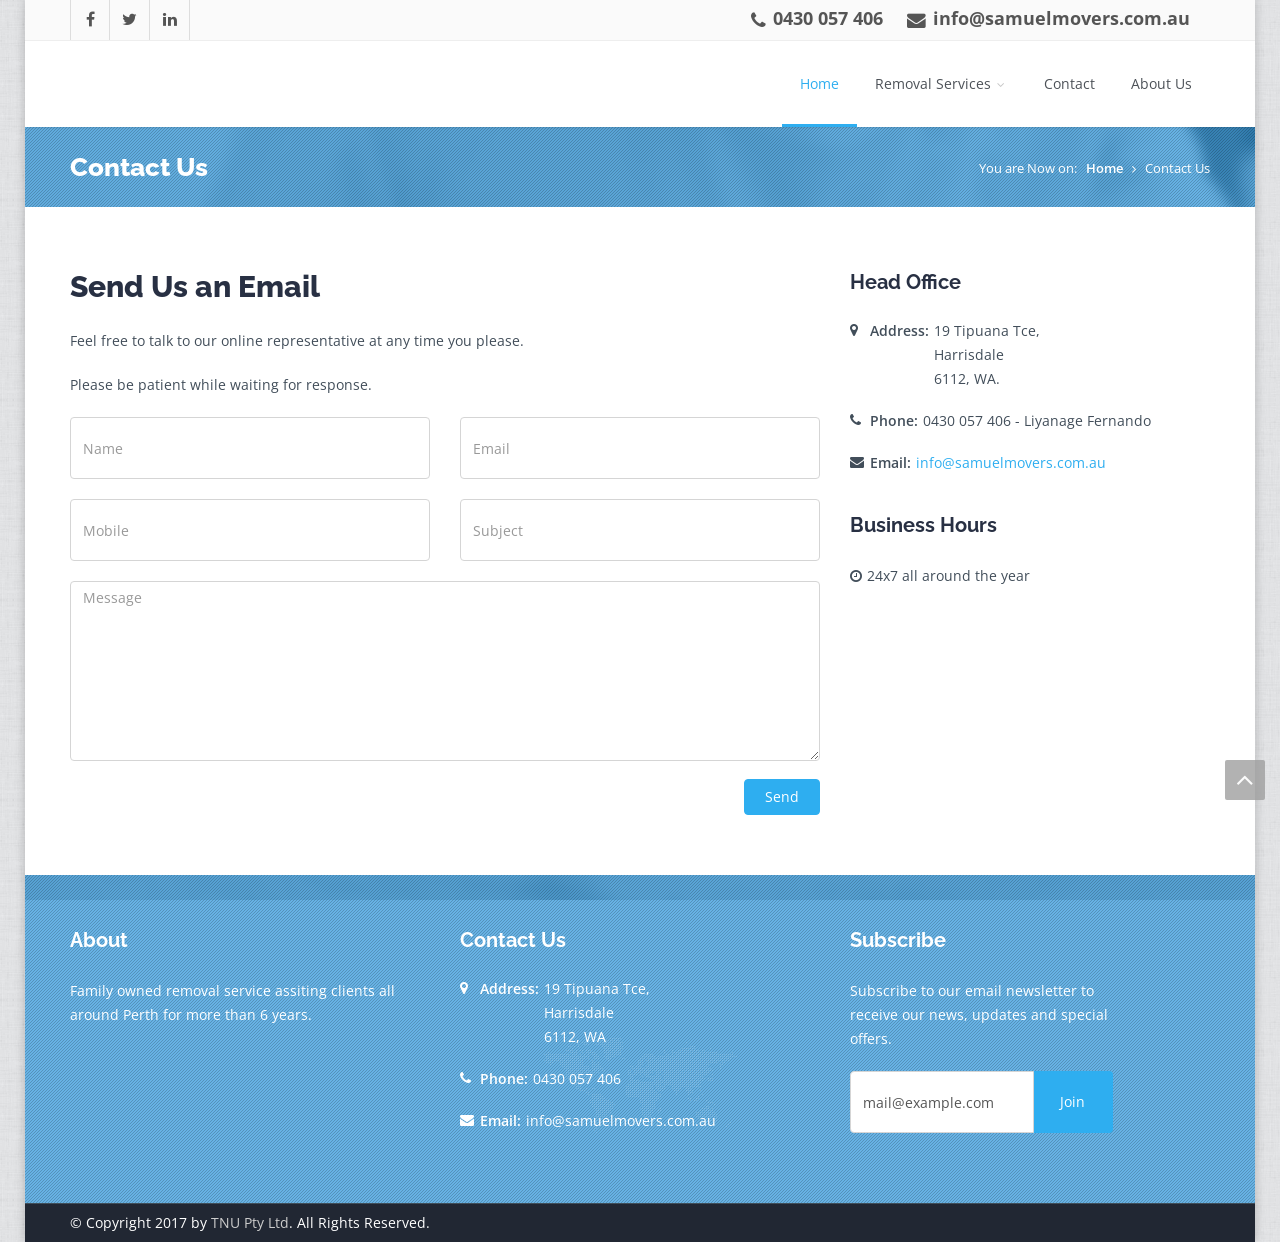
<file: contact.html>
<!DOCTYPE html>
<!--[if IE 8]>          <html class="ie ie8"> <![endif]-->
<!--[if IE 9]>          <html class="ie ie9"> <![endif]-->
<!--[if gt IE 9]><!-->  
<html> 
	<!--<![endif]-->
    <head>
        <meta charset="utf-8">
         <title>Home | Samuel Movers</title>
        <meta name="description" content="Samuel Movers">
        <meta name="author" content="samuelmovers.com.au">
        <!-- Mobile Metas -->
        <meta name="viewport" content="width=device-width, initial-scale=1.0">
        <!-- Google Fonts -->
        <link href='http://fonts.googleapis.com/css?family=Open+Sans:400,300,600,700,800' rel='stylesheet' type='text/css'>
        <link href='http://fonts.googleapis.com/css?family=Raleway:100,200,300,700,800,900' rel='stylesheet' type='text/css'>
        <!-- Library CSS -->
        <link rel="stylesheet" href="css/bootstrap.css">
        <link rel="stylesheet" href="css/bootstrap-theme.css">
        <link rel="stylesheet" href="css/fonts/font-awesome/css/font-awesome.css">
        <link rel="stylesheet" href="css/animations.css" media="screen">
        <link rel="stylesheet" href="css/superfish.css" media="screen">
        <link rel="stylesheet" href="css/team-member.css" media="screen">
        <link rel="stylesheet" href="css/prettyPhoto.css" media="screen">
        <!-- Theme CSS -->
        <link rel="stylesheet" href="css/style.css">
        <!-- Skin -->
        <link rel="stylesheet" href="css/colors/blue.css" class="colors">
        <!-- Responsive CSS -->
        <link rel="stylesheet" href="css/theme-responsive.css">
        <!-- Switcher CSS -->
        <link href="css/switcher.css" rel="stylesheet">
        <link href="css/spectrum.css" rel="stylesheet">
        <!-- Favicons -->
        <link rel="shortcut icon" href="img/ico/favicon.ico">
        <link rel="apple-touch-icon" href="img/ico/apple-touch-icon.png">
        <link rel="apple-touch-icon" sizes="72x72" href="img/ico/apple-touch-icon-72.png">
        <link rel="apple-touch-icon" sizes="114x114" href="img/ico/apple-touch-icon-114.png">
        <link rel="apple-touch-icon" sizes="144x144" href="img/ico/apple-touch-icon-144.png">
        <!-- The HTML5 shim, for IE6-8 support of HTML5 elements -->
        <!--[if lt IE 9]>
        <script src="//html5shim.googlecode.com/svn/trunk/html5.js"></script>
        <script src="js/respond.min.js"></script>
        <![endif]-->
        <!--[if IE]>
        <link rel="stylesheet" href="css/ie.css">
        <![endif]-->
    </head>
    <body class="boxed page">
        <div class="page-mask">
            <div class="page-loader">
                <div class="spinner"></div>
                Loading...
            </div>
        </div>
        <div class="wrap">
            <!-- Header -->
            <header id="header">
                <!-- Header Top Bar -->
                <div class="top-bar">
                    <div class="slidedown collapse">
                        <div class="container">
                            <div class="pull-left">
                                <ul class="social pull-left">
                                    <li class="facebook"><a href="#"><i class="fa fa-facebook"></i></a></li>
                                    <li class="twitter"><a href="#"><i class="fa fa-twitter"></i></a></li>
                                    <!--<li class="dribbble"><a href="#"><i class="fa fa-dribbble"></i></a></li>-->
                                    <li class="linkedin"><a href="#"><i class="fa fa-linkedin"></i></a></li>
                                    <!--<li class="rss"><a href="#"><i class="fa fa-rss"></i></a></li>-->
                                </ul>
                            </div>
                            <div class="phone-login pull-right">
                                <a><i class="fa fa-phone fa-lg"></i> <span class="tp-caption h4"><b>0430 057 406</b></span></a>
                                 <a><i class="fa fa-envelope fa-lg"></i> <span class="tp-caption h4"><b>info@samuelmovers.com.au</b></span></a>
                                <!--<a href="#" data-toggle="modal" data-target="#loginModal"><i class="fa fa-sign-in"></i> Login</a>
                                <a href="#" data-toggle="modal" data-target="#registrationModal"><i class="fa fa-edit"></i> Registration</a>-->
                            </div>
                        </div>
                    </div>
                </div>
                <!-- /Header Top Bar -->
                <!-- Main Header -->
                <div class="main-header">
                    <div class="container">
                        <!-- TopNav -->
                        <div class="topnav navbar-header">
                            <a class="navbar-toggle down-button" data-toggle="collapse" data-target=".slidedown">
                            <i class="fa fa-angle-down icon-current"></i>
                            </a> 
                        </div>
                        <!-- /TopNav-->
                        <!-- Logo -->
                        <div class="logo pull-left">
                            <h1>
                                <a href="index.html">
                                <!--<img class="logo-color" src="img/logos/logo_green.png" alt="gallaxy" width="160" height="60">-->
                                </a>
                            </h1>
                        </div>
                        <!-- /Logo -->
                        <!-- Mobile Menu -->
                        <div class="mobile navbar-header">
                            <a class="navbar-toggle" data-toggle="collapse" href=".navbar-collapse">
                            <i class="fa fa-bars fa-2x"></i>
                            </a> 
                        </div>
                        <!-- /Mobile Menu -->
                        <!-- Menu Start -->
                        <nav class="collapse navbar-collapse menu">
                            <ul class="nav navbar-nav sf-menu">
                                <li>
                                    <a id="current" href="index.html">
                                    Home
                                    </a>
                                </li>
                                <li>
                                    <a href="#" class="sf-with-ul">
                                      Removal Services 
                                    <span class="sf-sub-indicator">
                                    <i class="fa fa-angle-down "></i>
                                    </span>
                                    </a>
                                    <ul>
                                        <li><a href="residential.html" class="sf-with-ul">Residential &amp; Office Moving</a></li>
                                        <li><a href="interstate.html" class="sf-with-ul">Interstate Reolcation</a></li>
                                        <li><a href="#" class="sf-with-ul">Junk Removal</a></li>
                                        <li><a href="prepack.html" class="sf-with-ul">Prepack Services &amp; Boxes</a></li>
                                    </ul>
                                </li>
                                 <!-- <li>
                                    <a href="pricing.html">
                                    Pricing
                                    </a>
                                </li> -->
                                 <li>
                                    <a href="contact.html">
                                    Contact
                                    </a>
                                </li>
                                <li>
                                    <a href="about.html" class="sf-with-ul">
                                    About Us 
                                    </a>
                                </li>
                            </ul>
                        </nav>
                        <!-- /Menu --> 
                    </div>
                </div>
                <!-- /Main Header -->
            </header>
            <!-- /Header --> 
            <!-- Main Section -->
            <section id="main">
                <div class="breadcrumb-wrapper">
                    <div class="pattern-overlay">
                        <div class="container">
                            <div class="row">
                                <div class="col-lg-6 col-md-6 col-xs-12 col-sm-6">
                                    <h2 class="title">Contact Us</h2>
                                </div>
                                <div class="col-lg-6 col-md-6 col-xs-12 col-sm-6">
                                    <div class="breadcrumbs pull-right">
                                        <ul>
                                            <li>You are Now on:</li>
                                            <li><a href="index-2.html">Home</a></li>
                                            <li>Contact Us</li>
                                        </ul>
                                    </div>
                                </div>
                            </div>
                        </div>
                    </div>
                </div>
                <!-- Main Content -->
                <div class="content margin-top60 margin-bottom60">
                    <div class="container">
                        <div class="row">
                            <!-- Contact Form -->
                            <div class="col-lg-8 col-md-8 col-sm-6 col-xs-12" id="contact-form">
                                <h2>Send Us an Email</h2>
                                <p>
                                    Feel free to talk to our online representative at any time you please.
                                </p>
                                <p>
                                    Please be patient while waiting for response.
                                </p>
                                <form method="post" class="reply" id="contact">
                                    <fieldset>
                                        <div class="row">
                                            <div class="col-lg-6 col-md-6 col-sm-6 col-xs-12">
                                                <input class="form-control" id="name" name="name" type="text" placeholder="Name" value="" required>
                                            </div>
                                            <div class="col-lg-6 col-md-6 col-sm-6 col-xs-12">
                                                <input class="form-control" type="email" id="email" name="email" placeholder="Email" value="" required>
                                            </div>
                                        </div>
                                        <div class="row">
                                            <div class="col-lg-6 col-md-6 col-sm-6 col-xs-12">
                                                <input class="form-control" id="Website" name="mobile" type="text"  placeholder="Mobile" value="" required>
                                            </div>
                                            <div class="col-lg-6 col-md-6 col-sm-6 col-xs-12">
                                                <input class="form-control" id="subject" name="subject" type="text"  placeholder="Subject" value="" required>
                                            </div>
                                        </div>
                                        <div class="row">
                                            <div class="col-lg-12 col-md-12 col-sm-12 col-xs-12">
                                                <textarea class="form-control" id="text" name="text" rows="3" cols="40" placeholder="Message" required></textarea>
                                            </div>
                                        </div>
                                    </fieldset>
                                    <button class="btn btn-color submit pull-right" type="submit">Send</button>
                                    <div class="success alert-success alert" style="display:none">Your message has been sent successfully.</div>
                                    <div class="error alert-error alert" style="display:none">E-mail must be valid and message must be longer than 100 characters.</div>
                                    <div class="clearfix">
                                    </div>
                                </form>
                            </div>
                            <!-- /Contact Form -->
                            <div class="col-lg-4 col-md-4 col-xs-12 col-sm-6">
                                <div class="address widget">
                                    <h3 class="title">Head Office</h3>
                                    <ul class="contact-us">
                                        <li>
                                            <i class="fa fa-map-marker"></i>
                                            <p>
                                                <strong class="contact-pad">Address:</strong>19 Tipuana Tce,<br> Harrisdale <br>
                                                6112, WA.
                                            </p>
                                        </li>
                                        <li>
                                            <i class="fa fa-phone"></i>
                                            <p>
                                                <strong>Phone:</strong> 0430 057 406 - Liyanage Fernando
                                            </p>
                                        </li>
                                        <li>
                                            <i class="fa fa-envelope"></i>
                                            <p>
                                                <strong>Email:</strong><a href="mailto:info@samuelmovers.com.au">info@samuelmovers.com.au</a>
                                            </p>
                                        </li>
                                    </ul>
                                </div>
                                <div class="contact-info widget">
                                    <h3 class="title">Business Hours</h3>
                                    <ul class="business-hour">
                                        <li><i class="fa fa-clock-o"> </i>24x7 all around the year</li>
                                    </ul>
                                </div>
                                <!--<div class="follow widget">
                                    <h3 class="title">Follow Us</h3>
                                    <div class="member-social dark">
                                        <a class="facebook" href="#"><i class="fa fa-facebook"></i></a>
                                        <a class="twitter" href="#"><i class="fa fa-twitter"></i></a>
                                        <a class="linkedin" href="#"><i class="fa fa-linkedin"></i></a>
                                    </div>
                                </div>-->
                            </div>
                        </div>
                        <!-- Star -->
                        <!--<div class="star">
                            <div class="row">
                                <div class="col-md-12">
                                    <div class="star-divider">
                                        <div class="star-divider-icon">
                                            <i class=" fa fa-star"></i>
                                        </div>
                                    </div>
                                </div>
                            </div>
                        </div>-->
                        <!-- /Star --> 
                        <!-- Google Map -->                                 
                        <!--<div class="row">
                            <div class="col-lg-12 col-md-12 col-sm-12 col-xs-12">
                                <h2>Our Location</h2>
                                <div id="maps" class="google-maps">
                                </div>
                            </div>
                        </div>-->
                        <!-- /Google Map --> 
                    </div>
                </div>
                <!-- /Main Content -->
            </section>
            <!-- /Main Section -->
            <!-- Footer Start -->
             <footer id="footer">
                <div class="pattern-overlay">
                    <!-- Footer Top -->
                    <div class="footer-top">
                        <div class="container">
                            <div class="row">
                                <section class="col-lg-4 col-md-4 col-xs-12 col-sm-3 footer-one wow fadeIn">
                                    <h3 class="light">About</h3>
                                    <p> 
                                    Family owned removal service assiting clients all around Perth for more than 6 years.
                                    </p>
                                </section>
                                <section class="col-lg-4 col-md-4 col-xs-12 col-sm-3 footer-three wow fadeIn">
                                    <h3 class="light">Contact Us</h3>
                                    <ul class="contact-us">
                                        <li>
                                            <i class="fa fa-map-marker"></i>
                                            <p> 
                                                <strong class="contact-pad">Address:</strong> 19 Tipuana Tce,<br> Harrisdale <br>
                                                6112, WA 
                                            </p>
                                        </li>
                                        <li>
                                            <i class="fa fa-phone"></i>
                                            <p><strong>Phone:</strong>  0430 057 406</p>
                                        </li>
                                        <li>
                                            <i class="fa fa-envelope"></i>
                                            <p><strong>Email:</strong><a href="mailto:info@samuelmovers.com.au">info@samuelmovers.com.au</a></p>
                                        </li>
                                    </ul>
                                </section>
                                <section class="col-lg-3 col-md-3 col-xs-12 col-sm-3 footer-four wow fadeIn">
                                    <h3 class="light">Subscribe</h3>
                                    <p>
                                        Subscribe to our email newsletter to receive our news, updates and special offers.
                                    </p>
                                    <form method="get" action="#">
                                        <div class="input-group">
                                            <input type="text" value="mail@example.com" onfocus="if(this.value=='mail@example.com')this.value='';" onblur="if(this.value=='')this.value='mail@example.com';" class="subscribe form-control">
                                            <span class="input-group-btn">
                                            <button class="btn subscribe-btn" type="button">Join</button>
                                            </span>
                                        </div>
                                        <!-- /input-group -->
                                    </form>
                                </section>
                            </div>
                        </div>
                    </div>
                    <!-- /Footer Top --> 
                    <!-- Footer Bottom -->
                    <div class="footer-bottom">
                        <div class="container">
                            <div class="row">
                                <div class="col-lg-6 col-md-6 col-xs-12 col-sm-6 ">
                                    <p class="credits">&copy; Copyright 2017 by <a href="http://www.tnuit.com.au">TNU Pty Ltd</a>. All Rights Reserved. </p>
                                </div>
                                <!--<div class="col-lg-6 col-md-6 col-xs-12 col-sm-6 ">
                                    <ul class="social social-icons-footer-bottom">
                                        <li class="facebook"><a href="#" data-toggle="tooltip" title="Facebook"><i class="fa fa-facebook"></i></a></li>
                                        <li class="twitter"><a href="#" data-toggle="tooltip" title="Twitter"><i class="fa fa-twitter"></i></a></li>
                                        <li class="dribbble"><a href="#" data-toggle="tooltip" title="Dribble"><i class="fa fa-dribbble"></i></a></li>
                                        <li class="linkedin"><a href="#" data-toggle="tooltip" title="LinkedIn"><i class="fa fa-linkedin"></i></a></li>
                                        <li class="rss"><a href="#" data-toggle="tooltip" title="Rss"><i class="fa fa-rss"></i></a></li>
                                    </ul>
                                </div>-->
                            </div>
                        </div>
                    </div>
                    <!-- /Footer Bottom --> 
                    <!-- /Footer Bottom --> 
                </div>
            </footer>
            <!-- Modal -->
            <section id="modals">
                <!-- Login Modal -->
                <div class="modal login fade" id="loginModal" tabindex="-1" role="dialog" aria-labelledby="loginModal" aria-hidden="true">
                    <div class="modal-dialog">
                        <div class="modal-content">
                            <div class="modal-header">
                                <h2 class="form-signin-heading modal-title" id="myModalLabel">Login</h2>
                            </div>
                            <form method="post" id="login">
                                <div class="modal-body">
                                    <fieldset>
                                        <div class="row">
                                            <div class="col-lg-12 col-md-12 col-sm-12 col-xs-12">
                                                <input class="form-control" id="username" name="username" type="text" placeholder="Username" value="" required>
                                            </div>
                                        </div>
                                        <div class="row">
                                            <div class="col-lg-12 col-md-12 col-sm-12 col-xs-12">
                                                <input class="form-control" type="email" id="emailId" name="email" placeholder="Email" value="" required>
                                            </div>
                                        </div>
                                    </fieldset>
                                </div>
                                <div class="modal-footer">
                                    <a href="password-recovery.html" class="pull-left">(Lost Password?)</a>
                                    <button type="button" class="btn btn-default" data-dismiss="modal">Close</button>
                                    <button type="button" class="btn btn-color">Login</button>
                                </div>
                            </form>
                        </div>
                    </div>
                </div>
                <!-- /Logan Modal -->
                <!-- Registration Modal -->
                <div class="modal register fade" id="registrationModal" tabindex="-1" role="dialog" aria-labelledby="registrationModal" aria-hidden="true">
                    <div class="modal-dialog">
                        <div class="modal-content">
                            <div class="modal-header">
                            <h2 class="form-signin-heading modal-title" id="registrationModalLabel">Create a new account</h2>
                        </div>
                        <form method="post" id="registration">
                                <div class="modal-body">
                                    <div class="row">
                                        <div class="form-group">
                                            <div class="col-md-6">
                                                <input type="text" value="" class="form-control" placeholder="First Name">
                                            </div>
                                            <div class="col-md-6">
                                                <input type="text" value="" class="form-control" placeholder="Last Name">
                                            </div>
                                        </div>
                                    </div>
                                    <div class="row">
                                        <div class="form-group">
                                            <div class="col-md-12">
                                                <input type="text" value="" class="form-control" placeholder="E-mail Address">
                                            </div>
                                        </div>
                                    </div>
                                    <div class="row">
                                        <div class="form-group">
                                            <div class="col-md-6">
                                                <input type="password" value="" class="form-control" placeholder="Password">
                                            </div>
                                            <div class="col-md-6">
                                                <input type="password" value="" class="form-control" placeholder="Re-enter Password">
                                            </div>
                                        </div>
                                    </div>
                                </div>
                                <div class="modal-footer">
                                    <button type="button" class="btn btn-default" data-dismiss="modal">Close</button>
                                    <button type="button" class="btn btn-color">Register</button>
                                </div>
                            </form>
                        </div>
                    </div>
                </div>
                <!-- /Registration Modal -->
            </section>
            <!-- Scroll To Top --> 
            <a href="#" class="scrollup"><i class="fa fa-angle-up"></i></a>
        </div>
        <!-- Wrap End -->
        <!--<section id="style-switcher">
            <h2>Style Switcher <a href="#"><i class="fa fa-cogs"></i></a></h2>
            <div>
                <h3>Predefined Colors</h3>
                <ul class="colors">
                    <li><a title="Green" class="green" href="#"></a></li>
                    <li><a title="Blue" class="blue" href="#"></a></li>
                    <li><a title="Orange" class="orange" href="#"></a></li>
                    <li><a title="Purple" class="purple" href="#"></a></li>
                    <li><a title="Red" class="red" href="#"></a></li>
                    <li><a title="Magenta" class="magenta" href="#"></a></li>
                    <li><a title="Brown" class="brown" href="#"></a></li>
                    <li><a title="Gray" class="gray" href="#"></a></li>
                    <li><a title="Golden" class="golden" href="#"></a></li>
                    <li><a title="Teal" class="teal" href="#"></a></li>
                </ul>
                <h3>Layout Style</h3>
                <div class="layout-style">
                    <select id="layout-style">
                        <option value="1">Wide</option>
                        <option value="2">Boxed</option>
                    </select>
                </div>
                <h3>Header Color</h3>
                <div class="header-color">
                    <input type='text' class="header-bg" />
                </div>
                <h3>Footer Top Color</h3>
                <div class="header-color">
                    <input type='text' class="footer-bg" />
                </div>
                <h3>Footer Bottom Color</h3>
                <div class="header-color">
                    <input type='text' class="footer-bottom" />
                </div>
                <h3>Background Image</h3>
                <ul id="bg" class="colors bg">
                    <li><a class="bg1" href="#"></a></li>
                    <li><a class="bg2" href="#"></a></li>
                    <li><a class="bg3" href="#"></a></li>
                    <li><a class="bg4" href="#"></a></li>
                    <li><a class="bg5" href="#"></a></li>
                    <li><a class="bg6" href="#"></a></li>
                    <li><a class="bg7" href="#"></a></li>
                    <li><a class="bg8" href="#"></a></li>
                    <li><a class="bg9" href="#"></a></li>
                    <li><a class="bg10" href="#"></a></li>
                </ul>
            </div>
        </section>-->
        <!-- The Scripts -->
        <script src="js/jquery.min.js"></script>
        <script src="js/jquery-migrate-1.0.0.js"></script>
        <script src="js/jquery-ui.js"></script>
        <script src="js/bootstrap.js"></script>
        <script src="js/revolution-slider/js/jquery.themepunch.plugins.min.js"></script> 
        <script src="js/revolution-slider/js/jquery.themepunch.revolution.min.js"></script>
        <script src="js/jquery.parallax.js"></script>
        <script src="js/jquery.wait.js"></script>
        <script src="js/fappear.js"></script> 
        <script src="js/modernizr-2.6.2.min.js"></script>
        <script src="js/jquery.bxslider.min.js"></script>
        <script src="js/jquery.prettyPhoto.js"></script>
        <script src="js/superfish.js"></script>
        <script src="js/tweetMachine.js"></script>
        <script src="js/tytabs.js"></script>
        <script src="js/jquery.gmap.min.js"></script>
        <script src="js/jquery.sticky.js"></script>
        <script src="js/jquery.countTo.js"></script>
        <script src="js/jflickrfeed.js"></script>
        <script src="js/jquery.knob.js"></script>
        <script src="js/imagesloaded.pkgd.min.js"></script>
        <script src="http://maps.google.com/maps/api/js?sensor=false"></script>
        <script src="js/waypoints.min.js"></script>
        <script src="js/wow.js"></script>
        <script src="js/jquery.fitvids.js"></script>
        <script src="js/spectrum.js"></script>
        <script src="js/switcher.js"></script>
        <script src="js/custom.js"></script>
    </body>
</html>
</file>
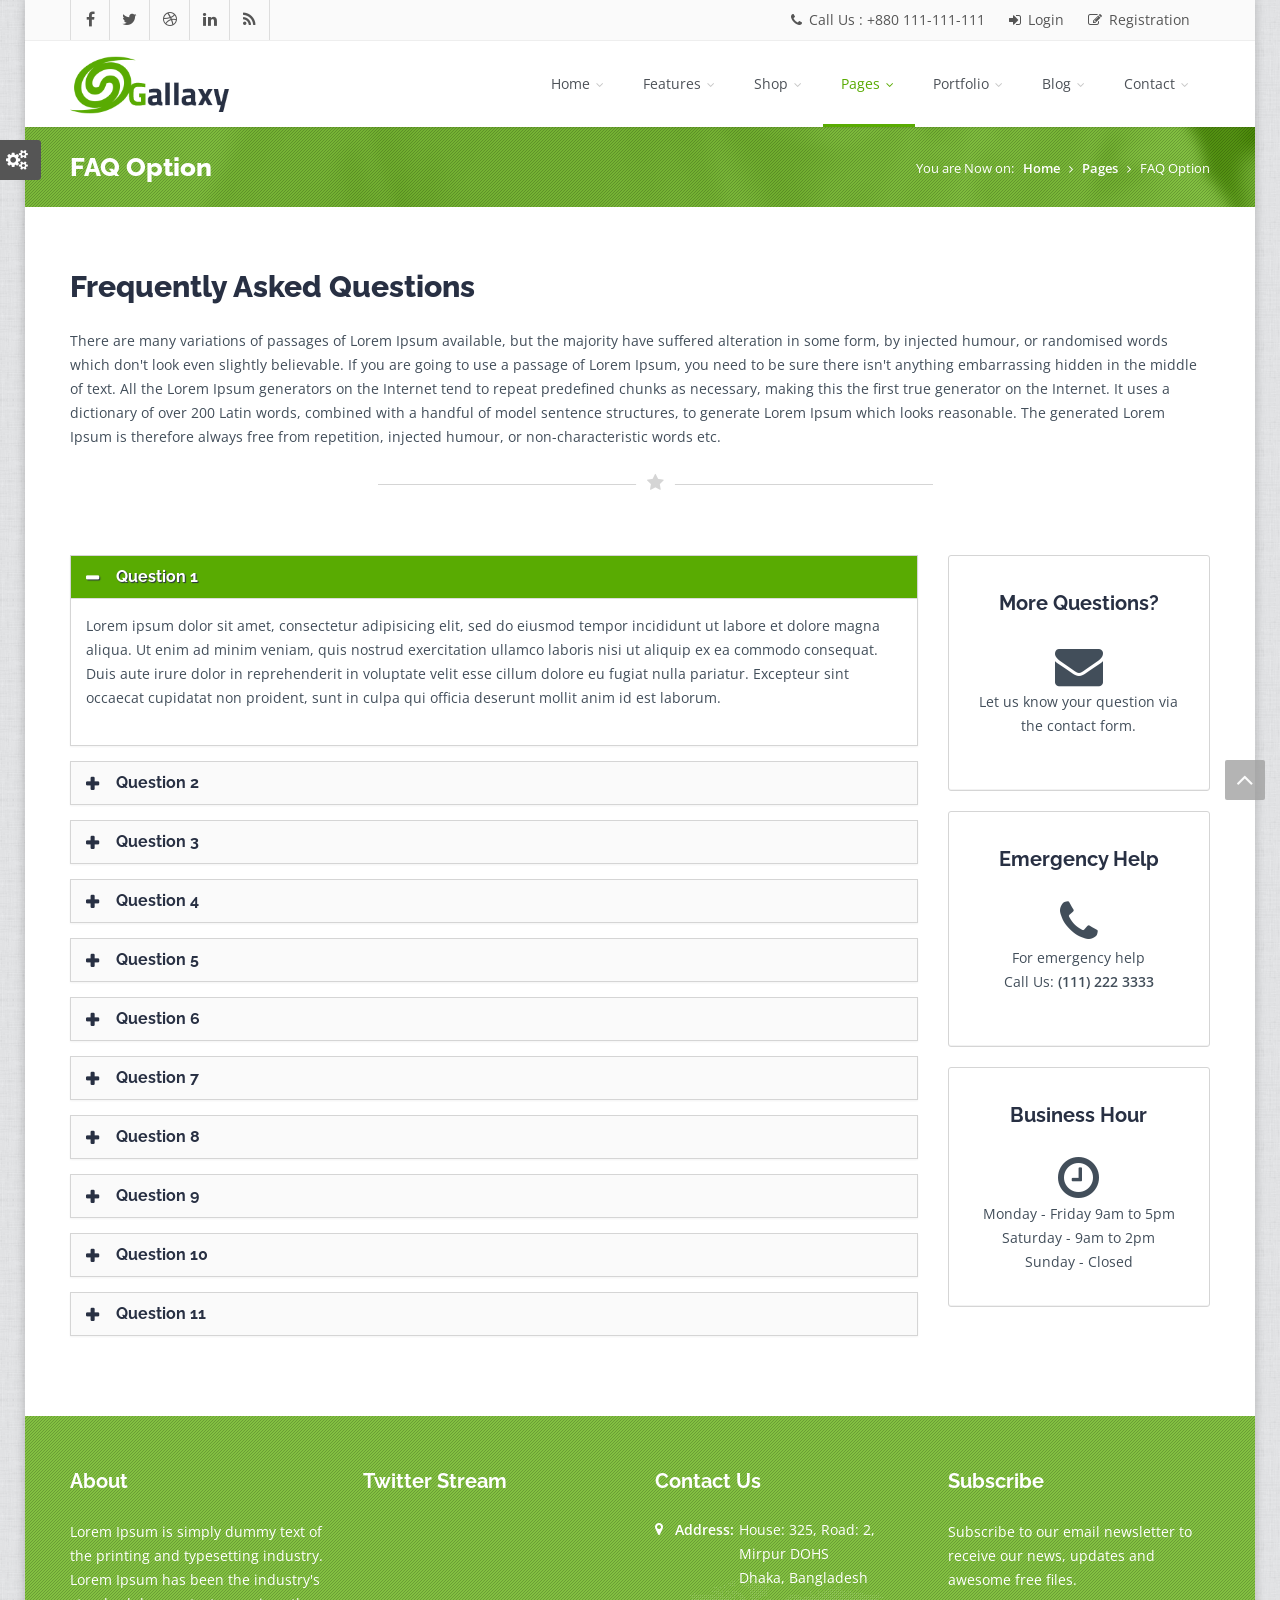
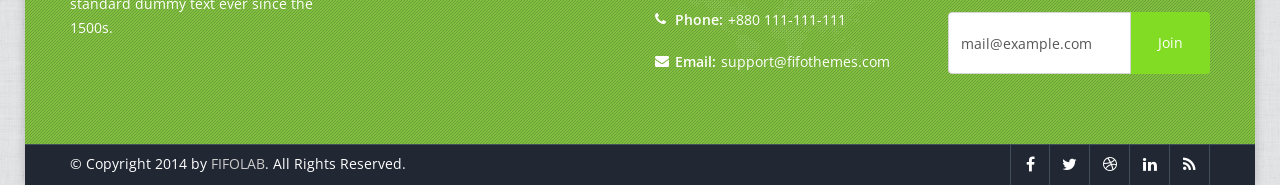
<file: faq-2.html>
<!DOCTYPE html>
<!--[if IE 8]>          <html class="ie ie8"> <![endif]-->
<!--[if IE 9]>          <html class="ie ie9"> <![endif]-->
<!--[if gt IE 9]><!-->  
<html> 
	<!--<![endif]-->
    <head>
        <meta charset="utf-8">
        <title>FAQ Option | Gallaxy Responsive HTML5/CSS3 Template | FIFO THEMES</title>
        <meta name="description" content="Gallaxy Responsive HTML5/CSS3 Template from FIFOTHEMES.COM">
        <meta name="author" content="FIFOTHEMES.COM">
        <!-- Mobile Metas -->
        <meta name="viewport" content="width=device-width, initial-scale=1.0">
        <!-- Google Fonts -->
        <link href='http://fonts.googleapis.com/css?family=Open+Sans:400,300,600,700,800' rel='stylesheet' type='text/css'>
        <link href='http://fonts.googleapis.com/css?family=Raleway:100,200,300,700,800,900' rel='stylesheet' type='text/css'>
        <!-- Library CSS -->
        <link rel="stylesheet" href="css/bootstrap.css">
        <link rel="stylesheet" href="css/bootstrap-theme.css">
        <link rel="stylesheet" href="css/fonts/font-awesome/css/font-awesome.css">
        <link rel="stylesheet" href="css/animations.css" media="screen">
        <link rel="stylesheet" href="css/superfish.css" media="screen">
        <link rel="stylesheet" href="css/revolution-slider/css/settings.css" media="screen">
        <link rel="stylesheet" href="css/revolution-slider/css/extralayers.css" media="screen">
        <link rel="stylesheet" href="css/prettyPhoto.css" media="screen">
        <!-- Theme CSS -->
        <link rel="stylesheet" href="css/style.css">
        <!-- Skin -->
        <link rel="stylesheet" href="css/colors/green.css" class="colors">
        <!-- Responsive CSS -->
        <link rel="stylesheet" href="css/theme-responsive.css">
        <!-- Switcher CSS -->
        <link href="css/switcher.css" rel="stylesheet">
        <link href="css/spectrum.css" rel="stylesheet">
        <!-- Favicons -->
        <link rel="shortcut icon" href="img/ico/favicon.ico">
        <link rel="apple-touch-icon" href="img/ico/apple-touch-icon.png">
        <link rel="apple-touch-icon" sizes="72x72" href="img/ico/apple-touch-icon-72.png">
        <link rel="apple-touch-icon" sizes="114x114" href="img/ico/apple-touch-icon-114.png">
        <link rel="apple-touch-icon" sizes="144x144" href="img/ico/apple-touch-icon-144.png">
        <!-- The HTML5 shim, for IE6-8 support of HTML5 elements -->
        <!--[if lt IE 9]>
        <script src="//html5shim.googlecode.com/svn/trunk/html5.js"></script>
        <script src="js/respond.min.js"></script>
        <![endif]-->
        <!--[if IE]>
        <link rel="stylesheet" href="css/ie.css">
        <![endif]-->
    </head>
    <body class="boxed home">
        <div class="page-mask">
            <div class="page-loader">
                <div class="spinner"></div>
                Loading...
            </div>
        </div>
        <div class="wrap">
            <!-- Header -->
            <header id="header">
                <!-- Header Top Bar -->
                <div class="top-bar">
                    <div class="slidedown collapse">
                        <div class="container">
                            <div class="pull-left">
                                <ul class="social pull-left">
                                    <li class="facebook"><a href="#"><i class="fa fa-facebook"></i></a></li>
                                    <li class="twitter"><a href="#"><i class="fa fa-twitter"></i></a></li>
                                    <li class="dribbble"><a href="#"><i class="fa fa-dribbble"></i></a></li>
                                    <li class="linkedin"><a href="#"><i class="fa fa-linkedin"></i></a></li>
                                    <li class="rss"><a href="#"><i class="fa fa-rss"></i></a></li>
                                </ul>
                            </div>
                            <div class="phone-login pull-right">
                                <a><i class="fa fa-phone"></i> Call Us : +880 111-111-111</a>
                                <a href="#" data-toggle="modal" data-target="#loginModal"><i class="fa fa-sign-in"></i> Login</a>
                                <a href="#" data-toggle="modal" data-target="#registrationModal"><i class="fa fa-edit"></i> Registration</a>
                            </div>
                        </div>
                    </div>
                </div>
                <!-- /Header Top Bar -->
                <!-- Main Header -->
                <div class="main-header">
                    <div class="container">
                        <!-- TopNav -->
                        <div class="topnav navbar-header">
                            <a class="navbar-toggle down-button" data-toggle="collapse" data-target=".slidedown">
                            <i class="fa fa-angle-down icon-current"></i>
                            </a> 
                        </div>
                        <!-- /TopNav-->
                        <!-- Logo -->
                        <div class="logo pull-left">
                            <h1>
                                <a href="index.html">
                                <img class="logo-color" src="img/logos/logo_green.png" alt="gallaxy" width="160" height="60">
                                </a>
                            </h1>
                        </div>
                        <!-- /Logo -->
                        <!-- Mobile Menu -->
                        <div class="mobile navbar-header">
                            <a class="navbar-toggle" data-toggle="collapse" href=".navbar-collapse">
                            <i class="fa fa-bars fa-2x"></i>
                            </a> 
                        </div>
                        <!-- /Mobile Menu -->
                        <!-- Menu Start -->
                        <nav class="collapse navbar-collapse menu">
                            <ul class="nav navbar-nav sf-menu">
                                <li>
                                    <a href="#">
                                    Home
                                    <span class="sf-sub-indicator">
                                    <i class="fa fa-angle-down "></i>
                                    </span>
                                    </a>
                                    <ul>
                                        <li><a href="index.html" class="sf-with-ul">Home </a></li>
                                        <li><a href="index-2.html" class="sf-with-ul">Home 2</a></li>
                                        <li><a href="index-shop.html" class="sf-with-ul">Home Shop</a></li>
                                    </ul>
                                </li>
                                <li>
                                    <a href="#" class="sf-with-ul">
                                    Features 
                                    <span class="sf-sub-indicator">
                                    <i class="fa fa-angle-down "></i>
                                    </span>
                                    </a>
                                    <ul>
                                        <li><a href="shortcodes.html" class="sf-with-ul">Shortcodes</a></li>
                                        <li><a href="components.html" class="sf-with-ul">Components</a></li>
                                        <li><a href="icons.html" class="sf-with-ul">Icons</a></li>
                                        <li><a href="columns.html" class="sf-with-ul">Columns</a></li>
                                        <li><a href="pricing-table.html" class="sf-with-ul">Pricing Tables</a></li>
                                        <li>
                                            <a href="#" class="sf-with-ul"> 
                                            Third Level Menu 
                                            <span class="sf-sub-indicator pull-right">
                                            <i class="fa fa-angle-right "></i>
                                            </span>
                                            </a>
                                            <ul>
                                                <li><a href="#" class="sf-with-ul">Menu Item</a></li>
                                                <li><a href="#" class="sf-with-ul">Menu Item</a></li>
                                                <li><a href="#" class="sf-with-ul">Menu Item</a></li>
                                            </ul>
                                        </li>
                                    </ul>
                                </li>
                                <li>
                                    <a href="#" class="sf-with-ul">
                                    Shop 
                                    <span class="sf-sub-indicator">
                                    <i class="fa fa-angle-down "></i>
                                    </span>
                                    </a>
                                    <ul>
                                        <li>
                                            <a href="#" class="sf-with-ul"> 
                                            Products
                                            <span class="sf-sub-indicator pull-right">
                                            <i class="fa fa-angle-right "></i>
                                            </span>
                                            </a>
                                            <ul>
                                                <li><a href="shop.html" class="sf-with-ul">Products</a></li>
                                                <li><a href="shop-left-sidebar.html" class="sf-with-ul">Left Sidebar Products</a></li>
                                                <li><a href="shop-right-sidebar.html" class="sf-with-ul">Right Sidebar Products</a></li>
                                            </ul>
                                        </li>
                                        <li><a href="product-view.html" class="sf-with-ul">Product View</a></li>
                                        <li><a href="shoping-cart.html" class="sf-with-ul">Shoping Cart</a></li>
                                        <li><a href="checkout.html" class="sf-with-ul">Proceed to Checkout</a></li>
                                        <li>
                                            <a href="#" class="sf-with-ul"> 
                                            My Account
                                            <span class="sf-sub-indicator pull-right">
                                            <i class="fa fa-angle-right "></i>
                                            </span>
                                            </a>
                                            <ul>
                                                <li><a href="my-account.html" class="sf-with-ul">My Account</a></li>
                                                <li><a href="my-account-information.html" class="sf-with-ul">My Account Information</a></li>
                                                <li><a href="my-address.html" class="sf-with-ul">My Address</a></li>
                                                <li><a href="my-orders.html" class="sf-with-ul">My Orders</a></li>
                                            </ul>
                                        </li>
                                        <li><a href="confirmation.html" class="sf-with-ul">Confirmation Page</a></li>
                                        <li><a href="password-recovery.html" class="sf-with-ul">Password Recovery</a></li>
                                    </ul>
                                </li>
                                <li>
                                    <a id="current" href="#" class="sf-with-ul">
                                    Pages
                                    <span class="sf-sub-indicator">
                                    <i class="fa fa-angle-down "></i>
                                    </span>
                                    </a>
                                    <ul>
                                        <li>
                                            <a href="#" class="sf-with-ul">
                                            About
                                            <span class="sf-sub-indicator pull-right">
                                            <i class="fa fa-angle-right"></i>
                                            </span>
                                            </a>
                                            <ul>
                                                <li><a href="about-me.html" class="sf-with-ul">About Me</a></li>
                                                <li><a href="about.html" class="sf-with-ul">About Us</a></li>
                                                <li><a href="about-2.html" class="sf-with-ul">About Us Option</a></li>
                                            </ul>
                                        </li>
                                        <li>
                                            <a href="#" class="sf-with-ul">
                                            Services
                                            <span class="sf-sub-indicator pull-right">
                                            <i class="fa fa-angle-right"></i>
                                            </span>
                                            </a>
                                            <ul>
                                                <li><a href="services.html" class="sf-with-ul">Services</a></li>
                                                <li><a href="services-2.html" class="sf-with-ul">Services Option</a></li>
                                            </ul>
                                        </li>
                                        <li><a href="testimonials.html" class="sf-with-ul">Testimonials</a></li>
                                        <li><a href="full-width.html" class="sf-with-ul">Full Width Page</a></li>
                                        <li><a href="page-left-sidebar.html" class="sf-with-ul">Left Sidebar</a></li>
                                        <li><a href="page-right-sidebar.html" class="sf-with-ul">Right Sidebar</a></li>
                                        <li><a href="page-left-navigation.html" class="sf-with-ul">Left Navigation</a></li>
                                        <li><a href="page-right-navigation.html" class="sf-with-ul">Right Navigation</a></li>
                                        <li><a href="page-login.html" class="sf-with-ul">Login / Register</a></li>
                                        <li><a href="page-coming-soon.html" class="sf-with-ul">Coming Soon</a></li>
                                        <li>
                                            <a href="#" class="sf-with-ul">
                                            FAQ
                                            <span class="sf-sub-indicator pull-right">
                                            <i class="fa fa-angle-right "></i>
                                            </span>
                                            </a>
                                            <ul>
                                                <li><a href="faq.html" class="sf-with-ul">FAQ</a></li>
                                                <li><a href="faq-2.html" class="sf-with-ul">FAQ Option</a></li>
                                            </ul>
                                        </li>
                                        <li><a href="page-404.html" class="sf-with-ul">404 Page</a></li>
                                        <li><a href="sitemap.html" class="sf-with-ul">Sitemap</a></li>
                                    </ul>
                                </li>
                                <li>
                                    <a href="#" class="sf-with-ul">
                                    Portfolio
                                    <span class="sf-sub-indicator">
                                    <i class="fa fa-angle-down "></i>
                                    </span>
                                    </a>
                                    <ul>
                                        <li><a href="portfolio-two.html" class="sf-with-ul">2 Column</a></li>
                                        <li><a href="portfolio-three.html" class="sf-with-ul">3 Column</a></li>
                                        <li><a href="portfolio-four.html" class="sf-with-ul">4 Column</a></li>
                                        <li><a href="portfolio-full-width.html" class="sf-with-ul">Full Width</a></li>
                                        <li><a href="portfolio-single.html" class="sf-with-ul">Single Item Page</a></li>
                                        <li><a href="portfolio-single-big.html" class="sf-with-ul">Single Large Item Page</a></li>
                                    </ul>
                                </li>
                                <li>
                                    <a href="#" class="sf-with-ul">
                                    Blog
                                    <span class="sf-sub-indicator">
                                    <i class="fa fa-angle-down "></i>
                                    </span>
                                    </a>
                                    <ul>
                                        <li><a href="blog-left-sidebar.html" class="sf-with-ul">Left Sidebar Blog</a></li>
                                        <li><a href="blog-right-sidebar.html" class="sf-with-ul">Right Sidebar Blog</a></li>
                                        <li><a href="blog-full-width.html" class="sf-with-ul">Blog Full Width</a></li>
                                        <li><a href="single-post.html" class="sf-with-ul">Single Post</a></li>
                                    </ul>
                                </li>
                                <li>
                                    <a href="#">
                                    Contact
                                    <span class="sf-sub-indicator">
                                    <i class="fa fa-angle-down"></i>
                                    </span>
                                    </a>
                                    <ul>
                                        <li><a href="contact.html" class="sf-with-ul">Contact</a></li>
                                        <li><a href="contact-2.html" class="sf-with-ul">Contact Option</a></li>
                                        <li><a href="contact-3.html" class="sf-with-ul">Contact Option 2</a></li>
                                    </ul>
                                </li>
                            </ul>
                        </nav>
                        <!-- /Menu --> 
                    </div>
                </div>
                <!-- /Main Header -->
            </header>
            <!-- Main Section -->
            <section id="main">
                <div class="breadcrumb-wrapper">
                    <div class="pattern-overlay">
                        <div class="container">
                            <div class="row">
                                <div class="col-lg-6 col-md-6 col-xs-12 col-sm-6">
                                    <h2 class="title">FAQ Option</h2>
                                </div>
                                <div class="col-lg-6 col-md-6 col-xs-12 col-sm-6">
                                    <div class="breadcrumbs pull-right">
                                        <ul>
                                            <li>You are Now on:</li>
                                            <li><a href="index.html">Home</a></li>
                                            <li><a href="#">Pages</a></li>
                                            <li>FAQ Option</li>
                                        </ul>
                                    </div>
                                </div>
                            </div>
                        </div>
                    </div>
                </div>
                <!-- Main Content -->
                <div class="content margin-top60 margin-bottom60">
                    <div class="container">
                        <div class="row">
                            <div class="posts-block col-lg-12 col-md-12 col-sm-12 col-xs-12">
                                <article>
                                    <h2>Frequently Asked Questions</h2>
                                    <div class="post-content">
                                        <p>
                                            There are many variations of passages of Lorem Ipsum available, but the majority have suffered alteration in some form, by injected humour, or randomised words which don't look even slightly believable. If you are going to use a passage of Lorem Ipsum, you need to be sure there isn't anything embarrassing hidden in the middle of text. All the Lorem Ipsum generators on the Internet tend to repeat predefined chunks as necessary, making this the first true generator on the Internet. It uses a dictionary of over 200 Latin words, combined with a handful of model sentence structures, to generate Lorem Ipsum which looks reasonable. The generated Lorem Ipsum is therefore always free from repetition, injected humour, or non-characteristic words etc.
                                        </p>
                                    </div>
                                </article>
                            </div>
                            <!-- Left Section End -->
                        </div>
                        <!-- Star -->
                        <div class="star">
                            <div class="container">
                                <div class="row text-center">
                                    <div class="col-md-6 col-md-offset-3">
                                        <div class="star-divider margin-topminus30">
                                            <div class="star-divider-icon">
                                                <i class=" fa fa-star"></i>
                                            </div>
                                        </div>
                                    </div>
                                </div>
                            </div>
                        </div>
                        <!-- /star-->  
                        <div class="row">
                            <!--FAQ -->
                            <div class="col-lg-9 col-md-9 col-sm-8 col-xs-12">
                                <div class="accordionMod panel-group">
                                    <div class="accordion-item">
                                        <h4 class="accordion-toggle">Question 1</h4>
                                        <section class="accordion-inner panel-body">
                                            <p>
                                                Lorem ipsum dolor sit amet, consectetur adipisicing elit, sed do eiusmod tempor incididunt ut labore et dolore magna aliqua. Ut enim ad minim veniam, quis nostrud exercitation ullamco laboris nisi ut aliquip ex ea commodo consequat. Duis aute irure dolor in reprehenderit in voluptate velit esse cillum dolore eu fugiat nulla pariatur. Excepteur sint occaecat cupidatat non proident, sunt in culpa qui officia deserunt mollit anim id est laborum.
                                            </p>
                                        </section>
                                    </div>
                                    <div class="accordion-item">
                                        <h4 class="accordion-toggle">Question 2</h4>
                                        <section class="accordion-inner panel-body">
                                            <p>
                                                Lorem ipsum dolor sit amet, consectetur adipisicing elit, sed do eiusmod tempor incididunt ut labore et dolore magna aliqua. Ut enim ad minim veniam, quis nostrud exercitation ullamco laboris nisi ut aliquip ex ea commodo consequat. Duis aute irure dolor in reprehenderit in voluptate velit esse cillum dolore eu fugiat nulla pariatur. Excepteur sint occaecat cupidatat non proident, sunt in culpa qui officia deserunt mollit anim id est laborum.
                                            </p>
                                        </section>
                                    </div>
                                    <div class="accordion-item">
                                        <h4 class="accordion-toggle">Question 3</h4>
                                        <section class="accordion-inner panel-body">
                                            <p>
                                                Lorem ipsum dolor sit amet, consectetur adipisicing elit, sed do eiusmod tempor incididunt ut labore et dolore magna aliqua. Ut enim ad minim veniam, quis nostrud exercitation ullamco laboris nisi ut aliquip ex ea commodo consequat. Duis aute irure dolor in reprehenderit in voluptate velit esse cillum dolore eu fugiat nulla pariatur. Excepteur sint occaecat cupidatat non proident, sunt in culpa qui officia deserunt mollit anim id est laborum.
                                            </p>
                                        </section>
                                    </div>
                                    <div class="accordion-item">
                                        <h4 class="accordion-toggle">Question 4</h4>
                                        <section class="accordion-inner panel-body">
                                            <p>
                                                Lorem ipsum dolor sit amet, consectetur adipisicing elit, sed do eiusmod tempor incididunt ut labore et dolore magna aliqua. Ut enim ad minim veniam, quis nostrud exercitation ullamco laboris nisi ut aliquip ex ea commodo consequat. Duis aute irure dolor in reprehenderit in voluptate velit esse cillum dolore eu fugiat nulla pariatur. Excepteur sint occaecat cupidatat non proident, sunt in culpa qui officia deserunt mollit anim id est laborum.
                                            </p>
                                        </section>
                                    </div>
                                    <div class="accordion-item">
                                        <h4 class="accordion-toggle">Question 5</h4>
                                        <section class="accordion-inner panel-body">
                                            <p>
                                                Lorem ipsum dolor sit amet, consectetur adipisicing elit, sed do eiusmod tempor incididunt ut labore et dolore magna aliqua. Ut enim ad minim veniam, quis nostrud exercitation ullamco laboris nisi ut aliquip ex ea commodo consequat. Duis aute irure dolor in reprehenderit in voluptate velit esse cillum dolore eu fugiat nulla pariatur. Excepteur sint occaecat cupidatat non proident, sunt in culpa qui officia deserunt mollit anim id est laborum.
                                            </p>
                                        </section>
                                    </div>
                                    <div class="accordion-item">
                                        <h4 class="accordion-toggle">Question 6</h4>
                                        <section class="accordion-inner panel-body">
                                            <p>
                                                Lorem ipsum dolor sit amet, consectetur adipisicing elit, sed do eiusmod tempor incididunt ut labore et dolore magna aliqua. Ut enim ad minim veniam, quis nostrud exercitation ullamco laboris nisi ut aliquip ex ea commodo consequat. Duis aute irure dolor in reprehenderit in voluptate velit esse cillum dolore eu fugiat nulla pariatur. Excepteur sint occaecat cupidatat non proident, sunt in culpa qui officia deserunt mollit anim id est laborum.
                                            </p>
                                        </section>
                                    </div>
                                    <div class="accordion-item">
                                        <h4 class="accordion-toggle">Question 7</h4>
                                        <section class="accordion-inner panel-body">
                                            <p>
                                                Lorem ipsum dolor sit amet, consectetur adipisicing elit, sed do eiusmod tempor incididunt ut labore et dolore magna aliqua. Ut enim ad minim veniam, quis nostrud exercitation ullamco laboris nisi ut aliquip ex ea commodo consequat. Duis aute irure dolor in reprehenderit in voluptate velit esse cillum dolore eu fugiat nulla pariatur. Excepteur sint occaecat cupidatat non proident, sunt in culpa qui officia deserunt mollit anim id est laborum.
                                            </p>
                                        </section>
                                    </div>
                                    <div class="accordion-item">
                                        <h4 class="accordion-toggle">Question 8</h4>
                                        <section class="accordion-inner panel-body">
                                            <p>
                                                Lorem ipsum dolor sit amet, consectetur adipisicing elit, sed do eiusmod tempor incididunt ut labore et dolore magna aliqua. Ut enim ad minim veniam, quis nostrud exercitation ullamco laboris nisi ut aliquip ex ea commodo consequat. Duis aute irure dolor in reprehenderit in voluptate velit esse cillum dolore eu fugiat nulla pariatur. Excepteur sint occaecat cupidatat non proident, sunt in culpa qui officia deserunt mollit anim id est laborum.
                                            </p>
                                        </section>
                                    </div>
                                    <div class="accordion-item">
                                        <h4 class="accordion-toggle">Question 9</h4>
                                        <section class="accordion-inner panel-body">
                                            <p>
                                                Lorem ipsum dolor sit amet, consectetur adipisicing elit, sed do eiusmod tempor incididunt ut labore et dolore magna aliqua. Ut enim ad minim veniam, quis nostrud exercitation ullamco laboris nisi ut aliquip ex ea commodo consequat. Duis aute irure dolor in reprehenderit in voluptate velit esse cillum dolore eu fugiat nulla pariatur. Excepteur sint occaecat cupidatat non proident, sunt in culpa qui officia deserunt mollit anim id est laborum.
                                            </p>
                                        </section>
                                    </div>
                                    <div class="accordion-item">
                                        <h4 class="accordion-toggle">Question 10</h4>
                                        <section class="accordion-inner panel-body">
                                            <p>
                                                Lorem ipsum dolor sit amet, consectetur adipisicing elit, sed do eiusmod tempor incididunt ut labore et dolore magna aliqua. Ut enim ad minim veniam, quis nostrud exercitation ullamco laboris nisi ut aliquip ex ea commodo consequat. Duis aute irure dolor in reprehenderit in voluptate velit esse cillum dolore eu fugiat nulla pariatur. Excepteur sint occaecat cupidatat non proident, sunt in culpa qui officia deserunt mollit anim id est laborum.
                                            </p>
                                        </section>
                                    </div>
                                    <div class="accordion-item">
                                        <h4 class="accordion-toggle">Question 11</h4>
                                        <section class="accordion-inner panel-body">
                                            <p>
                                                Lorem ipsum dolor sit amet, consectetur adipisicing elit, sed do eiusmod tempor incididunt ut labore et dolore magna aliqua. Ut enim ad minim veniam, quis nostrud exercitation ullamco laboris nisi ut aliquip ex ea commodo consequat. Duis aute irure dolor in reprehenderit in voluptate velit esse cillum dolore eu fugiat nulla pariatur. Excepteur sint occaecat cupidatat non proident, sunt in culpa qui officia deserunt mollit anim id est laborum.
                                            </p>
                                        </section>
                                    </div>
                                </div>
                            </div>
                            <!-- /FAQ -->
                            <!-- Contact Box -->
                            <div class="col-lg-3 col-md-3 col-sm-4 col-xs-12">
                                <div class="contact-box widget">
                                    <h3>More Questions?</h3>
                                    <i class="fa fa-envelope"></i>
                                    <p>Let us know your question via the contact form.</p>
                                </div>
                            </div>
                            <div class="col-lg-3 col-md-3 col-sm-3 col-xs-12">
                                <div class="contact-box widget">
                                    <h3>Emergency Help</h3>
                                    <i class="fa fa-phone"> </i>
                                    <p>For emergency help <br> Call Us: <strong>(111) 222 3333</strong></p>
                                </div>
                            </div>
                            <div class="col-lg-3 col-md-3 col-sm-4 col-xs-12">
                                <div class="contact-box widget">
                                    <h3>Business Hour</h3>
                                    <i class="fa fa-clock-o"> </i>
                                    <ul>
                                        <li>Monday - Friday 9am to 5pm </li>
                                        <li>Saturday - 9am to 2pm</li>
                                        <li>Sunday - Closed</li>
                                    </ul>
                                </div>
                            </div>
                        </div>
                        <!-- /Contact Box -->
                    </div>
                </div>
                <!-- Main Content -->
            </section>
            <!-- /Main Section -->
            <!-- Footer -->
            <footer id="footer">
                <div class="pattern-overlay">
                    <!-- Footer Top -->
                    <div class="footer-top">
                        <div class="container">
                            <div class="row">
                                <section class="col-lg-3 col-md-3 col-xs-12 col-sm-3 footer-one">
                                    <h3 class="light">About</h3>
                                    <p> 
                                        Lorem Ipsum is simply dummy text of the printing and typesetting industry. Lorem Ipsum has been the industry's standard dummy text ever since the 1500s. 
                                    </p>
                                </section>
                                <section class="col-lg-3 col-md-3 col-xs-12 col-sm-3 footer-two">
                                    <h3 class="light">Twitter Stream</h3>
                                    <ul id="tweets">
                                    </ul>
                                </section>
                                <section class="col-lg-3 col-md-3 col-xs-12 col-sm-3 footer-three">
                                    <h3 class="light">Contact Us</h3>
                                    <ul class="contact-us">
                                        <li>
                                            <i class="fa fa-map-marker"></i>
                                            <p> 
                                                <strong class="contact-pad">Address:</strong> House: 325, Road: 2,<br> Mirpur DOHS <br>
                                                Dhaka, Bangladesh 
                                            </p>
                                        </li>
                                        <li>
                                            <i class="fa fa-phone"></i>
                                            <p><strong>Phone:</strong> +880 111-111-111</p>
                                        </li>
                                        <li>
                                            <i class="fa fa-envelope"></i>
                                            <p><strong>Email:</strong><a href="mailto:support@fifothemes.com">support@fifothemes.com</a></p>
                                        </li>
                                    </ul>
                                </section>
                                <section class="col-lg-3 col-md-3 col-xs-12 col-sm-3 footer-four">
                                    <h3 class="light">Subscribe</h3>
                                    <p>
                                        Subscribe to our email newsletter to receive our news, updates and awesome free files.
                                    </p>
                                    <form method="get" action="#">
                                        <div class="input-group">
                                            <input type="text" value="mail@example.com" onfocus="if(this.value=='mail@example.com')this.value='';" onblur="if(this.value=='')this.value='mail@example.com';" class="subscribe form-control">
                                            <span class="input-group-btn">
                                            <button class="btn subscribe-btn" type="button">Join</button>
                                            </span>
                                        </div>
                                        <!-- /input-group -->
                                    </form>
                                </section>
                            </div>
                        </div>
                    </div>
                    <!-- /Footer Top --> 
                    <!-- Footer Bottom -->
                    <div class="footer-bottom">
                        <div class="container">
                            <div class="row">
                                <div class="col-lg-6 col-md-6 col-xs-12 col-sm-6 ">
                                    <p class="credits">&copy; Copyright 2014 by <a href="#">FIFOLAB</a>. All Rights Reserved. </p>
                                </div>
                                <div class="col-lg-6 col-md-6 col-xs-12 col-sm-6 ">
                                    <ul class="social social-icons-footer-bottom">
                                        <li class="facebook"><a href="#" data-toggle="tooltip" title="Facebook"><i class="fa fa-facebook"></i></a></li>
                                        <li class="twitter"><a href="#" data-toggle="tooltip" title="Twitter"><i class="fa fa-twitter"></i></a></li>
                                        <li class="dribbble"><a href="#" data-toggle="tooltip" title="Dribble"><i class="fa fa-dribbble"></i></a></li>
                                        <li class="linkedin"><a href="#" data-toggle="tooltip" title="LinkedIn"><i class="fa fa-linkedin"></i></a></li>
                                        <li class="rss"><a href="#" data-toggle="tooltip" title="Rss"><i class="fa fa-rss"></i></a></li>
                                    </ul>
                                </div>
                            </div>
                        </div>
                    </div>
                    <!-- /Footer Bottom --> 
                </div>
            </footer>
            <!-- /Footer --> 
            <!-- Modal -->
            <section id="modals">
                <!-- Login Modal -->
                <div class="modal login fade" id="loginModal" tabindex="-1" role="dialog" aria-labelledby="loginModal" aria-hidden="true">
                    <div class="modal-dialog">
                        <div class="modal-content">
                            <div class="modal-header">
                                <h2 class="form-signin-heading modal-title" id="myModalLabel">Login</h2>
                            </div>
                            <form method="post" id="login">
                                <div class="modal-body">
                                    <fieldset>
                                        <div class="row">
                                            <div class="col-lg-12 col-md-12 col-sm-12 col-xs-12">
                                                <input class="form-control" id="username" name="username" type="text" placeholder="Username" value="" required>
                                            </div>
                                        </div>
                                        <div class="row">
                                            <div class="col-lg-12 col-md-12 col-sm-12 col-xs-12">
                                                <input class="form-control" type="email" id="email" name="email" placeholder="Email" value="" required>
                                            </div>
                                        </div>
                                    </fieldset>
                                </div>
                                <div class="modal-footer">
                                    <a href="password-recovery.html" class="pull-left">(Lost Password?)</a>
                                    <button type="button" class="btn btn-default" data-dismiss="modal">Close</button>
                                    <button type="button" class="btn btn-color">Login</button>
                                </div>
                            </form>
                        </div>
                    </div>
                </div>
                <!-- /Logan Modal -->
                <!-- Registration Modal -->
                <div class="modal register fade" id="registrationModal" tabindex="-1" role="dialog" aria-labelledby="registrationModal" aria-hidden="true">
                    <div class="modal-dialog">
                        <div class="modal-content">
                            <div class="modal-header">
                            <h2 class="form-signin-heading modal-title" id="registrationModalLabel">Create a new account</h2>
                        </div>
                        <form method="post" id="registration">
                                <div class="modal-body">
                                    <div class="row">
                                        <div class="form-group">
                                            <div class="col-md-6">
                                                <input type="text" value="" class="form-control" placeholder="First Name">
                                            </div>
                                            <div class="col-md-6">
                                                <input type="text" value="" class="form-control" placeholder="Last Name">
                                            </div>
                                        </div>
                                    </div>
                                    <div class="row">
                                        <div class="form-group">
                                            <div class="col-md-12">
                                                <input type="text" value="" class="form-control" placeholder="E-mail Address">
                                            </div>
                                        </div>
                                    </div>
                                    <div class="row">
                                        <div class="form-group">
                                            <div class="col-md-6">
                                                <input type="password" value="" class="form-control" placeholder="Password">
                                            </div>
                                            <div class="col-md-6">
                                                <input type="password" value="" class="form-control" placeholder="Re-enter Password">
                                            </div>
                                        </div>
                                    </div>
                                </div>
                                <div class="modal-footer">
                                    <button type="button" class="btn btn-default" data-dismiss="modal">Close</button>
                                    <button type="button" class="btn btn-color">Register</button>
                                </div>
                            </form>
                        </div>
                    </div>
                </div>
                <!-- /Registration Modal -->
            </section>
            <!-- /Modal -->
            <!-- Scroll To Top --> 
            <a href="#" class="scrollup"><i class="fa fa-angle-up"></i></a>
        </div>
        <!-- /Wrap -->
        <!-- Style Switcher -->
        <section id="style-switcher">
            <h2>Style Switcher <a href="#"><i class="fa fa-cogs"></i></a></h2>
            <div>
                <h3>Predefined Colors</h3>
                <ul class="colors">
                    <li><a title="Green" class="green" href="#"></a></li>
                    <li><a title="Blue" class="blue" href="#"></a></li>
                    <li><a title="Orange" class="orange" href="#"></a></li>
                    <li><a title="Purple" class="purple" href="#"></a></li>
                    <li><a title="Red" class="red" href="#"></a></li>
                    <li><a title="Magenta" class="magenta" href="#"></a></li>
                    <li><a title="Brown" class="brown" href="#"></a></li>
                    <li><a title="Gray" class="gray" href="#"></a></li>
                    <li><a title="Golden" class="golden" href="#"></a></li>
                    <li><a title="Teal" class="teal" href="#"></a></li>
                </ul>
                <h3>Layout Style</h3>
                <div class="layout-style">
                    <select id="layout-style">
                        <option value="1">Wide</option>
                        <option value="2">Boxed</option>
                    </select>
                </div>
                <h3>Header Color</h3>
                <div class="header-color">
                    <input type='text' class="header-bg" />
                </div>
                <h3>Footer Top Color</h3>
                <div class="header-color">
                    <input type='text' class="footer-bg" />
                </div>
                <h3>Footer Bottom Color</h3>
                <div class="header-color">
                    <input type='text' class="footer-bottom" />
                </div>
                <h3>Background Image</h3>
                <ul id="bg" class="colors bg">
                    <li><a class="bg1" href="#"></a></li>
                    <li><a class="bg2" href="#"></a></li>
                    <li><a class="bg3" href="#"></a></li>
                    <li><a class="bg4" href="#"></a></li>
                    <li><a class="bg5" href="#"></a></li>
                    <li><a class="bg6" href="#"></a></li>
                    <li><a class="bg7" href="#"></a></li>
                    <li><a class="bg8" href="#"></a></li>
                    <li><a class="bg9" href="#"></a></li>
                    <li><a class="bg10" href="#"></a></li>
                </ul>
            </div>
        </section>
        <!-- /Style Switcher -->
        <!-- The Scripts -->
        <script src="js/jquery.min.js"></script>
        <script src="js/jquery-migrate-1.0.0.js"></script>
        <script src="js/jquery-ui.js"></script>
        <script src="js/bootstrap.js"></script>
        <script src="js/revolution-slider/js/jquery.themepunch.plugins.min.js"></script> 
        <script src="js/revolution-slider/js/jquery.themepunch.revolution.min.js"></script>
        <script src="js/jquery.parallax.js"></script>
        <script src="js/jquery.wait.js"></script>
        <script src="js/fappear.js"></script> 
        <script src="js/modernizr-2.6.2.min.js"></script>
        <script src="js/jquery.bxslider.min.js"></script>
        <script src="js/jquery.prettyPhoto.js"></script>
        <script src="js/superfish.js"></script>
        <script src="js/tweetMachine.js"></script>
        <script src="js/tytabs.js"></script>
        <script src="js/jquery.gmap.min.js"></script>
        <script src="js/jquery.sticky.js"></script>
        <script src="js/jquery.countTo.js"></script>
        <script src="js/jflickrfeed.js"></script>
        <script src="js/jquery.knob.js"></script>
        <script src="js/imagesloaded.pkgd.min.js"></script>
        <script src="js/waypoints.min.js"></script>
        <script src="js/wow.js"></script>
        <script src="js/jquery.fitvids.js"></script>
        <script src="js/spectrum.js"></script>
        <script src="js/switcher.js"></script>
        <script src="js/custom.js"></script>
    </body>
</html>
</file>
<file: css/animations.css>
@charset "UTF-8";

/*!
Animate.css - http://daneden.me/animate
Licensed under the MIT license - http://opensource.org/licenses/MIT

Copyright (c) 2014 Daniel Eden
*/

.animated {
  -webkit-animation-duration: 1s;
  animation-duration: 1s;
  -webkit-animation-fill-mode: both;
  animation-fill-mode: both;
}

.animated.infinite {
  -webkit-animation-iteration-count: infinite;
  animation-iteration-count: infinite;
}

.animated.hinge {
  -webkit-animation-duration: 2s;
  animation-duration: 2s;
}

@-webkit-keyframes bounce {
  0%, 20%, 53%, 80%, 100% {
    -webkit-transition-timing-function: cubic-bezier(0.215, 0.610, 0.355, 1.000);
    transition-timing-function: cubic-bezier(0.215, 0.610, 0.355, 1.000);
    -webkit-transform: translate3d(0,0,0);
    transform: translate3d(0,0,0);
  }

  40%, 43% {
    -webkit-transition-timing-function: cubic-bezier(0.755, 0.050, 0.855, 0.060);
    transition-timing-function: cubic-bezier(0.755, 0.050, 0.855, 0.060);
    -webkit-transform: translate3d(0, -30px, 0);
    transform: translate3d(0, -30px, 0);
  }

  70% {
    -webkit-transition-timing-function: cubic-bezier(0.755, 0.050, 0.855, 0.060);
    transition-timing-function: cubic-bezier(0.755, 0.050, 0.855, 0.060);
    -webkit-transform: translate3d(0, -15px, 0);
    transform: translate3d(0, -15px, 0);
  }

  90% {
    -webkit-transform: translate3d(0,-4px,0);
    transform: translate3d(0,-4px,0);
  }
}

@keyframes bounce {
  0%, 20%, 53%, 80%, 100% {
    -webkit-transition-timing-function: cubic-bezier(0.215, 0.610, 0.355, 1.000);
    transition-timing-function: cubic-bezier(0.215, 0.610, 0.355, 1.000);
    -webkit-transform: translate3d(0,0,0);
    -ms-transform: translate3d(0,0,0);
    transform: translate3d(0,0,0);
  }

  40%, 43% {
    -webkit-transition-timing-function: cubic-bezier(0.755, 0.050, 0.855, 0.060);
    transition-timing-function: cubic-bezier(0.755, 0.050, 0.855, 0.060);
    -webkit-transform: translate3d(0, -30px, 0);
    -ms-transform: translate3d(0, -30px, 0);
    transform: translate3d(0, -30px, 0);
  }

  70% {
    -webkit-transition-timing-function: cubic-bezier(0.755, 0.050, 0.855, 0.060);
    transition-timing-function: cubic-bezier(0.755, 0.050, 0.855, 0.060);
    -webkit-transform: translate3d(0, -15px, 0);
    -ms-transform: translate3d(0, -15px, 0);
    transform: translate3d(0, -15px, 0);
  }

  90% {
    -webkit-transform: translate3d(0,-4px,0);
    -ms-transform: translate3d(0,-4px,0);
    transform: translate3d(0,-4px,0);
  }
}

.bounce {
  -webkit-animation-name: bounce;
  animation-name: bounce;
  -webkit-transform-origin: center bottom;
  -ms-transform-origin: center bottom;
  transform-origin: center bottom;
}

@-webkit-keyframes flash {
  0%, 50%, 100% {
    opacity: 1;
  }

  25%, 75% {
    opacity: 0;
  }
}

@keyframes flash {
  0%, 50%, 100% {
    opacity: 1;
  }

  25%, 75% {
    opacity: 0;
  }
}

.flash {
  -webkit-animation-name: flash;
  animation-name: flash;
}

/* originally authored by Nick Pettit - https://github.com/nickpettit/glide */

@-webkit-keyframes pulse {
  0% {
    -webkit-transform: scale3d(1, 1, 1);
    transform: scale3d(1, 1, 1);
  }

  50% {
    -webkit-transform: scale3d(1.05, 1.05, 1.05);
    transform: scale3d(1.05, 1.05, 1.05);
  }

  100% {
    -webkit-transform: scale3d(1, 1, 1);
    transform: scale3d(1, 1, 1);
  }
}

@keyframes pulse {
  0% {
    -webkit-transform: scale3d(1, 1, 1);
    -ms-transform: scale3d(1, 1, 1);
    transform: scale3d(1, 1, 1);
  }

  50% {
    -webkit-transform: scale3d(1.05, 1.05, 1.05);
    -ms-transform: scale3d(1.05, 1.05, 1.05);
    transform: scale3d(1.05, 1.05, 1.05);
  }

  100% {
    -webkit-transform: scale3d(1, 1, 1);
    -ms-transform: scale3d(1, 1, 1);
    transform: scale3d(1, 1, 1);
  }
}

.pulse {
  -webkit-animation-name: pulse;
  animation-name: pulse;
}

@-webkit-keyframes rubberBand {
  0% {
    -webkit-transform: scale3d(1, 1, 1);
    transform: scale3d(1, 1, 1);
  }

  30% {
    -webkit-transform: scale3d(1.25, 0.75, 1);
    transform: scale3d(1.25, 0.75, 1);
  }

  40% {
    -webkit-transform: scale3d(0.75, 1.25, 1);
    transform: scale3d(0.75, 1.25, 1);
  }

  50% {
    -webkit-transform: scale3d(1.15, 0.85, 1);
    transform: scale3d(1.15, 0.85, 1);
  }

  65% {
    -webkit-transform: scale3d(.95, 1.05, 1);
    transform: scale3d(.95, 1.05, 1);
  }

  75% {
    -webkit-transform: scale3d(1.05, .95, 1);
    transform: scale3d(1.05, .95, 1);
  }

  100% {
    -webkit-transform: scale3d(1, 1, 1);
    transform: scale3d(1, 1, 1);
  }
}

@keyframes rubberBand {
  0% {
    -webkit-transform: scale3d(1, 1, 1);
    -ms-transform: scale3d(1, 1, 1);
    transform: scale3d(1, 1, 1);
  }

  30% {
    -webkit-transform: scale3d(1.25, 0.75, 1);
    -ms-transform: scale3d(1.25, 0.75, 1);
    transform: scale3d(1.25, 0.75, 1);
  }

  40% {
    -webkit-transform: scale3d(0.75, 1.25, 1);
    -ms-transform: scale3d(0.75, 1.25, 1);
    transform: scale3d(0.75, 1.25, 1);
  }

  50% {
    -webkit-transform: scale3d(1.15, 0.85, 1);
    -ms-transform: scale3d(1.15, 0.85, 1);
    transform: scale3d(1.15, 0.85, 1);
  }

  65% {
    -webkit-transform: scale3d(.95, 1.05, 1);
    -ms-transform: scale3d(.95, 1.05, 1);
    transform: scale3d(.95, 1.05, 1);
  }

  75% {
    -webkit-transform: scale3d(1.05, .95, 1);
    -ms-transform: scale3d(1.05, .95, 1);
    transform: scale3d(1.05, .95, 1);
  }

  100% {
    -webkit-transform: scale3d(1, 1, 1);
    -ms-transform: scale3d(1, 1, 1);
    transform: scale3d(1, 1, 1);
  }
}

.rubberBand {
  -webkit-animation-name: rubberBand;
  animation-name: rubberBand;
}

@-webkit-keyframes shake {
  0%, 100% {
    -webkit-transform: translate3d(0, 0, 0);
    transform: translate3d(0, 0, 0);
  }

  10%, 30%, 50%, 70%, 90% {
    -webkit-transform: translate3d(-10px, 0, 0);
    transform: translate3d(-10px, 0, 0);
  }

  20%, 40%, 60%, 80% {
    -webkit-transform: translate3d(10px, 0, 0);
    transform: translate3d(10px, 0, 0);
  }
}

@keyframes shake {
  0%, 100% {
    -webkit-transform: translate3d(0, 0, 0);
    -ms-transform: translate3d(0, 0, 0);
    transform: translate3d(0, 0, 0);
  }

  10%, 30%, 50%, 70%, 90% {
    -webkit-transform: translate3d(-10px, 0, 0);
    -ms-transform: translate3d(-10px, 0, 0);
    transform: translate3d(-10px, 0, 0);
  }

  20%, 40%, 60%, 80% {
    -webkit-transform: translate3d(10px, 0, 0);
    -ms-transform: translate3d(10px, 0, 0);
    transform: translate3d(10px, 0, 0);
  }
}

.shake {
  -webkit-animation-name: shake;
  animation-name: shake;
}

@-webkit-keyframes swing {
  20% {
    -webkit-transform: rotate3d(0, 0, 1, 15deg);
    transform: rotate3d(0, 0, 1, 15deg);
  }

  40% {
    -webkit-transform: rotate3d(0, 0, 1, -10deg);
    transform: rotate3d(0, 0, 1, -10deg);
  }

  60% {
    -webkit-transform: rotate3d(0, 0, 1, 5deg);
    transform: rotate3d(0, 0, 1, 5deg);
  }

  80% {
    -webkit-transform: rotate3d(0, 0, 1, -5deg);
    transform: rotate3d(0, 0, 1, -5deg);
  }

  100% {
    -webkit-transform: rotate3d(0, 0, 1, 0deg);
    transform: rotate3d(0, 0, 1, 0deg);
  }
}

@keyframes swing {
  20% {
    -webkit-transform: rotate3d(0, 0, 1, 15deg);
    -ms-transform: rotate3d(0, 0, 1, 15deg);
    transform: rotate3d(0, 0, 1, 15deg);
  }

  40% {
    -webkit-transform: rotate3d(0, 0, 1, -10deg);
    -ms-transform: rotate3d(0, 0, 1, -10deg);
    transform: rotate3d(0, 0, 1, -10deg);
  }

  60% {
    -webkit-transform: rotate3d(0, 0, 1, 5deg);
    -ms-transform: rotate3d(0, 0, 1, 5deg);
    transform: rotate3d(0, 0, 1, 5deg);
  }

  80% {
    -webkit-transform: rotate3d(0, 0, 1, -5deg);
    -ms-transform: rotate3d(0, 0, 1, -5deg);
    transform: rotate3d(0, 0, 1, -5deg);
  }

  100% {
    -webkit-transform: rotate3d(0, 0, 1, 0deg);
    -ms-transform: rotate3d(0, 0, 1, 0deg);
    transform: rotate3d(0, 0, 1, 0deg);
  }
}

.swing {
  -webkit-transform-origin: top center;
  -ms-transform-origin: top center;
  transform-origin: top center;
  -webkit-animation-name: swing;
  animation-name: swing;
}

@-webkit-keyframes tada {
  0% {
    -webkit-transform: scale3d(1, 1, 1);
    transform: scale3d(1, 1, 1);
  }

  10%, 20% {
    -webkit-transform: scale3d(.9, .9, .9) rotate3d(0, 0, 1, -3deg);
    transform: scale3d(.9, .9, .9) rotate3d(0, 0, 1, -3deg);
  }

  30%, 50%, 70%, 90% {
    -webkit-transform: scale3d(1.1, 1.1, 1.1) rotate3d(0, 0, 1, 3deg);
    transform: scale3d(1.1, 1.1, 1.1) rotate3d(0, 0, 1, 3deg);
  }

  40%, 60%, 80% {
    -webkit-transform: scale3d(1.1, 1.1, 1.1) rotate3d(0, 0, 1, -3deg);
    transform: scale3d(1.1, 1.1, 1.1) rotate3d(0, 0, 1, -3deg);
  }

  100% {
    -webkit-transform: scale3d(1, 1, 1);
    transform: scale3d(1, 1, 1);
  }
}

@keyframes tada {
  0% {
    -webkit-transform: scale3d(1, 1, 1);
    -ms-transform: scale3d(1, 1, 1);
    transform: scale3d(1, 1, 1);
  }

  10%, 20% {
    -webkit-transform: scale3d(.9, .9, .9) rotate3d(0, 0, 1, -3deg);
    -ms-transform: scale3d(.9, .9, .9) rotate3d(0, 0, 1, -3deg);
    transform: scale3d(.9, .9, .9) rotate3d(0, 0, 1, -3deg);
  }

  30%, 50%, 70%, 90% {
    -webkit-transform: scale3d(1.1, 1.1, 1.1) rotate3d(0, 0, 1, 3deg);
    -ms-transform: scale3d(1.1, 1.1, 1.1) rotate3d(0, 0, 1, 3deg);
    transform: scale3d(1.1, 1.1, 1.1) rotate3d(0, 0, 1, 3deg);
  }

  40%, 60%, 80% {
    -webkit-transform: scale3d(1.1, 1.1, 1.1) rotate3d(0, 0, 1, -3deg);
    -ms-transform: scale3d(1.1, 1.1, 1.1) rotate3d(0, 0, 1, -3deg);
    transform: scale3d(1.1, 1.1, 1.1) rotate3d(0, 0, 1, -3deg);
  }

  100% {
    -webkit-transform: scale3d(1, 1, 1);
    -ms-transform: scale3d(1, 1, 1);
    transform: scale3d(1, 1, 1);
  }
}

.tada {
  -webkit-animation-name: tada;
  animation-name: tada;
}

/* originally authored by Nick Pettit - https://github.com/nickpettit/glide */

@-webkit-keyframes wobble {
  0% {
    -webkit-transform: none;
    transform: none;
  }

  15% {
    -webkit-transform: translate3d(-25%, 0, 0) rotate3d(0, 0, 1, -5deg);
    transform: translate3d(-25%, 0, 0) rotate3d(0, 0, 1, -5deg);
  }

  30% {
    -webkit-transform: translate3d(20%, 0, 0) rotate3d(0, 0, 1, 3deg);
    transform: translate3d(20%, 0, 0) rotate3d(0, 0, 1, 3deg);
  }

  45% {
    -webkit-transform: translate3d(-15%, 0, 0) rotate3d(0, 0, 1, -3deg);
    transform: translate3d(-15%, 0, 0) rotate3d(0, 0, 1, -3deg);
  }

  60% {
    -webkit-transform: translate3d(10%, 0, 0) rotate3d(0, 0, 1, 2deg);
    transform: translate3d(10%, 0, 0) rotate3d(0, 0, 1, 2deg);
  }

  75% {
    -webkit-transform: translate3d(-5%, 0, 0) rotate3d(0, 0, 1, -1deg);
    transform: translate3d(-5%, 0, 0) rotate3d(0, 0, 1, -1deg);
  }

  100% {
    -webkit-transform: none;
    transform: none;
  }
}

@keyframes wobble {
  0% {
    -webkit-transform: none;
    -ms-transform: none;
    transform: none;
  }

  15% {
    -webkit-transform: translate3d(-25%, 0, 0) rotate3d(0, 0, 1, -5deg);
    -ms-transform: translate3d(-25%, 0, 0) rotate3d(0, 0, 1, -5deg);
    transform: translate3d(-25%, 0, 0) rotate3d(0, 0, 1, -5deg);
  }

  30% {
    -webkit-transform: translate3d(20%, 0, 0) rotate3d(0, 0, 1, 3deg);
    -ms-transform: translate3d(20%, 0, 0) rotate3d(0, 0, 1, 3deg);
    transform: translate3d(20%, 0, 0) rotate3d(0, 0, 1, 3deg);
  }

  45% {
    -webkit-transform: translate3d(-15%, 0, 0) rotate3d(0, 0, 1, -3deg);
    -ms-transform: translate3d(-15%, 0, 0) rotate3d(0, 0, 1, -3deg);
    transform: translate3d(-15%, 0, 0) rotate3d(0, 0, 1, -3deg);
  }

  60% {
    -webkit-transform: translate3d(10%, 0, 0) rotate3d(0, 0, 1, 2deg);
    -ms-transform: translate3d(10%, 0, 0) rotate3d(0, 0, 1, 2deg);
    transform: translate3d(10%, 0, 0) rotate3d(0, 0, 1, 2deg);
  }

  75% {
    -webkit-transform: translate3d(-5%, 0, 0) rotate3d(0, 0, 1, -1deg);
    -ms-transform: translate3d(-5%, 0, 0) rotate3d(0, 0, 1, -1deg);
    transform: translate3d(-5%, 0, 0) rotate3d(0, 0, 1, -1deg);
  }

  100% {
    -webkit-transform: none;
    -ms-transform: none;
    transform: none;
  }
}

.wobble {
  -webkit-animation-name: wobble;
  animation-name: wobble;
}

@-webkit-keyframes bounceIn {
  0%, 20%, 40%, 60%, 80%, 100% {
    -webkit-transition-timing-function: cubic-bezier(0.215, 0.610, 0.355, 1.000);
    transition-timing-function: cubic-bezier(0.215, 0.610, 0.355, 1.000);
  }

  0% {
    opacity: 0;
    -webkit-transform: scale3d(.3, .3, .3);
    transform: scale3d(.3, .3, .3);
  }

  20% {
    -webkit-transform: scale3d(1.1, 1.1, 1.1);
    transform: scale3d(1.1, 1.1, 1.1);
  }

  40% {
    -webkit-transform: scale3d(.9, .9, .9);
    transform: scale3d(.9, .9, .9);
  }

  60% {
    opacity: 1;
    -webkit-transform: scale3d(1.03, 1.03, 1.03);
    transform: scale3d(1.03, 1.03, 1.03);
  }

  80% {
    -webkit-transform: scale3d(.97, .97, .97);
    transform: scale3d(.97, .97, .97);
  }

  100% {
    opacity: 1;
    -webkit-transform: scale3d(1, 1, 1);
    transform: scale3d(1, 1, 1);
  }
}

@keyframes bounceIn {
  0%, 20%, 40%, 60%, 80%, 100% {
    -webkit-transition-timing-function: cubic-bezier(0.215, 0.610, 0.355, 1.000);
    transition-timing-function: cubic-bezier(0.215, 0.610, 0.355, 1.000);
  }

  0% {
    opacity: 0;
    -webkit-transform: scale3d(.3, .3, .3);
    -ms-transform: scale3d(.3, .3, .3);
    transform: scale3d(.3, .3, .3);
  }

  20% {
    -webkit-transform: scale3d(1.1, 1.1, 1.1);
    -ms-transform: scale3d(1.1, 1.1, 1.1);
    transform: scale3d(1.1, 1.1, 1.1);
  }

  40% {
    -webkit-transform: scale3d(.9, .9, .9);
    -ms-transform: scale3d(.9, .9, .9);
    transform: scale3d(.9, .9, .9);
  }

  60% {
    opacity: 1;
    -webkit-transform: scale3d(1.03, 1.03, 1.03);
    -ms-transform: scale3d(1.03, 1.03, 1.03);
    transform: scale3d(1.03, 1.03, 1.03);
  }

  80% {
    -webkit-transform: scale3d(.97, .97, .97);
    -ms-transform: scale3d(.97, .97, .97);
    transform: scale3d(.97, .97, .97);
  }

  100% {
    opacity: 1;
    -webkit-transform: scale3d(1, 1, 1);
    -ms-transform: scale3d(1, 1, 1);
    transform: scale3d(1, 1, 1);
  }
}

.bounceIn {
  -webkit-animation-name: bounceIn;
  animation-name: bounceIn;
  -webkit-animation-duration: .75s;
  animation-duration: .75s;
}

@-webkit-keyframes bounceInDown {
  0%, 60%, 75%, 90%, 100% {
    -webkit-transition-timing-function: cubic-bezier(0.215, 0.610, 0.355, 1.000);
    transition-timing-function: cubic-bezier(0.215, 0.610, 0.355, 1.000);
  }

  0% {
    opacity: 0;
    -webkit-transform: translate3d(0, -3000px, 0);
    transform: translate3d(0, -3000px, 0);
  }

  60% {
    opacity: 1;
    -webkit-transform: translate3d(0, 25px, 0);
    transform: translate3d(0, 25px, 0);
  }

  75% {
    -webkit-transform: translate3d(0, -10px, 0);
    transform: translate3d(0, -10px, 0);
  }

  90% {
    -webkit-transform: translate3d(0, 5px, 0);
    transform: translate3d(0, 5px, 0);
  }

  100% {
    -webkit-transform: none;
    transform: none;
  }
}

@keyframes bounceInDown {
  0%, 60%, 75%, 90%, 100% {
    -webkit-transition-timing-function: cubic-bezier(0.215, 0.610, 0.355, 1.000);
    transition-timing-function: cubic-bezier(0.215, 0.610, 0.355, 1.000);
  }

  0% {
    opacity: 0;
    -webkit-transform: translate3d(0, -3000px, 0);
    -ms-transform: translate3d(0, -3000px, 0);
    transform: translate3d(0, -3000px, 0);
  }

  60% {
    opacity: 1;
    -webkit-transform: translate3d(0, 25px, 0);
    -ms-transform: translate3d(0, 25px, 0);
    transform: translate3d(0, 25px, 0);
  }

  75% {
    -webkit-transform: translate3d(0, -10px, 0);
    -ms-transform: translate3d(0, -10px, 0);
    transform: translate3d(0, -10px, 0);
  }

  90% {
    -webkit-transform: translate3d(0, 5px, 0);
    -ms-transform: translate3d(0, 5px, 0);
    transform: translate3d(0, 5px, 0);
  }

  100% {
    -webkit-transform: none;
    -ms-transform: none;
    transform: none;
  }
}

.bounceInDown {
  -webkit-animation-name: bounceInDown;
  animation-name: bounceInDown;
}

@-webkit-keyframes bounceInLeft {
  0%, 60%, 75%, 90%, 100% {
    -webkit-transition-timing-function: cubic-bezier(0.215, 0.610, 0.355, 1.000);
    transition-timing-function: cubic-bezier(0.215, 0.610, 0.355, 1.000);
  }

  0% {
    opacity: 0;
    -webkit-transform: translate3d(-3000px, 0, 0);
    transform: translate3d(-3000px, 0, 0);
  }

  60% {
    opacity: 1;
    -webkit-transform: translate3d(25px, 0, 0);
    transform: translate3d(25px, 0, 0);
  }

  75% {
    -webkit-transform: translate3d(-10px, 0, 0);
    transform: translate3d(-10px, 0, 0);
  }

  90% {
    -webkit-transform: translate3d(5px, 0, 0);
    transform: translate3d(5px, 0, 0);
  }

  100% {
    -webkit-transform: none;
    transform: none;
  }
}

@keyframes bounceInLeft {
  0%, 60%, 75%, 90%, 100% {
    -webkit-transition-timing-function: cubic-bezier(0.215, 0.610, 0.355, 1.000);
    transition-timing-function: cubic-bezier(0.215, 0.610, 0.355, 1.000);
  }

  0% {
    opacity: 0;
    -webkit-transform: translate3d(-3000px, 0, 0);
    -ms-transform: translate3d(-3000px, 0, 0);
    transform: translate3d(-3000px, 0, 0);
  }

  60% {
    opacity: 1;
    -webkit-transform: translate3d(25px, 0, 0);
    -ms-transform: translate3d(25px, 0, 0);
    transform: translate3d(25px, 0, 0);
  }

  75% {
    -webkit-transform: translate3d(-10px, 0, 0);
    -ms-transform: translate3d(-10px, 0, 0);
    transform: translate3d(-10px, 0, 0);
  }

  90% {
    -webkit-transform: translate3d(5px, 0, 0);
    -ms-transform: translate3d(5px, 0, 0);
    transform: translate3d(5px, 0, 0);
  }

  100% {
    -webkit-transform: none;
    -ms-transform: none;
    transform: none;
  }
}

.bounceInLeft {
  -webkit-animation-name: bounceInLeft;
  animation-name: bounceInLeft;
}

@-webkit-keyframes bounceInRight {
  0%, 60%, 75%, 90%, 100% {
    -webkit-transition-timing-function: cubic-bezier(0.215, 0.610, 0.355, 1.000);
    transition-timing-function: cubic-bezier(0.215, 0.610, 0.355, 1.000);
  }

  0% {
    opacity: 0;
    -webkit-transform: translate3d(3000px, 0, 0);
    transform: translate3d(3000px, 0, 0);
  }

  60% {
    opacity: 1;
    -webkit-transform: translate3d(-25px, 0, 0);
    transform: translate3d(-25px, 0, 0);
  }

  75% {
    -webkit-transform: translate3d(10px, 0, 0);
    transform: translate3d(10px, 0, 0);
  }

  90% {
    -webkit-transform: translate3d(-5px, 0, 0);
    transform: translate3d(-5px, 0, 0);
  }

  100% {
    -webkit-transform: none;
    transform: none;
  }
}

@keyframes bounceInRight {
  0%, 60%, 75%, 90%, 100% {
    -webkit-transition-timing-function: cubic-bezier(0.215, 0.610, 0.355, 1.000);
    transition-timing-function: cubic-bezier(0.215, 0.610, 0.355, 1.000);
  }

  0% {
    opacity: 0;
    -webkit-transform: translate3d(3000px, 0, 0);
    -ms-transform: translate3d(3000px, 0, 0);
    transform: translate3d(3000px, 0, 0);
  }

  60% {
    opacity: 1;
    -webkit-transform: translate3d(-25px, 0, 0);
    -ms-transform: translate3d(-25px, 0, 0);
    transform: translate3d(-25px, 0, 0);
  }

  75% {
    -webkit-transform: translate3d(10px, 0, 0);
    -ms-transform: translate3d(10px, 0, 0);
    transform: translate3d(10px, 0, 0);
  }

  90% {
    -webkit-transform: translate3d(-5px, 0, 0);
    -ms-transform: translate3d(-5px, 0, 0);
    transform: translate3d(-5px, 0, 0);
  }

  100% {
    -webkit-transform: none;
    -ms-transform: none;
    transform: none;
  }
}

.bounceInRight {
  -webkit-animation-name: bounceInRight;
  animation-name: bounceInRight;
}

@-webkit-keyframes bounceInUp {
  0%, 60%, 75%, 90%, 100% {
    -webkit-transition-timing-function: cubic-bezier(0.215, 0.610, 0.355, 1.000);
    transition-timing-function: cubic-bezier(0.215, 0.610, 0.355, 1.000);
  }

  0% {
    opacity: 0;
    -webkit-transform: translate3d(0, 3000px, 0);
    transform: translate3d(0, 3000px, 0);
  }

  60% {
    opacity: 1;
    -webkit-transform: translate3d(0, -20px, 0);
    transform: translate3d(0, -20px, 0);
  }

  75% {
    -webkit-transform: translate3d(0, 10px, 0);
    transform: translate3d(0, 10px, 0);
  }

  90% {
    -webkit-transform: translate3d(0, -5px, 0);
    transform: translate3d(0, -5px, 0);
  }

  100% {
    -webkit-transform: translate3d(0, 0, 0);
    transform: translate3d(0, 0, 0);
  }
}

@keyframes bounceInUp {
  0%, 60%, 75%, 90%, 100% {
    -webkit-transition-timing-function: cubic-bezier(0.215, 0.610, 0.355, 1.000);
    transition-timing-function: cubic-bezier(0.215, 0.610, 0.355, 1.000);
  }

  0% {
    opacity: 0;
    -webkit-transform: translate3d(0, 3000px, 0);
    -ms-transform: translate3d(0, 3000px, 0);
    transform: translate3d(0, 3000px, 0);
  }

  60% {
    opacity: 1;
    -webkit-transform: translate3d(0, -20px, 0);
    -ms-transform: translate3d(0, -20px, 0);
    transform: translate3d(0, -20px, 0);
  }

  75% {
    -webkit-transform: translate3d(0, 10px, 0);
    -ms-transform: translate3d(0, 10px, 0);
    transform: translate3d(0, 10px, 0);
  }

  90% {
    -webkit-transform: translate3d(0, -5px, 0);
    -ms-transform: translate3d(0, -5px, 0);
    transform: translate3d(0, -5px, 0);
  }

  100% {
    -webkit-transform: translate3d(0, 0, 0);
    -ms-transform: translate3d(0, 0, 0);
    transform: translate3d(0, 0, 0);
  }
}

.bounceInUp {
  -webkit-animation-name: bounceInUp;
  animation-name: bounceInUp;
}

@-webkit-keyframes bounceOut {
  20% {
    -webkit-transform: scale3d(.9, .9, .9);
    transform: scale3d(.9, .9, .9);
  }

  50%, 55% {
    opacity: 1;
    -webkit-transform: scale3d(1.1, 1.1, 1.1);
    transform: scale3d(1.1, 1.1, 1.1);
  }

  100% {
    opacity: 0;
    -webkit-transform: scale3d(.3, .3, .3);
    transform: scale3d(.3, .3, .3);
  }
}

@keyframes bounceOut {
  20% {
    -webkit-transform: scale3d(.9, .9, .9);
    -ms-transform: scale3d(.9, .9, .9);
    transform: scale3d(.9, .9, .9);
  }

  50%, 55% {
    opacity: 1;
    -webkit-transform: scale3d(1.1, 1.1, 1.1);
    -ms-transform: scale3d(1.1, 1.1, 1.1);
    transform: scale3d(1.1, 1.1, 1.1);
  }

  100% {
    opacity: 0;
    -webkit-transform: scale3d(.3, .3, .3);
    -ms-transform: scale3d(.3, .3, .3);
    transform: scale3d(.3, .3, .3);
  }
}

.bounceOut {
  -webkit-animation-name: bounceOut;
  animation-name: bounceOut;
  -webkit-animation-duration: .75s;
  animation-duration: .75s;
}

@-webkit-keyframes bounceOutDown {
  20% {
    -webkit-transform: translate3d(0, 10px, 0);
    transform: translate3d(0, 10px, 0);
  }

  40%, 45% {
    opacity: 1;
    -webkit-transform: translate3d(0, -20px, 0);
    transform: translate3d(0, -20px, 0);
  }

  100% {
    opacity: 0;
    -webkit-transform: translate3d(0, 2000px, 0);
    transform: translate3d(0, 2000px, 0);
  }
}

@keyframes bounceOutDown {
  20% {
    -webkit-transform: translate3d(0, 10px, 0);
    -ms-transform: translate3d(0, 10px, 0);
    transform: translate3d(0, 10px, 0);
  }

  40%, 45% {
    opacity: 1;
    -webkit-transform: translate3d(0, -20px, 0);
    -ms-transform: translate3d(0, -20px, 0);
    transform: translate3d(0, -20px, 0);
  }

  100% {
    opacity: 0;
    -webkit-transform: translate3d(0, 2000px, 0);
    -ms-transform: translate3d(0, 2000px, 0);
    transform: translate3d(0, 2000px, 0);
  }
}

.bounceOutDown {
  -webkit-animation-name: bounceOutDown;
  animation-name: bounceOutDown;
}

@-webkit-keyframes bounceOutLeft {
  20% {
    opacity: 1;
    -webkit-transform: translate3d(20px, 0, 0);
    transform: translate3d(20px, 0, 0);
  }

  100% {
    opacity: 0;
    -webkit-transform: translate3d(-2000px, 0, 0);
    transform: translate3d(-2000px, 0, 0);
  }
}

@keyframes bounceOutLeft {
  20% {
    opacity: 1;
    -webkit-transform: translate3d(20px, 0, 0);
    -ms-transform: translate3d(20px, 0, 0);
    transform: translate3d(20px, 0, 0);
  }

  100% {
    opacity: 0;
    -webkit-transform: translate3d(-2000px, 0, 0);
    -ms-transform: translate3d(-2000px, 0, 0);
    transform: translate3d(-2000px, 0, 0);
  }
}

.bounceOutLeft {
  -webkit-animation-name: bounceOutLeft;
  animation-name: bounceOutLeft;
}

@-webkit-keyframes bounceOutRight {
  20% {
    opacity: 1;
    -webkit-transform: translate3d(-20px, 0, 0);
    transform: translate3d(-20px, 0, 0);
  }

  100% {
    opacity: 0;
    -webkit-transform: translate3d(2000px, 0, 0);
    transform: translate3d(2000px, 0, 0);
  }
}

@keyframes bounceOutRight {
  20% {
    opacity: 1;
    -webkit-transform: translate3d(-20px, 0, 0);
    -ms-transform: translate3d(-20px, 0, 0);
    transform: translate3d(-20px, 0, 0);
  }

  100% {
    opacity: 0;
    -webkit-transform: translate3d(2000px, 0, 0);
    -ms-transform: translate3d(2000px, 0, 0);
    transform: translate3d(2000px, 0, 0);
  }
}

.bounceOutRight {
  -webkit-animation-name: bounceOutRight;
  animation-name: bounceOutRight;
}

@-webkit-keyframes bounceOutUp {
  20% {
    -webkit-transform: translate3d(0, -10px, 0);
    transform: translate3d(0, -10px, 0);
  }

  40%, 45% {
    opacity: 1;
    -webkit-transform: translate3d(0, 20px, 0);
    transform: translate3d(0, 20px, 0);
  }

  100% {
    opacity: 0;
    -webkit-transform: translate3d(0, -2000px, 0);
    transform: translate3d(0, -2000px, 0);
  }
}

@keyframes bounceOutUp {
  20% {
    -webkit-transform: translate3d(0, -10px, 0);
    -ms-transform: translate3d(0, -10px, 0);
    transform: translate3d(0, -10px, 0);
  }

  40%, 45% {
    opacity: 1;
    -webkit-transform: translate3d(0, 20px, 0);
    -ms-transform: translate3d(0, 20px, 0);
    transform: translate3d(0, 20px, 0);
  }

  100% {
    opacity: 0;
    -webkit-transform: translate3d(0, -2000px, 0);
    -ms-transform: translate3d(0, -2000px, 0);
    transform: translate3d(0, -2000px, 0);
  }
}

.bounceOutUp {
  -webkit-animation-name: bounceOutUp;
  animation-name: bounceOutUp;
}

@-webkit-keyframes fadeIn {
  0% {
    opacity: 0;
  }

  100% {
    opacity: 1;
  }
}

@keyframes fadeIn {
  0% {
    opacity: 0;
  }

  100% {
    opacity: 1;
  }
}

.fadeIn {
  -webkit-animation-name: fadeIn;
  animation-name: fadeIn;
}

@-webkit-keyframes fadeInDown {
  0% {
    opacity: 0;
    -webkit-transform: translate3d(0, -100%, 0);
    transform: translate3d(0, -100%, 0);
  }

  100% {
    opacity: 1;
    -webkit-transform: none;
    transform: none;
  }
}

@keyframes fadeInDown {
  0% {
    opacity: 0;
    -webkit-transform: translate3d(0, -100%, 0);
    -ms-transform: translate3d(0, -100%, 0);
    transform: translate3d(0, -100%, 0);
  }

  100% {
    opacity: 1;
    -webkit-transform: none;
    -ms-transform: none;
    transform: none;
  }
}

.fadeInDown {
  -webkit-animation-name: fadeInDown;
  animation-name: fadeInDown;
}

@-webkit-keyframes fadeInDownBig {
  0% {
    opacity: 0;
    -webkit-transform: translate3d(0, -2000px, 0);
    transform: translate3d(0, -2000px, 0);
  }

  100% {
    opacity: 1;
    -webkit-transform: none;
    transform: none;
  }
}

@keyframes fadeInDownBig {
  0% {
    opacity: 0;
    -webkit-transform: translate3d(0, -2000px, 0);
    -ms-transform: translate3d(0, -2000px, 0);
    transform: translate3d(0, -2000px, 0);
  }

  100% {
    opacity: 1;
    -webkit-transform: none;
    -ms-transform: none;
    transform: none;
  }
}

.fadeInDownBig {
  -webkit-animation-name: fadeInDownBig;
  animation-name: fadeInDownBig;
}

@-webkit-keyframes fadeInLeft {
  0% {
    opacity: 0;
    -webkit-transform: translate3d(-100%, 0, 0);
    transform: translate3d(-100%, 0, 0);
  }

  100% {
    opacity: 1;
    -webkit-transform: none;
    transform: none;
  }
}

@keyframes fadeInLeft {
  0% {
    opacity: 0;
    -webkit-transform: translate3d(-100%, 0, 0);
    -ms-transform: translate3d(-100%, 0, 0);
    transform: translate3d(-100%, 0, 0);
  }

  100% {
    opacity: 1;
    -webkit-transform: none;
    -ms-transform: none;
    transform: none;
  }
}

.fadeInLeft {
  -webkit-animation-name: fadeInLeft;
  animation-name: fadeInLeft;
}

@-webkit-keyframes fadeInLeftBig {
  0% {
    opacity: 0;
    -webkit-transform: translate3d(-2000px, 0, 0);
    transform: translate3d(-2000px, 0, 0);
  }

  100% {
    opacity: 1;
    -webkit-transform: none;
    transform: none;
  }
}

@keyframes fadeInLeftBig {
  0% {
    opacity: 0;
    -webkit-transform: translate3d(-2000px, 0, 0);
    -ms-transform: translate3d(-2000px, 0, 0);
    transform: translate3d(-2000px, 0, 0);
  }

  100% {
    opacity: 1;
    -webkit-transform: none;
    -ms-transform: none;
    transform: none;
  }
}

.fadeInLeftBig {
  -webkit-animation-name: fadeInLeftBig;
  animation-name: fadeInLeftBig;
}

@-webkit-keyframes fadeInRight {
  0% {
    opacity: 0;
    -webkit-transform: translate3d(100%, 0, 0);
    transform: translate3d(100%, 0, 0);
  }

  100% {
    opacity: 1;
    -webkit-transform: none;
    transform: none;
  }
}

@keyframes fadeInRight {
  0% {
    opacity: 0;
    -webkit-transform: translate3d(100%, 0, 0);
    -ms-transform: translate3d(100%, 0, 0);
    transform: translate3d(100%, 0, 0);
  }

  100% {
    opacity: 1;
    -webkit-transform: none;
    -ms-transform: none;
    transform: none;
  }
}

.fadeInRight {
  -webkit-animation-name: fadeInRight;
  animation-name: fadeInRight;
}

@-webkit-keyframes fadeInRightBig {
  0% {
    opacity: 0;
    -webkit-transform: translate3d(2000px, 0, 0);
    transform: translate3d(2000px, 0, 0);
  }

  100% {
    opacity: 1;
    -webkit-transform: none;
    transform: none;
  }
}

@keyframes fadeInRightBig {
  0% {
    opacity: 0;
    -webkit-transform: translate3d(2000px, 0, 0);
    -ms-transform: translate3d(2000px, 0, 0);
    transform: translate3d(2000px, 0, 0);
  }

  100% {
    opacity: 1;
    -webkit-transform: none;
    -ms-transform: none;
    transform: none;
  }
}

.fadeInRightBig {
  -webkit-animation-name: fadeInRightBig;
  animation-name: fadeInRightBig;
}

@-webkit-keyframes fadeInUp {
  0% {
    opacity: 0;
    -webkit-transform: translate3d(0, 100%, 0);
    transform: translate3d(0, 100%, 0);
  }

  100% {
    opacity: 1;
    -webkit-transform: none;
    transform: none;
  }
}

@keyframes fadeInUp {
  0% {
    opacity: 0;
    -webkit-transform: translate3d(0, 100%, 0);
    -ms-transform: translate3d(0, 100%, 0);
    transform: translate3d(0, 100%, 0);
  }

  100% {
    opacity: 1;
    -webkit-transform: none;
    -ms-transform: none;
    transform: none;
  }
}

.fadeInUp {
  -webkit-animation-name: fadeInUp;
  animation-name: fadeInUp;
}

@-webkit-keyframes fadeInUpBig {
  0% {
    opacity: 0;
    -webkit-transform: translate3d(0, 2000px, 0);
    transform: translate3d(0, 2000px, 0);
  }

  100% {
    opacity: 1;
    -webkit-transform: none;
    transform: none;
  }
}

@keyframes fadeInUpBig {
  0% {
    opacity: 0;
    -webkit-transform: translate3d(0, 2000px, 0);
    -ms-transform: translate3d(0, 2000px, 0);
    transform: translate3d(0, 2000px, 0);
  }

  100% {
    opacity: 1;
    -webkit-transform: none;
    -ms-transform: none;
    transform: none;
  }
}

.fadeInUpBig {
  -webkit-animation-name: fadeInUpBig;
  animation-name: fadeInUpBig;
}

@-webkit-keyframes fadeOut {
  0% {
    opacity: 1;
  }

  100% {
    opacity: 0;
  }
}

@keyframes fadeOut {
  0% {
    opacity: 1;
  }

  100% {
    opacity: 0;
  }
}

.fadeOut {
  -webkit-animation-name: fadeOut;
  animation-name: fadeOut;
}

@-webkit-keyframes fadeOutDown {
  0% {
    opacity: 1;
  }

  100% {
    opacity: 0;
    -webkit-transform: translate3d(0, 100%, 0);
    transform: translate3d(0, 100%, 0);
  }
}

@keyframes fadeOutDown {
  0% {
    opacity: 1;
  }

  100% {
    opacity: 0;
    -webkit-transform: translate3d(0, 100%, 0);
    -ms-transform: translate3d(0, 100%, 0);
    transform: translate3d(0, 100%, 0);
  }
}

.fadeOutDown {
  -webkit-animation-name: fadeOutDown;
  animation-name: fadeOutDown;
}

@-webkit-keyframes fadeOutDownBig {
  0% {
    opacity: 1;
  }

  100% {
    opacity: 0;
    -webkit-transform: translate3d(0, 2000px, 0);
    transform: translate3d(0, 2000px, 0);
  }
}

@keyframes fadeOutDownBig {
  0% {
    opacity: 1;
  }

  100% {
    opacity: 0;
    -webkit-transform: translate3d(0, 2000px, 0);
    -ms-transform: translate3d(0, 2000px, 0);
    transform: translate3d(0, 2000px, 0);
  }
}

.fadeOutDownBig {
  -webkit-animation-name: fadeOutDownBig;
  animation-name: fadeOutDownBig;
}

@-webkit-keyframes fadeOutLeft {
  0% {
    opacity: 1;
  }

  100% {
    opacity: 0;
    -webkit-transform: translate3d(-100%, 0, 0);
    transform: translate3d(-100%, 0, 0);
  }
}

@keyframes fadeOutLeft {
  0% {
    opacity: 1;
  }

  100% {
    opacity: 0;
    -webkit-transform: translate3d(-100%, 0, 0);
    -ms-transform: translate3d(-100%, 0, 0);
    transform: translate3d(-100%, 0, 0);
  }
}

.fadeOutLeft {
  -webkit-animation-name: fadeOutLeft;
  animation-name: fadeOutLeft;
}

@-webkit-keyframes fadeOutLeftBig {
  0% {
    opacity: 1;
  }

  100% {
    opacity: 0;
    -webkit-transform: translate3d(-2000px, 0, 0);
    transform: translate3d(-2000px, 0, 0);
  }
}

@keyframes fadeOutLeftBig {
  0% {
    opacity: 1;
  }

  100% {
    opacity: 0;
    -webkit-transform: translate3d(-2000px, 0, 0);
    -ms-transform: translate3d(-2000px, 0, 0);
    transform: translate3d(-2000px, 0, 0);
  }
}

.fadeOutLeftBig {
  -webkit-animation-name: fadeOutLeftBig;
  animation-name: fadeOutLeftBig;
}

@-webkit-keyframes fadeOutRight {
  0% {
    opacity: 1;
  }

  100% {
    opacity: 0;
    -webkit-transform: translate3d(100%, 0, 0);
    transform: translate3d(100%, 0, 0);
  }
}

@keyframes fadeOutRight {
  0% {
    opacity: 1;
  }

  100% {
    opacity: 0;
    -webkit-transform: translate3d(100%, 0, 0);
    -ms-transform: translate3d(100%, 0, 0);
    transform: translate3d(100%, 0, 0);
  }
}

.fadeOutRight {
  -webkit-animation-name: fadeOutRight;
  animation-name: fadeOutRight;
}

@-webkit-keyframes fadeOutRightBig {
  0% {
    opacity: 1;
  }

  100% {
    opacity: 0;
    -webkit-transform: translate3d(2000px, 0, 0);
    transform: translate3d(2000px, 0, 0);
  }
}

@keyframes fadeOutRightBig {
  0% {
    opacity: 1;
  }

  100% {
    opacity: 0;
    -webkit-transform: translate3d(2000px, 0, 0);
    -ms-transform: translate3d(2000px, 0, 0);
    transform: translate3d(2000px, 0, 0);
  }
}

.fadeOutRightBig {
  -webkit-animation-name: fadeOutRightBig;
  animation-name: fadeOutRightBig;
}

@-webkit-keyframes fadeOutUp {
  0% {
    opacity: 1;
  }

  100% {
    opacity: 0;
    -webkit-transform: translate3d(0, -100%, 0);
    transform: translate3d(0, -100%, 0);
  }
}

@keyframes fadeOutUp {
  0% {
    opacity: 1;
  }

  100% {
    opacity: 0;
    -webkit-transform: translate3d(0, -100%, 0);
    -ms-transform: translate3d(0, -100%, 0);
    transform: translate3d(0, -100%, 0);
  }
}

.fadeOutUp {
  -webkit-animation-name: fadeOutUp;
  animation-name: fadeOutUp;
}

@-webkit-keyframes fadeOutUpBig {
  0% {
    opacity: 1;
  }

  100% {
    opacity: 0;
    -webkit-transform: translate3d(0, -2000px, 0);
    transform: translate3d(0, -2000px, 0);
  }
}

@keyframes fadeOutUpBig {
  0% {
    opacity: 1;
  }

  100% {
    opacity: 0;
    -webkit-transform: translate3d(0, -2000px, 0);
    -ms-transform: translate3d(0, -2000px, 0);
    transform: translate3d(0, -2000px, 0);
  }
}

.fadeOutUpBig {
  -webkit-animation-name: fadeOutUpBig;
  animation-name: fadeOutUpBig;
}

@-webkit-keyframes flip {
  0% {
    -webkit-transform: perspective(400px) rotate3d(0, 1, 0, -360deg);
    transform: perspective(400px) rotate3d(0, 1, 0, -360deg);
    -webkit-animation-timing-function: ease-out;
    animation-timing-function: ease-out;
  }

  40% {
    -webkit-transform: perspective(400px) translate3d(0, 0, 150px) rotate3d(0, 1, 0, -190deg);
    transform: perspective(400px) translate3d(0, 0, 150px) rotate3d(0, 1, 0, -190deg);
    -webkit-animation-timing-function: ease-out;
    animation-timing-function: ease-out;
  }

  50% {
    -webkit-transform: perspective(400px) translate3d(0, 0, 150px) rotate3d(0, 1, 0, -170deg);
    transform: perspective(400px) translate3d(0, 0, 150px) rotate3d(0, 1, 0, -170deg);
    -webkit-animation-timing-function: ease-in;
    animation-timing-function: ease-in;
  }

  80% {
    -webkit-transform: perspective(400px) scale3d(.95, .95, .95);
    transform: perspective(400px) scale3d(.95, .95, .95);
    -webkit-animation-timing-function: ease-in;
    animation-timing-function: ease-in;
  }

  100% {
    -webkit-transform: perspective(400px);
    transform: perspective(400px);
    -webkit-animation-timing-function: ease-in;
    animation-timing-function: ease-in;
  }
}

@keyframes flip {
  0% {
    -webkit-transform: perspective(400px) rotate3d(0, 1, 0, -360deg);
    -ms-transform: perspective(400px) rotate3d(0, 1, 0, -360deg);
    transform: perspective(400px) rotate3d(0, 1, 0, -360deg);
    -webkit-animation-timing-function: ease-out;
    animation-timing-function: ease-out;
  }

  40% {
    -webkit-transform: perspective(400px) translate3d(0, 0, 150px) rotate3d(0, 1, 0, -190deg);
    -ms-transform: perspective(400px) translate3d(0, 0, 150px) rotate3d(0, 1, 0, -190deg);
    transform: perspective(400px) translate3d(0, 0, 150px) rotate3d(0, 1, 0, -190deg);
    -webkit-animation-timing-function: ease-out;
    animation-timing-function: ease-out;
  }

  50% {
    -webkit-transform: perspective(400px) translate3d(0, 0, 150px) rotate3d(0, 1, 0, -170deg);
    -ms-transform: perspective(400px) translate3d(0, 0, 150px) rotate3d(0, 1, 0, -170deg);
    transform: perspective(400px) translate3d(0, 0, 150px) rotate3d(0, 1, 0, -170deg);
    -webkit-animation-timing-function: ease-in;
    animation-timing-function: ease-in;
  }

  80% {
    -webkit-transform: perspective(400px) scale3d(.95, .95, .95);
    -ms-transform: perspective(400px) scale3d(.95, .95, .95);
    transform: perspective(400px) scale3d(.95, .95, .95);
    -webkit-animation-timing-function: ease-in;
    animation-timing-function: ease-in;
  }

  100% {
    -webkit-transform: perspective(400px);
    -ms-transform: perspective(400px);
    transform: perspective(400px);
    -webkit-animation-timing-function: ease-in;
    animation-timing-function: ease-in;
  }
}

.animated.flip {
  -webkit-backface-visibility: visible;
  -ms-backface-visibility: visible;
  backface-visibility: visible;
  -webkit-animation-name: flip;
  animation-name: flip;
}

@-webkit-keyframes flipInX {
  0% {
    -webkit-transform: perspective(400px) rotate3d(1, 0, 0, 90deg);
    transform: perspective(400px) rotate3d(1, 0, 0, 90deg);
    -webkit-transition-timing-function: ease-in;
    transition-timing-function: ease-in;
    opacity: 0;
  }

  40% {
    -webkit-transform: perspective(400px) rotate3d(1, 0, 0, -20deg);
    transform: perspective(400px) rotate3d(1, 0, 0, -20deg);
    -webkit-transition-timing-function: ease-in;
    transition-timing-function: ease-in;
  }

  60% {
    -webkit-transform: perspective(400px) rotate3d(1, 0, 0, 10deg);
    transform: perspective(400px) rotate3d(1, 0, 0, 10deg);
    opacity: 1;
  }

  80% {
    -webkit-transform: perspective(400px) rotate3d(1, 0, 0, -5deg);
    transform: perspective(400px) rotate3d(1, 0, 0, -5deg);
  }

  100% {
    -webkit-transform: perspective(400px);
    transform: perspective(400px);
  }
}

@keyframes flipInX {
  0% {
    -webkit-transform: perspective(400px) rotate3d(1, 0, 0, 90deg);
    -ms-transform: perspective(400px) rotate3d(1, 0, 0, 90deg);
    transform: perspective(400px) rotate3d(1, 0, 0, 90deg);
    -webkit-transition-timing-function: ease-in;
    transition-timing-function: ease-in;
    opacity: 0;
  }

  40% {
    -webkit-transform: perspective(400px) rotate3d(1, 0, 0, -20deg);
    -ms-transform: perspective(400px) rotate3d(1, 0, 0, -20deg);
    transform: perspective(400px) rotate3d(1, 0, 0, -20deg);
    -webkit-transition-timing-function: ease-in;
    transition-timing-function: ease-in;
  }

  60% {
    -webkit-transform: perspective(400px) rotate3d(1, 0, 0, 10deg);
    -ms-transform: perspective(400px) rotate3d(1, 0, 0, 10deg);
    transform: perspective(400px) rotate3d(1, 0, 0, 10deg);
    opacity: 1;
  }

  80% {
    -webkit-transform: perspective(400px) rotate3d(1, 0, 0, -5deg);
    -ms-transform: perspective(400px) rotate3d(1, 0, 0, -5deg);
    transform: perspective(400px) rotate3d(1, 0, 0, -5deg);
  }

  100% {
    -webkit-transform: perspective(400px);
    -ms-transform: perspective(400px);
    transform: perspective(400px);
  }
}

.flipInX {
  -webkit-backface-visibility: visible !important;
  -ms-backface-visibility: visible !important;
  backface-visibility: visible !important;
  -webkit-animation-name: flipInX;
  animation-name: flipInX;
}

@-webkit-keyframes flipInY {
  0% {
    -webkit-transform: perspective(400px) rotate3d(0, 1, 0, 90deg);
    transform: perspective(400px) rotate3d(0, 1, 0, 90deg);
    -webkit-transition-timing-function: ease-in;
    transition-timing-function: ease-in;
    opacity: 0;
  }

  40% {
    -webkit-transform: perspective(400px) rotate3d(0, 1, 0, -20deg);
    transform: perspective(400px) rotate3d(0, 1, 0, -20deg);
    -webkit-transition-timing-function: ease-in;
    transition-timing-function: ease-in;
  }

  60% {
    -webkit-transform: perspective(400px) rotate3d(0, 1, 0, 10deg);
    transform: perspective(400px) rotate3d(0, 1, 0, 10deg);
    opacity: 1;
  }

  80% {
    -webkit-transform: perspective(400px) rotate3d(0, 1, 0, -5deg);
    transform: perspective(400px) rotate3d(0, 1, 0, -5deg);
  }

  100% {
    -webkit-transform: perspective(400px);
    transform: perspective(400px);
  }
}

@keyframes flipInY {
  0% {
    -webkit-transform: perspective(400px) rotate3d(0, 1, 0, 90deg);
    -ms-transform: perspective(400px) rotate3d(0, 1, 0, 90deg);
    transform: perspective(400px) rotate3d(0, 1, 0, 90deg);
    -webkit-transition-timing-function: ease-in;
    transition-timing-function: ease-in;
    opacity: 0;
  }

  40% {
    -webkit-transform: perspective(400px) rotate3d(0, 1, 0, -20deg);
    -ms-transform: perspective(400px) rotate3d(0, 1, 0, -20deg);
    transform: perspective(400px) rotate3d(0, 1, 0, -20deg);
    -webkit-transition-timing-function: ease-in;
    transition-timing-function: ease-in;
  }

  60% {
    -webkit-transform: perspective(400px) rotate3d(0, 1, 0, 10deg);
    -ms-transform: perspective(400px) rotate3d(0, 1, 0, 10deg);
    transform: perspective(400px) rotate3d(0, 1, 0, 10deg);
    opacity: 1;
  }

  80% {
    -webkit-transform: perspective(400px) rotate3d(0, 1, 0, -5deg);
    -ms-transform: perspective(400px) rotate3d(0, 1, 0, -5deg);
    transform: perspective(400px) rotate3d(0, 1, 0, -5deg);
  }

  100% {
    -webkit-transform: perspective(400px);
    -ms-transform: perspective(400px);
    transform: perspective(400px);
  }
}

.flipInY {
  -webkit-backface-visibility: visible !important;
  -ms-backface-visibility: visible !important;
  backface-visibility: visible !important;
  -webkit-animation-name: flipInY;
  animation-name: flipInY;
}

@-webkit-keyframes flipOutX {
  0% {
    -webkit-transform: perspective(400px);
    transform: perspective(400px);
  }

  30% {
    -webkit-transform: perspective(400px) rotate3d(1, 0, 0, -20deg);
    transform: perspective(400px) rotate3d(1, 0, 0, -20deg);
    opacity: 1;
  }

  100% {
    -webkit-transform: perspective(400px) rotate3d(1, 0, 0, 90deg);
    transform: perspective(400px) rotate3d(1, 0, 0, 90deg);
    opacity: 0;
  }
}

@keyframes flipOutX {
  0% {
    -webkit-transform: perspective(400px);
    -ms-transform: perspective(400px);
    transform: perspective(400px);
  }

  30% {
    -webkit-transform: perspective(400px) rotate3d(1, 0, 0, -20deg);
    -ms-transform: perspective(400px) rotate3d(1, 0, 0, -20deg);
    transform: perspective(400px) rotate3d(1, 0, 0, -20deg);
    opacity: 1;
  }

  100% {
    -webkit-transform: perspective(400px) rotate3d(1, 0, 0, 90deg);
    -ms-transform: perspective(400px) rotate3d(1, 0, 0, 90deg);
    transform: perspective(400px) rotate3d(1, 0, 0, 90deg);
    opacity: 0;
  }
}

.flipOutX {
  -webkit-animation-name: flipOutX;
  animation-name: flipOutX;
  -webkit-animation-duration: .75s;
  animation-duration: .75s;
  -webkit-backface-visibility: visible !important;
  -ms-backface-visibility: visible !important;
  backface-visibility: visible !important;
}

@-webkit-keyframes flipOutY {
  0% {
    -webkit-transform: perspective(400px);
    transform: perspective(400px);
  }

  30% {
    -webkit-transform: perspective(400px) rotate3d(0, 1, 0, -15deg);
    transform: perspective(400px) rotate3d(0, 1, 0, -15deg);
    opacity: 1;
  }

  100% {
    -webkit-transform: perspective(400px) rotate3d(0, 1, 0, 90deg);
    transform: perspective(400px) rotate3d(0, 1, 0, 90deg);
    opacity: 0;
  }
}

@keyframes flipOutY {
  0% {
    -webkit-transform: perspective(400px);
    -ms-transform: perspective(400px);
    transform: perspective(400px);
  }

  30% {
    -webkit-transform: perspective(400px) rotate3d(0, 1, 0, -15deg);
    -ms-transform: perspective(400px) rotate3d(0, 1, 0, -15deg);
    transform: perspective(400px) rotate3d(0, 1, 0, -15deg);
    opacity: 1;
  }

  100% {
    -webkit-transform: perspective(400px) rotate3d(0, 1, 0, 90deg);
    -ms-transform: perspective(400px) rotate3d(0, 1, 0, 90deg);
    transform: perspective(400px) rotate3d(0, 1, 0, 90deg);
    opacity: 0;
  }
}

.flipOutY {
  -webkit-backface-visibility: visible !important;
  -ms-backface-visibility: visible !important;
  backface-visibility: visible !important;
  -webkit-animation-name: flipOutY;
  animation-name: flipOutY;
  -webkit-animation-duration: .75s;
  animation-duration: .75s;
}

@-webkit-keyframes lightSpeedIn {
  0% {
    -webkit-transform: translate3d(100%, 0, 0) skewX(-30deg);
    transform: translate3d(100%, 0, 0) skewX(-30deg);
    opacity: 0;
  }

  60% {
    -webkit-transform: skewX(20deg);
    transform: skewX(20deg);
    opacity: 1;
  }

  80% {
    -webkit-transform: skewX(-5deg);
    transform: skewX(-5deg);
    opacity: 1;
  }

  100% {
    -webkit-transform: none;
    transform: none;
    opacity: 1;
  }
}

@keyframes lightSpeedIn {
  0% {
    -webkit-transform: translate3d(100%, 0, 0) skewX(-30deg);
    -ms-transform: translate3d(100%, 0, 0) skewX(-30deg);
    transform: translate3d(100%, 0, 0) skewX(-30deg);
    opacity: 0;
  }

  60% {
    -webkit-transform: skewX(20deg);
    -ms-transform: skewX(20deg);
    transform: skewX(20deg);
    opacity: 1;
  }

  80% {
    -webkit-transform: skewX(-5deg);
    -ms-transform: skewX(-5deg);
    transform: skewX(-5deg);
    opacity: 1;
  }

  100% {
    -webkit-transform: none;
    -ms-transform: none;
    transform: none;
    opacity: 1;
  }
}

.lightSpeedIn {
  -webkit-animation-name: lightSpeedIn;
  animation-name: lightSpeedIn;
  -webkit-animation-timing-function: ease-out;
  animation-timing-function: ease-out;
}

@-webkit-keyframes lightSpeedOut {
  0% {
    opacity: 1;
  }

  100% {
    -webkit-transform: translate3d(100%, 0, 0) skewX(30deg);
    transform: translate3d(100%, 0, 0) skewX(30deg);
    opacity: 0;
  }
}

@keyframes lightSpeedOut {
  0% {
    opacity: 1;
  }

  100% {
    -webkit-transform: translate3d(100%, 0, 0) skewX(30deg);
    -ms-transform: translate3d(100%, 0, 0) skewX(30deg);
    transform: translate3d(100%, 0, 0) skewX(30deg);
    opacity: 0;
  }
}

.lightSpeedOut {
  -webkit-animation-name: lightSpeedOut;
  animation-name: lightSpeedOut;
  -webkit-animation-timing-function: ease-in;
  animation-timing-function: ease-in;
}

@-webkit-keyframes rotateIn {
  0% {
    -webkit-transform-origin: center;
    transform-origin: center;
    -webkit-transform: rotate3d(0, 0, 1, -200deg);
    transform: rotate3d(0, 0, 1, -200deg);
    opacity: 0;
  }

  100% {
    -webkit-transform-origin: center;
    transform-origin: center;
    -webkit-transform: none;
    transform: none;
    opacity: 1;
  }
}

@keyframes rotateIn {
  0% {
    -webkit-transform-origin: center;
    -ms-transform-origin: center;
    transform-origin: center;
    -webkit-transform: rotate3d(0, 0, 1, -200deg);
    -ms-transform: rotate3d(0, 0, 1, -200deg);
    transform: rotate3d(0, 0, 1, -200deg);
    opacity: 0;
  }

  100% {
    -webkit-transform-origin: center;
    -ms-transform-origin: center;
    transform-origin: center;
    -webkit-transform: none;
    -ms-transform: none;
    transform: none;
    opacity: 1;
  }
}

.rotateIn {
  -webkit-animation-name: rotateIn;
  animation-name: rotateIn;
}

@-webkit-keyframes rotateInDownLeft {
  0% {
    -webkit-transform-origin: left bottom;
    transform-origin: left bottom;
    -webkit-transform: rotate3d(0, 0, 1, -45deg);
    transform: rotate3d(0, 0, 1, -45deg);
    opacity: 0;
  }

  100% {
    -webkit-transform-origin: left bottom;
    transform-origin: left bottom;
    -webkit-transform: none;
    transform: none;
    opacity: 1;
  }
}

@keyframes rotateInDownLeft {
  0% {
    -webkit-transform-origin: left bottom;
    -ms-transform-origin: left bottom;
    transform-origin: left bottom;
    -webkit-transform: rotate3d(0, 0, 1, -45deg);
    -ms-transform: rotate3d(0, 0, 1, -45deg);
    transform: rotate3d(0, 0, 1, -45deg);
    opacity: 0;
  }

  100% {
    -webkit-transform-origin: left bottom;
    -ms-transform-origin: left bottom;
    transform-origin: left bottom;
    -webkit-transform: none;
    -ms-transform: none;
    transform: none;
    opacity: 1;
  }
}

.rotateInDownLeft {
  -webkit-animation-name: rotateInDownLeft;
  animation-name: rotateInDownLeft;
}

@-webkit-keyframes rotateInDownRight {
  0% {
    -webkit-transform-origin: right bottom;
    transform-origin: right bottom;
    -webkit-transform: rotate3d(0, 0, 1, 45deg);
    transform: rotate3d(0, 0, 1, 45deg);
    opacity: 0;
  }

  100% {
    -webkit-transform-origin: right bottom;
    transform-origin: right bottom;
    -webkit-transform: none;
    transform: none;
    opacity: 1;
  }
}

@keyframes rotateInDownRight {
  0% {
    -webkit-transform-origin: right bottom;
    -ms-transform-origin: right bottom;
    transform-origin: right bottom;
    -webkit-transform: rotate3d(0, 0, 1, 45deg);
    -ms-transform: rotate3d(0, 0, 1, 45deg);
    transform: rotate3d(0, 0, 1, 45deg);
    opacity: 0;
  }

  100% {
    -webkit-transform-origin: right bottom;
    -ms-transform-origin: right bottom;
    transform-origin: right bottom;
    -webkit-transform: none;
    -ms-transform: none;
    transform: none;
    opacity: 1;
  }
}

.rotateInDownRight {
  -webkit-animation-name: rotateInDownRight;
  animation-name: rotateInDownRight;
}

@-webkit-keyframes rotateInUpLeft {
  0% {
    -webkit-transform-origin: left bottom;
    transform-origin: left bottom;
    -webkit-transform: rotate3d(0, 0, 1, 45deg);
    transform: rotate3d(0, 0, 1, 45deg);
    opacity: 0;
  }

  100% {
    -webkit-transform-origin: left bottom;
    transform-origin: left bottom;
    -webkit-transform: none;
    transform: none;
    opacity: 1;
  }
}

@keyframes rotateInUpLeft {
  0% {
    -webkit-transform-origin: left bottom;
    -ms-transform-origin: left bottom;
    transform-origin: left bottom;
    -webkit-transform: rotate3d(0, 0, 1, 45deg);
    -ms-transform: rotate3d(0, 0, 1, 45deg);
    transform: rotate3d(0, 0, 1, 45deg);
    opacity: 0;
  }

  100% {
    -webkit-transform-origin: left bottom;
    -ms-transform-origin: left bottom;
    transform-origin: left bottom;
    -webkit-transform: none;
    -ms-transform: none;
    transform: none;
    opacity: 1;
  }
}

.rotateInUpLeft {
  -webkit-animation-name: rotateInUpLeft;
  animation-name: rotateInUpLeft;
}

@-webkit-keyframes rotateInUpRight {
  0% {
    -webkit-transform-origin: right bottom;
    transform-origin: right bottom;
    -webkit-transform: rotate3d(0, 0, 1, -90deg);
    transform: rotate3d(0, 0, 1, -90deg);
    opacity: 0;
  }

  100% {
    -webkit-transform-origin: right bottom;
    transform-origin: right bottom;
    -webkit-transform: none;
    transform: none;
    opacity: 1;
  }
}

@keyframes rotateInUpRight {
  0% {
    -webkit-transform-origin: right bottom;
    -ms-transform-origin: right bottom;
    transform-origin: right bottom;
    -webkit-transform: rotate3d(0, 0, 1, -90deg);
    -ms-transform: rotate3d(0, 0, 1, -90deg);
    transform: rotate3d(0, 0, 1, -90deg);
    opacity: 0;
  }

  100% {
    -webkit-transform-origin: right bottom;
    -ms-transform-origin: right bottom;
    transform-origin: right bottom;
    -webkit-transform: none;
    -ms-transform: none;
    transform: none;
    opacity: 1;
  }
}

.rotateInUpRight {
  -webkit-animation-name: rotateInUpRight;
  animation-name: rotateInUpRight;
}

@-webkit-keyframes rotateOut {
  0% {
    -webkit-transform-origin: center;
    transform-origin: center;
    opacity: 1;
  }

  100% {
    -webkit-transform-origin: center;
    transform-origin: center;
    -webkit-transform: rotate3d(0, 0, 1, 200deg);
    transform: rotate3d(0, 0, 1, 200deg);
    opacity: 0;
  }
}

@keyframes rotateOut {
  0% {
    -webkit-transform-origin: center;
    -ms-transform-origin: center;
    transform-origin: center;
    opacity: 1;
  }

  100% {
    -webkit-transform-origin: center;
    -ms-transform-origin: center;
    transform-origin: center;
    -webkit-transform: rotate3d(0, 0, 1, 200deg);
    -ms-transform: rotate3d(0, 0, 1, 200deg);
    transform: rotate3d(0, 0, 1, 200deg);
    opacity: 0;
  }
}

.rotateOut {
  -webkit-animation-name: rotateOut;
  animation-name: rotateOut;
}

@-webkit-keyframes rotateOutDownLeft {
  0% {
    -webkit-transform-origin: left bottom;
    transform-origin: left bottom;
    opacity: 1;
  }

  100% {
    -webkit-transform-origin: left bottom;
    transform-origin: left bottom;
    -webkit-transform: rotate(0, 0, 1, 45deg);
    transform: rotate(0, 0, 1, 45deg);
    opacity: 0;
  }
}

@keyframes rotateOutDownLeft {
  0% {
    -webkit-transform-origin: left bottom;
    -ms-transform-origin: left bottom;
    transform-origin: left bottom;
    opacity: 1;
  }

  100% {
    -webkit-transform-origin: left bottom;
    -ms-transform-origin: left bottom;
    transform-origin: left bottom;
    -webkit-transform: rotate(0, 0, 1, 45deg);
    -ms-transform: rotate(0, 0, 1, 45deg);
    transform: rotate(0, 0, 1, 45deg);
    opacity: 0;
  }
}

.rotateOutDownLeft {
  -webkit-animation-name: rotateOutDownLeft;
  animation-name: rotateOutDownLeft;
}

@-webkit-keyframes rotateOutDownRight {
  0% {
    -webkit-transform-origin: right bottom;
    transform-origin: right bottom;
    opacity: 1;
  }

  100% {
    -webkit-transform-origin: right bottom;
    transform-origin: right bottom;
    -webkit-transform: rotate3d(0, 0, 1, -45deg);
    transform: rotate3d(0, 0, 1, -45deg);
    opacity: 0;
  }
}

@keyframes rotateOutDownRight {
  0% {
    -webkit-transform-origin: right bottom;
    -ms-transform-origin: right bottom;
    transform-origin: right bottom;
    opacity: 1;
  }

  100% {
    -webkit-transform-origin: right bottom;
    -ms-transform-origin: right bottom;
    transform-origin: right bottom;
    -webkit-transform: rotate3d(0, 0, 1, -45deg);
    -ms-transform: rotate3d(0, 0, 1, -45deg);
    transform: rotate3d(0, 0, 1, -45deg);
    opacity: 0;
  }
}

.rotateOutDownRight {
  -webkit-animation-name: rotateOutDownRight;
  animation-name: rotateOutDownRight;
}

@-webkit-keyframes rotateOutUpLeft {
  0% {
    -webkit-transform-origin: left bottom;
    transform-origin: left bottom;
    opacity: 1;
  }

  100% {
    -webkit-transform-origin: left bottom;
    transform-origin: left bottom;
    -webkit-transform: rotate3d(0, 0, 1, -45deg);
    transform: rotate3d(0, 0, 1, -45deg);
    opacity: 0;
  }
}

@keyframes rotateOutUpLeft {
  0% {
    -webkit-transform-origin: left bottom;
    -ms-transform-origin: left bottom;
    transform-origin: left bottom;
    opacity: 1;
  }

  100% {
    -webkit-transform-origin: left bottom;
    -ms-transform-origin: left bottom;
    transform-origin: left bottom;
    -webkit-transform: rotate3d(0, 0, 1, -45deg);
    -ms-transform: rotate3d(0, 0, 1, -45deg);
    transform: rotate3d(0, 0, 1, -45deg);
    opacity: 0;
  }
}

.rotateOutUpLeft {
  -webkit-animation-name: rotateOutUpLeft;
  animation-name: rotateOutUpLeft;
}

@-webkit-keyframes rotateOutUpRight {
  0% {
    -webkit-transform-origin: right bottom;
    transform-origin: right bottom;
    opacity: 1;
  }

  100% {
    -webkit-transform-origin: right bottom;
    transform-origin: right bottom;
    -webkit-transform: rotate3d(0, 0, 1, 90deg);
    transform: rotate3d(0, 0, 1, 90deg);
    opacity: 0;
  }
}

@keyframes rotateOutUpRight {
  0% {
    -webkit-transform-origin: right bottom;
    -ms-transform-origin: right bottom;
    transform-origin: right bottom;
    opacity: 1;
  }

  100% {
    -webkit-transform-origin: right bottom;
    -ms-transform-origin: right bottom;
    transform-origin: right bottom;
    -webkit-transform: rotate3d(0, 0, 1, 90deg);
    -ms-transform: rotate3d(0, 0, 1, 90deg);
    transform: rotate3d(0, 0, 1, 90deg);
    opacity: 0;
  }
}

.rotateOutUpRight {
  -webkit-animation-name: rotateOutUpRight;
  animation-name: rotateOutUpRight;
}

@-webkit-keyframes hinge {
  0% {
    -webkit-transform-origin: top left;
    transform-origin: top left;
    -webkit-animation-timing-function: ease-in-out;
    animation-timing-function: ease-in-out;
  }

  20%, 60% {
    -webkit-transform: rotate3d(0, 0, 1, 80deg);
    transform: rotate3d(0, 0, 1, 80deg);
    -webkit-transform-origin: top left;
    transform-origin: top left;
    -webkit-animation-timing-function: ease-in-out;
    animation-timing-function: ease-in-out;
  }

  40%, 80% {
    -webkit-transform: rotate3d(0, 0, 1, 60deg);
    transform: rotate3d(0, 0, 1, 60deg);
    -webkit-transform-origin: top left;
    transform-origin: top left;
    -webkit-animation-timing-function: ease-in-out;
    animation-timing-function: ease-in-out;
    opacity: 1;
  }

  100% {
    -webkit-transform: translate3d(0, 700px, 0);
    transform: translate3d(0, 700px, 0);
    opacity: 0;
  }
}

@keyframes hinge {
  0% {
    -webkit-transform-origin: top left;
    -ms-transform-origin: top left;
    transform-origin: top left;
    -webkit-animation-timing-function: ease-in-out;
    animation-timing-function: ease-in-out;
  }

  20%, 60% {
    -webkit-transform: rotate3d(0, 0, 1, 80deg);
    -ms-transform: rotate3d(0, 0, 1, 80deg);
    transform: rotate3d(0, 0, 1, 80deg);
    -webkit-transform-origin: top left;
    -ms-transform-origin: top left;
    transform-origin: top left;
    -webkit-animation-timing-function: ease-in-out;
    animation-timing-function: ease-in-out;
  }

  40%, 80% {
    -webkit-transform: rotate3d(0, 0, 1, 60deg);
    -ms-transform: rotate3d(0, 0, 1, 60deg);
    transform: rotate3d(0, 0, 1, 60deg);
    -webkit-transform-origin: top left;
    -ms-transform-origin: top left;
    transform-origin: top left;
    -webkit-animation-timing-function: ease-in-out;
    animation-timing-function: ease-in-out;
    opacity: 1;
  }

  100% {
    -webkit-transform: translate3d(0, 700px, 0);
    -ms-transform: translate3d(0, 700px, 0);
    transform: translate3d(0, 700px, 0);
    opacity: 0;
  }
}

.hinge {
  -webkit-animation-name: hinge;
  animation-name: hinge;
}

/* originally authored by Nick Pettit - https://github.com/nickpettit/glide */

@-webkit-keyframes rollIn {
  0% {
    opacity: 0;
    -webkit-transform: translate3d(-100%, 0, 0) rotate3d(0, 0, 1, -120deg);
    transform: translate3d(-100%, 0, 0) rotate3d(0, 0, 1, -120deg);
  }

  100% {
    opacity: 1;
    -webkit-transform: none;
    transform: none;
  }
}

@keyframes rollIn {
  0% {
    opacity: 0;
    -webkit-transform: translate3d(-100%, 0, 0) rotate3d(0, 0, 1, -120deg);
    -ms-transform: translate3d(-100%, 0, 0) rotate3d(0, 0, 1, -120deg);
    transform: translate3d(-100%, 0, 0) rotate3d(0, 0, 1, -120deg);
  }

  100% {
    opacity: 1;
    -webkit-transform: none;
    -ms-transform: none;
    transform: none;
  }
}

.rollIn {
  -webkit-animation-name: rollIn;
  animation-name: rollIn;
}

/* originally authored by Nick Pettit - https://github.com/nickpettit/glide */

@-webkit-keyframes rollOut {
  0% {
    opacity: 1;
  }

  100% {
    opacity: 0;
    -webkit-transform: translate3d(100%, 0, 0) rotate3d(0, 0, 1, 120deg);
    transform: translate3d(100%, 0, 0) rotate3d(0, 0, 1, 120deg);
  }
}

@keyframes rollOut {
  0% {
    opacity: 1;
  }

  100% {
    opacity: 0;
    -webkit-transform: translate3d(100%, 0, 0) rotate3d(0, 0, 1, 120deg);
    -ms-transform: translate3d(100%, 0, 0) rotate3d(0, 0, 1, 120deg);
    transform: translate3d(100%, 0, 0) rotate3d(0, 0, 1, 120deg);
  }
}

.rollOut {
  -webkit-animation-name: rollOut;
  animation-name: rollOut;
}

@-webkit-keyframes zoomIn {
  0% {
    opacity: 0;
    -webkit-transform: scale3d(.3, .3, .3);
    transform: scale3d(.3, .3, .3);
  }

  50% {
    opacity: 1;
  }
}

@keyframes zoomIn {
  0% {
    opacity: 0;
    -webkit-transform: scale3d(.3, .3, .3);
    -ms-transform: scale3d(.3, .3, .3);
    transform: scale3d(.3, .3, .3);
  }

  50% {
    opacity: 1;
  }
}

.zoomIn {
  -webkit-animation-name: zoomIn;
  animation-name: zoomIn;
}

@-webkit-keyframes zoomInDown {
  0% {
    opacity: 0;
    -webkit-transform: scale3d(.1, .1, .1) translate3d(0, -1000px, 0);
    transform: scale3d(.1, .1, .1) translate3d(0, -1000px, 0);
    -webkit-animation-timing-function: cubic-bezier(0.550, 0.055, 0.675, 0.190);
    animation-timing-function: cubic-bezier(0.550, 0.055, 0.675, 0.190);
  }

  60% {
    opacity: 1;
    -webkit-transform: scale3d(.475, .475, .475) translate3d(0, 60px, 0);
    transform: scale3d(.475, .475, .475) translate3d(0, 60px, 0);
    -webkit-animation-timing-function: cubic-bezier(0.175, 0.885, 0.320, 1);
    animation-timing-function: cubic-bezier(0.175, 0.885, 0.320, 1);
  }
}

@keyframes zoomInDown {
  0% {
    opacity: 0;
    -webkit-transform: scale3d(.1, .1, .1) translate3d(0, -1000px, 0);
    -ms-transform: scale3d(.1, .1, .1) translate3d(0, -1000px, 0);
    transform: scale3d(.1, .1, .1) translate3d(0, -1000px, 0);
    -webkit-animation-timing-function: cubic-bezier(0.550, 0.055, 0.675, 0.190);
    animation-timing-function: cubic-bezier(0.550, 0.055, 0.675, 0.190);
  }

  60% {
    opacity: 1;
    -webkit-transform: scale3d(.475, .475, .475) translate3d(0, 60px, 0);
    -ms-transform: scale3d(.475, .475, .475) translate3d(0, 60px, 0);
    transform: scale3d(.475, .475, .475) translate3d(0, 60px, 0);
    -webkit-animation-timing-function: cubic-bezier(0.175, 0.885, 0.320, 1);
    animation-timing-function: cubic-bezier(0.175, 0.885, 0.320, 1);
  }
}

.zoomInDown {
  -webkit-animation-name: zoomInDown;
  animation-name: zoomInDown;
}

@-webkit-keyframes zoomInLeft {
  0% {
    opacity: 0;
    -webkit-transform: scale3d(.1, .1, .1) translate3d(-1000px, 0, 0);
    transform: scale3d(.1, .1, .1) translate3d(-1000px, 0, 0);
    -webkit-animation-timing-function: cubic-bezier(0.550, 0.055, 0.675, 0.190);
    animation-timing-function: cubic-bezier(0.550, 0.055, 0.675, 0.190);
  }

  60% {
    opacity: 1;
    -webkit-transform: scale3d(.475, .475, .475) translate3d(10px, 0, 0);
    transform: scale3d(.475, .475, .475) translate3d(10px, 0, 0);
    -webkit-animation-timing-function: cubic-bezier(0.175, 0.885, 0.320, 1);
    animation-timing-function: cubic-bezier(0.175, 0.885, 0.320, 1);
  }
}

@keyframes zoomInLeft {
  0% {
    opacity: 0;
    -webkit-transform: scale3d(.1, .1, .1) translate3d(-1000px, 0, 0);
    -ms-transform: scale3d(.1, .1, .1) translate3d(-1000px, 0, 0);
    transform: scale3d(.1, .1, .1) translate3d(-1000px, 0, 0);
    -webkit-animation-timing-function: cubic-bezier(0.550, 0.055, 0.675, 0.190);
    animation-timing-function: cubic-bezier(0.550, 0.055, 0.675, 0.190);
  }

  60% {
    opacity: 1;
    -webkit-transform: scale3d(.475, .475, .475) translate3d(10px, 0, 0);
    -ms-transform: scale3d(.475, .475, .475) translate3d(10px, 0, 0);
    transform: scale3d(.475, .475, .475) translate3d(10px, 0, 0);
    -webkit-animation-timing-function: cubic-bezier(0.175, 0.885, 0.320, 1);
    animation-timing-function: cubic-bezier(0.175, 0.885, 0.320, 1);
  }
}

.zoomInLeft {
  -webkit-animation-name: zoomInLeft;
  animation-name: zoomInLeft;
}

@-webkit-keyframes zoomInRight {
  0% {
    opacity: 0;
    -webkit-transform: scale3d(.1, .1, .1) translate3d(1000px, 0, 0);
    transform: scale3d(.1, .1, .1) translate3d(1000px, 0, 0);
    -webkit-animation-timing-function: cubic-bezier(0.550, 0.055, 0.675, 0.190);
    animation-timing-function: cubic-bezier(0.550, 0.055, 0.675, 0.190);
  }

  60% {
    opacity: 1;
    -webkit-transform: scale3d(.475, .475, .475) translate3d(-10px, 0, 0);
    transform: scale3d(.475, .475, .475) translate3d(-10px, 0, 0);
    -webkit-animation-timing-function: cubic-bezier(0.175, 0.885, 0.320, 1);
    animation-timing-function: cubic-bezier(0.175, 0.885, 0.320, 1);
  }
}

@keyframes zoomInRight {
  0% {
    opacity: 0;
    -webkit-transform: scale3d(.1, .1, .1) translate3d(1000px, 0, 0);
    -ms-transform: scale3d(.1, .1, .1) translate3d(1000px, 0, 0);
    transform: scale3d(.1, .1, .1) translate3d(1000px, 0, 0);
    -webkit-animation-timing-function: cubic-bezier(0.550, 0.055, 0.675, 0.190);
    animation-timing-function: cubic-bezier(0.550, 0.055, 0.675, 0.190);
  }

  60% {
    opacity: 1;
    -webkit-transform: scale3d(.475, .475, .475) translate3d(-10px, 0, 0);
    -ms-transform: scale3d(.475, .475, .475) translate3d(-10px, 0, 0);
    transform: scale3d(.475, .475, .475) translate3d(-10px, 0, 0);
    -webkit-animation-timing-function: cubic-bezier(0.175, 0.885, 0.320, 1);
    animation-timing-function: cubic-bezier(0.175, 0.885, 0.320, 1);
  }
}

.zoomInRight {
  -webkit-animation-name: zoomInRight;
  animation-name: zoomInRight;
}

@-webkit-keyframes zoomInUp {
  0% {
    opacity: 0;
    -webkit-transform: scale3d(.1, .1, .1) translate3d(0, 1000px, 0);
    transform: scale3d(.1, .1, .1) translate3d(0, 1000px, 0);
    -webkit-animation-timing-function: cubic-bezier(0.550, 0.055, 0.675, 0.190);
    animation-timing-function: cubic-bezier(0.550, 0.055, 0.675, 0.190);
  }

  60% {
    opacity: 1;
    -webkit-transform: scale3d(.475, .475, .475) translate3d(0, -60px, 0);
    transform: scale3d(.475, .475, .475) translate3d(0, -60px, 0);
    -webkit-animation-timing-function: cubic-bezier(0.175, 0.885, 0.320, 1);
    animation-timing-function: cubic-bezier(0.175, 0.885, 0.320, 1);
  }
}

@keyframes zoomInUp {
  0% {
    opacity: 0;
    -webkit-transform: scale3d(.1, .1, .1) translate3d(0, 1000px, 0);
    -ms-transform: scale3d(.1, .1, .1) translate3d(0, 1000px, 0);
    transform: scale3d(.1, .1, .1) translate3d(0, 1000px, 0);
    -webkit-animation-timing-function: cubic-bezier(0.550, 0.055, 0.675, 0.190);
    animation-timing-function: cubic-bezier(0.550, 0.055, 0.675, 0.190);
  }

  60% {
    opacity: 1;
    -webkit-transform: scale3d(.475, .475, .475) translate3d(0, -60px, 0);
    -ms-transform: scale3d(.475, .475, .475) translate3d(0, -60px, 0);
    transform: scale3d(.475, .475, .475) translate3d(0, -60px, 0);
    -webkit-animation-timing-function: cubic-bezier(0.175, 0.885, 0.320, 1);
    animation-timing-function: cubic-bezier(0.175, 0.885, 0.320, 1);
  }
}

.zoomInUp {
  -webkit-animation-name: zoomInUp;
  animation-name: zoomInUp;
}

@-webkit-keyframes zoomOut {
  0% {
    opacity: 1;
  }

  50% {
    opacity: 0;
    -webkit-transform: scale3d(.3, .3, .3);
    transform: scale3d(.3, .3, .3);
  }

  100% {
    opacity: 0;
  }
}

@keyframes zoomOut {
  0% {
    opacity: 1;
  }

  50% {
    opacity: 0;
    -webkit-transform: scale3d(.3, .3, .3);
    -ms-transform: scale3d(.3, .3, .3);
    transform: scale3d(.3, .3, .3);
  }

  100% {
    opacity: 0;
  }
}

.zoomOut {
  -webkit-animation-name: zoomOut;
  animation-name: zoomOut;
}

@-webkit-keyframes zoomOutDown {
  40% {
    opacity: 1;
    -webkit-transform: scale3d(.475, .475, .475) translate3d(0, -60px, 0);
    transform: scale3d(.475, .475, .475) translate3d(0, -60px, 0);
    -webkit-animation-timing-function: cubic-bezier(0.550, 0.055, 0.675, 0.190);
    animation-timing-function: cubic-bezier(0.550, 0.055, 0.675, 0.190);
  }

  100% {
    opacity: 0;
    -webkit-transform: scale3d(.1, .1, .1) translate3d(0, 2000px, 0);
    transform: scale3d(.1, .1, .1) translate3d(0, 2000px, 0);
    -webkit-transform-origin: center bottom;
    transform-origin: center bottom;
    -webkit-animation-timing-function: cubic-bezier(0.175, 0.885, 0.320, 1);
    animation-timing-function: cubic-bezier(0.175, 0.885, 0.320, 1);
  }
}

@keyframes zoomOutDown {
  40% {
    opacity: 1;
    -webkit-transform: scale3d(.475, .475, .475) translate3d(0, -60px, 0);
    -ms-transform: scale3d(.475, .475, .475) translate3d(0, -60px, 0);
    transform: scale3d(.475, .475, .475) translate3d(0, -60px, 0);
    -webkit-animation-timing-function: cubic-bezier(0.550, 0.055, 0.675, 0.190);
    animation-timing-function: cubic-bezier(0.550, 0.055, 0.675, 0.190);
  }

  100% {
    opacity: 0;
    -webkit-transform: scale3d(.1, .1, .1) translate3d(0, 2000px, 0);
    -ms-transform: scale3d(.1, .1, .1) translate3d(0, 2000px, 0);
    transform: scale3d(.1, .1, .1) translate3d(0, 2000px, 0);
    -webkit-transform-origin: center bottom;
    -ms-transform-origin: center bottom;
    transform-origin: center bottom;
    -webkit-animation-timing-function: cubic-bezier(0.175, 0.885, 0.320, 1);
    animation-timing-function: cubic-bezier(0.175, 0.885, 0.320, 1);
  }
}

.zoomOutDown {
  -webkit-animation-name: zoomOutDown;
  animation-name: zoomOutDown;
}

@-webkit-keyframes zoomOutLeft {
  40% {
    opacity: 1;
    -webkit-transform: scale3d(.475, .475, .475) translate3d(42px, 0, 0);
    transform: scale3d(.475, .475, .475) translate3d(42px, 0, 0);
  }

  100% {
    opacity: 0;
    -webkit-transform: scale(.1) translate3d(-2000px, 0, 0);
    transform: scale(.1) translate3d(-2000px, 0, 0);
    -webkit-transform-origin: left center;
    transform-origin: left center;
  }
}

@keyframes zoomOutLeft {
  40% {
    opacity: 1;
    -webkit-transform: scale3d(.475, .475, .475) translate3d(42px, 0, 0);
    -ms-transform: scale3d(.475, .475, .475) translate3d(42px, 0, 0);
    transform: scale3d(.475, .475, .475) translate3d(42px, 0, 0);
  }

  100% {
    opacity: 0;
    -webkit-transform: scale(.1) translate3d(-2000px, 0, 0);
    -ms-transform: scale(.1) translate3d(-2000px, 0, 0);
    transform: scale(.1) translate3d(-2000px, 0, 0);
    -webkit-transform-origin: left center;
    -ms-transform-origin: left center;
    transform-origin: left center;
  }
}

.zoomOutLeft {
  -webkit-animation-name: zoomOutLeft;
  animation-name: zoomOutLeft;
}

@-webkit-keyframes zoomOutRight {
  40% {
    opacity: 1;
    -webkit-transform: scale3d(.475, .475, .475) translate3d(-42px, 0, 0);
    transform: scale3d(.475, .475, .475) translate3d(-42px, 0, 0);
  }

  100% {
    opacity: 0;
    -webkit-transform: scale(.1) translate3d(2000px, 0, 0);
    transform: scale(.1) translate3d(2000px, 0, 0);
    -webkit-transform-origin: right center;
    transform-origin: right center;
  }
}

@keyframes zoomOutRight {
  40% {
    opacity: 1;
    -webkit-transform: scale3d(.475, .475, .475) translate3d(-42px, 0, 0);
    -ms-transform: scale3d(.475, .475, .475) translate3d(-42px, 0, 0);
    transform: scale3d(.475, .475, .475) translate3d(-42px, 0, 0);
  }

  100% {
    opacity: 0;
    -webkit-transform: scale(.1) translate3d(2000px, 0, 0);
    -ms-transform: scale(.1) translate3d(2000px, 0, 0);
    transform: scale(.1) translate3d(2000px, 0, 0);
    -webkit-transform-origin: right center;
    -ms-transform-origin: right center;
    transform-origin: right center;
  }
}

.zoomOutRight {
  -webkit-animation-name: zoomOutRight;
  animation-name: zoomOutRight;
}

@-webkit-keyframes zoomOutUp {
  40% {
    opacity: 1;
    -webkit-transform: scale3d(.475, .475, .475) translate3d(0, 60px, 0);
    transform: scale3d(.475, .475, .475) translate3d(0, 60px, 0);
    -webkit-animation-timing-function: cubic-bezier(0.550, 0.055, 0.675, 0.190);
    animation-timing-function: cubic-bezier(0.550, 0.055, 0.675, 0.190);
  }

  100% {
    opacity: 0;
    -webkit-transform: scale3d(.1, .1, .1) translate3d(0, -2000px, 0);
    transform: scale3d(.1, .1, .1) translate3d(0, -2000px, 0);
    -webkit-transform-origin: center bottom;
    transform-origin: center bottom;
    -webkit-animation-timing-function: cubic-bezier(0.175, 0.885, 0.320, 1);
    animation-timing-function: cubic-bezier(0.175, 0.885, 0.320, 1);
  }
}

@keyframes zoomOutUp {
  40% {
    opacity: 1;
    -webkit-transform: scale3d(.475, .475, .475) translate3d(0, 60px, 0);
    -ms-transform: scale3d(.475, .475, .475) translate3d(0, 60px, 0);
    transform: scale3d(.475, .475, .475) translate3d(0, 60px, 0);
    -webkit-animation-timing-function: cubic-bezier(0.550, 0.055, 0.675, 0.190);
    animation-timing-function: cubic-bezier(0.550, 0.055, 0.675, 0.190);
  }

  100% {
    opacity: 0;
    -webkit-transform: scale3d(.1, .1, .1) translate3d(0, -2000px, 0);
    -ms-transform: scale3d(.1, .1, .1) translate3d(0, -2000px, 0);
    transform: scale3d(.1, .1, .1) translate3d(0, -2000px, 0);
    -webkit-transform-origin: center bottom;
    -ms-transform-origin: center bottom;
    transform-origin: center bottom;
    -webkit-animation-timing-function: cubic-bezier(0.175, 0.885, 0.320, 1);
    animation-timing-function: cubic-bezier(0.175, 0.885, 0.320, 1);
  }
}

.zoomOutUp {
  -webkit-animation-name: zoomOutUp;
  animation-name: zoomOutUp;
}
</file>
<file: css/superfish.css>
/*** ESSENTIAL STYLES ***/
.sf-menu,.sf-menu * {
	margin:0;
	padding:0;
	list-style:none;
}
.sf-menu li {
	position:relative;
}
.sf-menu ul {
	position:absolute;
	display:none;
	top:100%;
	left:0;
	z-index:99;
}
.sf-menu>li {
	float:left;
}
.sf-menu li:hover>ul,.sf-menu li.sfHover>ul {
	display:block;
}
.sf-menu a {
	display:block;
	position:relative;
}
.sf-menu ul ul {
	top:0;
	left: 100%;
}
/*** Default Menu Style ***/
.menu ul {
	margin:0;
	padding:0;
	list-style:none;
}
.menu ul li {
	position:relative
}
.menu ul ul {
	position:absolute;
	display:none;
	top:100%;
	left:0;
	z-index:100;
	width:185px;
}
.menu>ul li {
	float:left;
}
.menu ul li:hover>ul {
	display:block;
}
.menu ul a {
	display:block;
	position:relative;
}
.menu ul ul ul {
	top:0;
	left:100%;
}
.menu ul a {
	text-decoration:none;
}
.menu ul>li>a {
	color:#4D5258;
	font-weight:400;
	font-size:14px;
	line-height:18px;
	padding:10px 15px;
	overflow:hidden;
	border-bottom:3px solid transparent;
}

.menu ul>li>a:hover {
	color:#4D5258;
}

#current,.menu ul li a:hover,.menu ul>li:hover>a {
		background-color: transparent;
}

.ie8 #current:after {
	display:none;
}
.menu ul li a {
	-webkit-transition:border 150ms ease-in-out,background-color 150ms ease-in-out;
	-moz-transition:border 150ms ease-in-out,background-color 150ms ease-in-out;
	-o-transition:border 150ms ease-in-out,background-color 150ms ease-in-out;
	-ms-transition:border 150ms ease-in-out,background-color 150ms ease-in-out;
	transition:border 150ms ease-in-out,background-color 150ms ease-in-out;
}
.menu ul ul {
	background-color:#fff;
	z-index:999;
	border-radius:0 0 3px 3px;
	margin:-3px 0 0 0;
	box-shadow:0 1px 2px rgba(0,0,0,0.2);
}
.menu>ul ul li:hover>a {
	border-bottom:0;
	background:transparent;
}
.menu ul ul li {
	margin:0;
	padding:0;
	width:100%;
}
.menu ul ul li a {
	color:#4D5258;
	font-size:13px;
	line-height:18px;
	padding:10px 16px!important;
	border:0;
	-webkit-transition: all .4s ease-in-out;
    -moz-transition: all .4s ease-in-out;
    -o-transition: all .4s ease-in-out;
    -ms-transition: all .4s ease-in-out;
    transition: all .4s ease-in-out;
}
.menu ul ul li {
	border-top:1px solid #ddd;
}
.menu ul ul li:first-child {
	border:0;
}
.menu ul ul li a:hover {
	color:#4D5258;
	background-color:#fafafa;
	border:0;
	padding-left:21px !important;
}
.menu ul ul li a:last-child:hover {
	border-radius:0 0 3px 3px;
}

.menu ul ul ul {
	border-radius:0 3px 3px 3px;
	margin:-1px 0 0 0;
}
.sf-sub-indicator {
	color:#c6c6c6;
	margin:0 0 0 2px;
	width:11px;
	display:inline-block;
	font-size:12px !important;
	line-height:0;
}
.menu ul ul .sf-sub-indicator .icon-chevron-down {
	display: none;
}
</file>
<file: css/team-member.css>
.team-list {
    font-size: 0;
    margin: 0 -20px;
}

.team-member {
    display: inline-block;
    vertical-align: top;
    width: 100%;
    padding: 0 20px;
    margin-bottom: 40px;
}

.team-member-holder {
    position: relative;
    overflow: hidden;
}

.team-member-image {
    display: block;
    float: left;
    width: 180px;
    line-height: 0;
    position: relative;
    overflow: hidden;
    z-index: 9;
}

.team-member-meta {
    padding-left: 40px;
    margin-left: 180px;
    min-height: 180px;
    position: relative;
}

.team-member-name {
    margin-bottom: 10px;
}

.team-member-role {
    font-size: 13px;
    margin-bottom: 10px;
}

.team-member-description {
}

.team-member-description p {
    margin: 0;
}

.team-member-links {
    position: absolute;
    top: -100%;
    right: 0;
    font-size: 0;
    text-align: center;
    width: 100%;
    height: 100%;
    min-height: 180px;
    z-index: 10;
}

.team-member-links:before {
    content: '';
    display: inline-block;
    height: 100%;
    vertical-align: middle;
}

.team-member-links-list {
    display: inline-block;
    vertical-align: middle;
    line-height: 0;
}

.team-member-links-item {
    display: inline-block;
    width: 40px;
    height: 40px;
    font-size: 18px;
    line-height: 40px;
    margin: 5px;
    text-decoration: none;
}

.team-member-h:hover .team-member-links {
    top: 0;
}

.team-member.type_half {
    width: 49.99%;
}

.team-member.type_half .team-member-image {
    width: 150px;
}

.team-member.type_half .team-member-meta {
    padding-left: 30px;
    margin-left: 150px;
    min-height: 150px;
}

.team-member.type_half .team-member-links {
    min-height: 150px;
}

.team-member.type_half .team-member-links:after {
    top: 75px;
}

.team-member.type_small {
    width: 16.66%;
}

.team-member.type_small .team-member-image {
    float: none;
    width: 100%;
}

.team-member.type_small .team-member-meta {
    padding-left: 0;
    margin-left: 0;
    padding-top: 10px;
    min-height: 0;
}

.team-member.type_small .team-member-links,.team-member.type_small .team-member-description {
    display: none;
}

@media (max-width:1023px) {
    .team-member.type_half .team-member-image {
        width: 120px;
    }

    .team-member.type_half .team-member-meta {
        padding-left: 30px;
        margin-left: 120px;
        min-height: 120px;
    }

    .team-member.type_half .team-member-links {
        min-height: 120px;
    }

    .team-member.type_half .team-member-links:after {
        top: 60px;
    };
}

@media (min-width:480px) and (max-width:767px) {
    .team-member.type_main .team-member-image {
        width: 150px;
    }

    .team-member.type_main .team-member-meta {
        padding-left: 30px;
        margin-left: 150px;
        min-height: 150px;
    }

    .team-member.type_main .team-member-links {
        min-height: 150px;
    }

    .team-member.type_main .team-member-links:after {
        top: 75px;
    }

    .team-member.type_small {
        width: 24.99%;
    }

    .team-member.type_half {
        width: 100%;
    };
}

@media (max-width:479px) {
    .team-member,.team-member.type_half,.team-member.type_small {
        width: 100%;
    }

    .team-member-image,.team-member.type_half .team-member-image {
        float: none;
        width: 100%;
        z-index: 11;
    }

    .team-member-meta,.team-member.type_half .team-member-meta {
        padding-left: 0;
        margin-left: 0;
        padding-top: 10px;
    }

    .team-member-links-list,.team-member.type_half .team-member-links-list {
        margin-left: 0;
    };
}
</file>
<file: css/prettyPhoto.css>
/* ------------------------------------------------------------------------
	This you can edit.
------------------------------------------------------------------------- */

	/* ----------------------------------
		Default Theme
	----------------------------------- */

	div.pp_default .pp_top,
	div.pp_default .pp_top .pp_middle,
	div.pp_default .pp_top .pp_left,
	div.pp_default .pp_top .pp_right,
	div.pp_default .pp_bottom,
	div.pp_default .pp_bottom .pp_left,
	div.pp_default .pp_bottom .pp_middle,
	div.pp_default .pp_bottom .pp_right { height: 13px; }
	
	div.pp_default .pp_top .pp_left { background: url(../img/prettyPhoto/default/sprite.png) -78px -93px no-repeat; } /* Top left corner */
	div.pp_default .pp_top .pp_middle { background: url(../img/prettyPhoto/default/sprite_x.png) top left repeat-x; } /* Top pattern/color */
	div.pp_default .pp_top .pp_right { background: url(../img/prettyPhoto/default/sprite.png) -112px -93px no-repeat; } /* Top right corner */
	
	div.pp_default .pp_content .ppt { color: #f8f8f8; }
	div.pp_default .pp_content_container .pp_left { background: url(../img/prettyPhoto/default/sprite_y.png) -7px 0 repeat-y; padding-left: 13px; }
	div.pp_default .pp_content_container .pp_right { background: url(../img/prettyPhoto/default/sprite_y.png) top right repeat-y; padding-right: 13px; }
	div.pp_default .pp_content { background-color: #fff; } /* Content background */
	div.pp_default .pp_next:hover { background: url(../img/prettyPhoto/default/sprite_next.png) center right  no-repeat; cursor: pointer; } /* Next button */
	div.pp_default .pp_previous:hover { background: url(../img/prettyPhoto/default/sprite_prev.png) center left no-repeat; cursor: pointer; } /* Previous button */
	div.pp_default .pp_expand { background: url(../img/prettyPhoto/default/sprite.png) 0 -29px no-repeat; cursor: pointer; width: 28px; height: 28px; } /* Expand button */
	div.pp_default .pp_expand:hover { background: url(../img/prettyPhoto/default/sprite.png) 0 -56px no-repeat; cursor: pointer; } /* Expand button hover */
	div.pp_default .pp_contract { background: url(../img/prettyPhoto/default/sprite.png) 0 -84px no-repeat; cursor: pointer; width: 28px; height: 28px; } /* Contract button */
	div.pp_default .pp_contract:hover { background: url(../img/prettyPhoto/default/sprite.png) 0 -113px no-repeat; cursor: pointer; } /* Contract button hover */
	div.pp_default .pp_close { width: 30px; height: 30px; background: url(../img/prettyPhoto/default/sprite.png) 2px 1px no-repeat; cursor: pointer; } /* Close button */
	div.pp_default #pp_full_res .pp_inline { color: #000; } 
	div.pp_default .pp_gallery ul li a { background: url(../img/prettyPhoto/default/default_thumb.png) center center #f8f8f8; border:1px solid #aaa; }
	div.pp_default .pp_gallery ul li a:hover,
	div.pp_default .pp_gallery ul li.selected a { border-color: #fff; }
	div.pp_default .pp_social { margin-top: 7px; }

	div.pp_default .pp_gallery a.pp_arrow_previous,
	div.pp_default .pp_gallery a.pp_arrow_next { position: static; left: auto; }
	div.pp_default .pp_nav .pp_play,
	div.pp_default .pp_nav .pp_pause { background: url(../img/prettyPhoto/default/sprite.png) -51px 1px no-repeat; height:30px; width:30px; }
	div.pp_default .pp_nav .pp_pause { background-position: -51px -29px; }
	div.pp_default .pp_details { position: relative; }
	div.pp_default a.pp_arrow_previous,
	div.pp_default a.pp_arrow_next { background: url(../img/prettyPhoto/default/sprite.png) -31px -3px no-repeat; height: 20px; margin: 4px 0 0 0; width: 20px; }
	div.pp_default a.pp_arrow_next { left: 52px; background-position: -82px -3px; } /* The next arrow in the bottom nav */
	div.pp_default .pp_content_container .pp_details { margin-top: 5px; }
	div.pp_default .pp_nav { clear: none; height: 30px; width: 110px; position: relative; }
	div.pp_default .pp_nav .currentTextHolder{ font-family: Georgia; font-style: italic; color:#999; font-size: 11px; left: 75px; line-height: 25px; margin: 0; padding: 0 0 0 10px; position: absolute; top: 2px; }
	
	div.pp_default .pp_close:hover, div.pp_default .pp_nav .pp_play:hover, div.pp_default .pp_nav .pp_pause:hover, div.pp_default .pp_arrow_next:hover, div.pp_default .pp_arrow_previous:hover { opacity:0.7; }

	div.pp_default .pp_description{ font-size: 11px; font-weight: bold; line-height: 14px; margin: 5px 50px 5px 0; }

	div.pp_default .pp_bottom .pp_left { background: url(../img/prettyPhoto/default/sprite.png) -78px -127px no-repeat; } /* Bottom left corner */
	div.pp_default .pp_bottom .pp_middle { background: url(../img/prettyPhoto/default/sprite_x.png) bottom left repeat-x; } /* Bottom pattern/color */
	div.pp_default .pp_bottom .pp_right { background: url(../img/prettyPhoto/default/sprite.png) -112px -127px no-repeat; } /* Bottom right corner */

	div.pp_default .pp_loaderIcon { background: url(../img/prettyPhoto/default/loader.gif) center center no-repeat; } /* Loader icon */

	
	/* ----------------------------------
		Light Rounded Theme
	----------------------------------- */


	div.light_rounded .pp_top .pp_left { background: url(../img/prettyPhoto/light_rounded/sprite.png) -88px -53px no-repeat; } /* Top left corner */
	div.light_rounded .pp_top .pp_middle { background: #fff; } /* Top pattern/color */
	div.light_rounded .pp_top .pp_right { background: url(../img/prettyPhoto/light_rounded/sprite.png) -110px -53px no-repeat; } /* Top right corner */
	
	div.light_rounded .pp_content .ppt { color: #000; }
	div.light_rounded .pp_content_container .pp_left,
	div.light_rounded .pp_content_container .pp_right { background: #fff; }
	div.light_rounded .pp_content { background-color: #fff; } /* Content background */
	div.light_rounded .pp_next:hover { background: url(../img/prettyPhoto/light_rounded/btnNext.png) center right  no-repeat; cursor: pointer; } /* Next button */
	div.light_rounded .pp_previous:hover { background: url(../img/prettyPhoto/light_rounded/btnPrevious.png) center left no-repeat; cursor: pointer; } /* Previous button */
	div.light_rounded .pp_expand { background: url(../img/prettyPhoto/light_rounded/sprite.png) -31px -26px no-repeat; cursor: pointer; } /* Expand button */
	div.light_rounded .pp_expand:hover { background: url(../img/prettyPhoto/light_rounded/sprite.png) -31px -47px no-repeat; cursor: pointer; } /* Expand button hover */
	div.light_rounded .pp_contract { background: url(../img/prettyPhoto/light_rounded/sprite.png) 0 -26px no-repeat; cursor: pointer; } /* Contract button */
	div.light_rounded .pp_contract:hover { background: url(../img/prettyPhoto/light_rounded/sprite.png) 0 -47px no-repeat; cursor: pointer; } /* Contract button hover */
	div.light_rounded .pp_close { width: 75px; height: 22px; background: url(../img/prettyPhoto/light_rounded/sprite.png) -1px -1px no-repeat; cursor: pointer; } /* Close button */
	div.light_rounded .pp_details { position: relative; }
	div.light_rounded .pp_description { margin-right: 85px; }
	div.light_rounded #pp_full_res .pp_inline { color: #000; } 
	div.light_rounded .pp_gallery a.pp_arrow_previous,
	div.light_rounded .pp_gallery a.pp_arrow_next { margin-top: 12px !important; }
	div.light_rounded .pp_nav .pp_play { background: url(../img/prettyPhoto/light_rounded/sprite.png) -1px -100px no-repeat; height: 15px; width: 14px; }
	div.light_rounded .pp_nav .pp_pause { background: url(../img/prettyPhoto/light_rounded/sprite.png) -24px -100px no-repeat; height: 15px; width: 14px; }

	div.light_rounded .pp_arrow_previous { background: url(../img/prettyPhoto/light_rounded/sprite.png) 0 -71px no-repeat; } /* The previous arrow in the bottom nav */
		div.light_rounded .pp_arrow_previous.disabled { background-position: 0 -87px; cursor: default; }
	div.light_rounded .pp_arrow_next { background: url(../img/prettyPhoto/light_rounded/sprite.png) -22px -71px no-repeat; } /* The next arrow in the bottom nav */
		div.light_rounded .pp_arrow_next.disabled { background-position: -22px -87px; cursor: default; }

	div.light_rounded .pp_bottom .pp_left { background: url(../img/prettyPhoto/light_rounded/sprite.png) -88px -80px no-repeat; } /* Bottom left corner */
	div.light_rounded .pp_bottom .pp_middle { background: #fff; } /* Bottom pattern/color */
	div.light_rounded .pp_bottom .pp_right { background: url(../img/prettyPhoto/light_rounded/sprite.png) -110px -80px no-repeat; } /* Bottom right corner */

	div.light_rounded .pp_loaderIcon { background: url(../img/prettyPhoto/light_rounded/loader.gif) center center no-repeat; } /* Loader icon */
	
	/* ----------------------------------
		Dark Rounded Theme
	----------------------------------- */
	
	div.dark_rounded .pp_top .pp_left { background: url(../img/prettyPhoto/dark_rounded/sprite.png) -88px -53px no-repeat; } /* Top left corner */
	div.dark_rounded .pp_top .pp_middle { background: url(../img/prettyPhoto/dark_rounded/contentPattern.png) top left repeat; } /* Top pattern/color */
	div.dark_rounded .pp_top .pp_right { background: url(../img/prettyPhoto/dark_rounded/sprite.png) -110px -53px no-repeat; } /* Top right corner */
	
	div.dark_rounded .pp_content_container .pp_left { background: url(../img/prettyPhoto/dark_rounded/contentPattern.png) top left repeat-y; } /* Left Content background */
	div.dark_rounded .pp_content_container .pp_right { background: url(../img/prettyPhoto/dark_rounded/contentPattern.png) top right repeat-y; } /* Right Content background */
	div.dark_rounded .pp_content { background: url(../img/prettyPhoto/dark_rounded/contentPattern.png) top left repeat; } /* Content background */
	div.dark_rounded .pp_next:hover { background: url(../img/prettyPhoto/dark_rounded/btnNext.png) center right  no-repeat; cursor: pointer; } /* Next button */
	div.dark_rounded .pp_previous:hover { background: url(../img/prettyPhoto/dark_rounded/btnPrevious.png) center left no-repeat; cursor: pointer; } /* Previous button */
	div.dark_rounded .pp_expand { background: url(../img/prettyPhoto/dark_rounded/sprite.png) -31px -26px no-repeat; cursor: pointer; } /* Expand button */
	div.dark_rounded .pp_expand:hover { background: url(../img/prettyPhoto/dark_rounded/sprite.png) -31px -47px no-repeat; cursor: pointer; } /* Expand button hover */
	div.dark_rounded .pp_contract { background: url(../img/prettyPhoto/dark_rounded/sprite.png) 0 -26px no-repeat; cursor: pointer; } /* Contract button */
	div.dark_rounded .pp_contract:hover { background: url(../img/prettyPhoto/dark_rounded/sprite.png) 0 -47px no-repeat; cursor: pointer; } /* Contract button hover */
	div.dark_rounded .pp_close { width: 75px; height: 22px; background: url(../img/prettyPhoto/dark_rounded/sprite.png) -1px -1px no-repeat; cursor: pointer; } /* Close button */
	div.dark_rounded .pp_details { position: relative; }
	div.dark_rounded .pp_description { margin-right: 85px; }
	div.dark_rounded .currentTextHolder { color: #c4c4c4; }
	div.dark_rounded .pp_description { color: #fff; }
	div.dark_rounded #pp_full_res .pp_inline { color: #fff; }
	div.dark_rounded .pp_gallery a.pp_arrow_previous,
	div.dark_rounded .pp_gallery a.pp_arrow_next { margin-top: 12px !important; }
	div.dark_rounded .pp_nav .pp_play { background: url(../img/prettyPhoto/dark_rounded/sprite.png) -1px -100px no-repeat; height: 15px; width: 14px; }
	div.dark_rounded .pp_nav .pp_pause { background: url(../img/prettyPhoto/dark_rounded/sprite.png) -24px -100px no-repeat; height: 15px; width: 14px; }

	div.dark_rounded .pp_arrow_previous { background: url(../img/prettyPhoto/dark_rounded/sprite.png) 0 -71px no-repeat; } /* The previous arrow in the bottom nav */
		div.dark_rounded .pp_arrow_previous.disabled { background-position: 0 -87px; cursor: default; }
	div.dark_rounded .pp_arrow_next { background: url(../img/prettyPhoto/dark_rounded/sprite.png) -22px -71px no-repeat; } /* The next arrow in the bottom nav */
		div.dark_rounded .pp_arrow_next.disabled { background-position: -22px -87px; cursor: default; }

	div.dark_rounded .pp_bottom .pp_left { background: url(../img/prettyPhoto/dark_rounded/sprite.png) -88px -80px no-repeat; } /* Bottom left corner */
	div.dark_rounded .pp_bottom .pp_middle { background: url(../img/prettyPhoto/dark_rounded/contentPattern.png) top left repeat; } /* Bottom pattern/color */
	div.dark_rounded .pp_bottom .pp_right { background: url(../img/prettyPhoto/dark_rounded/sprite.png) -110px -80px no-repeat; } /* Bottom right corner */

	div.dark_rounded .pp_loaderIcon { background: url(../img/prettyPhoto/dark_rounded/loader.gif) center center no-repeat; } /* Loader icon */
	
	
	/* ----------------------------------
		Dark Square Theme
	----------------------------------- */
	
	div.dark_square .pp_left ,
	div.dark_square .pp_middle,
	div.dark_square .pp_right,
	div.dark_square .pp_content { background: #000; }
	
	div.dark_square .currentTextHolder { color: #c4c4c4; }
	div.dark_square .pp_description { color: #fff; }
	div.dark_square .pp_loaderIcon { background: url(../img/prettyPhoto/dark_square/loader.gif) center center no-repeat; } /* Loader icon */
	
	div.dark_square .pp_expand { background: url(../img/prettyPhoto/dark_square/sprite.png) -31px -26px no-repeat; cursor: pointer; } /* Expand button */
	div.dark_square .pp_expand:hover { background: url(../img/prettyPhoto/dark_square/sprite.png) -31px -47px no-repeat; cursor: pointer; } /* Expand button hover */
	div.dark_square .pp_contract { background: url(../img/prettyPhoto/dark_square/sprite.png) 0 -26px no-repeat; cursor: pointer; } /* Contract button */
	div.dark_square .pp_contract:hover { background: url(../img/prettyPhoto/dark_square/sprite.png) 0 -47px no-repeat; cursor: pointer; } /* Contract button hover */
	div.dark_square .pp_close { width: 75px; height: 22px; background: url(../img/prettyPhoto/dark_square/sprite.png) -1px -1px no-repeat; cursor: pointer; } /* Close button */
	div.dark_square .pp_details { position: relative; }
	div.dark_square .pp_description { margin: 0 85px 0 0; }
	div.dark_square #pp_full_res .pp_inline { color: #fff; }
	div.dark_square .pp_gallery a.pp_arrow_previous,
	div.dark_square .pp_gallery a.pp_arrow_next { margin-top: 12px !important; }
	div.dark_square .pp_nav { clear: none; }
	div.dark_square .pp_nav .pp_play { background: url(../img/prettyPhoto/dark_square/sprite.png) -1px -100px no-repeat; height: 15px; width: 14px; }
	div.dark_square .pp_nav .pp_pause { background: url(../img/prettyPhoto/dark_square/sprite.png) -24px -100px no-repeat; height: 15px; width: 14px; }
	
	div.dark_square .pp_arrow_previous { background: url(../img/prettyPhoto/dark_square/sprite.png) 0 -71px no-repeat; } /* The previous arrow in the bottom nav */
		div.dark_square .pp_arrow_previous.disabled { background-position: 0 -87px; cursor: default; }
	div.dark_square .pp_arrow_next { background: url(../img/prettyPhoto/dark_square/sprite.png) -22px -71px no-repeat; } /* The next arrow in the bottom nav */
		div.dark_square .pp_arrow_next.disabled { background-position: -22px -87px; cursor: default; }
	
	div.dark_square .pp_next:hover { background: url(../img/prettyPhoto/dark_square/btnNext.png) center right  no-repeat; cursor: pointer; } /* Next button */
	div.dark_square .pp_previous:hover { background: url(../img/prettyPhoto/dark_square/btnPrevious.png) center left no-repeat; cursor: pointer; } /* Previous button */


	/* ----------------------------------
		Light Square Theme
	----------------------------------- */
	
	div.light_square .pp_left ,
	div.light_square .pp_middle,
	div.light_square .pp_right,
	div.light_square .pp_content { background: #fff; }
	
	div.light_square .pp_content .ppt { color: #000; }
	div.light_square .pp_expand { background: url(../img/prettyPhoto/light_square/sprite.png) -31px -26px no-repeat; cursor: pointer; } /* Expand button */
	div.light_square .pp_expand:hover { background: url(../img/prettyPhoto/light_square/sprite.png) -31px -47px no-repeat; cursor: pointer; } /* Expand button hover */
	div.light_square .pp_contract { background: url(../img/prettyPhoto/light_square/sprite.png) 0 -26px no-repeat; cursor: pointer; } /* Contract button */
	div.light_square .pp_contract:hover { background: url(../img/prettyPhoto/light_square/sprite.png) 0 -47px no-repeat; cursor: pointer; } /* Contract button hover */
	div.light_square .pp_close { width: 75px; height: 22px; background: url(../img/prettyPhoto/light_square/sprite.png) -1px -1px no-repeat; cursor: pointer; } /* Close button */
	div.light_square .pp_details { position: relative; }
	div.light_square .pp_description { margin-right: 85px; }
	div.light_square #pp_full_res .pp_inline { color: #000; }
	div.light_square .pp_gallery a.pp_arrow_previous,
	div.light_square .pp_gallery a.pp_arrow_next { margin-top: 12px !important; }
	div.light_square .pp_nav .pp_play { background: url(../img/prettyPhoto/light_square/sprite.png) -1px -100px no-repeat; height: 15px; width: 14px; }
	div.light_square .pp_nav .pp_pause { background: url(../img/prettyPhoto/light_square/sprite.png) -24px -100px no-repeat; height: 15px; width: 14px; }
	
	div.light_square .pp_arrow_previous { background: url(../img/prettyPhoto/light_square/sprite.png) 0 -71px no-repeat; } /* The previous arrow in the bottom nav */
		div.light_square .pp_arrow_previous.disabled { background-position: 0 -87px; cursor: default; }
	div.light_square .pp_arrow_next { background: url(../img/prettyPhoto/light_square/sprite.png) -22px -71px no-repeat; } /* The next arrow in the bottom nav */
		div.light_square .pp_arrow_next.disabled { background-position: -22px -87px; cursor: default; }
	
	div.light_square .pp_next:hover { background: url(../img/prettyPhoto/light_square/btnNext.png) center right  no-repeat; cursor: pointer; } /* Next button */
	div.light_square .pp_previous:hover { background: url(../img/prettyPhoto/light_square/btnPrevious.png) center left no-repeat; cursor: pointer; } /* Previous button */
	
	div.light_square .pp_loaderIcon { background: url(../img/prettyPhoto/light_rounded/loader.gif) center center no-repeat; } /* Loader icon */


	/* ----------------------------------
		Facebook style Theme
	----------------------------------- */
	
	div.facebook .pp_top .pp_left { background: url(../img/prettyPhoto/facebook/sprite.png) -88px -53px no-repeat; } /* Top left corner */
	div.facebook .pp_top .pp_middle { background: url(../img/prettyPhoto/facebook/contentPatternTop.png) top left repeat-x; } /* Top pattern/color */
	div.facebook .pp_top .pp_right { background: url(../img/prettyPhoto/facebook/sprite.png) -110px -53px no-repeat; } /* Top right corner */
	
	div.facebook .pp_content .ppt { color: #000; }
	div.facebook .pp_content_container .pp_left { background: url(../img/prettyPhoto/facebook/contentPatternLeft.png) top left repeat-y; } /* Content background */
	div.facebook .pp_content_container .pp_right { background: url(../img/prettyPhoto/facebook/contentPatternRight.png) top right repeat-y; } /* Content background */
	div.facebook .pp_content { background: #fff; } /* Content background */
	div.facebook .pp_expand { background: url(../img/prettyPhoto/facebook/sprite.png) -31px -26px no-repeat; cursor: pointer; } /* Expand button */
	div.facebook .pp_expand:hover { background: url(../img/prettyPhoto/facebook/sprite.png) -31px -47px no-repeat; cursor: pointer; } /* Expand button hover */
	div.facebook .pp_contract { background: url(../img/prettyPhoto/facebook/sprite.png) 0 -26px no-repeat; cursor: pointer; } /* Contract button */
	div.facebook .pp_contract:hover { background: url(../img/prettyPhoto/facebook/sprite.png) 0 -47px no-repeat; cursor: pointer; } /* Contract button hover */
	div.facebook .pp_close { width: 22px; height: 22px; background: url(../img/prettyPhoto/facebook/sprite.png) -1px -1px no-repeat; cursor: pointer; } /* Close button */
	div.facebook .pp_details { position: relative; }
	div.facebook .pp_description { margin: 0 37px 0 0; }
	div.facebook #pp_full_res .pp_inline { color: #000; } 
	div.facebook .pp_loaderIcon { background: url(../img/prettyPhoto/facebook/loader.gif) center center no-repeat; } /* Loader icon */
	
	div.facebook .pp_arrow_previous { background: url(../img/prettyPhoto/facebook/sprite.png) 0 -71px no-repeat; height: 22px; margin-top: 0; width: 22px; } /* The previous arrow in the bottom nav */
		div.facebook .pp_arrow_previous.disabled { background-position: 0 -96px; cursor: default; }
	div.facebook .pp_arrow_next { background: url(../img/prettyPhoto/facebook/sprite.png) -32px -71px no-repeat; height: 22px; margin-top: 0; width: 22px; } /* The next arrow in the bottom nav */
		div.facebook .pp_arrow_next.disabled { background-position: -32px -96px; cursor: default; }
	div.facebook .pp_nav { margin-top: 0; }
	div.facebook .pp_nav p { font-size: 15px; padding: 0 3px 0 4px; }
	div.facebook .pp_nav .pp_play { background: url(../img/prettyPhoto/facebook/sprite.png) -1px -123px no-repeat; height: 22px; width: 22px; }
	div.facebook .pp_nav .pp_pause { background: url(../img/prettyPhoto/facebook/sprite.png) -32px -123px no-repeat; height: 22px; width: 22px; }
	
	div.facebook .pp_next:hover { background: url(../img/prettyPhoto/facebook/btnNext.png) center right no-repeat; cursor: pointer; } /* Next button */
	div.facebook .pp_previous:hover { background: url(../img/prettyPhoto/facebook/btnPrevious.png) center left no-repeat; cursor: pointer; } /* Previous button */
	
	div.facebook .pp_bottom .pp_left { background: url(../img/prettyPhoto/facebook/sprite.png) -88px -80px no-repeat; } /* Bottom left corner */
	div.facebook .pp_bottom .pp_middle { background: url(../img/prettyPhoto/facebook/contentPatternBottom.png) top left repeat-x; } /* Bottom pattern/color */
	div.facebook .pp_bottom .pp_right { background: url(../img/prettyPhoto/facebook/sprite.png) -110px -80px no-repeat; } /* Bottom right corner */


/* ------------------------------------------------------------------------
	DO NOT CHANGE
------------------------------------------------------------------------- */

	div.pp_pic_holder a:focus { outline:none; }

	div.pp_overlay {
		background: #000;
		display: none;
		left: 0;
		position: absolute;
		top: 0;
		width: 100%;
		z-index: 9500;
	}
	
	div.pp_pic_holder {
		display: none;
		position: absolute;
		width: 100px;
		z-index: 10000;
	}

		
		.pp_top {
			height: 20px;
			position: relative;
		}
			* html .pp_top { padding: 0 20px; }
		
			.pp_top .pp_left {
				height: 20px;
				left: 0;
				position: absolute;
				width: 20px;
			}
			.pp_top .pp_middle {
				height: 20px;
				left: 20px;
				position: absolute;
				right: 20px;
			}
				* html .pp_top .pp_middle {
					left: 0;
					position: static;
				}
			
			.pp_top .pp_right {
				height: 20px;
				left: auto;
				position: absolute;
				right: 0;
				top: 0;
				width: 20px;
			}
		
		.pp_content { height: 40px; min-width: 40px; }
		* html .pp_content { width: 40px; }
		
		.pp_fade { display: none; }
		
		.pp_content_container {
			position: relative;
			text-align: left;
			width: 100%;
		}
		
			.pp_content_container .pp_left { padding-left: 20px; }
			.pp_content_container .pp_right { padding-right: 20px; }
		
			.pp_content_container .pp_details {
				float: left;
				margin: 10px 0 2px 0;
			}
				.pp_description {
					display: none;
					margin: 0;
				}
				
				.pp_social { float: left; margin: 0; }
				.pp_social .facebook { float: left; margin-left: 5px; width: 55px; overflow: hidden; }
				.pp_social .twitter { float: left; }
				
				.pp_nav {
					clear: right;
					float: left;
					margin: 3px 10px 0 0;
				}
				
					.pp_nav p {
						float: left;
						margin: 2px 4px;
						white-space: nowrap;
					}
					
					.pp_nav .pp_play,
					.pp_nav .pp_pause {
						float: left;
						margin-right: 4px;
						text-indent: -10000px;
					}
				
					a.pp_arrow_previous,
					a.pp_arrow_next {
						display: block;
						float: left;
						height: 15px;
						margin-top: 3px;
						overflow: hidden;
						text-indent: -10000px;
						width: 14px;
					}
		
		.pp_hoverContainer {
			position: absolute;
			top: 0;
			width: 100%;
			z-index: 2000;
		}
		
		.pp_gallery {
			display: none;
			left: 50%;
			margin-top: -50px;
			position: absolute;
			z-index: 10000;
		}
		
			.pp_gallery div {
				float: left;
				overflow: hidden;
				position: relative;
			}
			
			.pp_gallery ul {
				float: left;
				height: 35px;
				margin: 0 0 0 5px;
				padding: 0;
				position: relative;
				white-space: nowrap;
			}
			
			.pp_gallery ul a {
				border: 1px #000 solid;
				border: 1px rgba(0,0,0,0.5) solid;
				display: block;
				float: left;
				height: 33px;
				overflow: hidden;
			}
			
			.pp_gallery ul a:hover,
			.pp_gallery li.selected a { border-color: #fff; }
			
			.pp_gallery ul a img { border: 0; }
			
			.pp_gallery li {
				display: block;
				float: left;
				margin: 0 5px 0 0;
				padding: 0;
			}
			
			.pp_gallery li.default a {
				background: url(../img/prettyPhoto/facebook/default_thumbnail.gif) 0 0 no-repeat;
				display: block;
				height: 33px;
				width: 50px;
			}
			
			.pp_gallery li.default a img { display: none; }
			
			.pp_gallery .pp_arrow_previous,
			.pp_gallery .pp_arrow_next {
				margin-top: 7px !important;
			}
		
		a.pp_next {
			background: url(../img/prettyPhoto/light_rounded/btnNext.png) 10000px 10000px no-repeat;
			display: block;
			float: right;
			height: 100%;
			text-indent: -10000px;
			width: 49%;
		}
			
		a.pp_previous {
			background: url(../img/prettyPhoto/light_rounded/btnNext.png) 10000px 10000px no-repeat;
			display: block;
			float: left;
			height: 100%;
			text-indent: -10000px;
			width: 49%;
		}
		
		a.pp_expand,
		a.pp_contract {
			cursor: pointer;
			display: none;
			height: 20px;	
			position: absolute;
			right: 30px;
			text-indent: -10000px;
			top: 10px;
			width: 20px;
			z-index: 20000;
		}
			
		a.pp_close {
			position: absolute; right: 0; top: 0; 
			display: block;
			line-height:22px;
			text-indent: -10000px;
		}
		
		.pp_bottom {
			height: 20px;
			position: relative;
		}
			* html .pp_bottom { padding: 0 20px; }
			
			.pp_bottom .pp_left {
				height: 20px;
				left: 0;
				position: absolute;
				width: 20px;
			}
			.pp_bottom .pp_middle {
				height: 20px;
				left: 20px;
				position: absolute;
				right: 20px;
			}
				* html .pp_bottom .pp_middle {
					left: 0;
					position: static;
				}
				
			.pp_bottom .pp_right {
				height: 20px;
				left: auto;
				position: absolute;
				right: 0;
				top: 0;
				width: 20px;
			}
		
		.pp_loaderIcon {
			display: block;
			height: 24px;
			left: 50%;
			margin: -12px 0 0 -12px;
			position: absolute;
			top: 50%;
			width: 24px;
		}
		
		#pp_full_res {
			line-height: 1 !important;
		}
		
			#pp_full_res .pp_inline {
				text-align: left;
			}
			
				#pp_full_res .pp_inline p { margin: 0 0 15px 0; }
	
		div.ppt {
			color: #fff;
			display: none;
			font-size: 17px;
			margin: 0 0 5px 15px;
			z-index: 9999;
		}
</file>
<file: css/style.css>
body {
    color: #424e5a;
    font-family: "Open Sans",Helvetica,Arial,sans-serif;
    font-size: 14px;
    line-height: 24px;
}

.boxed header { width: 100% }

.boxed .wrap {
    background: #fff;
}



/* ===[ Headings ]===
   ==================================================
   ================================================== */

h1,
h2,
h3,
h4,
h5,
h6 {
    color: #283043;
    font-weight: 200;
    margin: 0;
    font-family: "Raleway",Arial,Helvetica;
}

h1 {
    font-size: 40px;
    line-height: 40px;
    font-weight: 900;
    margin: 0 0 44px 0;
}

h2 {
    font-size: 30px;
    line-height: 40px;
    font-weight: 800;
    margin: 0 0 22px 0;
}

h3 {
    color: #283043;
    font-size: 20px;
    line-height: 30px;
    font-weight: 700;
    letter-spacing: normal;
    margin-bottom: 24px;
}

h4 {
    color: #283043;
    font-size: 16px;
    line-height: 22px;
    font-weight: 700;
    margin: 0 0 14px 0;
}

h5 {
    color: #283043;
    font-size: 14px;
    line-height: 20px;
    font-weight: 700;
    margin: 0 0 14px 0;
}

h6 {
    color: #283043;
    font-size: 12px;
    line-height: 16px;
    font-weight: 700;
    margin: 0 0 14px 0;
}

h1.big {
    font-size: 4.2em;
    line-height: 54px;
}

h1.short { margin-bottom: 15px }

h2.short { margin-bottom: 15px }

h3.short,
h4.short,
h5.short,
h6.short { margin-bottom: 9px }

h1.shorter,
h2.shorter,
h3.shorter,
h4.shorter,
h5.shorter,
h6.shorter { margin-bottom: 0 }

h1.tall,
h2.tall,
h3.tall,
h4.tall,
h5.tall,
h6.tall { margin-bottom: 33px }

h1.taller,
h2.taller,
h3.taller,
h4.taller,
h5.taller,
h6.taller { margin-bottom: 44px }

h1.spaced,
h2.spaced,
h3.spaced,
h4.spaced,
h5.spaced,
h6.spaced { margin-top: 22px }

h1.more-spaced,
h2.more-spaced,
h3.more-spaced,
h4.more-spaced,
h5.more-spaced,
h6.more-spaced { margin-top: 44px }

h1.dark,
h2.dark,
h3.dark,
h4.dark,
h5.dark { color: #121214 }

h1.white,
h2.white,
h3.white,
h4.white,
h5.white,
h6.white { color: #FFF }

h1.text-shadow,
h2.text-shadow,
h3.text-shadow,
h4.text-shadow,
h5.text-shadow,
h6.text-shadow { text-shadow: 1px 1px 0 rgba(0,0,0,0.2) }

h2 .inverted { min-height: 60px }

/* ===[ Modal Titles ]===
   ==================================================
   ================================================== */

.modal-header h3 {
    color: #333;
    text-transform: none;
}

/* ===[ Blockquote ]===
   ==================================================
   ================================================== */

blockquote {
    background: #fafafa;
    font-size: 14px;
    padding: 20px;
}

/* ===[ Paragraphs ]===
   ==================================================
   ================================================== */

p {
    line-height: 24px;
    margin: 0 0 20px;
}

p.featured {
    font-size: 1.6em;
    line-height: 1.5em;
}

p.short { margin-bottom: 0 }

p.tall { margin-bottom: 20px }

p.taller { margin-bottom: 40px }

p .alternative-font {
    display: inline-block;
    margin-top: -15px;
    position: relative;
    top: 3px;
    margin-bottom: -6px;
}

/* ===[ Icons List ]===
   ==================================================
   ================================================== */

ul.icons { list-style: none }

ul.icons [class^="icon-"] { margin-right: 5px }

ul.list li { margin-bottom: 13px }

.light { color: #fff !important }

.dark { color: #000 !important }

.wrap { overflow: hidden }

.page-mask {
    width: 100%;
    height: 100%;
    position: fixed;
    background: #fff;
    top: 0px;
    left: 0px;
    z-index: 99999;
}

.page-loader {
    width: 44px;
    height: 44px;
    text-align: center;
    line-height: 44px;
    margin: 23% auto 0 auto;
    font-size: 12px;
}

.spinner {
    border: 2px solid #eeeeee;
    font-size: 40px;
    width: 1em;
    height: 1em;
    border-radius: .5em;
    -webkit-box-sizing: border-box;
    -moz-box-sizing: border-box;
    box-sizing: border-box;
    -webkit-animation: spin 1s linear infinite;
    -moz-animation: spin 1s linear infinite;
    animation: spin 1s linear infinite;
}

@-webkit-keyframes spin { 
    to {
        -webkit-transform: rotate(360deg);
        -moz-transform: rotate(360deg);
        -ms-transform: rotate(360deg);
        -o-transform: rotate(360deg);
        transform: rotate(360deg);
    }
}

@-moz-keyframes spin { 
    to {
        -webkit-transform: rotate(360deg);
        -moz-transform: rotate(360deg);
        -ms-transform: rotate(360deg);
        -o-transform: rotate(360deg);
        transform: rotate(360deg);
    }
}

@keyframes spin { 
    to {
        -webkit-transform: rotate(360deg);
        -moz-transform: rotate(360deg);
        -ms-transform: rotate(360deg);
        -o-transform: rotate(360deg);
        transform: rotate(360deg);
    }
}

img { max-width: 100% }

.our-clients h3.title:after,
.service-reasons h3.title:after { background: none }

.our-clients h3.title,
.service-reasons h3.title { color: #fff }

.our-clients,
.service-reasons {
    margin: 0 auto;
    padding: 50px 0;
}

.product-lead,
.breadcrumb-wrapper {
    background: url(../img/px1.jpg) 50% 0 no-repeat fixed;
    margin: 0 auto;
    background-position: center center;
    background-size: cover;
}

.pattern-overlay { background-image: url("../img/bg_off.png") }

.pattern-overlay p { color: #fff }

.app-img {
    position: relative;
    top: -45px;
}

#services {
    background: url(../img/px2.jpg) 50% 0 no-repeat fixed;
    margin: 0 auto;
    background-position: center center;
    background-size: cover;
}

#services h3 { color: #fff }

.client,
.service-reasons {
    position: relative;
    overflow: hidden;
}

.our-clients .carousel-controls,
.related-product .carousel-controls {
    display: inline-block;
    height: 25px;
    margin: 0 auto;
    text-align: center;
    width: 100%;
}

ul,
li,
ol {
    line-height: 24px;
    margin: 0;
}

#style-switcher ul,
#style-switcher ul li {
    list-style: none;
    padding: 0;
}

a:hover,
a:focus {
    text-decoration: none;
    outline: none;
    color: #283043;
}

.btn-special,
.btn-normal,
.btn-small,
.btn-large,
.comment-des,
.steps .popup,
.testimonial p,
.contact-box { border-radius: 3px }

/* ===[ Header ]===
   ==================================================
   ================================================== */

#header .main-header {
    min-height: 86px;
    z-index: 999;
    width: 100%;
    position: relative;
    background: #fff;
    -webkit-box-shadow: 0 3px 3px -3px rgba(0,0,0,0.2);
    box-shadow: 0 3px 3px -3px rgba(0,0,0,0.2);
}

header .top-bar {
    min-height: 30px;
    background: #fafafa;
    border-bottom: 1px solid #eee;
    padding: 0;
}

.topnav .navbar-toggle i { line-height: 20px }

.dropdown-menu > li > a { margin-right: 0 }

.dropdown-menu > li > a:hover { background: #fafafa }

.phone-login .btn-group.open .dropdown-toggle { box-shadow: none }

.phone-login .btn-group { margin-top: -3px }

.phone-login .dropdown-menu {
    margin: 8px 0 0;
    border-radius: 0 0 3px 3px;
    box-shadow: 0 1px 2px rgba(0, 0, 0, 0.2);
}

.phone-login { padding: 8px 0 }

.phone-login a { margin-right: 20px }

.phone-login i.icon-phone { font-size: 14px }

.phone-login i { margin-right: 3px }

header .social,
footer .social {
    margin-right: 4px;
    line-height: 30px;
    padding-left: 0;
}

header #search-form { line-height: 30px }

footer .social li:last-child,
footer .social { margin-right: 0 !important }

header .social li:first-child { border-left: 1px solid #ddd }

header .social li,
footer .social li {
    border-right: 1px solid #ddd;
    display: table-cell;
    vertical-align: middle;
    height: 40px;
    margin-right: 5px;
    width: 40px;
    text-align: center;
    -webkit-transition: background .5s ease-in-out;
    -moz-transition: background .5s ease-in-out;
    -o-transition: background .5s ease-in-out;
    -ms-transition: background .5s ease-in-out;
    transition: background .5s ease-in-out;
    padding: 1px;
}

header .social i,
footer .social i {
    color: #555;
    font-size: 16px;
    -webkit-transition: color .5s ease-in-out;
    -moz-transition: color .5s ease-in-out;
    -o-transition: color .5s ease-in-out;
    -ms-transition: color .5s ease-in-out;
    transition: color .5s ease-in-out;
}

header .social li:hover a i,
footer .social li:hover a i { color: #fff }

#search-form input.search-text-box {
    background-color: #fff;
    background-image: url(../img/search-icon.png);
    background-position: 6px 56%;
    background-repeat: no-repeat;
    border: 0;
    color: transparent;
    font-size: 13px;
    line-height: 18px;
    cursor: pointer;
    -webkit-transition: all .3s ease-in-out;
    -moz-transition: all .3s ease-in-out;
    -o-transition: all .3s ease-in-out;
    -ms-transition: all .3s ease-in-out;
    transition: all .3s ease-in-out;
    -webkit-box-shadow: none;
    box-shadow: none;
    border-radius: 30px;
    width: 25px;
    height: 25px;
    margin: 0;
    padding: 0;
}

#search-form .search-text-box:focus {
    font-size: 13px;
    background-color: #fff;
    width: 170px;
    height: 25px;
    border: 0;
    color: #888;
    cursor: text;
    text-align: left;
    padding: 0 15px 1px 25px;
}

header .main-header {
    display: block;
    position: relative;
    text-align: left;
}

.logo { height: 80px }

.logo h1 { margin: 13px 0 }

.navbar-fixed-top { position: fixed !important }

.main-header .navbar-collapse {
    padding-left: 0;
    padding-right: 0;
}

h1 i,
h2 i,
h3 i,
h4 i,
h5 i { margin-right: 7px }

.box-bg {
    background: #FAFAFA;
    border: 1px solid #DDD;
    margin-bottom: 25px;
    padding: 10px 15px;
}

/* ===[ Breadcrumbs ]===
   ==================================================
   ================================================== */

.login-page,
.register-page {
    background: #FAFAFA;
    border: 1px solid #DDD;
    -webkit-box-shadow: 0 0 3px rgba(0,0,0,0.1);
    box-shadow: 0 0 3px rgba(0,0,0,0.1);
    /* Safari 4-5,Chrome 1-9 */ background: -webkit-gradient(linear,0% 0%,0% 100%,from(#f8f8f8),to(#fafafa));;;;
    /* Safari 5.1,Chrome 10+*/ background: -webkit-linear-gradient(top,#f8f8f8,#fafafa);;;;
    /* Firefox 3.6+*/ background: -moz-linear-gradient(top,#f8f8f8,#fafafa);;;;
    /* IE 10 */ background: -ms-linear-gradient(top,#f8f8f8,#fafafa);;;;
    /* Opera 11.10+*/ background: -o-linear-gradient(top,#f8f8f8,#fafafa);;;;
}

h2.title {
    font-size: 26px;
    line-height: 40px;
    margin: 20px 0;
    color: #fff;
}

.breadcrumbs {
    margin: 24px 0;
    color: #fff;
}

.breadcrumbs ul li {
    display: inline-block;
    line-height: 24px;
    font-size: 13px;
    color: #9e9e9e;
    margin: 0 0 0 5px;
    color: #fff;
}

.breadcrumbs ul li a {
    color: #fff;
    font-weight: 600;
}

.breadcrumbs ul li:first-child { margin-left: 2px !important }

.breadcrumbs ul li:nth-child(2):before,
.breadcrumbs ul li:first-child:before {
    content: " ";
    margin: 0;
}

.breadcrumbs ul li:before {
    color: #fff;
    content: "\f105";
    font-family: FontAwesome;
    font-size: 12px;
    margin: 0 9px 0 0;
}

/* ===[ Slider ]===
   ==================================================
   ================================================== */

.fullwidthbanner-container {
    width: 100% !important;
    position: relative;
    max-height: 470px !important;
    overflow: hidden;
    background-image: url(../img/loader.gif);
    background-repeat: no-repeat;
    background-position: 50%;
    padding: 0;
    visibility: hidden;
}

.tp-leftarrow.default,
.nivo-prevNav {
    border-bottom-right-radius: 3px;
    border-top-right-radius: 3px;
    z-index: 100;
    cursor: pointer;
    position: relative;
    background: #fff;
    padding-top: 20px !important;
    width: 45px;
    height: 60px;
    text-align: center;
    -webkit-transition: background .5s ease-in-out;
    -moz-transition: background .5s ease-in-out;
    -o-transition: background .5s ease-in-out;
    -ms-transition: background .5s ease-in-out;
    transition: background .5s ease-in-out;
    -ms-filter: progid:DXImageTransform.Microsoft.Alpha(Opacity=0);
    filter: alpha(opacity=0);
    opacity: 0;
    -khtml-opacity: 0;
    -moz-opacity: 0;
    visibility: visible;
}

.nivo-prevNav:before {
    content: "\f053";
    font-family: FontAwesome;
    font-size: 24px;
    font-style: normal;
    font-weight: 400;
    color: #fafafa;
    text-align: center;
    visibility: visible;
}

.tp-rightarrow.default,
.nivo-nextNav {
    border-bottom-left-radius: 3px;
    border-top-left-radius: 3px;
    z-index: 100;
    cursor: pointer;
    position: relative;
    background: #fff;
    padding-top: 20px !important;
    width: 45px;
    height: 60px;
    text-align: center;
    -webkit-transition: background .5s ease-in-out;
    -moz-transition: background .5s ease-in-out;
    -o-transition: background .5s ease-in-out;
    -ms-transition: background .5s ease-in-out;
    transition: background .5s ease-in-out;
    -ms-filter: progid:DXImageTransform.Microsoft.Alpha(Opacity=0);
    filter: alpha(opacity=0);
    opacity: 0;
    -khtml-opacity: 0;
    -moz-opacity: 0;
    visibility: visible;
}

.nivo-nextNav:before {
    content: "\f054";
    font-family: FontAwesome;
    font-size: 24px;
    font-style: normal;
    font-weight: 400;
    color: #fafafa;
    text-align: center;
    visibility: visible;
}

.nivo-caption h2 {
    margin: 0;
    line-height: 60px;
}

/* ===[ Buttons ]===
   ==================================================
   ================================================== */

.btn:hover,
.btn:focus { color: #fff }

.input-group-btn .btn { height: 62px }

.btn-pad { margin: 7px }

.btn-default {
    color: #555555 !important;
    outline: 0;
    white-space: nowrap;
    word-wrap: normal;
    vertical-align: middle;
    cursor: pointer;
    background-color: #fafafa;
    border: 1px solid #ddd;
    border-radius: 3px;
}

.btn-default:hover {
    background: -webkit-linear-gradient(#f8f8f8,#ddd);
    background: -moz-linear-gradient(#f8f8f8,#ddd);
    background: -o-linear-gradient(#f8f8f8,#ddd);
    background: -ms-linear-gradient(#f8f8f8,#ddd);
    background: linear-gradient(#f8f8f8,#ddd);
}

.btn-color,
.btn-default {
    -webkit-transition: all .5s ease-in-out !important;
    -moz-transition: all .5s ease-in-out !important;
    -o-transition: all .5s ease-in-out !important;
    -ms-transition: all .5s ease-in-out !important;
    transition: all .5s ease-in-out !important;
}

.btn-color { color: #fff !important }

.btn-special {
    background-color: #fafafa;
    border-radius: 0px !important;
    padding: 15px 30px;
    text-transform: uppercase;
    outline: none;
    -webkit-transition: all .5s ease-in-out;
    -moz-transition: all .5s ease-in-out;
    -o-transition: all .5s ease-in-out;
    -ms-transition: all .5s ease-in-out;
    transition: all .5s ease-in-out;
}

.btn { padding: 7px 20px !important }

.btn-normal {
    display: inline-block;
    cursor: pointer;
    font-size: 16px;
    padding: 12px 30px;
}

.btn-small {
    display: inline-block;
    cursor: pointer;
    font-size: 14px;
    padding: 7px 20px;
}

.btn-large {
    display: inline-block;
    cursor: pointer;
    font-size: 20px;
    padding: 17px 50px;
}

/* ===[ Main Content ]===
   ==================================================
   ================================================== */

#main {
    background-color: #fff;
    /*padding: 0 0 60px;*/
}

.home #main,
.home-3 #main,
.home-4 #main,
.page-services #main,
.about #main { padding: 0 }

.border-bottom {
    border-bottom: 1px solid #D5D5D5;
    margin-bottom: 3px;
}

/* ===[ Random Facts ]===
   ==================================================
   ================================================== */

#random-facts {
    background: url(../img/px3.jpg) 50% 0 no-repeat fixed;
    background-position: center center;
    background-size: cover;
    color: #fff;
}

#random-facts h3 { color: #fff }

.random-box {
    padding-left: 20%;
    min-height: 155px;
}

.random-box-icon {
    float: left;
    width: 70px;
    height: 70px;
    border-radius: 50%;
    background: #fff;
    text-align: center;
}

.random-box-icon i {
    position: relative;
    font-size: 26px;
    top: 30%;
}

.random-box-info {
    float: left;
    margin-left: 22px;
    text-align: center;
    padding-top: 10px;
}

.random-box-info span {
    font-size: 26px;
    font-weight: bold;
}

/* ===[ Latest Post ]===
   ==================================================
   ================================================== */

#latest-posts .post-item .post-img img,
#latest-posts .post-item .post-img { overflow: hidden }

#latest-posts .post-item:hover img {
    -webkit-transform: scale(1.1);
    -moz-transform: scale(1.1);
    -o-transform: scale(1.1);
    -ms-transform: scale(1.1);
    transform: scale(1.1);
}

#latest-posts .post-img img {
    overflow: hidden;
    -webkit-transition: all .2s ease-in-out;
    -moz-transition: all .2s ease-in-out;
    -o-transition: all .2s ease-in-out;
    -ms-transition: all .2s ease-in-out;
    transition: all .2s ease-in-out;
}

#latest-posts h3 { color: #283043 }

#latest-posts a { color: #283043 }

#latest-posts .post-content { padding: 15px }

.blog-post-content {
    border-bottom: 1px solid #D5D5D5;
    border-left: 1px solid #D5D5D5;
    border-right: 1px solid #D5D5D5;
}

.post-meta {
    width: 100%;
    display: inline-block;
    border-left: 1px solid #d5d5d5;
    border-bottom: 1px solid #d5d5d5;
}

.post-meta-content {
    float: left;
    width: 25%;
    padding: 5px;
    background: #fafafa;
    color: #bdbdbd;
    text-align: center;
    padding: 7px 0px;
    border-right: 1px solid #d5d5d5;
}

.post-meta-content i {
    font-size: 16px;
    color: #bdbdbd;
}

.post-meta-link { color: #bdbdbd !important }

/* ===[ Blog page ]===
   ==================================================
   ================================================== */

.page article.post { border-bottom: none }

.post-header h3.content-title {
    text-align: left !important;
    margin-bottom: 15px;
}

.blog-entry-meta {
    border-bottom: 1px solid #ddd;
    border-top: 1px solid #ddd;
    font-size: 0;
    padding-top: 10px;
    margin-bottom: 20px;
}

.blog-entry-meta-date {
    display: inline-block;
    margin-right: 25px;
    margin-bottom: 5px;
    font-size: 14px;
    vertical-align: top;
}

.blog-entry-meta-author {
    display: none;
    margin-right: 15px;
    margin-bottom: 5px;
    font-size: 14px;
    vertical-align: top;
}

.blog-entry-meta-tags {
    display: none;
    margin-right: 25px;
    margin-bottom: 5px;
    font-size: 14px;
    vertical-align: top;
}

.blog-entry-meta-comments {
    display: none;
    margin-bottom: 5px;
    font-size: 14px;
    vertical-align: top;
}

ol.commentlist,
ol.commentlist li {
    list-style: none;
    padding: 0;
}

.blog-entry-meta i { margin-right: 4px }

.blog.meta_author .blog-entry-meta-author { display: inline-block }

.blog.meta_tags .blog-entry-meta-tags { display: inline-block }

.blog.meta_comments .blog-entry-meta-comments { display: inline-block }

.blog.meta_authortags .blog-entry-meta-author,
.blog.meta_authortags .blog-entry-meta-tags { display: inline-block }

.blog.meta_authorcomments .blog-entry-meta-author,
.blog.meta_authorcomments .blog-entry-meta-comments { display: inline-block }

.blog.meta_tagscomments .blog-entry-meta-tags,
.blog.meta_tagscomments .blog-entry-meta-comments { display: inline-block }

.blog-entry-meta-author,
.blog-entry-meta-tags,
.blog-entry-meta-comments { display: inline-block }

.post-content { padding-bottom: 20px }

.post-image { margin-bottom: 25px }

.post-content h4 { margin-bottom: 8px }

.post-content p { margin-bottom: 5px }

.blog-small article .post-image {
    float: left;
    width: 43%;
    margin-bottom: 25px;
}

.blog-small article .post-content-wrap {
    float: left;
    width: 50%;
    margin: 0 0 0 4%;
}

.post-date a.date {
    background: none repeat scroll 0 0 #fafafa;
    display: block;
    float: left;
    margin-right: 20px;
    padding: 10px 0 0;
    text-align: center;
    text-decoration: none;
    width: 55px;
    border-radius: 2px;
}

.post-date a.date strong {
    color: #1889C1;
    display: block;
    font-size: 27px;
    font-weight: normal;
    margin-bottom: 10px;
}

.post-date a.date i {
    background-color: #1889C1;
    border-top: 1px solid #F3F3F3;
    color: #FFFFFF;
    display: block;
    font-size: 11px;
    font-style: normal;
}

.blog-small .blog-entry-meta-author,
.blog-small .blog-entry-meta-tags,
.blog-small .blog-entry-meta-comments { font-size: 11px }

/* ===[ Sidebar ]===
   ==================================================
   ================================================== */

.sidebar ul.slide li {
    padding-left: 0;
    -webkit-transition: all .5s ease-in-out;
    -moz-transition: all .5s ease-in-out;
    -o-transition: all .5s ease-in-out;
    -ms-transition: all .5s ease-in-out;
    transition: all .5s ease-in-out;
}

.sidebar ul.slide li:hover {
    padding-left: 5px;
    -webkit-transition: all .5s ease-in-out;
    -moz-transition: all .5s ease-in-out;
    -o-transition: all .5s ease-in-out;
    -ms-transition: all .5s ease-in-out;
    transition: all .5s ease-in-out;
}

.sidebar p {
    text-align: left !important;
    margin: 0 0 2px;
}

.sidebar .widget,
.widget { margin-bottom: 35px }

.widget ul {
    list-style: none;
    padding: 0;
}

/* widget tag cloud    */

ul.tag-cloud {
    list-style: none;
    padding: 0;
    margin: 0;
}

ul.tag-cloud li {
    display: inline-block;
    margin: 4px;
}

.btn-primary {
    background-color: #fafafa !important;
    color: #000;
    padding: 6px 10px;
    font-size: 13px;
    border-color: #d5d5d5;
}

.btn {
    background-image: none;
    border: 1 none;
    border-radius: 0;
    box-shadow: none;
    text-shadow: none;
}

.btn:hover { color: #000 }

/* ===[ Tabs ]===
   ==================================================
   ================================================== */

#horizontal-tabs { margin-bottom: 30px }

#horizontal-tabs ul.tabs li {
    background: #fafafa;
    border-right: 1px solid #ddd;
    border-top: 2px solid #283043;
    cursor: pointer;
    float: left;
    font-size: 15px;
    padding: 12px;
}

#horizontal-tabs ul.tabs li.current {
    border-bottom: 1px solid #fff;
    background: none;
    cursor: default;
}

#horizontal-tabs ul.tabs {
    border-left: 1px solid #ddd;
    overflow: hidden;
    border-radius: 2px;
    list-style: none;
    margin: 0;
    padding: 0;
}

#horizontal-tabs .contents {
    border: 1px solid #ddd;
    margin-top: -1px;
    border-radius: 2px;
}

#horizontal-tabs .tabscontent.no-padding {
    padding-left: 0;
    padding-right: 0;
}

#horizontal-tabs .tabscontent {
    display: none;
    overflow: hidden;
    padding: 20px 20px 0;
}

.tabs ul.posts li {
    margin-bottom: 15px;
    padding-bottom: 10px;
    overflow: hidden;
    border-bottom: 1px solid #f8f8f8;
}

.tabs ul.posts li img {
    height: 68px;
    width: 68px;
    -webkit-transition: all .4s ease-in 0;
    -moz-transition: all .4s ease-in 0;
    -o-transition: all .4s ease-in 0;
    -ms-transition: all .4s ease-in 0;
    transition: all .4s ease-in 0;
    float: left;
}

.recent-post-img { margin: 0 13px 5px 0 }

.sidebar .testimonials-title h3 { margin: 0 0 20px !important }

.category ul li:before {
    content: "\f105";
    font-family: FontAwesome;
    font-size: 16px;
    font-style: normal;
    font-weight: 400;
    padding-right: 10px;
}

.widget.category ul li {
    margin-bottom: 7px;
    border-bottom: 1px solid #F8F8F8;
    padding: 3px 0;
}

.widget .ads-img img {
    margin-bottom: 30px;
    max-width: 100%;
}

/* ===[ Author Info ]===
   ==================================================
   ================================================== */

.about-author { margin-top: 30px }

.author-content { padding: 20px }

.author-content .avatar {
    float: left;
    margin: 0 20px 0 0;
}

.avatar {
    border: 1px solid #ddd;
    padding: 4px !important;
}

.author-content .data { margin: -10px 0 0 }

/* ===[ Comments Section ]===
   ==================================================
   ================================================== */

.comments-sec {
    float: left;
    width: 100%;
    margin: -5px 0 25px;
}

ol.commentlist li {
    float: left;
    padding: 10px 0 15px;
}

ol.commentlist {
    float: left;
    width: 100%;
    margin: 0;
}

ol li ol.childlist {
    float: right;
    width: 86%;
    margin: 0;
}

ol.commentlist li ol.childlist li:first-child { padding: 25px 0 0 }

ol.commentlist li:first-child {
    margin: 0 0 7px;
    padding: 25px 0 0;
}

.avatar img {
    float: left;
    max-width: 70px;
}

.comment-des p {
    line-height: 23px;
    margin: 0;
}

.comment-des {
    float: left;
    background: #fafafa;
    border: 1px solid #ddd;
    color: #888;
    -webkit-box-shadow: inset 0 -1px 0 0 rgba(0,0,0,0.06);
    box-shadow: inset 0 -1px 0 0 rgba(0,0,0,0.06);
    margin: -70px 0 0 100px;
    padding: 19px 22px 22px;
}

.comment:before {
    position: absolute;
    display: block;
    content: "";
    margin-left: 93px;
    margin-top: 25px;
    width: 15px;
    height: 15px;
    background-color: #fafafa;
    border: 1px solid #ddd;
    -webkit-transform: rotate(45deg);
    -moz-transform: rotate(45deg);
    -o-transform: rotate(45deg);
    -ms-transform: rotate(45deg);
    transform: rotate(45deg);
    border-right: none;
    border-top: 0;
    z-index: 1;
}

.comment-des strong {
    float: left;
    padding-right: 5px;
    font-size: 14px;
    color: #283043;
}

.comment-des span {
    float: left;
    color: #999;
}

.comment-by {
    float: left;
    width: 100%;
    padding-bottom: 8px;
    padding-top: 5px;
}

.comment-by span.reply {
    float: right;
    display: inline;
}

.comment-by span.reply a {
    float: right;
    height: 17px;
    margin-left: 5px;
    font-weight: 400;
    color: #999;
}

.comment-by span.reply a i {
    color: #bbb;
    -webkit-transition: all .1s ease-in-out;
    -moz-transition: all .1s ease-in-out;
    -o-transition: all .1s ease-in-out;
    -ms-transition: all .1s ease-in-out;
    transition: all .1s ease-in-out;
}

.comment-by span.reply a:hover,
.comment-by span.reply a:hover i { color: #a0a0a0 }

.comment-by span.date {
    color: #999;
    float: left;
    font-weight: 300;
    margin: 0 0 0 2px;
    padding: 0 0 0 9px;
}

.reply label { margin: 0 0 4px }

.reply label span { color: #e24747 }

.reply input { margin: 0 0 20px }

.reply textarea {
    min-width: 97.5%;
    min-height: 180px;
    -webkit-resize: vertical;
    -moz-resize: vertical;
    -webkit-resize: vertical;
    -moz-resize: vertical;
    resize: vertical;
    margin: 0 0 18px;
}

/* ===[ Slogan Area ]===
   ==================================================
   ================================================== */

.slogan {
    background: url(../img/px1.jpg) 50% 0 no-repeat fixed;
    margin: 0 auto;
    background-position: center center;
    background-size: cover;
}

.slogan h3 { color: #fff }

.slogan-content { padding: 25px 0 }

.slogan-title {
    display: inline-block;
    margin: 10px 0;
    color: #fff;
}

.page-services .slogan-content { padding: 40px 0 }

.page-services .get-started { padding-top: 15px }

.get-started {
    padding-top: 1px;
    vertical-align: middle;
}

/* ===[ Product Lead Section ]===
   ==================================================
   ================================================== */

.app-service,
.app-service h3,
.app-service h4 { color: #fff }

.app-service { padding-top: 50px }

.app-service h2 { margin-bottom: 20px }

.app-service h4 {
    font-size: 18px;
    line-height: 26px;
    font-weight: 400;
}

/* ===[ Main Content Boxes ]===
   ==================================================
   ================================================== */

.main-content { padding: 60px 0 0 }

.home-3 .main-content,
.home-4 .main-content {
    margin: 45px 0 40px;
    padding: 0;
}

.main-content { margin: 45px 0 35px }

div.content-box { clear: both }

div.content-box div.content-box-info { padding-left: 115px }

div.content-box.big {
    background: #fff;
    -webkit-transition: background .5s ease-in-out;
    -moz-transition: background .5s ease-in-out;
    -o-transition: background .5s ease-in-out;
    -ms-transition: background .5s ease-in-out;
    transition: background .5s ease-in-out;
}

div.content-box.big .ch-info-wrap {
    margin: -40px auto 35px;
    position: relative;
    left: auto;
    top: auto;
}

div.content-box.big:hover { background: #fafafa }

div.content-box.big div.content-box-info {
    padding: 15px;
    text-align: center;
    margin: 0;
}

div.content-box.big div.content-box-info p {
    text-align: center;
    margin-top: 25px;
}

.service-reasons div.content-box.big {
    transition: none;
    margin-top: 30px;
    border: 1px solid #fff;
}

.main-content h3 {
    color: #283043;
    line-height: 32px;
    margin: 0 0 5px;
}

.main-content p,
.content p { text-align: left }

/* ===[ Box border and background ]===
   ==================================================
   ================================================== */

.author-content,
div.content-box.big,
#cn-tabs .service,
.comment-des,
.contact-box {
    border-style: solid;
    border-width: 1px;
    border-color: #d5d5d5;
}

/* ===[ Portfolio ]===
   ==================================================
   ================================================== */

ul#filters {
    list-style: none;
    padding: 0;
}

.portfolio-single .work-title h3 { margin-bottom: 20px !important }

.portfolio-wrap .item { width: 24.99% }

.item .item-inner,
.post-image {
    overflow: hidden;
    position: relative;
}

.img-content {
    float: left;
    margin: 5px 20px 20px 0;
}

.img-content img { width: 100% }

.post-image a {
    display: block;
    position: relative;
}

.post-image .nivoSlider a { position: absolute !important }

.portfolio .item .portfolio-item { margin-bottom: 30px }

/* ===[ Project details ]===
   ==================================================
   ================================================== */

.gallery-image { margin-bottom: 30px }

.gallery-image a {
    display: inline-block;
    position: relative;
}

.gallery-image a.active img { opacity: 0.6 }

.project_details span {
    border-bottom: 1px solid #E3E3E3;
    color: #454545;
    float: left;
    font-size: 14px;
    font-weight: bold;
    margin: 0;
    padding: 5px 0;
    width: 100%;
}

.project_details strong {
    float: left;
    margin: 0;
    padding: 0;
    width: 40%;
}

.project_details em {
    float: left;
    font-style: normal;
    margin: 0;
    padding: 0;
    width: 60%;
}

.project_details span a {
    background-color: #fafafa;
    border-radius: 3px;
    border: 1px solid #ddd;
    color: #283043;
    font-size: 14px;
    font-style: normal;
    font-weight: normal;
    margin: 0 0 5px 5px;
    padding: 3px 10px;
    display: inline-block;
}

.recentworks {
    background: #fafafa;
    border-top: 1px solid #DDD;
    border-bottom: 1px solid #DDD;
    padding: 60px 0;
    -webkit-box-shadow: 0 0 3px rgba(0,0,0,0.1);
    box-shadow: 0 0 3px rgba(0,0,0,0.1);
    /* Safari 4-5,Chrome 1-9 */ background: -webkit-gradient(linear,0% 0%,0% 100%,from(#f8f8f8),to(#fafafa));;;;
    /* Safari 5.1,Chrome 10+*/ background: -webkit-linear-gradient(top,#f8f8f8,#fafafa);;;;
    /* Firefox 3.6+*/ background: -moz-linear-gradient(top,#f8f8f8,#fafafa);;;;
    /* IE 10 */ background: -ms-linear-gradient(top,#f8f8f8,#fafafa);;;;
    /* Opera 11.10+*/ background: -o-linear-gradient(top,#f8f8f8,#fafafa);;;;
}

/* ===[ Carousel Controls ]===
   ==================================================
   ================================================== */

a.prev.disabled,
a.next.disabled { cursor: default }

.carousel-controls-color { background: #fff }

.carousel-controls a.next { display: inline-block }

.carousel-controls a.prev { display: inline-block }

a.prev,
a.next {
    width: 25px;
    height: 25px;
    display: block;
    cursor: pointer;
    color: #fafafa;
    font-size: 20px;
    text-align: center;
    text-decoration: none;
}

a.next { padding-left: 3px }

a.prev.disabled,
a.next.disabled {
    display: block;
    cursor: default;
    background: #323B44;
    color: #fafafa;
    font-size: 20px;
    text-align: center;
}

/* ===[ Testimonials ]===
   ==================================================
   ================================================== */

.testimonial p {
    background: #fafafa;
    font-weight: 500;
    margin: 0;
    padding: 27px 25px;
}

.our-clients .testimonial p,
.our-clients .testimonials-arrow { border: none }

.testimonials-arrow {
    display: block;
    content: "";
    margin-top: -15px;
    margin-left: auto;
    margin-right: auto;
    width: 30px;
    height: 30px;
    background-color: #fafafa;
    -webkit-transform: rotate(45deg);
    -moz-transform: rotate(45deg);
    -o-transform: rotate(45deg);
    -ms-transform: rotate(45deg);
    transform: rotate(45deg);
    margin-bottom: 35px;
    border-bottom: 1px solid #fafafa;
    border-right: 1px solid #fafafa;
    border-top: 0;
}

.testimonial .author {
    margin: 0 auto;
    display: table;
}

.testimonial p { text-align: center }

.testimonial p:before {
    content: "\f10d";
    font-family: "FontAwesome";
    top: -6px;
    position: relative;
    font-size: 12px;
    margin-right: 2px;
}

.testimonial p:after {
    content: "\f10e";
    font-family: "FontAwesome";
    top: 6px;
    position: relative;
    font-size: 12px;
    margin-left: 2px;
}

.testimonial-image {
    float: left;
    height: 70px;
    position: relative;
    width: 70px;
}

.testimonial-image img {
    border-radius: 50%;
    height: 70px !important;
    width: 70px !important;
}

.our-clients .testimonial-image img {
    border: none;
    padding: 0;
}

.our-clients .testimonial-author-info { color: #ddd }

.testimonial-author-info {
    padding: 10px 0 0 90px;
    color: #283043;
}

.testimonial-author-info a { display: block }

.our-clients .testimonial-author-info a { color: #fff }

span.color {
    font-size: 14px;
    font-weight: 700;
}

/* ===[ Footer ]===
   ==================================================
   ================================================== */

#footer {
    background: url(../img/ft-bg.jpg) 50% 0 no-repeat fixed;
    margin: 0 auto;
    background-position: center center;
    background-size: cover;
}

#footer ul,
#footer li {
    padding: 0;
    margin: 0;
    cursor: pointer;
}

.footer-top {
    border-bottom: 1px solid #414f5a;
    color: #fff;
    padding: 50px 0;
}

.footer-bottom {
    background: #212733;
    color: #fff;
    line-height: 30px;
}

.footer-bottom a { color: #ccc }

.comming-soon-footer .form-inline .input-group-btn {
    width: 1%;
}

p.credits {
    margin-bottom: 0;
    line-height: 38px;
}

footer .social li:first-child { border-left: 1px solid #414f5a }

.social-icons-footer-bottom {
    float: right;
    margin: 6px 0 0;
}

.social-icons-footer-bottom li {
    display: inline;
    float: left;
    list-style: none;
    border-right: 1px solid #414f5a !important;
    -webkit-transition: all .2s ease-in-out 0;
    -moz-transition: all .2s ease-in-out 0;
    -o-transition: all .2s ease-in-out 0;
    -ms-transition: all .2s ease-in-out 0;
    transition: all .2s ease-in-out 0;
}

.social-icons-footer-bottom li i {
    display: inline-block;
    font-family: FontAwesome;
    font-size: 16px;
    font-style: normal;
    font-variant: normal;
    font-weight: 400;
    line-height: 38px;
    padding-top: 0;
    text-align: center;
    text-decoration: inherit;
    text-transform: none;
    color: #fff;
}

.scrollup {
    width: 40px;
    height: 40px;
    -ms-filter: progid:DXImageTransform.Microsoft.Alpha(Opacity=80);
    filter: alpha(opacity=80);
    opacity: 0.8;
    position: fixed;
    bottom: 100px;
    right: 15px;
    display: none;
    text-align: center;
    color: #fafafa;
    font-size: 28px;
    background: #9e9e9e;
    z-index: 9999;
}

.scrollup i { line-height: 38px }

a.scrollup:hover i,
a.scrollup:focus i {
    text-decoration: none;
    color: #fafafa;
    outline: none;
}

#tweets li:before {
    color: #fff;
    content: "\f099";
    float: left;
    font-family: FontAwesome;
    font-size: 16px;
    margin: 0 0 0 -28px;
}

#tweets li {
    line-height: 24px;
    margin: 0 0 15px;
    padding: 0 0 0 28px;
}

#tweets .content {
    padding-top: 0;
    margin-bottom: 5px;
}

#flickrfeed li {
    float: left;
    margin: 5px 5px 0 0;
}

.contact-us {
    margin: 15px 0 0;
    background: url("../img/contact-map.png") no-repeat center bottom;
}

.business-hour i { margin-right: 5px }

footer .contact-us a { color: #fff !important }

.contact-us .icon-map-marker { font-size: 16px }

.contact-us li i {
    float: left;
    margin: 4px 0 0;
}

.contact-us p {
    line-height: 24px;
    margin-left: 20px;
    margin-top: -2px;
}

.contact-us li p strong {
    float: left;
    font-weight: 600;
    margin: 0 5px 5px 0;
}

.contact-pad { padding-bottom: 20px }

/* contact page   */

.contact-form {
    overflow: hidden;
    margin: 50px 0 25px;
}

.overlay .contact-details { color: #fff !important }

.contact-details p { text-align: center }

textarea { height: 133px !important }

.form-control {
    margin-bottom: 25px;
    height: 62px;
    border-color: #dddddd;
    box-shadow: none;
}

#contactform span.required {
    font-size: 13px;
    color: #ff0000;
}

.contact-icon {
    margin: 20px 0;
    overflow: hidden;
}

select.form-control { padding: 18px 12px }

.subscribe-btn {
    height: 62px;
    width: 80px;
    background-image: none;
    color: #fff;
    text-shadow: none;
    border: none !important;
}

.subscribe-btn:hover { color: #ddd !important }

.subscribe { width: 100% }

#not-found { margin: 60px 0 45px }

#not-found h2 {
    font-size: 120px;
    font-weight: 500;
    line-height: 100px;
    text-align: center;
    font-weight: bold;
}

#not-found p {
    color: #9e9e9e;
    font-size: 32px;
    line-height: 48px;
    text-align: center;
}

#not-found i {
    color: #FFF;
    font-size: 90px;
    position: relative;
    width: 90px;
    height: 90px;
    border-radius: 50%;
}

.back-home p {
    text-align: center !important;
    margin: 0 auto;
}

.back-home .search-form {
    width: 390px;
    margin: 30px auto 0;
}

.sitemap { margin-bottom: 15px }

.hero {
    background: none repeat scroll 0 0 #FAFAFA;
    border-left: 4px solid #DDD;
    color: #283043;
    font-size: 16px;
    margin: 20px 0;
    padding: 18px;
}

/* ===[ Services ]===
   ==================================================
   ================================================== */

ul.why {
    list-style: none;
    padding: 0;
    margin: 0;
}

ul.why li { margin: 7px 0 }

ul.why li:before {
    content: "\f00c";
    font-family: FontAwesome;
    position: relative;
    color: #fff;
    background: #283043;
    border-radius: 100%;
    margin: 0 7px 0 0;
    padding: 3px;
}

.services-big div.content-box div.content-box-icon {
    border: 1px solid #ddd;
    background: url(../img/bg_off.png) repeat;
    border-radius: 2px;
    display: block;
    float: none;
    position: relative;
    padding: 4px;
}

.services-big .content-box-icon span {
    z-index: 4;
    display: block;
    width: 130px;
    height: 130px;
    border-radius: 130px;
    background-color: #283043;
}

.services-big .content-box-icon i {
    color: #fff;
    float: left;
    font-size: 48px;
    line-height: 130px;
    left: 34%;
    position: relative;
    z-index: 5;
}

.services-big div.content-box div.content-box-info { padding-left: 0 }

.services-big h4 { margin: 20px 0 }

.services-big img { width: 100% }

/* ===[ Common Elements ]===
   ==================================================
   ================================================== */

.divider { margin: 60px 0 }

.blog-divider {
    margin: 35px 0;
    background: url(../img/bg_off.png) repeat;
    content: "";
    height: 5px;
}

.top-pad { margin-top: 25px }

.no-divider { margin: 0 }

.bottom-pad { margin-bottom: 100px }

.bottom-pad-small { margin-bottom: 50px }

.no-bottom-pad {
    margin-bottom: 0 !important;
    padding-bottom: 0 !important;
}

/* ===[ Form ]===
   ==================================================
   ================================================== */

input.form-control,
textarea.form-control {
    border: 1px solid #d5d5d5 !important;
    background: #fff !important;
}

input:hover,
textarea:hover,
input:focus,
textarea:focus {
    border-color: #C9C9C9;
    -webkit-box-shadow: rgba(0,0,0,0.15) 0px 0px 8px;
}

/* ===[ Accordion ]===
   ==================================================
   ================================================== */

.accordionMod .panel-heading .accordion-toggle {
    position: relative;
    cursor: pointer;
    margin: 0;
    padding: 10px 45px;
}

.panel-group .panel { border-radius: 0px !important }

.accordion-body,
.panel-heading {
    background: #fafafa;
    border-radius: 0px !important;
    padding: 0;
}

.accordionMod .panel-heading .accordion-toggle .icon:before {
    content: "\f067";
    font-family: FontAwesome;
    display: block;
    width: 14px;
    height: 14px;
    position: absolute;
    left: 15px;
    top: 11px;
}

.accordionMod .panel-heading .accordion-toggle .iconActive:before {
    content: "\f068";
    font-family: FontAwesome;
}

.accordionMod .panel-heading .current {
    color: #fff;
    border-radius: 0px !important;
    text-shadow: 1px 1px 1px #283043;
}

.contact-box,
.contact-box i,
.contact-box p,
.contact-box h3 {
    -webkit-transition: all .5s ease-in-out 0;
    -moz-transition: all .5s ease-in-out 0;
    -o-transition: all .5s ease-in-out 0;
    -ms-transition: all .5s ease-in-out 0;
    transition: all .5s ease-in-out 0;
}

.contact-box:hover,
.contact-box:hover h3 { color: #fff !important }

/* ===[ Contact Box ]===
   ==================================================
   ================================================== */

.contact-box {
    text-align: center !important;
    -webkit-box-shadow: 0 -1px 0 0 rgba(0,0,0,0.05) inset;
    box-shadow: 0 -1px 0 0 rgba(0,0,0,0.05) inset;
    -webkit-transition: background .5s ease-in-out;
    -moz-transition: background .5s ease-in-out;
    -o-transition: background .5s ease-in-out;
    -ms-transition: background .5s ease-in-out;
    transition: background .5s ease-in-out;
    margin: 0 0 20px;
    padding: 32px 28px;
}

.contact-box:hover { border: none }

.contact-box i { font-size: 48px }

/* ===[ Home page posts section ]===
   ==================================================
   ================================================== */

.blog-showcase { padding: 0 }

.blog-showcase ul {
    margin: 0;
    padding: 0;
    list-style: none;
    width: 100%;
    display: block;
    overflow: hidden;
}

.blog-showcase ul li {
    position: relative;
    display: inline-block;
}

.blog-showcase ul li:last-child { padding-right: 0 !important }

.blog-showcase ul li.blog-first-el { padding-right: 270px }

.blog-showcase ul li.blog-first-el .blog-showcase-extra-info {
    zoom: 1;
    filter: alpha(opacity=100);
    filter: alpha(opacity=100);
    opacity: 1;
}

.blog-showcase ul li.blog-first-el .blog-showcase-thumb { border-right: 0 }

.blog-showcase ul li img,
.blog-showcase-extra-info,
.blog-showcase ul li {
    -webkit-transition: all 0.3s ease-in-out 0s;
    -moz-transition: all 0.3s ease-in-out 0s;
    -o-transition: all 0.3s ease-in-out 0s;
    -ms-transition: all 0.3s ease-in-out 0s;
    transition: all 0.3s ease-in-out 0s;
}

.blog-showcase-thumb {
    position: relative;
    overflow: hidden;
    z-index: 20;
    margin-bottom: 5px;
    width: 297px;
}

.blog-showcase-thumb:hover .showcase-blog-overlay {
    zoom: 1;
    filter: alpha(opacity=50);
    filter: alpha(opacity=50);
    opacity: .5;
}

.blog-showcase-extra-info {
    width: 277px;
    height: 180px;
    z-index: 10;
    margin: 0;
    position: absolute;
    left: 297px;
    top: 2px;
    overflow: hidden;
    zoom: 1;
    filter: alpha(opacity=0);
    filter: alpha(opacity=0);
    opacity: 0;
}

.blog-showcase-extra-info span {
    display: block;
    border: 1px solid rgba(0,0,0,0.1);
    border-left: none;
    border-right: 0;
    margin-bottom: 5px;
    line-height: 24px;
}

.blog-showcase-extra-info span a {
    font-size: 10px;
    color: #999;
}

.blog-showcase-title {
    font-size: 13px;
    font-weight: bold;
    line-height: 20px !important;
    display: inline-block;
    margin-bottom: 0;
    color: #333;
}

.blog-showcase-more {
    font-size: 12px;
    text-decoration: underline;
}

.web-normal i {
    display: inline-block;
    margin: 15px;
}

/* ===[ Isotope Portfolio Gallery ]===
   ==================================================
   ================================================== */

#options {
    padding: 10px 0 25px;
    text-align: center;
}

#options li {
    display: inline-block;
    margin: 4px 8px 4px 0;
    text-align: center;
}

#options li a {
    display: inline-block;
    background: #fafafa;
    color: #727272;
    font-size: 16px;
    text-decoration: none;
    padding: 7px 20px;
    border: 1px solid #ddd;
}

.portfolio-pad { margin-bottom: 30px }

.portfolio .item {
    position: relative;
    overflow: hidden;
}

.isotope-item { z-index: 2 }

.isotope-hidden.isotope-item {
    pointer-events: none;
    z-index: 1;
}

.isotope,
.isotope .isotope-item {
    -webkit-transition-duration: .8s;
    -moz-transition-duration: .8s;
    -o-transition-duration: .8s;
    -ms-transition-duration: .8s;
    transition-duration: .8s;
}

.isotope {
    -webkit-transition-property: height,width;
    -moz-transition-property: height,width;
    -o-transition-property: height,width;
    -ms-transition-property: height,width;
    transition-property: height,width;
}

.isotope .isotope-item {
    -webkit-transition-property: 0;
    -moz-transition-property: 0;
    -o-transition-property: 0;
    -ms-transition-property: 0;
    transition-property: 0;
}

.isotope.no-transition,
.isotope.no-transition .isotope-item,
.isotope .isotope-item.no-transition {
    -webkit-transition-duration: 0;
    -moz-transition-duration: 0;
    -o-transition-duration: 0;
    -ms-transition-duration: 0;
    transition-duration: 0;
}

.isotope.infinite-scrolling {
    -webkit-transition: none;
    -moz-transition: none;
    -o-transition: none;
    -ms-transition: none;
    transition: none;
}

/* ===[ Utility ]===
   ==================================================
   ================================================== */

/* ===[ Multi color progress ]===
   ==================================================
   ================================================== */

.skillbar {
    position: relative;
    display: block;
    margin-bottom: 20px;
    width: 100%;
    background: #fafafa;
    height: 40px;
    border-radius: 3px;
    -moz-border-radius: 3px;
    -webkit-border-radius: 3px;
    -webkit-transition: 0.4s linear;
    -moz-transition: 0.4s linear;
    -ms-transition: 0.4s linear;
    -o-transition: 0.4s linear;
    transition: 0.4s linear;
    -webkit-transition-property: width,background-color;
    -moz-transition-property: width,background-color;
    -ms-transition-property: width,background-color;
    -o-transition-property: width,background-color;
    transition-property: width,background-color;
}

.skillbar-title {
    position: absolute;
    top: 0;
    left: 0;
    width: 110px;
    font-weight: bold;
    font-size: 13px;
    color: #ffffff;
    background: #6adcfa;
    -webkit-border-top-left-radius: 3px;
    -webkit-border-bottom-left-radius: 4px;
    -moz-border-radius-topleft: 3px;
    -moz-border-radius-bottomleft: 3px;
    border-top-left-radius: 3px;
    border-bottom-left-radius: 3px;
}

.skillbar-title span {
    display: block;
    background: rgba(0,0,0,0.1);
    padding: 0 20px;
    height: 40px;
    line-height: 40px;
    -webkit-border-top-left-radius: 3px;
    -webkit-border-bottom-left-radius: 3px;
    -moz-border-radius-topleft: 3px;
    -moz-border-radius-bottomleft: 3px;
    border-top-left-radius: 3px;
    border-bottom-left-radius: 3px;
}

.skillbar-bar {
    height: 40px;
    width: 0px;
    background: #6adcfa;
    border-radius: 3px;
    -moz-border-radius: 3px;
    -webkit-border-radius: 3px;
}

.skill-bar-percent {
    position: absolute;
    right: 10px;
    top: 0;
    font-size: 11px;
    height: 40px;
    line-height: 35px;
    color: #ffffff;
    color: rgba(0,0,0,0.4);
}

a.mobile-menu {
    color: #000;
    cursor: pointer;
}

.mobile-menu {
    height: 40px;
    position: absolute;
    right: 0;
    top: 25px;
}

.google-maps { height: 400px }

.google-maps img { max-width: none }

.tabs ul.posts li img,
.author-content,
li.work img,
.recentworks .pic,
.img-caption,
a.prev,
a.next,
.scrollup,
#options li a,
.portfolio img.pic,
.portfolio .img-caption { border-radius: 2px }

#search-form form,
ul.post-meta,
.sidebar ul,
ul.tabs,
.testimonials ul,
ul.why,
.panel-heading h3,
.features .panel-heading h4,
#options ul,
.gallery ul { margin: 0 }

#horizontal-tabs ul.tabs li,
#vertical-tabs ul.tabs li,
.content h3,
.latest-posts h4 a { color: #283043 }

ul.posts { padding: 0 }

ul.posts li { list-style: none }

ul.posts span.color { color: #727272 }

/* ===[ Project Carousel ]===
   ==================================================
   ================================================== */

.recentworks ul,
.our-clients ul,
ul#tweets {
    list-style: none;
    margin: 0;
}

.our-clients ul,
#footer ul { list-style: none }

ul#projects-carousel {
    overflow: hidden;
    position: relative;
    list-style: none;
    margin: 0;
    padding: 0;
    float: left;
}

.portfolio-item {
    border-radius: 3px;
    -webkit-box-shadow: 0 0 3px rgba(0,0,0,0.1);
    box-shadow: 0 0 3px rgba(0,0,0,0.1);
    border: 1px solid #ddd;
    padding: 4px;
    overflow: hidden;
    display: block;
}

.portfolio-item img {
    display: block;
    width: 100%;
}

.fullscreen {
    position: absolute;
    left: 50%;
    top: 65%;
    color: #fff;
    font-size: 18px;
    margin-top: -30px;
    margin-left: -24px;
    width: 60px;
    height: 60px;
    opacity: 0;
}

.fullscreen i {
    color: #fff !important;
    -ms-filter: "progid:DXImageTransform.Microsoft.Alpha(Opacity=100)";
    filter: alpha(opacity=100);
    opacity: 1;
    z-index: 11;
    background: rgba(0,0,0,0.6);
    padding: 16px 18px;
    font-size: 16px;
    border-radius: 100px;
}

.portfolio-item-link {
    display: block;
    position: relative;
}

.post-item-link {
    display: block;
    position: relative;
    overflow: hidden;
    margin: 0;
}

.post-body {
    padding: 4px;
    background: url("../img/bg_off.png") repeat;
    border: 1px solid #DDDDDD;
    border-radius: 3px;
}

.portfolio-item-link span.portfolio-item-hover,
.post-item-link span.post-item-hover,
.img-hover { background: rgba(50,50,50,0.75) }

.portfolio-item.round img { border-radius: 2px }

a.portfolio-item-link {
    line-height: 0;
    padding: 0;
    margin: 0;
}

.portfolio-item-link span.portfolio-item-hover,
.post-item-link span.post-item-hover,
.img-hover {
    position: absolute;
    width: 100%;
    height: 100%;
    -ms-filter: "progid:DXImageTransform.Microsoft.Alpha(Opacity=0)";
    filter: alpha(opacity=0);
    opacity: 0;
    /* IE 8 */
    top: 0;
    left: 0;
    -webkit-transition: all 0.35s ease-out;
    -moz-transition: all 0.35s ease-out;
    -o-transition: all 0.35s ease-out;
    -ms-transition: all 0.35s ease-out;
    transition: all 0.35s ease-out;
}

.portfolio-item-link span.portfolio-item-hover:hover,
.post-item-link span.post-item-hover:hover,
.img-hover:hover { background-position: center center }

.portfolio-item-title {
    text-align: center;
    padding: 10px 5px 10px 5px;
    background: #FFF;
}

.portfolio-item-title a {
    font-weight: 600;
    font-size: 14px;
    font-family: "Open Sans",Arial,Verdana;
    color: #283043;
    -webkit-transition: all 0.25s ease-out;
    -moz-transition: all 0.25s ease-out;
    -o-transition: all 0.25s ease-out;
    -ms-transition: all 0.25s ease-out;
    transition: all 0.25s ease-out;
}

.portfolio-item-title a:hover { text-decoration: none }

.portfolio-item-title p {
    font-style: italic;
    font-size: 12px;
    margin-bottom: 0;
    text-align: center;
}

/* ===[ Circle items ]===
   ==================================================
   ================================================== */

.ch-item {
    width: 100%;
    height: 100%;
    position: relative;
    cursor: default;
}

.ch-info-wrap i {
    color: #FFFFFF;
    font-size: 28px;
    line-height: 70px;
    position: relative;
    z-index: 5;
    text-shadow: 0 3px 0 rgba(0,0,0,0.1);
}

.ch-info-wrap {
    position: absolute;
    width: 70px;
    height: 70px;
    border-radius: 50%;
    top: 10px;
    left: 10px;
}

.ch-info {
    position: absolute;
    width: 70px;
    height: 70px;
    border-radius: 50%;
    -webkit-transition: all 0.4s ease-in-out;
    -moz-transition: all 0.4s ease-in-out;
    -o-transition: all 0.4s ease-in-out;
    -ms-transition: all 0.4s ease-in-out;
    transition: all 0.4s ease-in-out;
}

.ch-info>div {
    display: block;
    position: absolute;
    width: 100%;
    height: 100%;
    text-align: center;
    border-radius: 50%;
    background-position: center center;
    -webkit-backface-visibility: hidden;
    /*Just for webkit to have a smooth font*/
}

.ch-info .ch-info-front {
    -webkit-transition: all 0.6s ease-in-out;
    -moz-transition: all 0.6s ease-in-out;
    -o-transition: all 0.6s ease-in-out;
    -ms-transition: all 0.6s ease-in-out;
    transition: all 0.6s ease-in-out;
}

.ch-info .ch-info-back {
    -webkit-transform: scale(1.5);
    -moz-transform: scale(1.5);
    -o-transform: scale(1.5);
    -ms-transform: scale(1.5);
    transform: scale(1.5);
    -webkit-transition: all 0.4s ease-in-out 0.2s;
    -moz-transition: all 0.4s ease-in-out 0.2s;
    -o-transition: all 0.4s ease-in-out 0.2s;
    -ms-transition: all 0.4s ease-in-out 0.2s;
    transition: all 0.4s ease-in-out 0.2s;
    opacity: 0;
}

.ch-item:hover .ch-info {
    -webkit-transform: rotate(360deg);
    -moz-transform: rotate(360deg);
    -o-transform: rotate(360deg);
    -ms-transform: rotate(360deg);
    transform: rotate(360deg);
}

/* ===[ Team Section ]===
   ==================================================
   ================================================== */

.team .item .team-member-links a.facebook:hover,
.member-social.dark a.facebook:hover,
header .social li.facebook:hover,
footer .social li.facebook:hover { background: #4C66A4 }

.team .item .team-member-links a.dribbble:hover,
.member-social.dark a.dribbble:hover,
header .social li.dribbble:hover,
footer .social li.dribbble:hover { background: #EA4C89 }

.team .item .team-member-links a.twitter:hover,
.member-social.dark a.twitter:hover,
header .social li.twitter:hover,
footer .social li.twitter:hover { background: #2C77BA }

.team .item .team-member-links a.gplus:hover,
.member-social.dark a.gplus:hover,
header .social li.gplus:hover,
footer .social li.gplus:hover { background: #9e0b0f }

.team .item .team-member-links a.linkedin:hover,
.member-social.dark a.linkedin:hover,
header .social li.linkedin:hover,
footer .social li.linkedin:hover { background: #069 }

.team .item .team-member-links a.pinterest:hover,
.member-social.dark a.pinterest:hover,
header .social li.pinterest:hover,
footer .social li.pinterest:hover { background: #C92228 }

header .social li.rss:hover,
footer .social li.rss:hover { background: #f60 }

/* ===[ Team member ]===
   ==================================================
   ================================================== */

.team-member {
    display: block;
    margin: 0 auto 50px;
    width: 100%;
    max-width: 350px;
    padding: 0;
}

.title-team {
    text-align: center;
    line-height: 15px;
}

.meet p {
    text-align: center;
    padding-bottom: 20px;
}

.team-member-image {
    float: none;
    overflow: visible;
    height: 0;
    width: 100%;
    padding-bottom: 100%;
}

.team-member-image img { border-radius: 0% }

.team-member-links {
    top: 0;
    min-height: 1px;
    border-radius: 0%;
    box-shadow: 0 0 0 10px rgba(255,255,255,0.25) inset;
    -webkit-transition: all 0.25s ease;
    transition: all 0.25s ease;
}

.team-member:hover .team-member-links { box-shadow: 0 0 0 175px rgba(50,50,50,0.75) inset }

.team-member-links-list {
    filter: progid:DXImageTransform.Microsoft.Alpha(opacity=0);
    opacity: 0;
    -webkit-transition: opacity 0.25s ease;
    transition: opacity 0.25s ease;
}

.team-member:hover .team-member-links-list {
    filter: progid:DXImageTransform.Microsoft.Alpha(opacity=100);
    opacity: 1;
}

.team-member-links-item {
    font-size: 22px;
    line-height: 44px;
    height: 44px;
    width: 44px;
    margin: 5px;
    position: relative;
    border-radius: 50%;
    background-color: #fff;
    color: #283043;
}

.team-member-links-item:hover,
.color_alternate .team-member-links-item:hover,
.color_primary .team-member-links-item:hover {
    background-color: #f8862c;
    color: #fff;
}

.team-member-meta {
    margin-left: 0;
    min-height: 1px;
    padding: 15px 0 0;
    text-align: center;
}

.team-member-name { margin-bottom: 6px }

.team-member-role {
    font-size: 13px;
    margin-bottom: 10px;
    color: #999;
}

.team-member-description p {
    margin-bottom: 0;
    text-align: center;
}

.member-social.dark a {
    background: #9e9e9e;
    -webkit-transition: background .5s ease-in-out;
    -moz-transition: background .5s ease-in-out;
    -o-transition: background .5s ease-in-out;
    -ms-transition: background .5s ease-in-out;
    transition: background .5s ease-in-out;
}

.team .item .team-member-links a {
    -webkit-transition: all .5s ease-in-out;
    -moz-transition: all .5s ease-in-out;
    -o-transition: all .5s ease-in-out;
    -ms-transition: all .5s ease-in-out;
    transition: all .5s ease-in-out;
}

.member-social a {
    width: 50px;
    height: 50px;
    float: left;
    text-align: center;
    margin: 0 6px 6px 0;
    padding: 7px 0 6px;
    border-radius: 50%;
}

.member-social a i {
    display: block!important;
    line-height: 38px;
    font-size: 20px;
    color: #fff;
    margin: 0 auto!important;
}

.pagination>.active>a,
.pagination>.active>span,
.pagination>.active>a:hover,
.pagination>.active>span:hover,
.pagination>.active>a:focus,
.pagination>.active>span:focus { border-color: transparent }

.pager li>a:hover { border: none }

.menu>ul li { float: none }

.navbar-toggle {
    border: none;
    border-radius: 2px;
    padding: 9px 10px 5px;
}

input,
button,
select,
textarea { font-family: "Open Sans",Helvetica,Arial,sans-serif }

strong,
.author-content .data a { font-weight: 600 }

.breadcrumbs ul,
.portfolio-single .sidebar h3 { margin-top: 5px }

.breadcrumbs ul {
    padding-left: 0;
}

.nivo-caption h2,
.pagination-centered { text-align: center }

.page article.post .post-image,
.portfolio-single .recentwork_wrapper .item { margin-bottom: 25px }

ol li ol.childlist .comment-des,
header nav li,
.avatar { float: left }

.recentworks li.slide,
.portfolio-wrap { overflow: hidden }

footer a { color: #fff }

#options li a.selected,
header .top-bar,
header .top-bar a,
header .social li:hover i,
footer .social li:hover i,
.content-box:hover>.content-box-icon i,
div.content-box div.content-box-icon:hover,
div.content-box div.content-box-icon:hover i,
#footer h3,
.contact-box:hover h3 { color: #555 }

.contact-box p { text-align: center !important }

.panel-group .panel,
.accordionMod .accordion-group { margin-bottom: 15px }

.panel { border: 0px solid #d5d5d5 }

.accordionMod .panel-heading .current { border: none }

.panel-group .panel { border: 1px solid #d5d5d5 }

/* ===[ Common Unique CSS ]===
   ==================================================
   ================================================== */

.padding0-5 { padding: 0.5px }

.padding-top25 { padding-top: 25px }

.padding-top30 { padding-top: 30px }

.padding-top40 { padding-top: 40px }

.padding-top60 { padding-top: 60px }

.padding-top100 { padding-top: 100px }

.padding-bottom20 { padding-bottom: 20px }

.padding-bottom30 { padding-bottom: 30px }

.padding-bottom40 { padding-bottom: 40px }

.padding-bottom50 { padding-bottom: 50px }

.margin-topminus30 { margin-top: -30px !important }

.margin50 { margin: 50px }

.margin-top15 { margin-top: 15px }

.margin-top25 { margin-top: 25px }

.margin-top30 { margin-top: 30px }

.margin-top40 { margin-top: 40px }

.margin-top50 { margin-top: 50px }

.margin-top60 { margin-top: 60px }

.margin-top70 { margin-top: 70px }

.margin-top80 { margin-top: 80px }

.margin-top100 { margin-top: 100px }

.margin-top140 { margin-top: 140px }

.margin-bottom0 { margin-bottom: 0px }

.margin-bottom20 { margin-bottom: 20px }

.margin-bottom40 { margin-bottom: 40px }

.margin-bottom60 { margin-bottom: 60px }

.margin-bottom70 { margin-bottom: 70px }

.margin-bottom80 { margin-bottom: 80px }

.margin-bottom100 { margin-bottom: 100px }

/* ===[ Atiar - New additional CSS ]===
   ==================================================
   ================================================== */

/* ===[ Portfolio Image Hover ]===
   ==================================================
   ================================================== */

.portfolio-title p { margin: 0 0 25px }

.view {
    overflow: hidden;
    position: relative;
    text-align: center;
    cursor: default;
}

.pic { border-radius: 0px !important }

.view .mask,
.view .content {
    width: 100%;
    height: 100%;
    position: absolute;
    overflow: hidden;
    top: 0;
    left: 0;
}

.view img {
    display: block;
    position: relative;
}

.view h3 {
    text-transform: uppercase;
    color: #fff!important;
    text-align: left;
    position: absolute;
    font-size: 18px;
    background: #3498db;
    margin: 20px 0 0;
    padding: 15px 0 35px 20px;
    bottom: 0px;
    width: 100%;
}

.view p {
    font-size: 15px;
    position: absolute;
    color: #fff;
    text-align: left;
    padding: 10px 0 5px 20px;
    bottom: -5px;
}

.view a.info {
    display: inline-block;
    text-decoration: none;
    background: #fff;
    color: #3498db;
    font-size: 20px;
    height: 40px;
    width: 40px;
    border-radius: 40px;
    padding: 7px;
    position: absolute;
    bottom: 14px;
    right: 10px;
}

.view a.info:hover {
    -webkit-box-shadow: 0 0 5px #0e6eaf;
    box-shadow: 0 0 5px #0e6eaf;
}

.view-first img {
    -webkit-transition: all .2s linear;
    -moz-transition: all .2s linear;
    -o-transition: all .2s linear;
    -ms-transition: all .2s linear;
    transition: all .2s linear;
}

.view-first .mask {
    -ms-filter: progid:DXImageTransform.Microsoft.Alpha(Opacity=0);
    filter: alpha(opacity=0);
    opacity: 0;
    border-radius: 2px;
    -webkit-transition: all .4s ease-in-out;
    -moz-transition: all .4s ease-in-out;
    -o-transition: all .4s ease-in-out;
    -ms-transition: all .4s ease-in-out;
    transition: all .4s ease-in-out;
}

.view-first h3 {
    -webkit-transform: translateY(-100px);
    -moz-transform: translateY(-100px);
    -o-transform: translateY(-100px);
    -ms-transform: translateY(-100px);
    transform: translateY(-100px);
    -ms-filter: progid:DXImageTransform.Microsoft.Alpha(Opacity=0);
    filter: alpha(opacity=0);
    opacity: 0;
    -webkit-transition: all .2s ease-in-out;
    -moz-transition: all .2s ease-in-out;
    -o-transition: all .2s ease-in-out;
    -ms-transition: all .2s ease-in-out;
    transition: all .2s ease-in-out;
}

.view-first p {
    -webkit-transform: translateY(100px);
    -moz-transform: translateY(100px);
    -o-transform: translateY(100px);
    -ms-transform: translateY(100px);
    transform: translateY(100px);
    -ms-filter: progid:DXImageTransform.Microsoft.Alpha(Opacity=0);
    filter: alpha(opacity=0);
    opacity: 0;
    -webkit-transition: all .2s linear;
    -moz-transition: all .2s linear;
    -o-transition: all .2s linear;
    -ms-transition: all .2s linear;
    transition: all .2s linear;
}

.view-first a.info {
    -ms-filter: progid:DXImageTransform.Microsoft.Alpha(Opacity=0);
    filter: alpha(opacity=0);
    opacity: 0;
    -webkit-transition: all .2s ease-in-out;
    -moz-transition: all .2s ease-in-out;
    -o-transition: all .2s ease-in-out;
    -ms-transition: all .2s ease-in-out;
    transition: all .2s ease-in-out;
}

.view-first:hover img {
    -webkit-transform: scale(1.1);
    -moz-transform: scale(1.1);
    -o-transform: scale(1.1);
    -ms-transform: scale(1.1);
    transform: scale(1.1);
}

.view-first:hover .mask {
    -ms-filter: progid:DXImageTransform.Microsoft.Alpha(Opacity=100);
    filter: alpha(opacity=100);
    opacity: 1;
}

.view-first:hover h3,
.view-first:hover p,
.view-first:hover a.info {
    -ms-filter: progid:DXImageTransform.Microsoft.Alpha(Opacity=100);
    filter: alpha(opacity=100);
    opacity: 1;
    -webkit-transform: translateY(0px);
    -moz-transform: translateY(0px);
    -o-transform: translateY(0px);
    -ms-transform: translateY(0px);
    transform: translateY(0px);
}

.view-first:hover p {
    -webkit-transition-delay: .1s;
    -moz-transition-delay: .1s;
    -o-transition-delay: .1s;
    -ms-transition-delay: .1s;
    transition-delay: .1s;
}

.view-first:hover a.info {
    -webkit-transition-delay: .2s;
    -moz-transition-delay: .2s;
    -o-transition-delay: .2s;
    -ms-transition-delay: .2s;
    transition-delay: .2s;
}

/* ===[ Star Deiveer ]===
   ==================================================
   ================================================== */

.star-divider {
    border-bottom: 1px solid #D5D5D5;
    margin-top: 30px;
    margin-bottom: 70px;
}

.star-divider-small {
    margin-bottom: 30px !important;
    margin-top: -25px !important;
}

.star-divider-icon { text-align: center }

.star-divider-icon i {
    background: none repeat scroll 0 0 #FFFFFF;
    border-radius: 100px;
    color: #D5D5D5;
    font-size: 18px;
    padding: 11px;
    position: relative;
    top: 19px;
}

/* ===[ About Content Section ]===
   ==================================================
   ================================================== */

.welcome p { margin-bottom: 30px }

div.content-box-about { clear: both }

.content-box-about-icon i {
    color: #fff;
    float: left;
    font-size: 36px;
    line-height: 75px;
    left: 26%;
    position: relative;
    z-index: 5;
}

.content-box-about:hover>.content-box-about-icon { background-color: #2780ba }

.content-box-about-icon,
.content-box-about-icon i,
.content-box-about-icon span {
    -webkit-transition-duration: .5s;
    -moz-transition-duration: .5s;
    -o-transition-duration: .5s;
    -ms-transition-duration: .5s;
    transition-duration: .5s;
}

.content-box-about-icon span {
    z-index: 4;
    display: block;
    width: 70px;
    height: 70px;
    border-radius: 100px;
    background-color: #2780ba;
}

.content-box-about:hover>.content-box-about-icon span {
    background-color: #2780ba;
    -ms-filter: progid:DXImageTransform.Microsoft.Alpha(Opacity=0);
    filter: alpha(opacity=0);
    opacity: 0;
    -webkit-transform: scale(1.5);
    -moz-transform: scale(1.5);
    -o-transform: scale(1.5);
    -ms-transform: scale(1.5);
    transform: scale(1.5);
    -webkit-transition-duration: .7s;
    -moz-transition-duration: .7s;
    -o-transition-duration: .7s;
    -ms-transition-duration: .7s;
    transition-duration: .7s;
}

div.content-box-about div.content-box-about-icon {
    background: #2780ba;
    color: #FFF;
    display: block;
    float: left;
    line-height: 70px;
    margin-right: 10px;
    position: relative;
    text-align: center;
    width: 70px;
    height: 70px;
    border-radius: 100px;
    -webkit-transition-duration: .5s;
    -moz-transition-duration: .5s;
    -o-transition-duration: .5s;
    -ms-transition-duration: .5s;
    transition-duration: .5s;
    margin-bottom: 15px;
}

div.content-box-about div.content-box-about-info { padding-left: 90px }

div.content-box-about div.content-box-about-icon i {
    -webkit-transition: color .5s ease-in-out;
    -moz-transition: color .5s ease-in-out;
    -o-transition: color .5s ease-in-out;
    -ms-transition: color .5s ease-in-out;
    transition: color .5s ease-in-out;
    color: #fff;
}

.content-box-about-info h3 { margin-bottom: 5px }

.welcome-three h3 { color: #283043 }

/* NEWWWWWWWWWWWWWWWWWWWWWWWWWWWWW CSSS NEW Atiar Gallaxy
   ==================================================
   ==================================================
   ================================================== */

/* ===[ Portfolio CSS ]===
   ==================================================
   ================================================== */

.grid {
    overflow: hidden;
    margin: 0;
    padding: 3em 0 0 0;
    width: 100%;
    list-style: none;
    text-align: center;
}

.grid figure {
    position: relative;
    z-index: 1;
    display: inline-block;
    overflow: hidden;
    width: 33.333%;
    height: 280px;
    background: #3085a3;
    text-align: center;
}

.home .grid figure,
.no-isotope .grid figure { margin: -4px }

.grid figure img {
    position: relative;
    display: block;
    min-height: 100%;
}

.grid figure:hover img {
    -webkit-transform: scale(1.1);
    -moz-transform: scale(1.1);
    -o-transform: scale(1.1);
    -ms-transform: scale(1.1);
    transform: scale(1.1);
    opacity: 0.7;
}

.grid figure img {
    -webkit-transition: all .2s linear;
    -moz-transition: all .2s linear;
    -o-transition: all .2s linear;
    -ms-transition: all .2s linear;
    transition: all .2s linear;
}

.grid figure figcaption {
    padding: 2em;
    color: #fff;
    text-transform: uppercase;
    font-size: 1.25em;
    -webkit-backface-visibility: hidden;
    backface-visibility: hidden;
}

.grid figure figcaption::before,
.grid figure figcaption::after { pointer-events: none }

.grid figure figcaption {
    position: absolute;
    top: 0;
    left: 0;
}

/* ===[ Anchor will cover the whole item by default ]===
   ==================================================
   ================================================== */

/* ===[ For some effects it will show as a button ]===
   ==================================================
   ================================================== */

.grid figure a { color: #fff !important }

.grid figure a:hover { opacity: 0.7 }

.grid figure h2 {
    word-spacing: -0.15em;
    font-weight: 300;
}

.portfolio-full-width .grid figure h2 { font-size: 24px }

.portfolio-full-width .grid figure figcaption>span { padding: 4px 10px }

.grid figure figcaption h2 {
    font-size: 22px;
    line-height: normal;
}

.portfolio-four-column .grid figure figcaption>span { padding: 4px 10px }

.portfolio-four-column figure.effect-zoe p { bottom: 6em }

.portfolio-four-column .grid figure h2 {
    word-spacing: -0.15em;
    font-weight: 300;
    font-size: 14px;
    padding: 8px 0px;
}

.grid figure h2 span { font-weight: 800 }

.grid figure h2,
.grid figure p { margin: 0 }

.grid figure p {
    letter-spacing: 1px;
    font-size: 68.5%;
}

/* ---------------
   ==================================================
   ==================================================
   ================================================== */

/* **** Zoe ****
   ==================================================
   ==================================================
   ================================================== */

/* ---------------
   ==================================================
   ==================================================
   ================================================== */

figure.effect-zoe figcaption {
    top: auto;
    bottom: 0;
    padding: 1em;
    width: 100%;
    color: #fff;
    -webkit-transition: -webkit-transform 0.35s;
    transition: transform 0.35s;
    -webkit-transform: translate3d(0,100%,0);
    transform: translate3d(0,100%,0);
}

figure.effect-zoe h2 { float: left }

figure.effect-zoe figcaption>span { float: right }

figure.effect-zoe p {
    position: absolute;
    bottom: 6em;
    padding: 2em;
    color: #fff;
    text-transform: none;
    font-size: 90%;
    opacity: 0;
    -webkit-transition: opacity 0.35s;
    transition: opacity 0.35s;
}

figure.effect-zoe h2,
figure.effect-zoe figcaption>span {
    -webkit-transition: -webkit-transform 0.35s;
    transition: transform 0.35s;
    -webkit-transform: translate3d(0,200%,0);
    transform: translate3d(0,200%,0);
}

figure.effect-zoe figcaption>span {
    display: inline-block;
    font-size: 22px;
    padding: 0px 10px;
    speak: none;
    -webkit-font-smoothing: antialiased;
    -moz-osx-font-smoothing: grayscale;
}

figure.effect-zoe h2 {
    display: inline-block;
    color: #fff;
}

figure.effect-zoe:hover p { opacity: 1 }

figure.effect-zoe:hover figcaption,
figure.effect-zoe:hover h2,
figure.effect-zoe:hover figcaption>span {
    -webkit-transform: translate3d(0,0,0);
    transform: translate3d(0,0,0);
}

figure.effect-zoe:hover h2 {
    -webkit-transition-delay: 0.05s;
    transition-delay: 0.05s;
}

figure.effect-zoe:hover figcaption>span:nth-child(4) {
    -webkit-transition-delay: 0.1s;
    transition-delay: 0.1s;
}

figure.effect-zoe:hover figcaption>span:nth-child(3) {
    -webkit-transition-delay: 0.15s;
    transition-delay: 0.15s;
}

figure.effect-zoe:hover figcaption>span:nth-child(2) {
    -webkit-transition-delay: 0.2s;
    transition-delay: 0.2s;
}

.portfolio-border { border: 1px solid #fff }

.portfolio-four-column .grid figure figcaption h2 { font-size: 15px }

.portfolio-four-column figure.effect-zoe figcaption>span {
    font-size: 15px;
    padding: 7px 7px;
    line-height: normal;
}

.portfolio-four-column figure.effect-zoe p {
    font-size: 14px;
    bottom: 5em;
}

.portfolio-full-width .grid figure figcaption h2 { font-size: 18px }

.portfolio-full-width figure.effect-zoe figcaption>span {
    font-size: 18px;
    padding: 0px 10px;
}

.portfolio-full-width figure.effect-zoe p { bottom: 6em }

/* ===[ End Portfolio CSS ]===
   ==================================================
   ================================================== */

/* NEW SHOP CSS
   ==================================================
   ================================================== */

.product-label {
    width: 0;
    height: 0;
    border-top: 46px solid #59ab02;
    color: #FFFFFF;
    font-size: 11px;
    font-style: italic;
    text-transform: lowercase;
    position: absolute;
    top: 0;
    z-index: 10;
}

.product-label span {
    position: absolute;
    top: -35px;
    line-height: 10px;
}

.product-label.product-label-new {
    left: 0px;
    border-right: 46px solid transparent;
    border-top: 46px solid #4ACFD4;
}

.product-label.product-label-new span {
    left: 5px;
    -webkit-transform: rotate(-45deg);
    -ms-transform: rotate(-45deg);
    transform: rotate(-45deg);
}

.product-label.product-label-special {
    right: 1px;
    border-left: 46px solid transparent;
}

.product-label.product-label-special span {
    right: 3px;
    -webkit-transform: rotate(45deg);
    -ms-transform: rotate(45deg);
    transform: rotate(45deg);
}

.btn.btn-shopping-cart span + span {
    border: 1px solid #E5E5E5;
    padding: 9px 11px 0;
    width: auto;
    height: 32px;
}

.btn.btn-shopping-cart {
    padding: 0 !important;
    background-color: #FFFFFF;
    color: #283043;
    font-size: 12px;
    border: 0px;
    height: 32px;
    -webkit-border-radius: 0;
    -moz-border-radius: 0;
    -ms-border-radius: 0;
    -o-border-radius: 0;
    border-radius: 0;
}

.btn.btn-shopping-cart span + span {
    border: 1px solid #E5E5E5;
    padding: 7px 11px 0;
    width: auto;
    height: 32px;
}

.btn.btn-shopping-cart .fa {
    color: #FFFFFF;
    border: 0;
}

.btn.btn-shopping-cart:hover,
.btn.btn-shopping-cart:focus {
    background-color: transparent;
    color: #283043 !important;
}

.btn.btn-shopping-cart:hover .fa,
.btn.btn-shopping-cart:focus .fa {
    background-color: #283043;
    color: #FFFFFF;
}

.btn.btn-shopping-cart > * { float: left }

.btn.blue {
    background-color: #31A8D2;
    border: 0;
    color: #FFFFFF;
    -webkit-transition: all 0s ease 0s;
    transition: all 0s ease 0s;
}

.btn.blue span + span {
    border: 0;
    padding: 9px 11px 0;
    font-size: 10px;
}

.btn.blue .fa {
    width: 32px;
    height: 32px;
    font-size: 12px;
    line-height: 32px;
    background-color: #2588ab;
}

.btn.blue:hover,
.btn.blue:focus {
    background-color: #444444;
    color: #FFFFFF;
}

.btn.blue:hover .fa,
.btn.blue:focus .fa { background-color: #2b2b2b }

.btn:hover,
.btn:focus {
    color: #FFFFFF;
    outline: none;
    -webkit-box-shadow: none;
    box-shadow: none;
    background-color: #444444;
}

.product-cols { margin: 20px 0 }
.col-fullwidth {
    width: 100%;
}
.col-fullwidth .product-block .image {
    float: left !important;
    margin-right: 30px !important;
}
.product-list .product-cols .left {
    border: none !important;
}
.product-list .product-block .description {
    display: block !important;
}
.product-items {
    border: none !important;
}
.product-search-height {
    height: 34px !important;
}

.product-cols.last,
.product-cols:last-child { border: 0 }

.product-cols .left { border-bottom: 1px solid #E5E5E5 }

.product-list + .pagination { border-top: 0 }

/*.product-list {
    background-color: #FFFFFF;
    border-left: 1px solid #E5E5E5;
    border-right: 1px solid #E5E5E5;
    overflow: hidden;
}*/

.product-block {
    position: relative;
    background-color: #FFFFFF;
    padding: 15px;
    border: 1px solid #ddd;
    text-align: left;
}

.product-block a:hover { color: #31A8D2 }

.product-block .price {
    margin-bottom: 5px;
    margin-top: 5px;
}

.product-block .action:before,
.product-block .action:after {
    content: " ";
    display: table;
}

.product-block .action:after { clear: both }

.product-block .action > * { float: left }

.product-block .action .wishlist a {
    margin-right: 0;
    border-left: 0;
    border-right: 0;
}

.product-block .action .button-group > div { float: left }

.product-block .description {
    display: none;
    font-size: 12px;
}

.product-block .product-icon {
    padding: 0;
    cursor: pointer;
    color: #c1c1c1;
    border: 1px solid #E5E5E5;
    text-align: center;
    line-height: 32px;
    background-color: #FFFFFF;
    font-size: 13px;
    width: 32px;
    height: 32px;
    display: inline-block;
    *display: inline;
    zoom: 1;
}

.product-block .product-icon:hover { color: #444444 }

.product-block .product-icon span {
    font: 0/0 a;
    color: transparent;
    text-shadow: none;
    background-color: transparent;
    border: 0;
}

.product-block .shopping-cart {
    border: 1px solid #31A8D2;
    background: #31A8D2;
    color: #FFFFFF;
}

.product-block .rating {
    margin: 3px 0 6px;
    line-height: 22px;
    min-height: 25px;
    height: 25px;
    height: auto !important;
}

.product-block .name {
    text-transform: none;
    margin: 0;
    min-height: 36px;
    height: 36px;
    height: auto !important;
    font-weight: bold;
    line-height: 18px;
}

.product-block .name a {
    color: #283043;
    font-size: 16px;
    line-height: 22px;
    text-decoration: none;
    display: inline-block;
    *display: inline;
    zoom: 1;
}

.product-block .name a:hover { color: #283043 }

.product-block .image {
    display: block;
    position: relative;
    overflow: hidden;
    text-align: center;
    margin-bottom: 10px;
    border: 0px;
    -webkit-border-radius: 0px;
    -moz-border-radius: 0px;
    -ms-border-radius: 0px;
    -o-border-radius: 0px;
    border-radius: 0px;
}

.product-block .image .product-zoom {
    z-index: 10;
    color: #FFFFFF;
    background-color: #31A8D2;
    -webkit-border-radius: 50%;
    -moz-border-radius: 50%;
    -ms-border-radius: 50%;
    -o-border-radius: 50%;
    border-radius: 50%;
    width: 32px;
    height: 32px;
    line-height: 32px;
    left: 50%;
    top: 50%;
    margin: -16px;
    text-align: center;
}

.product-block .image .product-zoom .icon-zoom-in {
    line-height: 32px;
    vertical-align: middle;
}

.product-block .image .product-zoom:hover {
    background: #31A8D2;
    color: #FFFFFF;
}

.product-block .image.swap .product-label-special { z-index: 99999 }

.product-block .image.swap .swap-image {
    position: relative;
    display: block;
    overflow: hidden;
}

.product-block .image.swap .swap-image:hover .back {
    overflow: hidden;
    visibility: visible;
    opacity: 1;
    filter: alpha(opacity=100);
    -webkit-transform: translateX(0px);
    -moz-transform: translateX(0px);
    -ms-transform: translateX(0px);
    -o-transform: translateX(0px);
}

.product-block .image.swap .swap-image:hover .front {
    -webkit-transform: translateX(300px);
    -moz-transform: translateX(300px);
    -ms-transform: translateX(300px);
    -o-transform: translateX(300px);
}

.product-block .image.swap .front {
    display: block;
    position: relative;
    -webkit-transition: all 0.3s ease-in-out;
    transition: all 0.3s ease-in-out;
}

.product-block .image.swap .back {
    left: 0;
    top: 0;
    overflow: hidden;
    visibility: hidden;
    position: absolute;
    display: block;
    opacity: 0;
    filter: alpha(opacity=0);
    -webkit-transform: translateX(-300px);
    -moz-transform: translateX(-300px);
    -ms-transform: translateX(-300px);
    -o-transform: translateX(-300px);
    -webkit-transition: all 0.3s ease-in-out;
    transition: all 0.3s ease-in-out;
}

.product-block .product-meta:before,
.product-block .product-meta:after {
    content: " ";
    display: table;
}

.product-block .product-meta:after { clear: both }

.product-block .pav-colorbox {
    top: 0;
    left: 0;
    right: 0;
    bottom: 0;
    position: absolute;
    margin: auto;
    overflow: visible;
    z-index: 9999;
    font-size: 10px;
    text-transform: uppercase;
    min-width: 105px;
    padding-left: 12px;
    padding-right: 12px;
    background-color: #444444;
    background-color: #fafafa;
    border: 1px solid #ddd;
    zoom: 1;
    background-color: transparent \9;
    -ms-filter: "progid:DXImageTransform.Microsoft.gradient(startColorstr=#f2444444, endColorstr=#f2444444)";
    filter: progid:DXImageTransform.Microsoft.gradient(startColorstr=#f2444444, endColorstr=#f2444444);
    opacity: 0;
    filter: alpha(opacity=0);
    -webkit-transform: scale();
    -ms-transform: scale();
    transform: scale();
    width: 130px;
    height: 32px;
    -webkit-transition: all 0.4s ease 0s;
    transition: all 0.4s ease 0s;
    display: block;
}

.product-block .pav-colorbox span { margin-left: 6px }

.product-block .pav-colorbox .fa {
    display: inline-block;
    *display: inline;
    zoom: 1;
}

.product-block .pav-colorbox:hover {
    background-color: #59ab02;
    color: #FFFFFF;
    border: none;
}

.product-block .info-view {
    opacity: 0;
    filter: alpha(opacity=0);
    -webkit-transform: scale();
    -ms-transform: scale();
    transform: scale();
    -webkit-transition: all 0.4s ease 0s;
    transition: all 0.4s ease 0s;
    position: absolute;
}

.product-block .info-view .icon-eye {
    margin: 0 5px 0 0;
    display: inline-block;
    *display: inline;
    zoom: 1;
}

.product-block:hover .info-view {
    opacity: 1;
    filter: alpha(opacity=100);
    -webkit-transform: scale(1,1);
    -ms-transform: scale(1,1);
    transform: scale(1,1);
    -webkit-transition-delay: 0.1s;
    transition-delay: 0.1s;
}

.product-block:hover .pav-colorbox {
    opacity: 1;
    filter: alpha(opacity=100);
    -webkit-transform: scale(1,1);
    -ms-transform: scale(1,1);
    transform: scale(1,1);
    -webkit-transition-delay: 0.1s;
    transition-delay: 0.1s;
}

.price {
    font-size: 16px;
    font-weight: bold;
}

.price .price-old {
    color: #777777;
    text-decoration: line-through;
    font-size: 12px;
}

.product-grid {
    overflow: hidden;
    position: relative;
    background-color: #FFFFFF;
}

.product-grid.last { border: 0 }

.product-grid .description,
.product-grid .price-tax { display: none }

.product-grid .products-block { overflow: hidden }

.product-meta { min-height: 110px }

.product-items { border-bottom: 1px solid #E5E5E5 }

.product-items.last,
.product-items:last-child { border-bottom: 0 }

.product-detail {
    border: 1px solid #E5E5E5;
    background-color: #FFFFFF;
    padding: 19px;
}

.product-info { margin-bottom: 20px }

.product-info .carousel-control {
    top: 50%;
    font-size: 12px;
    color: #000000;
    text-align: center;
    border: 1px solid #b2b2b2;
    margin: -9px 0 -9px 0;
    -webkit-transition: opacity .15s linear;
    transition: opacity .15s linear;
    width: 16px;
    height: 16px;
}

.product-info .cart .minimum {
    padding-top: 5px;
    font-size: 11px;
}

.product-info .cart .links {
    display: inline-block;
    *display: inline;
    zoom: 1;
    vertical-align: middle;
}

.product-info h1 {
    text-transform: uppercase;
    font-size: 21px;
    line-height: 36px;
    margin-top: 0;
    margin-bottom: 15px !important;
}

.product-info ul,
.product-info ol { list-style: none }

.product-info .price-tax { font-weight: normal }

.product-info .product-label-special {
    right: 9px;
    left: auto;
}

.product-info .image {
    position: relative;
    margin-bottom: 52px;
    text-align: center;
}

.product-info .share { padding: 20px 0 }

.product-info .share:before,
.product-info .share:after {
    content: " ";
    display: table;
}

.product-info .share:after { clear: both }

.product-info .price {
    padding: 10px 0;
    color: #777;
}

.product-info .price .price-gruop,
.product-info .price .price-old {
    font-size: 21px;
    text-transform: uppercase;
    color: #31A8D2;
}

.product-info .price .other-price { margin-top: 6px }

.product-info .price .reward { font-weight: normal }

.product-info .price .discount {
    font-weight: normal;
    margin-top: 6px;
}

.product-info .price-gruop:before,
.product-info .price-gruop:after {
    content: " ";
    display: table;
}

.product-info .price-gruop:after { clear: both }

.product-info .description {
    border: 0;
    margin-bottom: 6px;
    padding: 0;
}

.product-info .description a { text-decoration: none }

.product-info .description b {
    margin-right: 5px;
    margin-left: 0;
}

.product-info .description .availability {
    background-color: #31A8D2;
    color: #FFFFFF;
    display: inline-block;
    *display: inline;
    zoom: 1;
    padding: 3px 5px;
    text-transform: none;
}

.product-info #image-additional-carousel {
    margin: 0;
    clear: both;
    overflow: hidden;
}

.product-info #image-additional-carousel .carousel-inner {
    width: 85%;
    height: auto;
    margin: 0 auto;
}

.product-info #image-additional-carousel a {
    display: block;
    float: left;
    margin-left: 0;
    width: 22%;
    height: auto;
    margin-right: 10px;
}

.product-info #image-additional-carousel a:last-child { margin: 0 }

.product-info #image-additional-carousel a img {
    border: 1px solid transparent;
    -webkit-transition: border-color 500ms ease;
    transition: border-color 500ms ease;
}

.product-info #image-additional-carousel a:hover img { border: 1px solid #31A8D2 }

.product-info #image-additional-carousel img { border: 0 }

.product-info .option-image {
    margin-top: 3px;
    margin-bottom: 10px;
}

.product-info .option-image label {
    display: block;
    width: 100%;
    height: 100%;
}

.product-info .option-image img {
    margin-right: 5px;
    margin-left: 0;
    border: 1px solid #CCCCCC;
    cursor: pointer;
}

.product-info .options { margin-bottom: 20px }

.product-info .options input[type="file"] {
    background-color: transparent;
    color: #c2c2c2;
    border: 1px solid #aaaaaa;
    font-size: 11px;
    padding-top: 7px;
    padding-bottom: 7px;
    -webkit-border-radius: 0;
    -moz-border-radius: 0;
    -ms-border-radius: 0;
    -o-border-radius: 0;
    border-radius: 0;
}

.product-info .options input[type="file"] .fa { color: #c2c2c2 }

.product-info .options input[type="file"]:hover { color: #31A8D2 }

.product-info .options input[type="file"]:hover .fa { color: #31A8D2 }

.product-info .review { margin-bottom: 15px }

.product-info .review .share { line-height: normal }

.product-info .review .share a { text-decoration: none }

.product-info .review > div {
    padding: 0;
    border: 0;
}

.product-info .review > div > span { color: #38B0E3 }

.product-info .product-extra {
    padding: 10px 0;
    border-top: 1px solid #E5E5E5;
    border-bottom: 1px solid #E5E5E5;
}

.product-info .product-extra:before,
.product-info .product-extra:after {
    content: " ";
    display: table;
}

.product-info .product-extra:after { clear: both }

.product-info .product-extra .quantity-adder { margin: 0 }

.product-info .product-extra .cart {
    margin-left: 10px;
    margin-right: 10px;
}

.product-info .product-extra .add-action {
    display: block;
    width: 27px;
    height: 16px;
    border-top: 1px solid #E5E5E5;
    border-bottom: 1px solid #E5E5E5;
    border-right: 1px solid #E5E5E5;
    position: relative;
    cursor: pointer;
    font-size: 5.5px;
    line-height: 15px;
    text-align: center;
    color: #6f6f6f;
}

.product-info .product-extra .add-action:hover { color: #2588ab }

.product-info .product-extra .add-up { border-bottom: 0 }

.product-info .product-extra .add-to-icon {
    font-size: 16px;
    padding: 6px;
    background: #2588ab;
}

.product-info .product-extra .quantity-number input {
    min-width: 57px;
    width: 57px;
    width: auto !important;
    height: 32px;
    text-align: center;
}

.product-info .minimum { margin-top: 12px }

.product-info .action:before,
.product-info .action:after {
    content: " ";
    display: table;
}

.product-info .action:after { clear: both }

.product-info .action a {
    border: 1px solid #E5E5E5;
    text-align: center;
    text-transform: uppercase;
    height: 32px;
    display: block;
    color: #777777;
    font-size: 10px;
    padding: 8px 8px 0;
}

.product-info .action a .fa { color: #c1c1c1 }

.product-info .action a:hover { color: #31A8D2 }

.product-info .action a:hover .fa { color: #31A8D2 }

.product-info .action > div {
    margin-right: 10px;
    margin-left: 0;
}

/* NEW SHOP CSS
   ==================================================
   ================================================== */

.product-zoom-carousel {
    width: 62%;
    margin: 0px auto;
}

/* ===[ Single Product View ]===
   ================================================== */

.product-carousel {
    padding-top: 5px;
    padding-bottom: 5px;
}

.list_carousel { width: 100% }

.list_carousel.responsive {
    width: auto;
    margin-left: 0;
}

.product-carousel-control #prev1,
.product-carousel-control #next1 {
    display: inline-block;
    margin-top: 10px;
}

#prev2 {
    position: absolute;
    left: 15px;
    bottom: 8px;
}

#next2 {
    position: absolute;
    right: 15px;
    bottom: 8px;
}

.timer {
    background-color: #999;
    height: 6px;
    width: 0px;
}

.banner-item {
    float: left;
    margin: 2px;
    background: #fff;
    border: 2px solid #47a3da;
}

.banner-item img {
    padding: 5px;
    width: 180px;
    height: 100px;
}

.product-caroufredsel_thumb h2 {
    font-size: 14px;
    padding: 5px;
    margin: 0px;
}

/* ===[ Product Image Gallery ]===
   ================================================== */

.simpleLens-thumbnails-container a { display: inline-block }

.simpleLens-thumbnails-container a img { display: block }

.simpleLens-container {
    display: table;
    position: relative;
}

.simpleLens-big-image-container {
    display: table-cell;
    vertical-align: middle;
    text-align: center;
    position: relative;
    height: 300px;
    width: 350px;
}

.simpleLens-big-image { max-width: 100% }

.simpleLens-lens-image {
    height: auto !important;
    width: 350px;
    display: inline-block;
    text-align: center;
    margin: 0;
    box-shadow: none;
    float: none;
    position: relative;
}

.simpleLens-mouse-cursor {
    background-color: #CCC;
    opacity: 0.2;
    filter: alpha(opacity = 20);
    position: absolute;
    top: 0;
    left: 0;
    border: 1px solid #999;
    box-shadow: 0 0 2px 2px #999;
    cursor: none;
}

.simpleLens-lens-element {
    background-color: #FFFFFF;
    box-shadow: 0 0 2px 2px #8E8E8E;
    height: 400px;
    left: 105%;
    overflow: hidden;
    position: absolute;
    top: 0;
    width: 480px;
    z-index: 9999;
    text-align: center;
}

.simpleLens-lens-element img {
    position: relative;
    top: 0;
    left: 0;
    width: auto !important;
    max-width: none !important;
}

.reviews-box {
    width: 100%;
    float: left;
}

.reviews { padding-left: 10px }

.rating-input {
    position: relative;
    top: 2px;
}

.related-product .col-lg-4 { max-width: 390px }

/* ===[ End Shop CSS ]===
   ==================================================
   ================================================== */

/* ===[ Featured Box Mehedi start ]===
   ==================================================
   ================================================== */

.featured-box {
    background: #F5F5F5;
    background-color: transparent;
    background: -webkit-linear-gradient(top,white 1%,#f9f9f9 98%) repeat scroll 0 0 transparent;
    background: linear-gradient(to bottom,white 1%,#f9f9f9 98%) repeat scroll 0 0 transparent;
    -webkit-box-sizing: border-box;
    -moz-box-sizing: border-box;
    box-sizing: border-box;
    border-bottom: 1px solid #DFDFDF;
    border-left: 1px solid #ECECEC;
    border-radius: 8px;
    border-right: 1px solid #ECECEC;
    box-shadow: 0 1px 1px 0 rgba(0,0,0,0.04);
    margin-bottom: 20px;
    margin-left: auto;
    margin-right: auto;
    margin-top: 20px;
    min-height: 100px;
    position: relative;
    text-align: center;
    z-index: 1;
}

.featured-box h4 {
    font-size: 1.3em;
    font-weight: 400;
    letter-spacing: -0.7px;
    margin-top: 5px;
    text-transform: uppercase;
}

.featured-box .box-content {
    border-radius: 8px;
    border-top: 0px solid #33B8FF;
    border-top-width: 0px;
    padding: 30px 30px 10px 30px;
}

.featured-box .learn-more {
    display: block;
    margin-top: 10px;
}

/* ===[ Featured Boxes ]===
   ==================================================
   ================================================== */

.featured-boxes .featured-box { margin-bottom: 30px }

.featured-boxes .featured-box.info-content { text-align: left }

/* ===[ Primary ]===
   ==================================================
   ================================================== */

.featured-box-primary i.icon-featured { background-color: #E36159 }

.featured-box-primary h4 { color: #E36159 }

.featured-box-primary .box-content { border-top-color: #E36159 }

/* ===[ Secundary ]===
   ==================================================
   ================================================== */

.featured-box-secundary i.icon-featured { }

.featured-box-secundary h4 { }

.featured-box-secundary .box-content { }

/* ===[ Tertiary ]===
   ==================================================
   ================================================== */

.featured-box-tertiary i.icon-featured { background-color: #2BAAB1 }

.featured-box-tertiary h4 { color: #2BAAB1 }

.featured-box-tertiary .box-content { border-top-color: #2BAAB1 }

/* ===[ Quartenary ]===
   ==================================================
   ================================================== */

.featured-box-quartenary i.icon-featured { background-color: #734BA9 }

.featured-box-quartenary h4 { color: #734BA9 }

.featured-box-quartenary .box-content { border-top-color: #734BA9 }

.featured-boxes.login .featured-box { text-align: left }

.featured-boxes.cart .featured-box { text-align: left }

.featured-boxes .featured-box-cart { margin-top: 0 }

/* ===[ Feature Box ]===
   ==================================================
   ================================================== */

.feature-box { clear: both }

.feature-box .feature-box-icon {
    background: #CCC;
    border-radius: 35px;
    color: #FFF;
    display: inline-block;
    float: left;
    height: 35px;
    line-height: 35px;
    margin-right: 10px;
    position: relative;
    text-align: center;
    top: 5px;
    width: 35px;
}

.feature-box .feature-box-info { padding-left: 50px }

/* ===[ Secundary ]===
   ==================================================
   ================================================== */

.feature-box.secundary h4 { color: #121214 }

.feature-box.secundary .feature-box-icon {
    background: transparent;
    width: 50px;
    height: 50px;
}

.btn-width { width: 40% }

.feature-box.secundary .feature-box-icon i.icon { font-size: 28px }

.feature-box.secundary .feature-box-info { padding-left: 60px }

/* ===[ Icon Featured ]===
   ==================================================
   ================================================== */

.icon-featured {
    border-radius: 100%;
    color: #FFF;
    font-size: 40px;
    line-height: 110px;
    margin: 25px 0;
    padding: 25px;
    display: inline-block;
    padding: 0;
    width: 110px;
    height: 110px;
}

.featured-box-secundary i.icon-featured { background-color: #0088cc }

.featured-box-secundary h4 { color: #0088cc }

.featured-box-secundary .box-content { border-top-color: #0088cc }

h2.form-signin-heading {
    border-radius: 5px 5px 0 0;
    color: #fff;
    font-family: 'Open Sans',sans-serif;
    font-size: 18px;
    font-weight: bold;
    margin: 0;
    padding: 25px 15px;
    text-align: center;
    text-transform: uppercase;
    margin-bottom: 15px;
}

.form-signin {
    background: none repeat scroll 0 0 #fff;
    border-radius: 5px;
    margin: 100px auto;
}

.btn {
    display: inline-block;
    margin-bottom: 0;
    font-weight: 400;
    text-align: center;
    vertical-align: middle;
    cursor: pointer;
    background-image: none;
    border: 1px solid transparent;
    white-space: nowrap;
    padding: 6px 12px;
    font-size: 14px;
    line-height: 1.42857143;
    border-radius: 4px;
    -webkit-user-select: none;
    -moz-user-select: none;
    -ms-user-select: none;
    user-select: none;
}

.btn.active:focus,
.btn:active:focus,
.btn:focus {
    outline: thin dotted;
    outline: 5px auto -webkit-focus-ring-color;
    outline-offset: -2px;
}

.btn:focus,
.btn:hover {
    color: #333;
    text-decoration: none;
}

.btn.active,
.btn:active {
    outline: 0;
    background-image: none;
    -webkit-box-shadow: inset 0 3px 5px rgba(0,0,0,.125);
    box-shadow: inset 0 3px 5px rgba(0,0,0,.125);
}

.btn.disabled,
.btn[disabled],
fieldset[disabled] .btn {
    cursor: not-allowed;
    pointer-events: none;
    opacity: .65;
    filter: alpha(opacity=65);
    -webkit-box-shadow: none;
    box-shadow: none;
}

.btn-default {
    color: #333;
    background-color: #fff;
    border-color: #ccc;
    background-image: none;
}

.btn-default.active,
.btn-default:active,
.btn-default:focus,
.btn-default:hover,
.open .dropdown-toggle.btn-default {
    color: #333;
    background-color: #ebebeb;
    border-color: #adadad;
}

.btn-default.active,
.btn-default:active,
.open .dropdown-toggle.btn-default { background-image: none }

.btn-default.disabled,
.btn-default.disabled.active,
.btn-default.disabled:active,
.btn-default.disabled:focus,
.btn-default.disabled:hover,
.btn-default[disabled],
.btn-default[disabled].active,
.btn-default[disabled]:active,
.btn-default[disabled]:focus,
.btn-default[disabled]:hover,
fieldset[disabled] .btn-default,
fieldset[disabled] .btn-default.active,
fieldset[disabled] .btn-default:active,
fieldset[disabled] .btn-default:focus,
fieldset[disabled] .btn-default:hover {
    background-color: #fff;
    border-color: #ccc;
}

.btn-default .badge {
    color: #fff;
    background-color: #333;
}

.btn-primary {
    color: #fff;
    background-color: #428bca;
    border-color: #357ebd;
}

.btn-primary.active,
.btn-primary:active,
.btn-primary:focus,
.btn-primary:hover,
.open .dropdown-toggle.btn-primary {
    color: #fff;
    background-color: #3276b1;
    border-color: #285e8e;
}

.btn-primary.active,
.btn-primary:active,
.open .dropdown-toggle.btn-primary { background-image: none }

.btn-primary.disabled,
.btn-primary.disabled.active,
.btn-primary.disabled:active,
.btn-primary.disabled:focus,
.btn-primary.disabled:hover,
.btn-primary[disabled],
.btn-primary[disabled].active,
.btn-primary[disabled]:active,
.btn-primary[disabled]:focus,
.btn-primary[disabled]:hover,
fieldset[disabled] .btn-primary,
fieldset[disabled] .btn-primary.active,
fieldset[disabled] .btn-primary:active,
fieldset[disabled] .btn-primary:focus,
fieldset[disabled] .btn-primary:hover {
    background-color: #428bca;
    border-color: #357ebd;
}

.btn-primary .badge {
    color: #428bca;
    background-color: #fff;
}

.btn-success {
    color: #fff;
    background-color: #5cb85c;
    border-color: #4cae4c;
}

.btn-success.active,
.btn-success:active,
.btn-success:focus,
.btn-success:hover,
.open .dropdown-toggle.btn-success {
    color: #fff;
    background-color: #47a447;
    border-color: #398439;
}

.btn-success.active,
.btn-success:active,
.open .dropdown-toggle.btn-success { background-image: none }

.btn-success.disabled,
.btn-success.disabled.active,
.btn-success.disabled:active,
.btn-success.disabled:focus,
.btn-success.disabled:hover,
.btn-success[disabled],
.btn-success[disabled].active,
.btn-success[disabled]:active,
.btn-success[disabled]:focus,
.btn-success[disabled]:hover,
fieldset[disabled] .btn-success,
fieldset[disabled] .btn-success.active,
fieldset[disabled] .btn-success:active,
fieldset[disabled] .btn-success:focus,
fieldset[disabled] .btn-success:hover {
    background-color: #5cb85c;
    border-color: #4cae4c;
}

.btn-success .badge {
    color: #5cb85c;
    background-color: #fff;
}

.btn-info {
    color: #fff;
    background-color: #287eb7;
    border-color: #287eb7;
}

.btn-info.active,
.btn-info:active,
.btn-info:focus,
.btn-info:hover,
.open .dropdown-toggle.btn-info {
    color: #fff;
    background-color: #39b3d7;
    border-color: #269abc;
}

.btn-info.active,
.btn-info:active,
.open .dropdown-toggle.btn-info { background-image: none }

.btn-info.disabled,
.btn-info.disabled.active,
.btn-info.disabled:active,
.btn-info.disabled:focus,
.btn-info.disabled:hover,
.btn-info[disabled],
.btn-info[disabled].active,
.btn-info[disabled]:active,
.btn-info[disabled]:focus,
.btn-info[disabled]:hover,
fieldset[disabled] .btn-info,
fieldset[disabled] .btn-info.active,
fieldset[disabled] .btn-info:active,
fieldset[disabled] .btn-info:focus,
fieldset[disabled] .btn-info:hover {
    background-color: #5bc0de;
    border-color: #46b8da;
}

.btn-info .badge {
    color: #5bc0de;
    background-color: #fff;
}

.btn-warning {
    color: #fff;
    background-color: #f0ad4e;
    border-color: #eea236;
}

.btn-warning.active,
.btn-warning:active,
.btn-warning:focus,
.btn-warning:hover,
.open .dropdown-toggle.btn-warning {
    color: #fff;
    background-color: #ed9c28;
    border-color: #d58512;
}

.btn-warning.active,
.btn-warning:active,
.open .dropdown-toggle.btn-warning { background-image: none }

.btn-warning.disabled,
.btn-warning.disabled.active,
.btn-warning.disabled:active,
.btn-warning.disabled:focus,
.btn-warning.disabled:hover,
.btn-warning[disabled],
.btn-warning[disabled].active,
.btn-warning[disabled]:active,
.btn-warning[disabled]:focus,
.btn-warning[disabled]:hover,
fieldset[disabled] .btn-warning,
fieldset[disabled] .btn-warning.active,
fieldset[disabled] .btn-warning:active,
fieldset[disabled] .btn-warning:focus,
fieldset[disabled] .btn-warning:hover {
    background-color: #f0ad4e;
    border-color: #eea236;
}

.btn-warning .badge {
    color: #f0ad4e;
    background-color: #fff;
}

.btn-danger {
    color: #fff;
    background-color: #d9534f;
    border-color: #d43f3a;
}

.btn-danger.active,
.btn-danger:active,
.btn-danger:focus,
.btn-danger:hover,
.open .dropdown-toggle.btn-danger {
    color: #fff;
    background-color: #d2322d;
    border-color: #ac2925;
}

.btn-danger.active,
.btn-danger:active,
.open .dropdown-toggle.btn-danger { background-image: none }

.btn-danger.disabled,
.btn-danger.disabled.active,
.btn-danger.disabled:active,
.btn-danger.disabled:focus,
.btn-danger.disabled:hover,
.btn-danger[disabled],
.btn-danger[disabled].active,
.btn-danger[disabled]:active,
.btn-danger[disabled]:focus,
.btn-danger[disabled]:hover,
fieldset[disabled] .btn-danger,
fieldset[disabled] .btn-danger.active,
fieldset[disabled] .btn-danger:active,
fieldset[disabled] .btn-danger:focus,
fieldset[disabled] .btn-danger:hover {
    background-color: #d9534f;
    border-color: #d43f3a;
}

.btn-danger .badge {
    color: #d9534f;
    background-color: #fff;
}

.btn-link {
    color: #428bca;
    font-weight: 400;
    cursor: pointer;
    border-radius: 0;
}

.btn-link,
.btn-link:active,
.btn-link[disabled],
fieldset[disabled] .btn-link {
    background-color: transparent;
    -webkit-box-shadow: none;
    box-shadow: none;
}

.btn-link,
.btn-link:active,
.btn-link:focus,
.btn-link:hover { border-color: transparent }

.btn-link:focus,
.btn-link:hover {
    color: #2a6496;
    text-decoration: underline;
    background-color: transparent;
}

.btn-link[disabled]:focus,
.btn-link[disabled]:hover,
fieldset[disabled] .btn-link:focus,
fieldset[disabled] .btn-link:hover {
    color: #999;
    text-decoration: none;
}

.btn-group-lg>.btn,
.btn-lg {
    padding: 10px 16px;
    font-size: 18px;
    line-height: 1.33;
    border-radius: 6px;
}

.btn-group-sm>.btn,
.btn-sm {
    padding: 5px 10px;
    font-size: 12px;
    line-height: 1.5;
    border-radius: 3px;
}

.btn-group-xs>.btn,
.btn-xs {
    font-size: 12px;
    line-height: 1.5;
    border-radius: 3px;
    color: #000000;
    background-color: #fafafa !important;
    border-color: #d5d5d5;
    padding: 6px 10px;
}

.btn-group-xs>.btn,
.btn-xs:hover {
    font-size: 12px;
    line-height: 1.5;
    border-radius: 3px;
    color: #000000;
    background-color: #fafafa !important;
    border-color: #d5d5d5;
    padding: 6px 10px;
}

.btn-block {
    display: block;
    width: 100%;
    padding-left: 0;
    padding-right: 0;
    padding: 10px 0;
}

.btn-block+.btn-block { margin-top: 5px }

input[type=button].btn-block,
input[type=reset].btn-block,
input[type=submit].btn-block { width: 100% }

.fade {
    opacity: 0;
    -webkit-transition: opacity .15s linear;
    transition: opacity .15s linear;
}

/* ===[ Added by faruk ]===
   ==================================================
   ================================================== */

.circular-knob {
    margin-bottom: 25px;
    min-height: 210px;
}

.circular-knob-content {
    margin-bottom: 70px;
    margin-top: -125px;
    text-align: center;
}

.circular-knob strong {
    display: block;
    font-size: 22px;
    font-weight: 600;
    line-height: 30px;
}

.circular-knob label {
    display: block;
    font-size: 17px;
    font-weight: 100;
    line-height: 20px;
}

/* -------------------------------------------------------------- Pricing Table--------------------------------------------------------------
   ==================================================
   ==================================================
   ================================================== */

.pricing_wrapper { padding: 40px 0 }

.pricing_plan {
    border-radius: 6px;
    text-align: center;
    border: solid 1px #cccccc;
    margin-bottom: 0px;
    background-color: #ffffff;
}

.pricing_plan h3 {
    background-image: url("../img/bg_off.png");
    border-radius: 6px 6px 0px 0px;
    padding: 60px 5px;
    margin: 20px;
    font-size: 26px;
    line-height: 36px;
    font-weight: 700;
    color: #fff;
}

.pricing_plan h3 small {
    display: block;
    font-size: 16px;
    color: #fff;
}

.pricing_plan .the_price {
    padding: 15px;
    font-size: 40px;
    font-weight: 700;
    margin: 20px auto 20px auto;
    width: 60%;
    border-bottom: dashed 1px #cccccc;
}

.pricing_plan .the_price span { font-size: 30px }

.pricing_plan .the_price small { font-size: 14px }

.pricing_plan .the_offerings { padding: 0 30px }

.pricing_plan .the_offerings p {
    color: #999999;
    margin-bottom: 10px;
    text-align: center;
}

.pricing_plan .the_offerings ul {
    list-style: none;
    margin: 0px 0;
    padding: 0;
}

.pricing_plan .the_offerings ul li {
    margin: 0;
    padding: 5px;
    display: block;
}

.pricing_plan a.btn { margin: 30px }

.pricing_plan.special {
    padding: 0px 0 30px 0;
    position: relative;
    top: -15px;
}

.pricing_plan.special h3 { color: #fff }

.pricing_plan.special h3 small { color: #fff }

/* ===[ Mehedi New CSS for shop page ]===
   ================================================== */

#sidebar h3 { padding-top: 7px }

.sidebar-nav li {
    padding: 10px;
    background-color: #fafafa;
    width: 100%;
    margin-bottom: 5px;
    color: #000;
}

.sidebar-nav li:hover {
    padding: 10px;
    width: 100%;
    margin-bottom: 5px;
    color: #fff !important;
    -webkit-transition: all 0.5s ease-in-out;
    -moz-transition: all 0.5s ease-in-out;
    -o-transition: all 0.5s ease-in-out;
    transition: all 0.5s ease-in-out;
}

.sidebar-nav li.active {
    padding: 10px;
    width: 100%;
    margin-bottom: 5px;
    color: #ffffff !important;
}

.sidebar-nav li.active a { color: #ffffff !important }

.sidebar-nav li.active:hover {
    padding: 10px;
    width: 100%;
    margin-bottom: 5px;
    color: #fff;
    -webkit-transition: all 0.5s ease-in-out;
    -moz-transition: all 0.5s ease-in-out;
    -o-transition: all 0.5s ease-in-out;
    transition: all 0.5s ease-in-out;
}

.sidebar-nav li a {
    color: #000;
    width: 100%;
}

.sidebar-nav li a:hover { color: #fff }

.sidebar-nav li a i { padding-right: 10px }

.sidebar-nav li a i:hover {
    color: #fff;
    padding-right: 10px;
}

#checkoutsteps.panel-group .panel { border: none }

#checkoutsteps {
    list-style: none;
    margin: 0;
    padding: 0;
}

#checkoutsteps > li { margin: 0 0 11px }

#checkoutsteps .step-title {
    background: #fafafa;
    border: 1px solid #e1e1e1;
    color: #283043;
    display: block;
    height: 50px;
    padding: 0 18px;
    text-decoration: none;
    -webkit-transition: opacity .2s linear;
    transition: opacity .2s linear;
}

#checkoutsteps .step-title.collapsed {
    border: 1px solid #e1e1e1;
    color: #7f7f7f;
}

#checkoutsteps a.step-title:hover {
    opacity: 0.85;
    filter: alpha(opacity=85);
    -webkit-transition: opacity .2s linear;
    transition: opacity .2s linear;
}

#checkoutsteps .step-title .number {
    color: #7f7f7f;
    float: right;
    font-size: 16px;
    line-height: 49px;
}

#checkoutsteps .step-title h6 {
    font-size: 18px;
    line-height: 49px;
    margin: 0;
}

#checkoutsteps .step-content {
    border: 1px solid #e1e1e1;
    border-top: 0 none;
    padding: 22px 18px 19px;
}

.step-content .radio {
    margin-left: 20px;
}


#checkoutsteps .step-content label { line-height: 22px }

#checkoutsteps .step-content .radio,
#checkoutsteps .step-content .checkbox { line-height: 18px }

#checkoutsteps .step-content .radio .new-radio,
#checkoutsteps .step-content .checkbox .new-checkbox { margin-top: 0 }

#checkoutsteps .step-content .title {
    border-bottom: 1px solid #e1e1e1;
    font-size: 16px;
    line-height: 24px;
    margin: 0 0 17px;
    padding: 0 0 10px;
    position: relative;
}

#checkoutsteps .step-content .title:before {
    bottom: 0px;
    content: "";
    display: block;
    height: 1px;
    left: 0;
    margin: 0 0 -1px;
    position: absolute;
    width: 40px;
}

#checkoutsteps .step-content .register-radio { margin: 0 0 22px 39px }

#checkoutsteps .step-content ul { list-style-type: disc }

#checkoutsteps .step-content .col-1 .buttons-box { margin: 25px 0 0 0 }

#checkoutsteps .step-content input.last { margin-bottom: 14px }

#checkoutsteps .step-content .buttons-box {
    margin-top: 6px;
    overflow: hidden;
    padding-top: 10px;
    text-align: right;
}

#checkoutsteps .step-content .buttons-box .btn {
    float: left;
    margin: -10px 10px 0 0;
}

#checkoutsteps .step-content .buttons-box .required {
    display: inline-block;
    margin-left: 12px;
}

.sidebar.checkout-progress { }

.sidebar.checkout-progress header { margin: 0 0 13px }

.sidebar.checkout-progress .progress-list { margin: 0 }

.sidebar.checkout-progress .progress-list li {
    color: #7f7f7f;
    line-height: 20px;
    margin: 0;
    padding: 12px 0 7px;
}

.sidebar.checkout-progress .progress-list li + li { border-top-width: 1px }

.sidebar.checkout-progress .progress-list li a {
    color: #7f7f7f;
    float: right;
}

.sidebar.checkout-progress .progress-list li.active {
    color: #283043;
    font-weight: bold;
}

.sidebar.checkout-progress .progress-list li.active a { display: none }

.bg {
    background-color: #fafafa;
    border: 1px solid #ddd;
}

#car-bottom .car-bottom-box {
    font-size: 12px;
    line-height: 18px;
    padding: 27px 30px 30px;
}

.shopping-cart-table.table {
    border-bottom-width:0;
    margin:0;
}
.shopping-cart-table.table thead th {
    padding:16px 30px 12px;
    text-align:left;
    vertical-align:top;
}
.shopping-cart-table.table tbody td {
    font-size:14px;
    line-height:20px;
    padding:30px;
}
.shopping-cart-table.table .td-images {
    width:131px;
}
.shopping-cart-table.table .product-image {
    background:#f2f2f2;
    -webkit-border-radius:3px;
    -moz-border-radius:3px;
    border-radius:3px;
    display:block;
    width:70px;
}
.shopping-cart-table.table .td-name {
    text-align:left;
}
.shopping-cart-table.table .td-name .product-name {
    font-size:12px;
    font-weight:normal;
    line-height:20px;
}
.shopping-cart-table.table .td-edit {
    padding-left:20px;
    padding-right:20px;
    width:92px;
}
.shopping-cart-table.table .td-price {
    padding-left:20px;
    padding-right:20px;
    text-align:center;
    width:112px;
}
.shopping-cart-table.table .td-qty {
    min-width:48px;
    padding-left:25px;
    padding-right:25px;
    text-align:center;
    width:120px;
}
.shopping-cart-table.table td.td-qty {
    padding-top:19px;
}
.shopping-cart-table.table .td-qty input {
    margin:0;
    text-align:center;
}
.shopping-cart-table.table .td-total {
    padding-left:20px;
    padding-right:20px;
    text-align:center;
    width:102px;
}
.shopping-cart-table.table .td-remove {
    padding-left:20px;
    padding-right:20px;
    text-align:center;
    width:60px;
}
.shopping-cart-table-button.table {
    border-bottom-width:1px;
    border-right-width:0;
    margin:0 0 40px;
}
.shopping-cart-table-button.table tbody td {
    border-left-width:0;
    border-top-width:0;
    height:49px;
    padding:0;
    text-align:left;
    vertical-align:middle;
}
.shopping-cart-table-button.table a {
    line-height:22px;
}
.shopping-cart-table-button.table a i {
    font-size:17px;
    line-height:20px;
    vertical-align:top;
}
.shopping-cart-table-button.table .update {
    float:right;
}
.shopping-cart-table-button.table .update i {
    font-size:12px;
}

.table-bordered > thead > tr > th,
.table-bordered > thead > tr > td { border-bottom: 0 }

.no-border {
    border: 0 !important;
    padding: 20px 0 !important;
}

/* ===[ Modal ]===
   ================================================== */

.login .modal-dialog,
.register .modal-dialog {
    margin: 30px auto;
    width: 450px;
}

.login .modal-header,
.register .modal-header {
    border-radius: 5px 5px 0 0;
    border: 0;
    color: #fff;
    font-family: 'Open Sans',sans-serif;
    font-size: 18px;
    font-weight: bold;
    margin: 0 0 15px;
    padding: 0;
    text-align: center;
    text-transform: uppercase;
}

.login .modal-body,
.register .modal-body { padding: 20px 20px 0 }

/* ===[ Components ]===
   ================================================== */

.bs-docs-example-images .img-thumbnail,
.bs-docs-example-images > img {
    margin-bottom: 5px;
    margin-top: 5px;
}

.img-thumbnail .bg-images i { margin: 9px 0 0 9px }

.img-thumbnail.img-circle .bg-images i { margin: 17% 0 0 17% }

.img-thumbnail.img-rounded,
.img-thumbnail.img-rounded img,
.img-thumbnail.img-rounded .bg-images { border-radius: 4px }

.img-thumbnail.img-circle,
.img-thumbnail.img-circle img,
.img-thumbnail.img-circle .bg-images { border-radius: 500px }

.img-thumbnail .bg-images {
    bottom: 0;
    left: 0;
    position: absolute;
    right: 0;
    top: 0;
    transition: all 0.2s ease-out 0s;
}

.img-thumbnail {
    border-radius: 0;
    display: inline-block;
    line-height: 0;
    position: relative;
    transition: opacity 0.2s ease-in 0s;
}
</file>
<file: css/colors/green.css>
/*Green Color #59ab02 & #82dc23 */
 
.btn:focus, .subscribe-btn, .progress .progress-bar, .accordionMod .panel-heading .current, #current:after, .tp-leftarrow.default:hover, .tp-rightarrow.default:hover, .contact-box:hover, .ch-info-wrap, .ch-info .ch-info-back, .content-box-about .ch-info-front, figure.effect-zoe figcaption, h2.form-signin-heading, a.prev,a.next, a.prev,a.next {
    background: #59ab02;
}

.pagination > .active > a, .pagination > .active > span, .pagination > .active > a:hover, .pagination > .active > span:hover, .pagination > .active > a:focus, .pagination > .active > span:focus, .pager li > a:hover, .pager li > a:focus, .navbar-toggle i, .cn-wrapper li a, .cn-wrapper:after, #not-found i, #options li a.selected {
    background-color: #59ab02;
    color: #fff;
}

.spinner {
    border-top-color: #59ab02;
}

.hero {
    border-left-color: #59ab02;
}

#options li a.selected {
	border: 1px solid #59ab02;
}

.ie8 .btn-color, .ie9 .btn-color {
	background: #59ab02 !important;
}

.ie8 .btn-color:hover, .ie9 .btn-color:hover {
	background: #59ab02 !important;
}

.btn-color:hover {
    color: #fff !important;
    background-color: #82dc23 !important;
    border-color: #82dc23 !important;
}

.sidebar-nav li.active:hover {
    background-color: #82dc23 !important;
}

.btn-color {

    color: #fff !important;
	background-color: #59ab02 !important;
    border-color: #59ab02 !important;
}

#current,.menu ul li a:hover,.menu ul>li:hover>a, h2.form-signin-heading {
	border-bottom: 3px solid #59ab02;
}

ul.why li:before {
    background: #59ab02;
}

.menu ul ul {
	border-top: 3px solid #59ab02;
}

#horizontal-tabs ul.tabs li.current {
    border-top: 2px solid #59ab02;
}

#vertical-tabs ul.tabs li.current {
    border-left: 2px solid #59ab02;
}

.author-content, div.content-box.big, #cn-tabs .service, .comment-des, .contact-box {

}

a, .post-item h4 a:hover, .cn-wrapper li a:hover, .cn-wrapper li a.active, .color, ul.list.icons li i, #current, #current span, .menu ul > li > a:hover, .menu ul > li > a:hover span, #not-found h2, .bx-wrapper .bx-controls-direction a i, .pagination > li > a, .pagination > li > span, .phone-login a:hover, .price, .random-box-icon {
    color: #59ab02;
}

.testimonial p, blockquote {
	border-left: 5px solid #59ab02;
    border-right: 5px solid #59ab02;
}

.pricing_plan h3, .pricing_plan.special h3, .sidebar-nav li.active, .sidebar-nav li:hover, .btn.btn-shopping-cart .fa {
    background-color: #59ab02;
}

.pattern-overlay {
    background-color: rgba(89, 171, 2, 0.75);
}


.subscribe-btn {
    background: #82dc23 !important;
}
</file>
<file: css/theme-responsive.css>
/* ===[ Responsive Media Queries ]===
   ==================================================
   ================================================== */

@media (min-width: 1200px) { 
    body.boxed {
        width: 1230px;
        -webkit-box-shadow: 0 0 10px 0 rgba(0,0,0,0.2);
        box-shadow: 0 0 10px 0 rgba(0,0,0,0.2);
        background: url(../img/patterns/whitey.png) repeat;
        margin: 0 auto;
    }

    body.boxed #header .main-header {
        width: 1230px;
        margin: 0 auto;
    }
}

@media (min-width: 1024px) { 
    .app-service h3 { padding-top: 50px }
}

@media (max-width: 979px) { 
    #cn-tabs .service {
        border-bottom-color: #ddd;
        border-bottom-width: 1px;
    }
.menu ul ul {
  display: none;
  left: 80px;
  position: absolute;
  top: 100%;
  width: 185px;
  z-index: 100;
}
}

@media (min-width: 768px) and (max-width: 979px) { 
    body.boxed { width: 100% }

    .navbar-toggle {
        position: relative;
        float: none;
        padding: 9px 10px;
        margin-top: 8px;
        margin-bottom: 8px;
        background-color: transparent;
        border: 1px solid #dddddd;
        border-radius: 4px;
        display: block;
    }

    .navbar-header,
    .navbar-nav { float: none }

    .navbar-collapse.collapse {
        display: none !important;
        height: auto !important;
        overflow: visible !important;
        padding-bottom: 0;
    }

    .navbar-collapse.collapse.in { display: block !important }

    .recentworks,
    .our-clients { overflow: hidden }

    .portfolio-desc { margin-bottom: 40px }

    .portfolio.two-column .view h3 { margin-top: 50px }

    .nivo-directionNav a { top: 30% }

    #cn-tabs .service { margin-bottom: 40px }

    #cn-tabs .service:before {
        content: "";
        position: absolute;
        left: 46%;
        top: auto !important;
        right: auto !important;
        bottom: 23px;
        -webkit-transform: rotate(45deg);
        -moz-transform: rotate(45deg);
        -o-transform: rotate(45deg);
        -ms-transform: rotate(45deg);
        transform: rotate(45deg);
        border-bottom: 1px solid #ddd;
        border-top: 0;
    }

    .phone-login a { margin-right: 15px }

    #flickrfeed li { margin: 3px 3px 0 0 }

    .team .item { margin-top: 25px }
}

@media (min-width: 980px) { 
    nav.menu { float: right !important }

    .menu > ul li { float: left }

    .menu ul>li>a { padding: 34px 18px 31px 18px }
}

@media (max-width: 767px) { 
    body.boxed { width: 100% }

    .top-bar .pull-left,
    .top-bar .pull-right,
    .logo.pull-left,
    .get-started .pull-right,
    .learnmore { float: none !important }

    .logo.pull-left {
        display: block;
        text-align: center;
        margin: 25px 0 10px;
    }

    .navbar-fixed-top {
        position: relative !important;
        top: auto;
    }

    header .top-bar {
        min-height: 0;
        padding: 3px 0;
    }

    .navbar-toggle {
        float: none;
        text-align: center;
        padding: 0;
        display: block;
    }

    .mobile.navbar-header { margin-bottom: 30px }

    .topnav a.navbar-toggle {
        padding: 0;
        line-height: 18px;
        margin-top: -1px;
    }

    .navbar-toggle:hover,
    .navbar-toggle:focus { background-color: transparent }

    .mobile .navbar-toggle i {
        padding: 9px 12px;
        border-radius: 3px !important;
    }

    .topnav .navbar-toggle {
        display: block;
        float: none;
        margin: 0 auto;
        border: none;
        border-top-left-radius: 0;
        border-top-right-radius: 0;
        border-bottom-left-radius: 2px;
        border-bottom-right-radius: 2px;
    }

    .topnav .navbar-toggle i {
        border-radius: 0 0 2px 2px !important;
        padding: 0 8px;
        font-size: 19px;
        cursor: pointer;
    }

    .top-bar {
        text-align: center;
        padding: 0px 15px 10px !important;
    }

    .slidedown .social { padding-bottom: 10px }

    header .social li,
    footer .social li {
        display: inline-block;
        border: none !important;
        margin-right: 0;
    }

    header .social i,
    footer .social i { line-height: 40px }

    .phone-login { padding: 12px 0 3px }

    .top-bar #search-form { display: none }

    .phone-login a {
        display: block;
        margin: 0 0 10px;
        text-align: center;
    }

    div.content-box.big.bottom-pad-small { margin-bottom: 80px }

    .portfolio-item { margin-bottom: 20px }

    .portfolio-wrap .item { width: 100% }

    .tp-caption h3 {
        font-size: 14px !important;
        line-height: 25px !important;
    }

    .tp-caption h5 {
        font-size: 11px !important;
        line-height: 24px;
        margin: 10px 0 0 10px;
    }

    .tp-caption i {
        background: none !important;
        font-size: 11px !important;
        margin-right: 0 !important;
        color: #666;
        line-height: 34px !important;
        margin-right: 5px !important;
        width: 11px !important;
    }

    .list-slide { margin-bottom: 5px }

    .slogan h2 {
        text-align: center;
        line-height: 44px;
        margin-top: 0;
    }

    .slogan h3 {
        text-align: center;
        line-height: 32px;
    }

    .slogan-content p { text-align: center }

    .app-service { text-align: center }

    .app-service h3 {
        text-align: center;
        padding-top: 5px;
    }

    .app-service h4 { line-height: 26px }

    .get-started,
    .learnmore {
        text-align: center;
        margin-bottom: 15px;
    }

    .breadcrumb-wrapper { text-align: center }

    .breadcrumbs.pull-right { float: none !important }

    .blog-small article .post-image { width: 99.7% }

    .blog-small article .post-content-wrap {
        float: left;
        margin: 0;
        padding: 0;
        width: 95%;
    }

    .main-content .bottom-pad { margin-bottom: 0px }

    .main-content .content-box {
        margin-bottom: 40px;
        display: inline-block;
    }

    .features .bottom-pad-small { margin-bottom: 0 }

    .services .bottom-pad-small { margin-bottom: 0 }

    .img-content {
        float: none;
        margin: 0 0 15px;
    }

    .portfolio-desc { margin-bottom: 40px }

    .portfolio.two-column .view h3 { margin-top: 50px }

    .portfolio.three-column .view h3 { margin-top: 30px }

    #cn-tabs .service { margin-bottom: 40px }

    #cn-tabs .service:before {
        content: "";
        position: absolute;
        left: 44%;
        top: auto !important;
        right: auto !important;
        bottom: 23px;
        -webkit-transform: rotate(45deg);
        -moz-transform: rotate(45deg);
        -o-transform: rotate(45deg);
        -ms-transform: rotate(45deg);
        transform: rotate(45deg);
        border-bottom: 1px solid #ddd;
        border-top: 0;
    }

    .latest-posts .post-item { margin-bottom: 30px }

    .col-xs-12 .btn { font-size: 11px }

    .our-clients .item { text-align: center }

    footer section { margin-bottom: 35px }

    .footer-bottom { text-align: center }

    .social-icons-footer-bottom {
        display: inline-block;
        float: none;
    }

    div.p_table div.column_1,
    div.p_table div.column_2,
    div.p_table div.column_3,
    div.p_table div.column_4,
    div.p_table.three-col div.column_1,
    div.p_table.three-col div.column_2,
    div.p_table.three-col div.column_3 {
        width: 100%;
        margin-bottom: 25px;
    }

    .testimonial.item { margin-bottom: 25px }

    .team .item { margin-top: 25px }

    .about .testimonials.widget { margin-top: 30px }

    .nivo-directionNav a { top: 30% }
}

@media (min-width: 980px) { 
    .top-bar .collapse {
        display: block !important;
        visibility: visible !important;
        height: auto !important;
        overflow: visible !important;
        padding-bottom: 0;
    }
}

@media (min-width: 980px) and (max-width: 1199px) { 
    body.boxed { width: 100% }

    .slogan h2 {
        display: inline-block;
        font-size: 24px;
        line-height: 36px;
        margin: 10px 0;
    }

    .get-started { padding-top: 1px }

    .tp-caption .btn-special {
        padding: 10px 15px;
        font-size: 14px;
    }

    .view p {
        padding: 10px 20px 0;
        font-size: 14px;
    }

    .portfolio.two-column .view h3 { margin-top: 100px }

    .portfolio.three-column .view h3 { margin-top: 50px }

    #horizontal-tabs ul.tabs li {
        text-align: center;
        width: 90%;
    }
}

@media (min-width: 768px) and (max-width: 979px) { 
    .get-started .pull-right { float: none !important }

    .app-service { text-align: center }

    .app-service h3 {
        text-align: center;
        padding-top: 5px;
    }

    .app-service h4 { line-height: 26px }

    .logo.pull-left { margin: 0px 0 20px }

    .portfolio-wrap .view h3 {
        font-size: 14px;
        margin: 10px 0 0;
        padding: 5px 0;
    }

    .portfolio-wrap .view p {
        font-size: 11px;
        padding: 0 20px;
    }

    .portfolio-wrap .view a.info { padding: 2px 8px }

    .portfolio.three-column .view h3 { margin-top: 7px }

    header .top-bar {
        min-height: 0;
        padding: 3px 0;
    }

    .navbar-toggle {
        float: none;
        text-align: center;
        padding: 0;
        display: block;
        border: none;
        border-radius: 0;
    }

    .mobile.navbar-header {
        float: none;
        margin: 20px 0 0 92.5%;
        padding: 0;
    }

    .topnav a.navbar-toggle {
        line-height: 18px;
        margin-top: -1px;
        padding: 0;
    }

    .navbar-toggle:hover,
    .navbar-toggle:focus { background-color: transparent }

    .mobile .navbar-toggle i {
        padding: 9px 12px;
        border-radius: 3px !important;
    }

    .topnav .navbar-toggle {
        display: block;
        float: none;
        margin: 0 auto;
        border: none;
        border-top-left-radius: 0;
        border-top-right-radius: 0;
        border-bottom-left-radius: 2px;
        border-bottom-right-radius: 2px;
    }

    .topnav .navbar-toggle i {
        border-radius: 0 0 2px 2px !important;
        padding: 0 8px;
        font-size: 19px;
        cursor: pointer;
    }

    .top-bar {
        text-align: center;
        padding: 0 !important;
    }

    .phone-login { padding: 12px 0 3px }

    .top-bar #search-form { display: none }

    #horizontal-tabs ul.tabs li {
        text-align: center;
        width: 80%;
    }

    .tp-caption h3 { font-size: 28px !important }

    .tp-caption h5 { font-size: 15px !important }

    .tp-caption i {
        font-size: 13px !important;
        color: #fff;
        line-height: 25px !important;
        margin-right: 5px !important;
        margin-top: -5px !important;
        width: 25px !important;
        height: 25px !important;
    }

    .tp-caption .btn-special {
        padding: 9px 10px;
        font-size: 11px;
    }

    .list-slide { margin-bottom: 5px }

    .slogan h2 {
        text-align: center;
        line-height: 44px;
        margin-top: 0;
    }

    .get-started {
        text-align: center;
        margin-bottom: 15px;
    }

    .main-content .bottom-pad { margin-bottom: 0px }

    .main-content .content-box {
        margin-bottom: 40px;
        display: inline-block;
    }

    .features .bottom-pad-small { margin-bottom: 0 }

    .features .feature-box {
        margin-bottom: 30px;
        display: inline-block;
    }

    .features .feature-box-info h4 { margin-top: 0 }

    .latest-posts .post-item { margin-bottom: 30px }

    .blog-showcase li { margin-bottom: 20px }

    .blog-showcase-thumb { width: 375px }

    .blog-showcase-extra-info {
        left: 375px;
        width: 375px;
    }

    footer section { margin-bottom: 35px }

    .social-icons-footer-bottom { display: inline-block }
}

@media (max-width:768px) { 
    .services.big .content-box { margin-bottom: 30px }

    .services .bottom-pad { margin-bottom: 0 }

    .services .content-box {
        display: inline-block;
        margin-bottom: 30px;
    }

    .services .feature-box {
        margin-bottom: 20px;
        display: inline-block;
    }

    .services .bottom-pad-small { margin-bottom: 0 }

    #not-found h2 { font-size: 180px }
}

/* ===[ Coming soon page Small devices (tablets, 768px and less) ]===
   ==================================================
   ================================================== */

@media (max-width: 768px) { 
    .coming-soon-copyright { margin-top: 40px }

    .coming-soon-copyright p { text-align: left }
}

@media (min-width:1024px) { 
    .portfolio-full-width .grid figure,
    .portfolio-four-column .grid figure { width: 25% }

    .portfolio-two-column .grid figure { width: 50% }
}

@media screen and (max-width: 69.5em) { 
    .grid figure { width: 50% !important }
}

@media screen and (max-width: 41.5em) { 
    .grid figure { width: 100% !important }
}

/* ===[ Mobile portrait (320x480) ]===
   ================================================== */

@media screen and (max-width:320px) { 
    .grid figure { height: 190px }

    .grid figure figcaption h2 { font-size: 14px }

    figure.effect-zoe figcaption > span {
        font-size: 12px;
        padding: 2px 5px;
        line-height: normal;
    }

    figure.effect-zoe p {
        bottom: 6em;
        font-size: 12px;
    }

    .portfolio-full-width .grid figure { height: 250px }

    .portfolio-full-width .grid figure figcaption h2 { font-size: 14px }

    .portfolio-full-width figure.effect-zoe figcaption > span {
        font-size: 12px;
        padding: 0px 7px;
    }
}


/* ===[ Mobile landscape (480x320) ]===
   ==================================================
   ================================================== */

@media screen and (min-width:320px) and (orientation:landscape) { 
    .grid figure { height: 332px }

    .grid figure figcaption h2 { font-size: 18px }

    figure.effect-zoe figcaption > span {
        font-size: 18px;
        padding: 0px 10px;
    }

    figure.effect-zoe p {
        bottom: 5em;
        font-size: 85%;
    }
}


/* ===[ Mobile portrait (360x640) ]===
   ================================================== */

@media screen and (max-width:360px) { 
    .grid figure { height: 190px }

    .grid figure figcaption h2 { font-size: 14px }

    figure.effect-zoe figcaption > span {
        font-size: 12px;
        padding: 2px 5px;
        line-height: normal;
    }

    figure.effect-zoe p {
        bottom: 6em;
        font-size: 12px;
    }

    .portfolio-full-width .grid figure { height: 250px }

    .portfolio-full-width .grid figure figcaption h2 { font-size: 14px }

    .portfolio-full-width figure.effect-zoe figcaption > span {
        font-size: 12px;
        padding: 0px 7px;
    }
}

/* ===[ Mobile landscape (640x360) ]===
   ==================================================
   ================================================== */

@media screen and (min-width:360px) and (orientation:landscape) { 
    .grid figure { height: 332px }

    .grid figure figcaption h2 { font-size: 18px }

    figure.effect-zoe figcaption > span {
        font-size: 18px;
        padding: 0px 10px;
    }

    figure.effect-zoe p {
        bottom: 5em;
        font-size: 85%;
    }
}

/* ===[ Small tablet portrait (600x800) ]===
   ==================================================
   ================================================== */

@media screen and (min-width:600px) and (orientation:portrait) { 
    .grid figure { height: 420px }
}

/* ===[ Small tablet landscape (800x600) ]===
   ==================================================
   ================================================== */

@media screen and (min-width:800px) and (orientation:landscape) { 
    .grid figure { height: 265px }

    .grid figure figcaption h2 { font-size: 18px }

    figure.effect-zoe figcaption > span {
        font-size: 18px;
        padding: 0px 10px;
    }

    figure.effect-zoe p {
        bottom: 5em;
        font-size: 85%;
    }
}

/* ===[ Tablet portrait (768x1024) ]===
   ==================================================
   ================================================== */

@media screen and (min-width:768px) and (orientation:portrait) { 
    .grid figure { height: 265px }

    .grid figure figcaption h2 { font-size: 20px }

    figure.effect-zoe figcaption > span {
        font-size: 20px;
        padding: 0px 10px;
    }

    figure.effect-zoe p {
        bottom: 5em;
        font-size: 85%;
    }
}

/* ===[ Tablet landscape (1024x768) ]===
   ==================================================
   ================================================== */

@media screen and (min-width:1024px) and (orientation:landscape) { 
    .grid figure { height: 346px }
}

/* ===[ Ipad ]===
   ================================================== */

/* iPads (landscape) -----------    */

@media only screen and (min-device-width:768px) and (max-device-width:1024px) and (orientation:landscape) { 
    
}

/* iPads (portrait) -----------    */

@media only screen and (min-device-width:768px) and (max-device-width:1024px) and (orientation:portrait) { 
    
}

/* screen>1100    */

@media screen and (min-width:1100px) { 
    .grid figure { height: 420px }

    .grid figure figcaption h2 { font-size: 24px }

    figure.effect-zoe figcaption > span {
        font-size: 22px;
        padding: 1px 10px;
    }

    figure.effect-zoe p { bottom: 10em }

    .portfolio-three-column .grid figure { height: 280px }

    .portfolio-three-column .grid figure figcaption h2 { font-size: 20px }

    .portfolio-three-column figure.effect-zoe figcaption > span {
        font-size: 20px;
        padding: 0px 10px;
    }

    .portfolio-three-column figure.effect-zoe p { bottom: 5em }

    .portfolio-full-width .grid figure { height: 248px }

    .portfolio-four-column .grid figure { height: 210px }
}

/* screen>1900    */

@media screen and (min-width:1900px) { 
    .portfolio-full-width .grid figure { height: 360px }
}

@media only screen and (min-width: 320px) and (max-width: 480px) { 
    .related-product .col-lg-4 { max-width: 290px !important }
}

@media only screen and (min-width: 600px) and (max-width: 800px) { 
    .related-product .col-lg-4 { max-width: 270px !important }
}

@media only screen and (min-width: 768px) and (max-width: 1024px) { 
    .related-product .col-lg-4 { max-width: 240px !important }
}

@media screen and (min-width: 1024px) and (orientation: landscape) { 
    .related-product .col-lg-4 { max-width: 325px !important }
}

@media screen and (min-width: 1100px) and (orientation: landscape) { 
    .related-product .col-lg-4 { max-width: 390px !important }
}
</file>
<file: css/switcher.css>
﻿/* ================================================================== */
/* CSS Style Switcher By FIFO THEMES
====================================================================== */

	#style-switcher h3 {  
		color: #888888;
		font-family: "Open Sans",Helvetica,Arial,sans-serif;
		font-size: 14px;
		font-weight: 600;
		margin: 10px 0 10px 1px;
	}
	
	#style-switcher {
		background-color: #fff;
		width: 205px;
		position:fixed;
		top: 140px;
		z-index: 999;
		border-radius: 0 0 3px 0;
		left: -206px;
		border: 1px solid #e4e4e4;
		border-left: 0;
		border-top: 0;
		box-shadow: 0px 0px 3px 0px rgba(0, 0, 0, 0.08);
	}
	
	#style-switcher div {
		padding: 3px 18px 5px 18px;
	}
	
	#style-switcher h2 {
		background-color: #555;
		color: #fff;
		font-weight: bold;
		font-size: 14px;
		padding: 0 0 0 20px;
		margin:0;
		line-height:40px;
		font-family: "Open Sans",Helvetica,Arial,sans-serif;
	}
	
	
	#style-switcher h2 a {
		
		background-color: #555;
		display: block;
		height: 40px;
		position: absolute;
		right: -43px;
		font-size:20px;
		text-align:center;
		color:#fff;
		top: 0;
		width: 43px;
		text-decoration:none;
		border-radius: 0 3px 3px 0;
	}	
	.colors {
		list-style:none;
		margin: 0 0px 10px 0;
		overflow: hidden;
	}
	
	.colors li {
		float:left;
		margin: 4px 2px 0 2px;
	}
	
	.colors li a {
		display: block;
		width: 29px;
		height: 29px;
		cursor: pointer;
		border-radius: 1px;
	} 
	
	.layout-style select, .header-style select, 
	.footer-style select, .header-color input {
		width: 164px;
		padding: 2px 5px;
		color: #888;
		cursor: pointer;
		border-radius: 2px;
		font-size: 13px;
		margin: 2px 0 2px 2px;
	}
	
	.header-color .sp-replacer  {
		padding:4px 6px !important;
	}
	
	.header-color .sp-replacer .sp-dd, .header-color .sp-replacer .sp-preview, div.header-color {
		padding:0px 1px !important;
	}
	
	.layout-style, .header-style, .header-color
	.footer-style { padding: 0 !important; }
	
	.blue { background: #00bbf3; }
	.green { background: #59ab02; }
	.orange {background: #FA6900; }
	.purple { background: #800080; }
	.red { background: #9e0b0f; }
	.magenta { background: #ec008c; }
	.brown { background: #c69c6d; }
	a.gray { background: #555555; }
	.golden { background: #DAA520; }
	.teal { background: #008080; }

	.bg1 { background-image: url("../img/patterns/whitey.png"); }
	.bg2 { background-image: url("../img/patterns/retina_wood.png"); }
	.bg3 { background-image: url("../img/patterns/subtle_grunge.png"); }
	.bg4 { background-image: url("../img/patterns/denim.png"); }
	.bg5 { background-image: url("../img/patterns/lghtmesh.png"); }
	.bg6 { background-image: url("../img/patterns/fabrics_gray.png"); }
	.bg7 { background-image: url("../img/patterns/tileable_wood.png"); }
	.bg8 { background-image: url("../img/patterns/dark_wood.png"); }
	.bg9 { background-image: url("../img/patterns/wall.png"); }
	.bg10 { background-image: url("../img/patterns/grey_wash.png"); }
	
	
	@media only screen and (max-width: 1023px) { #style-switcher { display: none; } }
</file>
<file: css/spectrum.css>
/***
Spectrum Colorpicker v1.1.1
https://github.com/bgrins/spectrum
Author: Brian Grinstead
License: MIT
***/

.sp-container {
    position:absolute;
    top:0;
    left:0;
    display:inline-block;
    *display: inline;
    *zoom: 1;
    z-index: 2147483647;
    overflow: hidden;
}
.sp-container.sp-flat {
    position: relative;
}

/* http://ansciath.tumblr.com/post/7347495869/css-aspect-ratio */
.sp-top {
  position:relative;
  width: 100%;
  display:inline-block;
}
.sp-top-inner {
   position:absolute;
   top:0;
   left:0;
   bottom:0;
   right:0;
}
.sp-color {
    position: absolute;
    top:0;
    left:0;
    bottom:0;
    right:20%;
}
.sp-hue {
    position: absolute;
    top:0;
    right:0;
    bottom:0;
    left:84%;
    height: 100%;
}
.sp-fill {
    padding-top: 80%;
}
.sp-sat, .sp-val {
    position: absolute;
    top:0;
    left:0;
    right:0;
    bottom:0;
}

.sp-alpha-enabled .sp-top
{
    margin-bottom: 18px;
}
.sp-alpha-enabled .sp-alpha
{
    display: block;
}

.sp-alpha-handle
{
    position:absolute;
    top:-4px;
    bottom: -4px;
    width: 6px;
    left: 50%;
    cursor: pointer;
    border: 1px solid black;
    background: white;
    opacity: .8;
}

.sp-alpha
{
    display: none;
    position: absolute;
    bottom: -14px;
    right: 0;
    left: 0;
    height: 8px;
}
.sp-alpha-inner{
    border: solid 1px #333;
}

/* Don't allow text selection */
.sp-container, .sp-replacer, .sp-preview, .sp-dragger, .sp-slider, .sp-alpha, .sp-alpha-handle, .sp-container.sp-dragging .sp-input, .sp-container button  {
    -webkit-user-select:none;
    -moz-user-select: -moz-none;
    -o-user-select:none;
    user-select: none;
}

.sp-container.sp-input-disabled .sp-input-container {
    display: none;
}
.sp-container.sp-buttons-disabled .sp-button-container {
    display: none;
}
.sp-palette-only .sp-picker-container {
    display: none;
}
.sp-palette-disabled .sp-palette-container {
    display: none;
}

.sp-initial-disabled .sp-initial {
    display: none;
}


/* Gradients for hue, saturation and value instead of images.  Not pretty... but it works */
.sp-sat {
    background-image: -webkit-gradient(linear,  0 0, 100% 0, from(#FFF), to(rgba(204, 154, 129, 0)));
    background-image: -webkit-linear-gradient(left, #FFF, rgba(204, 154, 129, 0));
    background-image: -moz-linear-gradient(left, #fff, rgba(204, 154, 129, 0));
    background-image: -o-linear-gradient(left, #fff, rgba(204, 154, 129, 0));
    background-image: -ms-linear-gradient(left, #fff, rgba(204, 154, 129, 0));
    background-image: linear-gradient(to right, #fff, rgba(204, 154, 129, 0));
    -ms-filter: "progid:DXImageTransform.Microsoft.gradient(GradientType = 1, startColorstr=#FFFFFFFF, endColorstr=#00CC9A81)";
    filter : progid:DXImageTransform.Microsoft.gradient(GradientType = 1, startColorstr='#FFFFFFFF', endColorstr='#00CC9A81');
}
.sp-val {
    background-image: -webkit-gradient(linear, 0 100%, 0 0, from(#000000), to(rgba(204, 154, 129, 0)));
    background-image: -webkit-linear-gradient(bottom, #000000, rgba(204, 154, 129, 0));
    background-image: -moz-linear-gradient(bottom, #000, rgba(204, 154, 129, 0));
    background-image: -o-linear-gradient(bottom, #000, rgba(204, 154, 129, 0));
    background-image: -ms-linear-gradient(bottom, #000, rgba(204, 154, 129, 0));
    background-image: linear-gradient(to top, #000, rgba(204, 154, 129, 0));
    -ms-filter: "progid:DXImageTransform.Microsoft.gradient(startColorstr=#00CC9A81, endColorstr=#FF000000)";
    filter : progid:DXImageTransform.Microsoft.gradient(startColorstr='#00CC9A81', endColorstr='#FF000000');
}

.sp-hue {
    background: -moz-linear-gradient(top, #ff0000 0%, #ffff00 17%, #00ff00 33%, #00ffff 50%, #0000ff 67%, #ff00ff 83%, #ff0000 100%);
    background: -ms-linear-gradient(top, #ff0000 0%, #ffff00 17%, #00ff00 33%, #00ffff 50%, #0000ff 67%, #ff00ff 83%, #ff0000 100%);
    background: -o-linear-gradient(top, #ff0000 0%, #ffff00 17%, #00ff00 33%, #00ffff 50%, #0000ff 67%, #ff00ff 83%, #ff0000 100%);
    background: -webkit-gradient(linear, left top, left bottom, from(#ff0000), color-stop(0.17, #ffff00), color-stop(0.33, #00ff00), color-stop(0.5, #00ffff), color-stop(0.67, #0000ff), color-stop(0.83, #ff00ff), to(#ff0000));
    background: -webkit-linear-gradient(top, #ff0000 0%, #ffff00 17%, #00ff00 33%, #00ffff 50%, #0000ff 67%, #ff00ff 83%, #ff0000 100%);
}

/* IE filters do not support multiple color stops.
   Generate 6 divs, line them up, and do two color gradients for each.
   Yes, really.
 */

.sp-1 {
    height:17%;
    filter: progid:DXImageTransform.Microsoft.gradient(startColorstr='#ff0000', endColorstr='#ffff00');
}
.sp-2 {
    height:16%;
    filter: progid:DXImageTransform.Microsoft.gradient(startColorstr='#ffff00', endColorstr='#00ff00');
}
.sp-3 {
    height:17%;
    filter: progid:DXImageTransform.Microsoft.gradient(startColorstr='#00ff00', endColorstr='#00ffff');
}
.sp-4 {
    height:17%;
    filter: progid:DXImageTransform.Microsoft.gradient(startColorstr='#00ffff', endColorstr='#0000ff');
}
.sp-5 {
    height:16%;
    filter: progid:DXImageTransform.Microsoft.gradient(startColorstr='#0000ff', endColorstr='#ff00ff');
}
.sp-6 {
    height:17%;
    filter: progid:DXImageTransform.Microsoft.gradient(startColorstr='#ff00ff', endColorstr='#ff0000');
}

.sp-hidden {
    display: none !important;
}

/* Clearfix hack */
.sp-cf:before, .sp-cf:after { content: ""; display: table; }
.sp-cf:after { clear: both; }
.sp-cf { *zoom: 1; }

/* Mobile devices, make hue slider bigger so it is easier to slide */
@media (max-device-width: 480px) {
    .sp-color { right: 40%; }
    .sp-hue { left: 63%; }
    .sp-fill { padding-top: 60%; }
}

.sp-dragger {
   border-radius: 5px;
   height: 5px;
   width: 5px;
   border: 1px solid #fff;
   background: #000;
   cursor: pointer;
   position:absolute;
   top:0;
   left: 0;
}
.sp-slider {
    position: absolute;
    top:0;
    cursor:pointer;
    height: 3px;
    left: -1px;
    right: -1px;
    border: 1px solid #000;
    background: white;
    opacity: .8;
}

/* Basic display options (colors, fonts, global widths) */
.sp-container {
    border-radius: 0;
    background-color: #ECECEC;
    border: solid 1px #f0c49B;
    padding: 0;
}
.sp-container, .sp-container button, .sp-container input, .sp-color, .sp-hue
{
    font: normal 12px "Lucida Grande", "Lucida Sans Unicode", "Lucida Sans", Geneva, Verdana, sans-serif;
    -webkit-box-sizing: border-box;
    -moz-box-sizing: border-box;
    -ms-box-sizing: border-box;
    box-sizing: border-box;
}
.sp-top
{
    margin-bottom: 3px;
}
.sp-color, .sp-hue
{
    border: solid 1px #666;
}

/* Input */
.sp-input-container {
    float:right;
    width: 100px;
    margin-bottom: 4px;
}
.sp-initial-disabled  .sp-input-container {
    width: 100%;
}
.sp-input {
   font-size: 12px !important;
   border: 1px inset;
   padding: 4px 5px;
   margin: 0;
   width: 100%;
   background:transparent;
   border-radius: 3px;
   color: #222;
}
.sp-input:focus  {
    border: 1px solid orange;
}
.sp-input.sp-validation-error
{
    border: 1px solid red;
    background: #fdd;
}
.sp-picker-container , .sp-palette-container
{
    float:left;
    position: relative;
    padding: 10px;
    padding-bottom: 300px;
    margin-bottom: -290px;
}
.sp-picker-container
{
    width: 172px;
    border-left: solid 1px #fff;
}

/* Palettes */
.sp-palette-container
{
    border-right: solid 1px #ccc;
}

.sp-palette .sp-thumb-el {
    display: block;
    position:relative;
    float:left;
    width: 24px;
    height: 15px;
    margin: 3px;
    cursor: pointer;
    border:solid 2px transparent;
}
.sp-palette .sp-thumb-el:hover, .sp-palette .sp-thumb-el.sp-thumb-active {
    border-color: orange;
}
.sp-thumb-el
{
    position:relative;
}

/* Initial */
.sp-initial
{
    float: left;
    border: solid 1px #333;
}
.sp-initial span {
    width: 30px;
    height: 25px;
    border:none;
    display:block;
    float:left;
    margin:0;
}

/* Buttons */
.sp-button-container {
    float: right;
}

/* Replacer (the little preview div that shows up instead of the <input>) */
.sp-replacer {
    margin:0;
    overflow:hidden;
    cursor:pointer;
    padding: 4px;
    display:inline-block;
    *zoom: 1;
    *display: inline;
    border: solid 1px #cccccc;
    background: #fff;
	border-radius:2px;
    color: #333;
    vertical-align: middle;
	width: 150px;
}
.sp-replacer:hover, .sp-replacer.sp-active {
    border-color: #F0C49B;
    color: #111;
}
.sp-replacer.sp-disabled {
    cursor:default;
    border-color: silver;
    color: silver;
	
}
.sp-dd {
    padding: 2px 0;
    height: 16px;
    line-height: 16px;
    float:left;
    font-size:10px;
}
.sp-preview
{
    position:relative;
    width:118px;
    height: 20px;
    border: solid 1px #222;
    margin-right: 5px;
    float:left;
    z-index: 0;
}

.sp-palette
{
    *width: 220px;
    max-width: 220px;
}
.sp-palette .sp-thumb-el
{
    width:16px;
    height: 16px;
    margin:2px 1px;
    border: solid 1px #d0d0d0;
}

.sp-container
{
    padding-bottom:0;
}


/* Buttons: http://hellohappy.org/css3-buttons/ */
.sp-container button {
  background-color: #eeeeee;
  background-image: -webkit-linear-gradient(top, #eeeeee, #cccccc);
  background-image: -moz-linear-gradient(top, #eeeeee, #cccccc);
  background-image: -ms-linear-gradient(top, #eeeeee, #cccccc);
  background-image: -o-linear-gradient(top, #eeeeee, #cccccc);
  background-image: -ms-linear-gradient(top, #eeeeee, #cccccc);
  background-image: linear-gradient(to bottom, #eeeeee, #cccccc);
  border: 1px solid #ccc;
  border-bottom: 1px solid #bbb;
  border-radius: 3px;
  color: #333;
  font-size: 14px;
  line-height: 1;
  padding: 5px 4px;
  text-align: center;
  text-shadow: 0 1px 0 #eee;
  vertical-align: middle;
}
.sp-container button:hover {
    background-color: #dddddd;
    background-image: -webkit-linear-gradient(top, #dddddd, #bbbbbb);
    background-image: -moz-linear-gradient(top, #dddddd, #bbbbbb);
    background-image: -ms-linear-gradient(top, #dddddd, #bbbbbb);
    background-image: -o-linear-gradient(top, #dddddd, #bbbbbb);
    background-image: -ms-linear-gradient(top, #dddddd, #bbbbbb);
    background-image: linear-gradient(to bottom, #dddddd, #bbbbbb);
    border: 1px solid #bbb;
    border-bottom: 1px solid #999;
    cursor: pointer;
    text-shadow: 0 1px 0 #ddd;
}
.sp-container button:active {
    border: 1px solid #aaa;
    border-bottom: 1px solid #888;
    -webkit-box-shadow: inset 0 0 5px 2px #aaaaaa, 0 1px 0 0 #eeeeee;
    -moz-box-shadow: inset 0 0 5px 2px #aaaaaa, 0 1px 0 0 #eeeeee;
    -ms-box-shadow: inset 0 0 5px 2px #aaaaaa, 0 1px 0 0 #eeeeee;
    -o-box-shadow: inset 0 0 5px 2px #aaaaaa, 0 1px 0 0 #eeeeee;
    box-shadow: inset 0 0 5px 2px #aaaaaa, 0 1px 0 0 #eeeeee;
}
.sp-cancel
{
    font-size: 11px;
    color: #d93f3f !important;
    margin:0;
    padding:2px;
    margin-right: 5px;
    vertical-align: middle;
    text-decoration:none;

}
.sp-cancel:hover
{
    color: #d93f3f !important;
    text-decoration: underline;
}


.sp-palette span:hover, .sp-palette span.sp-thumb-active
{
    border-color: #000;
}

.sp-preview, .sp-alpha, .sp-thumb-el
{
    position:relative;
    background-image: url([data-uri]);
}
.sp-preview-inner, .sp-alpha-inner, .sp-thumb-inner
{
    display:block;
    position:absolute;
    top:0;left:0;bottom:0;right:0;
}

.sp-palette .sp-thumb-inner
{
    background-position: 50% 50%;
    background-repeat: no-repeat;
}

.sp-palette .sp-thumb-light.sp-thumb-active .sp-thumb-inner
{
    background-image: url([data-uri]);
}

.sp-palette .sp-thumb-dark.sp-thumb-active .sp-thumb-inner
{
    background-image: url([data-uri]);
}
</file>
<file: css/ie.css>
.ie8 .logo img {
	max-width:none;
}

.ie8 header #search-form {
	margin-top:-4px;
}

.ie8 .blog-showcase-extra-info span {
	border: 1px solid #ddd;
}

.ie8 .fullscreen i, .ie8 .portfolio-item-link span.portfolio-item-hover, .ie8 .post-item-link span.post-item-hover, .ie8 .img-hover {
	background: #666;
}

.ie8 .breadcrumbs ul li:first-child + li:before, .ie8 .breadcrumbs ul li:first-child:before {
	content: " ";
	margin: 0;
}

.ie8 .divider {
	margin: 40px 0;
	border-top: 1px solid #ddd;
}
</file>
<file: css/colors/blue.css>
/*Blue #2eaef0 & #0488cd */
.btn:focus, .subscribe-btn, .progress .progress-bar, .accordionMod .panel-heading .current, #current:after, .tp-leftarrow.default:hover, .tp-rightarrow.default:hover, .contact-box:hover, .ch-info-wrap, .ch-info .ch-info-back, .content-box-about .ch-info-front, figure.effect-zoe figcaption, h2.form-signin-heading, a.prev,a.next, a.prev,a.next {
    background: #2eaef0;
}

.pagination > .active > a, .pagination > .active > span, .pagination > .active > a:hover, .pagination > .active > span:hover, .pagination > .active > a:focus, .pagination > .active > span:focus, .pager li > a:hover, .pager li > a:focus, .navbar-toggle i, .cn-wrapper li a, .cn-wrapper:after, #not-found i, #options li a.selected {
    background-color: #2eaef0;
    color: #fff;
}

.spinner {
    border-top-color: #2eaef0;
}

.hero {
    border-left-color: #2eaef0;
}

#options li a.selected {
    border: 1px solid #2eaef0;
}

.ie8 .btn-color, .ie9 .btn-color {
    background: #2eaef0 !important;
}

.ie8 .btn-color:hover, .ie9 .btn-color:hover {
    background: #2eaef0 !important;
}

.btn-color:hover {
    color: #fff !important;
    background-color: #0488cd !important;
    border-color: #0488cd !important;
}

.sidebar-nav li.active:hover {
    background-color: #0488cd !important;
}

.btn-color {

    color: #fff !important;
    background-color: #2eaef0 !important;
    border-color: #2eaef0 !important;
}

#current,.menu ul li a:hover,.menu ul>li:hover>a, h2.form-signin-heading {
    border-bottom: 3px solid #2eaef0;
}

ul.why li:before {
    background: #2eaef0;
}

.menu ul ul {
    border-top: 3px solid #2eaef0;
}

#horizontal-tabs ul.tabs li.current {
    border-top: 2px solid #2eaef0;
}

#vertical-tabs ul.tabs li.current {
    border-left: 2px solid #2eaef0;
}

.author-content, div.content-box.big, #cn-tabs .service, .comment-des, .contact-box {

}

a, .post-item h4 a:hover, .cn-wrapper li a:hover, .cn-wrapper li a.active, .color, ul.list.icons li i, #current, #current span, .menu ul > li > a:hover, .menu ul > li > a:hover span, #not-found h2, .bx-wrapper .bx-controls-direction a i, .pagination > li > a, .pagination > li > span, .phone-login a:hover, .price, .random-box-icon {
    color: #2eaef0;
}

.testimonial p, blockquote {
    border-left: 5px solid #2eaef0;
    border-right: 5px solid #2eaef0;
}

.pricing_plan h3, .pricing_plan.special h3, .sidebar-nav li.active, .sidebar-nav li:hover, .btn.btn-shopping-cart .fa {
    background-color: #2eaef0;
}

.pattern-overlay {
    background-color: rgba(52, 152, 219, 0.75);
}
</file>
<file: css/revolution-slider/css/settings.css>
/*-----------------------------------------------------------------------------

	-	Revolution Slider 4.1 Captions -

		Screen Stylesheet

version:   	1.4.5
date:      	27/11/13
author:		themepunch
email:     	info@themepunch.com
website:   	http://www.themepunch.com
-----------------------------------------------------------------------------*/



/*************************
	-	CAPTIONS	-
**************************/

.tp-static-layers	{	position:absolute; z-index:505; top:0px;left:0px;}

.tp-hide-revslider,.tp-caption.tp-hidden-caption	{	visibility:hidden !important; display:none !important;}


.tp-caption { z-index:1; white-space:nowrap}

.tp-caption-demo .tp-caption	{	position:relative !important; display:inline-block; margin-bottom:10px; margin-right:20px !important;}


.tp-caption.whitedivider3px {

	color: #000000;
	text-shadow: none;
	background-color: rgb(255, 255, 255);
	background-color: rgba(255, 255, 255, 1);
	text-decoration: none;
	min-width: 408px;
	min-height: 3px;
	background-position: initial initial;
	background-repeat: initial initial;
	border-width: 0px;
	border-color: #000000;
	border-style: none;
}


.tp-caption.finewide_large_white {
color:#ffffff;
text-shadow:none;
font-size:60px;
line-height:60px;
font-weight:300;
font-family:"Open Sans", sans-serif;
background-color:transparent;
text-decoration:none;
text-transform:uppercase;
letter-spacing:8px;
border-width:0px;
border-color:rgb(0, 0, 0);
border-style:none;
}

.tp-caption.whitedivider3px {
color:#000000;
text-shadow:none;
background-color:rgb(255, 255, 255);
background-color:rgba(255, 255, 255, 1);
text-decoration:none;
font-size:0px;
line-height:0;
min-width:468px;
min-height:3px;
border-width:0px;
border-color:rgb(0, 0, 0);
border-style:none;
}

.tp-caption.finewide_medium_white {
color:#ffffff;
text-shadow:none;
font-size:37px;
line-height:37px;
font-weight:300;
font-family:"Open Sans", sans-serif;
background-color:transparent;
text-decoration:none;
text-transform:uppercase;
letter-spacing:5px;
border-width:0px;
border-color:rgb(0, 0, 0);
border-style:none;
}

.tp-caption.boldwide_small_white {
font-size:25px;
line-height:25px;
font-weight:800;
font-family:"Open Sans", sans-serif;
color:rgb(255, 255, 255);
text-decoration:none;
background-color:transparent;
text-shadow:none;
text-transform:uppercase;
letter-spacing:5px;
border-width:0px;
border-color:rgb(0, 0, 0);
border-style:none;
}

.tp-caption.whitedivider3px_vertical {
color:#000000;
text-shadow:none;
background-color:rgb(255, 255, 255);
background-color:rgba(255, 255, 255, 1);
text-decoration:none;
font-size:0px;
line-height:0;
min-width:3px;
min-height:130px;
border-width:0px;
border-color:rgb(0, 0, 0);
border-style:none;
}

.tp-caption.finewide_small_white {
color:#ffffff;
text-shadow:none;
font-size:25px;
line-height:25px;
font-weight:300;
font-family:"Open Sans", sans-serif;
background-color:transparent;
text-decoration:none;
text-transform:uppercase;
letter-spacing:5px;
border-width:0px;
border-color:rgb(0, 0, 0);
border-style:none;
}

.tp-caption.finewide_verysmall_white_mw {
font-size:13px;
line-height:25px;
font-weight:400;
font-family:"Open Sans", sans-serif;
color:#ffffff;
text-decoration:none;
background-color:transparent;
text-shadow:none;
text-transform:uppercase;
letter-spacing:5px;
max-width:470px;
white-space:normal !important;
border-width:0px;
border-color:rgb(0, 0, 0);
border-style:none;
}

.tp-caption.lightgrey_divider {
text-decoration:none;
background-color:rgb(235, 235, 235);
background-color:rgba(235, 235, 235, 1);
width:370px;
height:3px;
background-position:initial initial;
background-repeat:initial initial;
border-width:0px;
border-color:rgb(34, 34, 34);
border-style:none;
}

.tp-caption.finewide_large_white {
color: #FFF;
text-shadow: none;
font-size: 60px;
line-height: 60px;
font-weight: 300;
font-family: "Open Sans", sans-serif;
background-color: rgba(0, 0, 0, 0);
text-decoration: none;
text-transform: uppercase;
letter-spacing: 8px;
border-width: 0px;
border-color: #000;
border-style: none;
}

.tp-caption.finewide_medium_white {
color: #FFF;
text-shadow: none;
font-size: 34px;
line-height: 34px;
font-weight: 300;
font-family: "Open Sans", sans-serif;
background-color: rgba(0, 0, 0, 0);
text-decoration: none;
text-transform: uppercase;
letter-spacing: 5px;
border-width: 0px;
border-color: #000;
border-style: none;
}

.tp-caption.huge_red {
position:absolute;
color:rgb(223,75,107);
font-weight:400;
font-size:150px;
line-height:130px;
font-family: 'Oswald', sans-serif;
margin:0px;
border-width:0px;
border-style:none;
white-space:nowrap;
background-color:rgb(45,49,54);
padding:0px;
}

.tp-caption.middle_yellow {
position:absolute;
color:rgb(251,213,114);
font-weight:600;
font-size:50px;
line-height:50px;
font-family: 'Open Sans', sans-serif;
margin:0px;
border-width:0px;
border-style:none;
white-space:nowrap;
}

.tp-caption.huge_thin_yellow {
	position:absolute;
color:rgb(251,213,114);
font-weight:300;
font-size:90px;
line-height:90px;
font-family: 'Open Sans', sans-serif;
margin:0px;
letter-spacing: 20px;
border-width:0px;
border-style:none;
white-space:nowrap;
}

.tp-caption.big_dark {
position:absolute;
color:#333;
font-weight:700;
font-size:70px;
line-height:70px;
font-family:"Open Sans";
margin:0px;
border-width:0px;
border-style:none;
white-space:nowrap;
}

.tp-caption.medium_dark {
position:absolute;
color:#333;
font-weight:300;
font-size:40px;
line-height:40px;
font-family:"Open Sans";
margin:0px;
letter-spacing: 5px;
border-width:0px;
border-style:none;
white-space:nowrap;
}


.tp-caption.medium_grey {
position:absolute;
color:#fff;
text-shadow:0px 2px 5px rgba(0, 0, 0, 0.5);
font-weight:700;
font-size:20px;
line-height:20px;
font-family:Arial;
padding:2px 4px;
margin:0px;
border-width:0px;
border-style:none;
background-color:#888;
white-space:nowrap;
}

.tp-caption.small_text {
position:absolute;
color:#fff;
text-shadow:0px 2px 5px rgba(0, 0, 0, 0.5);
font-weight:700;
font-size:14px;
line-height:20px;
font-family:Arial;
margin:0px;
border-width:0px;
border-style:none;
white-space:nowrap;
}

.tp-caption.medium_text {
position:absolute;
color:#fff;
text-shadow:0px 2px 5px rgba(0, 0, 0, 0.5);
font-weight:700;
font-size:20px;
line-height:20px;
font-family:Arial;
margin:0px;
border-width:0px;
border-style:none;
white-space:nowrap;
}


.tp-caption.large_bold_white_25 {
font-size:55px;
line-height:65px;
font-weight:700;
font-family:"Open Sans";
color:#fff;
text-decoration:none;
background-color:transparent;
text-align:center;
text-shadow:#000 0px 5px 10px;
border-width:0px;
border-color:rgb(255, 255, 255);
border-style:none;
}

.tp-caption.medium_text_shadow {
font-size:25px;
line-height:25px;
font-weight:600;
font-family:"Open Sans";
color:#fff;
text-decoration:none;
background-color:transparent;
text-align:center;
text-shadow:#000 0px 5px 10px;
border-width:0px;
border-color:rgb(255, 255, 255);
border-style:none;
}

.tp-caption.large_text {
position:absolute;
color:#fff;
text-shadow:0px 2px 5px rgba(0, 0, 0, 0.5);
font-weight:700;
font-size:40px;
line-height:40px;
font-family:Arial;
margin:0px;
border-width:0px;
border-style:none;
white-space:nowrap;
}

.tp-caption.medium_bold_grey {
font-size:30px;
line-height:30px;
font-weight:800;
font-family:"Open Sans";
color:rgb(102, 102, 102);
text-decoration:none;
background-color:transparent;
text-shadow:none;
margin:0px;
padding:1px 4px 0px;
border-width:0px;
border-color:rgb(255, 214, 88);
border-style:none;
}

.tp-caption.very_large_text {
position:absolute;
color:#fff;
text-shadow:0px 2px 5px rgba(0, 0, 0, 0.5);
font-weight:700;
font-size:60px;
line-height:60px;
font-family:Arial;
margin:0px;
border-width:0px;
border-style:none;
white-space:nowrap;
letter-spacing:-2px;
}

.tp-caption.very_big_white {
position:absolute;
color:#fff;
text-shadow:none;
font-weight:800;
font-size:60px;
line-height:60px;
font-family:Arial;
margin:0px;
border-width:0px;
border-style:none;
white-space:nowrap;
padding:0px 4px;
padding-top:1px;
background-color:#000;
}

.tp-caption.very_big_black {
position:absolute;
color:#000;
text-shadow:none;
font-weight:700;
font-size:60px;
line-height:60px;
font-family:Arial;
margin:0px;
border-width:0px;
border-style:none;
white-space:nowrap;
padding:0px 4px;
padding-top:1px;
background-color:#fff;
}

.tp-caption.modern_medium_fat {
position:absolute;
color:#000;
text-shadow:none;
font-weight:800;
font-size:24px;
line-height:20px;
font-family:"Open Sans", sans-serif;
margin:0px;
border-width:0px;
border-style:none;
white-space:nowrap;
}

.tp-caption.modern_medium_fat_white {
position:absolute;
color:#fff;
text-shadow:none;
font-weight:800;
font-size:24px;
line-height:20px;
font-family:"Open Sans", sans-serif;
margin:0px;
border-width:0px;
border-style:none;
white-space:nowrap;
}

.tp-caption.modern_medium_light {
position:absolute;
color:#000;
text-shadow:none;
font-weight:300;
font-size:24px;
line-height:20px;
font-family:"Open Sans", sans-serif;
margin:0px;
border-width:0px;
border-style:none;
white-space:nowrap;
}

.tp-caption.modern_big_bluebg {
position:absolute;
color:#fff;
text-shadow:none;
font-weight:800;
font-size:30px;
line-height:36px;
font-family:"Open Sans", sans-serif;
padding:3px 10px;
margin:0px;
border-width:0px;
border-style:none;
background-color:#4e5b6c;
letter-spacing:0;
}

.tp-caption.modern_big_redbg {
position:absolute;
color:#fff;
text-shadow:none;
font-weight:300;
font-size:30px;
line-height:36px;
font-family:"Open Sans", sans-serif;
padding:3px 10px;
padding-top:1px;
margin:0px;
border-width:0px;
border-style:none;
background-color:#de543e;
letter-spacing:0;
}

.tp-caption.modern_small_text_dark {
position:absolute;
color:#555;
text-shadow:none;
font-size:14px;
line-height:22px;
font-family:Arial;
margin:0px;
border-width:0px;
border-style:none;
white-space:nowrap;
}

.tp-caption.boxshadow {
-moz-box-shadow:0px 0px 20px rgba(0, 0, 0, 0.5);
-webkit-box-shadow:0px 0px 20px rgba(0, 0, 0, 0.5);
box-shadow:0px 0px 20px rgba(0, 0, 0, 0.5);
}

.tp-caption.black {
color:#000;
text-shadow:none;
}

.tp-caption.noshadow {
text-shadow:none;
}

.tp-caption a {
color:#ff7302;
text-shadow:none;
-webkit-transition:all 0.2s ease-out;
-moz-transition:all 0.2s ease-out;
-o-transition:all 0.2s ease-out;
-ms-transition:all 0.2s ease-out;
}

.tp-caption a:hover {
color:#ffa902;
}

.tp-caption.thinheadline_dark {
position:absolute;
color:rgba(0,0,0,0.85);
text-shadow:none;
font-weight:300;
font-size:30px;
line-height:30px;
font-family:"Open Sans";
background-color:transparent;
}

.tp-caption.thintext_dark {
position:absolute;
color:rgba(0,0,0,0.85);
text-shadow:none;
font-weight:300;
font-size:16px;
line-height:26px;
font-family:"Open Sans";
background-color:transparent;
}

.tp-caption.medium_bg_red a {
	color: #fff;
    text-decoration: none;
}

.tp-caption.medium_bg_red a:hover {
	color: #fff;
    text-decoration: underline;
}

.tp-caption.smoothcircle {
font-size:30px;
line-height:75px;
font-weight:800;
font-family:"Open Sans";
color:rgb(255, 255, 255);
text-decoration:none;
background-color:rgb(0, 0, 0);
background-color:rgba(0, 0, 0, 0.498039);
padding:50px 25px;
text-align:center;
border-radius:500px 500px 500px 500px;
border-width:0px;
border-color:rgb(0, 0, 0);
border-style:none;
}

.tp-caption.largeblackbg {
font-size:50px;
line-height:70px;
font-weight:300;
font-family:"Open Sans";
color:rgb(255, 255, 255);
text-decoration:none;
background-color:rgb(0, 0, 0);
padding:0px 20px 5px;
text-shadow:none;
border-width:0px;
border-color:rgb(255, 255, 255);
border-style:none;
}

.tp-caption.largepinkbg {
position:absolute;
color:#fff;
text-shadow:none;
font-weight:300;
font-size:50px;
line-height:70px;
font-family:"Open Sans";
background-color:#db4360;
padding:0px 20px;
-webkit-border-radius:0px;
-moz-border-radius:0px;
border-radius:0px;
}

.tp-caption.largewhitebg {
position:absolute;
color:#000;
text-shadow:none;
font-weight:300;
font-size:50px;
line-height:70px;
font-family:"Open Sans";
background-color:#fff;
padding:0px 20px;
-webkit-border-radius:0px;
-moz-border-radius:0px;
border-radius:0px;
}

.tp-caption.largegreenbg {
position:absolute;
color:#fff;
text-shadow:none;
font-weight:300;
font-size:50px;
line-height:70px;
font-family:"Open Sans";
background-color:#67ae73;
padding:0px 20px;
-webkit-border-radius:0px;
-moz-border-radius:0px;
border-radius:0px;
}

.tp-caption.excerpt {
font-size:36px;
line-height:36px;
font-weight:700;
font-family:Arial;
color:#ffffff;
text-decoration:none;
background-color:rgba(0, 0, 0, 1);
text-shadow:none;
margin:0px;
letter-spacing:-1.5px;
padding:1px 4px 0px 4px;
width:150px;
white-space:normal !important;
height:auto;
border-width:0px;
border-color:rgb(255, 255, 255);
border-style:none;
}

.tp-caption.large_bold_grey {
font-size:60px;
line-height:60px;
font-weight:800;
font-family:"Open Sans";
color:rgb(102, 102, 102);
text-decoration:none;
background-color:transparent;
text-shadow:none;
margin:0px;
padding:1px 4px 0px;
border-width:0px;
border-color:rgb(255, 214, 88);
border-style:none;
}

.tp-caption.medium_thin_grey {
font-size:34px;
line-height:30px;
font-weight:300;
font-family:"Open Sans";
color:rgb(102, 102, 102);
text-decoration:none;
background-color:transparent;
padding:1px 4px 0px;
text-shadow:none;
margin:0px;
border-width:0px;
border-color:rgb(255, 214, 88);
border-style:none;
}

.tp-caption.small_thin_grey {
font-size:18px;
line-height:26px;
font-weight:300;
font-family:"Open Sans";
color:rgb(117, 117, 117);
text-decoration:none;
background-color:transparent;
padding:1px 4px 0px;
text-shadow:none;
margin:0px;
border-width:0px;
border-color:rgb(255, 214, 88);
border-style:none;
}

.tp-caption.lightgrey_divider {
text-decoration:none;
background-color:rgba(235, 235, 235, 1);
width:370px;
height:3px;
background-position:initial initial;
background-repeat:initial initial;
border-width:0px;
border-color:rgb(34, 34, 34);
border-style:none;
}

.tp-caption.large_bold_darkblue {
font-size:58px;
line-height:60px;
font-weight:800;
font-family:"Open Sans";
color:rgb(52, 73, 94);
text-decoration:none;
background-color:transparent;
border-width:0px;
border-color:rgb(255, 214, 88);
border-style:none;
}

.tp-caption.medium_bg_darkblue {
font-size:20px;
line-height:20px;
font-weight:800;
font-family:"Open Sans";
color:rgb(255, 255, 255);
text-decoration:none;
background-color:rgb(52, 73, 94);
padding:10px;
border-width:0px;
border-color:rgb(255, 214, 88);
border-style:none;
}

.tp-caption.medium_bold_red {
font-size:24px;
line-height:30px;
font-weight:800;
font-family:"Open Sans";
color:rgb(227, 58, 12);
text-decoration:none;
background-color:transparent;
padding:0px;
border-width:0px;
border-color:rgb(255, 214, 88);
border-style:none;
}

.tp-caption.medium_light_red {
font-size:21px;
line-height:26px;
font-weight:300;
font-family:"Open Sans";
color:rgb(227, 58, 12);
text-decoration:none;
background-color:transparent;
padding:0px;
border-width:0px;
border-color:rgb(255, 214, 88);
border-style:none;
}

.tp-caption.medium_bg_red {
font-size:20px;
line-height:20px;
font-weight:800;
font-family:"Open Sans";
color:rgb(255, 255, 255);
text-decoration:none;
background-color:rgb(227, 58, 12);
padding:10px;
border-width:0px;
border-color:rgb(255, 214, 88);
border-style:none;
}

.tp-caption.medium_bold_orange {
font-size:24px;
line-height:30px;
font-weight:800;
font-family:"Open Sans";
color:rgb(243, 156, 18);
text-decoration:none;
background-color:transparent;
border-width:0px;
border-color:rgb(255, 214, 88);
border-style:none;
}

.tp-caption.medium_bg_orange {
font-size:20px;
line-height:20px;
font-weight:800;
font-family:"Open Sans";
color:rgb(255, 255, 255);
text-decoration:none;
background-color:rgb(243, 156, 18);
padding:10px;
border-width:0px;
border-color:rgb(255, 214, 88);
border-style:none;
}

.tp-caption.grassfloor {
text-decoration:none;
background-color:rgba(160, 179, 151, 1);
width:4000px;
height:150px;
border-width:0px;
border-color:rgb(34, 34, 34);
border-style:none;
}

.tp-caption.large_bold_white {
font-size:58px;
line-height:60px;
font-weight:800;
font-family:"Open Sans";
color:rgb(255, 255, 255);
text-decoration:none;
background-color:transparent;
border-width:0px;
border-color:rgb(255, 214, 88);
border-style:none;
}

.tp-caption.medium_light_white {
font-size:30px;
line-height:36px;
font-weight:300;
font-family:"Open Sans";
color:rgb(255, 255, 255);
text-decoration:none;
background-color:transparent;
padding:0px;
border-width:0px;
border-color:rgb(255, 214, 88);
border-style:none;
}

.tp-caption.mediumlarge_light_white {
font-size:34px;
line-height:40px;
font-weight:300;
font-family:"Open Sans";
color:rgb(255, 255, 255);
text-decoration:none;
background-color:transparent;
padding:0px;
border-width:0px;
border-color:rgb(255, 214, 88);
border-style:none;
}

.tp-caption.mediumlarge_light_white_center {
font-size:34px;
line-height:40px;
font-weight:300;
font-family:"Open Sans";
color:#ffffff;
text-decoration:none;
background-color:transparent;
padding:0px 0px 0px 0px;
text-align:center;
border-width:0px;
border-color:rgb(255, 214, 88);
border-style:none;
}

.tp-caption.medium_bg_asbestos {
font-size:20px;
line-height:20px;
font-weight:800;
font-family:"Open Sans";
color:rgb(255, 255, 255);
text-decoration:none;
background-color:rgb(127, 140, 141);
padding:10px;
border-width:0px;
border-color:rgb(255, 214, 88);
border-style:none;
}

.tp-caption.medium_light_black {
font-size:30px;
line-height:36px;
font-weight:300;
font-family:"Open Sans";
color:rgb(0, 0, 0);
text-decoration:none;
background-color:transparent;
padding:0px;
border-width:0px;
border-color:rgb(255, 214, 88);
border-style:none;
}

.tp-caption.large_bold_black {
font-size:58px;
line-height:60px;
font-weight:800;
font-family:"Open Sans";
color:rgb(0, 0, 0);
text-decoration:none;
background-color:transparent;
border-width:0px;
border-color:rgb(255, 214, 88);
border-style:none;
}

.tp-caption.mediumlarge_light_darkblue {
font-size:34px;
line-height:40px;
font-weight:300;
font-family:"Open Sans";
color:rgb(52, 73, 94);
text-decoration:none;
background-color:transparent;
padding:0px;
border-width:0px;
border-color:rgb(255, 214, 88);
border-style:none;
}

.tp-caption.small_light_white {
font-size:17px;
line-height:28px;
font-weight:300;
font-family:"Open Sans";
color:rgb(255, 255, 255);
text-decoration:none;
background-color:transparent;
padding:0px;
border-width:0px;
border-color:rgb(255, 214, 88);
border-style:none;
}

.tp-caption.roundedimage {
border-width:0px;
border-color:rgb(34, 34, 34);
border-style:none;
}

.tp-caption.large_bg_black {
font-size:40px;
line-height:40px;
font-weight:800;
font-family:"Open Sans";
color:rgb(255, 255, 255);
text-decoration:none;
background-color:rgb(0, 0, 0);
padding:10px 20px 15px;
border-width:0px;
border-color:rgb(255, 214, 88);
border-style:none;
}

.tp-caption.mediumwhitebg {
font-size:30px;
line-height:30px;
font-weight:300;
font-family:"Open Sans";
color:rgb(0, 0, 0);
text-decoration:none;
background-color:rgb(255, 255, 255);
padding:5px 15px 10px;
text-shadow:none;
border-width:0px;
border-color:rgb(0, 0, 0);
border-style:none;
}

.tp-caption.medium_bg_orange_new1 {
font-size:20px;
line-height:20px;
font-weight:800;
font-family:"Open Sans";
color:rgb(255, 255, 255);
text-decoration:none;
background-color:rgb(243, 156, 18);
padding:10px;
border-width:0px;
border-color:rgb(255, 214, 88);
border-style:none;
}



.tp-caption.boxshadow{
		-moz-box-shadow: 0px 0px 20px rgba(0, 0, 0, 0.5);
		-webkit-box-shadow: 0px 0px 20px rgba(0, 0, 0, 0.5);
		box-shadow: 0px 0px 20px rgba(0, 0, 0, 0.5);
	}

.tp-caption.black{
		color: #000;
		text-shadow: none;
		font-weight: 300;
		font-size: 19px;
		line-height: 19px;
		font-family: 'Open Sans', sans;
	}

.tp-caption.noshadow {
		text-shadow: none;
	}


.tp_inner_padding	{	box-sizing:border-box;
						-webkit-box-sizing:border-box;
						-moz-box-sizing:border-box;
						max-height:none !important;	}


/*.tp-caption			{	transform:none !important}*/


/*********************************
	-	SPECIAL TP CAPTIONS -
**********************************/
.tp-caption .frontcorner		{
										width: 0;
										height: 0;
										border-left: 40px solid transparent;
										border-right: 0px solid transparent;
										border-top: 40px solid #00A8FF;
										position: absolute;left:-40px;top:0px;
									}

.tp-caption .backcorner		{
										width: 0;
										height: 0;
										border-left: 0px solid transparent;
										border-right: 40px solid transparent;
										border-bottom: 40px solid #00A8FF;
										position: absolute;right:0px;top:0px;
									}

.tp-caption .frontcornertop		{
										width: 0;
										height: 0;
										border-left: 40px solid transparent;
										border-right: 0px solid transparent;
										border-bottom: 40px solid #00A8FF;
										position: absolute;left:-40px;top:0px;
									}

.tp-caption .backcornertop		{
										width: 0;
										height: 0;
										border-left: 0px solid transparent;
										border-right: 40px solid transparent;
										border-top: 40px solid #00A8FF;
										position: absolute;right:0px;top:0px;
									}

/******************************
	-	BUTTONS	-
*******************************/

.tp-simpleresponsive .button				{	padding:6px 13px 5px; border-radius: 3px; -moz-border-radius: 3px; -webkit-border-radius: 3px; height:30px;
												cursor:pointer;
												color:#fff !important; text-shadow:0px 1px 1px rgba(0, 0, 0, 0.6) !important; font-size:15px; line-height:45px !important;
												background:url(../images/gradient/g30.png) repeat-x top; font-family: arial, sans-serif; font-weight: bold; letter-spacing: -1px;
											}

.tp-simpleresponsive  .button.big			{	color:#fff; text-shadow:0px 1px 1px rgba(0, 0, 0, 0.6); font-weight:bold; padding:9px 20px; font-size:19px;  line-height:57px !important; background:url(../images/gradient/g40.png) repeat-x top;}


.tp-simpleresponsive  .purchase:hover,
.tp-simpleresponsive  .button:hover,
.tp-simpleresponsive  .button.big:hover		{	background-position:bottom, 15px 11px;}



	@media only screen and (min-width: 768px) and (max-width: 959px) {

	 }



	@media only screen and (min-width: 480px) and (max-width: 767px) {
		.tp-simpleresponsive  .button	{	padding:4px 8px 3px; line-height:25px !important; font-size:11px !important;font-weight:normal;	}
		.tp-simpleresponsive  a.button { -webkit-transition: none; -moz-transition: none; -o-transition: none; -ms-transition: none;	 }


	}

    @media only screen and (min-width: 0px) and (max-width: 479px) {
		.tp-simpleresponsive  .button	{	padding:2px 5px 2px; line-height:20px !important; font-size:10px !important;}
		.tp-simpleresponsive  a.button { -webkit-transition: none; -moz-transition: none; -o-transition: none; -ms-transition: none;	 }
	}





/*	BUTTON COLORS	*/



.tp-simpleresponsive  .button.green, .tp-simpleresponsive  .button:hover.green,
.tp-simpleresponsive  .purchase.green, .tp-simpleresponsive  .purchase:hover.green			{ background-color:#21a117; -webkit-box-shadow:  0px 3px 0px 0px #104d0b;        -moz-box-shadow:   0px 3px 0px 0px #104d0b;        box-shadow:   0px 3px 0px 0px #104d0b;  }


.tp-simpleresponsive  .button.blue, .tp-simpleresponsive  .button:hover.blue,
.tp-simpleresponsive  .purchase.blue, .tp-simpleresponsive  .purchase:hover.blue			{ background-color:#1d78cb; -webkit-box-shadow:  0px 3px 0px 0px #0f3e68;        -moz-box-shadow:   0px 3px 0px 0px #0f3e68;        box-shadow:   0px 3px 0px 0px #0f3e68;}


.tp-simpleresponsive  .button.red, .tp-simpleresponsive  .button:hover.red,
.tp-simpleresponsive  .purchase.red, .tp-simpleresponsive  .purchase:hover.red				{ background-color:#cb1d1d; -webkit-box-shadow:  0px 3px 0px 0px #7c1212;        -moz-box-shadow:   0px 3px 0px 0px #7c1212;        box-shadow:   0px 3px 0px 0px #7c1212;}

.tp-simpleresponsive  .button.orange, .tp-simpleresponsive  .button:hover.orange,
.tp-simpleresponsive  .purchase.orange, .tp-simpleresponsive  .purchase:hover.orange		{ background-color:#ff7700; -webkit-box-shadow:  0px 3px 0px 0px #a34c00;        -moz-box-shadow:   0px 3px 0px 0px #a34c00;        box-shadow:   0px 3px 0px 0px #a34c00;}

.tp-simpleresponsive  .button.darkgrey, .tp-simpleresponsive  .button.grey,
.tp-simpleresponsive  .button:hover.darkgrey, .tp-simpleresponsive  .button:hover.grey,
.tp-simpleresponsive  .purchase.darkgrey, .tp-simpleresponsive  .purchase:hover.darkgrey	{ background-color:#555; -webkit-box-shadow:  0px 3px 0px 0px #222;        -moz-box-shadow:   0px 3px 0px 0px #222;        box-shadow:   0px 3px 0px 0px #222;}

.tp-simpleresponsive  .button.lightgrey, .tp-simpleresponsive  .button:hover.lightgrey,
.tp-simpleresponsive  .purchase.lightgrey, .tp-simpleresponsive  .purchase:hover.lightgrey	{ background-color:#888; -webkit-box-shadow:  0px 3px 0px 0px #555;        -moz-box-shadow:   0px 3px 0px 0px #555;        box-shadow:   0px 3px 0px 0px #555;}



/****************************************************************

	-	SET THE ANIMATION EVEN MORE SMOOTHER ON ANDROID   -

******************************************************************/

/*.tp-simpleresponsive				{	-webkit-perspective: 1500px;
										-moz-perspective: 1500px;
										-o-perspective: 1500px;
										-ms-perspective: 1500px;
										perspective: 1500px;
									}*/




/**********************************************
	-	FULLSCREEN AND FULLWIDHT CONTAINERS	-
**********************************************/

.fullscreen-container {
		width:100%;
		position:relative;
		padding:0;
}



.fullwidthbanner-container{
	width:100%;
	position:relative;
	padding:0;
	overflow:hidden;
}

.fullwidthbanner-container .fullwidthbanner{
	width:100%;
	position:relative;
}



/************************************************
	  - SOME CAPTION MODIFICATION AT START  -
*************************************************/
.tp-simpleresponsive .caption,
.tp-simpleresponsive .tp-caption {
	/*-ms-filter: "progid:DXImageTransform.Microsoft.Alpha(Opacity=0)";		-moz-opacity: 0;	-khtml-opacity: 0;	opacity: 0; */
	position:absolute;visibility: hidden;
	-webkit-font-smoothing: antialiased !important;
}


.tp-simpleresponsive img	{	max-width:none;}



/******************************
	-	IE8 HACKS	-
*******************************/
.noFilterClass {
	filter:none !important;
}


/******************************
	-	SHADOWS		-
******************************/
.tp-bannershadow  {
		position:absolute;

		margin-left:auto;
		margin-right:auto;
		-moz-user-select: none;
        -khtml-user-select: none;
        -webkit-user-select: none;
        -o-user-select: none;
	}

.tp-bannershadow.tp-shadow1 {	background:url(../assets/shadow1.png) no-repeat; background-size:100% 100%; width:890px; height:60px; bottom:-60px;}
.tp-bannershadow.tp-shadow2 {	background:url(../assets/shadow2.png) no-repeat; background-size:100% 100%; width:890px; height:60px;bottom:-60px;}
.tp-bannershadow.tp-shadow3 {	background:url(../assets/shadow3.png) no-repeat; background-size:100% 100%; width:890px; height:60px;bottom:-60px;}


/********************************
	-	FULLSCREEN VIDEO	-
*********************************/
.caption.fullscreenvideo {	left:0px; top:0px; position:absolute;width:100%;height:100%;}
.caption.fullscreenvideo iframe,
.caption.fullscreenvideo video	{ width:100% !important; height:100% !important; display: none}

.tp-caption.fullscreenvideo	{	left:0px; top:0px; position:absolute;width:100%;height:100%;}


.tp-caption.fullscreenvideo iframe,
.tp-caption.fullscreenvideo iframe video	{ width:100% !important; height:100% !important; display: none;}


.fullcoveredvideo video,
.fullscreenvideo video					{	background: #000;}

.fullcoveredvideo .tp-poster		{	background-position: center center;background-size: cover;width:100%;height:100%;top:0px;left:0px;}

.html5vid.videoisplaying .tp-poster	{	display: none}

.tp-video-play-button		{	background:#000;
								background:rgba(0,0,0,0.3);
								padding:5px;
								border-radius:5px;-moz-border-radius:5px;-webkit-border-radius:5px;
								position: absolute;
								top: 50%;
								left: 50%;
								font-size: 40px;
								color: #FFF;
								z-index: 3;
								margin-top: -27px;
								margin-left: -28px;
								text-align: center;
								cursor: pointer;
							}

.html5vid .tp-revstop		{	width:6px;height:20px; border-left:5px solid #fff; border-right:5px solid #fff; position: relative;margin:10px 20px;}						
.html5vid .tp-revstop	{	display:none;}
.html5vid.videoisplaying .revicon-right-dir	{	display:none}
.html5vid.videoisplaying .tp-revstop	{	display:block}

.html5vid.videoisplaying .tp-video-play-button	{	display:none}
.html5vid:hover .tp-video-play-button { display:block}		

.fullcoveredvideo .tp-video-play-button	{	display:none !important}			


/********************************
	-	FULLSCREEN VIDEO ENDS	-
*********************************/


/********************************
	-	DOTTED OVERLAYS	-
*********************************/
.tp-dottedoverlay						{	background-repeat:repeat;width:100%;height:100%;position:absolute;top:0px;left:0px;z-index:1;}
.tp-dottedoverlay.twoxtwo				{	background:url(../assets/gridtile.png)}
.tp-dottedoverlay.twoxtwowhite			{	background:url(../assets/gridtile_white.png)}
.tp-dottedoverlay.threexthree			{	background:url(../assets/gridtile_3x3.png)}
.tp-dottedoverlay.threexthreewhite		{	background:url(../assets/gridtile_3x3_white.png)}
/********************************
	-	DOTTED OVERLAYS ENDS	-
*********************************/


/************************
	-	NAVIGATION	-
*************************/

/** BULLETS **/

.tpclear		{	clear:both;}


.tp-bullets									{	z-index:1000; position:absolute;
												-ms-filter: "progid:DXImageTransform.Microsoft.Alpha(Opacity=100)";
												-moz-opacity: 1;
												-khtml-opacity: 1;
												opacity: 1;
												-webkit-transition: opacity 0.2s ease-out; -moz-transition: opacity 0.2s ease-out; -o-transition: opacity 0.2s ease-out; -ms-transition: opacity 0.2s ease-out;-webkit-transform: translateZ(5px);
											}
.tp-bullets.hidebullets					{
												-ms-filter: "progid:DXImageTransform.Microsoft.Alpha(Opacity=0)";
												-moz-opacity: 0;
												-khtml-opacity: 0;
												opacity: 0;
											}


.tp-bullets.simplebullets.navbar						{ 	border:1px solid #666; border-bottom:1px solid #444; background:url(../assets/boxed_bgtile.png); height:40px; padding:0px 10px; -webkit-border-radius: 5px; -moz-border-radius: 5px; border-radius: 5px ;}

.tp-bullets.simplebullets.navbar-old					{ 	 background:url(../assets/navigdots_bgtile.png); height:35px; padding:0px 10px; -webkit-border-radius: 5px; -moz-border-radius: 5px; border-radius: 5px ;}


.tp-bullets.simplebullets.round .bullet					{	cursor:pointer; position:relative;	background:url(../assets/bullet.png) no-Repeat top left;	width:20px;	height:20px;  margin-right:0px; float:left; margin-top:0px; margin-left:3px;}
.tp-bullets.simplebullets.round .bullet.last			{	margin-right:3px;}

.tp-bullets.simplebullets.round-old .bullet				{	cursor:pointer; position:relative;	background:url(../assets/bullets.png) no-Repeat bottom left;	width:23px;	height:23px;  margin-right:0px; float:left; margin-top:0px;}
.tp-bullets.simplebullets.round-old .bullet.last		{	margin-right:0px;}


/**	SQUARE BULLETS **/
.tp-bullets.simplebullets.square .bullet				{	cursor:pointer; position:relative;	background:url(../assets/bullets2.png) no-Repeat bottom left;	width:19px;	height:19px;  margin-right:0px; float:left; margin-top:0px;}
.tp-bullets.simplebullets.square .bullet.last			{	margin-right:0px;}


/**	SQUARE BULLETS **/
.tp-bullets.simplebullets.square-old .bullet			{	cursor:pointer; position:relative;	background:url(../assets/bullets2.png) no-Repeat bottom left;	width:19px;	height:19px;  margin-right:0px; float:left; margin-top:0px;}
.tp-bullets.simplebullets.square-old .bullet.last		{	margin-right:0px;}


/** navbar NAVIGATION VERSION **/
.tp-bullets.simplebullets.navbar .bullet			{	cursor:pointer; position:relative;	background:url(../assets/bullet_boxed.png) no-Repeat top left;	width:18px;	height:19px;   margin-right:5px; float:left; margin-top:0px;}

.tp-bullets.simplebullets.navbar .bullet.first		{	margin-left:0px !important;}
.tp-bullets.simplebullets.navbar .bullet.last		{	margin-right:0px !important;}



/** navbar NAVIGATION VERSION **/
.tp-bullets.simplebullets.navbar-old .bullet			{	cursor:pointer; position:relative;	background:url(../assets/navigdots.png) no-Repeat bottom left;	width:15px;	height:15px;  margin-left:5px !important; margin-right:5px !important;float:left; margin-top:10px;}
.tp-bullets.simplebullets.navbar-old .bullet.first		{	margin-left:0px !important;}
.tp-bullets.simplebullets.navbar-old .bullet.last		{	margin-right:0px !important;}


.tp-bullets.simplebullets .bullet:hover,
.tp-bullets.simplebullets .bullet.selected				{	background-position:top left; }

.tp-bullets.simplebullets.round .bullet:hover,
.tp-bullets.simplebullets.round .bullet.selected,
.tp-bullets.simplebullets.navbar .bullet:hover,
.tp-bullets.simplebullets.navbar .bullet.selected		{	background-position:bottom left; }



/*************************************
	-	TP ARROWS 	-
**************************************/
.tparrows												{	-ms-filter: "progid:DXImageTransform.Microsoft.Alpha(Opacity=100)";
															-moz-opacity: 1;
															-khtml-opacity: 1;
															opacity: 1;
															-webkit-transition: opacity 0.2s ease-out; -moz-transition: opacity 0.2s ease-out; -o-transition: opacity 0.2s ease-out; -ms-transition: opacity 0.2s ease-out;			
															-webkit-transform: translateZ(5000px);
															-webkit-transform-style: flat;
															-webkit-backface-visibility: hidden;
															z-index:600;
															position: relative;

														}
.tparrows.hidearrows									{
															-ms-filter: "progid:DXImageTransform.Microsoft.Alpha(Opacity=0)";
															-moz-opacity: 0;
															-khtml-opacity: 0;
															opacity: 0;
														}
.tp-leftarrow											{	z-index:100;cursor:pointer; position:relative;	background:url(../assets/large_left.png) no-Repeat top left;	width:40px;	height:40px;   }
.tp-rightarrow											{	z-index:100;cursor:pointer; position:relative;	background:url(../assets/large_right.png) no-Repeat top left;	width:40px;	height:40px;   }


.tp-leftarrow.round										{	z-index:100;cursor:pointer; position:relative;	background:url(../assets/small_left.png) no-Repeat top left;	width:19px;	height:14px;  margin-right:0px; float:left; margin-top:0px;	}
.tp-rightarrow.round									{	z-index:100;cursor:pointer; position:relative;	background:url(../assets/small_right.png) no-Repeat top left;	width:19px;	height:14px;  margin-right:0px; float:left;	margin-top:0px;}


.tp-leftarrow.round-old									{	z-index:100;cursor:pointer; position:relative;	background:url(../assets/arrow_left.png) no-Repeat top left;	width:26px;	height:26px;  margin-right:0px; float:left; margin-top:0px;	}
.tp-rightarrow.round-old								{	z-index:100;cursor:pointer; position:relative;	background:url(../assets/arrow_right.png) no-Repeat top left;	width:26px;	height:26px;  margin-right:0px; float:left;	margin-top:0px;}


.tp-leftarrow.navbar									{	z-index:100;cursor:pointer; position:relative;	background:url(../assets/small_left_boxed.png) no-Repeat top left;	width:20px;	height:15px;   float:left;	margin-right:6px; margin-top:12px;}
.tp-rightarrow.navbar									{	z-index:100;cursor:pointer; position:relative;	background:url(../assets/small_right_boxed.png) no-Repeat top left;	width:20px;	height:15px;   float:left;	margin-left:6px; margin-top:12px;}


.tp-leftarrow.navbar-old								{	z-index:100;cursor:pointer; position:relative;	background:url(../assets/arrowleft.png) no-Repeat top left;		width:9px;	height:16px;   float:left;	margin-right:6px; margin-top:10px;}
.tp-rightarrow.navbar-old								{	z-index:100;cursor:pointer; position:relative;	background:url(../assets/arrowright.png) no-Repeat top left;	width:9px;	height:16px;   float:left;	margin-left:6px; margin-top:10px;}

.tp-leftarrow.navbar-old.thumbswitharrow				{	margin-right:10px; }
.tp-rightarrow.navbar-old.thumbswitharrow				{	margin-left:0px; }

.tp-leftarrow.square									{	z-index:100;cursor:pointer; position:relative;	background:url(../assets/arrow_left2.png) no-Repeat top left;	width:12px;	height:17px;   float:left;	margin-right:0px; margin-top:0px;}
.tp-rightarrow.square									{	z-index:100;cursor:pointer; position:relative;	background:url(../assets/arrow_right2.png) no-Repeat top left;	width:12px;	height:17px;   float:left;	margin-left:0px; margin-top:0px;}


.tp-leftarrow.square-old								{	z-index:100;cursor:pointer; position:relative;	background:url(../assets/arrow_left2.png) no-Repeat top left;	width:12px;	height:17px;   float:left;	margin-right:0px; margin-top:0px;}
.tp-rightarrow.square-old								{	z-index:100;cursor:pointer; position:relative;	background:url(../assets/arrow_right2.png) no-Repeat top left;	width:12px;	height:17px;   float:left;	margin-left:0px; margin-top:0px;}


.tp-leftarrow.default									{	z-index:100;cursor:pointer; position:relative;	background:url(../assets/large_left.png) no-Repeat 0 0;	width:40px;	height:40px;

														}
.tp-rightarrow.default									{	z-index:100;cursor:pointer; position:relative;	background:url(../assets/large_right.png) no-Repeat 0 0;	width:40px;	height:40px;

														}




.tp-leftarrow:hover,
.tp-rightarrow:hover 									{	background-position:bottom left; }






/****************************************************************************************************
	-	TP THUMBS 	-
*****************************************************************************************************

 - tp-thumbs & tp-mask Width is the width of the basic Thumb Container (500px basic settings)

 - .bullet width & height is the dimension of a simple Thumbnail (basic 100px x 50px)

 *****************************************************************************************************/


.tp-bullets.tp-thumbs						{	z-index:1000; position:absolute; padding:3px;background-color:#fff;
												width:500px;height:50px; 			/* THE DIMENSIONS OF THE THUMB CONTAINER */
												margin-top:-50px;
											}


.fullwidthbanner-container .tp-thumbs		{  padding:3px;}

.tp-bullets.tp-thumbs .tp-mask				{	width:500px; height:50px;  			/* THE DIMENSIONS OF THE THUMB CONTAINER */
												overflow:hidden; position:relative;}


.tp-bullets.tp-thumbs .tp-mask .tp-thumbcontainer	{	width:5000px; position:absolute;}

.tp-bullets.tp-thumbs .bullet				{   width:100px; height:50px; 			/* THE DIMENSION OF A SINGLE THUMB */
												cursor:pointer; overflow:hidden;background:none;margin:0;float:left;
												-ms-filter: "progid:DXImageTransform.Microsoft.Alpha(Opacity=50)";
												/*filter: alpha(opacity=50);	*/
												-moz-opacity: 0.5;
												-khtml-opacity: 0.5;
												opacity: 0.5;

												-webkit-transition: all 0.2s ease-out; -moz-transition: all 0.2s ease-out; -o-transition: all 0.2s ease-out; -ms-transition: all 0.2s ease-out;
											}


.tp-bullets.tp-thumbs .bullet:hover,
.tp-bullets.tp-thumbs .bullet.selected		{ 	-ms-filter: "progid:DXImageTransform.Microsoft.Alpha(Opacity=100)";

												-moz-opacity: 1;
												-khtml-opacity: 1;
												opacity: 1;
											}
.tp-thumbs img								{	width:100%; }


/************************************
		-	TP BANNER TIMER		-
*************************************/
.tp-bannertimer								{	width:100%; height:10px; background:url(../assets/timer.png);position:absolute; z-index:200;top:0px;}
.tp-bannertimer.tp-bottom					{	bottom:0px;height:5px; top:auto;}




/***************************************
	-	RESPONSIVE SETTINGS 	-
****************************************/




    @media only screen and (min-width: 0px) and (max-width: 479px) {
				.responsive .tp-bullets	{	display:none}
				.responsive .tparrows	{	display:none;}
	}





/*********************************************

	-	BASIC SETTINGS FOR THE BANNER	-

***********************************************/

 .tp-simpleresponsive img {
		-moz-user-select: none;
        -khtml-user-select: none;
        -webkit-user-select: none;
        -o-user-select: none;
}



.tp-simpleresponsive a{	text-decoration:none;}

.tp-simpleresponsive ul {
	list-style:none;
	padding:0;
	margin:0;
}

.tp-simpleresponsive >ul >li{
	list-stye:none;
	position:absolute;
	visibility:hidden;
}
/*  CAPTION SLIDELINK   **/
.caption.slidelink a div,
.tp-caption.slidelink a div {	width:3000px; height:1500px;  background:url(../assets/coloredbg.png) repeat;}





/*****************************************
	-	NAVIGATION FANCY EXAMPLES	-
*****************************************/

.tparrows .tp-arr-imgholder								{ display: none}
.tparrows .tp-arr-titleholder							{ display: none}																			



/*****************************************
	-	NAVIGATION FANCY EXAMPLES	-
*****************************************/

/* NAVIGATION PREVIEW 1 */
.tparrows.preview1 							{	width:100px;height:100px;-webkit-transform-style: preserve-3d; -webkit-perspective: 1000; -moz-perspective: 1000; -webkit-backface-visibility: hidden; -moz-backface-visibility: hidden;background: transparent;}
.tparrows.preview1:after					{	position:absolute; left:0px;top:0px; font-family: "revicons"; color:#fff; font-size:30px; width:100px;height:100px;text-align: center; background:#fff;background:rgba(0,0,0,0.15);z-index:2;line-height:100px; -webkit-transition: background 0.3s, color 0.3s; -moz-transition: background 0.3s, color 0.3s; transition: background 0.3s, color 0.3s;}
.tp-rightarrow.preview1:after				{	content: '\e825';  }
.tp-leftarrow.preview1:after				{	content: '\e824';  }

.tparrows.preview1:hover:after 				{	background:rgba(255,255,255,1); color:#aaa; }	

.tparrows.preview1 .tp-arr-imgholder 		{	background-size:cover; background-position:center center; display:block;width:100%;height:100%;position:absolute;top:0px; 
												-webkit-transition: -webkit-transform 0.3s;
												transition: transform 0.3s;
												-webkit-backface-visibility: hidden;
												backface-visibility: hidden;
											}
/*.tparrows.preview1 .tp-arr-iwrapper			{	  -webkit-transition: all 0.3s;transition: all 0.3s;
												-ms-filter:"progid:DXImageTransform.Microsoft.Alpha(Opacity=0)";filter: alpha(opacity=0);-moz-opacity: 0.0;-khtml-opacity: 0.0;opacity: 0.0;}											
.tparrows.preview1:hover .tp-arr-iwrapper	{	  -ms-filter:"progid:DXImageTransform.Microsoft.Alpha(Opacity=100)";filter: alpha(opacity=100);-moz-opacity: 1;-khtml-opacity: 1;opacity: 1;}*/


.tp-rightarrow.preview1 .tp-arr-imgholder	{	right:100%; 
												-webkit-transform: rotateY(-90deg);
												transform: rotateY(-90deg);
												-webkit-transform-origin: 100% 50%;
												transform-origin: 100% 50%;
												
												
											}
.tp-leftarrow.preview1 .tp-arr-imgholder	{	left:100%; 
												-webkit-transform: rotateY(90deg);
												transform: rotateY(-90deg);
												-webkit-transform-origin: 0% 50%;
												transform-origin: 0% 50%;
												
												
											}


.tparrows.preview1:hover .tp-arr-imgholder	{	-webkit-transform: rotateY(0deg);
												transform: rotateY(0deg);
											}
											
	
	@media only screen and (min-width: 768px) and (max-width: 979px) {
		.tparrows.preview1,
		.tparrows.preview1:after	{	width:80px; height:80px;line-height:80px; font-size:24px;}
		
	}

    @media only screen and (min-width: 480px) and (max-width: 767px) {
		.tparrows.preview1,
		.tparrows.preview1:after	{	width:60px; height:60px;line-height:60px;font-size:20px;}

	}



    @media only screen and (min-width: 0px) and (max-width: 479px) {
		.tparrows.preview1,
		.tparrows.preview1:after	{	width:40px; height:40px;line-height:40px; font-size:12px;}
    }										

/* PREVIEW 1 BULLETS */

.tp-bullets.preview1 						{ 	height: 21px; }
.tp-bullets.preview1 .bullet 				{	cursor: pointer;
											    position: relative !important;
											    background: rgba(0, 0, 0, 0.15) !important;
											    /*-webkit-border-radius: 10px;
											    border-radius: 10px;*/
											    -webkit-box-shadow: none;
											    -moz-box-shadow: none;
											    box-shadow: none;
											    width: 5px !important;
											    height: 5px !important;
											    border: 8px solid rgba(0, 0, 0, 0) !important;
											    display: inline-block;
											    margin-right: 5px !important;
											    margin-bottom: 0px !important;
											    -webkit-transition: background-color 0.2s, border-color 0.2s;
											    -moz-transition: background-color 0.2s, border-color 0.2s;
											    -o-transition: background-color 0.2s, border-color 0.2s;
											    -ms-transition: background-color 0.2s, border-color 0.2s;
											    transition: background-color 0.2s, border-color 0.2s;
											    float:none !important;
											    box-sizing:content-box;
												-moz-box-sizing:content-box;
												-webkit-box-sizing:content-box;	
}
.tp-bullets.preview1 .bullet.last 			{	margin-right: 0px; }
.tp-bullets.preview1 .bullet:hover,
.tp-bullets.preview1 .bullet.selected 		{	-webkit-box-shadow: none;
											    -moz-box-shadow: none;
											    box-shadow: none;
												background: #aaa !important;
												width: 5px !important;
											    height: 5px !important;
											    border: 8px solid rgba(255, 255, 255, 1) !important;
}

												
												
												
/* NAVIGATION PREVIEW 2 */
.tparrows.preview2 							{	min-width:60px; min-height:60px; background:#fff; ; 
												
												border-radius:30px;-moz-border-radius:30px;-webkit-border-radius:30px;
												overflow:hidden;
												-webkit-transition: -webkit-transform 1.3s;
												-webkit-transition: width 0.3s, background-color 0.3s, opacity 0.3s;
												transition: width 0.3s, background-color 0.3s, opacity 0.3s;
												backface-visibility: hidden;
}
.tparrows.preview2:after					{	position:absolute; top:50%; font-family: "revicons"; color:#aaa; font-size:25px; margin-top: -12px; -webkit-transition: color 0.3s; -moz-transition: color 0.3s; transition: color 0.3s; }
.tp-rightarrow.preview2:after				{	content: '\e81e';  right:18px; }
.tp-leftarrow.preview2:after				{	content: '\e81f';  left:18px; }


.tparrows.preview2 .tp-arr-titleholder 		{	background-size:cover; background-position:center center; display:block;width:auto;position:absolute;top:0px; 
												-webkit-transition: -webkit-transform 0.3s;
												transition: transform 0.3s;
												-webkit-backface-visibility: hidden;
												backface-visibility: hidden;
												white-space: nowrap;
												color: #000;
												text-transform: uppercase;
												white-space: nowrap;
												letter-spacing: 1px;
												font-weight: 400;
												font-size: 14px;
												line-height: 60px;
												padding:0px 10px;
												box-sizing:border-box;
												-moz-box-sizing:border-box;
												-webkit-box-sizing:border-box;												
											}
											
.tp-rightarrow.preview2 .tp-arr-titleholder	{	 right:50px;
												-webkit-transform: translateX(-100%);
												transform: translateX(-100%);
											}
.tp-leftarrow.preview2 .tp-arr-titleholder	{	left:50px;
												-webkit-transform: translateX(100%);
												transform: translateX(100%);
											}

.tparrows.preview2.hovered					{	width:300px}						
.tparrows.preview2:hover					{	background:#fff;}
.tparrows.preview2:hover:after				{	color:#fff}
.tparrows.preview2:hover .tp-arr-titleholder{	-webkit-transform: translateX(0px);
													transform: translateX(0px); }
													
/* PREVIEW 2 BULLETS */

.tp-bullets.preview2 						{ 	height: 17px; }
.tp-bullets.preview2 .bullet 				{	cursor: pointer;
											    position: relative !important;
											    background: rgba(0, 0, 0, 0.5) !important;
											    -webkit-border-radius: 10px;
											    border-radius: 10px;
											    -webkit-box-shadow: none;
											    -moz-box-shadow: none;
											    box-shadow: none;
											    width: 6px !important;
											    height: 6px !important;
											    border: 5px solid rgba(0, 0, 0, 0) !important;
											    display: inline-block;
											    margin-right: 2px !important;
											    margin-bottom: 0px !important;
											    -webkit-transition: background-color 0.2s, border-color 0.2s;
											    -moz-transition: background-color 0.2s, border-color 0.2s;
											    -o-transition: background-color 0.2s, border-color 0.2s;
											    -ms-transition: background-color 0.2s, border-color 0.2s;
											    transition: background-color 0.2s, border-color 0.2s;
											    float:none !important;
											    box-sizing:content-box;
												-moz-box-sizing:content-box;
												-webkit-box-sizing:content-box;	
}
.tp-bullets.preview2 .bullet.last 			{	margin-right: 0px; }
.tp-bullets.preview2 .bullet:hover,
.tp-bullets.preview2 .bullet.selected 		{	-webkit-box-shadow: none;
											    -moz-box-shadow: none;
											    box-shadow: none;
												background: rgba(255, 255, 255, 1) !important;
												width: 6px !important;
											    height: 6px !important;
											    border: 5px solid rgba(0, 0, 0, 1) !important;
} 



	@media only screen and (min-width: 768px) and (max-width: 979px) {
		.tparrows.preview2 {	min-width:40px; min-height:40px; width:40px;height:40px;
								border-radius:20px;-moz-border-radius:20px;-webkit-border-radius:20px;
							}
		.tparrows.preview2:after					{	position:absolute; top:50%; font-family: "revicons"; font-size:20px; margin-top: -12px;}
		.tp-rightarrow.preview2:after				{	content: '\e81e';  right:11px;}
		.tp-leftarrow.preview2:after				{	content: '\e81f';  left:11px;}
		.tparrows.preview2 .tp-arr-titleholder		{	font-size:12px; line-height:40px; letter-spacing: 0px;}
		.tp-rightarrow.preview2 .tp-arr-titleholder	{	right:35px;}
		.tp-leftarrow.preview2 .tp-arr-titleholder	{	left:35px;}
	}

    @media only screen and (min-width: 480px) and (max-width: 767px) {
   		 .tparrows.preview2 						{	min-width:30px; min-height:30px; width:30px;height:30px;
														border-radius:15px;-moz-border-radius:15px;-webkit-border-radius:15px;
													}
		.tparrows.preview2:after					{	position:absolute; top:50%; font-family: "revicons"; font-size:14px; margin-top: -12px;}
		.tp-rightarrow.preview2:after				{	content: '\e81e';  right:8px;}
		.tp-leftarrow.preview2:after				{	content: '\e81f';  left:8px;}
		.tparrows.preview2 .tp-arr-titleholder		{	font-size:10px; line-height:30px; letter-spacing: 0px;}
		.tp-rightarrow.preview2 .tp-arr-titleholder	{	right:25px;}
		.tp-leftarrow.preview2 .tp-arr-titleholder	{	left:25px;}
		

	}

    @media only screen and (min-width: 0px) and (max-width: 479px) {
		.tparrows.preview2 							{	min-width:30px; min-height:30px; width:30px;height:30px;
														border-radius:15px;-moz-border-radius:15px;-webkit-border-radius:15px;
													}
		.tparrows.preview2:after					{	position:absolute; top:50%; font-family: "revicons"; font-size:14px; margin-top: -12px;}
		.tp-rightarrow.preview2:after				{	content: '\e81e';  right:8px;}
		.tp-leftarrow.preview2:after				{	content: '\e81f';  left:8px;}
		.tparrows.preview2 .tp-arr-titleholder		{	display:none;visibility:none;}
		.tparrows.preview2:hover					{	width:30px !important; height:30px !important}
    }													



/* NAVIGATION PREVIEW 3 */
.tparrows.preview3 							{	width:70px; height:70px; background:#fff; background:rgba(255,255,255,1); -webkit-transform-style: flat; }
.tparrows.preview3:after					{	position:absolute;  line-height: 70px;text-align: center; font-family: "revicons"; color:#aaa; font-size:30px; top:0px;left:0px;;background:#fff; z-index:100; width:70px;height:70px; -webkit-transition: color 0.3s; -moz-transition: color 0.3s; transition: color 0.3s;}
.tparrows.preview3:hover:after					{	color:#000; }
.tp-rightarrow.preview3:after				{	content: '\e825';  }
.tp-leftarrow.preview3:after				{	content: '\e824';  }


.tparrows.preview3 .tp-arr-iwrapper			{	  
												  -webkit-transform: scale(0,1);
												  transform: scale(0,1);
												  -webkit-transform-origin: 100% 50%;
												  transform-origin: 100% 50%;
												  -webkit-transition: -webkit-transform 0.2s;
												  transition: transform 0.2s;												  
												  z-index:0;position: absolute; background: #000; background: rgba(0,0,0,0.75);
												  display: table;min-height:90px;top:-10px;}								

.tp-leftarrow.preview3 .tp-arr-iwrapper		{	 -webkit-transform: scale(0,1);
												  transform: scale(0,1);
												  -webkit-transform-origin: 0% 50%;
												  transform-origin: 0% 50%;	
											}										  			
											
.tparrows.preview3 .tp-arr-imgholder 		{	display:block;background-size:cover; background-position:center center; display:table-cell;min-width:90px;height:90px;
												position:relative;top:0px; }

.tp-rightarrow.preview3 .tp-arr-iwrapper	{	right:0px;padding-right:70px;}
.tp-leftarrow.preview3 .tp-arr-iwrapper		{	left:0px; direction: rtl;padding-left:70px;}
.tparrows.preview3 .tp-arr-titleholder		{	display:table-cell; padding:30px;font-size:16px; color:#fff;white-space: nowrap; position: relative; clear:right;vertical-align: middle;}											

.tparrows.preview3:hover .tp-arr-iwrapper	{	
												-webkit-transform: scale(1,1);
												  transform: scale(1,1);
												 
											}
								
/* PREVIEW 3 BULLETS */			
.tp-bullets.preview3 						{ 	height: 17px; }
.tp-bullets.preview3 .bullet 				{	cursor: pointer;
											    position: relative !important;
											    background: rgba(0, 0, 0, 0.5) !important;
											    -webkit-border-radius: 10px;
											    border-radius: 10px;
											    -webkit-box-shadow: none;
											    -moz-box-shadow: none;
											    box-shadow: none;
											    width: 6px !important;
											    height: 6px !important;
											    border: 5px solid rgba(0, 0, 0, 0) !important;
											    display: inline-block;
											    margin-right: 2px !important;
											    margin-bottom: 0px !important;
											    -webkit-transition: background-color 0.2s, border-color 0.2s;
											    -moz-transition: background-color 0.2s, border-color 0.2s;
											    -o-transition: background-color 0.2s, border-color 0.2s;
											    -ms-transition: background-color 0.2s, border-color 0.2s;
											    transition: background-color 0.2s, border-color 0.2s;
											    float:none !important;
											    box-sizing:content-box;
												-moz-box-sizing:content-box;
												-webkit-box-sizing:content-box;	
}
.tp-bullets.preview3 .bullet.last 			{	margin-right: 0px; }
.tp-bullets.preview3 .bullet:hover,
.tp-bullets.preview3 .bullet.selected 		{	-webkit-box-shadow: none;
											    -moz-box-shadow: none;
											    box-shadow: none;
												background: rgba(255, 255, 255, 1) !important;
												width: 6px !important;
											    height: 6px !important;
											    border: 5px solid rgba(0, 0, 0, 1) !important;
} 

	
	@media only screen and (min-width: 768px) and (max-width: 979px) {
		.tparrows.preview3:after,
		.tparrows.preview3 							{	width:50px; height:50px; line-height:50px;font-size:20px;}	
		.tparrows.preview3 .tp-arr-iwrapper			{	min-height:70px;}
		.tparrows.preview3 .tp-arr-imgholder 		{	min-width:70px;height:70px;}
		.tp-rightarrow.preview3 .tp-arr-iwrapper	{	padding-right:50px;}
		.tp-leftarrow.preview3 .tp-arr-iwrapper		{	padding-left:50px;}
		.tparrows.preview3 .tp-arr-titleholder		{	padding:10px;font-size:16px; }													

		

	}

    @media only screen  and (max-width: 767px) {
		
		.tparrows.preview3:after,
		.tparrows.preview3 							{	width:50px; height:50px; line-height:50px;font-size:20px;}	
		.tparrows.preview3 .tp-arr-iwrapper			{	min-height:70px;}
	}



   						
											
/* NAVIGATION PREVIEW 4 */
.tparrows.preview4 							{	width:30px; height:110px;  background:transparent;-webkit-transform-style: preserve-3d; -webkit-perspective: 1000; -moz-perspective: 1000;}
.tparrows.preview4:after					{	position:absolute;  line-height: 110px;text-align: center; font-family: "revicons"; color:#fff; font-size:20px; top:0px;left:0px;z-index:0; width:30px;height:110px; background: #000; background: rgba(0,0,0,0.25);
												-webkit-transition: all 0.2s ease-in-out;
											    -moz-transition: all 0.2s ease-in-out;
											    -o-transition: all 0.2s ease-in-out;
											    transition: all 0.2s ease-in-out;
												   -ms-filter:"progid:DXImageTransform.Microsoft.Alpha(Opacity=100)";filter: alpha(opacity=100);-moz-opacity: 1;-khtml-opacity: 1;opacity: 1;
												 
											}
												  
.tp-rightarrow.preview4:after				{	content: '\e825';  }
.tp-leftarrow.preview4:after				{	content: '\e824';  }


.tparrows.preview4 .tp-arr-allwrapper		{	visibility:hidden;width:180px;position: absolute;z-index: 1;min-height:120px;top:0px;left:-150px; overflow: hidden;-webkit-perspective: 1000px;-webkit-transform-style: flat;}	
											
.tp-leftarrow.preview4 .tp-arr-allwrapper	{	left:0px;}																	
.tparrows.preview4 .tp-arr-iwrapper			{	position: relative;}
											
.tparrows.preview4 .tp-arr-imgholder 		{	display:block;background-size:cover; background-position:center center;width:180px;height:110px;
												position:relative;top:0px;   
																								
												-webkit-backface-visibility: hidden;
												backface-visibility: hidden;	
											
													
							    										    
											}


.tparrows.preview4 .tp-arr-imgholder2 		{	display:block;background-size:cover; background-position:center center; width:180px;height:110px;
												position:absolute;top:0px; left:180px;  																								
												-webkit-backface-visibility: hidden;
												backface-visibility: hidden;	
												
											}
											
.tp-leftarrow.preview4 .tp-arr-imgholder2 	{	left:-180px;}										
									



.tparrows.preview4 .tp-arr-titleholder		{	display:block; font-size:12px; line-height:25px; padding:0px 10px;text-align:left;color:#fff; position: relative; 
												background: #000;
												color: #FFF;
												text-transform: uppercase;
												white-space: nowrap;
												letter-spacing: 1px;
												font-weight: 700;
												font-size: 11px;
												line-height: 2.75;
												-webkit-transition: all 0.3s;
												transition: all 0.3s;
												-webkit-transform: rotateX(-90deg);
												transform: rotateX(-90deg);
												-webkit-transform-origin: 50% 0;
												transform-origin: 50% 0;
												-webkit-backface-visibility: hidden;
												backface-visibility: hidden;
												  -ms-filter:"progid:DXImageTransform.Microsoft.Alpha(Opacity=0)";filter: alpha(opacity=0);-moz-opacity: 0.0;-khtml-opacity: 0.0;opacity: 0.0;
												
													
}											



.tparrows.preview4:after				{	transform-origin: 100% 100%; -webkit-transform-origin: 100% 100%;}
.tp-leftarrow.preview4:after			{	transform-origin: 0% 0%; -webkit-transform-origin: 0% 0%;}




@media only screen and (min-width: 768px)  {
		.tparrows.preview4:hover:after				{	-webkit-transform: rotateY(-90deg); transform:rotateY(-90deg);}
		.tp-leftarrow.preview4:hover:after			{	-webkit-transform: rotateY(90deg); transform:rotateY(90deg);}


		.tparrows.preview4:hover .tp-arr-titleholder	{	-webkit-transition-delay: 0.4s;
															transition-delay: 0.4s;
															-webkit-transform: rotateX(0deg);
															transform: rotateX(0deg);
															-ms-filter:"progid:DXImageTransform.Microsoft.Alpha(Opacity=100)";filter: alpha(opacity=100);-moz-opacity: 1;-khtml-opacity: 1;opacity: 1;
															
														}												    
}

/* PREVIEW 4 BULLETS */

.tp-bullets.preview4 						{ 	height: 17px; }
.tp-bullets.preview4 .bullet 				{	cursor: pointer;
											    position: relative !important;
											    background: rgba(0, 0, 0, 0.5) !important;
											    -webkit-border-radius: 10px;
											    border-radius: 10px;
											    -webkit-box-shadow: none;
											    -moz-box-shadow: none;
											    box-shadow: none;
											    width: 6px !important;
											    height: 6px !important;
											    border: 5px solid rgba(0, 0, 0, 0) !important;
											    display: inline-block;
											    margin-right: 2px !important;
											    margin-bottom: 0px !important;
											    -webkit-transition: background-color 0.2s, border-color 0.2s;
											    -moz-transition: background-color 0.2s, border-color 0.2s;
											    -o-transition: background-color 0.2s, border-color 0.2s;
											    -ms-transition: background-color 0.2s, border-color 0.2s;
											    transition: background-color 0.2s, border-color 0.2s;
											    float:none !important;
											    box-sizing:content-box;
												-moz-box-sizing:content-box;
												-webkit-box-sizing:content-box;	
}
.tp-bullets.preview4 .bullet.last 			{	margin-right: 0px; }
.tp-bullets.preview4 .bullet:hover,
.tp-bullets.preview4 .bullet.selected 		{	-webkit-box-shadow: none;
											    -moz-box-shadow: none;
											    box-shadow: none;
												background: rgba(255, 255, 255, 1) !important;
												width: 6px !important;
											    height: 6px !important;
											    border: 5px solid rgba(0, 0, 0, 1) !important;
} 


    @media only screen  and (max-width: 767px) {
   		 .tparrows.preview4 						{	width:20px; height:80px;}
   		 .tparrows.preview4:after					{	width:20px; height:80px; line-height:80px; font-size:14px;}
   		 
   		 .tparrows.preview1 .tp-arr-allwrapper,
   		 .tparrows.preview2 .tp-arr-allwrapper,
   		 .tparrows.preview3 .tp-arr-allwrapper,
   		 .tparrows.preview4 .tp-arr-allwrapper		{	display: none !important}
    }
    


/******************************
	-	LOADER FORMS	-
********************************/

.tp-loader 	{	  
				top:50%; left:50%; 
				z-index:10000; 
				position:absolute;
				

			}
			
.tp-loader.spinner0 {
  width: 40px;
  height: 40px;
  background:url(../assets/loader.gif) no-repeat center center;
  background-color: #fff;
  box-shadow: 0px 0px 20px 0px rgba(0,0,0,0.15);
  -webkit-box-shadow: 0px 0px 20px 0px rgba(0,0,0,0.15);  
  margin-top:-20px;
  margin-left:-20px;
  -webkit-animation: tp-rotateplane 1.2s infinite ease-in-out;
  animation: tp-rotateplane 1.2s infinite ease-in-out;
  border-radius: 3px;
	-moz-border-radius: 3px;
	-webkit-border-radius: 3px;
}


.tp-loader.spinner1 {
  width: 40px;
  height: 40px;
  background-color: #fff;
  box-shadow: 0px 0px 20px 0px rgba(0,0,0,0.15);
  -webkit-box-shadow: 0px 0px 20px 0px rgba(0,0,0,0.15);  
  margin-top:-20px;
  margin-left:-20px;
  -webkit-animation: tp-rotateplane 1.2s infinite ease-in-out;
  animation: tp-rotateplane 1.2s infinite ease-in-out;
  border-radius: 3px;
	-moz-border-radius: 3px;
	-webkit-border-radius: 3px;
}



.tp-loader.spinner5 	{	background:url(../assets/loader.gif) no-repeat 10px 10px; 
							background-color:#fff;  
							margin:-22px -22px; 							
							width:44px;height:44px;
							border-radius: 3px;
							-moz-border-radius: 3px;
							-webkit-border-radius: 3px;
						}


@-webkit-keyframes tp-rotateplane {
  0% { -webkit-transform: perspective(120px) }
  50% { -webkit-transform: perspective(120px) rotateY(180deg) }
  100% { -webkit-transform: perspective(120px) rotateY(180deg)  rotateX(180deg) }
}

@keyframes tp-rotateplane {
  0% { 
    transform: perspective(120px) rotateX(0deg) rotateY(0deg);
    -webkit-transform: perspective(120px) rotateX(0deg) rotateY(0deg) 
  } 50% { 
    transform: perspective(120px) rotateX(-180.1deg) rotateY(0deg);
    -webkit-transform: perspective(120px) rotateX(-180.1deg) rotateY(0deg) 
  } 100% { 
    transform: perspective(120px) rotateX(-180deg) rotateY(-179.9deg);
    -webkit-transform: perspective(120px) rotateX(-180deg) rotateY(-179.9deg);
  }
}


.tp-loader.spinner2 {
  width: 40px;
  height: 40px;
  margin-top:-20px;margin-left:-20px;
  background-color: #ff0000;
   box-shadow: 0px 0px 20px 0px rgba(0,0,0,0.15);
  -webkit-box-shadow: 0px 0px 20px 0px rgba(0,0,0,0.15);  
  border-radius: 100%;  
  -webkit-animation: tp-scaleout 1.0s infinite ease-in-out;
  animation: tp-scaleout 1.0s infinite ease-in-out;
}

@-webkit-keyframes tp-scaleout {
  0% { -webkit-transform: scale(0.0) }
  100% {
    -webkit-transform: scale(1.0);
    opacity: 0;
  }
}

@keyframes tp-scaleout {
  0% { 
    transform: scale(0.0);
    -webkit-transform: scale(0.0);
  } 100% {
    transform: scale(1.0);
    -webkit-transform: scale(1.0);
    opacity: 0;
  }
}




.tp-loader.spinner3 {
  margin: -9px 0px 0px -35px;
  width: 70px;
  text-align: center;

}

.tp-loader.spinner3 .bounce1,
.tp-loader.spinner3 .bounce2,
.tp-loader.spinner3 .bounce3 {
  width: 18px;
  height: 18px;
  background-color: #fff;
  box-shadow: 0px 0px 20px 0px rgba(0,0,0,0.15);
  -webkit-box-shadow: 0px 0px 20px 0px rgba(0,0,0,0.15);  
  border-radius: 100%;
  display: inline-block;
  -webkit-animation: tp-bouncedelay 1.4s infinite ease-in-out;
  animation: tp-bouncedelay 1.4s infinite ease-in-out;
  /* Prevent first frame from flickering when animation starts */
  -webkit-animation-fill-mode: both;
  animation-fill-mode: both;
}

.tp-loader.spinner3 .bounce1 {
  -webkit-animation-delay: -0.32s;
  animation-delay: -0.32s;
}

.tp-loader.spinner3 .bounce2 {
  -webkit-animation-delay: -0.16s;
  animation-delay: -0.16s;
}

@-webkit-keyframes tp-bouncedelay {
  0%, 80%, 100% { -webkit-transform: scale(0.0) }
  40% { -webkit-transform: scale(1.0) }
}

@keyframes tp-bouncedelay {
  0%, 80%, 100% { 
    transform: scale(0.0);
    -webkit-transform: scale(0.0);
  } 40% { 
    transform: scale(1.0);
    -webkit-transform: scale(1.0);
  }
}




.tp-loader.spinner4 {
  margin: -20px 0px 0px -20px;
  width: 40px;
  height: 40px;
  text-align: center; 
  -webkit-animation: tp-rotate 2.0s infinite linear;
  animation: tp-rotate 2.0s infinite linear;
}

.tp-loader.spinner4 .dot1, 
.tp-loader.spinner4 .dot2 {
  width: 60%;
  height: 60%;
  display: inline-block;
  position: absolute;
  top: 0;
  background-color: #fff;
  border-radius: 100%;  
  -webkit-animation: tp-bounce 2.0s infinite ease-in-out;
  animation: tp-bounce 2.0s infinite ease-in-out;
  box-shadow: 0px 0px 20px 0px rgba(0,0,0,0.15);
  -webkit-box-shadow: 0px 0px 20px 0px rgba(0,0,0,0.15);  
}

.tp-loader.spinner4 .dot2 {
  top: auto;
  bottom: 0px;
  -webkit-animation-delay: -1.0s;
  animation-delay: -1.0s;
}

@-webkit-keyframes tp-rotate { 100% { -webkit-transform: rotate(360deg) }}
@keyframes tp-rotate { 100% { transform: rotate(360deg); -webkit-transform: rotate(360deg) }}

@-webkit-keyframes tp-bounce {
  0%, 100% { -webkit-transform: scale(0.0) }
  50% { -webkit-transform: scale(1.0) }
}

@keyframes tp-bounce {
  0%, 100% { 
    transform: scale(0.0);
    -webkit-transform: scale(0.0);
  } 50% { 
    transform: scale(1.0);
    -webkit-transform: scale(1.0);
  }
}



.tp-transparentimg {	content:"url(../assets/transparent.png)"}
.tp-3d				{	-webkit-transform-style: preserve-3d;
						 -webkit-transform-origin: 50% 50%;
					}



.tp-caption img {
background: transparent;
-ms-filter: "progid:DXImageTransform.Microsoft.gradient(startColorstr=#00FFFFFF,endColorstr=#00FFFFFF)";
filter: progid:DXImageTransform.Microsoft.gradient(startColorstr=#00FFFFFF,endColorstr=#00FFFFFF);
zoom: 1;
}


@font-face {
  font-family: 'revicons';
  src: url('../font/revicons.eot?5510888');
  src: url('../font/revicons.eot?5510888#iefix') format('embedded-opentype'),
       url('../font/revicons.woff?5510888') format('woff'),
       url('../font/revicons.ttf?5510888') format('truetype'),
       url('../font/revicons.svg?5510888#revicons') format('svg');
  font-weight: normal;
  font-style: normal;
}
/* Chrome hack: SVG is rendered more smooth in Windozze. 100% magic, uncomment if you need it. */
/* Note, that will break hinting! In other OS-es font will be not as sharp as it could be */
/*
@media screen and (-webkit-min-device-pixel-ratio:0) {
  @font-face {
    font-family: 'revicons';
    src: url('../font/revicons.svg?5510888#revicons') format('svg');
  }
}
*/

 [class^="revicon-"]:before, [class*=" revicon-"]:before {
  font-family: "revicons";
  font-style: normal;
  font-weight: normal;
  speak: none;

  display: inline-block;
  text-decoration: inherit;
  width: 1em;
  margin-right: .2em;
  text-align: center;
  /* opacity: .8; */

  /* For safety - reset parent styles, that can break glyph codes*/
  font-variant: normal;
  text-transform: none;

  /* fix buttons height, for twitter bootstrap */
  line-height: 1em;

  /* Animation center compensation - margins should be symmetric */
  /* remove if not needed */
  margin-left: .2em;

  /* you can be more comfortable with increased icons size */
  /* font-size: 120%; */

  /* Uncomment for 3D effect */
  /* text-shadow: 1px 1px 1px rgba(127, 127, 127, 0.3); */
}

.revicon-search-1:before { content: '\e802'; } /* '' */
.revicon-pencil-1:before { content: '\e831'; } /* '' */
.revicon-picture-1:before { content: '\e803'; } /* '' */
.revicon-cancel:before { content: '\e80a'; } /* '' */
.revicon-info-circled:before { content: '\e80f'; } /* '' */
.revicon-trash:before { content: '\e801'; } /* '' */
.revicon-left-dir:before { content: '\e817'; } /* '' */
.revicon-right-dir:before { content: '\e818'; } /* '' */
.revicon-down-open:before { content: '\e83b'; } /* '' */
.revicon-left-open:before { content: '\e819'; } /* '' */
.revicon-right-open:before { content: '\e81a'; } /* '' */
.revicon-angle-left:before { content: '\e820'; } /* '' */
.revicon-angle-right:before { content: '\e81d'; } /* '' */
.revicon-left-big:before { content: '\e81f'; } /* '' */
.revicon-right-big:before { content: '\e81e'; } /* '' */
.revicon-magic:before { content: '\e807'; } /* '' */
.revicon-picture:before { content: '\e800'; } /* '' */
.revicon-export:before { content: '\e80b'; } /* '' */
.revicon-cog:before { content: '\e832'; } /* '' */
.revicon-login:before { content: '\e833'; } /* '' */
.revicon-logout:before { content: '\e834'; } /* '' */
.revicon-video:before { content: '\e805'; } /* '' */
.revicon-arrow-combo:before { content: '\e827'; } /* '' */
.revicon-left-open-1:before { content: '\e82a'; } /* '' */
.revicon-right-open-1:before { content: '\e82b'; } /* '' */
.revicon-left-open-mini:before { content: '\e822'; } /* '' */
.revicon-right-open-mini:before { content: '\e823'; } /* '' */
.revicon-left-open-big:before { content: '\e824'; } /* '' */
.revicon-right-open-big:before { content: '\e825'; } /* '' */
.revicon-left:before { content: '\e836'; } /* '' */
.revicon-right:before { content: '\e826'; } /* '' */
.revicon-ccw:before { content: '\e808'; } /* '' */
.revicon-arrows-ccw:before { content: '\e806'; } /* '' */
.revicon-palette:before { content: '\e829'; } /* '' */
.revicon-list-add:before { content: '\e80c'; } /* '' */
.revicon-doc:before { content: '\e809'; } /* '' */
.revicon-left-open-outline:before { content: '\e82e'; } /* '' */
.revicon-left-open-2:before { content: '\e82c'; } /* '' */
.revicon-right-open-outline:before { content: '\e82f'; } /* '' */
.revicon-right-open-2:before { content: '\e82d'; } /* '' */
.revicon-equalizer:before { content: '\e83a'; } /* '' */
.revicon-layers-alt:before { content: '\e804'; } /* '' */
.revicon-popup:before { content: '\e828'; } /* '' */
</file>
<file: css/revolution-slider/css/extralayers.css>
/**********************************************************
***********************************************************
***********************************************************



   SOME MORE LAYER EXAMPLES, USE ONLY WHICH YOU NEED,
   TO SAVE LOAD TIME 



***********************************************************
***********************************************************
***********************************************************/





.tp-caption.medium_grey {
position:absolute;
color:#fff;
text-shadow:0px 2px 5px rgba(0, 0, 0, 0.5);
font-weight:700;
font-size:20px;
line-height:20px;
font-family:Arial;
padding:2px 4px;
margin:0px;
border-width:0px;
border-style:none;
background-color:#888;
white-space:nowrap;
}

.tp-caption.small_text {
position:absolute;
color:#fff;
text-shadow:0px 2px 5px rgba(0, 0, 0, 0.5);
font-weight:700;
font-size:14px;
line-height:20px;
font-family:Arial;
margin:0px;
border-width:0px;
border-style:none;
white-space:nowrap;
}

.tp-caption.medium_text {
position:absolute;
color:#fff;
text-shadow:0px 2px 5px rgba(0, 0, 0, 0.5);
font-weight:700;
font-size:20px;
line-height:20px;
font-family:Arial;
margin:0px;
border-width:0px;
border-style:none;
white-space:nowrap;
}

.tp-caption.large_text {
position:absolute;
color:#fff;
text-shadow:0px 2px 5px rgba(0, 0, 0, 0.5);
font-weight:700;
font-size:40px;
line-height:40px;
font-family:Arial;
margin:0px;
border-width:0px;
border-style:none;
white-space:nowrap;
}

.tp-caption.very_large_text {
position:absolute;
color:#fff;
text-shadow:0px 2px 5px rgba(0, 0, 0, 0.5);
font-weight:700;
font-size:60px;
line-height:60px;
font-family:Arial;
margin:0px;
border-width:0px;
border-style:none;
white-space:nowrap;
letter-spacing:-2px;
}

.tp-caption.very_big_white {
position:absolute;
color:#fff;
text-shadow:none;
font-weight:800;
font-size:60px;
line-height:60px;
font-family:Arial;
margin:0px;
border-width:0px;
border-style:none;
white-space:nowrap;
padding:0px 4px;
padding-top:1px;
background-color:#000;
}

.tp-caption.very_big_black {
position:absolute;
color:#000;
text-shadow:none;
font-weight:700;
font-size:60px;
line-height:60px;
font-family:Arial;
margin:0px;
border-width:0px;
border-style:none;
white-space:nowrap;
padding:0px 4px;
padding-top:1px;
background-color:#fff;
}

.tp-caption.modern_medium_fat {
position:absolute;
color:#000;
text-shadow:none;
font-weight:800;
font-size:24px;
line-height:20px;
font-family:"Open Sans", sans-serif;
margin:0px;
border-width:0px;
border-style:none;
white-space:nowrap;
}

.tp-caption.modern_medium_fat_white {
position:absolute;
color:#fff;
text-shadow:none;
font-weight:800;
font-size:24px;
line-height:20px;
font-family:"Open Sans", sans-serif;
margin:0px;
border-width:0px;
border-style:none;
white-space:nowrap;
}

.tp-caption.modern_medium_light {
position:absolute;
color:#000;
text-shadow:none;
font-weight:300;
font-size:24px;
line-height:20px;
font-family:"Open Sans", sans-serif;
margin:0px;
border-width:0px;
border-style:none;
white-space:nowrap;
}

.tp-caption.modern_big_bluebg {
position:absolute;
color:#fff;
text-shadow:none;
font-weight:800;
font-size:30px;
line-height:36px;
font-family:"Open Sans", sans-serif;
padding:3px 10px;
margin:0px;
border-width:0px;
border-style:none;
background-color:#4e5b6c;
letter-spacing:0;
}

.tp-caption.modern_big_redbg {
position:absolute;
color:#fff;
text-shadow:none;
font-weight:300;
font-size:30px;
line-height:36px;
font-family:"Open Sans", sans-serif;
padding:3px 10px;
padding-top:1px;
margin:0px;
border-width:0px;
border-style:none;
background-color:#de543e;
letter-spacing:0;
}

.tp-caption.modern_small_text_dark {
position:absolute;
color:#555;
text-shadow:none;
font-size:14px;
line-height:22px;
font-family:Arial;
margin:0px;
border-width:0px;
border-style:none;
white-space:nowrap;
}

.tp-caption.boxshadow {
-moz-box-shadow:0px 0px 20px rgba(0, 0, 0, 0.5);
-webkit-box-shadow:0px 0px 20px rgba(0, 0, 0, 0.5);
box-shadow:0px 0px 20px rgba(0, 0, 0, 0.5);
}

.tp-caption.black {
color:#000;
text-shadow:none;
}

.tp-caption.noshadow {
text-shadow:none;
}

.tp-caption.thinheadline_dark {
position:absolute;
color:rgba(0,0,0,0.85);
text-shadow:none;
font-weight:300;
font-size:30px;
line-height:30px;
font-family:"Open Sans";
background-color:transparent;
}

.tp-caption.thintext_dark {
position:absolute;
color:rgba(0,0,0,0.85);
text-shadow:none;
font-weight:300;
font-size:16px;
line-height:26px;
font-family:"Open Sans";
background-color:transparent;
}

.tp-caption.largeblackbg {
position:absolute;
color:#fff;
text-shadow:none;
font-weight:300;
font-size:50px;
line-height:70px;
font-family:"Open Sans";
background-color:#000;
padding:0px 20px;
-webkit-border-radius:0px;
-moz-border-radius:0px;
border-radius:0px;
}

.tp-caption.largepinkbg {
position:absolute;
color:#fff;
text-shadow:none;
font-weight:300;
font-size:50px;
line-height:70px;
font-family:"Open Sans";
background-color:#db4360;
padding:0px 20px;
-webkit-border-radius:0px;
-moz-border-radius:0px;
border-radius:0px;
}

.tp-caption.largewhitebg {
position:absolute;
color:#000;
text-shadow:none;
font-weight:300;
font-size:50px;
line-height:70px;
font-family:"Open Sans";
background-color:#fff;
padding:0px 20px;
-webkit-border-radius:0px;
-moz-border-radius:0px;
border-radius:0px;
}

.tp-caption.largegreenbg {
position:absolute;
color:#fff;
text-shadow:none;
font-weight:300;
font-size:50px;
line-height:70px;
font-family:"Open Sans";
background-color:#67ae73;
padding:0px 20px;
-webkit-border-radius:0px;
-moz-border-radius:0px;
border-radius:0px;
}

.tp-caption.excerpt {
font-size:36px;
line-height:36px;
font-weight:700;
font-family:Arial;
color:#ffffff;
text-decoration:none;
background-color:rgba(0, 0, 0, 1);
text-shadow:none;
margin:0px;
letter-spacing:-1.5px;
padding:1px 4px 0px 4px;
width:150px;
white-space:normal !important;
height:auto;
border-width:0px;
border-color:rgb(255, 255, 255);
border-style:none;
}

.tp-caption.large_bold_grey {
font-size:60px;
line-height:60px;
font-weight:800;
font-family:"Open Sans";
color:rgb(102, 102, 102);
text-decoration:none;
background-color:transparent;
text-shadow:none;
margin:0px;
padding:1px 4px 0px;
border-width:0px;
border-color:rgb(255, 214, 88);
border-style:none;
}

.tp-caption.medium_thin_grey {
font-size:34px;
line-height:30px;
font-weight:300;
font-family:"Open Sans";
color:rgb(102, 102, 102);
text-decoration:none;
background-color:transparent;
padding:1px 4px 0px;
text-shadow:none;
margin:0px;
border-width:0px;
border-color:rgb(255, 214, 88);
border-style:none;
}

.tp-caption.small_thin_grey {
font-size:18px;
line-height:26px;
font-weight:300;
font-family:"Open Sans";
color:rgb(117, 117, 117);
text-decoration:none;
background-color:transparent;
padding:1px 4px 0px;
text-shadow:none;
margin:0px;
border-width:0px;
border-color:rgb(255, 214, 88);
border-style:none;
}

.tp-caption.lightgrey_divider {
text-decoration:none;
background-color:rgba(235, 235, 235, 1);
width:370px;
height:3px;
background-position:initial initial;
background-repeat:initial initial;
border-width:0px;
border-color:rgb(34, 34, 34);
border-style:none;
}

.tp-caption.large_bold_darkblue {
font-size:58px;
line-height:60px;
font-weight:800;
font-family:"Open Sans";
color:rgb(52, 73, 94);
text-decoration:none;
background-color:transparent;
border-width:0px;
border-color:rgb(255, 214, 88);
border-style:none;
}

.tp-caption.medium_bg_darkblue {
font-size:20px;
line-height:20px;
font-weight:800;
font-family:"Open Sans";
color:rgb(255, 255, 255);
text-decoration:none;
background-color:rgb(52, 73, 94);
padding:10px;
border-width:0px;
border-color:rgb(255, 214, 88);
border-style:none;
}

.tp-caption.medium_bold_red {
font-size:24px;
line-height:30px;
font-weight:800;
font-family:"Open Sans";
color:rgb(227, 58, 12);
text-decoration:none;
background-color:transparent;
padding:0px;
border-width:0px;
border-color:rgb(255, 214, 88);
border-style:none;
}

.tp-caption.medium_light_red {
font-size:21px;
line-height:26px;
font-weight:300;
font-family:"Open Sans";
color:rgb(227, 58, 12);
text-decoration:none;
background-color:transparent;
padding:0px;
border-width:0px;
border-color:rgb(255, 214, 88);
border-style:none;
}

.tp-caption.medium_bg_red {
font-size:20px;
line-height:20px;
font-weight:800;
font-family:"Open Sans";
color:rgb(255, 255, 255);
text-decoration:none;
background-color:rgb(227, 58, 12);
padding:10px;
border-width:0px;
border-color:rgb(255, 214, 88);
border-style:none;
}

.tp-caption.medium_bold_orange {
font-size:24px;
line-height:30px;
font-weight:800;
font-family:"Open Sans";
color:rgb(243, 156, 18);
text-decoration:none;
background-color:transparent;
border-width:0px;
border-color:rgb(255, 214, 88);
border-style:none;
}

.tp-caption.medium_bg_orange {
font-size:20px;
line-height:20px;
font-weight:800;
font-family:"Open Sans";
color:rgb(255, 255, 255);
text-decoration:none;
background-color:rgb(243, 156, 18);
padding:10px;
border-width:0px;
border-color:rgb(255, 214, 88);
border-style:none;
}

.tp-caption.grassfloor {
text-decoration:none;
background-color:rgba(160, 179, 151, 1);
width:4000px;
height:150px;
border-width:0px;
border-color:rgb(34, 34, 34);
border-style:none;
}

.tp-caption.large_bold_white {
font-size:58px;
line-height:60px;
font-weight:800;
font-family:"Open Sans";
color:rgb(255, 255, 255);
text-decoration:none;
background-color:transparent;
border-width:0px;
border-color:rgb(255, 214, 88);
border-style:none;
}

.tp-caption.medium_light_white {
font-size:30px;
line-height:36px;
font-weight:300;
font-family:"Open Sans";
color:rgb(255, 255, 255);
text-decoration:none;
background-color:transparent;
padding:0px;
border-width:0px;
border-color:rgb(255, 214, 88);
border-style:none;
}

.tp-caption.mediumlarge_light_white {
font-size:34px;
line-height:40px;
font-weight:300;
font-family:"Open Sans";
color:rgb(255, 255, 255);
text-decoration:none;
background-color:transparent;
padding:0px;
border-width:0px;
border-color:rgb(255, 214, 88);
border-style:none;
}

.tp-caption.mediumlarge_light_white_center {
font-size:34px;
line-height:40px;
font-weight:300;
font-family:"Open Sans";
color:#ffffff;
text-decoration:none;
background-color:transparent;
padding:0px 0px 0px 0px;
text-align:center;
border-width:0px;
border-color:rgb(255, 214, 88);
border-style:none;
}

.tp-caption.medium_bg_asbestos {
font-size:20px;
line-height:20px;
font-weight:800;
font-family:"Open Sans";
color:rgb(255, 255, 255);
text-decoration:none;
background-color:rgb(127, 140, 141);
padding:10px;
border-width:0px;
border-color:rgb(255, 214, 88);
border-style:none;
}

.tp-caption.medium_light_black {
font-size:30px;
line-height:36px;
font-weight:300;
font-family:"Open Sans";
color:rgb(0, 0, 0);
text-decoration:none;
background-color:transparent;
padding:0px;
border-width:0px;
border-color:rgb(255, 214, 88);
border-style:none;
}

.tp-caption.large_bold_black {
font-size:58px;
line-height:60px;
font-weight:800;
font-family:"Open Sans";
color:rgb(0, 0, 0);
text-decoration:none;
background-color:transparent;
border-width:0px;
border-color:rgb(255, 214, 88);
border-style:none;
}

.tp-caption.mediumlarge_light_darkblue {
font-size:34px;
line-height:40px;
font-weight:300;
font-family:"Open Sans";
color:rgb(52, 73, 94);
text-decoration:none;
background-color:transparent;
padding:0px;
border-width:0px;
border-color:rgb(255, 214, 88);
border-style:none;
}

.tp-caption.small_light_white {
font-size:17px;
line-height:28px;
font-weight:300;
font-family:"Open Sans";
color:rgb(255, 255, 255);
text-decoration:none;
background-color:transparent;
padding:0px;
border-width:0px;
border-color:rgb(255, 214, 88);
border-style:none;
}

.tp-caption.roundedimage {
border-width:0px;
border-color:rgb(34, 34, 34);
border-style:none;
}

.tp-caption.large_bg_black {
font-size:40px;
line-height:40px;
font-weight:800;
font-family:"Open Sans";
color:rgb(255, 255, 255);
text-decoration:none;
background-color:rgb(0, 0, 0);
padding:10px 20px 15px;
border-width:0px;
border-color:rgb(255, 214, 88);
border-style:none;
}

.tp-caption.mediumwhitebg {
font-size:30px;
line-height:30px;
font-weight:300;
font-family:"Open Sans";
color:rgb(0, 0, 0);
text-decoration:none;
background-color:rgb(255, 255, 255);
padding:5px 15px 10px;
text-shadow:none;
border-width:0px;
border-color:rgb(0, 0, 0);
border-style:none;
}

.tp-caption.large_bold_white_25 {
font-size:55px;
line-height:65px;
font-weight:700;
font-family:"Open Sans";
color:#fff;
text-decoration:none;
background-color:transparent;
text-align:center;
text-shadow:#000 0px 5px 10px;
border-width:0px;
border-color:rgb(255, 255, 255);
border-style:none;
}

.tp-caption.medium_text_shadow {
font-size:25px;
line-height:25px;
font-weight:600;
font-family:"Open Sans";
color:#fff;
text-decoration:none;
background-color:transparent;
text-align:center;
text-shadow:#000 0px 5px 10px;
border-width:0px;
border-color:rgb(255, 255, 255);
border-style:none;
}

.tp-caption.black_heavy_60 {
font-size:60px;
line-height:60px;
font-weight:900;
font-family:Raleway;
color:rgb(0, 0, 0);
text-decoration:none;
background-color:transparent;
text-shadow:none;
border-width:0px;
border-color:rgb(0, 0, 0);
border-style:none;
}

.tp-caption.white_heavy_40 {
font-size:40px;
line-height:40px;
font-weight:900;
font-family:Raleway;
color:rgb(255, 255, 255);
text-decoration:none;
background-color:transparent;
text-shadow:none;
border-width:0px;
border-color:rgb(0, 0, 0);
border-style:none;
}

.tp-caption.grey_heavy_72 {
font-size:72px;
line-height:72px;
font-weight:900;
font-family:Raleway;
color:rgb(213, 210, 210);
text-decoration:none;
background-color:transparent;
text-shadow:none;
border-width:0px;
border-color:rgb(0, 0, 0);
border-style:none;
}

.tp-caption.grey_regular_18 {
font-size:18px;
line-height:26px;
font-family:"Open Sans";
color:rgb(119, 119, 119);
text-decoration:none;
background-color:transparent;
text-shadow:none;
border-width:0px;
border-color:rgb(0, 0, 0);
border-style:none;
}

.tp-caption.black_thin_34 {
font-size:35px;
line-height:35px;
font-weight:100;
font-family:Raleway;
color:rgb(0, 0, 0);
text-decoration:none;
background-color:transparent;
text-shadow:none;
border-width:0px;
border-color:rgb(0, 0, 0);
border-style:none;
}

.tp-caption.arrowicon {
line-height:1px;
border-width:0px;
border-color:rgb(34, 34, 34);
border-style:none;
}

.tp-caption.light_heavy_60 {
font-size:60px;
line-height:60px;
font-weight:900;
font-family:Raleway;
color:rgb(255, 255, 255);
text-decoration:none;
background-color:transparent;
text-shadow:none;
border-width:0px;
border-color:rgb(0, 0, 0);
border-style:none;
}

.tp-caption.black_bold_40 {
font-size:40px;
line-height:40px;
font-weight:800;
font-family:Raleway;
color:rgb(0, 0, 0);
text-decoration:none;
background-color:transparent;
text-shadow:none;
border-width:0px;
border-color:rgb(0, 0, 0);
border-style:none;
}

.tp-caption.light_heavy_50 {
font-size:43px;
line-height:63px;
font-weight:900;
font-family:Raleway;
color:rgb(255, 255, 255);
text-decoration:none;
background-color:transparent;
text-shadow:none;
border-width:0px;
border-color:rgb(0, 0, 0);
border-style:none;
}

.tp-caption.light_heavy_70 {
font-size:70px;
line-height:70px;
font-weight:900;
font-family:Raleway;
color:rgb(30, 180, 255);
text-decoration:none;
background-color:transparent;
text-shadow:none;
border-width:0px;
border-color:rgb(0, 0, 0);
border-style:none;
}

.tp-caption.blue_heavy_70 {
font-size:70px;
line-height:70px;
font-weight:900;
font-family:Raleway;
color:rgb(255, 255, 255);
text-decoration:none;
background-color:transparent;
text-shadow:none;
border-width:0px;
border-color:rgb(0, 0, 0);
border-style:none;
}

.tp-caption.black_heavy_70 {
font-size:70px;
line-height:70px;
font-weight:900;
font-family:Raleway;
color:rgb(0, 0, 0);
text-decoration:none;
background-color:transparent;
text-shadow:none;
border-width:0px;
border-color:rgb(0, 0, 0);
border-style:none;
}

.tp-caption.black_bold_bg_20 {
font-size:20px;
line-height:20px;
font-weight:900;
font-family:Raleway;
color:rgb(255, 255, 255);
text-decoration:none;
background-color:rgb(0, 0, 0);
padding:5px 8px;
text-shadow:none;
border-width:0px;
border-color:rgb(0, 0, 0);
border-style:none;
}

.tp-caption.greenbox30 {
line-height:30px;
text-decoration:none;
background-color:rgb(134, 181, 103);
padding:0px 14px;
border-width:0px;
border-color:rgb(34, 34, 34);
border-style:none;
}

.tp-caption.greenbox60 {
line-height:60px;
text-decoration:none;
background-color:rgb(134, 181, 103);
padding:0px 28px;
border-width:0px;
border-color:rgb(34, 34, 34);
border-style:none;
}

.tp-caption.blue_heavy_60 {
font-size:60px;
line-height:60px;
font-weight:900;
font-family:Raleway;
color:rgb(255, 255, 255);
text-decoration:none;
background-color:rgb(49, 165, 203);
padding:3px 10px;
text-shadow:none;
border-width:0px;
border-color:rgb(0, 0, 0);
border-style:none;
}

.tp-caption.green_bold_bg_20 {
font-size:20px;
line-height:20px;
font-weight:900;
font-family:Raleway;
color:rgb(255, 255, 255);
text-decoration:none;
background-color:rgb(134, 181, 103);
padding:5px 8px;
text-shadow:none;
border-width:0px;
border-color:rgb(0, 0, 0);
border-style:none;
}

.tp-caption.whitecircle_600px {
line-height:1px;
width:800px;
height:800px;
text-decoration:none;
background:linear-gradient(to bottom,  rgba(238,238,238,1) 0%,rgba(255,255,255,1) 100%);
filter:progid;
background-color:transparent;
border-radius:400px 400px 400px 400px;
border-width:0px;
border-color:rgb(34, 34, 34);
border-style:none;
}

.tp-caption.fullrounded {
border-radius:400px 400px 400px 400px;
border-width:0px;
border-color:rgb(34, 34, 34);
border-style:none;
}

.tp-caption.light_heavy_40 {
font-size:40px;
line-height:40px;
font-weight:900;
font-family:Raleway;
color:rgb(255, 255, 255);
text-decoration:none;
background-color:transparent;
text-shadow:none;
border-width:0px;
border-color:rgb(0, 0, 0);
border-style:none;
}

.tp-caption.white_thin_34 {
font-size:35px;
line-height:35px;
font-weight:200;
font-family:Raleway;
color:rgb(255, 255, 255);
text-decoration:none;
background-color:transparent;
text-shadow:none;
border-width:0px;
border-color:rgb(0, 0, 0);
border-style:none;
}

.tp-caption.fullbg_gradient {
width:100%;
height:100%;
text-decoration:none;
background-color:#490202;
border-width:0px;
border-color:rgb(0, 0, 0);
border-style:none;
}

.tp-caption.light_medium_30 {
font-size:30px;
line-height:40px;
font-weight:700;
font-family:Raleway;
color:rgb(255, 255, 255);
text-decoration:none;
background-color:transparent;
text-shadow:none;
border-width:0px;
border-color:rgb(0, 0, 0);
border-style:none;
}

.tp-caption.red_bold_bg_20 {
font-size:20px;
line-height:20px;
font-weight:900;
font-family:Raleway;
color:rgb(255, 255, 255);
text-decoration:none;
background-color:rgb(224, 51, 0);
padding:5px 8px;
text-shadow:none;
border-width:0px;
border-color:rgb(0, 0, 0);
border-style:none;
}

.tp-caption.blue_bold_bg_20 {
font-size:20px;
line-height:20px;
font-weight:900;
font-family:Raleway;
color:rgb(255, 255, 255);
text-decoration:none;
background-color:rgb(53, 152, 220);
padding:5px 8px;
text-shadow:none;
border-width:0px;
border-color:rgb(0, 0, 0);
border-style:none;
}

.tp-caption.white_bold_bg_20 {
font-size:20px;
line-height:20px;
font-weight:900;
font-family:Raleway;
color:rgb(0, 0, 0);
text-decoration:none;
background-color:rgb(255, 255, 255);
padding:5px 8px;
text-shadow:none;
border-width:0px;
border-color:rgb(0, 0, 0);
border-style:none;
}

.tp-caption.white_heavy_70 {
font-size:70px;
line-height:70px;
font-weight:900;
font-family:Raleway;
color:rgb(255, 255, 255);
text-decoration:none;
background-color:transparent;
text-shadow:none;
border-width:0px;
border-color:rgb(0, 0, 0);
border-style:none;
}

.tp-caption.light_heavy_70_shadowed {
font-size:70px;
line-height:70px;
font-weight:900;
font-family:Raleway;
color:#ffffff;
text-decoration:none;
background-color:transparent;
text-shadow:0px 0px 7px rgba(0, 0, 0, 0.25);
border-width:0px;
border-color:rgb(0, 0, 0);
border-style:none;
}

.tp-caption.light_medium_30_shadowed {
font-size:30px;
line-height:40px;
font-weight:700;
font-family:Raleway;
color:#ffffff;
text-decoration:none;
background-color:transparent;
text-shadow:0px 0px 7px rgba(0, 0, 0, 0.25);
border-width:0px;
border-color:rgb(0, 0, 0);
border-style:none;
}

.tp-caption.blackboxed_heavy {
font-size:70px;
line-height:70px;
font-weight:800;
font-family:"Open Sans";
color:rgb(255, 255, 255);
text-decoration:none;
background-color:rgb(0, 0, 0);
padding:5px 20px;
text-shadow:rgba(0, 0, 0, 0.14902) 0px 0px 7px;
border-width:0px;
border-color:rgb(0, 0, 0);
border-style:none;
}

.tp-caption.bignumbers_white {
color:#ffffff;
background-color:rgba(0, 0, 0, 0);
font-size:84px;
line-height:84px;
font-weight:800;
font-family:Raleway;
text-decoration:none;
padding:0px 0px 0px 0px;
text-shadow:rgba(0, 0, 0, 0.247059) 0px 0px 7px;
border-width:0px;
border-color:rgb(255, 255, 255);
border-style:none solid none none;
}

.tp-caption.whiteline_long {
line-height:1px;
min-width:660px;
background-color:transparent;
text-decoration:none;
border-width:2px 0px 0px 0px;
border-color:rgb(255, 255, 255) rgb(34, 34, 34) rgb(34, 34, 34) rgb(34, 34, 34);
border-style:solid none none none;
}

.tp-caption.light_medium_20_shadowed {
font-size:20px;
line-height:30px;
font-weight:700;
font-family:Raleway;
color:#ffffff;
text-decoration:none;
background-color:transparent;
text-shadow:0px 0px 7px rgba(0, 0, 0, 0.25);
border-width:0px;
border-color:rgb(0, 0, 0);
border-style:none;
}

.tp-caption.fullgradient_overlay {
background:linear-gradient(to bottom,  rgba(0,0,0,0) 0%,rgba(0,0,0,0.5) 100%);
filter:progid;
width:100%;
height:100%;
border-width:0px;
border-color:rgb(34, 34, 34);
border-style:none;
}

.tp-caption.light_medium_20 {
font-size:20px;
line-height:30px;
font-weight:700;
font-family:Raleway;
color:#ffffff;
text-decoration:none;
background-color:transparent;
border-width:0px;
border-color:rgb(0, 0, 0);
border-style:none;
}

.tp-caption.reddishbg_heavy_70 {
font-size:70px;
line-height:70px;
font-weight:900;
font-family:Raleway;
color:rgb(255, 255, 255);
text-decoration:none;
background-color:rgba(100, 1, 24, 0.8);
padding:50px;
text-shadow:none;
border-width:0px;
border-color:rgb(0, 0, 0);
border-style:none;
}

.tp-caption.borderbox_725x130 {
min-width:725px;
min-height:130px;
background-color:transparent;
text-decoration:none;
border-width:2px;
border-color:rgb(255, 255, 255);
border-style:solid;
}

.tp-caption.light_heavy_34 {
font-size:34px;
line-height:34px;
font-weight:900;
font-family:Raleway;
color:rgb(255, 255, 255);
text-decoration:none;
background-color:transparent;
text-shadow:none;
border-width:0px;
border-color:rgb(0, 0, 0);
border-style:none;
}

.tp-caption.black_thin_30 {
font-size:30px;
line-height:30px;
font-weight:100;
font-family:Raleway;
color:rgb(0, 0, 0);
text-decoration:none;
background-color:transparent;
text-shadow:none;
border-width:0px;
border-color:rgb(0, 0, 0);
border-style:none;
}

.tp-caption.black_thin_whitebg_30 {
font-size:30px;
line-height:30px;
font-weight:300;
font-family:Raleway;
color:rgb(0, 0, 0);
text-decoration:none;
background-color:rgb(255, 255, 255);
padding:5px 10px;
text-shadow:none;
border-width:0px;
border-color:rgb(0, 0, 0);
border-style:none;
}

.tp-caption.white_heavy_60 {
font-size:60px;
line-height:60px;
font-weight:900;
font-family:Raleway;
color:rgb(255, 255, 255);
text-decoration:none;
background-color:transparent;
text-shadow:none;
border-width:0px;
border-color:rgb(0, 0, 0);
border-style:none;
}

.tp-caption.black_thin_blackbg_30 {
font-size:30px;
line-height:30px;
font-weight:300;
font-family:Raleway;
color:rgb(255, 255, 255);
text-decoration:none;
background-color:rgb(0, 0, 0);
padding:5px 10px;
text-shadow:none;
border-width:0px;
border-color:rgb(0, 0, 0);
border-style:none;
}

.tp-caption.light_thin_60 {
font-size:60px;
line-height:60px;
font-weight:100;
font-family:Raleway;
color:rgb(255, 255, 255);
text-decoration:none;
background-color:transparent;
text-shadow:none;
border-width:0px;
border-color:rgb(0, 0, 0);
border-style:none;
}

.tp-caption.greenbgfull {
background-color:#85b85f;
width:100%;
height:100%;
border-width:0px;
border-color:rgb(34, 34, 34);
border-style:none;
}

.tp-caption.bluebgfull {
text-decoration:none;
width:100%;
height:100%;
background-color:rgb(61, 164, 207);
border-width:0px;
border-color:rgb(34, 34, 34);
border-style:none;
}

.tp-caption.blackbgfull {
text-decoration:none;
width:100%;
height:100%;
background-color:rgba(0, 0, 0, 0.247059);
border-width:0px;
border-color:rgb(34, 34, 34);
border-style:none;
}

.tp-caption.wave_repeat1 {
width:100%;
height:600px;
background-repeat:repeat-x;
background-color:transparent;
text-decoration:none;
border-width:0px;
border-color:rgb(34, 34, 34);
border-style:none;
}

.tp-caption.wavebg2 {
width:200%;
height:300px;
text-decoration:none;
background-image:url(http://themepunch.com/revolution/wp-content/uploads/2014/05/wave21.png);
border-width:0px;
border-color:rgb(34, 34, 34);
border-style:none;
}

.tp-caption.wavebg1 {
width:200%;
height:300px;
text-decoration:none;
background-image:url(http://themepunch.com/revolution/wp-content/uploads/2014/05/wave11.png);
border-width:0px;
border-color:rgb(34, 34, 34);
border-style:none;
}

.tp-caption.wavebg3 {
width:200%;
height:300px;
text-decoration:none;
background-image:url(http://themepunch.com/revolution/wp-content/uploads/2014/05/wave3.png);
border-width:0px;
border-color:rgb(34, 34, 34);
border-style:none;
}

.tp-caption.wavebg4 {
width:200%;
height:300px;
text-decoration:none;
background-image:url(http://themepunch.com/revolution/wp-content/uploads/2014/05/wave4.png);
border-width:0px;
border-color:rgb(34, 34, 34);
border-style:none;
}

.tp-caption.greenishbg_heavy_70 {
font-size:70px;
line-height:70px;
font-weight:900;
font-family:Raleway;
color:rgb(255, 255, 255);
text-decoration:none;
padding:50px;
text-shadow:none;
background-color:rgba(40, 67, 62, 0.8);
border-width:0px;
border-color:rgb(0, 0, 0);
border-style:none;
}

.tp-caption.wavebg5 {
width:200%;
height:300px;
text-decoration:none;
background-image:url(http://themepunch.com/revolution/wp-content/uploads/2014/05/wave51.png);
border-width:0px;
border-color:rgb(34, 34, 34);
border-style:none;
}

.tp-caption.deepblue_sea {
width:100%;
height:1000px;
background-color:rgba(30, 46, 59, 1);
text-decoration:none;
border-width:0px;
border-color:rgb(34, 34, 34);
border-style:none;
}


.tp-caption a {
color:#ff7302;
text-shadow:none;
-webkit-transition:all 0.2s ease-out;
-moz-transition:all 0.2s ease-out;
-o-transition:all 0.2s ease-out;
-ms-transition:all 0.2s ease-out;
}

.tp-caption a:hover {
color:#ffa902;
}

.largeredbtn {  
font-family: "Raleway", sans-serif;
font-weight: 900;
font-size: 16px;
line-height: 60px;
color: #fff !important;
text-decoration: none;
padding-left: 40px;
padding-right: 80px;
padding-top: 22px;
padding-bottom: 22px;
background: rgb(234,91,31); /* Old browsers */
background: -moz-linear-gradient(top,  rgba(234,91,31,1) 0%, rgba(227,58,12,1) 100%); /* FF3.6+ */
background: -webkit-gradient(linear, left top, left bottom, color-stop(0%,rgba(234,91,31,1)), color-stop(100%,rgba(227,58,12,1))); /* Chrome,Safari4+ */
background: -webkit-linear-gradient(top,  rgba(234,91,31,1) 0%,rgba(227,58,12,1) 100%); /* Chrome10+,Safari5.1+ */
background: -o-linear-gradient(top,  rgba(234,91,31,1) 0%,rgba(227,58,12,1) 100%); /* Opera 11.10+ */
background: -ms-linear-gradient(top,  rgba(234,91,31,1) 0%,rgba(227,58,12,1) 100%); /* IE10+ */
background: linear-gradient(to bottom,  rgba(234,91,31,1) 0%,rgba(227,58,12,1) 100%); /* W3C */
filter: progid:DXImageTransform.Microsoft.gradient( startColorstr='#ea5b1f', endColorstr='#e33a0c',GradientType=0 ); /* IE6-9 */
}

.largeredbtn:hover {
background: rgb(227,58,12); /* Old browsers */
background: -moz-linear-gradient(top,  rgba(227,58,12,1) 0%, rgba(234,91,31,1) 100%); /* FF3.6+ */
background: -webkit-gradient(linear, left top, left bottom, color-stop(0%,rgba(227,58,12,1)), color-stop(100%,rgba(234,91,31,1))); /* Chrome,Safari4+ */
background: -webkit-linear-gradient(top,  rgba(227,58,12,1) 0%,rgba(234,91,31,1) 100%); /* Chrome10+,Safari5.1+ */
background: -o-linear-gradient(top,  rgba(227,58,12,1) 0%,rgba(234,91,31,1) 100%); /* Opera 11.10+ */
background: -ms-linear-gradient(top,  rgba(227,58,12,1) 0%,rgba(234,91,31,1) 100%); /* IE10+ */
background: linear-gradient(to bottom,  rgba(227,58,12,1) 0%,rgba(234,91,31,1) 100%); /* W3C */
filter: progid:DXImageTransform.Microsoft.gradient( startColorstr='#e33a0c', endColorstr='#ea5b1f',GradientType=0 ); /* IE6-9 */      
}

.fullrounded img {
   -webkit-border-radius: 400px;
-moz-border-radius: 400px;
border-radius: 400px; 
  }
</file>
